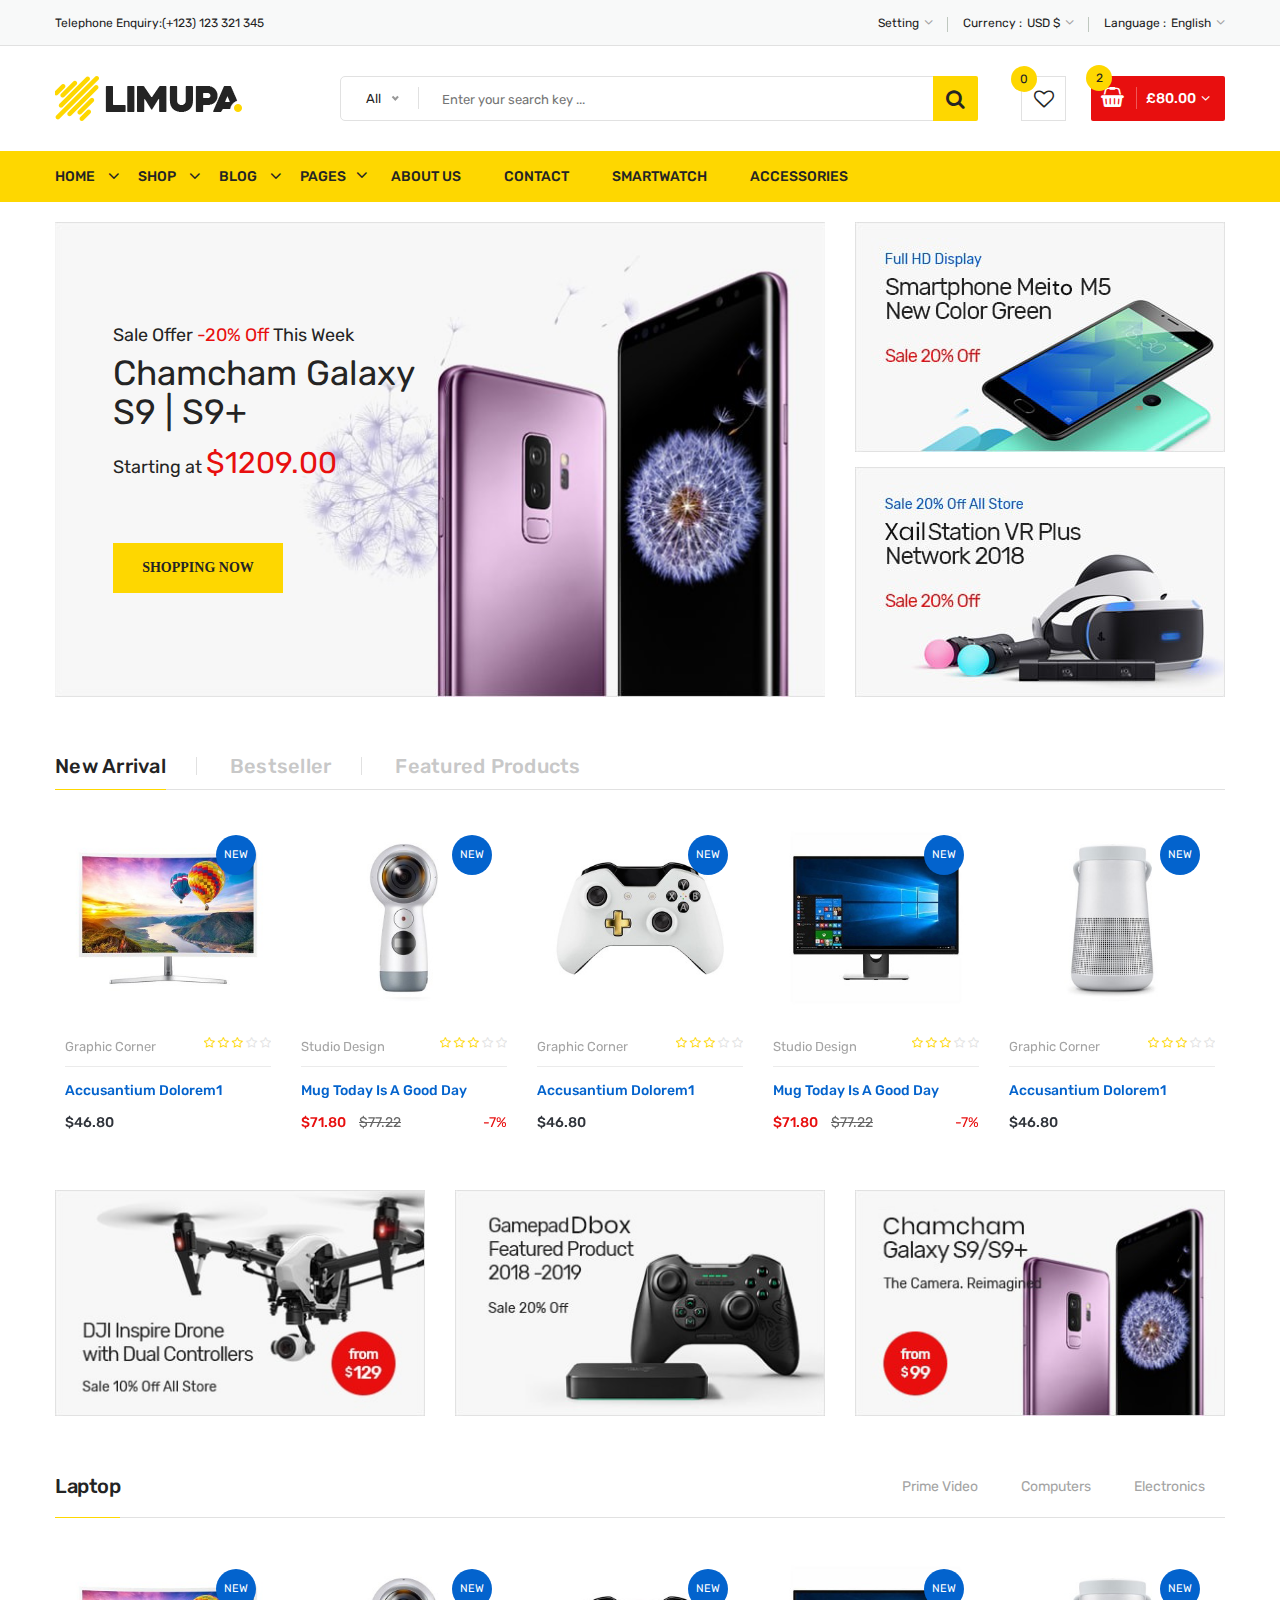
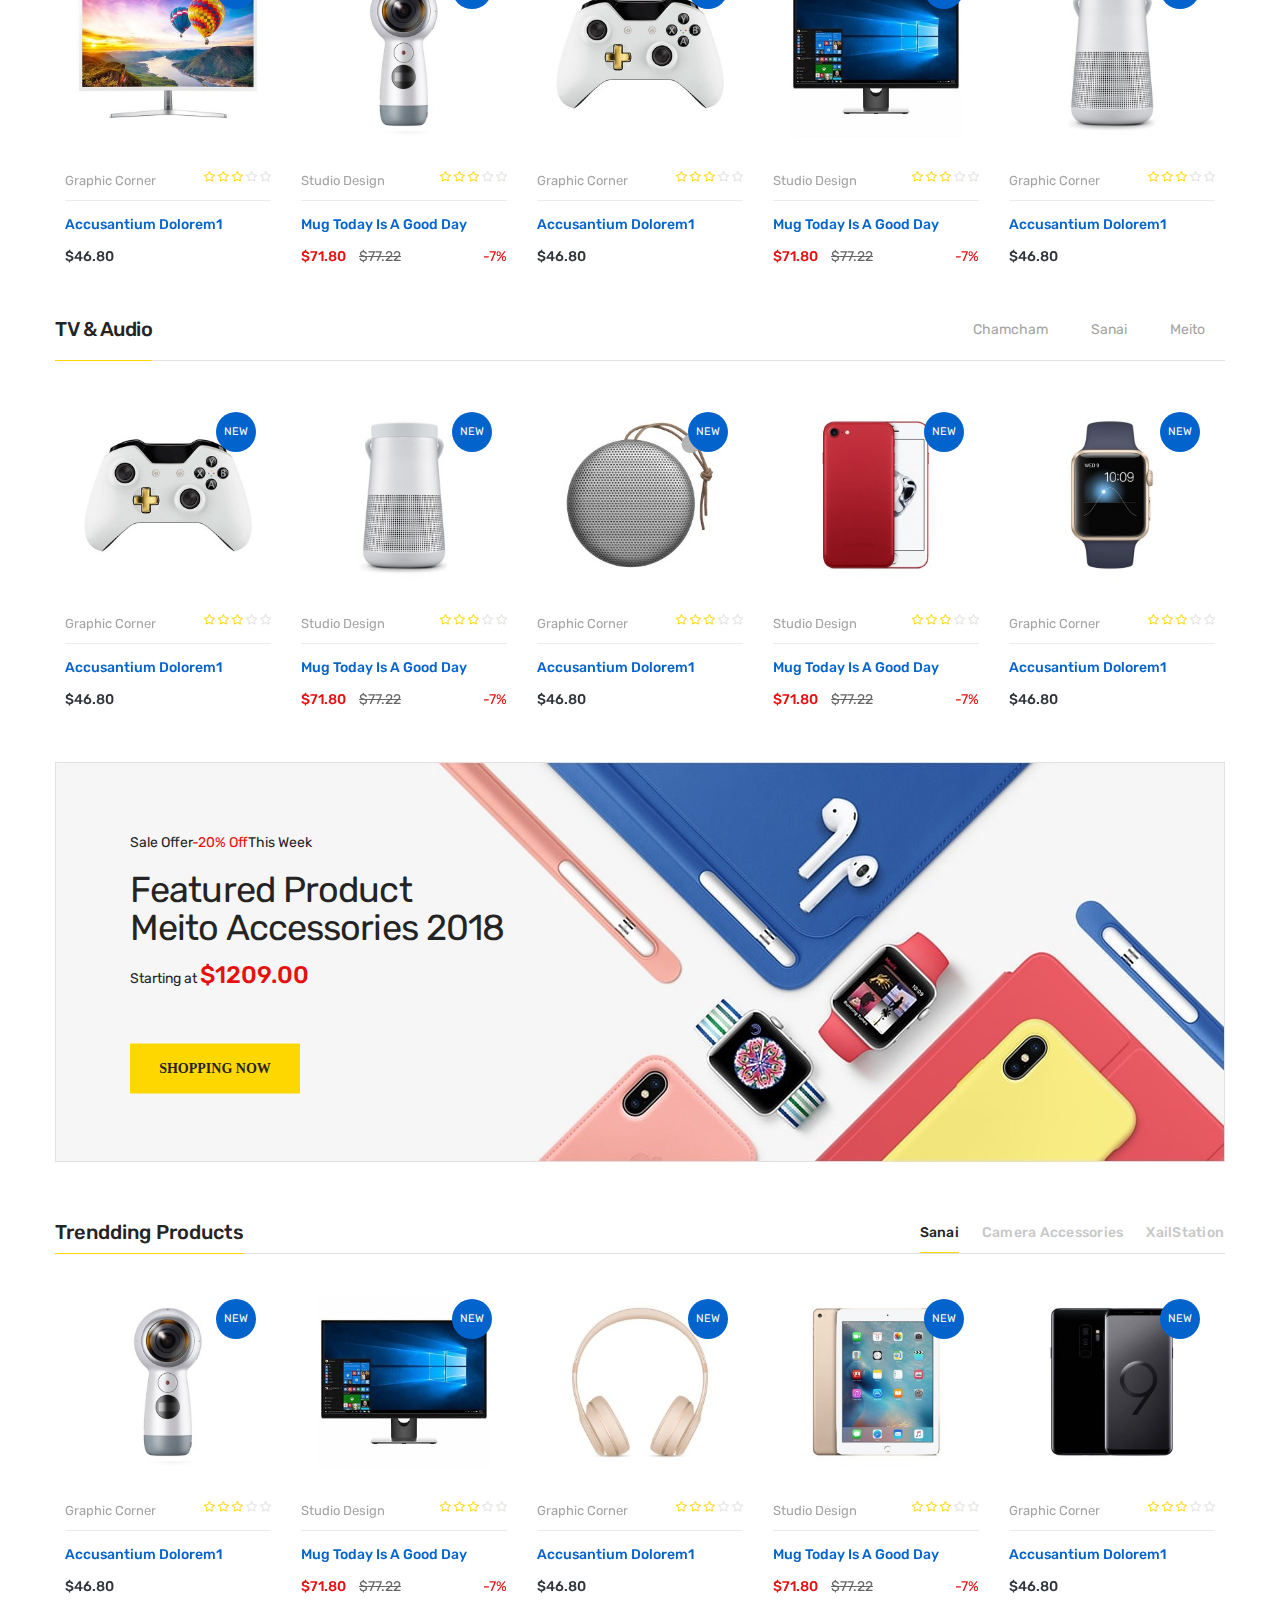
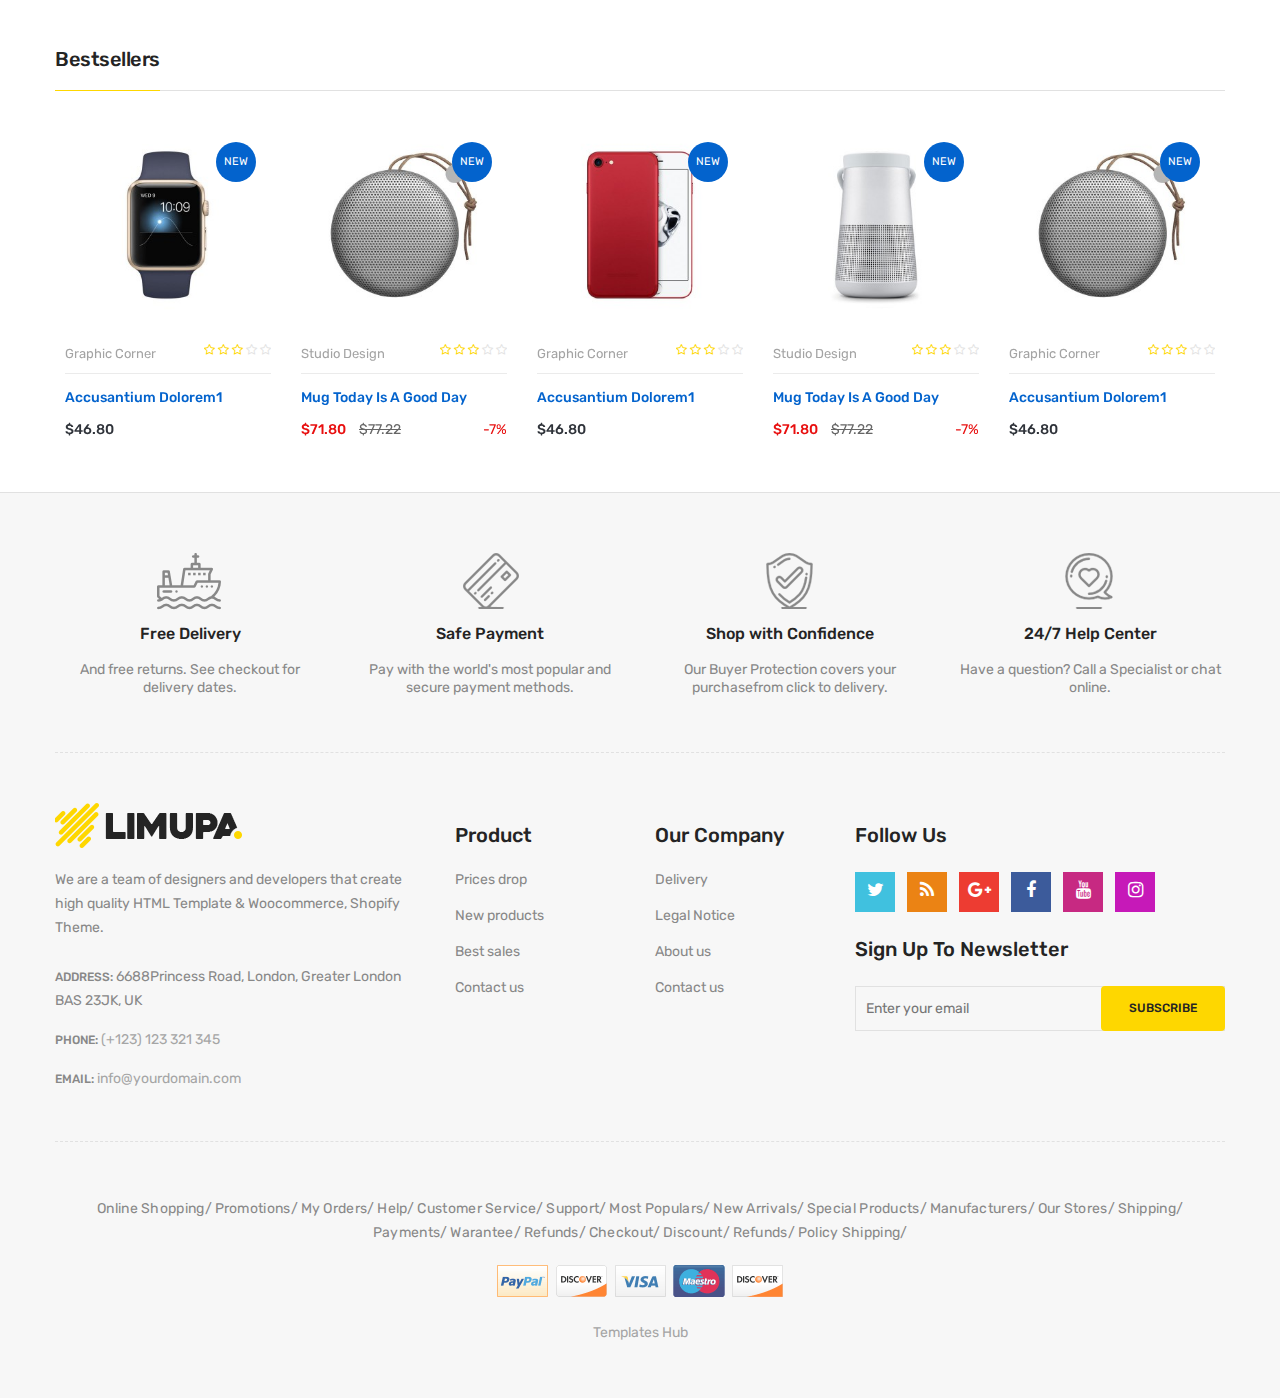
<file: limupa-digital-products-store-ecommerce/index.html>
<!doctype html>
<html class="no-js" lang="zxx">
    
<!-- index28:48-->
<head>
        <meta charset="utf-8">
        <meta http-equiv="x-ua-compatible" content="ie=edge">
        <title>Home Version One || limupa - Digital Products Store eCommerce Bootstrap 4 Template</title>
        <meta name="description" content="">
        <meta name="viewport" content="width=device-width, initial-scale=1">
        <!-- Favicon -->
        <link rel="shortcut icon" type="image/x-icon" href="images/favicon.png">
        <!-- Material Design Iconic Font-V2.2.0 -->
        <link rel="stylesheet" href="css/material-design-iconic-font.min.css">
        <!-- Font Awesome -->
        <link rel="stylesheet" href="css/font-awesome.min.css">
        <!-- Font Awesome Stars-->
        <link rel="stylesheet" href="css/fontawesome-stars.css">
        <!-- Meanmenu CSS -->
        <link rel="stylesheet" href="css/meanmenu.css">
        <!-- owl carousel CSS -->
        <link rel="stylesheet" href="css/owl.carousel.min.css">
        <!-- Slick Carousel CSS -->
        <link rel="stylesheet" href="css/slick.css">
        <!-- Animate CSS -->
        <link rel="stylesheet" href="css/animate.css">
        <!-- Jquery-ui CSS -->
        <link rel="stylesheet" href="css/jquery-ui.min.css">
        <!-- Venobox CSS -->
        <link rel="stylesheet" href="css/venobox.css">
        <!-- Nice Select CSS -->
        <link rel="stylesheet" href="css/nice-select.css">
        <!-- Magnific Popup CSS -->
        <link rel="stylesheet" href="css/magnific-popup.css">
        <!-- Bootstrap V4.1.3 Fremwork CSS -->
        <link rel="stylesheet" href="css/bootstrap.min.css">
        <!-- Helper CSS -->
        <link rel="stylesheet" href="css/helper.css">
        <!-- Main Style CSS -->
        <link rel="stylesheet" href="style.css">
        <!-- Responsive CSS -->
        <link rel="stylesheet" href="css/responsive.css">
        <!-- Modernizr js -->
        <script src="js/vendor/modernizr-2.8.3.min.js"></script>
    </head>
    <body>
    <!--[if lt IE 8]>
		<p class="browserupgrade">You are using an <strong>outdated</strong> browser. Please <a href="http://browsehappy.com/">upgrade your browser</a> to improve your experience.</p>
	<![endif]-->
        <!-- Begin Body Wrapper -->
        <div class="body-wrapper">
            <!-- Begin Header Area -->
            <header>
                <!-- Begin Header Top Area -->
                <div class="header-top">
                    <div class="container">
                        <div class="row">
                            <!-- Begin Header Top Left Area -->
                            <div class="col-lg-3 col-md-4">
                                <div class="header-top-left">
                                    <ul class="phone-wrap">
                                        <li><span>Telephone Enquiry:</span><a href="#">(+123) 123 321 345</a></li>
                                    </ul>
                                </div>
                            </div>
                            <!-- Header Top Left Area End Here -->
                            <!-- Begin Header Top Right Area -->
                            <div class="col-lg-9 col-md-8">
                                <div class="header-top-right">
                                    <ul class="ht-menu">
                                        <!-- Begin Setting Area -->
                                        <li>
                                            <div class="ht-setting-trigger"><span>Setting</span></div>
                                            <div class="setting ht-setting">
                                                <ul class="ht-setting-list">
                                                    <li><a href="login-register.html">My Account</a></li>
                                                    <li><a href="checkout.html">Checkout</a></li>
                                                    <li><a href="login-register.html">Sign In</a></li>
                                                </ul>
                                            </div>
                                        </li>
                                        <!-- Setting Area End Here -->
                                        <!-- Begin Currency Area -->
                                        <li>
                                            <span class="currency-selector-wrapper">Currency :</span>
                                            <div class="ht-currency-trigger"><span>USD $</span></div>
                                            <div class="currency ht-currency">
                                                <ul class="ht-setting-list">
                                                    <li><a href="#">EUR €</a></li>
                                                    <li class="active"><a href="#">USD $</a></li>
                                                </ul>
                                            </div>
                                        </li>
                                        <!-- Currency Area End Here -->
                                        <!-- Begin Language Area -->
                                        <li>
                                            <span class="language-selector-wrapper">Language :</span>
                                            <div class="ht-language-trigger"><span>English</span></div>
                                            <div class="language ht-language">
                                                <ul class="ht-setting-list">
                                                    <li class="active"><a href="#"><img src="images/menu/flag-icon/1.jpg" alt="">English</a></li>
                                                    <li><a href="#"><img src="images/menu/flag-icon/2.jpg" alt="">Français</a></li>
                                                </ul>
                                            </div>
                                        </li>
                                        <!-- Language Area End Here -->
                                    </ul>
                                </div>
                            </div>
                            <!-- Header Top Right Area End Here -->
                        </div>
                    </div>
                </div>
                <!-- Header Top Area End Here -->
                <!-- Begin Header Middle Area -->
                <div class="header-middle pl-sm-0 pr-sm-0 pl-xs-0 pr-xs-0">
                    <div class="container">
                        <div class="row">
                            <!-- Begin Header Logo Area -->
                            <div class="col-lg-3">
                                <div class="logo pb-sm-30 pb-xs-30">
                                    <a href="index.html">
                                        <img src="images/menu/logo/1.jpg" alt="">
                                    </a>
                                </div>
                            </div>
                            <!-- Header Logo Area End Here -->
                            <!-- Begin Header Middle Right Area -->
                            <div class="col-lg-9 pl-0 ml-sm-15 ml-xs-15">
                                <!-- Begin Header Middle Searchbox Area -->
                                <form action="#" class="hm-searchbox">
                                    <select class="nice-select select-search-category">
                                        <option value="0">All</option>                         
                                        <option value="10">Laptops</option>                     
                                        <option value="17">- -  Prime Video</option>                    
                                        <option value="20">- - - -  All Videos</option>                     
                                        <option value="21">- - - -  Blouses</option>                        
                                        <option value="22">- - - -  Evening Dresses</option>                
                                        <option value="23">- - - -  Summer Dresses</option>                     
                                        <option value="24">- - - -  T-shirts</option>                       
                                        <option value="25">- - - -  Rent or Buy</option>                        
                                        <option value="26">- - - -  Your Watchlist</option>                     
                                        <option value="27">- - - -  Watch Anywhere</option>                     
                                        <option value="28">- - - -  Getting Started</option>         
                                        <option value="18">- - - -  Computers</option>                      
                                        <option value="29">- - - -  More to Explore</option>         
                                        <option value="30">- - - -  TV &amp; Video</option>                     
                                        <option value="31">- - - -  Audio &amp; Theater</option>               
                                        <option value="32">- - - -  Camera, Photo </option>
                                        <option value="33">- - - -  Cell Phones</option>                        
                                        <option value="34">- - - -  Headphones</option>                     
                                        <option value="35">- - - -  Video Games</option>                        
                                        <option value="36">- - - -  Wireless Speakers</option>            
                                        <option value="19">- - - -  Electronics</option>                        
                                        <option value="37">- - - -  Amazon Home</option>                        
                                        <option value="38">- - - -  Kitchen &amp; Dining</option>           
                                        <option value="39">- - - -  Furniture</option>                      
                                        <option value="40">- - - -  Bed &amp; Bath</option>                     
                                        <option value="41">- - - -  Appliances</option>                 
                                        <option value="11">TV &amp; Audio</option>                  
                                        <option value="42">- -  Chamcham</option>                        
                                        <option value="45">- - - -  Office</option>                     
                                        <option value="47">- - - -  Gaming</option>                 
                                        <option value="48">- - - -  Chromebook</option>                     
                                        <option value="49">- - - -  Refurbished</option>                    
                                        <option value="50">- - - -  Touchscreen</option>                        
                                        <option value="51">- - - -  Ultrabooks</option>                     
                                        <option value="52">- - - -  Blouses</option>                        
                                        <option value="43">- -  Sanai</option>                        
                                        <option value="53">- - - -  Hard Drives</option>                        
                                        <option value="54">- - - -  Graphic Cards</option>                      
                                        <option value="55">- - - -  Processors (CPU)</option>  
                                        <option value="56">- - - -  Memory</option>                     
                                        <option value="57">- - - -  Motherboards</option>                       
                                        <option value="58">- - - -  Fans &amp; Cooling</option> 
                                        <option value="59">- - - -  CD/DVD Drives</option>                      
                                        <option value="44">- -  Meito</option>                        
                                        <option value="60">- - - -  Sound Cards</option>                        
                                        <option value="61">- - - -  Cases &amp; Towers</option>   
                                        <option value="62">- - - -  Casual Dresses</option>                     
                                        <option value="63">- - - -  Evening Dresses</option>       
                                        <option value="64">- - - -  T-shirts</option>                       
                                        <option value="65">- - - -  Tops</option>                                 
                                        <option value="12">Smartphone</option>                  
                                        <option value="66">- -  Camera Accessories</option>                     
                                        <option value="68">- - - -  Octa Core</option>                      
                                        <option value="69">- - - -  Quad Core</option>                  
                                        <option value="70">- - - -  Dual Core</option>                      
                                        <option value="71">- - - -  7.0 Screen</option>                     
                                        <option value="72">- - - -  9.0 Screen</option>                     
                                        <option value="73">- - - -  Bags &amp; Cases</option>                   
                                        <option value="67">- -  XailStation</option>                     
                                        <option value="74">- - - -  Batteries</option>                      
                                        <option value="75">- - - -  Microphones</option>                        
                                        <option value="76">- - - -  Stabilizers</option>                        
                                        <option value="77">- - - -  Video Tapes</option>                        
                                        <option value="78">- - - -  Memory Card Readers</option> 
                                        <option value="79">- - - -  Tripods</option>           
                                        <option value="13">Cameras</option>                          
                                        <option value="14">headphone</option>                                
                                        <option value="15">Smartwatch</option>                           
                                        <option value="16">Accessories</option>
                                    </select>
                                    <input type="text" placeholder="Enter your search key ...">
                                    <button class="li-btn" type="submit"><i class="fa fa-search"></i></button>
                                </form>
                                <!-- Header Middle Searchbox Area End Here -->
                                <!-- Begin Header Middle Right Area -->
                                <div class="header-middle-right">
                                    <ul class="hm-menu">
                                        <!-- Begin Header Middle Wishlist Area -->
                                        <li class="hm-wishlist">
                                            <a href="wishlist.html">
                                                <span class="cart-item-count wishlist-item-count">0</span>
                                                <i class="fa fa-heart-o"></i>
                                            </a>
                                        </li>
                                        <!-- Header Middle Wishlist Area End Here -->
                                        <!-- Begin Header Mini Cart Area -->
                                        <li class="hm-minicart">
                                            <div class="hm-minicart-trigger">
                                                <span class="item-icon"></span>
                                                <span class="item-text">£80.00
                                                    <span class="cart-item-count">2</span>
                                                </span>
                                            </div>
                                            <span></span>
                                            <div class="minicart">
                                                <ul class="minicart-product-list">
                                                    <li>
                                                        <a href="single-product.html" class="minicart-product-image">
                                                            <img src="images/product/small-size/5.jpg" alt="cart products">
                                                        </a>
                                                        <div class="minicart-product-details">
                                                            <h6><a href="single-product.html">Aenean eu tristique</a></h6>
                                                            <span>£40 x 1</span>
                                                        </div>
                                                        <button class="close" title="Remove">
                                                            <i class="fa fa-close"></i>
                                                        </button>
                                                    </li>
                                                    <li>
                                                        <a href="single-product.html" class="minicart-product-image">
                                                            <img src="images/product/small-size/6.jpg" alt="cart products">
                                                        </a>
                                                        <div class="minicart-product-details">
                                                            <h6><a href="single-product.html">Aenean eu tristique</a></h6>
                                                            <span>£40 x 1</span>
                                                        </div>
                                                        <button class="close" title="Remove">
                                                            <i class="fa fa-close"></i>
                                                        </button>
                                                    </li>
                                                </ul>
                                                <p class="minicart-total">SUBTOTAL: <span>£80.00</span></p>
                                                <div class="minicart-button">
                                                    <a href="shopping-cart.html" class="li-button li-button-fullwidth li-button-dark">
                                                        <span>View Full Cart</span>
                                                    </a>
                                                    <a href="checkout.html" class="li-button li-button-fullwidth">
                                                        <span>Checkout</span>
                                                    </a>
                                                </div>
                                            </div>
                                        </li>
                                        <!-- Header Mini Cart Area End Here -->
                                    </ul>
                                </div>
                                <!-- Header Middle Right Area End Here -->
                            </div>
                            <!-- Header Middle Right Area End Here -->
                        </div>
                    </div>
                </div>
                <!-- Header Middle Area End Here -->
                <!-- Begin Header Bottom Area -->
                <div class="header-bottom header-sticky d-none d-lg-block d-xl-block">
                    <div class="container">
                        <div class="row">
                            <div class="col-lg-12">
                                <!-- Begin Header Bottom Menu Area -->
                                <div class="hb-menu">
                                    <nav>
                                        <ul>
                                            <li class="dropdown-holder"><a href="index.html">Home</a>
                                                <ul class="hb-dropdown">
                                                    <li class="active"><a href="index.html">Home One</a></li>
                                                    <li><a href="index-2.html">Home Two</a></li>
                                                    <li><a href="index-3.html">Home Three</a></li>
                                                    <li><a href="index-4.html">Home Four</a></li>
                                                </ul>
                                            </li>
                                            <li class="megamenu-holder"><a href="shop-left-sidebar.html">Shop</a>
                                                <ul class="megamenu hb-megamenu">
                                                    <li><a href="shop-left-sidebar.html">Shop Page Layout</a>
                                                        <ul>
                                                            <li><a href="shop-3-column.html">Shop 3 Column</a></li>
                                                            <li><a href="shop-4-column.html">Shop 4 Column</a></li>
                                                            <li><a href="shop-left-sidebar.html">Shop Left Sidebar</a></li>
                                                            <li><a href="shop-right-sidebar.html">Shop Right Sidebar</a></li>
                                                            <li><a href="shop-list.html">Shop List</a></li>
                                                            <li><a href="shop-list-left-sidebar.html">Shop List Left Sidebar</a></li>
                                                            <li><a href="shop-list-right-sidebar.html">Shop List Right Sidebar</a></li>
                                                        </ul>
                                                    </li>
                                                    <li><a href="single-product-gallery-left.html">Single Product Style</a>
                                                        <ul>
                                                            <li><a href="single-product-carousel.html">Single Product Carousel</a></li>
                                                            <li><a href="single-product-gallery-left.html">Single Product Gallery Left</a></li>
                                                            <li><a href="single-product-gallery-right.html">Single Product Gallery Right</a></li>
                                                            <li><a href="single-product-tab-style-top.html">Single Product Tab Style Top</a></li>
                                                            <li><a href="single-product-tab-style-left.html">Single Product Tab Style Left</a></li>
                                                            <li><a href="single-product-tab-style-right.html">Single Product Tab Style Right</a></li>
                                                        </ul>
                                                    </li>
                                                    <li><a href="single-product.html">Single Products</a>
                                                        <ul>
                                                            <li><a href="single-product.html">Single Product</a></li>
                                                            <li><a href="single-product-sale.html">Single Product Sale</a></li>
                                                            <li><a href="single-product-group.html">Single Product Group</a></li>
                                                            <li><a href="single-product-normal.html">Single Product Normal</a></li>
                                                            <li><a href="single-product-affiliate.html">Single Product Affiliate</a></li>
                                                        </ul>
                                                    </li>
                                                </ul>
                                            </li>
                                            <li class="dropdown-holder"><a href="blog-left-sidebar.html">Blog</a>
                                                <ul class="hb-dropdown">
                                                    <li class="sub-dropdown-holder"><a href="blog-left-sidebar.html">Blog Grid View</a>
                                                        <ul class="hb-dropdown hb-sub-dropdown">
                                                            <li><a href="blog-2-column.html">Blog 2 Column</a></li>
                                                            <li><a href="blog-3-column.html">Blog 3 Column</a></li>
                                                            <li><a href="blog-left-sidebar.html">Grid Left Sidebar</a></li>
                                                            <li><a href="blog-right-sidebar.html">Grid Right Sidebar</a></li>
                                                        </ul>
                                                    </li>
                                                    <li class="sub-dropdown-holder"><a href="blog-list-left-sidebar.html">Blog List View</a>
                                                        <ul class="hb-dropdown hb-sub-dropdown">
                                                            <li><a href="blog-list.html">Blog List</a></li>
                                                            <li><a href="blog-list-left-sidebar.html">List Left Sidebar</a></li>
                                                            <li><a href="blog-list-right-sidebar.html">List Right Sidebar</a></li>
                                                        </ul>
                                                    </li>
                                                    <li class="sub-dropdown-holder"><a href="blog-details-left-sidebar.html">Blog Details</a>
                                                        <ul class="hb-dropdown hb-sub-dropdown">
                                                            <li><a href="blog-details-left-sidebar.html">Left Sidebar</a></li>
                                                            <li><a href="blog-details-right-sidebar.html">Right Sidebar</a></li>
                                                        </ul>
                                                    </li>
                                                    <li class="sub-dropdown-holder"><a href="blog-gallery-format.html">Blog Format</a>
                                                        <ul class="hb-dropdown hb-sub-dropdown">
                                                            <li><a href="blog-audio-format.html">Blog Audio Format</a></li>
                                                            <li><a href="blog-video-format.html">Blog Video Format</a></li>
                                                            <li><a href="blog-gallery-format.html">Blog Gallery Format</a></li>
                                                        </ul>
                                                    </li>
                                                </ul>
                                            </li>
                                            <li class="megamenu-static-holder"><a href="index.html">Pages</a>
                                                <ul class="megamenu hb-megamenu">
                                                    <li><a href="blog-left-sidebar.html">Blog Layouts</a>
                                                        <ul>
                                                            <li><a href="blog-2-column.html">Blog 2 Column</a></li>
                                                            <li><a href="blog-3-column.html">Blog 3 Column</a></li>
                                                            <li><a href="blog-left-sidebar.html">Grid Left Sidebar</a></li>
                                                            <li><a href="blog-right-sidebar.html">Grid Right Sidebar</a></li>
                                                            <li><a href="blog-list.html">Blog List</a></li>
                                                            <li><a href="blog-list-left-sidebar.html">List Left Sidebar</a></li>
                                                            <li><a href="blog-list-right-sidebar.html">List Right Sidebar</a></li>
                                                        </ul>
                                                    </li>
                                                    <li><a href="blog-details-left-sidebar.html">Blog Details Pages</a>
                                                        <ul>
                                                            <li><a href="blog-details-left-sidebar.html">Left Sidebar</a></li>
                                                            <li><a href="blog-details-right-sidebar.html">Right Sidebar</a></li>
                                                            <li><a href="blog-audio-format.html">Blog Audio Format</a></li>
                                                            <li><a href="blog-video-format.html">Blog Video Format</a></li>
                                                            <li><a href="blog-gallery-format.html">Blog Gallery Format</a></li>
                                                        </ul>
                                                    </li>
                                                    <li><a href="index.html">Other Pages</a>
                                                        <ul>
                                                            <li><a href="login-register.html">My Account</a></li>
                                                            <li><a href="checkout.html">Checkout</a></li>
                                                            <li><a href="compare.html">Compare</a></li>
                                                            <li><a href="wishlist.html">Wishlist</a></li>
                                                            <li><a href="shopping-cart.html">Shopping Cart</a></li>
                                                        </ul>
                                                    </li>
                                                    <li><a href="index.html">Other Pages 2</a>
                                                        <ul>
                                                            <li><a href="contact.html">Contact</a></li>
                                                            <li><a href="about-us.html">About Us</a></li>
                                                            <li><a href="faq.html">FAQ</a></li>
                                                            <li><a href="404.html">404 Error</a></li>
                                                        </ul>
                                                    </li>
                                                </ul>
                                            </li>
                                            <li><a href="about-us.html">About Us</a></li>
                                            <li><a href="contact.html">Contact</a></li>
                                            <li><a href="shop-left-sidebar.html">Smartwatch</a></li>
                                            <li><a href="shop-left-sidebar.html">Accessories</a></li>
                                        </ul>
                                    </nav>
                                </div>
                                <!-- Header Bottom Menu Area End Here -->
                            </div>
                        </div>
                    </div>
                </div>
                <!-- Header Bottom Area End Here -->
                <!-- Begin Mobile Menu Area -->
                <div class="mobile-menu-area d-lg-none d-xl-none col-12">
                    <div class="container"> 
                        <div class="row">
                            <div class="mobile-menu">
                            </div>
                        </div>
                    </div>
                </div>
                <!-- Mobile Menu Area End Here -->
            </header>
            <!-- Header Area End Here -->
            <!-- Begin Slider With Banner Area -->
            <div class="slider-with-banner">
                <div class="container">
                    <div class="row">
                        <!-- Begin Slider Area -->
                        <div class="col-lg-8 col-md-8">
                            <div class="slider-area">
                                <div class="slider-active owl-carousel">
                                    <!-- Begin Single Slide Area -->
                                    <div class="single-slide align-center-left  animation-style-01 bg-1">
                                        <div class="slider-progress"></div>
                                        <div class="slider-content">
                                            <h5>Sale Offer <span>-20% Off</span> This Week</h5>
                                            <h2>Chamcham Galaxy S9 | S9+</h2>
                                            <h3>Starting at <span>$1209.00</span></h3>
                                            <div class="default-btn slide-btn">
                                                <a class="links" href="shop-left-sidebar.html">Shopping Now</a>
                                            </div>
                                        </div>
                                    </div>
                                    <!-- Single Slide Area End Here -->
                                    <!-- Begin Single Slide Area -->
                                    <div class="single-slide align-center-left animation-style-02 bg-2">
                                        <div class="slider-progress"></div>
                                        <div class="slider-content">
                                            <h5>Sale Offer <span>Black Friday</span> This Week</h5>
                                            <h2>Work Desk Surface Studio 2018</h2>
                                            <h3>Starting at <span>$824.00</span></h3>
                                            <div class="default-btn slide-btn">
                                                <a class="links" href="shop-left-sidebar.html">Shopping Now</a>
                                            </div>
                                        </div>
                                    </div>
                                    <!-- Single Slide Area End Here -->
                                    <!-- Begin Single Slide Area -->
                                    <div class="single-slide align-center-left animation-style-01 bg-3">
                                        <div class="slider-progress"></div>
                                        <div class="slider-content">
                                            <h5>Sale Offer <span>-10% Off</span> This Week</h5>
                                            <h2>Phantom 4 Pro+ Obsidian</h2>
                                            <h3>Starting at <span>$1849.00</span></h3>
                                            <div class="default-btn slide-btn">
                                                <a class="links" href="shop-left-sidebar.html">Shopping Now</a>
                                            </div>
                                        </div>
                                    </div>
                                    <!-- Single Slide Area End Here -->
                                </div>
                            </div>
                        </div>
                        <!-- Slider Area End Here -->
                        <!-- Begin Li Banner Area -->
                        <div class="col-lg-4 col-md-4 text-center pt-xs-30">
                            <div class="li-banner">
                                <a href="#">
                                    <img src="images/banner/1_1.jpg" alt="">
                                </a>
                            </div>
                            <div class="li-banner mt-15 mt-sm-30 mt-xs-30">
                                <a href="#">
                                    <img src="images/banner/1_2.jpg" alt="">
                                </a>
                            </div>
                        </div>
                        <!-- Li Banner Area End Here -->
                    </div>
                </div>
            </div>
            <!-- Slider With Banner Area End Here -->
            <!-- Begin Product Area -->
            <div class="product-area pt-60 pb-50">
                <div class="container">
                    <div class="row">
                        <div class="col-lg-12">
                            <div class="li-product-tab">
                                <ul class="nav li-product-menu">
                                   <li><a class="active" data-toggle="tab" href="#li-new-product"><span>New Arrival</span></a></li>
                                   <li><a data-toggle="tab" href="#li-bestseller-product"><span>Bestseller</span></a></li>
                                   <li><a data-toggle="tab" href="#li-featured-product"><span>Featured Products</span></a></li>
                                </ul>               
                            </div>
                            <!-- Begin Li's Tab Menu Content Area -->
                        </div>
                    </div>
                    <div class="tab-content">
                        <div id="li-new-product" class="tab-pane active show" role="tabpanel">
                            <div class="row">
                                <div class="product-active owl-carousel">
                                    <div class="col-lg-12">
                                        <!-- single-product-wrap start -->
                                        <div class="single-product-wrap">
                                            <div class="product-image">
                                                <a href="single-product.html">
                                                    <img src="images/product/large-size/1.jpg" alt="Li's Product Image">
                                                </a>
                                                <span class="sticker">New</span>
                                            </div>
                                            <div class="product_desc">
                                                <div class="product_desc_info">
                                                    <div class="product-review">
                                                        <h5 class="manufacturer">
                                                            <a href="shop-left-sidebar.html">Graphic Corner</a>
                                                        </h5>
                                                        <div class="rating-box">
                                                            <ul class="rating">
                                                                <li><i class="fa fa-star-o"></i></li>
                                                                <li><i class="fa fa-star-o"></i></li>
                                                                <li><i class="fa fa-star-o"></i></li>
                                                                <li class="no-star"><i class="fa fa-star-o"></i></li>
                                                                <li class="no-star"><i class="fa fa-star-o"></i></li>
                                                            </ul>
                                                        </div>
                                                    </div>
                                                    <h4><a class="product_name" href="single-product.html">Accusantium dolorem1</a></h4>
                                                    <div class="price-box">
                                                        <span class="new-price">$46.80</span>
                                                    </div>
                                                </div>
                                                <div class="add-actions">
                                                    <ul class="add-actions-link">
                                                        <li class="add-cart active"><a href="#">Add to cart</a></li>
                                                        <li><a class="links-details" href="wishlist.html"><i class="fa fa-heart-o"></i></a></li>
                                                        <li><a href="#" title="quick view" class="quick-view-btn" data-toggle="modal" data-target="#exampleModalCenter"><i class="fa fa-eye"></i></a></li>
                                                    </ul>
                                                </div>
                                            </div>
                                        </div>
                                        <!-- single-product-wrap end -->
                                    </div>
                                    <div class="col-lg-12">
                                        <!-- single-product-wrap start -->
                                        <div class="single-product-wrap">
                                            <div class="product-image">
                                                <a href="single-product.html">
                                                    <img src="images/product/large-size/2.jpg" alt="Li's Product Image">
                                                </a>
                                                <span class="sticker">New</span>
                                            </div>
                                            <div class="product_desc">
                                                <div class="product_desc_info">
                                                    <div class="product-review">
                                                        <h5 class="manufacturer">
                                                            <a href="shop-left-sidebar.html">Studio Design</a>
                                                        </h5>
                                                        <div class="rating-box">
                                                            <ul class="rating">
                                                                <li><i class="fa fa-star-o"></i></li>
                                                                <li><i class="fa fa-star-o"></i></li>
                                                                <li><i class="fa fa-star-o"></i></li>
                                                                <li class="no-star"><i class="fa fa-star-o"></i></li>
                                                                <li class="no-star"><i class="fa fa-star-o"></i></li>
                                                            </ul>
                                                        </div>
                                                    </div>
                                                    <h4><a class="product_name" href="single-product.html">Mug Today is a good day</a></h4>
                                                    <div class="price-box">
                                                        <span class="new-price new-price-2">$71.80</span>
                                                        <span class="old-price">$77.22</span>
                                                        <span class="discount-percentage">-7%</span>
                                                    </div>
                                                </div>
                                                <div class="add-actions">
                                                    <ul class="add-actions-link">
                                                        <li class="add-cart active"><a href="#">Add to cart</a></li>
                                                        <li><a class="links-details" href="wishlist.html"><i class="fa fa-heart-o"></i></a></li>
                                                        <li><a href="#" title="quick view" class="quick-view-btn" data-toggle="modal" data-target="#exampleModalCenter"><i class="fa fa-eye"></i></a></li>
                                                    </ul>
                                                </div>
                                            </div>
                                        </div>
                                        <!-- single-product-wrap end -->
                                    </div>
                                    <div class="col-lg-12">
                                        <!-- single-product-wrap start -->
                                        <div class="single-product-wrap">
                                            <div class="product-image">
                                                <a href="single-product.html">
                                                    <img src="images/product/large-size/3.jpg" alt="Li's Product Image">
                                                </a>
                                                <span class="sticker">New</span>
                                            </div>
                                            <div class="product_desc">
                                                <div class="product_desc_info">
                                                    <div class="product-review">
                                                        <h5 class="manufacturer">
                                                            <a href="shop-left-sidebar.html">Graphic Corner</a>
                                                        </h5>
                                                        <div class="rating-box">
                                                            <ul class="rating">
                                                                <li><i class="fa fa-star-o"></i></li>
                                                                <li><i class="fa fa-star-o"></i></li>
                                                                <li><i class="fa fa-star-o"></i></li>
                                                                <li class="no-star"><i class="fa fa-star-o"></i></li>
                                                                <li class="no-star"><i class="fa fa-star-o"></i></li>
                                                            </ul>
                                                        </div>
                                                    </div>
                                                    <h4><a class="product_name" href="single-product.html">Accusantium dolorem1</a></h4>
                                                    <div class="price-box">
                                                        <span class="new-price">$46.80</span>
                                                    </div>
                                                </div>
                                                <div class="add-actions">
                                                    <ul class="add-actions-link">
                                                        <li class="add-cart active"><a href="#">Add to cart</a></li>
                                                        <li><a class="links-details" href="wishlist.html"><i class="fa fa-heart-o"></i></a></li>
                                                        <li><a href="#" title="quick view" class="quick-view-btn" data-toggle="modal" data-target="#exampleModalCenter"><i class="fa fa-eye"></i></a></li>
                                                    </ul>
                                                </div>
                                            </div>
                                        </div>
                                        <!-- single-product-wrap end -->
                                    </div>
                                    <div class="col-lg-12">
                                        <!-- single-product-wrap start -->
                                        <div class="single-product-wrap">
                                            <div class="product-image">
                                                <a href="single-product.html">
                                                    <img src="images/product/large-size/4.jpg" alt="Li's Product Image">
                                                </a>
                                                <span class="sticker">New</span>
                                            </div>
                                            <div class="product_desc">
                                                <div class="product_desc_info">
                                                    <div class="product-review">
                                                        <h5 class="manufacturer">
                                                            <a href="shop-left-sidebar.html">Studio Design</a>
                                                        </h5>
                                                        <div class="rating-box">
                                                            <ul class="rating">
                                                                <li><i class="fa fa-star-o"></i></li>
                                                                <li><i class="fa fa-star-o"></i></li>
                                                                <li><i class="fa fa-star-o"></i></li>
                                                                <li class="no-star"><i class="fa fa-star-o"></i></li>
                                                                <li class="no-star"><i class="fa fa-star-o"></i></li>
                                                            </ul>
                                                        </div>
                                                    </div>
                                                    <h4><a class="product_name" href="single-product.html">Mug Today is a good day</a></h4>
                                                    <div class="price-box">
                                                        <span class="new-price new-price-2">$71.80</span>
                                                        <span class="old-price">$77.22</span>
                                                        <span class="discount-percentage">-7%</span>
                                                    </div>
                                                </div>
                                                <div class="add-actions">
                                                    <ul class="add-actions-link">
                                                        <li class="add-cart active"><a href="#">Add to cart</a></li>
                                                        <li><a class="links-details" href="wishlist.html"><i class="fa fa-heart-o"></i></a></li>
                                                        <li><a href="#" title="quick view" class="quick-view-btn" data-toggle="modal" data-target="#exampleModalCenter"><i class="fa fa-eye"></i></a></li>
                                                    </ul>
                                                </div>
                                            </div>
                                        </div>
                                        <!-- single-product-wrap end -->
                                    </div>
                                    <div class="col-lg-12">
                                        <!-- single-product-wrap start -->
                                        <div class="single-product-wrap">
                                            <div class="product-image">
                                                <a href="single-product.html">
                                                    <img src="images/product/large-size/5.jpg" alt="Li's Product Image">
                                                </a>
                                                <span class="sticker">New</span>
                                            </div>
                                            <div class="product_desc">
                                                <div class="product_desc_info">
                                                    <div class="product-review">
                                                        <h5 class="manufacturer">
                                                            <a href="shop-left-sidebar.html">Graphic Corner</a>
                                                        </h5>
                                                        <div class="rating-box">
                                                            <ul class="rating">
                                                                <li><i class="fa fa-star-o"></i></li>
                                                                <li><i class="fa fa-star-o"></i></li>
                                                                <li><i class="fa fa-star-o"></i></li>
                                                                <li class="no-star"><i class="fa fa-star-o"></i></li>
                                                                <li class="no-star"><i class="fa fa-star-o"></i></li>
                                                            </ul>
                                                        </div>
                                                    </div>
                                                    <h4><a class="product_name" href="single-product.html">Accusantium dolorem1</a></h4>
                                                    <div class="price-box">
                                                        <span class="new-price">$46.80</span>
                                                    </div>
                                                </div>
                                                <div class="add-actions">
                                                    <ul class="add-actions-link">
                                                        <li class="add-cart active"><a href="#">Add to cart</a></li>
                                                        <li><a class="links-details" href="wishlist.html"><i class="fa fa-heart-o"></i></a></li>
                                                        <li><a href="#" title="quick view" class="quick-view-btn" data-toggle="modal" data-target="#exampleModalCenter"><i class="fa fa-eye"></i></a></li>
                                                    </ul>
                                                </div>
                                            </div>
                                        </div>
                                        <!-- single-product-wrap end -->
                                    </div>
                                    <div class="col-lg-12">
                                        <!-- single-product-wrap start -->
                                        <div class="single-product-wrap">
                                            <div class="product-image">
                                                <a href="single-product.html">
                                                    <img src="images/product/large-size/6.jpg" alt="Li's Product Image">
                                                </a>
                                                <span class="sticker">New</span>
                                            </div>
                                            <div class="product_desc">
                                                <div class="product_desc_info">
                                                    <div class="product-review">
                                                        <h5 class="manufacturer">
                                                            <a href="shop-left-sidebar.html">Studio Design</a>
                                                        </h5>
                                                        <div class="rating-box">
                                                            <ul class="rating">
                                                                <li><i class="fa fa-star-o"></i></li>
                                                                <li><i class="fa fa-star-o"></i></li>
                                                                <li><i class="fa fa-star-o"></i></li>
                                                                <li class="no-star"><i class="fa fa-star-o"></i></li>
                                                                <li class="no-star"><i class="fa fa-star-o"></i></li>
                                                            </ul>
                                                        </div>
                                                    </div>
                                                    <h4><a class="product_name" href="single-product.html">Mug Today is a good day</a></h4>
                                                    <div class="price-box">
                                                        <span class="new-price new-price-2">$71.80</span>
                                                        <span class="old-price">$77.22</span>
                                                        <span class="discount-percentage">-7%</span>
                                                    </div>
                                                </div>
                                                <div class="add-actions">
                                                    <ul class="add-actions-link">
                                                        <li class="add-cart active"><a href="#">Add to cart</a></li>
                                                        <li><a class="links-details" href="wishlist.html"><i class="fa fa-heart-o"></i></a></li>
                                                        <li><a href="#" title="quick view" class="quick-view-btn" data-toggle="modal" data-target="#exampleModalCenter"><i class="fa fa-eye"></i></a></li>
                                                    </ul>
                                                </div>
                                            </div>
                                        </div>
                                        <!-- single-product-wrap end -->
                                    </div>
                                </div>
                            </div>
                        </div>
                        <div id="li-bestseller-product" class="tab-pane" role="tabpanel">
                            <div class="row">
                                <div class="product-active owl-carousel">
                                    <div class="col-lg-12">
                                        <!-- single-product-wrap start -->
                                        <div class="single-product-wrap">
                                            <div class="product-image">
                                                <a href="single-product.html">
                                                    <img src="images/product/large-size/12.jpg" alt="Li's Product Image">
                                                </a>
                                                <span class="sticker">New</span>
                                            </div>
                                            <div class="product_desc">
                                                <div class="product_desc_info">
                                                    <div class="product-review">
                                                        <h5 class="manufacturer">
                                                            <a href="shop-left-sidebar.html">Graphic Corner</a>
                                                        </h5>
                                                        <div class="rating-box">
                                                            <ul class="rating">
                                                                <li><i class="fa fa-star-o"></i></li>
                                                                <li><i class="fa fa-star-o"></i></li>
                                                                <li><i class="fa fa-star-o"></i></li>
                                                                <li class="no-star"><i class="fa fa-star-o"></i></li>
                                                                <li class="no-star"><i class="fa fa-star-o"></i></li>
                                                            </ul>
                                                        </div>
                                                    </div>
                                                    <h4><a class="product_name" href="single-product.html">Accusantium dolorem1</a></h4>
                                                    <div class="price-box">
                                                        <span class="new-price">$46.80</span>
                                                    </div>
                                                </div>
                                                <div class="add-actions">
                                                    <ul class="add-actions-link">
                                                        <li class="add-cart active"><a href="#">Add to cart</a></li>
                                                        <li><a class="links-details" href="wishlist.html"><i class="fa fa-heart-o"></i></a></li>
                                                        <li><a href="#" title="quick view" class="quick-view-btn" data-toggle="modal" data-target="#exampleModalCenter"><i class="fa fa-eye"></i></a></li>
                                                    </ul>
                                                </div>
                                            </div>
                                        </div>
                                        <!-- single-product-wrap end -->
                                    </div>
                                    <div class="col-lg-12">
                                        <!-- single-product-wrap start -->
                                        <div class="single-product-wrap">
                                            <div class="product-image">
                                                <a href="single-product.html">
                                                    <img src="images/product/large-size/11.jpg" alt="Li's Product Image">
                                                </a>
                                                <span class="sticker">New</span>
                                            </div>
                                            <div class="product_desc">
                                                <div class="product_desc_info">
                                                    <div class="product-review">
                                                        <h5 class="manufacturer">
                                                            <a href="shop-left-sidebar.html">Studio Design</a>
                                                        </h5>
                                                        <div class="rating-box">
                                                            <ul class="rating">
                                                                <li><i class="fa fa-star-o"></i></li>
                                                                <li><i class="fa fa-star-o"></i></li>
                                                                <li><i class="fa fa-star-o"></i></li>
                                                                <li class="no-star"><i class="fa fa-star-o"></i></li>
                                                                <li class="no-star"><i class="fa fa-star-o"></i></li>
                                                            </ul>
                                                        </div>
                                                    </div>
                                                    <h4><a class="product_name" href="single-product.html">Mug Today is a good day</a></h4>
                                                    <div class="price-box">
                                                        <span class="new-price new-price-2">$71.80</span>
                                                        <span class="old-price">$77.22</span>
                                                        <span class="discount-percentage">-7%</span>
                                                    </div>
                                                </div>
                                                <div class="add-actions">
                                                    <ul class="add-actions-link">
                                                        <li class="add-cart active"><a href="#">Add to cart</a></li>
                                                        <li><a class="links-details" href="wishlist.html"><i class="fa fa-heart-o"></i></a></li>
                                                        <li><a href="#" title="quick view" class="quick-view-btn" data-toggle="modal" data-target="#exampleModalCenter"><i class="fa fa-eye"></i></a></li>
                                                    </ul>
                                                </div>
                                            </div>
                                        </div>
                                        <!-- single-product-wrap end -->
                                    </div>
                                    <div class="col-lg-12">
                                        <!-- single-product-wrap start -->
                                        <div class="single-product-wrap">
                                            <div class="product-image">
                                                <a href="single-product.html">
                                                    <img src="images/product/large-size/10.jpg" alt="Li's Product Image">
                                                </a>
                                                <span class="sticker">New</span>
                                            </div>
                                            <div class="product_desc">
                                                <div class="product_desc_info">
                                                    <div class="product-review">
                                                        <h5 class="manufacturer">
                                                            <a href="shop-left-sidebar.html">Graphic Corner</a>
                                                        </h5>
                                                        <div class="rating-box">
                                                            <ul class="rating">
                                                                <li><i class="fa fa-star-o"></i></li>
                                                                <li><i class="fa fa-star-o"></i></li>
                                                                <li><i class="fa fa-star-o"></i></li>
                                                                <li class="no-star"><i class="fa fa-star-o"></i></li>
                                                                <li class="no-star"><i class="fa fa-star-o"></i></li>
                                                            </ul>
                                                        </div>
                                                    </div>
                                                    <h4><a class="product_name" href="single-product.html">Accusantium dolorem1</a></h4>
                                                    <div class="price-box">
                                                        <span class="new-price">$46.80</span>
                                                    </div>
                                                </div>
                                                <div class="add-actions">
                                                    <ul class="add-actions-link">
                                                        <li class="add-cart active"><a href="#">Add to cart</a></li>
                                                        <li><a class="links-details" href="wishlist.html"><i class="fa fa-heart-o"></i></a></li>
                                                        <li><a href="#" title="quick view" class="quick-view-btn" data-toggle="modal" data-target="#exampleModalCenter"><i class="fa fa-eye"></i></a></li>
                                                    </ul>
                                                </div>
                                            </div>
                                        </div>
                                        <!-- single-product-wrap end -->
                                    </div>
                                    <div class="col-lg-12">
                                        <!-- single-product-wrap start -->
                                        <div class="single-product-wrap">
                                            <div class="product-image">
                                                <a href="single-product.html">
                                                    <img src="images/product/large-size/9.jpg" alt="Li's Product Image">
                                                </a>
                                                <span class="sticker">New</span>
                                            </div>
                                            <div class="product_desc">
                                                <div class="product_desc_info">
                                                    <div class="product-review">
                                                        <h5 class="manufacturer">
                                                            <a href="shop-left-sidebar.html">Studio Design</a>
                                                        </h5>
                                                        <div class="rating-box">
                                                            <ul class="rating">
                                                                <li><i class="fa fa-star-o"></i></li>
                                                                <li><i class="fa fa-star-o"></i></li>
                                                                <li><i class="fa fa-star-o"></i></li>
                                                                <li class="no-star"><i class="fa fa-star-o"></i></li>
                                                                <li class="no-star"><i class="fa fa-star-o"></i></li>
                                                            </ul>
                                                        </div>
                                                    </div>
                                                    <h4><a class="product_name" href="single-product.html">Mug Today is a good day</a></h4>
                                                    <div class="price-box">
                                                        <span class="new-price new-price-2">$71.80</span>
                                                        <span class="old-price">$77.22</span>
                                                        <span class="discount-percentage">-7%</span>
                                                    </div>
                                                </div>
                                                <div class="add-actions">
                                                    <ul class="add-actions-link">
                                                        <li class="add-cart active"><a href="#">Add to cart</a></li>
                                                        <li><a class="links-details" href="wishlist.html"><i class="fa fa-heart-o"></i></a></li>
                                                        <li><a href="#" title="quick view" class="quick-view-btn" data-toggle="modal" data-target="#exampleModalCenter"><i class="fa fa-eye"></i></a></li>
                                                    </ul>
                                                </div>
                                            </div>
                                        </div>
                                        <!-- single-product-wrap end -->
                                    </div>
                                    <div class="col-lg-12">
                                        <!-- single-product-wrap start -->
                                        <div class="single-product-wrap">
                                            <div class="product-image">
                                                <a href="single-product.html">
                                                    <img src="images/product/large-size/8.jpg" alt="Li's Product Image">
                                                </a>
                                                <span class="sticker">New</span>
                                            </div>
                                            <div class="product_desc">
                                                <div class="product_desc_info">
                                                    <div class="product-review">
                                                        <h5 class="manufacturer">
                                                            <a href="shop-left-sidebar.html">Graphic Corner</a>
                                                        </h5>
                                                        <div class="rating-box">
                                                            <ul class="rating">
                                                                <li><i class="fa fa-star-o"></i></li>
                                                                <li><i class="fa fa-star-o"></i></li>
                                                                <li><i class="fa fa-star-o"></i></li>
                                                                <li class="no-star"><i class="fa fa-star-o"></i></li>
                                                                <li class="no-star"><i class="fa fa-star-o"></i></li>
                                                            </ul>
                                                        </div>
                                                    </div>
                                                    <h4><a class="product_name" href="single-product.html">Accusantium dolorem1</a></h4>
                                                    <div class="price-box">
                                                        <span class="new-price">$46.80</span>
                                                    </div>
                                                </div>
                                                <div class="add-actions">
                                                    <ul class="add-actions-link">
                                                        <li class="add-cart active"><a href="#">Add to cart</a></li>
                                                        <li><a class="links-details" href="wishlist.html"><i class="fa fa-heart-o"></i></a></li>
                                                        <li><a href="#" title="quick view" class="quick-view-btn" data-toggle="modal" data-target="#exampleModalCenter"><i class="fa fa-eye"></i></a></li>
                                                    </ul>
                                                </div>
                                            </div>
                                        </div>
                                        <!-- single-product-wrap end -->
                                    </div>
                                    <div class="col-lg-12">
                                        <!-- single-product-wrap start -->
                                        <div class="single-product-wrap">
                                            <div class="product-image">
                                                <a href="single-product.html">
                                                    <img src="images/product/large-size/7.jpg" alt="Li's Product Image">
                                                </a>
                                                <span class="sticker">New</span>
                                            </div>
                                            <div class="product_desc">
                                                <div class="product_desc_info">
                                                    <div class="product-review">
                                                        <h5 class="manufacturer">
                                                            <a href="shop-left-sidebar.html">Studio Design</a>
                                                        </h5>
                                                        <div class="rating-box">
                                                            <ul class="rating">
                                                                <li><i class="fa fa-star-o"></i></li>
                                                                <li><i class="fa fa-star-o"></i></li>
                                                                <li><i class="fa fa-star-o"></i></li>
                                                                <li class="no-star"><i class="fa fa-star-o"></i></li>
                                                                <li class="no-star"><i class="fa fa-star-o"></i></li>
                                                            </ul>
                                                        </div>
                                                    </div>
                                                    <h4><a class="product_name" href="single-product.html">Mug Today is a good day</a></h4>
                                                    <div class="price-box">
                                                        <span class="new-price new-price-2">$71.80</span>
                                                        <span class="old-price">$77.22</span>
                                                        <span class="discount-percentage">-7%</span>
                                                    </div>
                                                </div>
                                                <div class="add-actions">
                                                    <ul class="add-actions-link">
                                                        <li class="add-cart active"><a href="#">Add to cart</a></li>
                                                        <li><a class="links-details" href="wishlist.html"><i class="fa fa-heart-o"></i></a></li>
                                                        <li><a href="#" title="quick view" class="quick-view-btn" data-toggle="modal" data-target="#exampleModalCenter"><i class="fa fa-eye"></i></a></li>
                                                    </ul>
                                                </div>
                                            </div>
                                        </div>
                                        <!-- single-product-wrap end -->
                                    </div>
                                </div>
                            </div>
                        </div>
                        <div id="li-featured-product" class="tab-pane" role="tabpanel">
                            <div class="row">
                                <div class="product-active owl-carousel">
                                    <div class="col-lg-12">
                                        <!-- single-product-wrap start -->
                                        <div class="single-product-wrap">
                                            <div class="product-image">
                                                <a href="single-product.html">
                                                    <img src="images/product/large-size/3.jpg" alt="Li's Product Image">
                                                </a>
                                                <span class="sticker">New</span>
                                            </div>
                                            <div class="product_desc">
                                                <div class="product_desc_info">
                                                    <div class="product-review">
                                                        <h5 class="manufacturer">
                                                            <a href="shop-left-sidebar.html">Graphic Corner</a>
                                                        </h5>
                                                        <div class="rating-box">
                                                            <ul class="rating">
                                                                <li><i class="fa fa-star-o"></i></li>
                                                                <li><i class="fa fa-star-o"></i></li>
                                                                <li><i class="fa fa-star-o"></i></li>
                                                                <li class="no-star"><i class="fa fa-star-o"></i></li>
                                                                <li class="no-star"><i class="fa fa-star-o"></i></li>
                                                            </ul>
                                                        </div>
                                                    </div>
                                                    <h4><a class="product_name" href="single-product.html">Accusantium dolorem1</a></h4>
                                                    <div class="price-box">
                                                        <span class="new-price">$46.80</span>
                                                    </div>
                                                </div>
                                                <div class="add-actions">
                                                    <ul class="add-actions-link">
                                                        <li class="add-cart active"><a href="#">Add to cart</a></li>
                                                        <li><a class="links-details" href="wishlist.html"><i class="fa fa-heart-o"></i></a></li>
                                                        <li><a href="#" title="quick view" class="quick-view-btn" data-toggle="modal" data-target="#exampleModalCenter"><i class="fa fa-eye"></i></a></li>
                                                    </ul>
                                                </div>
                                            </div>
                                        </div>
                                        <!-- single-product-wrap end -->
                                    </div>
                                    <div class="col-lg-12">
                                        <!-- single-product-wrap start -->
                                        <div class="single-product-wrap">
                                            <div class="product-image">
                                                <a href="single-product.html">
                                                    <img src="images/product/large-size/5.jpg" alt="Li's Product Image">
                                                </a>
                                                <span class="sticker">New</span>
                                            </div>
                                            <div class="product_desc">
                                                <div class="product_desc_info">
                                                    <div class="product-review">
                                                        <h5 class="manufacturer">
                                                            <a href="shop-left-sidebar.html">Studio Design</a>
                                                        </h5>
                                                        <div class="rating-box">
                                                            <ul class="rating">
                                                                <li><i class="fa fa-star-o"></i></li>
                                                                <li><i class="fa fa-star-o"></i></li>
                                                                <li><i class="fa fa-star-o"></i></li>
                                                                <li class="no-star"><i class="fa fa-star-o"></i></li>
                                                                <li class="no-star"><i class="fa fa-star-o"></i></li>
                                                            </ul>
                                                        </div>
                                                    </div>
                                                    <h4><a class="product_name" href="single-product.html">Mug Today is a good day</a></h4>
                                                    <div class="price-box">
                                                        <span class="new-price new-price-2">$71.80</span>
                                                        <span class="old-price">$77.22</span>
                                                        <span class="discount-percentage">-7%</span>
                                                    </div>
                                                </div>
                                                <div class="add-actions">
                                                    <ul class="add-actions-link">
                                                        <li class="add-cart active"><a href="#">Add to cart</a></li>
                                                        <li><a class="links-details" href="wishlist.html"><i class="fa fa-heart-o"></i></a></li>
                                                        <li><a href="#" title="quick view" class="quick-view-btn" data-toggle="modal" data-target="#exampleModalCenter"><i class="fa fa-eye"></i></a></li>
                                                    </ul>
                                                </div>
                                            </div>
                                        </div>
                                        <!-- single-product-wrap end -->
                                    </div>
                                    <div class="col-lg-12">
                                        <!-- single-product-wrap start -->
                                        <div class="single-product-wrap">
                                            <div class="product-image">
                                                <a href="single-product.html">
                                                    <img src="images/product/large-size/7.jpg" alt="Li's Product Image">
                                                </a>
                                                <span class="sticker">New</span>
                                            </div>
                                            <div class="product_desc">
                                                <div class="product_desc_info">
                                                    <div class="product-review">
                                                        <h5 class="manufacturer">
                                                            <a href="shop-left-sidebar.html">Graphic Corner</a>
                                                        </h5>
                                                        <div class="rating-box">
                                                            <ul class="rating">
                                                                <li><i class="fa fa-star-o"></i></li>
                                                                <li><i class="fa fa-star-o"></i></li>
                                                                <li><i class="fa fa-star-o"></i></li>
                                                                <li class="no-star"><i class="fa fa-star-o"></i></li>
                                                                <li class="no-star"><i class="fa fa-star-o"></i></li>
                                                            </ul>
                                                        </div>
                                                    </div>
                                                    <h4><a class="product_name" href="single-product.html">Accusantium dolorem1</a></h4>
                                                    <div class="price-box">
                                                        <span class="new-price">$46.80</span>
                                                    </div>
                                                </div>
                                                <div class="add-actions">
                                                    <ul class="add-actions-link">
                                                        <li class="add-cart active"><a href="#">Add to cart</a></li>
                                                        <li><a class="links-details" href="wishlist.html"><i class="fa fa-heart-o"></i></a></li>
                                                        <li><a href="#" title="quick view" class="quick-view-btn" data-toggle="modal" data-target="#exampleModalCenter"><i class="fa fa-eye"></i></a></li>
                                                    </ul>
                                                </div>
                                            </div>
                                        </div>
                                        <!-- single-product-wrap end -->
                                    </div>
                                    <div class="col-lg-12">
                                        <!-- single-product-wrap start -->
                                        <div class="single-product-wrap">
                                            <div class="product-image">
                                                <a href="single-product.html">
                                                    <img src="images/product/large-size/9.jpg" alt="Li's Product Image">
                                                </a>
                                                <span class="sticker">New</span>
                                            </div>
                                            <div class="product_desc">
                                                <div class="product_desc_info">
                                                    <div class="product-review">
                                                        <h5 class="manufacturer">
                                                            <a href="shop-left-sidebar.html">Studio Design</a>
                                                        </h5>
                                                        <div class="rating-box">
                                                            <ul class="rating">
                                                                <li><i class="fa fa-star-o"></i></li>
                                                                <li><i class="fa fa-star-o"></i></li>
                                                                <li><i class="fa fa-star-o"></i></li>
                                                                <li class="no-star"><i class="fa fa-star-o"></i></li>
                                                                <li class="no-star"><i class="fa fa-star-o"></i></li>
                                                            </ul>
                                                        </div>
                                                    </div>
                                                    <h4><a class="product_name" href="single-product.html">Mug Today is a good day</a></h4>
                                                    <div class="price-box">
                                                        <span class="new-price new-price-2">$71.80</span>
                                                        <span class="old-price">$77.22</span>
                                                        <span class="discount-percentage">-7%</span>
                                                    </div>
                                                </div>
                                                <div class="add-actions">
                                                    <ul class="add-actions-link">
                                                        <li class="add-cart active"><a href="#">Add to cart</a></li>
                                                        <li><a class="links-details" href="wishlist.html"><i class="fa fa-heart-o"></i></a></li>
                                                        <li><a href="#" title="quick view" class="quick-view-btn" data-toggle="modal" data-target="#exampleModalCenter"><i class="fa fa-eye"></i></a></li>
                                                    </ul>
                                                </div>
                                            </div>
                                        </div>
                                        <!-- single-product-wrap end -->
                                    </div>
                                    <div class="col-lg-12">
                                        <!-- single-product-wrap start -->
                                        <div class="single-product-wrap">
                                            <div class="product-image">
                                                <a href="single-product.html">
                                                    <img src="images/product/large-size/11.jpg" alt="Li's Product Image">
                                                </a>
                                                <span class="sticker">New</span>
                                            </div>
                                            <div class="product_desc">
                                                <div class="product_desc_info">
                                                    <div class="product-review">
                                                        <h5 class="manufacturer">
                                                            <a href="shop-left-sidebar.html">Graphic Corner</a>
                                                        </h5>
                                                        <div class="rating-box">
                                                            <ul class="rating">
                                                                <li><i class="fa fa-star-o"></i></li>
                                                                <li><i class="fa fa-star-o"></i></li>
                                                                <li><i class="fa fa-star-o"></i></li>
                                                                <li class="no-star"><i class="fa fa-star-o"></i></li>
                                                                <li class="no-star"><i class="fa fa-star-o"></i></li>
                                                            </ul>
                                                        </div>
                                                    </div>
                                                    <h4><a class="product_name" href="single-product.html">Accusantium dolorem1</a></h4>
                                                    <div class="price-box">
                                                        <span class="new-price">$46.80</span>
                                                    </div>
                                                </div>
                                                <div class="add-actions">
                                                    <ul class="add-actions-link">
                                                        <li class="add-cart active"><a href="#">Add to cart</a></li>
                                                        <li><a class="links-details" href="wishlist.html"><i class="fa fa-heart-o"></i></a></li>
                                                        <li><a href="#" title="quick view" class="quick-view-btn" data-toggle="modal" data-target="#exampleModalCenter"><i class="fa fa-eye"></i></a></li>
                                                    </ul>
                                                </div>
                                            </div>
                                        </div>
                                        <!-- single-product-wrap end -->
                                    </div>
                                    <div class="col-lg-12">
                                        <!-- single-product-wrap start -->
                                        <div class="single-product-wrap">
                                            <div class="product-image">
                                                <a href="single-product.html">
                                                    <img src="images/product/large-size/12.jpg" alt="Li's Product Image">
                                                </a>
                                                <span class="sticker">New</span>
                                            </div>
                                            <div class="product_desc">
                                                <div class="product_desc_info">
                                                    <div class="product-review">
                                                        <h5 class="manufacturer">
                                                            <a href="shop-left-sidebar.html">Studio Design</a>
                                                        </h5>
                                                        <div class="rating-box">
                                                            <ul class="rating">
                                                                <li><i class="fa fa-star-o"></i></li>
                                                                <li><i class="fa fa-star-o"></i></li>
                                                                <li><i class="fa fa-star-o"></i></li>
                                                                <li class="no-star"><i class="fa fa-star-o"></i></li>
                                                                <li class="no-star"><i class="fa fa-star-o"></i></li>
                                                            </ul>
                                                        </div>
                                                    </div>
                                                    <h4><a class="product_name" href="single-product.html">Mug Today is a good day</a></h4>
                                                    <div class="price-box">
                                                        <span class="new-price new-price-2">$71.80</span>
                                                        <span class="old-price">$77.22</span>
                                                        <span class="discount-percentage">-7%</span>
                                                    </div>
                                                </div>
                                                <div class="add-actions">
                                                    <ul class="add-actions-link">
                                                        <li class="add-cart active"><a href="#">Add to cart</a></li>
                                                        <li><a class="links-details" href="wishlist.html"><i class="fa fa-heart-o"></i></a></li>
                                                        <li><a href="#" title="quick view" class="quick-view-btn" data-toggle="modal" data-target="#exampleModalCenter"><i class="fa fa-eye"></i></a></li>
                                                    </ul>
                                                </div>
                                            </div>
                                        </div>
                                        <!-- single-product-wrap end -->
                                    </div>
                                </div>
                            </div>
                        </div>
                    </div>
                </div>
            </div>
            <!-- Product Area End Here -->
            <!-- Begin Li's Static Banner Area -->
            <div class="li-static-banner">
                <div class="container">
                    <div class="row">
                        <!-- Begin Single Banner Area -->
                        <div class="col-lg-4 col-md-4 text-center">
                            <div class="single-banner">
                                <a href="#">
                                    <img src="images/banner/1_3.jpg" alt="Li's Static Banner">
                                </a>
                            </div>
                        </div>
                        <!-- Single Banner Area End Here -->
                        <!-- Begin Single Banner Area -->
                        <div class="col-lg-4 col-md-4 text-center pt-xs-30">
                            <div class="single-banner">
                                <a href="#">
                                    <img src="images/banner/1_4.jpg" alt="Li's Static Banner">
                                </a>
                            </div>
                        </div>
                        <!-- Single Banner Area End Here -->
                        <!-- Begin Single Banner Area -->
                        <div class="col-lg-4 col-md-4 text-center pt-xs-30">
                            <div class="single-banner">
                                <a href="#">
                                    <img src="images/banner/1_5.jpg" alt="Li's Static Banner">
                                </a>
                            </div>
                        </div>
                        <!-- Single Banner Area End Here -->
                    </div>
                </div>
            </div>
            <!-- Li's Static Banner Area End Here -->
            <!-- Begin Li's Laptop Product Area -->
            <section class="product-area li-laptop-product pt-60 pb-45">
                <div class="container">
                    <div class="row">
                        <!-- Begin Li's Section Area -->
                        <div class="col-lg-12">
                            <div class="li-section-title">
                                <h2>
                                    <span>Laptop</span>
                                </h2>
                                <ul class="li-sub-category-list">
                                    <li class="active"><a href="shop-left-sidebar.html">Prime Video</a></li>
                                    <li><a href="shop-left-sidebar.html">Computers</a></li>
                                    <li><a href="shop-left-sidebar.html">Electronics</a></li>
                                </ul>
                            </div>
                            <div class="row">
                                <div class="product-active owl-carousel">
                                    <div class="col-lg-12">
                                        <!-- single-product-wrap start -->
                                        <div class="single-product-wrap">
                                            <div class="product-image">
                                                <a href="single-product.html">
                                                    <img src="images/product/large-size/1.jpg" alt="Li's Product Image">
                                                </a>
                                                <span class="sticker">New</span>
                                            </div>
                                            <div class="product_desc">
                                                <div class="product_desc_info">
                                                    <div class="product-review">
                                                        <h5 class="manufacturer">
                                                            <a href="shop-left-sidebar.html">Graphic Corner</a>
                                                        </h5>
                                                        <div class="rating-box">
                                                            <ul class="rating">
                                                                <li><i class="fa fa-star-o"></i></li>
                                                                <li><i class="fa fa-star-o"></i></li>
                                                                <li><i class="fa fa-star-o"></i></li>
                                                                <li class="no-star"><i class="fa fa-star-o"></i></li>
                                                                <li class="no-star"><i class="fa fa-star-o"></i></li>
                                                            </ul>
                                                        </div>
                                                    </div>
                                                    <h4><a class="product_name" href="single-product.html">Accusantium dolorem1</a></h4>
                                                    <div class="price-box">
                                                        <span class="new-price">$46.80</span>
                                                    </div>
                                                </div>
                                                <div class="add-actions">
                                                    <ul class="add-actions-link">
                                                        <li class="add-cart active"><a href="#">Add to cart</a></li>
                                                        <li><a class="links-details" href="wishlist.html"><i class="fa fa-heart-o"></i></a></li>
                                                        <li><a href="#" title="quick view" class="quick-view-btn" data-toggle="modal" data-target="#exampleModalCenter"><i class="fa fa-eye"></i></a></li>
                                                    </ul>
                                                </div>
                                            </div>
                                        </div>
                                        <!-- single-product-wrap end -->
                                    </div>
                                    <div class="col-lg-12">
                                        <!-- single-product-wrap start -->
                                        <div class="single-product-wrap">
                                            <div class="product-image">
                                                <a href="single-product.html">
                                                    <img src="images/product/large-size/2.jpg" alt="Li's Product Image">
                                                </a>
                                                <span class="sticker">New</span>
                                            </div>
                                            <div class="product_desc">
                                                <div class="product_desc_info">
                                                    <div class="product-review">
                                                        <h5 class="manufacturer">
                                                            <a href="shop-left-sidebar.html">Studio Design</a>
                                                        </h5>
                                                        <div class="rating-box">
                                                            <ul class="rating">
                                                                <li><i class="fa fa-star-o"></i></li>
                                                                <li><i class="fa fa-star-o"></i></li>
                                                                <li><i class="fa fa-star-o"></i></li>
                                                                <li class="no-star"><i class="fa fa-star-o"></i></li>
                                                                <li class="no-star"><i class="fa fa-star-o"></i></li>
                                                            </ul>
                                                        </div>
                                                    </div>
                                                    <h4><a class="product_name" href="single-product.html">Mug Today is a good day</a></h4>
                                                    <div class="price-box">
                                                        <span class="new-price new-price-2">$71.80</span>
                                                        <span class="old-price">$77.22</span>
                                                        <span class="discount-percentage">-7%</span>
                                                    </div>
                                                </div>
                                                <div class="add-actions">
                                                    <ul class="add-actions-link">
                                                        <li class="add-cart active"><a href="#">Add to cart</a></li>
                                                        <li><a class="links-details" href="wishlist.html"><i class="fa fa-heart-o"></i></a></li>
                                                        <li><a href="#" title="quick view" class="quick-view-btn" data-toggle="modal" data-target="#exampleModalCenter"><i class="fa fa-eye"></i></a></li>
                                                    </ul>
                                                </div>
                                            </div>
                                        </div>
                                        <!-- single-product-wrap end -->
                                    </div>
                                    <div class="col-lg-12">
                                        <!-- single-product-wrap start -->
                                        <div class="single-product-wrap">
                                            <div class="product-image">
                                                <a href="single-product.html">
                                                    <img src="images/product/large-size/3.jpg" alt="Li's Product Image">
                                                </a>
                                                <span class="sticker">New</span>
                                            </div>
                                            <div class="product_desc">
                                                <div class="product_desc_info">
                                                    <div class="product-review">
                                                        <h5 class="manufacturer">
                                                            <a href="shop-left-sidebar.html">Graphic Corner</a>
                                                        </h5>
                                                        <div class="rating-box">
                                                            <ul class="rating">
                                                                <li><i class="fa fa-star-o"></i></li>
                                                                <li><i class="fa fa-star-o"></i></li>
                                                                <li><i class="fa fa-star-o"></i></li>
                                                                <li class="no-star"><i class="fa fa-star-o"></i></li>
                                                                <li class="no-star"><i class="fa fa-star-o"></i></li>
                                                            </ul>
                                                        </div>
                                                    </div>
                                                    <h4><a class="product_name" href="single-product.html">Accusantium dolorem1</a></h4>
                                                    <div class="price-box">
                                                        <span class="new-price">$46.80</span>
                                                    </div>
                                                </div>
                                                <div class="add-actions">
                                                    <ul class="add-actions-link">
                                                        <li class="add-cart active"><a href="#">Add to cart</a></li>
                                                        <li><a class="links-details" href="wishlist.html"><i class="fa fa-heart-o"></i></a></li>
                                                        <li><a href="#" title="quick view" class="quick-view-btn" data-toggle="modal" data-target="#exampleModalCenter"><i class="fa fa-eye"></i></a></li>
                                                    </ul>
                                                </div>
                                            </div>
                                        </div>
                                        <!-- single-product-wrap end -->
                                    </div>
                                    <div class="col-lg-12">
                                        <!-- single-product-wrap start -->
                                        <div class="single-product-wrap">
                                            <div class="product-image">
                                                <a href="single-product.html">
                                                    <img src="images/product/large-size/4.jpg" alt="Li's Product Image">
                                                </a>
                                                <span class="sticker">New</span>
                                            </div>
                                            <div class="product_desc">
                                                <div class="product_desc_info">
                                                    <div class="product-review">
                                                        <h5 class="manufacturer">
                                                            <a href="shop-left-sidebar.html">Studio Design</a>
                                                        </h5>
                                                        <div class="rating-box">
                                                            <ul class="rating">
                                                                <li><i class="fa fa-star-o"></i></li>
                                                                <li><i class="fa fa-star-o"></i></li>
                                                                <li><i class="fa fa-star-o"></i></li>
                                                                <li class="no-star"><i class="fa fa-star-o"></i></li>
                                                                <li class="no-star"><i class="fa fa-star-o"></i></li>
                                                            </ul>
                                                        </div>
                                                    </div>
                                                    <h4><a class="product_name" href="single-product.html">Mug Today is a good day</a></h4>
                                                    <div class="price-box">
                                                        <span class="new-price new-price-2">$71.80</span>
                                                        <span class="old-price">$77.22</span>
                                                        <span class="discount-percentage">-7%</span>
                                                    </div>
                                                </div>
                                                <div class="add-actions">
                                                    <ul class="add-actions-link">
                                                        <li class="add-cart active"><a href="#">Add to cart</a></li>
                                                        <li><a class="links-details" href="wishlist.html"><i class="fa fa-heart-o"></i></a></li>
                                                        <li><a href="#" title="quick view" class="quick-view-btn" data-toggle="modal" data-target="#exampleModalCenter"><i class="fa fa-eye"></i></a></li>
                                                    </ul>
                                                </div>
                                            </div>
                                        </div>
                                        <!-- single-product-wrap end -->
                                    </div>
                                    <div class="col-lg-12">
                                        <!-- single-product-wrap start -->
                                        <div class="single-product-wrap">
                                            <div class="product-image">
                                                <a href="single-product.html">
                                                    <img src="images/product/large-size/5.jpg" alt="Li's Product Image">
                                                </a>
                                                <span class="sticker">New</span>
                                            </div>
                                            <div class="product_desc">
                                                <div class="product_desc_info">
                                                    <div class="product-review">
                                                        <h5 class="manufacturer">
                                                            <a href="shop-left-sidebar.html">Graphic Corner</a>
                                                        </h5>
                                                        <div class="rating-box">
                                                            <ul class="rating">
                                                                <li><i class="fa fa-star-o"></i></li>
                                                                <li><i class="fa fa-star-o"></i></li>
                                                                <li><i class="fa fa-star-o"></i></li>
                                                                <li class="no-star"><i class="fa fa-star-o"></i></li>
                                                                <li class="no-star"><i class="fa fa-star-o"></i></li>
                                                            </ul>
                                                        </div>
                                                    </div>
                                                    <h4><a class="product_name" href="single-product.html">Accusantium dolorem1</a></h4>
                                                    <div class="price-box">
                                                        <span class="new-price">$46.80</span>
                                                    </div>
                                                </div>
                                                <div class="add-actions">
                                                    <ul class="add-actions-link">
                                                        <li class="add-cart active"><a href="#">Add to cart</a></li>
                                                        <li><a class="links-details" href="wishlist.html"><i class="fa fa-heart-o"></i></a></li>
                                                        <li><a href="#" title="quick view" class="quick-view-btn" data-toggle="modal" data-target="#exampleModalCenter"><i class="fa fa-eye"></i></a></li>
                                                    </ul>
                                                </div>
                                            </div>
                                        </div>
                                        <!-- single-product-wrap end -->
                                    </div>
                                    <div class="col-lg-12">
                                        <!-- single-product-wrap start -->
                                        <div class="single-product-wrap">
                                            <div class="product-image">
                                                <a href="single-product.html">
                                                    <img src="images/product/large-size/6.jpg" alt="Li's Product Image">
                                                </a>
                                                <span class="sticker">New</span>
                                            </div>
                                            <div class="product_desc">
                                                <div class="product_desc_info">
                                                    <div class="product-review">
                                                        <h5 class="manufacturer">
                                                            <a href="shop-left-sidebar.html">Studio Design</a>
                                                        </h5>
                                                        <div class="rating-box">
                                                            <ul class="rating">
                                                                <li><i class="fa fa-star-o"></i></li>
                                                                <li><i class="fa fa-star-o"></i></li>
                                                                <li><i class="fa fa-star-o"></i></li>
                                                                <li class="no-star"><i class="fa fa-star-o"></i></li>
                                                                <li class="no-star"><i class="fa fa-star-o"></i></li>
                                                            </ul>
                                                        </div>
                                                    </div>
                                                    <h4><a class="product_name" href="single-product.html">Mug Today is a good day</a></h4>
                                                    <div class="price-box">
                                                        <span class="new-price new-price-2">$71.80</span>
                                                        <span class="old-price">$77.22</span>
                                                        <span class="discount-percentage">-7%</span>
                                                    </div>
                                                </div>
                                                <div class="add-actions">
                                                    <ul class="add-actions-link">
                                                        <li class="add-cart active"><a href="#">Add to cart</a></li>
                                                        <li><a class="links-details" href="wishlist.html"><i class="fa fa-heart-o"></i></a></li>
                                                        <li><a href="#" title="quick view" class="quick-view-btn" data-toggle="modal" data-target="#exampleModalCenter"><i class="fa fa-eye"></i></a></li>
                                                    </ul>
                                                </div>
                                            </div>
                                        </div>
                                        <!-- single-product-wrap end -->
                                    </div>
                                </div>
                            </div>
                        </div>
                        <!-- Li's Section Area End Here -->
                    </div>
                </div>
            </section>
            <!-- Li's Laptop Product Area End Here -->
            <!-- Begin Li's TV & Audio Product Area -->
            <section class="product-area li-laptop-product li-tv-audio-product pb-45">
                <div class="container">
                    <div class="row">
                        <!-- Begin Li's Section Area -->
                        <div class="col-lg-12">
                            <div class="li-section-title">
                                <h2>
                                    <span>TV & Audio</span>
                                </h2>
                                <ul class="li-sub-category-list">
                                    <li class="active"><a href="shop-left-sidebar.html">Chamcham</a></li>
                                    <li><a href="shop-left-sidebar.html">Sanai</a></li>
                                    <li><a href="shop-left-sidebar.html">Meito</a></li>
                                </ul>
                            </div>
                            <div class="row">
                                <div class="product-active owl-carousel">
                                    <div class="col-lg-12">
                                        <!-- single-product-wrap start -->
                                        <div class="single-product-wrap">
                                            <div class="product-image">
                                                <a href="single-product.html">
                                                    <img src="images/product/large-size/3.jpg" alt="Li's Product Image">
                                                </a>
                                                <span class="sticker">New</span>
                                            </div>
                                            <div class="product_desc">
                                                <div class="product_desc_info">
                                                    <div class="product-review">
                                                        <h5 class="manufacturer">
                                                            <a href="shop-left-sidebar.html">Graphic Corner</a>
                                                        </h5>
                                                        <div class="rating-box">
                                                            <ul class="rating">
                                                                <li><i class="fa fa-star-o"></i></li>
                                                                <li><i class="fa fa-star-o"></i></li>
                                                                <li><i class="fa fa-star-o"></i></li>
                                                                <li class="no-star"><i class="fa fa-star-o"></i></li>
                                                                <li class="no-star"><i class="fa fa-star-o"></i></li>
                                                            </ul>
                                                        </div>
                                                    </div>
                                                    <h4><a class="product_name" href="single-product.html">Accusantium dolorem1</a></h4>
                                                    <div class="price-box">
                                                        <span class="new-price">$46.80</span>
                                                    </div>
                                                </div>
                                                <div class="add-actions">
                                                    <ul class="add-actions-link">
                                                        <li class="add-cart active"><a href="#">Add to cart</a></li>
                                                        <li><a class="links-details" href="wishlist.html"><i class="fa fa-heart-o"></i></a></li>
                                                        <li><a href="#" title="quick view" class="quick-view-btn" data-toggle="modal" data-target="#exampleModalCenter"><i class="fa fa-eye"></i></a></li>
                                                    </ul>
                                                </div>
                                            </div>
                                        </div>
                                        <!-- single-product-wrap end -->
                                    </div>
                                    <div class="col-lg-12">
                                        <!-- single-product-wrap start -->
                                        <div class="single-product-wrap">
                                            <div class="product-image">
                                                <a href="single-product.html">
                                                    <img src="images/product/large-size/5.jpg" alt="Li's Product Image">
                                                </a>
                                                <span class="sticker">New</span>
                                            </div>
                                            <div class="product_desc">
                                                <div class="product_desc_info">
                                                    <div class="product-review">
                                                        <h5 class="manufacturer">
                                                            <a href="shop-left-sidebar.html">Studio Design</a>
                                                        </h5>
                                                        <div class="rating-box">
                                                            <ul class="rating">
                                                                <li><i class="fa fa-star-o"></i></li>
                                                                <li><i class="fa fa-star-o"></i></li>
                                                                <li><i class="fa fa-star-o"></i></li>
                                                                <li class="no-star"><i class="fa fa-star-o"></i></li>
                                                                <li class="no-star"><i class="fa fa-star-o"></i></li>
                                                            </ul>
                                                        </div>
                                                    </div>
                                                    <h4><a class="product_name" href="single-product.html">Mug Today is a good day</a></h4>
                                                    <div class="price-box">
                                                        <span class="new-price new-price-2">$71.80</span>
                                                        <span class="old-price">$77.22</span>
                                                        <span class="discount-percentage">-7%</span>
                                                    </div>
                                                </div>
                                                <div class="add-actions">
                                                    <ul class="add-actions-link">
                                                        <li class="add-cart active"><a href="#">Add to cart</a></li>
                                                        <li><a class="links-details" href="wishlist.html"><i class="fa fa-heart-o"></i></a></li>
                                                        <li><a href="#" title="quick view" class="quick-view-btn" data-toggle="modal" data-target="#exampleModalCenter"><i class="fa fa-eye"></i></a></li>
                                                    </ul>
                                                </div>
                                            </div>
                                        </div>
                                        <!-- single-product-wrap end -->
                                    </div>
                                    <div class="col-lg-12">
                                        <!-- single-product-wrap start -->
                                        <div class="single-product-wrap">
                                            <div class="product-image">
                                                <a href="single-product.html">
                                                    <img src="images/product/large-size/7.jpg" alt="Li's Product Image">
                                                </a>
                                                <span class="sticker">New</span>
                                            </div>
                                            <div class="product_desc">
                                                <div class="product_desc_info">
                                                    <div class="product-review">
                                                        <h5 class="manufacturer">
                                                            <a href="shop-left-sidebar.html">Graphic Corner</a>
                                                        </h5>
                                                        <div class="rating-box">
                                                            <ul class="rating">
                                                                <li><i class="fa fa-star-o"></i></li>
                                                                <li><i class="fa fa-star-o"></i></li>
                                                                <li><i class="fa fa-star-o"></i></li>
                                                                <li class="no-star"><i class="fa fa-star-o"></i></li>
                                                                <li class="no-star"><i class="fa fa-star-o"></i></li>
                                                            </ul>
                                                        </div>
                                                    </div>
                                                    <h4><a class="product_name" href="single-product.html">Accusantium dolorem1</a></h4>
                                                    <div class="price-box">
                                                        <span class="new-price">$46.80</span>
                                                    </div>
                                                </div>
                                                <div class="add-actions">
                                                    <ul class="add-actions-link">
                                                        <li class="add-cart active"><a href="#">Add to cart</a></li>
                                                        <li><a class="links-details" href="wishlist.html"><i class="fa fa-heart-o"></i></a></li>
                                                        <li><a href="#" title="quick view" class="quick-view-btn" data-toggle="modal" data-target="#exampleModalCenter"><i class="fa fa-eye"></i></a></li>
                                                    </ul>
                                                </div>
                                            </div>
                                        </div>
                                        <!-- single-product-wrap end -->
                                    </div>
                                    <div class="col-lg-12">
                                        <!-- single-product-wrap start -->
                                        <div class="single-product-wrap">
                                            <div class="product-image">
                                                <a href="single-product.html">
                                                    <img src="images/product/large-size/9.jpg" alt="Li's Product Image">
                                                </a>
                                                <span class="sticker">New</span>
                                            </div>
                                            <div class="product_desc">
                                                <div class="product_desc_info">
                                                    <div class="product-review">
                                                        <h5 class="manufacturer">
                                                            <a href="shop-left-sidebar.html">Studio Design</a>
                                                        </h5>
                                                        <div class="rating-box">
                                                            <ul class="rating">
                                                                <li><i class="fa fa-star-o"></i></li>
                                                                <li><i class="fa fa-star-o"></i></li>
                                                                <li><i class="fa fa-star-o"></i></li>
                                                                <li class="no-star"><i class="fa fa-star-o"></i></li>
                                                                <li class="no-star"><i class="fa fa-star-o"></i></li>
                                                            </ul>
                                                        </div>
                                                    </div>
                                                    <h4><a class="product_name" href="single-product.html">Mug Today is a good day</a></h4>
                                                    <div class="price-box">
                                                        <span class="new-price new-price-2">$71.80</span>
                                                        <span class="old-price">$77.22</span>
                                                        <span class="discount-percentage">-7%</span>
                                                    </div>
                                                </div>
                                                <div class="add-actions">
                                                    <ul class="add-actions-link">
                                                        <li class="add-cart active"><a href="#">Add to cart</a></li>
                                                        <li><a class="links-details" href="wishlist.html"><i class="fa fa-heart-o"></i></a></li>
                                                        <li><a href="#" title="quick view" class="quick-view-btn" data-toggle="modal" data-target="#exampleModalCenter"><i class="fa fa-eye"></i></a></li>
                                                    </ul>
                                                </div>
                                            </div>
                                        </div>
                                        <!-- single-product-wrap end -->
                                    </div>
                                    <div class="col-lg-12">
                                        <!-- single-product-wrap start -->
                                        <div class="single-product-wrap">
                                            <div class="product-image">
                                                <a href="single-product.html">
                                                    <img src="images/product/large-size/11.jpg" alt="Li's Product Image">
                                                </a>
                                                <span class="sticker">New</span>
                                            </div>
                                            <div class="product_desc">
                                                <div class="product_desc_info">
                                                    <div class="product-review">
                                                        <h5 class="manufacturer">
                                                            <a href="shop-left-sidebar.html">Graphic Corner</a>
                                                        </h5>
                                                        <div class="rating-box">
                                                            <ul class="rating">
                                                                <li><i class="fa fa-star-o"></i></li>
                                                                <li><i class="fa fa-star-o"></i></li>
                                                                <li><i class="fa fa-star-o"></i></li>
                                                                <li class="no-star"><i class="fa fa-star-o"></i></li>
                                                                <li class="no-star"><i class="fa fa-star-o"></i></li>
                                                            </ul>
                                                        </div>
                                                    </div>
                                                    <h4><a class="product_name" href="single-product.html">Accusantium dolorem1</a></h4>
                                                    <div class="price-box">
                                                        <span class="new-price">$46.80</span>
                                                    </div>
                                                </div>
                                                <div class="add-actions">
                                                    <ul class="add-actions-link">
                                                        <li class="add-cart active"><a href="#">Add to cart</a></li>
                                                        <li><a class="links-details" href="wishlist.html"><i class="fa fa-heart-o"></i></a></li>
                                                        <li><a href="#" title="quick view" class="quick-view-btn" data-toggle="modal" data-target="#exampleModalCenter"><i class="fa fa-eye"></i></a></li>
                                                    </ul>
                                                </div>
                                            </div>
                                        </div>
                                        <!-- single-product-wrap end -->
                                    </div>
                                    <div class="col-lg-12">
                                        <!-- single-product-wrap start -->
                                        <div class="single-product-wrap">
                                            <div class="product-image">
                                                <a href="single-product.html">
                                                    <img src="images/product/large-size/11.jpg" alt="Li's Product Image">
                                                </a>
                                                <span class="sticker">New</span>
                                            </div>
                                            <div class="product_desc">
                                                <div class="product_desc_info">
                                                    <div class="product-review">
                                                        <h5 class="manufacturer">
                                                            <a href="shop-left-sidebar.html">Studio Design</a>
                                                        </h5>
                                                        <div class="rating-box">
                                                            <ul class="rating">
                                                                <li><i class="fa fa-star-o"></i></li>
                                                                <li><i class="fa fa-star-o"></i></li>
                                                                <li><i class="fa fa-star-o"></i></li>
                                                                <li class="no-star"><i class="fa fa-star-o"></i></li>
                                                                <li class="no-star"><i class="fa fa-star-o"></i></li>
                                                            </ul>
                                                        </div>
                                                    </div>
                                                    <h4><a class="product_name" href="single-product.html">Mug Today is a good day</a></h4>
                                                    <div class="price-box">
                                                        <span class="new-price new-price-2">$71.80</span>
                                                        <span class="old-price">$77.22</span>
                                                        <span class="discount-percentage">-7%</span>
                                                    </div>
                                                </div>
                                                <div class="add-actions">
                                                    <ul class="add-actions-link">
                                                        <li class="add-cart active"><a href="#">Add to cart</a></li>
                                                        <li><a class="links-details" href="wishlist.html"><i class="fa fa-heart-o"></i></a></li>
                                                        <li><a href="#" title="quick view" class="quick-view-btn" data-toggle="modal" data-target="#exampleModalCenter"><i class="fa fa-eye"></i></a></li>
                                                    </ul>
                                                </div>
                                            </div>
                                        </div>
                                        <!-- single-product-wrap end -->
                                    </div>
                                </div>
                            </div>
                        </div>
                        <!-- Li's Section Area End Here -->
                    </div>
                </div>
            </section>
            <!-- Li's TV & Audio Product Area End Here -->
            <!-- Begin Li's Static Home Area -->
            <div class="li-static-home">
                <div class="container">
                    <div class="row">
                        <div class="col-lg-12">
                            <!-- Begin Li's Static Home Image Area -->
                            <div class="li-static-home-image"></div>
                            <!-- Li's Static Home Image Area End Here -->
                            <!-- Begin Li's Static Home Content Area -->
                            <div class="li-static-home-content">
                                <p>Sale Offer<span>-20% Off</span>This Week</p>
                                <h2>Featured Product</h2>
                                <h2>Meito Accessories 2018</h2>
                                <p class="schedule">
                                    Starting at
                                    <span> $1209.00</span>
                                </p>
                                <div class="default-btn">
                                    <a href="shop-left-sidebar.html" class="links">Shopping Now</a>
                                </div>
                            </div>
                            <!-- Li's Static Home Content Area End Here -->
                        </div>
                    </div>
                </div>
            </div>
            <!-- Li's Static Home Area End Here -->
            <!-- Begin Li's Trending Product Area -->
            <section class="product-area li-trending-product pt-60 pb-45">
                <div class="container">
                    <div class="row">
                        <!-- Begin Li's Tab Menu Area -->
                        <div class="col-lg-12">
                            <div class="li-product-tab li-trending-product-tab">
                                <h2>
                                    <span>Trendding Products</span>
                                </h2>
                                <ul class="nav li-product-menu li-trending-product-menu">
                                   <li><a class="active" data-toggle="tab" href="#home1"><span>Sanai</span></a></li>
                                   <li><a data-toggle="tab" href="#home2"><span>Camera Accessories</span></a></li>
                                   <li><a data-toggle="tab" href="#home3"><span>XailStation</span></a></li>
                                </ul>               
                            </div>
                            <!-- Begin Li's Tab Menu Content Area -->
                            <div class="tab-content li-tab-content li-trending-product-content">
                                <div id="home1" class="tab-pane show fade in active">
                                    <div class="row">
                                        <div class="product-active owl-carousel">
                                            <div class="col-lg-12">
                                                <!-- single-product-wrap start -->
                                                <div class="single-product-wrap">
                                                    <div class="product-image">
                                                        <a href="single-product.html">
                                                            <img src="images/product/large-size/2.jpg" alt="Li's Product Image">
                                                        </a>
                                                        <span class="sticker">New</span>
                                                    </div>
                                                    <div class="product_desc">
                                                        <div class="product_desc_info">
                                                            <div class="product-review">
                                                                <h5 class="manufacturer">
                                                                    <a href="shop-left-sidebar.html">Graphic Corner</a>
                                                                </h5>
                                                                <div class="rating-box">
                                                                    <ul class="rating">
                                                                        <li><i class="fa fa-star-o"></i></li>
                                                                        <li><i class="fa fa-star-o"></i></li>
                                                                        <li><i class="fa fa-star-o"></i></li>
                                                                        <li class="no-star"><i class="fa fa-star-o"></i></li>
                                                                        <li class="no-star"><i class="fa fa-star-o"></i></li>
                                                                    </ul>
                                                                </div>
                                                            </div>
                                                            <h4><a class="product_name" href="single-product.html">Accusantium dolorem1</a></h4>
                                                            <div class="price-box">
                                                                <span class="new-price">$46.80</span>
                                                            </div>
                                                        </div>
                                                        <div class="add-actions">
                                                            <ul class="add-actions-link">
                                                                <li class="add-cart active"><a href="#">Add to cart</a></li>
                                                                <li><a class="links-details" href="wishlist.html"><i class="fa fa-heart-o"></i></a></li>
                                                                <li><a href="#" title="quick view" class="quick-view-btn" data-toggle="modal" data-target="#exampleModalCenter"><i class="fa fa-eye"></i></a></li>
                                                            </ul>
                                                        </div>
                                                    </div>
                                                </div>
                                                <!-- single-product-wrap end -->
                                            </div>
                                            <div class="col-lg-12">
                                                <!-- single-product-wrap start -->
                                                <div class="single-product-wrap">
                                                    <div class="product-image">
                                                        <a href="single-product.html">
                                                            <img src="images/product/large-size/4.jpg" alt="Li's Product Image">
                                                        </a>
                                                        <span class="sticker">New</span>
                                                    </div>
                                                    <div class="product_desc">
                                                        <div class="product_desc_info">
                                                            <div class="product-review">
                                                                <h5 class="manufacturer">
                                                                    <a href="shop-left-sidebar.html">Studio Design</a>
                                                                </h5>
                                                                <div class="rating-box">
                                                                    <ul class="rating">
                                                                        <li><i class="fa fa-star-o"></i></li>
                                                                        <li><i class="fa fa-star-o"></i></li>
                                                                        <li><i class="fa fa-star-o"></i></li>
                                                                        <li class="no-star"><i class="fa fa-star-o"></i></li>
                                                                        <li class="no-star"><i class="fa fa-star-o"></i></li>
                                                                    </ul>
                                                                </div>
                                                            </div>
                                                            <h4><a class="product_name" href="single-product.html">Mug Today is a good day</a></h4>
                                                            <div class="price-box">
                                                                <span class="new-price new-price-2">$71.80</span>
                                                                <span class="old-price">$77.22</span>
                                                                <span class="discount-percentage">-7%</span>
                                                            </div>
                                                        </div>
                                                        <div class="add-actions">
                                                            <ul class="add-actions-link">
                                                                <li class="add-cart active"><a href="#">Add to cart</a></li>
                                                                <li><a class="links-details" href="wishlist.html"><i class="fa fa-heart-o"></i></a></li>
                                                                <li><a href="#" title="quick view" class="quick-view-btn" data-toggle="modal" data-target="#exampleModalCenter"><i class="fa fa-eye"></i></a></li>
                                                            </ul>
                                                        </div>
                                                    </div>
                                                </div>
                                                <!-- single-product-wrap end -->
                                            </div>
                                            <div class="col-lg-12">
                                                <!-- single-product-wrap start -->
                                                <div class="single-product-wrap">
                                                    <div class="product-image">
                                                        <a href="single-product.html">
                                                            <img src="images/product/large-size/6.jpg" alt="Li's Product Image">
                                                        </a>
                                                        <span class="sticker">New</span>
                                                    </div>
                                                    <div class="product_desc">
                                                        <div class="product_desc_info">
                                                            <div class="product-review">
                                                                <h5 class="manufacturer">
                                                                    <a href="shop-left-sidebar.html">Graphic Corner</a>
                                                                </h5>
                                                                <div class="rating-box">
                                                                    <ul class="rating">
                                                                        <li><i class="fa fa-star-o"></i></li>
                                                                        <li><i class="fa fa-star-o"></i></li>
                                                                        <li><i class="fa fa-star-o"></i></li>
                                                                        <li class="no-star"><i class="fa fa-star-o"></i></li>
                                                                        <li class="no-star"><i class="fa fa-star-o"></i></li>
                                                                    </ul>
                                                                </div>
                                                            </div>
                                                            <h4><a class="product_name" href="single-product.html">Accusantium dolorem1</a></h4>
                                                            <div class="price-box">
                                                                <span class="new-price">$46.80</span>
                                                            </div>
                                                        </div>
                                                        <div class="add-actions">
                                                            <ul class="add-actions-link">
                                                                <li class="add-cart active"><a href="#">Add to cart</a></li>
                                                                <li><a class="links-details" href="wishlist.html"><i class="fa fa-heart-o"></i></a></li>
                                                                <li><a href="#" title="quick view" class="quick-view-btn" data-toggle="modal" data-target="#exampleModalCenter"><i class="fa fa-eye"></i></a></li>
                                                            </ul>
                                                        </div>
                                                    </div>
                                                </div>
                                                <!-- single-product-wrap end -->
                                            </div>
                                            <div class="col-lg-12">
                                                <!-- single-product-wrap start -->
                                                <div class="single-product-wrap">
                                                    <div class="product-image">
                                                        <a href="single-product.html">
                                                            <img src="images/product/large-size/8.jpg" alt="Li's Product Image">
                                                        </a>
                                                        <span class="sticker">New</span>
                                                    </div>
                                                    <div class="product_desc">
                                                        <div class="product_desc_info">
                                                            <div class="product-review">
                                                                <h5 class="manufacturer">
                                                                    <a href="shop-left-sidebar.html">Studio Design</a>
                                                                </h5>
                                                                <div class="rating-box">
                                                                    <ul class="rating">
                                                                        <li><i class="fa fa-star-o"></i></li>
                                                                        <li><i class="fa fa-star-o"></i></li>
                                                                        <li><i class="fa fa-star-o"></i></li>
                                                                        <li class="no-star"><i class="fa fa-star-o"></i></li>
                                                                        <li class="no-star"><i class="fa fa-star-o"></i></li>
                                                                    </ul>
                                                                </div>
                                                            </div>
                                                            <h4><a class="product_name" href="single-product.html">Mug Today is a good day</a></h4>
                                                            <div class="price-box">
                                                                <span class="new-price new-price-2">$71.80</span>
                                                                <span class="old-price">$77.22</span>
                                                                <span class="discount-percentage">-7%</span>
                                                            </div>
                                                        </div>
                                                        <div class="add-actions">
                                                            <ul class="add-actions-link">
                                                                <li class="add-cart active"><a href="#">Add to cart</a></li>
                                                                <li><a class="links-details" href="wishlist.html"><i class="fa fa-heart-o"></i></a></li>
                                                                <li><a href="#" title="quick view" class="quick-view-btn" data-toggle="modal" data-target="#exampleModalCenter"><i class="fa fa-eye"></i></a></li>
                                                            </ul>
                                                        </div>
                                                    </div>
                                                </div>
                                                <!-- single-product-wrap end -->
                                            </div>
                                            <div class="col-lg-12">
                                                <!-- single-product-wrap start -->
                                                <div class="single-product-wrap">
                                                    <div class="product-image">
                                                        <a href="single-product.html">
                                                            <img src="images/product/large-size/10.jpg" alt="Li's Product Image">
                                                        </a>
                                                        <span class="sticker">New</span>
                                                    </div>
                                                    <div class="product_desc">
                                                        <div class="product_desc_info">
                                                            <div class="product-review">
                                                                <h5 class="manufacturer">
                                                                    <a href="shop-left-sidebar.html">Graphic Corner</a>
                                                                </h5>
                                                                <div class="rating-box">
                                                                    <ul class="rating">
                                                                        <li><i class="fa fa-star-o"></i></li>
                                                                        <li><i class="fa fa-star-o"></i></li>
                                                                        <li><i class="fa fa-star-o"></i></li>
                                                                        <li class="no-star"><i class="fa fa-star-o"></i></li>
                                                                        <li class="no-star"><i class="fa fa-star-o"></i></li>
                                                                    </ul>
                                                                </div>
                                                            </div>
                                                            <h4><a class="product_name" href="single-product.html">Accusantium dolorem1</a></h4>
                                                            <div class="price-box">
                                                                <span class="new-price">$46.80</span>
                                                            </div>
                                                        </div>
                                                        <div class="add-actions">
                                                            <ul class="add-actions-link">
                                                                <li class="add-cart active"><a href="#">Add to cart</a></li>
                                                                <li><a class="links-details" href="wishlist.html"><i class="fa fa-heart-o"></i></a></li>
                                                                <li><a href="#" title="quick view" class="quick-view-btn" data-toggle="modal" data-target="#exampleModalCenter"><i class="fa fa-eye"></i></a></li>
                                                            </ul>
                                                        </div>
                                                    </div>
                                                </div>
                                                <!-- single-product-wrap end -->
                                            </div>
                                            <div class="col-lg-12">
                                                <!-- single-product-wrap start -->
                                                <div class="single-product-wrap">
                                                    <div class="product-image">
                                                        <a href="single-product.html">
                                                            <img src="images/product/large-size/12.jpg" alt="Li's Product Image">
                                                        </a>
                                                        <span class="sticker">New</span>
                                                    </div>
                                                    <div class="product_desc">
                                                        <div class="product_desc_info">
                                                            <div class="product-review">
                                                                <h5 class="manufacturer">
                                                                    <a href="shop-left-sidebar.html">Studio Design</a>
                                                                </h5>
                                                                <div class="rating-box">
                                                                    <ul class="rating">
                                                                        <li><i class="fa fa-star-o"></i></li>
                                                                        <li><i class="fa fa-star-o"></i></li>
                                                                        <li><i class="fa fa-star-o"></i></li>
                                                                        <li class="no-star"><i class="fa fa-star-o"></i></li>
                                                                        <li class="no-star"><i class="fa fa-star-o"></i></li>
                                                                    </ul>
                                                                </div>
                                                            </div>
                                                            <h4><a class="product_name" href="single-product.html">Mug Today is a good day</a></h4>
                                                            <div class="price-box">
                                                                <span class="new-price new-price-2">$71.80</span>
                                                                <span class="old-price">$77.22</span>
                                                                <span class="discount-percentage">-7%</span>
                                                            </div>
                                                        </div>
                                                        <div class="add-actions">
                                                            <ul class="add-actions-link">
                                                                <li class="add-cart active"><a href="#">Add to cart</a></li>
                                                                <li><a class="links-details" href="wishlist.html"><i class="fa fa-heart-o"></i></a></li>
                                                                <li><a href="#" title="quick view" class="quick-view-btn" data-toggle="modal" data-target="#exampleModalCenter"><i class="fa fa-eye"></i></a></li>
                                                            </ul>
                                                        </div>
                                                    </div>
                                                </div>
                                                <!-- single-product-wrap end -->
                                            </div>
                                        </div>
                                    </div>
                                </div>
                                <div id="home2" class="tab-pane fade">
                                    <div class="row">
                                        <div class="product-active owl-carousel">
                                            <div class="col-lg-12">
                                                <!-- single-product-wrap start -->
                                                <div class="single-product-wrap">
                                                    <div class="product-image">
                                                        <a href="single-product.html">
                                                            <img src="images/product/large-size/11.jpg" alt="Li's Product Image">
                                                        </a>
                                                        <span class="sticker">New</span>
                                                    </div>
                                                    <div class="product_desc">
                                                        <div class="product_desc_info">
                                                            <div class="product-review">
                                                                <h5 class="manufacturer">
                                                                    <a href="shop-left-sidebar.html">Graphic Corner</a>
                                                                </h5>
                                                                <div class="rating-box">
                                                                    <ul class="rating">
                                                                        <li><i class="fa fa-star-o"></i></li>
                                                                        <li><i class="fa fa-star-o"></i></li>
                                                                        <li><i class="fa fa-star-o"></i></li>
                                                                        <li class="no-star"><i class="fa fa-star-o"></i></li>
                                                                        <li class="no-star"><i class="fa fa-star-o"></i></li>
                                                                    </ul>
                                                                </div>
                                                            </div>
                                                            <h4><a class="product_name" href="single-product.html">Accusantium dolorem1</a></h4>
                                                            <div class="price-box">
                                                                <span class="new-price">$46.80</span>
                                                            </div>
                                                        </div>
                                                        <div class="add-actions">
                                                            <ul class="add-actions-link">
                                                                <li class="add-cart active"><a href="#">Add to cart</a></li>
                                                                <li><a class="links-details" href="wishlist.html"><i class="fa fa-heart-o"></i></a></li>
                                                                <li><a href="#" title="quick view" class="quick-view-btn" data-toggle="modal" data-target="#exampleModalCenter"><i class="fa fa-eye"></i></a></li>
                                                            </ul>
                                                        </div>
                                                    </div>
                                                </div>
                                                <!-- single-product-wrap end -->
                                            </div>
                                            <div class="col-lg-12">
                                                <!-- single-product-wrap start -->
                                                <div class="single-product-wrap">
                                                    <div class="product-image">
                                                        <a href="single-product.html">
                                                            <img src="images/product/large-size/7.jpg" alt="Li's Product Image">
                                                        </a>
                                                        <span class="sticker">New</span>
                                                    </div>
                                                    <div class="product_desc">
                                                        <div class="product_desc_info">
                                                            <div class="product-review">
                                                                <h5 class="manufacturer">
                                                                    <a href="shop-left-sidebar.html">Studio Design</a>
                                                                </h5>
                                                                <div class="rating-box">
                                                                    <ul class="rating">
                                                                        <li><i class="fa fa-star-o"></i></li>
                                                                        <li><i class="fa fa-star-o"></i></li>
                                                                        <li><i class="fa fa-star-o"></i></li>
                                                                        <li class="no-star"><i class="fa fa-star-o"></i></li>
                                                                        <li class="no-star"><i class="fa fa-star-o"></i></li>
                                                                    </ul>
                                                                </div>
                                                            </div>
                                                            <h4><a class="product_name" href="single-product.html">Mug Today is a good day</a></h4>
                                                            <div class="price-box">
                                                                <span class="new-price new-price-2">$71.80</span>
                                                                <span class="old-price">$77.22</span>
                                                                <span class="discount-percentage">-7%</span>
                                                            </div>
                                                        </div>
                                                        <div class="add-actions">
                                                            <ul class="add-actions-link">
                                                                <li class="add-cart active"><a href="#">Add to cart</a></li>
                                                                <li><a class="links-details" href="wishlist.html"><i class="fa fa-heart-o"></i></a></li>
                                                                <li><a href="#" title="quick view" class="quick-view-btn" data-toggle="modal" data-target="#exampleModalCenter"><i class="fa fa-eye"></i></a></li>
                                                            </ul>
                                                        </div>
                                                    </div>
                                                </div>
                                                <!-- single-product-wrap end -->
                                            </div>
                                            <div class="col-lg-12">
                                                <!-- single-product-wrap start -->
                                                <div class="single-product-wrap">
                                                    <div class="product-image">
                                                        <a href="single-product.html">
                                                            <img src="images/product/large-size/9.jpg" alt="Li's Product Image">
                                                        </a>
                                                        <span class="sticker">New</span>
                                                    </div>
                                                    <div class="product_desc">
                                                        <div class="product_desc_info">
                                                            <div class="product-review">
                                                                <h5 class="manufacturer">
                                                                    <a href="shop-left-sidebar.html">Graphic Corner</a>
                                                                </h5>
                                                                <div class="rating-box">
                                                                    <ul class="rating">
                                                                        <li><i class="fa fa-star-o"></i></li>
                                                                        <li><i class="fa fa-star-o"></i></li>
                                                                        <li><i class="fa fa-star-o"></i></li>
                                                                        <li class="no-star"><i class="fa fa-star-o"></i></li>
                                                                        <li class="no-star"><i class="fa fa-star-o"></i></li>
                                                                    </ul>
                                                                </div>
                                                            </div>
                                                            <h4><a class="product_name" href="single-product.html">Accusantium dolorem1</a></h4>
                                                            <div class="price-box">
                                                                <span class="new-price">$46.80</span>
                                                            </div>
                                                        </div>
                                                        <div class="add-actions">
                                                            <ul class="add-actions-link">
                                                                <li class="add-cart active"><a href="#">Add to cart</a></li>
                                                                <li><a class="links-details" href="wishlist.html"><i class="fa fa-heart-o"></i></a></li>
                                                                <li><a href="#" title="quick view" class="quick-view-btn" data-toggle="modal" data-target="#exampleModalCenter"><i class="fa fa-eye"></i></a></li>
                                                            </ul>
                                                        </div>
                                                    </div>
                                                </div>
                                                <!-- single-product-wrap end -->
                                            </div>
                                            <div class="col-lg-12">
                                                <!-- single-product-wrap start -->
                                                <div class="single-product-wrap">
                                                    <div class="product-image">
                                                        <a href="single-product.html">
                                                            <img src="images/product/large-size/5.jpg" alt="Li's Product Image">
                                                        </a>
                                                        <span class="sticker">New</span>
                                                    </div>
                                                    <div class="product_desc">
                                                        <div class="product_desc_info">
                                                            <div class="product-review">
                                                                <h5 class="manufacturer">
                                                                    <a href="shop-left-sidebar.html">Studio Design</a>
                                                                </h5>
                                                                <div class="rating-box">
                                                                    <ul class="rating">
                                                                        <li><i class="fa fa-star-o"></i></li>
                                                                        <li><i class="fa fa-star-o"></i></li>
                                                                        <li><i class="fa fa-star-o"></i></li>
                                                                        <li class="no-star"><i class="fa fa-star-o"></i></li>
                                                                        <li class="no-star"><i class="fa fa-star-o"></i></li>
                                                                    </ul>
                                                                </div>
                                                            </div>
                                                            <h4><a class="product_name" href="single-product.html">Mug Today is a good day</a></h4>
                                                            <div class="price-box">
                                                                <span class="new-price new-price-2">$71.80</span>
                                                                <span class="old-price">$77.22</span>
                                                                <span class="discount-percentage">-7%</span>
                                                            </div>
                                                        </div>
                                                        <div class="add-actions">
                                                            <ul class="add-actions-link">
                                                                <li class="add-cart active"><a href="#">Add to cart</a></li>
                                                                <li><a class="links-details" href="wishlist.html"><i class="fa fa-heart-o"></i></a></li>
                                                                <li><a href="#" title="quick view" class="quick-view-btn" data-toggle="modal" data-target="#exampleModalCenter"><i class="fa fa-eye"></i></a></li>
                                                            </ul>
                                                        </div>
                                                    </div>
                                                </div>
                                                <!-- single-product-wrap end -->
                                            </div>
                                            <div class="col-lg-12">
                                                <!-- single-product-wrap start -->
                                                <div class="single-product-wrap">
                                                    <div class="product-image">
                                                        <a href="single-product.html">
                                                            <img src="images/product/large-size/7.jpg" alt="Li's Product Image">
                                                        </a>
                                                        <span class="sticker">New</span>
                                                    </div>
                                                    <div class="product_desc">
                                                        <div class="product_desc_info">
                                                            <div class="product-review">
                                                                <h5 class="manufacturer">
                                                                    <a href="shop-left-sidebar.html">Graphic Corner</a>
                                                                </h5>
                                                                <div class="rating-box">
                                                                    <ul class="rating">
                                                                        <li><i class="fa fa-star-o"></i></li>
                                                                        <li><i class="fa fa-star-o"></i></li>
                                                                        <li><i class="fa fa-star-o"></i></li>
                                                                        <li class="no-star"><i class="fa fa-star-o"></i></li>
                                                                        <li class="no-star"><i class="fa fa-star-o"></i></li>
                                                                    </ul>
                                                                </div>
                                                            </div>
                                                            <h4><a class="product_name" href="single-product.html">Accusantium dolorem1</a></h4>
                                                            <div class="price-box">
                                                                <span class="new-price">$46.80</span>
                                                            </div>
                                                        </div>
                                                        <div class="add-actions">
                                                            <ul class="add-actions-link">
                                                                <li class="add-cart active"><a href="#">Add to cart</a></li>
                                                                <li><a class="links-details" href="wishlist.html"><i class="fa fa-heart-o"></i></a></li>
                                                                <li><a href="#" title="quick view" class="quick-view-btn" data-toggle="modal" data-target="#exampleModalCenter"><i class="fa fa-eye"></i></a></li>
                                                            </ul>
                                                        </div>
                                                    </div>
                                                </div>
                                                <!-- single-product-wrap end -->
                                            </div>
                                            <div class="col-lg-12">
                                                <!-- single-product-wrap start -->
                                                <div class="single-product-wrap">
                                                    <div class="product-image">
                                                        <a href="single-product.html">
                                                            <img src="images/product/large-size/5.jpg" alt="Li's Product Image">
                                                        </a>
                                                        <span class="sticker">New</span>
                                                    </div>
                                                    <div class="product_desc">
                                                        <div class="product_desc_info">
                                                            <div class="product-review">
                                                                <h5 class="manufacturer">
                                                                    <a href="shop-left-sidebar.html">Studio Design</a>
                                                                </h5>
                                                                <div class="rating-box">
                                                                    <ul class="rating">
                                                                        <li><i class="fa fa-star-o"></i></li>
                                                                        <li><i class="fa fa-star-o"></i></li>
                                                                        <li><i class="fa fa-star-o"></i></li>
                                                                        <li class="no-star"><i class="fa fa-star-o"></i></li>
                                                                        <li class="no-star"><i class="fa fa-star-o"></i></li>
                                                                    </ul>
                                                                </div>
                                                            </div>
                                                            <h4><a class="product_name" href="single-product.html">Mug Today is a good day</a></h4>
                                                            <div class="price-box">
                                                                <span class="new-price new-price-2">$71.80</span>
                                                                <span class="old-price">$77.22</span>
                                                                <span class="discount-percentage">-7%</span>
                                                            </div>
                                                        </div>
                                                        <div class="add-actions">
                                                            <ul class="add-actions-link">
                                                                <li class="add-cart active"><a href="#">Add to cart</a></li>
                                                                <li><a class="links-details" href="wishlist.html"><i class="fa fa-heart-o"></i></a></li>
                                                                <li><a href="#" title="quick view" class="quick-view-btn" data-toggle="modal" data-target="#exampleModalCenter"><i class="fa fa-eye"></i></a></li>
                                                            </ul>
                                                        </div>
                                                    </div>
                                                </div>
                                                <!-- single-product-wrap end -->
                                            </div>
                                        </div>
                                    </div>
                                </div>
                                <div id="home3" class="tab-pane fade">
                                    <div class="row">
                                        <div class="product-active owl-carousel">
                                            <div class="col-lg-12">
                                                <!-- single-product-wrap start -->
                                                <div class="single-product-wrap">
                                                    <div class="product-image">
                                                        <a href="single-product.html">
                                                            <img src="images/product/large-size/3.jpg" alt="Li's Product Image">
                                                        </a>
                                                        <span class="sticker">New</span>
                                                    </div>
                                                    <div class="product_desc">
                                                        <div class="product_desc_info">
                                                            <div class="product-review">
                                                                <h5 class="manufacturer">
                                                                    <a href="shop-left-sidebar.html">Graphic Corner</a>
                                                                </h5>
                                                                <div class="rating-box">
                                                                    <ul class="rating">
                                                                        <li><i class="fa fa-star-o"></i></li>
                                                                        <li><i class="fa fa-star-o"></i></li>
                                                                        <li><i class="fa fa-star-o"></i></li>
                                                                        <li class="no-star"><i class="fa fa-star-o"></i></li>
                                                                        <li class="no-star"><i class="fa fa-star-o"></i></li>
                                                                    </ul>
                                                                </div>
                                                            </div>
                                                            <h4><a class="product_name" href="single-product.html">Accusantium dolorem1</a></h4>
                                                            <div class="price-box">
                                                                <span class="new-price">$46.80</span>
                                                            </div>
                                                        </div>
                                                        <div class="add-actions">
                                                            <ul class="add-actions-link">
                                                                <li class="add-cart active"><a href="#">Add to cart</a></li>
                                                                <li><a class="links-details" href="wishlist.html"><i class="fa fa-heart-o"></i></a></li>
                                                                <li><a href="#" title="quick view" class="quick-view-btn" data-toggle="modal" data-target="#exampleModalCenter"><i class="fa fa-eye"></i></a></li>
                                                            </ul>
                                                        </div>
                                                    </div>
                                                </div>
                                                <!-- single-product-wrap end -->
                                            </div>
                                            <div class="col-lg-12">
                                                <!-- single-product-wrap start -->
                                                <div class="single-product-wrap">
                                                    <div class="product-image">
                                                        <a href="single-product.html">
                                                            <img src="images/product/large-size/7.jpg" alt="Li's Product Image">
                                                        </a>
                                                        <span class="sticker">New</span>
                                                    </div>
                                                    <div class="product_desc">
                                                        <div class="product_desc_info">
                                                            <div class="product-review">
                                                                <h5 class="manufacturer">
                                                                    <a href="shop-left-sidebar.html">Studio Design</a>
                                                                </h5>
                                                                <div class="rating-box">
                                                                    <ul class="rating">
                                                                        <li><i class="fa fa-star-o"></i></li>
                                                                        <li><i class="fa fa-star-o"></i></li>
                                                                        <li><i class="fa fa-star-o"></i></li>
                                                                        <li class="no-star"><i class="fa fa-star-o"></i></li>
                                                                        <li class="no-star"><i class="fa fa-star-o"></i></li>
                                                                    </ul>
                                                                </div>
                                                            </div>
                                                            <h4><a class="product_name" href="single-product.html">Mug Today is a good day</a></h4>
                                                            <div class="price-box">
                                                                <span class="new-price new-price-2">$71.80</span>
                                                                <span class="old-price">$77.22</span>
                                                                <span class="discount-percentage">-7%</span>
                                                            </div>
                                                        </div>
                                                        <div class="add-actions">
                                                            <ul class="add-actions-link">
                                                                <li class="add-cart active"><a href="#">Add to cart</a></li>
                                                                <li><a class="links-details" href="wishlist.html"><i class="fa fa-heart-o"></i></a></li>
                                                                <li><a href="#" title="quick view" class="quick-view-btn" data-toggle="modal" data-target="#exampleModalCenter"><i class="fa fa-eye"></i></a></li>
                                                            </ul>
                                                        </div>
                                                    </div>
                                                </div>
                                                <!-- single-product-wrap end -->
                                            </div>
                                            <div class="col-lg-12">
                                                <!-- single-product-wrap start -->
                                                <div class="single-product-wrap">
                                                    <div class="product-image">
                                                        <a href="single-product.html">
                                                            <img src="images/product/large-size/9.jpg" alt="Li's Product Image">
                                                        </a>
                                                        <span class="sticker">New</span>
                                                    </div>
                                                    <div class="product_desc">
                                                        <div class="product_desc_info">
                                                            <div class="product-review">
                                                                <h5 class="manufacturer">
                                                                    <a href="shop-left-sidebar.html">Graphic Corner</a>
                                                                </h5>
                                                                <div class="rating-box">
                                                                    <ul class="rating">
                                                                        <li><i class="fa fa-star-o"></i></li>
                                                                        <li><i class="fa fa-star-o"></i></li>
                                                                        <li><i class="fa fa-star-o"></i></li>
                                                                        <li class="no-star"><i class="fa fa-star-o"></i></li>
                                                                        <li class="no-star"><i class="fa fa-star-o"></i></li>
                                                                    </ul>
                                                                </div>
                                                            </div>
                                                            <h4><a class="product_name" href="single-product.html">Accusantium dolorem1</a></h4>
                                                            <div class="price-box">
                                                                <span class="new-price">$46.80</span>
                                                            </div>
                                                        </div>
                                                        <div class="add-actions">
                                                            <ul class="add-actions-link">
                                                                <li class="add-cart active"><a href="#">Add to cart</a></li>
                                                                <li><a class="links-details" href="wishlist.html"><i class="fa fa-heart-o"></i></a></li>
                                                                <li><a href="#" title="quick view" class="quick-view-btn" data-toggle="modal" data-target="#exampleModalCenter"><i class="fa fa-eye"></i></a></li>
                                                            </ul>
                                                        </div>
                                                    </div>
                                                </div>
                                                <!-- single-product-wrap end -->
                                            </div>
                                            <div class="col-lg-12">
                                                <!-- single-product-wrap start -->
                                                <div class="single-product-wrap">
                                                    <div class="product-image">
                                                        <a href="single-product.html">
                                                            <img src="images/product/large-size/1.jpg" alt="Li's Product Image">
                                                        </a>
                                                        <span class="sticker">New</span>
                                                    </div>
                                                    <div class="product_desc">
                                                        <div class="product_desc_info">
                                                            <div class="product-review">
                                                                <h5 class="manufacturer">
                                                                    <a href="shop-left-sidebar.html">Studio Design</a>
                                                                </h5>
                                                                <div class="rating-box">
                                                                    <ul class="rating">
                                                                        <li><i class="fa fa-star-o"></i></li>
                                                                        <li><i class="fa fa-star-o"></i></li>
                                                                        <li><i class="fa fa-star-o"></i></li>
                                                                        <li class="no-star"><i class="fa fa-star-o"></i></li>
                                                                        <li class="no-star"><i class="fa fa-star-o"></i></li>
                                                                    </ul>
                                                                </div>
                                                            </div>
                                                            <h4><a class="product_name" href="single-product.html">Mug Today is a good day</a></h4>
                                                            <div class="price-box">
                                                                <span class="new-price new-price-2">$71.80</span>
                                                                <span class="old-price">$77.22</span>
                                                                <span class="discount-percentage">-7%</span>
                                                            </div>
                                                        </div>
                                                        <div class="add-actions">
                                                            <ul class="add-actions-link">
                                                                <li class="add-cart active"><a href="#">Add to cart</a></li>
                                                                <li><a class="links-details" href="wishlist.html"><i class="fa fa-heart-o"></i></a></li>
                                                                <li><a href="#" title="quick view" class="quick-view-btn" data-toggle="modal" data-target="#exampleModalCenter"><i class="fa fa-eye"></i></a></li>
                                                            </ul>
                                                        </div>
                                                    </div>
                                                </div>
                                                <!-- single-product-wrap end -->
                                            </div>
                                            <div class="col-lg-12">
                                                <!-- single-product-wrap start -->
                                                <div class="single-product-wrap">
                                                    <div class="product-image">
                                                        <a href="single-product.html">
                                                            <img src="images/product/large-size/11.jpg" alt="Li's Product Image">
                                                        </a>
                                                        <span class="sticker">New</span>
                                                    </div>
                                                    <div class="product_desc">
                                                        <div class="product_desc_info">
                                                            <div class="product-review">
                                                                <h5 class="manufacturer">
                                                                    <a href="shop-left-sidebar.html">Graphic Corner</a>
                                                                </h5>
                                                                <div class="rating-box">
                                                                    <ul class="rating">
                                                                        <li><i class="fa fa-star-o"></i></li>
                                                                        <li><i class="fa fa-star-o"></i></li>
                                                                        <li><i class="fa fa-star-o"></i></li>
                                                                        <li class="no-star"><i class="fa fa-star-o"></i></li>
                                                                        <li class="no-star"><i class="fa fa-star-o"></i></li>
                                                                    </ul>
                                                                </div>
                                                            </div>
                                                            <h4><a class="product_name" href="single-product.html">Accusantium dolorem1</a></h4>
                                                            <div class="price-box">
                                                                <span class="new-price">$46.80</span>
                                                            </div>
                                                        </div>
                                                        <div class="add-actions">
                                                            <ul class="add-actions-link">
                                                                <li class="add-cart active"><a href="#">Add to cart</a></li>
                                                                <li><a class="links-details" href="wishlist.html"><i class="fa fa-heart-o"></i></a></li>
                                                                <li><a href="#" title="quick view" class="quick-view-btn" data-toggle="modal" data-target="#exampleModalCenter"><i class="fa fa-eye"></i></a></li>
                                                            </ul>
                                                        </div>
                                                    </div>
                                                </div>
                                                <!-- single-product-wrap end -->
                                            </div>
                                            <div class="col-lg-12">
                                                <!-- single-product-wrap start -->
                                                <div class="single-product-wrap">
                                                    <div class="product-image">
                                                        <a href="single-product.html">
                                                            <img src="images/product/large-size/9.jpg" alt="Li's Product Image">
                                                        </a>
                                                        <span class="sticker">New</span>
                                                    </div>
                                                    <div class="product_desc">
                                                        <div class="product_desc_info">
                                                            <div class="product-review">
                                                                <h5 class="manufacturer">
                                                                    <a href="shop-left-sidebar.html">Studio Design</a>
                                                                </h5>
                                                                <div class="rating-box">
                                                                    <ul class="rating">
                                                                        <li><i class="fa fa-star-o"></i></li>
                                                                        <li><i class="fa fa-star-o"></i></li>
                                                                        <li><i class="fa fa-star-o"></i></li>
                                                                        <li class="no-star"><i class="fa fa-star-o"></i></li>
                                                                        <li class="no-star"><i class="fa fa-star-o"></i></li>
                                                                    </ul>
                                                                </div>
                                                            </div>
                                                            <h4><a class="product_name" href="single-product.html">Mug Today is a good day</a></h4>
                                                            <div class="price-box">
                                                                <span class="new-price new-price-2">$71.80</span>
                                                                <span class="old-price">$77.22</span>
                                                                <span class="discount-percentage">-7%</span>
                                                            </div>
                                                        </div>
                                                        <div class="add-actions">
                                                            <ul class="add-actions-link">
                                                                <li class="add-cart active"><a href="#">Add to cart</a></li>
                                                                <li><a class="links-details" href="wishlist.html"><i class="fa fa-heart-o"></i></a></li>
                                                                <li><a href="#" title="quick view" class="quick-view-btn" data-toggle="modal" data-target="#exampleModalCenter"><i class="fa fa-eye"></i></a></li>
                                                            </ul>
                                                        </div>
                                                    </div>
                                                </div>
                                                <!-- single-product-wrap end -->
                                            </div>
                                        </div>
                                    </div>
                                </div>
                            </div>
                            <!-- Tab Menu Content Area End Here -->
                        </div>
                        <!-- Tab Menu Area End Here -->
                    </div>
                </div>
            </section>
            <!-- Li's Trending Product Area End Here -->
            <!-- Begin Li's Trendding Products Area -->
            <section class="product-area li-laptop-product li-trendding-products best-sellers pb-45">
                <div class="container">
                    <div class="row">
                        <!-- Begin Li's Section Area -->
                        <div class="col-lg-12">
                            <div class="li-section-title">
                                <h2>
                                    <span>Bestsellers</span>
                                </h2>
                            </div>
                            <div class="row">
                                <div class="product-active owl-carousel">
                                    <div class="col-lg-12">
                                        <!-- single-product-wrap start -->
                                        <div class="single-product-wrap">
                                            <div class="product-image">
                                                <a href="single-product.html">
                                                    <img src="images/product/large-size/11.jpg" alt="Li's Product Image">
                                                </a>
                                                <span class="sticker">New</span>
                                            </div>
                                            <div class="product_desc">
                                                <div class="product_desc_info">
                                                    <div class="product-review">
                                                        <h5 class="manufacturer">
                                                            <a href="shop-left-sidebar.html">Graphic Corner</a>
                                                        </h5>
                                                        <div class="rating-box">
                                                            <ul class="rating">
                                                                <li><i class="fa fa-star-o"></i></li>
                                                                <li><i class="fa fa-star-o"></i></li>
                                                                <li><i class="fa fa-star-o"></i></li>
                                                                <li class="no-star"><i class="fa fa-star-o"></i></li>
                                                                <li class="no-star"><i class="fa fa-star-o"></i></li>
                                                            </ul>
                                                        </div>
                                                    </div>
                                                    <h4><a class="product_name" href="single-product.html">Accusantium dolorem1</a></h4>
                                                    <div class="price-box">
                                                        <span class="new-price">$46.80</span>
                                                    </div>
                                                </div>
                                                <div class="add-actions">
                                                    <ul class="add-actions-link">
                                                        <li class="add-cart active"><a href="#">Add to cart</a></li>
                                                        <li><a class="links-details" href="wishlist.html"><i class="fa fa-heart-o"></i></a></li>
                                                        <li><a href="#" title="quick view" class="quick-view-btn" data-toggle="modal" data-target="#exampleModalCenter"><i class="fa fa-eye"></i></a></li>
                                                    </ul>
                                                </div>
                                            </div>
                                        </div>
                                        <!-- single-product-wrap end -->
                                    </div>
                                    <div class="col-lg-12">
                                        <!-- single-product-wrap start -->
                                        <div class="single-product-wrap">
                                            <div class="product-image">
                                                <a href="single-product.html">
                                                    <img src="images/product/large-size/7.jpg" alt="Li's Product Image">
                                                </a>
                                                <span class="sticker">New</span>
                                            </div>
                                            <div class="product_desc">
                                                <div class="product_desc_info">
                                                    <div class="product-review">
                                                        <h5 class="manufacturer">
                                                            <a href="shop-left-sidebar.html">Studio Design</a>
                                                        </h5>
                                                        <div class="rating-box">
                                                            <ul class="rating">
                                                                <li><i class="fa fa-star-o"></i></li>
                                                                <li><i class="fa fa-star-o"></i></li>
                                                                <li><i class="fa fa-star-o"></i></li>
                                                                <li class="no-star"><i class="fa fa-star-o"></i></li>
                                                                <li class="no-star"><i class="fa fa-star-o"></i></li>
                                                            </ul>
                                                        </div>
                                                    </div>
                                                    <h4><a class="product_name" href="single-product.html">Mug Today is a good day</a></h4>
                                                    <div class="price-box">
                                                        <span class="new-price new-price-2">$71.80</span>
                                                        <span class="old-price">$77.22</span>
                                                        <span class="discount-percentage">-7%</span>
                                                    </div>
                                                </div>
                                                <div class="add-actions">
                                                    <ul class="add-actions-link">
                                                        <li class="add-cart active"><a href="#">Add to cart</a></li>
                                                        <li><a class="links-details" href="wishlist.html"><i class="fa fa-heart-o"></i></a></li>
                                                        <li><a href="#" title="quick view" class="quick-view-btn" data-toggle="modal" data-target="#exampleModalCenter"><i class="fa fa-eye"></i></a></li>
                                                    </ul>
                                                </div>
                                            </div>
                                        </div>
                                        <!-- single-product-wrap end -->
                                    </div>
                                    <div class="col-lg-12">
                                        <!-- single-product-wrap start -->
                                        <div class="single-product-wrap">
                                            <div class="product-image">
                                                <a href="single-product.html">
                                                    <img src="images/product/large-size/9.jpg" alt="Li's Product Image">
                                                </a>
                                                <span class="sticker">New</span>
                                            </div>
                                            <div class="product_desc">
                                                <div class="product_desc_info">
                                                    <div class="product-review">
                                                        <h5 class="manufacturer">
                                                            <a href="shop-left-sidebar.html">Graphic Corner</a>
                                                        </h5>
                                                        <div class="rating-box">
                                                            <ul class="rating">
                                                                <li><i class="fa fa-star-o"></i></li>
                                                                <li><i class="fa fa-star-o"></i></li>
                                                                <li><i class="fa fa-star-o"></i></li>
                                                                <li class="no-star"><i class="fa fa-star-o"></i></li>
                                                                <li class="no-star"><i class="fa fa-star-o"></i></li>
                                                            </ul>
                                                        </div>
                                                    </div>
                                                    <h4><a class="product_name" href="single-product.html">Accusantium dolorem1</a></h4>
                                                    <div class="price-box">
                                                        <span class="new-price">$46.80</span>
                                                    </div>
                                                </div>
                                                <div class="add-actions">
                                                    <ul class="add-actions-link">
                                                        <li class="add-cart active"><a href="#">Add to cart</a></li>
                                                        <li><a class="links-details" href="wishlist.html"><i class="fa fa-heart-o"></i></a></li>
                                                        <li><a href="#" title="quick view" class="quick-view-btn" data-toggle="modal" data-target="#exampleModalCenter"><i class="fa fa-eye"></i></a></li>
                                                    </ul>
                                                </div>
                                            </div>
                                        </div>
                                        <!-- single-product-wrap end -->
                                    </div>
                                    <div class="col-lg-12">
                                        <!-- single-product-wrap start -->
                                        <div class="single-product-wrap">
                                            <div class="product-image">
                                                <a href="single-product.html">
                                                    <img src="images/product/large-size/5.jpg" alt="Li's Product Image">
                                                </a>
                                                <span class="sticker">New</span>
                                            </div>
                                            <div class="product_desc">
                                                <div class="product_desc_info">
                                                    <div class="product-review">
                                                        <h5 class="manufacturer">
                                                            <a href="shop-left-sidebar.html">Studio Design</a>
                                                        </h5>
                                                        <div class="rating-box">
                                                            <ul class="rating">
                                                                <li><i class="fa fa-star-o"></i></li>
                                                                <li><i class="fa fa-star-o"></i></li>
                                                                <li><i class="fa fa-star-o"></i></li>
                                                                <li class="no-star"><i class="fa fa-star-o"></i></li>
                                                                <li class="no-star"><i class="fa fa-star-o"></i></li>
                                                            </ul>
                                                        </div>
                                                    </div>
                                                    <h4><a class="product_name" href="single-product.html">Mug Today is a good day</a></h4>
                                                    <div class="price-box">
                                                        <span class="new-price new-price-2">$71.80</span>
                                                        <span class="old-price">$77.22</span>
                                                        <span class="discount-percentage">-7%</span>
                                                    </div>
                                                </div>
                                                <div class="add-actions">
                                                    <ul class="add-actions-link">
                                                        <li class="add-cart active"><a href="#">Add to cart</a></li>
                                                        <li><a class="links-details" href="wishlist.html"><i class="fa fa-heart-o"></i></a></li>
                                                        <li><a href="#" title="quick view" class="quick-view-btn" data-toggle="modal" data-target="#exampleModalCenter"><i class="fa fa-eye"></i></a></li>
                                                    </ul>
                                                </div>
                                            </div>
                                        </div>
                                        <!-- single-product-wrap end -->
                                    </div>
                                    <div class="col-lg-12">
                                        <!-- single-product-wrap start -->
                                        <div class="single-product-wrap">
                                            <div class="product-image">
                                                <a href="single-product.html">
                                                    <img src="images/product/large-size/7.jpg" alt="Li's Product Image">
                                                </a>
                                                <span class="sticker">New</span>
                                            </div>
                                            <div class="product_desc">
                                                <div class="product_desc_info">
                                                    <div class="product-review">
                                                        <h5 class="manufacturer">
                                                            <a href="shop-left-sidebar.html">Graphic Corner</a>
                                                        </h5>
                                                        <div class="rating-box">
                                                            <ul class="rating">
                                                                <li><i class="fa fa-star-o"></i></li>
                                                                <li><i class="fa fa-star-o"></i></li>
                                                                <li><i class="fa fa-star-o"></i></li>
                                                                <li class="no-star"><i class="fa fa-star-o"></i></li>
                                                                <li class="no-star"><i class="fa fa-star-o"></i></li>
                                                            </ul>
                                                        </div>
                                                    </div>
                                                    <h4><a class="product_name" href="single-product.html">Accusantium dolorem1</a></h4>
                                                    <div class="price-box">
                                                        <span class="new-price">$46.80</span>
                                                    </div>
                                                </div>
                                                <div class="add-actions">
                                                    <ul class="add-actions-link">
                                                        <li class="add-cart active"><a href="#">Add to cart</a></li>
                                                        <li><a class="links-details" href="wishlist.html"><i class="fa fa-heart-o"></i></a></li>
                                                        <li><a href="#" title="quick view" class="quick-view-btn" data-toggle="modal" data-target="#exampleModalCenter"><i class="fa fa-eye"></i></a></li>
                                                    </ul>
                                                </div>
                                            </div>
                                        </div>
                                        <!-- single-product-wrap end -->
                                    </div>
                                    <div class="col-lg-12">
                                        <!-- single-product-wrap start -->
                                        <div class="single-product-wrap">
                                            <div class="product-image">
                                                <a href="single-product.html">
                                                    <img src="images/product/large-size/5.jpg" alt="Li's Product Image">
                                                </a>
                                                <span class="sticker">New</span>
                                            </div>
                                            <div class="product_desc">
                                                <div class="product_desc_info">
                                                    <div class="product-review">
                                                        <h5 class="manufacturer">
                                                            <a href="shop-left-sidebar.html">Studio Design</a>
                                                        </h5>
                                                        <div class="rating-box">
                                                            <ul class="rating">
                                                                <li><i class="fa fa-star-o"></i></li>
                                                                <li><i class="fa fa-star-o"></i></li>
                                                                <li><i class="fa fa-star-o"></i></li>
                                                                <li class="no-star"><i class="fa fa-star-o"></i></li>
                                                                <li class="no-star"><i class="fa fa-star-o"></i></li>
                                                            </ul>
                                                        </div>
                                                    </div>
                                                    <h4><a class="product_name" href="single-product.html">Mug Today is a good day</a></h4>
                                                    <div class="price-box">
                                                        <span class="new-price new-price-2">$71.80</span>
                                                        <span class="old-price">$77.22</span>
                                                        <span class="discount-percentage">-7%</span>
                                                    </div>
                                                </div>
                                                <div class="add-actions">
                                                    <ul class="add-actions-link">
                                                        <li class="add-cart active"><a href="#">Add to cart</a></li>
                                                        <li><a class="links-details" href="wishlist.html"><i class="fa fa-heart-o"></i></a></li>
                                                        <li><a href="#" title="quick view" class="quick-view-btn" data-toggle="modal" data-target="#exampleModalCenter"><i class="fa fa-eye"></i></a></li>
                                                    </ul>
                                                </div>
                                            </div>
                                        </div>
                                        <!-- single-product-wrap end -->
                                    </div>
                                </div>
                            </div>
                        </div>
                        <!-- Li's Section Area End Here -->
                    </div>
                </div>
            </section>
            <!-- Li's Trendding Products Area End Here -->
            <!-- Begin Footer Area -->
            <div class="footer">
                <!-- Begin Footer Static Top Area -->
                <div class="footer-static-top">
                    <div class="container">
                        <!-- Begin Footer Shipping Area -->
                        <div class="footer-shipping pt-60 pb-55 pb-xs-25">
                            <div class="row">
                                <!-- Begin Li's Shipping Inner Box Area -->
                                <div class="col-lg-3 col-md-6 col-sm-6 pb-sm-55 pb-xs-55">
                                    <div class="li-shipping-inner-box">
                                        <div class="shipping-icon">
                                            <img src="images/shipping-icon/1.png" alt="Shipping Icon">
                                        </div>
                                        <div class="shipping-text">
                                            <h2>Free Delivery</h2>
                                            <p>And free returns. See checkout for delivery dates.</p>
                                        </div>
                                    </div>
                                </div>
                                <!-- Li's Shipping Inner Box Area End Here -->
                                <!-- Begin Li's Shipping Inner Box Area -->
                                <div class="col-lg-3 col-md-6 col-sm-6 pb-sm-55 pb-xs-55">
                                    <div class="li-shipping-inner-box">
                                        <div class="shipping-icon">
                                            <img src="images/shipping-icon/2.png" alt="Shipping Icon">
                                        </div>
                                        <div class="shipping-text">
                                            <h2>Safe Payment</h2>
                                            <p>Pay with the world's most popular and secure payment methods.</p>
                                        </div>
                                    </div>
                                </div>
                                <!-- Li's Shipping Inner Box Area End Here -->
                                <!-- Begin Li's Shipping Inner Box Area -->
                                <div class="col-lg-3 col-md-6 col-sm-6 pb-xs-30">
                                    <div class="li-shipping-inner-box">
                                        <div class="shipping-icon">
                                            <img src="images/shipping-icon/3.png" alt="Shipping Icon">
                                        </div>
                                        <div class="shipping-text">
                                            <h2>Shop with Confidence</h2>
                                            <p>Our Buyer Protection covers your purchasefrom click to delivery.</p>
                                        </div>
                                    </div>
                                </div>
                                <!-- Li's Shipping Inner Box Area End Here -->
                                <!-- Begin Li's Shipping Inner Box Area -->
                                <div class="col-lg-3 col-md-6 col-sm-6 pb-xs-30">
                                    <div class="li-shipping-inner-box">
                                        <div class="shipping-icon">
                                            <img src="images/shipping-icon/4.png" alt="Shipping Icon">
                                        </div>
                                        <div class="shipping-text">
                                            <h2>24/7 Help Center</h2>
                                            <p>Have a question? Call a Specialist or chat online.</p>
                                        </div>
                                    </div>
                                </div>
                                <!-- Li's Shipping Inner Box Area End Here -->
                            </div>
                        </div>
                        <!-- Footer Shipping Area End Here -->
                    </div>
                </div>
                <!-- Footer Static Top Area End Here -->
                <!-- Begin Footer Static Middle Area -->
                <div class="footer-static-middle">
                    <div class="container">
                        <div class="footer-logo-wrap pt-50 pb-35">
                            <div class="row">
                                <!-- Begin Footer Logo Area -->
                                <div class="col-lg-4 col-md-6">
                                    <div class="footer-logo">
                                        <img src="images/menu/logo/1.jpg" alt="Footer Logo">
                                        <p class="info">
                                            We are a team of designers and developers that create high quality HTML Template & Woocommerce, Shopify Theme.
                                        </p>
                                    </div>
                                    <ul class="des">
                                        <li>
                                            <span>Address: </span>
                                            6688Princess Road, London, Greater London BAS 23JK, UK
                                        </li>
                                        <li>
                                            <span>Phone: </span>
                                            <a href="#">(+123) 123 321 345</a>
                                        </li>
                                        <li>
                                            <span>Email: </span>
                                            <a href="mailto://info@yourdomain.com">info@yourdomain.com</a>
                                        </li>
                                    </ul>
                                </div>
                                <!-- Footer Logo Area End Here -->
                                <!-- Begin Footer Block Area -->
                                <div class="col-lg-2 col-md-3 col-sm-6">
                                    <div class="footer-block">
                                        <h3 class="footer-block-title">Product</h3>
                                        <ul>
                                            <li><a href="#">Prices drop</a></li>
                                            <li><a href="#">New products</a></li>
                                            <li><a href="#">Best sales</a></li>
                                            <li><a href="#">Contact us</a></li>
                                        </ul>
                                    </div>
                                </div>
                                <!-- Footer Block Area End Here -->
                                <!-- Begin Footer Block Area -->
                                <div class="col-lg-2 col-md-3 col-sm-6">
                                    <div class="footer-block">
                                        <h3 class="footer-block-title">Our company</h3>
                                        <ul>
                                            <li><a href="#">Delivery</a></li>
                                            <li><a href="#">Legal Notice</a></li>
                                            <li><a href="#">About us</a></li>
                                            <li><a href="#">Contact us</a></li>
                                        </ul>
                                    </div>
                                </div>
                                <!-- Footer Block Area End Here -->
                                <!-- Begin Footer Block Area -->
                                <div class="col-lg-4">
                                    <div class="footer-block">
                                        <h3 class="footer-block-title">Follow Us</h3>
                                        <ul class="social-link">
                                            <li class="twitter">
                                                <a href="https://twitter.com/" data-toggle="tooltip" target="_blank" title="Twitter">
                                                    <i class="fa fa-twitter"></i>
                                                </a>
                                            </li>
                                            <li class="rss">
                                                <a href="https://rss.com/" data-toggle="tooltip" target="_blank" title="RSS">
                                                    <i class="fa fa-rss"></i>
                                                </a>
                                            </li>
                                            <li class="google-plus">
                                                <a href="https://www.plus.google.com/discover" data-toggle="tooltip" target="_blank" title="Google Plus">
                                                    <i class="fa fa-google-plus"></i>
                                                </a>
                                            </li>
                                            <li class="facebook">
                                                <a href="https://www.facebook.com/" data-toggle="tooltip" target="_blank" title="Facebook">
                                                    <i class="fa fa-facebook"></i>
                                                </a>
                                            </li>
                                            <li class="youtube">
                                                <a href="https://www.youtube.com/" data-toggle="tooltip" target="_blank" title="Youtube">
                                                    <i class="fa fa-youtube"></i>
                                                </a>
                                            </li>
                                            <li class="instagram">
                                                <a href="https://www.instagram.com/" data-toggle="tooltip" target="_blank" title="Instagram">
                                                    <i class="fa fa-instagram"></i>
                                                </a>
                                            </li>
                                        </ul>
                                    </div>
                                    <!-- Begin Footer Newsletter Area -->
                                    <div class="footer-newsletter">
                                        <h4>Sign up to newsletter</h4>
                                        <form action="#" method="post" id="mc-embedded-subscribe-form" name="mc-embedded-subscribe-form" class="footer-subscribe-form validate" target="_blank" novalidate>
                                           <div id="mc_embed_signup_scroll">
                                              <div id="mc-form" class="mc-form subscribe-form form-group" >
                                                <input id="mc-email" type="email" autocomplete="off" placeholder="Enter your email" />
                                                <button  class="btn" id="mc-submit">Subscribe</button>
                                              </div>
                                           </div>
                                        </form>
                                    </div>
                                    <!-- Footer Newsletter Area End Here -->
                                </div>
                                <!-- Footer Block Area End Here -->
                            </div>
                        </div>
                    </div>
                </div>
                <!-- Footer Static Middle Area End Here -->
                <!-- Begin Footer Static Bottom Area -->
                <div class="footer-static-bottom pt-55 pb-55">
                    <div class="container">
                        <div class="row">
                            <div class="col-lg-12">
                                <!-- Begin Footer Links Area -->
                                <div class="footer-links">
                                    <ul>
                                        <li><a href="#">Online Shopping</a></li>
                                        <li><a href="#">Promotions</a></li>
                                        <li><a href="#">My Orders</a></li>
                                        <li><a href="#">Help</a></li>
                                        <li><a href="#">Customer Service</a></li>
                                        <li><a href="#">Support</a></li>
                                        <li><a href="#">Most Populars</a></li>
                                        <li><a href="#">New Arrivals</a></li>
                                        <li><a href="#">Special Products</a></li>
                                        <li><a href="#">Manufacturers</a></li>
                                        <li><a href="#">Our Stores</a></li>
                                        <li><a href="#">Shipping</a></li>
                                        <li><a href="#">Payments</a></li>
                                        <li><a href="#">Warantee</a></li>
                                        <li><a href="#">Refunds</a></li>
                                        <li><a href="#">Checkout</a></li>
                                        <li><a href="#">Discount</a></li>
                                        <li><a href="#">Refunds</a></li>
                                        <li><a href="#">Policy Shipping</a></li>
                                    </ul>
                                </div>
                                <!-- Footer Links Area End Here -->
                                <!-- Begin Footer Payment Area -->
                                <div class="copyright text-center">
                                    <a href="#">
                                        <img src="images/payment/1.png" alt="">
                                    </a>
                                </div>
                                <!-- Footer Payment Area End Here -->
                                <!-- Begin Copyright Area -->
                                <div class="copyright text-center pt-25">
                                    <span><a target="_blank" href="https://www.templateshub.net">Templates Hub</a></span>
                                </div>
                                <!-- Copyright Area End Here -->
                            </div>
                        </div>
                    </div>
                </div>
                <!-- Footer Static Bottom Area End Here -->
            </div>
            <!-- Footer Area End Here -->
            <!-- Begin Quick View | Modal Area -->
            <div class="modal fade modal-wrapper" id="exampleModalCenter" >
                <div class="modal-dialog modal-dialog-centered" role="document">
                    <div class="modal-content">
                        <div class="modal-body">
                            <button type="button" class="close" data-dismiss="modal" aria-label="Close">
                                <span aria-hidden="true">&times;</span>
                            </button>
                            <div class="modal-inner-area row">
                                <div class="col-lg-5 col-md-6 col-sm-6">
                                   <!-- Product Details Left -->
                                    <div class="product-details-left">
                                        <div class="product-details-images slider-navigation-1">
                                            <div class="lg-image">
                                                <img src="images/product/large-size/1.jpg" alt="product image">
                                            </div>
                                            <div class="lg-image">
                                                <img src="images/product/large-size/2.jpg" alt="product image">
                                            </div>
                                            <div class="lg-image">
                                                <img src="images/product/large-size/3.jpg" alt="product image">
                                            </div>
                                            <div class="lg-image">
                                                <img src="images/product/large-size/4.jpg" alt="product image">
                                            </div>
                                            <div class="lg-image">
                                                <img src="images/product/large-size/5.jpg" alt="product image">
                                            </div>
                                            <div class="lg-image">
                                                <img src="images/product/large-size/6.jpg" alt="product image">
                                            </div>
                                        </div>
                                        <div class="product-details-thumbs slider-thumbs-1">                                        
                                            <div class="sm-image"><img src="images/product/small-size/1.jpg" alt="product image thumb"></div>
                                            <div class="sm-image"><img src="images/product/small-size/2.jpg" alt="product image thumb"></div>
                                            <div class="sm-image"><img src="images/product/small-size/3.jpg" alt="product image thumb"></div>
                                            <div class="sm-image"><img src="images/product/small-size/4.jpg" alt="product image thumb"></div>
                                            <div class="sm-image"><img src="images/product/small-size/5.jpg" alt="product image thumb"></div>
                                            <div class="sm-image"><img src="images/product/small-size/6.jpg" alt="product image thumb"></div>
                                        </div>
                                    </div>
                                    <!--// Product Details Left -->
                                </div>

                                <div class="col-lg-7 col-md-6 col-sm-6">
                                    <div class="product-details-view-content pt-60">
                                        <div class="product-info">
                                            <h2>Today is a good day Framed poster</h2>
                                            <span class="product-details-ref">Reference: demo_15</span>
                                            <div class="rating-box pt-20">
                                                <ul class="rating rating-with-review-item">
                                                    <li><i class="fa fa-star-o"></i></li>
                                                    <li><i class="fa fa-star-o"></i></li>
                                                    <li><i class="fa fa-star-o"></i></li>
                                                    <li class="no-star"><i class="fa fa-star-o"></i></li>
                                                    <li class="no-star"><i class="fa fa-star-o"></i></li>
                                                    <li class="review-item"><a href="#">Read Review</a></li>
                                                    <li class="review-item"><a href="#">Write Review</a></li>
                                                </ul>
                                            </div>
                                            <div class="price-box pt-20">
                                                <span class="new-price new-price-2">$57.98</span>
                                            </div>
                                            <div class="product-desc">
                                                <p>
                                                    <span>100% cotton double printed dress. Black and white striped top and orange high waisted skater skirt bottom. Lorem ipsum dolor sit amet, consectetur adipisicing elit. quibusdam corporis, earum facilis et nostrum dolorum accusamus similique eveniet quia pariatur.
                                                    </span>
                                                </p>
                                            </div>
                                            <div class="product-variants">
                                                <div class="produt-variants-size">
                                                    <label>Dimension</label>
                                                    <select class="nice-select">
                                                        <option value="1" title="S" selected="selected">40x60cm</option>
                                                        <option value="2" title="M">60x90cm</option>
                                                        <option value="3" title="L">80x120cm</option>
                                                    </select>
                                                </div>
                                            </div>
                                            <div class="single-add-to-cart">
                                                <form action="#" class="cart-quantity">
                                                    <div class="quantity">
                                                        <label>Quantity</label>
                                                        <div class="cart-plus-minus">
                                                            <input class="cart-plus-minus-box" value="1" type="text">
                                                            <div class="dec qtybutton"><i class="fa fa-angle-down"></i></div>
                                                            <div class="inc qtybutton"><i class="fa fa-angle-up"></i></div>
                                                        </div>
                                                    </div>
                                                    <button class="add-to-cart" type="submit">Add to cart</button>
                                                </form>
                                            </div>
                                            <div class="product-additional-info pt-25">
                                                <a class="wishlist-btn" href="wishlist.html"><i class="fa fa-heart-o"></i>Add to wishlist</a>
                                                <div class="product-social-sharing pt-25">
                                                    <ul>
                                                        <li class="facebook"><a href="#"><i class="fa fa-facebook"></i>Facebook</a></li>
                                                        <li class="twitter"><a href="#"><i class="fa fa-twitter"></i>Twitter</a></li>
                                                        <li class="google-plus"><a href="#"><i class="fa fa-google-plus"></i>Google +</a></li>
                                                        <li class="instagram"><a href="#"><i class="fa fa-instagram"></i>Instagram</a></li>
                                                    </ul>
                                                </div>
                                            </div>
                                        </div>
                                    </div>
                                </div>
                            </div>
                        </div>
                    </div>
                </div>
            </div>   
            <!-- Quick View | Modal Area End Here -->
        </div>
        <!-- Body Wrapper End Here -->
        <!-- jQuery-V1.12.4 -->
        <script src="js/vendor/jquery-1.12.4.min.js"></script>
        <!-- Popper js -->
        <script src="js/vendor/popper.min.js"></script>
        <!-- Bootstrap V4.1.3 Fremwork js -->
        <script src="js/bootstrap.min.js"></script>
        <!-- Ajax Mail js -->
        <script src="js/ajax-mail.js"></script>
        <!-- Meanmenu js -->
        <script src="js/jquery.meanmenu.min.js"></script>
        <!-- Wow.min js -->
        <script src="js/wow.min.js"></script>
        <!-- Slick Carousel js -->
        <script src="js/slick.min.js"></script>
        <!-- Owl Carousel-2 js -->
        <script src="js/owl.carousel.min.js"></script>
        <!-- Magnific popup js -->
        <script src="js/jquery.magnific-popup.min.js"></script>
        <!-- Isotope js -->
        <script src="js/isotope.pkgd.min.js"></script>
        <!-- Imagesloaded js -->
        <script src="js/imagesloaded.pkgd.min.js"></script>
        <!-- Mixitup js -->
        <script src="js/jquery.mixitup.min.js"></script>
        <!-- Countdown -->
        <script src="js/jquery.countdown.min.js"></script>
        <!-- Counterup -->
        <script src="js/jquery.counterup.min.js"></script>
        <!-- Waypoints -->
        <script src="js/waypoints.min.js"></script>
        <!-- Barrating -->
        <script src="js/jquery.barrating.min.js"></script>
        <!-- Jquery-ui -->
        <script src="js/jquery-ui.min.js"></script>
        <!-- Venobox -->
        <script src="js/venobox.min.js"></script>
        <!-- Nice Select js -->
        <script src="js/jquery.nice-select.min.js"></script>
        <!-- ScrollUp js -->
        <script src="js/scrollUp.min.js"></script>
        <!-- Main/Activator js -->
        <script src="js/main.js"></script>
    </body>

<!-- index30:23-->
</html>
</file>
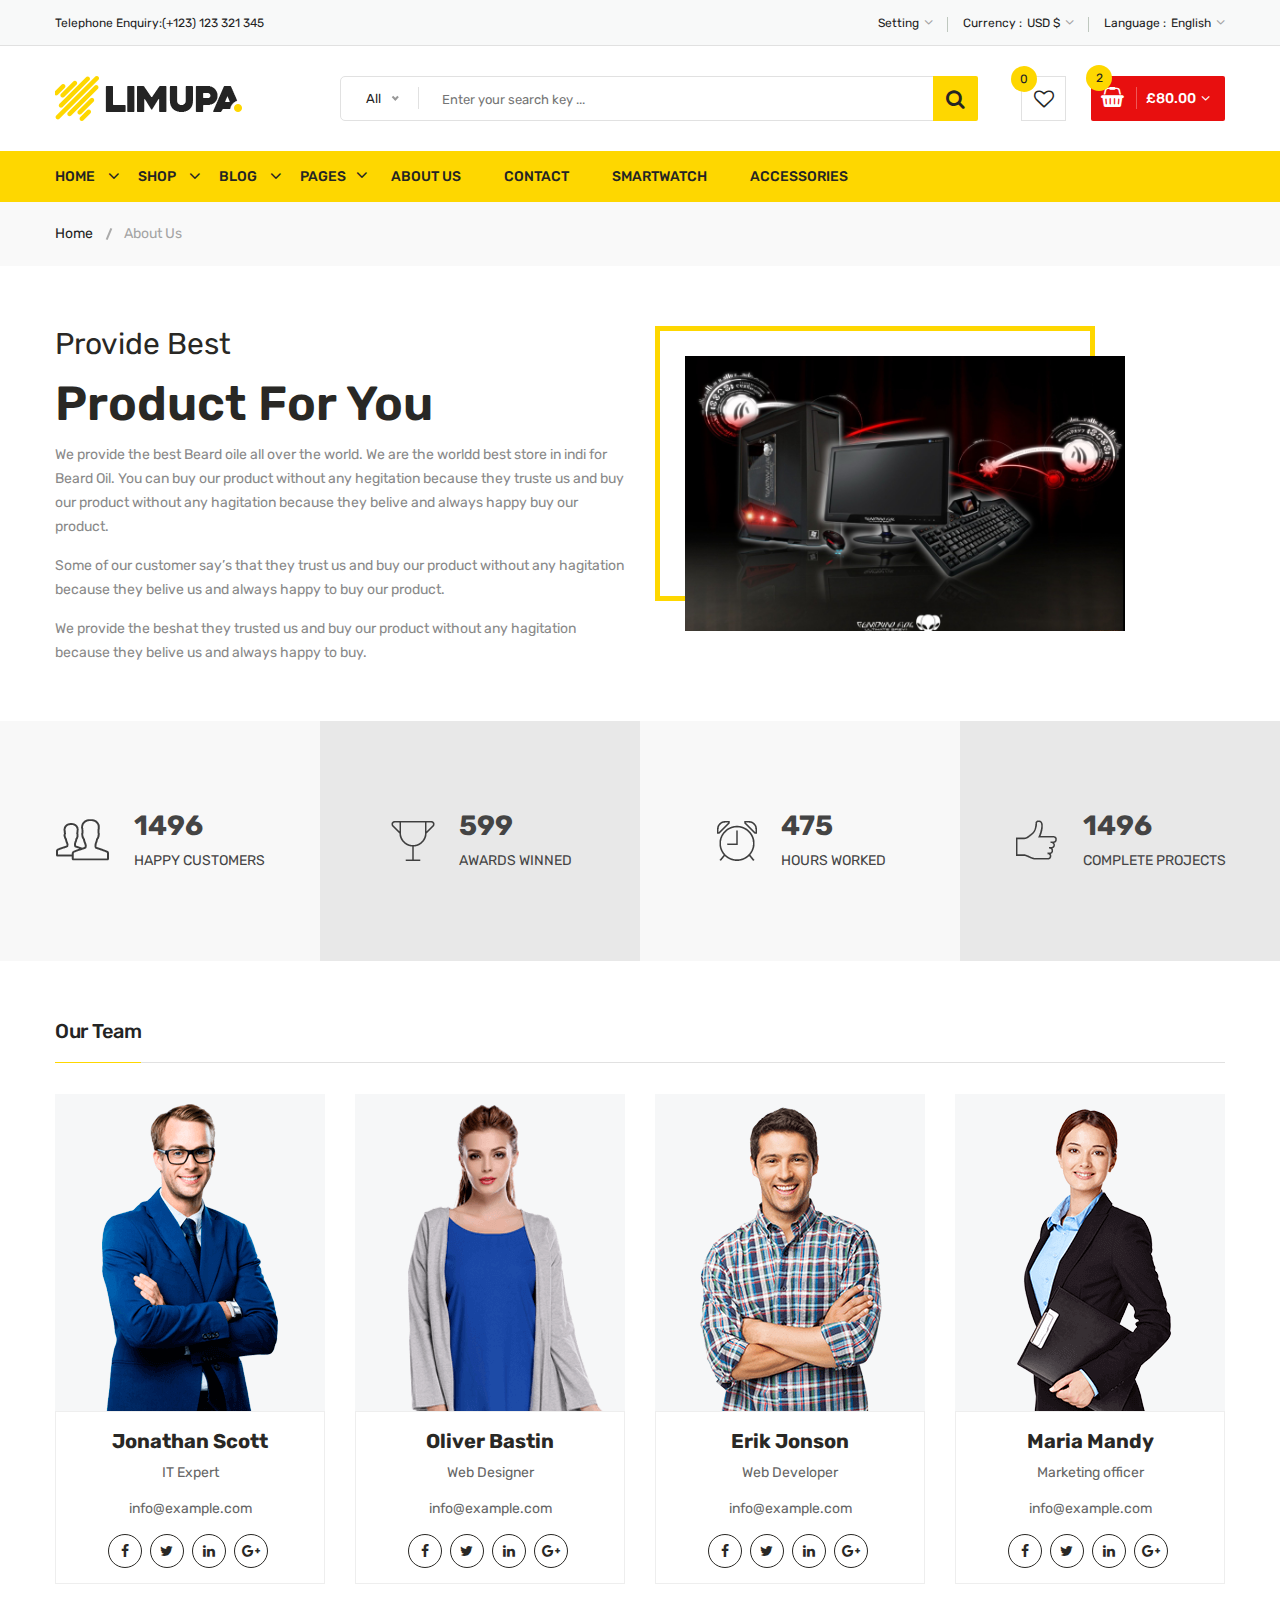
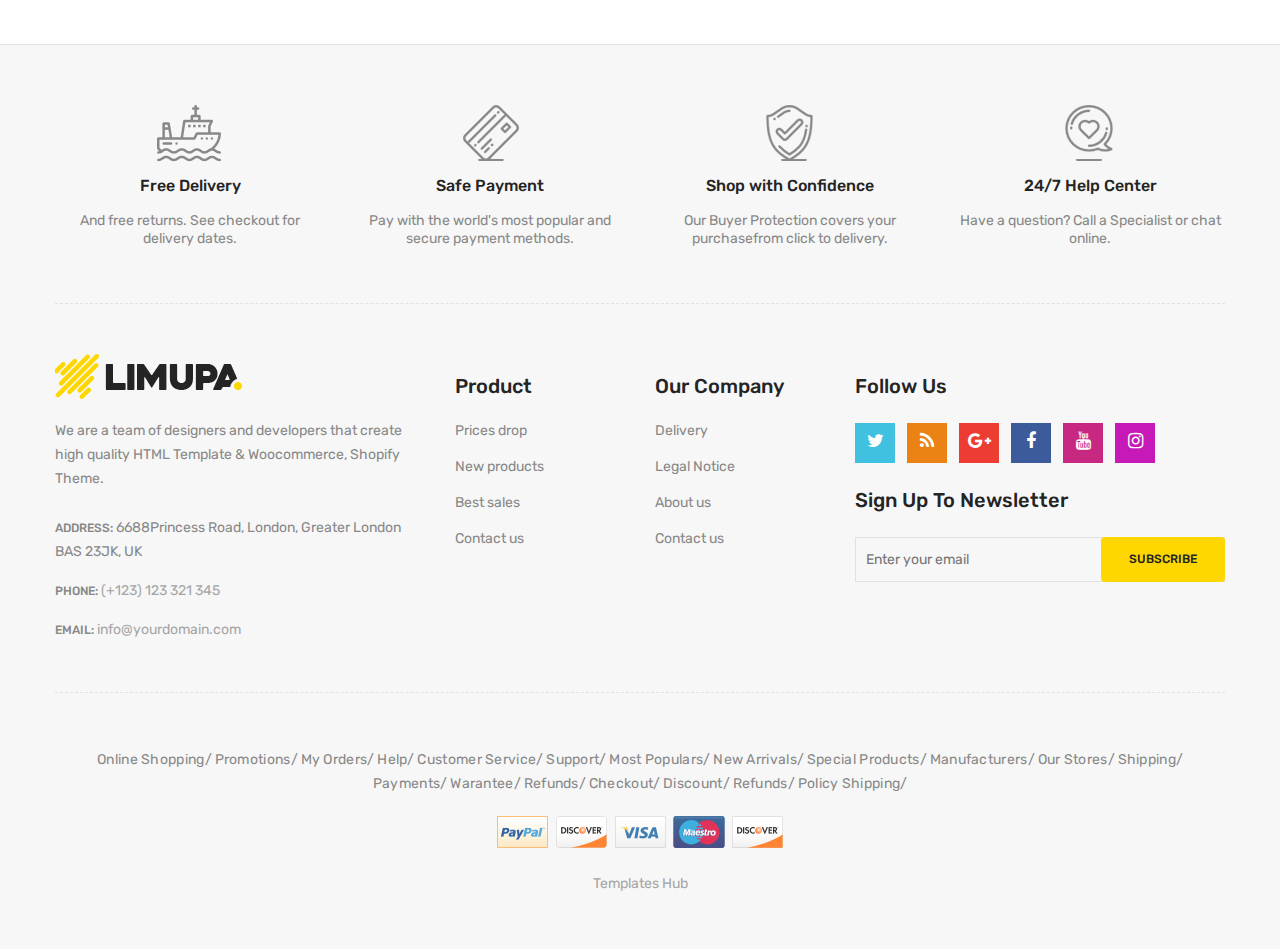
<file: limupa-digital-products-store-ecommerce/about-us.html>
<!doctype html>
<html class="no-js" lang="zxx">
    
<!-- about-us32:04-->
<head>
        <meta charset="utf-8">
        <meta http-equiv="x-ua-compatible" content="ie=edge">
        <title>About Us || limupa - Digital Products Store eCommerce Bootstrap 4 Template</title>
        <meta name="description" content="">
        <meta name="viewport" content="width=device-width, initial-scale=1">
        <!-- Favicon -->
        <link rel="shortcut icon" type="image/x-icon" href="images/favicon.png">
        <!-- Material Design Iconic Font-V2.2.0 -->
        <link rel="stylesheet" href="css/material-design-iconic-font.min.css">
        <!-- Font Awesome -->
        <link rel="stylesheet" href="css/font-awesome.min.css">
        <!-- Font Awesome Stars-->
        <link rel="stylesheet" href="css/fontawesome-stars.css">
        <!-- Meanmenu CSS -->
        <link rel="stylesheet" href="css/meanmenu.css">
        <!-- owl carousel CSS -->
        <link rel="stylesheet" href="css/owl.carousel.min.css">
        <!-- Slick Carousel CSS -->
        <link rel="stylesheet" href="css/slick.css">
        <!-- Animate CSS -->
        <link rel="stylesheet" href="css/animate.css">
        <!-- Jquery-ui CSS -->
        <link rel="stylesheet" href="css/jquery-ui.min.css">
        <!-- Venobox CSS -->
        <link rel="stylesheet" href="css/venobox.css">
        <!-- Nice Select CSS -->
        <link rel="stylesheet" href="css/nice-select.css">
        <!-- Magnific Popup CSS -->
        <link rel="stylesheet" href="css/magnific-popup.css">
        <!-- Bootstrap V4.1.3 Fremwork CSS -->
        <link rel="stylesheet" href="css/bootstrap.min.css">
        <!-- Helper CSS -->
        <link rel="stylesheet" href="css/helper.css">
        <!-- Main Style CSS -->
        <link rel="stylesheet" href="style.css">
        <!-- Responsive CSS -->
        <link rel="stylesheet" href="css/responsive.css">
        <!-- Modernizr js -->
        <script src="js/vendor/modernizr-2.8.3.min.js"></script>
    </head>
    <body>
    <!--[if lt IE 8]>
		<p class="browserupgrade">You are using an <strong>outdated</strong> browser. Please <a href="http://browsehappy.com/">upgrade your browser</a> to improve your experience.</p>
	<![endif]-->
        <!-- Begin Body Wrapper -->
        <div class="body-wrapper">
            <!-- Begin Header Area -->
            <header>
                <!-- Begin Header Top Area -->
                <div class="header-top">
                    <div class="container">
                        <div class="row">
                            <!-- Begin Header Top Left Area -->
                            <div class="col-lg-3 col-md-4">
                                <div class="header-top-left">
                                    <ul class="phone-wrap">
                                        <li><span>Telephone Enquiry:</span><a href="#">(+123) 123 321 345</a></li>
                                    </ul>
                                </div>
                            </div>
                            <!-- Header Top Left Area End Here -->
                            <!-- Begin Header Top Right Area -->
                            <div class="col-lg-9 col-md-8">
                                <div class="header-top-right">
                                    <ul class="ht-menu">
                                        <!-- Begin Setting Area -->
                                        <li>
                                            <div class="ht-setting-trigger"><span>Setting</span></div>
                                            <div class="setting ht-setting">
                                                <ul class="ht-setting-list">
                                                    <li><a href="login-register.html">My Account</a></li>
                                                    <li><a href="checkout.html">Checkout</a></li>
                                                    <li><a href="login-register.html">Sign In</a></li>
                                                </ul>
                                            </div>
                                        </li>
                                        <!-- Setting Area End Here -->
                                        <!-- Begin Currency Area -->
                                        <li>
                                            <span class="currency-selector-wrapper">Currency :</span>
                                            <div class="ht-currency-trigger"><span>USD $</span></div>
                                            <div class="currency ht-currency">
                                                <ul class="ht-setting-list">
                                                    <li><a href="#">EUR €</a></li>
                                                    <li class="active"><a href="#">USD $</a></li>
                                                </ul>
                                            </div>
                                        </li>
                                        <!-- Currency Area End Here -->
                                        <!-- Begin Language Area -->
                                        <li>
                                            <span class="language-selector-wrapper">Language :</span>
                                            <div class="ht-language-trigger"><span>English</span></div>
                                            <div class="language ht-language">
                                                <ul class="ht-setting-list">
                                                    <li class="active"><a href="#"><img src="images/menu/flag-icon/1.jpg" alt="">English</a></li>
                                                    <li><a href="#"><img src="images/menu/flag-icon/2.jpg" alt="">Français</a></li>
                                                </ul>
                                            </div>
                                        </li>
                                        <!-- Language Area End Here -->
                                    </ul>
                                </div>
                            </div>
                            <!-- Header Top Right Area End Here -->
                        </div>
                    </div>
                </div>
                <!-- Header Top Area End Here -->
                <!-- Begin Header Middle Area -->
                <div class="header-middle pl-sm-0 pr-sm-0 pl-xs-0 pr-xs-0">
                    <div class="container">
                        <div class="row">
                            <!-- Begin Header Logo Area -->
                            <div class="col-lg-3">
                                <div class="logo pb-sm-30 pb-xs-30">
                                    <a href="index.html">
                                        <img src="images/menu/logo/1.jpg" alt="">
                                    </a>
                                </div>
                            </div>
                            <!-- Header Logo Area End Here -->
                            <!-- Begin Header Middle Right Area -->
                            <div class="col-lg-9 pl-0 ml-sm-15 ml-xs-15">
                                <!-- Begin Header Middle Searchbox Area -->
                                <form action="#" class="hm-searchbox">
                                    <select class="nice-select select-search-category">
                                        <option value="0">All</option>                         
                                        <option value="10">Laptops</option>                     
                                        <option value="17">- -  Prime Video</option>                    
                                        <option value="20">- - - -  All Videos</option>                     
                                        <option value="21">- - - -  Blouses</option>                        
                                        <option value="22">- - - -  Evening Dresses</option>                
                                        <option value="23">- - - -  Summer Dresses</option>                     
                                        <option value="24">- - - -  T-shirts</option>                       
                                        <option value="25">- - - -  Rent or Buy</option>                        
                                        <option value="26">- - - -  Your Watchlist</option>                     
                                        <option value="27">- - - -  Watch Anywhere</option>                     
                                        <option value="28">- - - -  Getting Started</option>         
                                        <option value="18">- - - -  Computers</option>                      
                                        <option value="29">- - - -  More to Explore</option>         
                                        <option value="30">- - - -  TV &amp; Video</option>                     
                                        <option value="31">- - - -  Audio &amp; Theater</option>               
                                        <option value="32">- - - -  Camera, Photo </option>
                                        <option value="33">- - - -  Cell Phones</option>                        
                                        <option value="34">- - - -  Headphones</option>                     
                                        <option value="35">- - - -  Video Games</option>                        
                                        <option value="36">- - - -  Wireless Speakers</option>            
                                        <option value="19">- - - -  Electronics</option>                        
                                        <option value="37">- - - -  Amazon Home</option>                        
                                        <option value="38">- - - -  Kitchen &amp; Dining</option>           
                                        <option value="39">- - - -  Furniture</option>                      
                                        <option value="40">- - - -  Bed &amp; Bath</option>                     
                                        <option value="41">- - - -  Appliances</option>                 
                                        <option value="11">TV &amp; Audio</option>                  
                                        <option value="42">- -  SamSung</option>                        
                                        <option value="45">- - - -  Office</option>                     
                                        <option value="47">- - - -  Gaming</option>                 
                                        <option value="48">- - - -  Chromebook</option>                     
                                        <option value="49">- - - -  Refurbished</option>                    
                                        <option value="50">- - - -  Touchscreen</option>                        
                                        <option value="51">- - - -  Ultrabooks</option>                     
                                        <option value="52">- - - -  Blouses</option>                        
                                        <option value="43">- -  Toshiba</option>                        
                                        <option value="53">- - - -  Hard Drives</option>                        
                                        <option value="54">- - - -  Graphic Cards</option>                      
                                        <option value="55">- - - -  Processors (CPU)</option>  
                                        <option value="56">- - - -  Memory</option>                     
                                        <option value="57">- - - -  Motherboards</option>                       
                                        <option value="58">- - - -  Fans &amp; Cooling</option> 
                                        <option value="59">- - - -  CD/DVD Drives</option>                      
                                        <option value="44">- -  Sony Bravia</option>                        
                                        <option value="60">- - - -  Sound Cards</option>                        
                                        <option value="61">- - - -  Cases &amp; Towers</option>   
                                        <option value="62">- - - -  Casual Dresses</option>                     
                                        <option value="63">- - - -  Evening Dresses</option>       
                                        <option value="64">- - - -  T-shirts</option>                       
                                        <option value="65">- - - -  Tops</option>                                 
                                        <option value="12">Smartphone</option>                  
                                        <option value="66">- -  Camera Accessories</option>                     
                                        <option value="68">- - - -  Octa Core</option>                      
                                        <option value="69">- - - -  Quad Core</option>                  
                                        <option value="70">- - - -  Dual Core</option>                      
                                        <option value="71">- - - -  7.0 Screen</option>                     
                                        <option value="72">- - - -  9.0 Screen</option>                     
                                        <option value="73">- - - -  Bags &amp; Cases</option>                   
                                        <option value="67">- -  Camcorders</option>                     
                                        <option value="74">- - - -  Batteries</option>                      
                                        <option value="75">- - - -  Microphones</option>                        
                                        <option value="76">- - - -  Stabilizers</option>                        
                                        <option value="77">- - - -  Video Tapes</option>                        
                                        <option value="78">- - - -  Memory Card Readers</option> 
                                        <option value="79">- - - -  Tripods</option>           
                                        <option value="13">Cameras</option>                          
                                        <option value="14">headphone</option>                                
                                        <option value="15">Smartwatch</option>                           
                                        <option value="16">Accessories</option>
                                    </select>
                                    <input type="text" placeholder="Enter your search key ...">
                                    <button class="li-btn" type="submit"><i class="fa fa-search"></i></button>
                                </form>
                                <!-- Header Middle Searchbox Area End Here -->
                                <!-- Begin Header Middle Right Area -->
                                <div class="header-middle-right">
                                    <ul class="hm-menu">
                                        <!-- Begin Header Middle Wishlist Area -->
                                        <li class="hm-wishlist">
                                            <a href="wishlist.html">
                                                <span class="cart-item-count wishlist-item-count">0</span>
                                                <i class="fa fa-heart-o"></i>
                                            </a>
                                        </li>
                                        <!-- Header Middle Wishlist Area End Here -->
                                        <!-- Begin Header Mini Cart Area -->
                                        <li class="hm-minicart">
                                            <div class="hm-minicart-trigger">
                                                <span class="item-icon"></span>
                                                <span class="item-text">£80.00
                                                    <span class="cart-item-count">2</span>
                                                </span>
                                            </div>
                                            <span></span>
                                            <div class="minicart">
                                                <ul class="minicart-product-list">
                                                    <li>
                                                        <a href="single-product.html" class="minicart-product-image">
                                                            <img src="images/product/small-size/5.jpg" alt="cart products">
                                                        </a>
                                                        <div class="minicart-product-details">
                                                            <h6><a href="single-product.html">Aenean eu tristique</a></h6>
                                                            <span>£40 x 1</span>
                                                        </div>
                                                        <button class="close" title="Remove">
                                                            <i class="fa fa-close"></i>
                                                        </button>
                                                    </li>
                                                    <li>
                                                        <a href="single-product.html" class="minicart-product-image">
                                                            <img src="images/product/small-size/6.jpg" alt="cart products">
                                                        </a>
                                                        <div class="minicart-product-details">
                                                            <h6><a href="single-product.html">Aenean eu tristique</a></h6>
                                                            <span>£40 x 1</span>
                                                        </div>
                                                        <button class="close" title="Remove">
                                                            <i class="fa fa-close"></i>
                                                        </button>
                                                    </li>
                                                </ul>
                                                <p class="minicart-total">SUBTOTAL: <span>£80.00</span></p>
                                                <div class="minicart-button">
                                                    <a href="shopping-cart.html" class="li-button li-button-fullwidth li-button-dark">
                                                        <span>View Full Cart</span>
                                                    </a>
                                                    <a href="checkout.html" class="li-button li-button-fullwidth">
                                                        <span>Checkout</span>
                                                    </a>
                                                </div>
                                            </div>
                                        </li>
                                        <!-- Header Mini Cart Area End Here -->
                                    </ul>
                                </div>
                                <!-- Header Middle Right Area End Here -->
                            </div>
                            <!-- Header Middle Right Area End Here -->
                        </div>
                    </div>
                </div>
                <!-- Header Middle Area End Here -->
                <!-- Begin Header Bottom Area -->
                <div class="header-bottom mb-0 header-sticky stick d-none d-lg-block d-xl-block">
                    <div class="container">
                        <div class="row">
                            <div class="col-lg-12">
                                <!-- Begin Header Bottom Menu Area -->
                                <div class="hb-menu">
                                    <nav>
                                        <ul>
                                            <li class="dropdown-holder"><a href="index.html">Home</a>
                                                <ul class="hb-dropdown">
                                                    <li><a href="index.html">Home One</a></li>
                                                    <li><a href="index-2.html">Home Two</a></li>
                                                    <li><a href="index-3.html">Home Three</a></li>
                                                    <li><a href="index-4.html">Home Four</a></li>
                                                </ul>
                                            </li>
                                            <li class="catmenu-dropdown megamenu-holder"><a href="shop-left-sidebar.html">Shop</a>
                                                <ul class="megamenu hb-megamenu">
                                                    <li><a href="shop-left-sidebar.html">Shop Page Layout</a>
                                                        <ul>
                                                            <li><a href="shop-3-column.html">Shop 3 Column</a></li>
                                                            <li><a href="shop-4-column.html">Shop 4 Column</a></li>
                                                            <li><a href="shop-left-sidebar.html">Shop Left Sidebar</a></li>
                                                            <li><a href="shop-right-sidebar.html">Shop Right Sidebar</a></li>
                                                            <li><a href="shop-list.html">Shop List</a></li>
                                                            <li><a href="shop-list-left-sidebar.html">Shop List Left Sidebar</a></li>
                                                            <li><a href="shop-list-right-sidebar.html">Shop List Right Sidebar</a></li>
                                                        </ul>
                                                    </li>
                                                    <li><a href="single-product-gallery-left.html">Single Product Style</a>
                                                        <ul>
                                                            <li><a href="single-product-carousel.html">Single Product Carousel</a></li>
                                                            <li><a href="single-product-gallery-left.html">Single Product Gallery Left</a></li>
                                                            <li><a href="single-product-gallery-right.html">Single Product Gallery Right</a></li>
                                                            <li><a href="single-product-tab-style-top.html">Single Product Tab Style Top</a></li>
                                                            <li><a href="single-product-tab-style-left.html">Single Product Tab Style Left</a></li>
                                                            <li><a href="single-product-tab-style-right.html">Single Product Tab Style Right</a></li>
                                                        </ul>
                                                    </li>
                                                    <li><a href="single-product.html">Single Products</a>
                                                        <ul>
                                                            <li><a href="single-product.html">Single Product</a></li>
                                                            <li><a href="single-product-sale.html">Single Product Sale</a></li>
                                                            <li><a href="single-product-group.html">Single Product Group</a></li>
                                                            <li><a href="single-product-normal.html">Single Product Normal</a></li>
                                                            <li><a href="single-product-affiliate.html">Single Product Affiliate</a></li>
                                                        </ul>
                                                    </li>
                                                </ul>
                                            </li>
                                            <li class="dropdown-holder"><a href="blog-left-sidebar.html">Blog</a>
                                                <ul class="hb-dropdown">
                                                    <li class="sub-dropdown-holder"><a href="blog-left-sidebar.html">Blog Grid View</a>
                                                        <ul class="hb-dropdown hb-sub-dropdown">
                                                            <li><a href="blog-2-column.html">Blog 2 Column</a></li>
                                                            <li><a href="blog-3-column.html">Blog 3 Column</a></li>
                                                            <li><a href="blog-left-sidebar.html">Grid Left Sidebar</a></li>
                                                            <li><a href="blog-right-sidebar.html">Grid Right Sidebar</a></li>
                                                        </ul>
                                                    </li>
                                                    <li class="sub-dropdown-holder"><a href="blog-list-left-sidebar.html">Blog List View</a>
                                                        <ul class="hb-dropdown hb-sub-dropdown">
                                                            <li><a href="blog-list.html">Blog List</a></li>
                                                            <li><a href="blog-list-left-sidebar.html">List Left Sidebar</a></li>
                                                            <li><a href="blog-list-right-sidebar.html">List Right Sidebar</a></li>
                                                        </ul>
                                                    </li>
                                                    <li class="sub-dropdown-holder"><a href="blog-details-left-sidebar.html">Blog Details</a>
                                                        <ul class="hb-dropdown hb-sub-dropdown">
                                                            <li><a href="blog-details-left-sidebar.html">Left Sidebar</a></li>
                                                            <li><a href="blog-details-right-sidebar.html">Right Sidebar</a></li>
                                                        </ul>
                                                    </li>
                                                    <li class="sub-dropdown-holder"><a href="blog-gallery-format.html">Blog Format</a>
                                                        <ul class="hb-dropdown hb-sub-dropdown">
                                                            <li><a href="blog-audio-format.html">Blog Audio Format</a></li>
                                                            <li><a href="blog-video-format.html">Blog Video Format</a></li>
                                                            <li><a href="blog-gallery-format.html">Blog Gallery Format</a></li>
                                                        </ul>
                                                    </li>
                                                </ul>
                                            </li>
                                            <li class="catmenu-dropdown megamenu-static-holder"><a href="index.html">Pages</a>
                                                <ul class="megamenu hb-megamenu">
                                                    <li><a href="blog-left-sidebar.html">Blog Layouts</a>
                                                        <ul>
                                                            <li><a href="blog-2-column.html">Blog 2 Column</a></li>
                                                            <li><a href="blog-3-column.html">Blog 3 Column</a></li>
                                                            <li><a href="blog-left-sidebar.html">Grid Left Sidebar</a></li>
                                                            <li><a href="blog-right-sidebar.html">Grid Right Sidebar</a></li>
                                                            <li><a href="blog-list.html">Blog List</a></li>
                                                            <li><a href="blog-list-left-sidebar.html">List Left Sidebar</a></li>
                                                            <li><a href="blog-list-right-sidebar.html">List Right Sidebar</a></li>
                                                        </ul>
                                                    </li>
                                                    <li><a href="blog-details-left-sidebar.html">Blog Details Pages</a>
                                                        <ul>
                                                            <li><a href="blog-details-left-sidebar.html">Left Sidebar</a></li>
                                                            <li><a href="blog-details-right-sidebar.html">Right Sidebar</a></li>
                                                            <li><a href="blog-audio-format.html">Blog Audio Format</a></li>
                                                            <li><a href="blog-video-format.html">Blog Video Format</a></li>
                                                            <li><a href="blog-gallery-format.html">Blog Gallery Format</a></li>
                                                        </ul>
                                                    </li>
                                                    <li><a href="index.html">Other Pages</a>
                                                        <ul>
                                                            <li><a href="login-register.html">My Account</a></li>
                                                            <li><a href="checkout.html">Checkout</a></li>
                                                            <li><a href="compare.html">Compare</a></li>
                                                            <li><a href="wishlist.html">Wishlist</a></li>
                                                            <li><a href="shopping-cart.html">Shopping Cart</a></li>
                                                        </ul>
                                                    </li>
                                                    <li><a href="index.html">Other Pages 2</a>
                                                        <ul>
                                                            <li><a href="contact.html">Contact</a></li>
                                                            <li class="active"><a href="about-us.html">About Us</a></li>
                                                            <li><a href="faq.html">FAQ</a></li>
                                                            <li><a href="404.html">404 Error</a></li>
                                                        </ul>
                                                    </li>
                                                </ul>
                                            </li>
                                            <li><a href="about-us.html">About Us</a></li>
                                            <li><a href="contact.html">Contact</a></li>
                                            <li><a href="shop-left-sidebar.html">Smartwatch</a></li>
                                            <li><a href="shop-left-sidebar.html">Accessories</a></li>
                                        </ul>
                                    </nav>
                                </div>
                                <!-- Header Bottom Menu Area End Here -->
                            </div>
                        </div>
                    </div>
                </div>
                <!-- Header Bottom Area End Here -->
                <!-- Begin Mobile Menu Area -->
                <div class="mobile-menu-area d-lg-none d-xl-none col-12">
                    <div class="container"> 
                        <div class="row">
                            <div class="mobile-menu">
                            </div>
                        </div>
                    </div>
                </div>
                <!-- Mobile Menu Area End Here -->
            </header>
            <!-- Header Area End Here -->
            <!-- Begin Li's Breadcrumb Area -->
            <div class="breadcrumb-area">
                <div class="container">
                    <div class="breadcrumb-content">
                        <ul>
                            <li><a href="index.html">Home</a></li>
                            <li class="active">About Us</li>
                        </ul>
                    </div>
                </div>
            </div>
            <!-- Li's Breadcrumb Area End Here -->
            <!-- about wrapper start -->
            <div class="about-us-wrapper pt-60 pb-40">
                <div class="container">
                    <div class="row">
                        <!-- About Text Start -->
                        <div class="col-lg-6 order-last order-lg-first">
                            <div class="about-text-wrap">
                                <h2><span>Provide Best</span>Product For You</h2>
                                <p>We provide the best Beard oile all over the world. We are the worldd best store in indi for Beard Oil. You can buy our product without any hegitation because they truste us and buy our product without any hagitation because they belive and always happy buy our product.</p>
                                <p>Some of our customer say’s that they trust us and buy our product without any hagitation because they belive us and always happy to buy our product.</p>
                                <p>We provide the beshat they trusted us and buy our product without any hagitation because they belive us and always happy to buy.</p>
                            </div>
                        </div>
                        <!-- About Text End -->
                        <!-- About Image Start -->
                        <div class="col-lg-5 col-md-10">
                            <div class="about-image-wrap">
                                <img class="img-full" src="images/product/large-size/13.jpg" alt="About Us" />
                            </div>
                        </div>
                        <!-- About Image End -->
                    </div>
                </div>
            </div>
            <!-- about wrapper end -->
            <!-- Begin Counterup Area -->
            <div class="counterup-area">
                <div class="container-fluid p-0">
                    <div class="row no-gutters">
                        <div class="col-lg-3 col-md-6">
                            <!-- Begin Limupa Counter Area -->
                            <div class="limupa-counter white-smoke-bg">
                                <div class="container">
                                    <div class="counter-img">
                                        <img src="images/about-us/icon/1.png" alt="">
                                    </div>
                                    <div class="counter-info">
                                        <div class="counter-number">
                                            <h3 class="counter">2169</h3>
                                        </div>
                                        <div class="counter-text">
                                            <span>HAPPY CUSTOMERS</span>
                                        </div>
                                    </div>
                                </div>
                            </div>
                            <!-- limupa Counter Area End Here -->
                        </div>
                        <div class="col-lg-3 col-md-6">
                            <!-- Begin limupa Counter Area -->
                            <div class="limupa-counter gray-bg">
                                <div class="counter-img">
                                    <img src="images/about-us/icon/2.png" alt="">
                                </div>
                                <div class="counter-info">
                                    <div class="counter-number">
                                        <h3 class="counter">869</h3>
                                    </div>
                                    <div class="counter-text">
                                        <span>AWARDS WINNED</span>
                                    </div>
                                </div>
                            </div>
                            <!-- limupa Counter Area End Here -->
                        </div>
                        <div class="col-lg-3 col-md-6">
                            <!-- Begin limupa Counter Area -->
                            <div class="limupa-counter white-smoke-bg">
                                <div class="counter-img">
                                    <img src="images/about-us/icon/3.png" alt="">
                                </div>
                                <div class="counter-info">
                                    <div class="counter-number">
                                        <h3 class="counter">689</h3>
                                    </div>
                                    <div class="counter-text">
                                        <span>HOURS WORKED</span>
                                    </div>
                                </div>
                            </div>
                            <!-- limupa Counter Area End Here -->
                        </div>
                        <div class="col-lg-3 col-md-6">
                            <!-- Begin limupa Counter Area -->
                            <div class="limupa-counter gray-bg">
                                <div class="counter-img">
                                    <img src="images/about-us/icon/4.png" alt="">
                                </div>
                                <div class="counter-info">
                                    <div class="counter-number">
                                        <h3 class="counter">2169</h3>
                                    </div>
                                    <div class="counter-text">
                                        <span>COMPLETE PROJECTS</span>
                                    </div>
                                </div>
                            </div>
                            <!-- limupa Counter Area End Here -->
                        </div>
                    </div>
                </div>
            </div>
            <!-- Counterup Area End Here -->
            <!-- team area wrapper start -->
            <div class="team-area pt-60 pt-sm-44">
                <div class="container">
                    <div class="row">
                        <div class="col-12">
                            <div class="li-section-title capitalize mb-25">
                                <h2><span>our team</span></h2>
                            </div>
                        </div>
                    </div> <!-- section title end -->
                    <div class="row">
                        <div class="col-lg-3 col-md-6 col-sm-6">
                            <div class="team-member mb-60 mb-sm-30 mb-xs-30">
                                <div class="team-thumb">
                                    <img src="images/team/1.png" alt="Our Team Member">
                                </div>
                                <div class="team-content text-center">
                                    <h3>Jonathan Scott</h3>
                                    <p>IT Expert</p>
                                    <a href="#">info@example.com</a>
                                    <div class="team-social">
                                        <a href="#"><i class="fa fa-facebook"></i></a>
                                        <a href="#"><i class="fa fa-twitter"></i></a>
                                        <a href="#"><i class="fa fa-linkedin"></i></a>
                                        <a href="#"><i class="fa fa-google-plus"></i></a>
                                    </div>
                                </div>
                            </div>
                        </div> <!-- end single team member -->
                        <div class="col-lg-3 col-md-6 col-sm-6">
                            <div class="team-member mb-60 mb-sm-30 mb-xs-30">
                                <div class="team-thumb">
                                    <img src="images/team/2.png" alt="Our Team Member">
                                </div>
                                <div class="team-content text-center">
                                    <h3>Oliver Bastin</h3>
                                    <p>Web Designer</p>
                                    <a href="#">info@example.com</a>
                                    <div class="team-social">
                                        <a href="#"><i class="fa fa-facebook"></i></a>
                                        <a href="#"><i class="fa fa-twitter"></i></a>
                                        <a href="#"><i class="fa fa-linkedin"></i></a>
                                        <a href="#"><i class="fa fa-google-plus"></i></a>
                                    </div>
                                </div>
                            </div>
                        </div> <!-- end single team member -->
                        <div class="col-lg-3 col-md-6 col-sm-6">
                            <div class="team-member mb-30 mb-sm-60">
                                <div class="team-thumb">
                                    <img src="images/team/3.png" alt="Our Team Member">
                                </div>
                                <div class="team-content text-center">
                                    <h3>Erik Jonson</h3>
                                    <p>Web Developer</p>
                                    <a href="#">info@example.com</a>
                                    <div class="team-social">
                                        <a href="#"><i class="fa fa-facebook"></i></a>
                                        <a href="#"><i class="fa fa-twitter"></i></a>
                                        <a href="#"><i class="fa fa-linkedin"></i></a>
                                        <a href="#"><i class="fa fa-google-plus"></i></a>
                                    </div>
                                </div>
                            </div>
                        </div> <!-- end single team member -->
                        <div class="col-lg-3 col-md-6 col-sm-6">
                            <div class="team-member mb-30 mb-sm-60 mb-xs-60">
                                <div class="team-thumb">
                                    <img src="images/team/4.png" alt="Our Team Member">
                                </div>
                                <div class="team-content text-center">
                                    <h3>Maria Mandy</h3>
                                    <p>Marketing officer</p>
                                    <a href="#">info@example.com</a>
                                    <div class="team-social">
                                        <a href="#"><i class="fa fa-facebook"></i></a>
                                        <a href="#"><i class="fa fa-twitter"></i></a>
                                        <a href="#"><i class="fa fa-linkedin"></i></a>
                                        <a href="#"><i class="fa fa-google-plus"></i></a>
                                    </div>
                                </div>
                            </div>
                        </div> <!-- end single team member -->
                    </div>
                </div>
            </div>
            <!-- team area wrapper end -->
            <!-- Begin Footer Area -->
            <div class="footer">
                <!-- Begin Footer Static Top Area -->
                <div class="footer-static-top">
                    <div class="container">
                        <!-- Begin Footer Shipping Area -->
                        <div class="footer-shipping pt-60 pb-55 pb-xs-25">
                            <div class="row">
                                <!-- Begin Li's Shipping Inner Box Area -->
                                <div class="col-lg-3 col-md-6 col-sm-6 pb-sm-55 pb-xs-55">
                                    <div class="li-shipping-inner-box">
                                        <div class="shipping-icon">
                                            <img src="images/shipping-icon/1.png" alt="Shipping Icon">
                                        </div>
                                        <div class="shipping-text">
                                            <h2>Free Delivery</h2>
                                            <p>And free returns. See checkout for delivery dates.</p>
                                        </div>
                                    </div>
                                </div>
                                <!-- Li's Shipping Inner Box Area End Here -->
                                <!-- Begin Li's Shipping Inner Box Area -->
                                <div class="col-lg-3 col-md-6 col-sm-6 pb-sm-55 pb-xs-55">
                                    <div class="li-shipping-inner-box">
                                        <div class="shipping-icon">
                                            <img src="images/shipping-icon/2.png" alt="Shipping Icon">
                                        </div>
                                        <div class="shipping-text">
                                            <h2>Safe Payment</h2>
                                            <p>Pay with the world's most popular and secure payment methods.</p>
                                        </div>
                                    </div>
                                </div>
                                <!-- Li's Shipping Inner Box Area End Here -->
                                <!-- Begin Li's Shipping Inner Box Area -->
                                <div class="col-lg-3 col-md-6 col-sm-6 pb-xs-30">
                                    <div class="li-shipping-inner-box">
                                        <div class="shipping-icon">
                                            <img src="images/shipping-icon/3.png" alt="Shipping Icon">
                                        </div>
                                        <div class="shipping-text">
                                            <h2>Shop with Confidence</h2>
                                            <p>Our Buyer Protection covers your purchasefrom click to delivery.</p>
                                        </div>
                                    </div>
                                </div>
                                <!-- Li's Shipping Inner Box Area End Here -->
                                <!-- Begin Li's Shipping Inner Box Area -->
                                <div class="col-lg-3 col-md-6 col-sm-6 pb-xs-30">
                                    <div class="li-shipping-inner-box">
                                        <div class="shipping-icon">
                                            <img src="images/shipping-icon/4.png" alt="Shipping Icon">
                                        </div>
                                        <div class="shipping-text">
                                            <h2>24/7 Help Center</h2>
                                            <p>Have a question? Call a Specialist or chat online.</p>
                                        </div>
                                    </div>
                                </div>
                                <!-- Li's Shipping Inner Box Area End Here -->
                            </div>
                        </div>
                        <!-- Footer Shipping Area End Here -->
                    </div>
                </div>
                <!-- Footer Static Top Area End Here -->
                <!-- Begin Footer Static Middle Area -->
                <div class="footer-static-middle">
                    <div class="container">
                        <div class="footer-logo-wrap pt-50 pb-35">
                            <div class="row">
                                <!-- Begin Footer Logo Area -->
                                <div class="col-lg-4 col-md-6">
                                    <div class="footer-logo">
                                        <img src="images/menu/logo/1.jpg" alt="Footer Logo">
                                        <p class="info">
                                            We are a team of designers and developers that create high quality HTML Template & Woocommerce, Shopify Theme.
                                        </p>
                                    </div>
                                    <ul class="des">
                                        <li>
                                            <span>Address: </span>
                                            6688Princess Road, London, Greater London BAS 23JK, UK
                                        </li>
                                        <li>
                                            <span>Phone: </span>
                                            <a href="#">(+123) 123 321 345</a>
                                        </li>
                                        <li>
                                            <span>Email: </span>
                                            <a href="mailto://info@yourdomain.com">info@yourdomain.com</a>
                                        </li>
                                    </ul>
                                </div>
                                <!-- Footer Logo Area End Here -->
                                <!-- Begin Footer Block Area -->
                                <div class="col-lg-2 col-md-3 col-sm-6">
                                    <div class="footer-block">
                                        <h3 class="footer-block-title">Product</h3>
                                        <ul>
                                            <li><a href="#">Prices drop</a></li>
                                            <li><a href="#">New products</a></li>
                                            <li><a href="#">Best sales</a></li>
                                            <li><a href="#">Contact us</a></li>
                                        </ul>
                                    </div>
                                </div>
                                <!-- Footer Block Area End Here -->
                                <!-- Begin Footer Block Area -->
                                <div class="col-lg-2 col-md-3 col-sm-6">
                                    <div class="footer-block">
                                        <h3 class="footer-block-title">Our company</h3>
                                        <ul>
                                            <li><a href="#">Delivery</a></li>
                                            <li><a href="#">Legal Notice</a></li>
                                            <li><a href="#">About us</a></li>
                                            <li><a href="#">Contact us</a></li>
                                        </ul>
                                    </div>
                                </div>
                                <!-- Footer Block Area End Here -->
                                <!-- Begin Footer Block Area -->
                                <div class="col-lg-4">
                                    <div class="footer-block">
                                        <h3 class="footer-block-title">Follow Us</h3>
                                        <ul class="social-link">
                                            <li class="twitter">
                                                <a href="https://twitter.com/" data-toggle="tooltip" target="_blank" title="Twitter">
                                                    <i class="fa fa-twitter"></i>
                                                </a>
                                            </li>
                                            <li class="rss">
                                                <a href="https://rss.com/" data-toggle="tooltip" target="_blank" title="RSS">
                                                    <i class="fa fa-rss"></i>
                                                </a>
                                            </li>
                                            <li class="google-plus">
                                                <a href="https://www.plus.google.com/discover" data-toggle="tooltip" target="_blank" title="Google Plus">
                                                    <i class="fa fa-google-plus"></i>
                                                </a>
                                            </li>
                                            <li class="facebook">
                                                <a href="https://www.facebook.com/" data-toggle="tooltip" target="_blank" title="Facebook">
                                                    <i class="fa fa-facebook"></i>
                                                </a>
                                            </li>
                                            <li class="youtube">
                                                <a href="https://www.youtube.com/" data-toggle="tooltip" target="_blank" title="Youtube">
                                                    <i class="fa fa-youtube"></i>
                                                </a>
                                            </li>
                                            <li class="instagram">
                                                <a href="https://www.instagram.com/" data-toggle="tooltip" target="_blank" title="Instagram">
                                                    <i class="fa fa-instagram"></i>
                                                </a>
                                            </li>
                                        </ul>
                                    </div>
                                    <!-- Begin Footer Newsletter Area -->
                                    <div class="footer-newsletter">
                                        <h4>Sign up to newsletter</h4>
                                        <form action="#" method="post" id="mc-embedded-subscribe-form" name="mc-embedded-subscribe-form" class="footer-subscribe-form validate" target="_blank" novalidate>
                                           <div id="mc_embed_signup_scroll">
                                              <div id="mc-form" class="mc-form subscribe-form form-group" >
                                                <input id="mc-email" type="email" autocomplete="off" placeholder="Enter your email" />
                                                <button  class="btn" id="mc-submit">Subscribe</button>
                                              </div>
                                           </div>
                                        </form>
                                    </div>
                                    <!-- Footer Newsletter Area End Here -->
                                </div>
                                <!-- Footer Block Area End Here -->
                            </div>
                        </div>
                    </div>
                </div>
                <!-- Footer Static Middle Area End Here -->
                <!-- Begin Footer Static Bottom Area -->
                <div class="footer-static-bottom pt-55 pb-55">
                    <div class="container">
                        <div class="row">
                            <div class="col-lg-12">
                                <!-- Begin Footer Links Area -->
                                <div class="footer-links">
                                    <ul>
                                        <li><a href="#">Online Shopping</a></li>
                                        <li><a href="#">Promotions</a></li>
                                        <li><a href="#">My Orders</a></li>
                                        <li><a href="#">Help</a></li>
                                        <li><a href="#">Customer Service</a></li>
                                        <li><a href="#">Support</a></li>
                                        <li><a href="#">Most Populars</a></li>
                                        <li><a href="#">New Arrivals</a></li>
                                        <li><a href="#">Special Products</a></li>
                                        <li><a href="#">Manufacturers</a></li>
                                        <li><a href="#">Our Stores</a></li>
                                        <li><a href="#">Shipping</a></li>
                                        <li><a href="#">Payments</a></li>
                                        <li><a href="#">Warantee</a></li>
                                        <li><a href="#">Refunds</a></li>
                                        <li><a href="#">Checkout</a></li>
                                        <li><a href="#">Discount</a></li>
                                        <li><a href="#">Refunds</a></li>
                                        <li><a href="#">Policy Shipping</a></li>
                                    </ul>
                                </div>
                                <!-- Footer Links Area End Here -->
                                <!-- Begin Footer Payment Area -->
                                <div class="copyright text-center">
                                    <a href="#">
                                        <img src="images/payment/1.png" alt="">
                                    </a>
                                </div>
                                <!-- Footer Payment Area End Here -->
                                <!-- Begin Copyright Area -->
                                <div class="copyright text-center pt-25">
                                    <span><a target="_blank" href="https://www.templateshub.net">Templates Hub</a></span>
                                </div>
                                <!-- Copyright Area End Here -->
                            </div>
                        </div>
                    </div>
                </div>
                <!-- Footer Static Bottom Area End Here -->
            </div>
            <!-- Footer Area End Here -->
        </div>
        <!-- Body Wrapper End Here -->
        <!-- jQuery-V1.12.4 -->
        <script src="js/vendor/jquery-1.12.4.min.js"></script>
        <!-- Popper js -->
        <script src="js/vendor/popper.min.js"></script>
        <!-- Bootstrap V4.1.3 Fremwork js -->
        <script src="js/bootstrap.min.js"></script>
        <!-- Ajax Mail js -->
        <script src="js/ajax-mail.js"></script>
        <!-- Meanmenu js -->
        <script src="js/jquery.meanmenu.min.js"></script>
        <!-- Wow.min js -->
        <script src="js/wow.min.js"></script>
        <!-- Slick Carousel js -->
        <script src="js/slick.min.js"></script>
        <!-- Owl Carousel-2 js -->
        <script src="js/owl.carousel.min.js"></script>
        <!-- Magnific popup js -->
        <script src="js/jquery.magnific-popup.min.js"></script>
        <!-- Isotope js -->
        <script src="js/isotope.pkgd.min.js"></script>
        <!-- Imagesloaded js -->
        <script src="js/imagesloaded.pkgd.min.js"></script>
        <!-- Mixitup js -->
        <script src="js/jquery.mixitup.min.js"></script>
        <!-- Countdown -->
        <script src="js/jquery.countdown.min.js"></script>
        <!-- Counterup -->
        <script src="js/jquery.counterup.min.js"></script>
        <!-- Waypoints -->
        <script src="js/waypoints.min.js"></script>
        <!-- Barrating -->
        <script src="js/jquery.barrating.min.js"></script>
        <!-- Jquery-ui -->
        <script src="js/jquery-ui.min.js"></script>
        <!-- Venobox -->
        <script src="js/venobox.min.js"></script>
        <!-- Nice Select js -->
        <script src="js/jquery.nice-select.min.js"></script>
        <!-- ScrollUp js -->
        <script src="js/scrollUp.min.js"></script>
        <!-- Main/Activator js -->
        <script src="js/main.js"></script>
    </body>

<!-- about-us32:14-->
</html>
</file>
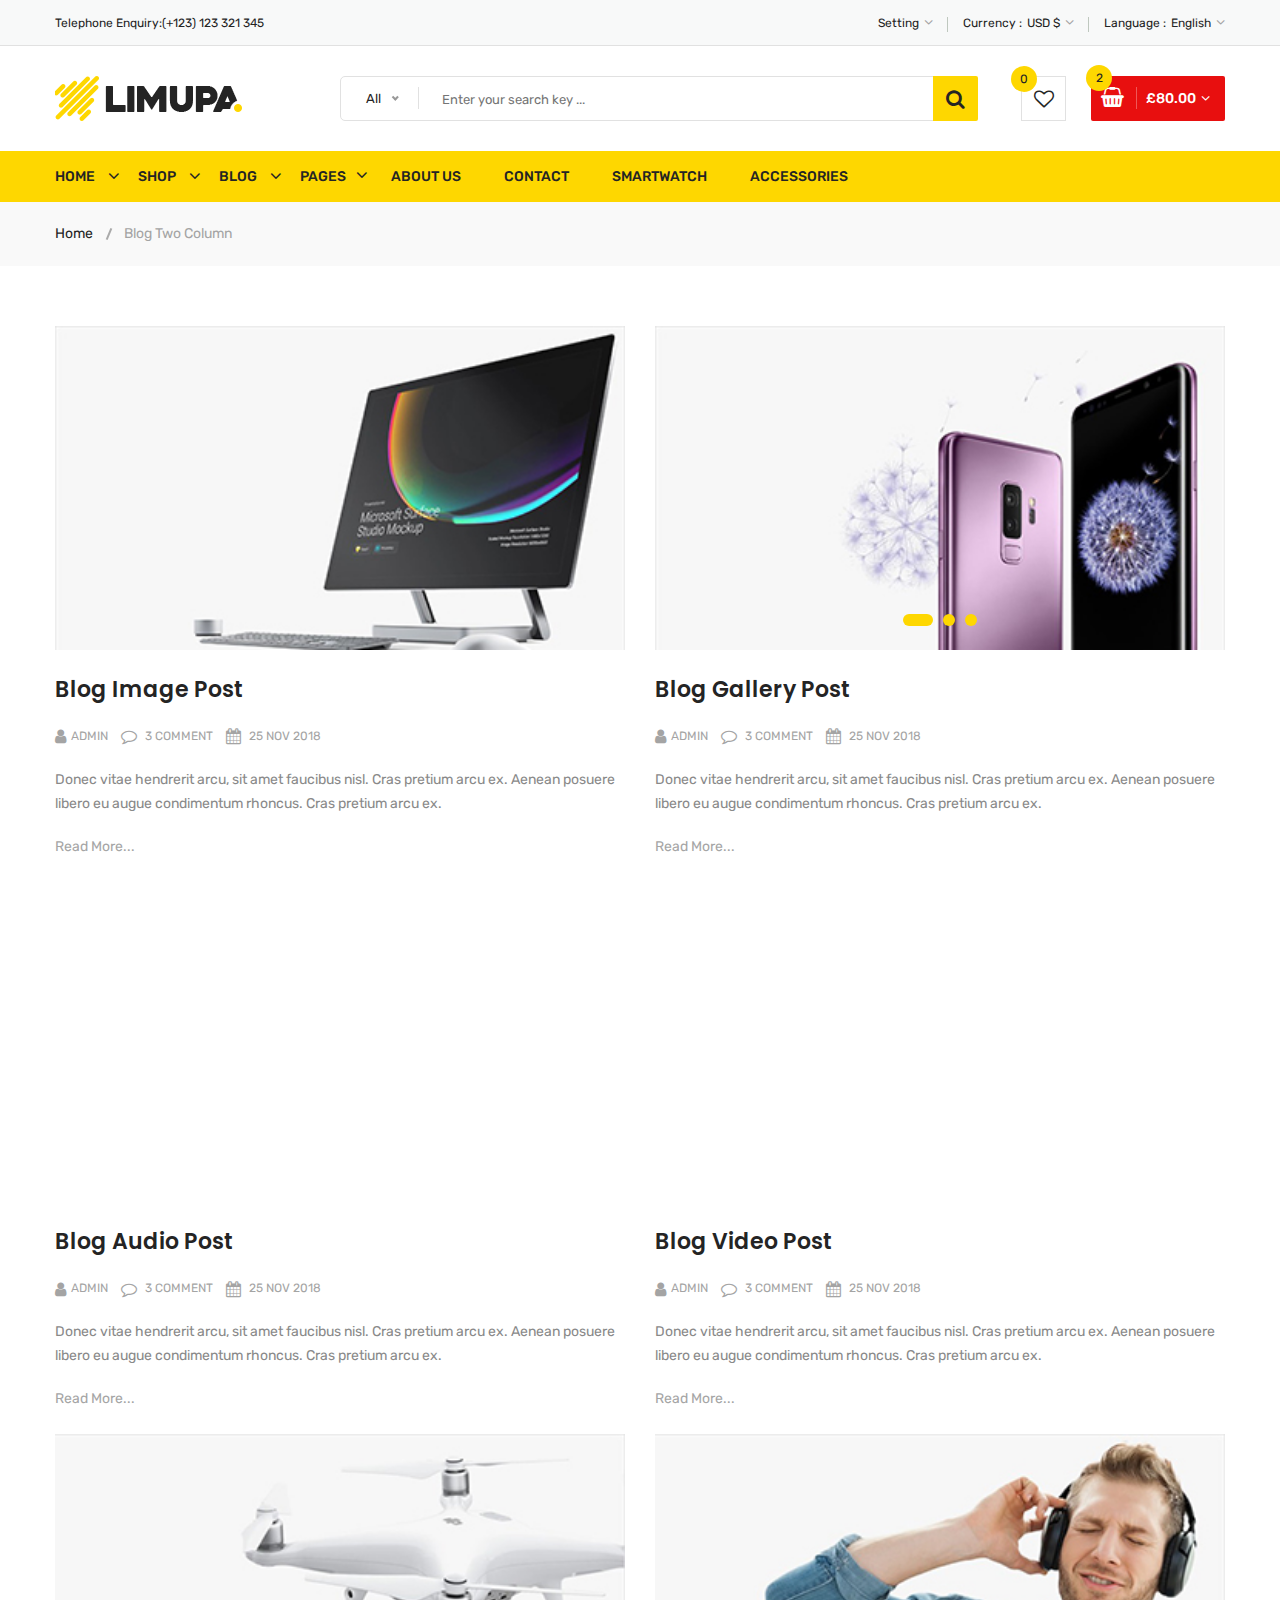
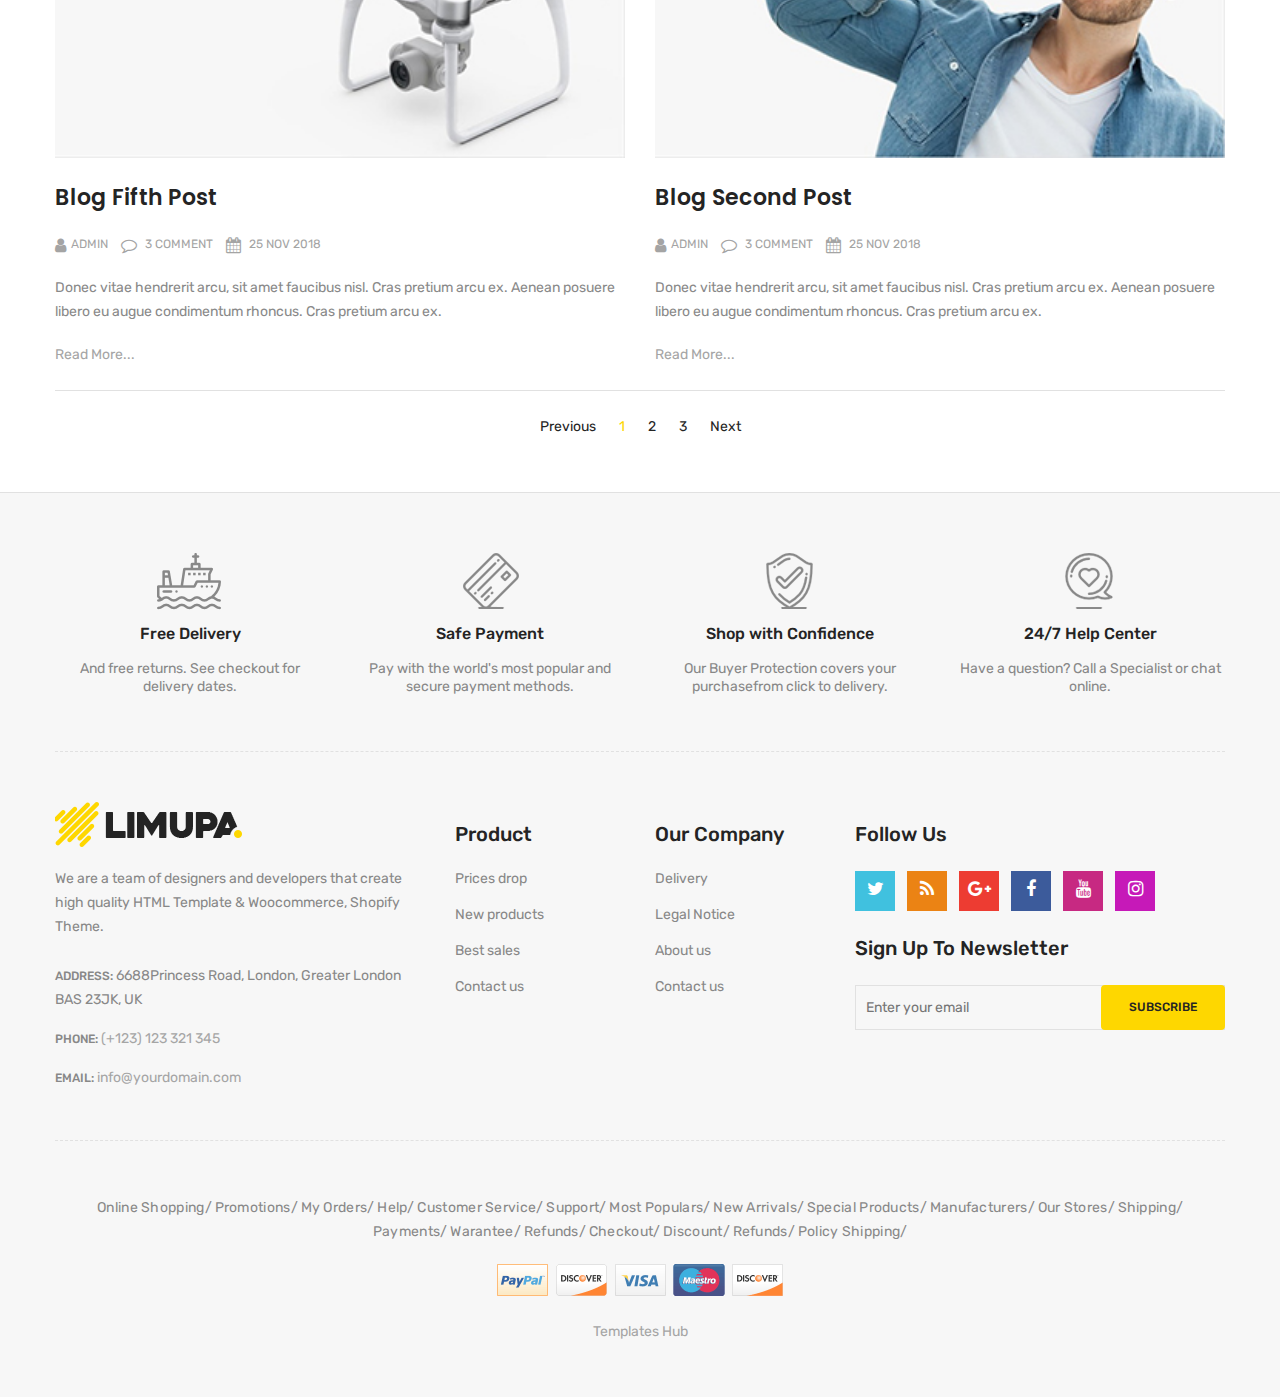
<file: limupa-digital-products-store-ecommerce/blog-2-column.html>
<!doctype html>
<html class="no-js" lang="zxx">
    
<!-- blog-2-column31:55-->
<head>
        <meta charset="utf-8">
        <meta http-equiv="x-ua-compatible" content="ie=edge">
        <title>Blog 2 Column || limupa - Digital Products Store eCommerce Bootstrap 4 Template</title>
        <meta name="description" content="">
        <meta name="viewport" content="width=device-width, initial-scale=1">
        <!-- Favicon -->
        <link rel="shortcut icon" type="image/x-icon" href="images/favicon.png">
        <!-- Material Design Iconic Font-V2.2.0 -->
        <link rel="stylesheet" href="css/material-design-iconic-font.min.css">
        <!-- Font Awesome -->
        <link rel="stylesheet" href="css/font-awesome.min.css">
        <!-- Font Awesome Stars-->
        <link rel="stylesheet" href="css/fontawesome-stars.css">
        <!-- Meanmenu CSS -->
        <link rel="stylesheet" href="css/meanmenu.css">
        <!-- owl carousel CSS -->
        <link rel="stylesheet" href="css/owl.carousel.min.css">
        <!-- Slick Carousel CSS -->
        <link rel="stylesheet" href="css/slick.css">
        <!-- Animate CSS -->
        <link rel="stylesheet" href="css/animate.css">
        <!-- Jquery-ui CSS -->
        <link rel="stylesheet" href="css/jquery-ui.min.css">
        <!-- Venobox CSS -->
        <link rel="stylesheet" href="css/venobox.css">
        <!-- Nice Select CSS -->
        <link rel="stylesheet" href="css/nice-select.css">
        <!-- Magnific Popup CSS -->
        <link rel="stylesheet" href="css/magnific-popup.css">
        <!-- Bootstrap V4.1.3 Fremwork CSS -->
        <link rel="stylesheet" href="css/bootstrap.min.css">
        <!-- Helper CSS -->
        <link rel="stylesheet" href="css/helper.css">
        <!-- Main Style CSS -->
        <link rel="stylesheet" href="style.css">
        <!-- Responsive CSS -->
        <link rel="stylesheet" href="css/responsive.css">
        <!-- Modernizr js -->
        <script src="js/vendor/modernizr-2.8.3.min.js"></script>
    </head>
    <body>
    <!--[if lt IE 8]>
		<p class="browserupgrade">You are using an <strong>outdated</strong> browser. Please <a href="http://browsehappy.com/">upgrade your browser</a> to improve your experience.</p>
	<![endif]-->
        <!-- Begin Body Wrapper -->
        <div class="body-wrapper">
            <!-- Begin Header Area -->
            <header>
                <!-- Begin Header Top Area -->
                <div class="header-top">
                    <div class="container">
                        <div class="row">
                            <!-- Begin Header Top Left Area -->
                            <div class="col-lg-3 col-md-4">
                                <div class="header-top-left">
                                    <ul class="phone-wrap">
                                        <li><span>Telephone Enquiry:</span><a href="#">(+123) 123 321 345</a></li>
                                    </ul>
                                </div>
                            </div>
                            <!-- Header Top Left Area End Here -->
                            <!-- Begin Header Top Right Area -->
                            <div class="col-lg-9 col-md-8">
                                <div class="header-top-right">
                                    <ul class="ht-menu">
                                        <!-- Begin Setting Area -->
                                        <li>
                                            <div class="ht-setting-trigger"><span>Setting</span></div>
                                            <div class="setting ht-setting">
                                                <ul class="ht-setting-list">
                                                    <li><a href="login-register.html">My Account</a></li>
                                                    <li><a href="checkout.html">Checkout</a></li>
                                                    <li><a href="login-register.html">Sign In</a></li>
                                                </ul>
                                            </div>
                                        </li>
                                        <!-- Setting Area End Here -->
                                        <!-- Begin Currency Area -->
                                        <li>
                                            <span class="currency-selector-wrapper">Currency :</span>
                                            <div class="ht-currency-trigger"><span>USD $</span></div>
                                            <div class="currency ht-currency">
                                                <ul class="ht-setting-list">
                                                    <li><a href="#">EUR €</a></li>
                                                    <li class="active"><a href="#">USD $</a></li>
                                                </ul>
                                            </div>
                                        </li>
                                        <!-- Currency Area End Here -->
                                        <!-- Begin Language Area -->
                                        <li>
                                            <span class="language-selector-wrapper">Language :</span>
                                            <div class="ht-language-trigger"><span>English</span></div>
                                            <div class="language ht-language">
                                                <ul class="ht-setting-list">
                                                    <li class="active"><a href="#"><img src="images/menu/flag-icon/1.jpg" alt="">English</a></li>
                                                    <li><a href="#"><img src="images/menu/flag-icon/2.jpg" alt="">Français</a></li>
                                                </ul>
                                            </div>
                                        </li>
                                        <!-- Language Area End Here -->
                                    </ul>
                                </div>
                            </div>
                            <!-- Header Top Right Area End Here -->
                        </div>
                    </div>
                </div>
                <!-- Header Top Area End Here -->
                <!-- Begin Header Middle Area -->
                <div class="header-middle pl-sm-0 pr-sm-0 pl-xs-0 pr-xs-0">
                    <div class="container">
                        <div class="row">
                            <!-- Begin Header Logo Area -->
                            <div class="col-lg-3">
                                <div class="logo pb-sm-30 pb-xs-30">
                                    <a href="index.html">
                                        <img src="images/menu/logo/1.jpg" alt="">
                                    </a>
                                </div>
                            </div>
                            <!-- Header Logo Area End Here -->
                            <!-- Begin Header Middle Right Area -->
                            <div class="col-lg-9 pl-0 ml-sm-15 ml-xs-15">
                                <!-- Begin Header Middle Searchbox Area -->
                                <form action="#" class="hm-searchbox">
                                    <select class="nice-select select-search-category">
                                        <option value="0">All</option>                         
                                        <option value="10">Laptops</option>                     
                                        <option value="17">- -  Prime Video</option>                    
                                        <option value="20">- - - -  All Videos</option>                     
                                        <option value="21">- - - -  Blouses</option>                        
                                        <option value="22">- - - -  Evening Dresses</option>                
                                        <option value="23">- - - -  Summer Dresses</option>                     
                                        <option value="24">- - - -  T-shirts</option>                       
                                        <option value="25">- - - -  Rent or Buy</option>                        
                                        <option value="26">- - - -  Your Watchlist</option>                     
                                        <option value="27">- - - -  Watch Anywhere</option>                     
                                        <option value="28">- - - -  Getting Started</option>         
                                        <option value="18">- - - -  Computers</option>                      
                                        <option value="29">- - - -  More to Explore</option>         
                                        <option value="30">- - - -  TV &amp; Video</option>                     
                                        <option value="31">- - - -  Audio &amp; Theater</option>               
                                        <option value="32">- - - -  Camera, Photo </option>
                                        <option value="33">- - - -  Cell Phones</option>                        
                                        <option value="34">- - - -  Headphones</option>                     
                                        <option value="35">- - - -  Video Games</option>                        
                                        <option value="36">- - - -  Wireless Speakers</option>            
                                        <option value="19">- - - -  Electronics</option>                        
                                        <option value="37">- - - -  Amazon Home</option>                        
                                        <option value="38">- - - -  Kitchen &amp; Dining</option>           
                                        <option value="39">- - - -  Furniture</option>                      
                                        <option value="40">- - - -  Bed &amp; Bath</option>                     
                                        <option value="41">- - - -  Appliances</option>                 
                                        <option value="11">TV &amp; Audio</option>                  
                                        <option value="42">- -  SamSung</option>                        
                                        <option value="45">- - - -  Office</option>                     
                                        <option value="47">- - - -  Gaming</option>                 
                                        <option value="48">- - - -  Chromebook</option>                     
                                        <option value="49">- - - -  Refurbished</option>                    
                                        <option value="50">- - - -  Touchscreen</option>                        
                                        <option value="51">- - - -  Ultrabooks</option>                     
                                        <option value="52">- - - -  Blouses</option>                        
                                        <option value="43">- -  Toshiba</option>                        
                                        <option value="53">- - - -  Hard Drives</option>                        
                                        <option value="54">- - - -  Graphic Cards</option>                      
                                        <option value="55">- - - -  Processors (CPU)</option>  
                                        <option value="56">- - - -  Memory</option>                     
                                        <option value="57">- - - -  Motherboards</option>                       
                                        <option value="58">- - - -  Fans &amp; Cooling</option> 
                                        <option value="59">- - - -  CD/DVD Drives</option>                      
                                        <option value="44">- -  Sony Bravia</option>                        
                                        <option value="60">- - - -  Sound Cards</option>                        
                                        <option value="61">- - - -  Cases &amp; Towers</option>   
                                        <option value="62">- - - -  Casual Dresses</option>                     
                                        <option value="63">- - - -  Evening Dresses</option>       
                                        <option value="64">- - - -  T-shirts</option>                       
                                        <option value="65">- - - -  Tops</option>                                 
                                        <option value="12">Smartphone</option>                  
                                        <option value="66">- -  Camera Accessories</option>                     
                                        <option value="68">- - - -  Octa Core</option>                      
                                        <option value="69">- - - -  Quad Core</option>                  
                                        <option value="70">- - - -  Dual Core</option>                      
                                        <option value="71">- - - -  7.0 Screen</option>                     
                                        <option value="72">- - - -  9.0 Screen</option>                     
                                        <option value="73">- - - -  Bags &amp; Cases</option>                   
                                        <option value="67">- -  Camcorders</option>                     
                                        <option value="74">- - - -  Batteries</option>                      
                                        <option value="75">- - - -  Microphones</option>                        
                                        <option value="76">- - - -  Stabilizers</option>                        
                                        <option value="77">- - - -  Video Tapes</option>                        
                                        <option value="78">- - - -  Memory Card Readers</option> 
                                        <option value="79">- - - -  Tripods</option>           
                                        <option value="13">Cameras</option>                          
                                        <option value="14">headphone</option>                                
                                        <option value="15">Smartwatch</option>                           
                                        <option value="16">Accessories</option>
                                    </select>
                                    <input type="text" placeholder="Enter your search key ...">
                                    <button class="li-btn" type="submit"><i class="fa fa-search"></i></button>
                                </form>
                                <!-- Header Middle Searchbox Area End Here -->
                                <!-- Begin Header Middle Right Area -->
                                <div class="header-middle-right">
                                    <ul class="hm-menu">
                                        <!-- Begin Header Middle Wishlist Area -->
                                        <li class="hm-wishlist">
                                            <a href="wishlist.html">
                                                <span class="cart-item-count wishlist-item-count">0</span>
                                                <i class="fa fa-heart-o"></i>
                                            </a>
                                        </li>
                                        <!-- Header Middle Wishlist Area End Here -->
                                        <!-- Begin Header Mini Cart Area -->
                                        <li class="hm-minicart">
                                            <div class="hm-minicart-trigger">
                                                <span class="item-icon"></span>
                                                <span class="item-text">£80.00
                                                    <span class="cart-item-count">2</span>
                                                </span>
                                            </div>
                                            <span></span>
                                            <div class="minicart">
                                                <ul class="minicart-product-list">
                                                    <li>
                                                        <a href="single-product.html" class="minicart-product-image">
                                                            <img src="images/product/small-size/5.jpg" alt="cart products">
                                                        </a>
                                                        <div class="minicart-product-details">
                                                            <h6><a href="single-product.html">Aenean eu tristique</a></h6>
                                                            <span>£40 x 1</span>
                                                        </div>
                                                        <button class="close" title="Remove">
                                                            <i class="fa fa-close"></i>
                                                        </button>
                                                    </li>
                                                    <li>
                                                        <a href="single-product.html" class="minicart-product-image">
                                                            <img src="images/product/small-size/6.jpg" alt="cart products">
                                                        </a>
                                                        <div class="minicart-product-details">
                                                            <h6><a href="single-product.html">Aenean eu tristique</a></h6>
                                                            <span>£40 x 1</span>
                                                        </div>
                                                        <button class="close" title="Remove">
                                                            <i class="fa fa-close"></i>
                                                        </button>
                                                    </li>
                                                </ul>
                                                <p class="minicart-total">SUBTOTAL: <span>£80.00</span></p>
                                                <div class="minicart-button">
                                                    <a href="shopping-cart.html" class="li-button li-button-fullwidth li-button-dark">
                                                        <span>View Full Cart</span>
                                                    </a>
                                                    <a href="checkout.html" class="li-button li-button-fullwidth">
                                                        <span>Checkout</span>
                                                    </a>
                                                </div>
                                            </div>
                                        </li>
                                        <!-- Header Mini Cart Area End Here -->
                                    </ul>
                                </div>
                                <!-- Header Middle Right Area End Here -->
                            </div>
                            <!-- Header Middle Right Area End Here -->
                        </div>
                    </div>
                </div>
                <!-- Header Middle Area End Here -->
                <!-- Begin Header Bottom Area -->
                <div class="header-bottom mb-0 header-sticky stick d-none d-lg-block d-xl-block">
                    <div class="container">
                        <div class="row">
                            <div class="col-lg-12">
                                <!-- Begin Header Bottom Menu Area -->
                                <div class="hb-menu">
                                    <nav>
                                        <ul>
                                            <li class="dropdown-holder"><a href="index.html">Home</a>
                                                <ul class="hb-dropdown">
                                                    <li><a href="index.html">Home One</a></li>
                                                    <li><a href="index-2.html">Home Two</a></li>
                                                    <li><a href="index-3.html">Home Three</a></li>
                                                    <li><a href="index-4.html">Home Four</a></li>
                                                </ul>
                                            </li>
                                            <li class="catmenu-dropdown megamenu-holder"><a href="shop-left-sidebar.html">Shop</a>
                                                <ul class="megamenu hb-megamenu">
                                                    <li><a href="shop-left-sidebar.html">Shop Page Layout</a>
                                                        <ul>
                                                            <li><a href="shop-3-column.html">Shop 3 Column</a></li>
                                                            <li><a href="shop-4-column.html">Shop 4 Column</a></li>
                                                            <li><a href="shop-left-sidebar.html">Shop Left Sidebar</a></li>
                                                            <li><a href="shop-right-sidebar.html">Shop Right Sidebar</a></li>
                                                            <li><a href="shop-list.html">Shop List</a></li>
                                                            <li><a href="shop-list-left-sidebar.html">Shop List Left Sidebar</a></li>
                                                            <li><a href="shop-list-right-sidebar.html">Shop List Right Sidebar</a></li>
                                                        </ul>
                                                    </li>
                                                    <li><a href="single-product-gallery-left.html">Single Product Style</a>
                                                        <ul>
                                                            <li><a href="single-product-carousel.html">Single Product Carousel</a></li>
                                                            <li><a href="single-product-gallery-left.html">Single Product Gallery Left</a></li>
                                                            <li><a href="single-product-gallery-right.html">Single Product Gallery Right</a></li>
                                                            <li><a href="single-product-tab-style-top.html">Single Product Tab Style Top</a></li>
                                                            <li><a href="single-product-tab-style-left.html">Single Product Tab Style Left</a></li>
                                                            <li><a href="single-product-tab-style-right.html">Single Product Tab Style Right</a></li>
                                                        </ul>
                                                    </li>
                                                    <li><a href="single-product.html">Single Products</a>
                                                        <ul>
                                                            <li><a href="single-product.html">Single Product</a></li>
                                                            <li><a href="single-product-sale.html">Single Product Sale</a></li>
                                                            <li><a href="single-product-group.html">Single Product Group</a></li>
                                                            <li><a href="single-product-normal.html">Single Product Normal</a></li>
                                                            <li><a href="single-product-affiliate.html">Single Product Affiliate</a></li>
                                                        </ul>
                                                    </li>
                                                </ul>
                                            </li>
                                            <li class="dropdown-holder"><a href="blog-left-sidebar.html">Blog</a>
                                                <ul class="hb-dropdown">
                                                    <li class="sub-dropdown-holder"><a href="blog-left-sidebar.html">Blog Grid View</a>
                                                        <ul class="hb-dropdown hb-sub-dropdown">
                                                            <li><a href="blog-2-column.html">Blog 2 Column</a></li>
                                                            <li><a href="blog-3-column.html">Blog 3 Column</a></li>
                                                            <li><a href="blog-left-sidebar.html">Grid Left Sidebar</a></li>
                                                            <li><a href="blog-right-sidebar.html">Grid Right Sidebar</a></li>
                                                        </ul>
                                                    </li>
                                                    <li class="sub-dropdown-holder"><a href="blog-list-left-sidebar.html">Blog List View</a>
                                                        <ul class="hb-dropdown hb-sub-dropdown">
                                                            <li><a href="blog-list.html">Blog List</a></li>
                                                            <li><a href="blog-list-left-sidebar.html">List Left Sidebar</a></li>
                                                            <li><a href="blog-list-right-sidebar.html">List Right Sidebar</a></li>
                                                        </ul>
                                                    </li>
                                                    <li class="sub-dropdown-holder"><a href="blog-details-left-sidebar.html">Blog Details</a>
                                                        <ul class="hb-dropdown hb-sub-dropdown">
                                                            <li><a href="blog-details-left-sidebar.html">Left Sidebar</a></li>
                                                            <li><a href="blog-details-right-sidebar.html">Right Sidebar</a></li>
                                                        </ul>
                                                    </li>
                                                    <li class="sub-dropdown-holder"><a href="blog-gallery-format.html">Blog Format</a>
                                                        <ul class="hb-dropdown hb-sub-dropdown">
                                                            <li><a href="blog-audio-format.html">Blog Audio Format</a></li>
                                                            <li><a href="blog-video-format.html">Blog Video Format</a></li>
                                                            <li><a href="blog-gallery-format.html">Blog Gallery Format</a></li>
                                                        </ul>
                                                    </li>
                                                </ul>
                                            </li>
                                            <li class="catmenu-dropdown megamenu-static-holder"><a href="index.html">Pages</a>
                                                <ul class="megamenu hb-megamenu">
                                                    <li><a href="blog-left-sidebar.html">Blog Layouts</a>
                                                        <ul>
                                                            <li class="active"><a href="blog-2-column.html">Blog 2 Column</a></li>
                                                            <li><a href="blog-3-column.html">Blog 3 Column</a></li>
                                                            <li><a href="blog-left-sidebar.html">Grid Left Sidebar</a></li>
                                                            <li><a href="blog-right-sidebar.html">Grid Right Sidebar</a></li>
                                                            <li><a href="blog-list.html">Blog List</a></li>
                                                            <li><a href="blog-list-left-sidebar.html">List Left Sidebar</a></li>
                                                            <li><a href="blog-list-right-sidebar.html">List Right Sidebar</a></li>
                                                        </ul>
                                                    </li>
                                                    <li><a href="blog-details-left-sidebar.html">Blog Details Pages</a>
                                                        <ul>
                                                            <li><a href="blog-details-left-sidebar.html">Left Sidebar</a></li>
                                                            <li><a href="blog-details-right-sidebar.html">Right Sidebar</a></li>
                                                            <li><a href="blog-audio-format.html">Blog Audio Format</a></li>
                                                            <li><a href="blog-video-format.html">Blog Video Format</a></li>
                                                            <li><a href="blog-gallery-format.html">Blog Gallery Format</a></li>
                                                        </ul>
                                                    </li>
                                                    <li><a href="index.html">Other Pages</a>
                                                        <ul>
                                                            <li><a href="login-register.html">My Account</a></li>
                                                            <li><a href="checkout.html">Checkout</a></li>
                                                            <li><a href="compare.html">Compare</a></li>
                                                            <li><a href="wishlist.html">Wishlist</a></li>
                                                            <li><a href="shopping-cart.html">Shopping Cart</a></li>
                                                        </ul>
                                                    </li>
                                                    <li><a href="index.html">Other Pages 2</a>
                                                        <ul>
                                                            <li><a href="contact.html">Contact</a></li>
                                                            <li><a href="about-us.html">About Us</a></li>
                                                            <li><a href="faq.html">FAQ</a></li>
                                                            <li><a href="404.html">404 Error</a></li>
                                                        </ul>
                                                    </li>
                                                </ul>
                                            </li>
                                            <li><a href="about-us.html">About Us</a></li>
                                            <li><a href="contact.html">Contact</a></li>
                                            <li><a href="shop-left-sidebar.html">Smartwatch</a></li>
                                            <li><a href="shop-left-sidebar.html">Accessories</a></li>
                                        </ul>
                                    </nav>
                                </div>
                                <!-- Header Bottom Menu Area End Here -->
                            </div>
                        </div>
                    </div>
                </div>
                <!-- Header Bottom Area End Here -->
                <!-- Begin Mobile Menu Area -->
                <div class="mobile-menu-area d-lg-none d-xl-none col-12">
                    <div class="container"> 
                        <div class="row">
                            <div class="mobile-menu">
                            </div>
                        </div>
                    </div>
                </div>
                <!-- Mobile Menu Area End Here -->
            </header>
            <!-- Header Area End Here -->
            <!-- Begin Li's Breadcrumb Area -->
            <div class="breadcrumb-area">
                <div class="container">
                    <div class="breadcrumb-content">
                        <ul>
                            <li><a href="index.html">Home</a></li>
                            <li class="active">Blog Two Column</li>
                        </ul>
                    </div>
                </div>
            </div>
            <!-- Li's Breadcrumb Area End Here -->
            <!-- Begin Li's Main Blog Page Area -->
            <div class="li-main-blog-page pt-60 pb-55">
                <div class="container">
                    <div class="row">
                        <!-- Begin Li's Main Content Area -->
                        <div class="col-lg-12">
                            <div class="row li-main-content">
                                <div class="col-lg-6 col-md-6">
                                    <div class="li-blog-single-item pb-25">
                                        <div class="li-blog-banner">
                                            <a href="blog-details-left-sidebar.html"><img class="img-full" src="images/blog-banner/2.jpg" alt=""></a>
                                        </div>
                                        <div class="li-blog-content">
                                            <div class="li-blog-details">
                                                <h3 class="li-blog-heading pt-25"><a href="blog-details-left-sidebar.html">blog image post</a></h3>
                                                <div class="li-blog-meta">
                                                    <a class="author" href="#"><i class="fa fa-user"></i>Admin</a>
                                                    <a class="comment" href="#"><i class="fa fa-comment-o"></i> 3 comment</a>
                                                    <a class="post-time" href="#"><i class="fa fa-calendar"></i> 25 nov 2018</a>
                                                </div>
                                                <p>Donec vitae hendrerit arcu, sit amet faucibus nisl. Cras pretium arcu ex. Aenean posuere libero eu augue condimentum rhoncus. Cras pretium arcu ex.</p>
                                                <a class="read-more" href="blog-details-left-sidebar.html">Read More...</a>
                                            </div>
                                        </div>
                                    </div>
                                </div>
                                <div class="col-lg-6 col-md-6">
                                    <div class="li-blog-single-item pb-25">
                                        <div class="li-blog-gallery-slider slick-dot-style">
                                            <div class="li-blog-banner">
                                                <a href="blog-details-left-sidebar.html"><img class="img-full" src="images/blog-banner/1.jpg" alt=""></a>
                                            </div>
                                            <div class="li-blog-banner">
                                                <a href="blog-details-left-sidebar.html"><img class="img-full" src="images/blog-banner/2.jpg" alt=""></a>
                                            </div>
                                            <div class="li-blog-banner">
                                                <a href="blog-details-left-sidebar.html"><img class="img-full" src="images/blog-banner/3.jpg" alt=""></a>
                                            </div>
                                        </div>
                                        <div class="li-blog-content">
                                            <div class="li-blog-details">
                                                <h3 class="li-blog-heading pt-25"><a href="blog-details-left-sidebar.html">blog gallery post</a></h3>
                                                <div class="li-blog-meta">
                                                    <a class="author" href="#"><i class="fa fa-user"></i>Admin</a>
                                                    <a class="comment" href="#"><i class="fa fa-comment-o"></i> 3 comment</a>
                                                    <a class="post-time" href="#"><i class="fa fa-calendar"></i> 25 nov 2018</a>
                                                </div>
                                                <p>Donec vitae hendrerit arcu, sit amet faucibus nisl. Cras pretium arcu ex. Aenean posuere libero eu augue condimentum rhoncus. Cras pretium arcu ex.</p>
                                                <a class="read-more" href="blog-details-left-sidebar.html">Read More...</a>
                                            </div>
                                        </div>
                                    </div>
                                </div>
                                <div class="col-lg-6 col-md-6">
                                    <div class="li-blog-single-item pb-25">
                                        <div class="li-blog-banner embed-responsive embed-responsive-16by9">
                                            <iframe src="https://w.soundcloud.com/player/?url=https%3A//api.soundcloud.com/tracks/300107209&amp;color=%23ff5500&amp;auto_play=false&amp;hide_related=false&amp;show_comments=true&amp;show_user=true&amp;show_reposts=false&amp;show_teaser=true&amp;visual=true"></iframe>
                                        </div>
                                        <div class="li-blog-content">
                                            <div class="li-blog-details">
                                                <h3 class="li-blog-heading pt-25"><a href="blog-details-left-sidebar.html">blog audio post</a></h3>
                                                <div class="li-blog-meta">
                                                    <a class="author" href="#"><i class="fa fa-user"></i>Admin</a>
                                                    <a class="comment" href="#"><i class="fa fa-comment-o"></i> 3 comment</a>
                                                    <a class="post-time" href="#"><i class="fa fa-calendar"></i> 25 nov 2018</a>
                                                </div>
                                                <p>Donec vitae hendrerit arcu, sit amet faucibus nisl. Cras pretium arcu ex. Aenean posuere libero eu augue condimentum rhoncus. Cras pretium arcu ex.</p>
                                                <a class="read-more" href="blog-details-left-sidebar.html">Read More...</a>
                                            </div>
                                        </div>
                                    </div>
                                </div>
                                <div class="col-lg-6 col-md-6">
                                    <div class="li-blog-single-item pb-25">
                                        <div class="li-blog-banner embed-responsive embed-responsive-16by9">
                                            <iframe src="https://www.youtube.com/embed/DR2c266yWEA" allow="autoplay; encrypted-media" allowfullscreen></iframe>
                                        </div>
                                        <div class="li-blog-content">
                                            <div class="li-blog-details">
                                                <h3 class="li-blog-heading pt-25"><a href="blog-details-left-sidebar.html">blog video post</a></h3>
                                                <div class="li-blog-meta">
                                                    <a class="author" href="#"><i class="fa fa-user"></i>Admin</a>
                                                    <a class="comment" href="#"><i class="fa fa-comment-o"></i> 3 comment</a>
                                                    <a class="post-time" href="#"><i class="fa fa-calendar"></i> 25 nov 2018</a>
                                                </div>
                                                <p>Donec vitae hendrerit arcu, sit amet faucibus nisl. Cras pretium arcu ex. Aenean posuere libero eu augue condimentum rhoncus. Cras pretium arcu ex.</p>
                                                <a class="read-more" href="blog-details-left-sidebar.html">Read More...</a>
                                            </div>
                                        </div>
                                    </div>
                                </div>
                                <div class="col-lg-6 col-md-6">
                                    <div class="li-blog-single-item pb-25">
                                        <div class="li-blog-banner">
                                            <a href="blog-details-left-sidebar.html"><img class="img-full" src="images/blog-banner/5.jpg" alt=""></a>
                                        </div>
                                        <div class="li-blog-content">
                                            <div class="li-blog-details">
                                                <h3 class="li-blog-heading pt-25"><a href="blog-details-left-sidebar.html">blog fifth post</a></h3>
                                                <div class="li-blog-meta">
                                                    <a class="author" href="#"><i class="fa fa-user"></i>Admin</a>
                                                    <a class="comment" href="#"><i class="fa fa-comment-o"></i> 3 comment</a>
                                                    <a class="post-time" href="#"><i class="fa fa-calendar"></i> 25 nov 2018</a>
                                                </div>
                                                <p>Donec vitae hendrerit arcu, sit amet faucibus nisl. Cras pretium arcu ex. Aenean posuere libero eu augue condimentum rhoncus. Cras pretium arcu ex.</p>
                                                <a class="read-more" href="blog-details-left-sidebar.html">Read More...</a>
                                            </div>
                                        </div>
                                    </div>
                                </div>
                                <div class="col-lg-6 col-md-6">
                                    <div class="li-blog-single-item mb-25">
                                        <div class="li-blog-banner">
                                            <a href="blog-details-left-sidebar.html"><img class="img-full" src="images/blog-banner/6.jpg" alt=""></a>
                                        </div>
                                        <div class="li-blog-content">
                                            <div class="li-blog-details">
                                                <h3 class="li-blog-heading pt-25"><a href="blog-details-left-sidebar.html">blog second post</a></h3>
                                                <div class="li-blog-meta">
                                                    <a class="author" href="#"><i class="fa fa-user"></i>Admin</a>
                                                    <a class="comment" href="#"><i class="fa fa-comment-o"></i> 3 comment</a>
                                                    <a class="post-time" href="#"><i class="fa fa-calendar"></i> 25 nov 2018</a>
                                                </div>
                                                <p>Donec vitae hendrerit arcu, sit amet faucibus nisl. Cras pretium arcu ex. Aenean posuere libero eu augue condimentum rhoncus. Cras pretium arcu ex.</p>
                                                <a class="read-more" href="blog-details-left-sidebar.html">Read More...</a>
                                            </div>
                                        </div>
                                    </div>
                                </div>
                                <!-- Begin Li's Pagination Area -->
                                <div class="col-lg-12">
                                    <div class="li-paginatoin-area text-center pt-25">
                                        <div class="row">
                                            <div class="col-lg-12">
                                                <ul class="li-pagination-box">
                                                    <li><a class="Previous" href="#">Previous</a></li>
                                                    <li class="active"><a href="#">1</a></li>
                                                    <li><a href="#">2</a></li>
                                                    <li><a href="#">3</a></li>
                                                    <li><a class="Next" href="#">Next</a></li>
                                                </ul>
                                            </div>
                                        </div>
                                    </div>
                                </div>
                                <!-- Li's Pagination End Here Area -->
                            </div>
                        </div>
                        <!-- Li's Main Content Area End Here -->
                    </div>
                </div>
            </div>
            <!-- Li's Main Blog Page Area End Here -->
            <!-- Begin Footer Area -->
            <div class="footer">
                <!-- Begin Footer Static Top Area -->
                <div class="footer-static-top">
                    <div class="container">
                        <!-- Begin Footer Shipping Area -->
                        <div class="footer-shipping pt-60 pb-55 pb-xs-25">
                            <div class="row">
                                <!-- Begin Li's Shipping Inner Box Area -->
                                <div class="col-lg-3 col-md-6 col-sm-6 pb-sm-55 pb-xs-55">
                                    <div class="li-shipping-inner-box">
                                        <div class="shipping-icon">
                                            <img src="images/shipping-icon/1.png" alt="Shipping Icon">
                                        </div>
                                        <div class="shipping-text">
                                            <h2>Free Delivery</h2>
                                            <p>And free returns. See checkout for delivery dates.</p>
                                        </div>
                                    </div>
                                </div>
                                <!-- Li's Shipping Inner Box Area End Here -->
                                <!-- Begin Li's Shipping Inner Box Area -->
                                <div class="col-lg-3 col-md-6 col-sm-6 pb-sm-55 pb-xs-55">
                                    <div class="li-shipping-inner-box">
                                        <div class="shipping-icon">
                                            <img src="images/shipping-icon/2.png" alt="Shipping Icon">
                                        </div>
                                        <div class="shipping-text">
                                            <h2>Safe Payment</h2>
                                            <p>Pay with the world's most popular and secure payment methods.</p>
                                        </div>
                                    </div>
                                </div>
                                <!-- Li's Shipping Inner Box Area End Here -->
                                <!-- Begin Li's Shipping Inner Box Area -->
                                <div class="col-lg-3 col-md-6 col-sm-6 pb-xs-30">
                                    <div class="li-shipping-inner-box">
                                        <div class="shipping-icon">
                                            <img src="images/shipping-icon/3.png" alt="Shipping Icon">
                                        </div>
                                        <div class="shipping-text">
                                            <h2>Shop with Confidence</h2>
                                            <p>Our Buyer Protection covers your purchasefrom click to delivery.</p>
                                        </div>
                                    </div>
                                </div>
                                <!-- Li's Shipping Inner Box Area End Here -->
                                <!-- Begin Li's Shipping Inner Box Area -->
                                <div class="col-lg-3 col-md-6 col-sm-6 pb-xs-30">
                                    <div class="li-shipping-inner-box">
                                        <div class="shipping-icon">
                                            <img src="images/shipping-icon/4.png" alt="Shipping Icon">
                                        </div>
                                        <div class="shipping-text">
                                            <h2>24/7 Help Center</h2>
                                            <p>Have a question? Call a Specialist or chat online.</p>
                                        </div>
                                    </div>
                                </div>
                                <!-- Li's Shipping Inner Box Area End Here -->
                            </div>
                        </div>
                        <!-- Footer Shipping Area End Here -->
                    </div>
                </div>
                <!-- Footer Static Top Area End Here -->
                <!-- Begin Footer Static Middle Area -->
                <div class="footer-static-middle">
                    <div class="container">
                        <div class="footer-logo-wrap pt-50 pb-35">
                            <div class="row">
                                <!-- Begin Footer Logo Area -->
                                <div class="col-lg-4 col-md-6">
                                    <div class="footer-logo">
                                        <img src="images/menu/logo/1.jpg" alt="Footer Logo">
                                        <p class="info">
                                            We are a team of designers and developers that create high quality HTML Template & Woocommerce, Shopify Theme.
                                        </p>
                                    </div>
                                    <ul class="des">
                                        <li>
                                            <span>Address: </span>
                                            6688Princess Road, London, Greater London BAS 23JK, UK
                                        </li>
                                        <li>
                                            <span>Phone: </span>
                                            <a href="#">(+123) 123 321 345</a>
                                        </li>
                                        <li>
                                            <span>Email: </span>
                                            <a href="mailto://info@yourdomain.com">info@yourdomain.com</a>
                                        </li>
                                    </ul>
                                </div>
                                <!-- Footer Logo Area End Here -->
                                <!-- Begin Footer Block Area -->
                                <div class="col-lg-2 col-md-3 col-sm-6">
                                    <div class="footer-block">
                                        <h3 class="footer-block-title">Product</h3>
                                        <ul>
                                            <li><a href="#">Prices drop</a></li>
                                            <li><a href="#">New products</a></li>
                                            <li><a href="#">Best sales</a></li>
                                            <li><a href="#">Contact us</a></li>
                                        </ul>
                                    </div>
                                </div>
                                <!-- Footer Block Area End Here -->
                                <!-- Begin Footer Block Area -->
                                <div class="col-lg-2 col-md-3 col-sm-6">
                                    <div class="footer-block">
                                        <h3 class="footer-block-title">Our company</h3>
                                        <ul>
                                            <li><a href="#">Delivery</a></li>
                                            <li><a href="#">Legal Notice</a></li>
                                            <li><a href="#">About us</a></li>
                                            <li><a href="#">Contact us</a></li>
                                        </ul>
                                    </div>
                                </div>
                                <!-- Footer Block Area End Here -->
                                <!-- Begin Footer Block Area -->
                                <div class="col-lg-4">
                                    <div class="footer-block">
                                        <h3 class="footer-block-title">Follow Us</h3>
                                        <ul class="social-link">
                                            <li class="twitter">
                                                <a href="https://twitter.com/" data-toggle="tooltip" target="_blank" title="Twitter">
                                                    <i class="fa fa-twitter"></i>
                                                </a>
                                            </li>
                                            <li class="rss">
                                                <a href="https://rss.com/" data-toggle="tooltip" target="_blank" title="RSS">
                                                    <i class="fa fa-rss"></i>
                                                </a>
                                            </li>
                                            <li class="google-plus">
                                                <a href="https://www.plus.google.com/discover" data-toggle="tooltip" target="_blank" title="Google Plus">
                                                    <i class="fa fa-google-plus"></i>
                                                </a>
                                            </li>
                                            <li class="facebook">
                                                <a href="https://www.facebook.com/" data-toggle="tooltip" target="_blank" title="Facebook">
                                                    <i class="fa fa-facebook"></i>
                                                </a>
                                            </li>
                                            <li class="youtube">
                                                <a href="https://www.youtube.com/" data-toggle="tooltip" target="_blank" title="Youtube">
                                                    <i class="fa fa-youtube"></i>
                                                </a>
                                            </li>
                                            <li class="instagram">
                                                <a href="https://www.instagram.com/" data-toggle="tooltip" target="_blank" title="Instagram">
                                                    <i class="fa fa-instagram"></i>
                                                </a>
                                            </li>
                                        </ul>
                                    </div>
                                    <!-- Begin Footer Newsletter Area -->
                                    <div class="footer-newsletter">
                                        <h4>Sign up to newsletter</h4>
                                        <form action="#" method="post" id="mc-embedded-subscribe-form" name="mc-embedded-subscribe-form" class="footer-subscribe-form validate" target="_blank" novalidate>
                                           <div id="mc_embed_signup_scroll">
                                              <div id="mc-form" class="mc-form subscribe-form form-group" >
                                                <input id="mc-email" type="email" autocomplete="off" placeholder="Enter your email" />
                                                <button  class="btn" id="mc-submit">Subscribe</button>
                                              </div>
                                           </div>
                                        </form>
                                    </div>
                                    <!-- Footer Newsletter Area End Here -->
                                </div>
                                <!-- Footer Block Area End Here -->
                            </div>
                        </div>
                    </div>
                </div>
                <!-- Footer Static Middle Area End Here -->
                <!-- Begin Footer Static Bottom Area -->
                <div class="footer-static-bottom pt-55 pb-55">
                    <div class="container">
                        <div class="row">
                            <div class="col-lg-12">
                                <!-- Begin Footer Links Area -->
                                <div class="footer-links">
                                    <ul>
                                        <li><a href="#">Online Shopping</a></li>
                                        <li><a href="#">Promotions</a></li>
                                        <li><a href="#">My Orders</a></li>
                                        <li><a href="#">Help</a></li>
                                        <li><a href="#">Customer Service</a></li>
                                        <li><a href="#">Support</a></li>
                                        <li><a href="#">Most Populars</a></li>
                                        <li><a href="#">New Arrivals</a></li>
                                        <li><a href="#">Special Products</a></li>
                                        <li><a href="#">Manufacturers</a></li>
                                        <li><a href="#">Our Stores</a></li>
                                        <li><a href="#">Shipping</a></li>
                                        <li><a href="#">Payments</a></li>
                                        <li><a href="#">Warantee</a></li>
                                        <li><a href="#">Refunds</a></li>
                                        <li><a href="#">Checkout</a></li>
                                        <li><a href="#">Discount</a></li>
                                        <li><a href="#">Refunds</a></li>
                                        <li><a href="#">Policy Shipping</a></li>
                                    </ul>
                                </div>
                                <!-- Footer Links Area End Here -->
                                <!-- Begin Footer Payment Area -->
                                <div class="copyright text-center">
                                    <a href="#">
                                        <img src="images/payment/1.png" alt="">
                                    </a>
                                </div>
                                <!-- Footer Payment Area End Here -->
                                <!-- Begin Copyright Area -->
                                <div class="copyright text-center pt-25">
                                    <span><a target="_blank" href="https://www.templateshub.net">Templates Hub</a></span>
                                </div>
                                <!-- Copyright Area End Here -->
                            </div>
                        </div>
                    </div>
                </div>
                <!-- Footer Static Bottom Area End Here -->
            </div>
            <!-- Footer Area End Here -->
        </div>
        <!-- Body Wrapper End Here -->
        <!-- jQuery-V1.12.4 -->
        <script src="js/vendor/jquery-1.12.4.min.js"></script>
        <!-- Popper js -->
        <script src="js/vendor/popper.min.js"></script>
        <!-- Bootstrap V4.1.3 Fremwork js -->
        <script src="js/bootstrap.min.js"></script>
        <!-- Ajax Mail js -->
        <script src="js/ajax-mail.js"></script>
        <!-- Meanmenu js -->
        <script src="js/jquery.meanmenu.min.js"></script>
        <!-- Wow.min js -->
        <script src="js/wow.min.js"></script>
        <!-- Slick Carousel js -->
        <script src="js/slick.min.js"></script>
        <!-- Owl Carousel-2 js -->
        <script src="js/owl.carousel.min.js"></script>
        <!-- Magnific popup js -->
        <script src="js/jquery.magnific-popup.min.js"></script>
        <!-- Isotope js -->
        <script src="js/isotope.pkgd.min.js"></script>
        <!-- Imagesloaded js -->
        <script src="js/imagesloaded.pkgd.min.js"></script>
        <!-- Mixitup js -->
        <script src="js/jquery.mixitup.min.js"></script>
        <!-- Countdown -->
        <script src="js/jquery.countdown.min.js"></script>
        <!-- Counterup -->
        <script src="js/jquery.counterup.min.js"></script>
        <!-- Waypoints -->
        <script src="js/waypoints.min.js"></script>
        <!-- Barrating -->
        <script src="js/jquery.barrating.min.js"></script>
        <!-- Jquery-ui -->
        <script src="js/jquery-ui.min.js"></script>
        <!-- Venobox -->
        <script src="js/venobox.min.js"></script>
        <!-- Nice Select js -->
        <script src="js/jquery.nice-select.min.js"></script>
        <!-- ScrollUp js -->
        <script src="js/scrollUp.min.js"></script>
        <!-- Main/Activator js -->
        <script src="js/main.js"></script>
    </body>

<!-- blog-2-column31:55-->
</html>
</file>
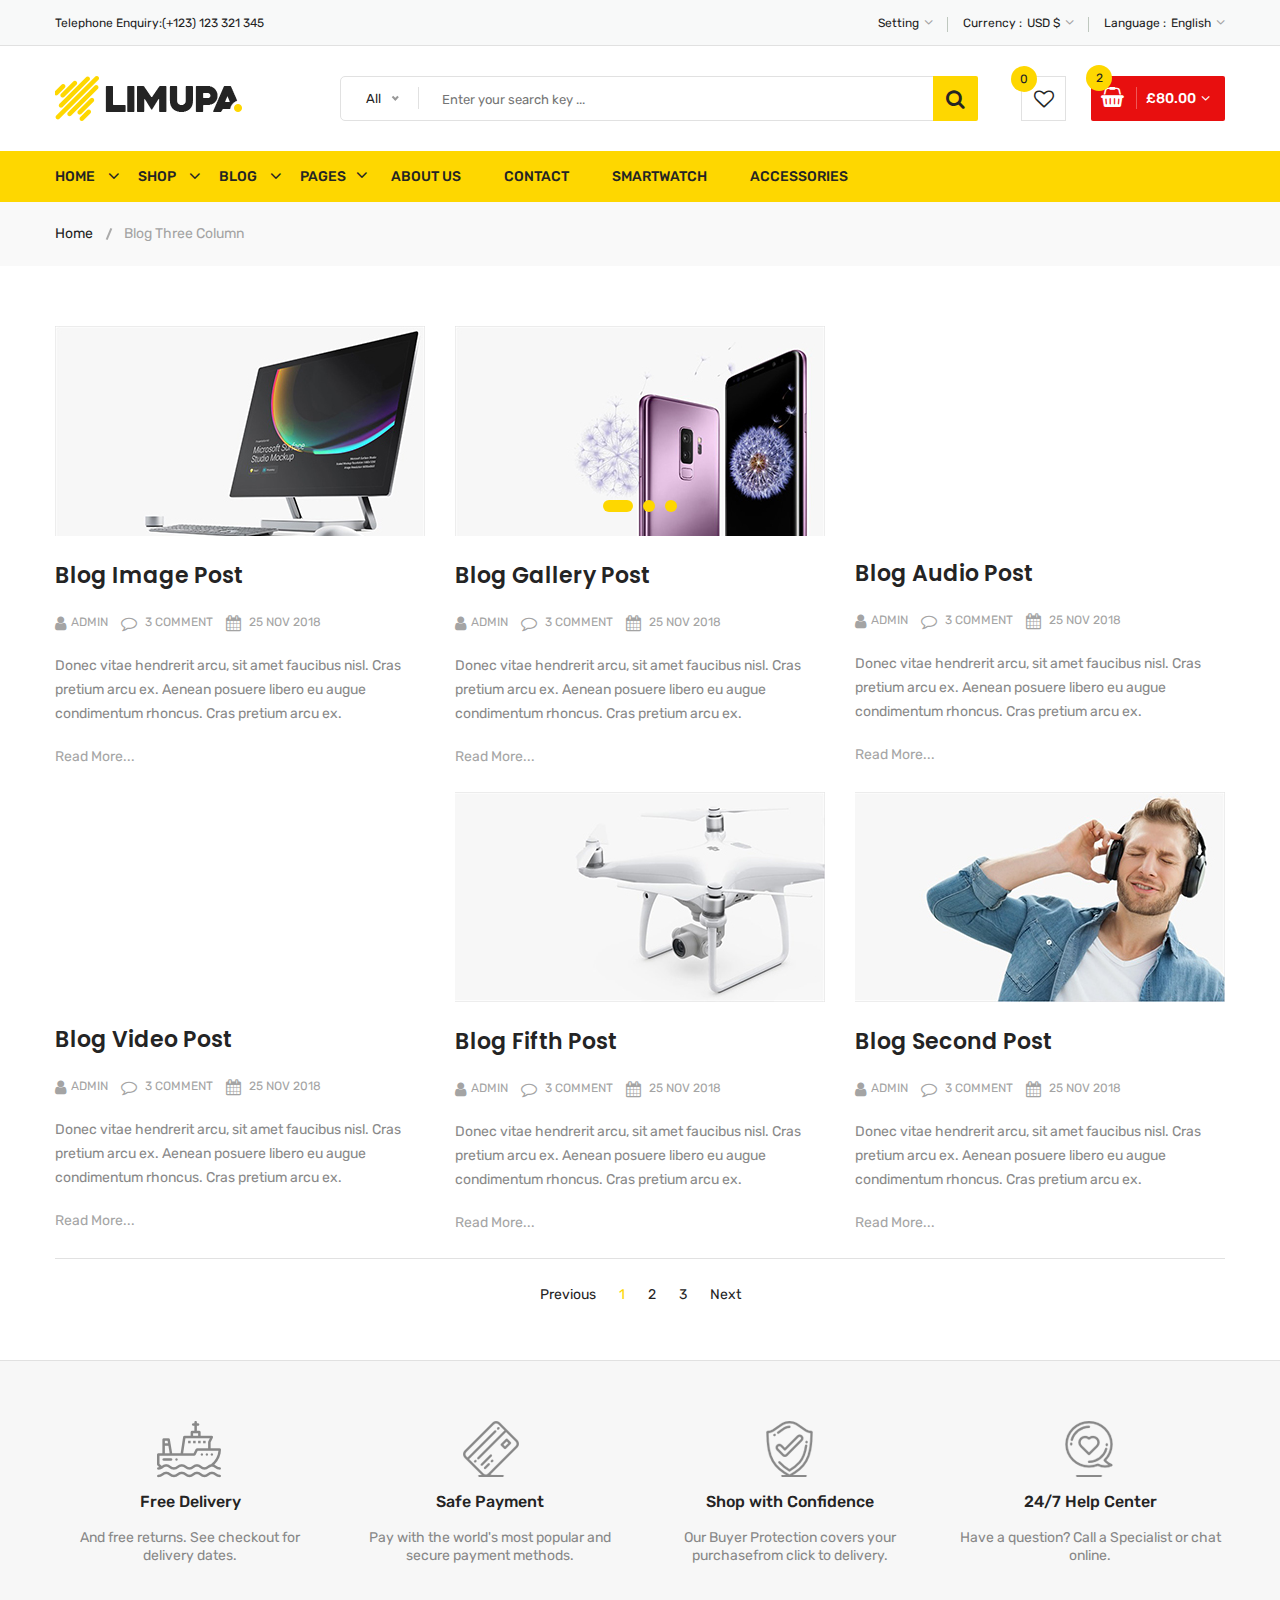
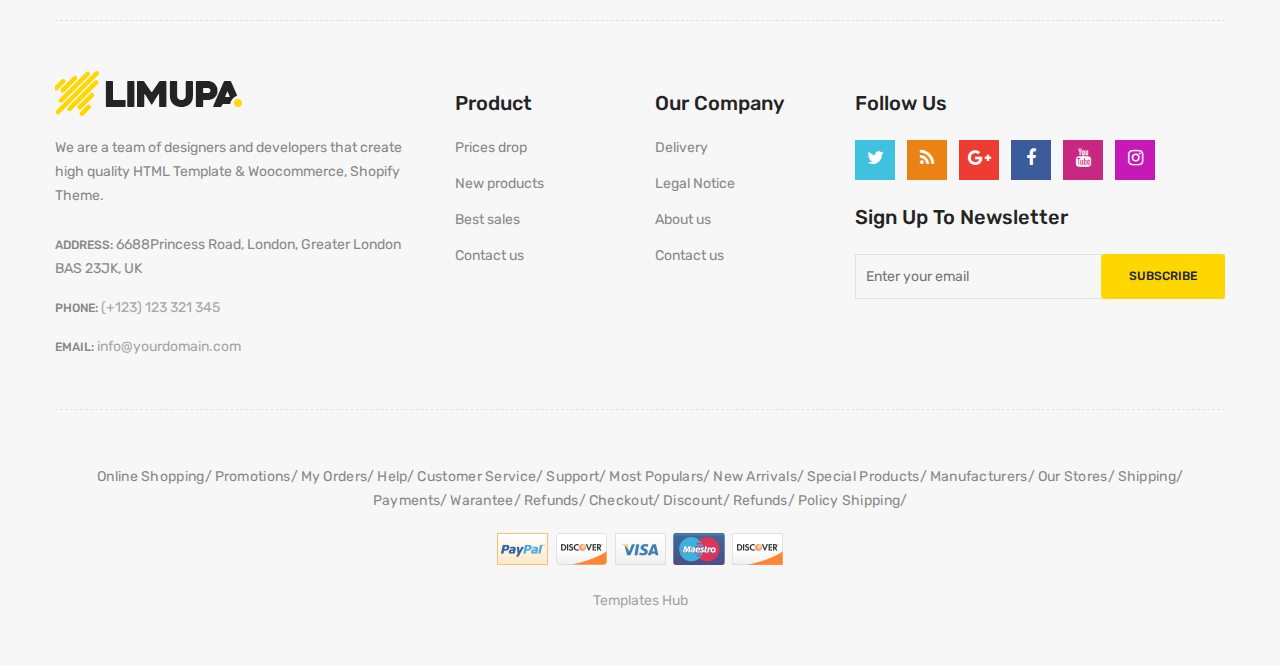
<file: limupa-digital-products-store-ecommerce/blog-3-column.html>
<!doctype html>
<html class="no-js" lang="zxx">
    
<!-- blog-3-column31:55-->
<head>
        <meta charset="utf-8">
        <meta http-equiv="x-ua-compatible" content="ie=edge">
        <title>Blog 3 Column || limupa - Digital Products Store eCommerce Bootstrap 4 Template</title>
        <meta name="description" content="">
        <meta name="viewport" content="width=device-width, initial-scale=1">
        <!-- Favicon -->
        <link rel="shortcut icon" type="image/x-icon" href="images/favicon.png">
        <!-- Material Design Iconic Font-V2.2.0 -->
        <link rel="stylesheet" href="css/material-design-iconic-font.min.css">
        <!-- Font Awesome -->
        <link rel="stylesheet" href="css/font-awesome.min.css">
        <!-- Font Awesome Stars-->
        <link rel="stylesheet" href="css/fontawesome-stars.css">
        <!-- Meanmenu CSS -->
        <link rel="stylesheet" href="css/meanmenu.css">
        <!-- owl carousel CSS -->
        <link rel="stylesheet" href="css/owl.carousel.min.css">
        <!-- Slick Carousel CSS -->
        <link rel="stylesheet" href="css/slick.css">
        <!-- Animate CSS -->
        <link rel="stylesheet" href="css/animate.css">
        <!-- Jquery-ui CSS -->
        <link rel="stylesheet" href="css/jquery-ui.min.css">
        <!-- Venobox CSS -->
        <link rel="stylesheet" href="css/venobox.css">
        <!-- Nice Select CSS -->
        <link rel="stylesheet" href="css/nice-select.css">
        <!-- Magnific Popup CSS -->
        <link rel="stylesheet" href="css/magnific-popup.css">
        <!-- Bootstrap V4.1.3 Fremwork CSS -->
        <link rel="stylesheet" href="css/bootstrap.min.css">
        <!-- Helper CSS -->
        <link rel="stylesheet" href="css/helper.css">
        <!-- Main Style CSS -->
        <link rel="stylesheet" href="style.css">
        <!-- Responsive CSS -->
        <link rel="stylesheet" href="css/responsive.css">
        <!-- Modernizr js -->
        <script src="js/vendor/modernizr-2.8.3.min.js"></script>
    </head>
    <body>
    <!--[if lt IE 8]>
		<p class="browserupgrade">You are using an <strong>outdated</strong> browser. Please <a href="http://browsehappy.com/">upgrade your browser</a> to improve your experience.</p>
	<![endif]-->
        <!-- Begin Body Wrapper -->
        <div class="body-wrapper">
            <!-- Begin Header Area -->
            <header>
                <!-- Begin Header Top Area -->
                <div class="header-top">
                    <div class="container">
                        <div class="row">
                            <!-- Begin Header Top Left Area -->
                            <div class="col-lg-3 col-md-4">
                                <div class="header-top-left">
                                    <ul class="phone-wrap">
                                        <li><span>Telephone Enquiry:</span><a href="#">(+123) 123 321 345</a></li>
                                    </ul>
                                </div>
                            </div>
                            <!-- Header Top Left Area End Here -->
                            <!-- Begin Header Top Right Area -->
                            <div class="col-lg-9 col-md-8">
                                <div class="header-top-right">
                                    <ul class="ht-menu">
                                        <!-- Begin Setting Area -->
                                        <li>
                                            <div class="ht-setting-trigger"><span>Setting</span></div>
                                            <div class="setting ht-setting">
                                                <ul class="ht-setting-list">
                                                    <li><a href="login-register.html">My Account</a></li>
                                                    <li><a href="checkout.html">Checkout</a></li>
                                                    <li><a href="login-register.html">Sign In</a></li>
                                                </ul>
                                            </div>
                                        </li>
                                        <!-- Setting Area End Here -->
                                        <!-- Begin Currency Area -->
                                        <li>
                                            <span class="currency-selector-wrapper">Currency :</span>
                                            <div class="ht-currency-trigger"><span>USD $</span></div>
                                            <div class="currency ht-currency">
                                                <ul class="ht-setting-list">
                                                    <li><a href="#">EUR €</a></li>
                                                    <li class="active"><a href="#">USD $</a></li>
                                                </ul>
                                            </div>
                                        </li>
                                        <!-- Currency Area End Here -->
                                        <!-- Begin Language Area -->
                                        <li>
                                            <span class="language-selector-wrapper">Language :</span>
                                            <div class="ht-language-trigger"><span>English</span></div>
                                            <div class="language ht-language">
                                                <ul class="ht-setting-list">
                                                    <li class="active"><a href="#"><img src="images/menu/flag-icon/1.jpg" alt="">English</a></li>
                                                    <li><a href="#"><img src="images/menu/flag-icon/2.jpg" alt="">Français</a></li>
                                                </ul>
                                            </div>
                                        </li>
                                        <!-- Language Area End Here -->
                                    </ul>
                                </div>
                            </div>
                            <!-- Header Top Right Area End Here -->
                        </div>
                    </div>
                </div>
                <!-- Header Top Area End Here -->
                <!-- Begin Header Middle Area -->
                <div class="header-middle pl-sm-0 pr-sm-0 pl-xs-0 pr-xs-0">
                    <div class="container">
                        <div class="row">
                            <!-- Begin Header Logo Area -->
                            <div class="col-lg-3">
                                <div class="logo pb-sm-30 pb-xs-30">
                                    <a href="index.html">
                                        <img src="images/menu/logo/1.jpg" alt="">
                                    </a>
                                </div>
                            </div>
                            <!-- Header Logo Area End Here -->
                            <!-- Begin Header Middle Right Area -->
                            <div class="col-lg-9 pl-0 ml-sm-15 ml-xs-15">
                                <!-- Begin Header Middle Searchbox Area -->
                                <form action="#" class="hm-searchbox">
                                    <select class="nice-select select-search-category">
                                        <option value="0">All</option>                         
                                        <option value="10">Laptops</option>                     
                                        <option value="17">- -  Prime Video</option>                    
                                        <option value="20">- - - -  All Videos</option>                     
                                        <option value="21">- - - -  Blouses</option>                        
                                        <option value="22">- - - -  Evening Dresses</option>                
                                        <option value="23">- - - -  Summer Dresses</option>                     
                                        <option value="24">- - - -  T-shirts</option>                       
                                        <option value="25">- - - -  Rent or Buy</option>                        
                                        <option value="26">- - - -  Your Watchlist</option>                     
                                        <option value="27">- - - -  Watch Anywhere</option>                     
                                        <option value="28">- - - -  Getting Started</option>         
                                        <option value="18">- - - -  Computers</option>                      
                                        <option value="29">- - - -  More to Explore</option>         
                                        <option value="30">- - - -  TV &amp; Video</option>                     
                                        <option value="31">- - - -  Audio &amp; Theater</option>               
                                        <option value="32">- - - -  Camera, Photo </option>
                                        <option value="33">- - - -  Cell Phones</option>                        
                                        <option value="34">- - - -  Headphones</option>                     
                                        <option value="35">- - - -  Video Games</option>                        
                                        <option value="36">- - - -  Wireless Speakers</option>            
                                        <option value="19">- - - -  Electronics</option>                        
                                        <option value="37">- - - -  Amazon Home</option>                        
                                        <option value="38">- - - -  Kitchen &amp; Dining</option>           
                                        <option value="39">- - - -  Furniture</option>                      
                                        <option value="40">- - - -  Bed &amp; Bath</option>                     
                                        <option value="41">- - - -  Appliances</option>                 
                                        <option value="11">TV &amp; Audio</option>                  
                                        <option value="42">- -  SamSung</option>                        
                                        <option value="45">- - - -  Office</option>                     
                                        <option value="47">- - - -  Gaming</option>                 
                                        <option value="48">- - - -  Chromebook</option>                     
                                        <option value="49">- - - -  Refurbished</option>                    
                                        <option value="50">- - - -  Touchscreen</option>                        
                                        <option value="51">- - - -  Ultrabooks</option>                     
                                        <option value="52">- - - -  Blouses</option>                        
                                        <option value="43">- -  Toshiba</option>                        
                                        <option value="53">- - - -  Hard Drives</option>                        
                                        <option value="54">- - - -  Graphic Cards</option>                      
                                        <option value="55">- - - -  Processors (CPU)</option>  
                                        <option value="56">- - - -  Memory</option>                     
                                        <option value="57">- - - -  Motherboards</option>                       
                                        <option value="58">- - - -  Fans &amp; Cooling</option> 
                                        <option value="59">- - - -  CD/DVD Drives</option>                      
                                        <option value="44">- -  Sony Bravia</option>                        
                                        <option value="60">- - - -  Sound Cards</option>                        
                                        <option value="61">- - - -  Cases &amp; Towers</option>   
                                        <option value="62">- - - -  Casual Dresses</option>                     
                                        <option value="63">- - - -  Evening Dresses</option>       
                                        <option value="64">- - - -  T-shirts</option>                       
                                        <option value="65">- - - -  Tops</option>                                 
                                        <option value="12">Smartphone</option>                  
                                        <option value="66">- -  Camera Accessories</option>                     
                                        <option value="68">- - - -  Octa Core</option>                      
                                        <option value="69">- - - -  Quad Core</option>                  
                                        <option value="70">- - - -  Dual Core</option>                      
                                        <option value="71">- - - -  7.0 Screen</option>                     
                                        <option value="72">- - - -  9.0 Screen</option>                     
                                        <option value="73">- - - -  Bags &amp; Cases</option>                   
                                        <option value="67">- -  Camcorders</option>                     
                                        <option value="74">- - - -  Batteries</option>                      
                                        <option value="75">- - - -  Microphones</option>                        
                                        <option value="76">- - - -  Stabilizers</option>                        
                                        <option value="77">- - - -  Video Tapes</option>                        
                                        <option value="78">- - - -  Memory Card Readers</option> 
                                        <option value="79">- - - -  Tripods</option>           
                                        <option value="13">Cameras</option>                          
                                        <option value="14">headphone</option>                                
                                        <option value="15">Smartwatch</option>                           
                                        <option value="16">Accessories</option>
                                    </select>
                                    <input type="text" placeholder="Enter your search key ...">
                                    <button class="li-btn" type="submit"><i class="fa fa-search"></i></button>
                                </form>
                                <!-- Header Middle Searchbox Area End Here -->
                                <!-- Begin Header Middle Right Area -->
                                <div class="header-middle-right">
                                    <ul class="hm-menu">
                                        <!-- Begin Header Middle Wishlist Area -->
                                        <li class="hm-wishlist">
                                            <a href="wishlist.html">
                                                <span class="cart-item-count wishlist-item-count">0</span>
                                                <i class="fa fa-heart-o"></i>
                                            </a>
                                        </li>
                                        <!-- Header Middle Wishlist Area End Here -->
                                        <!-- Begin Header Mini Cart Area -->
                                        <li class="hm-minicart">
                                            <div class="hm-minicart-trigger">
                                                <span class="item-icon"></span>
                                                <span class="item-text">£80.00
                                                    <span class="cart-item-count">2</span>
                                                </span>
                                            </div>
                                            <span></span>
                                            <div class="minicart">
                                                <ul class="minicart-product-list">
                                                    <li>
                                                        <a href="single-product.html" class="minicart-product-image">
                                                            <img src="images/product/small-size/5.jpg" alt="cart products">
                                                        </a>
                                                        <div class="minicart-product-details">
                                                            <h6><a href="single-product.html">Aenean eu tristique</a></h6>
                                                            <span>£40 x 1</span>
                                                        </div>
                                                        <button class="close" title="Remove">
                                                            <i class="fa fa-close"></i>
                                                        </button>
                                                    </li>
                                                    <li>
                                                        <a href="single-product.html" class="minicart-product-image">
                                                            <img src="images/product/small-size/6.jpg" alt="cart products">
                                                        </a>
                                                        <div class="minicart-product-details">
                                                            <h6><a href="single-product.html">Aenean eu tristique</a></h6>
                                                            <span>£40 x 1</span>
                                                        </div>
                                                        <button class="close" title="Remove">
                                                            <i class="fa fa-close"></i>
                                                        </button>
                                                    </li>
                                                </ul>
                                                <p class="minicart-total">SUBTOTAL: <span>£80.00</span></p>
                                                <div class="minicart-button">
                                                    <a href="shopping-cart.html" class="li-button li-button-fullwidth li-button-dark">
                                                        <span>View Full Cart</span>
                                                    </a>
                                                    <a href="checkout.html" class="li-button li-button-fullwidth">
                                                        <span>Checkout</span>
                                                    </a>
                                                </div>
                                            </div>
                                        </li>
                                        <!-- Header Mini Cart Area End Here -->
                                    </ul>
                                </div>
                                <!-- Header Middle Right Area End Here -->
                            </div>
                            <!-- Header Middle Right Area End Here -->
                        </div>
                    </div>
                </div>
                <!-- Header Middle Area End Here -->
                <!-- Begin Header Bottom Area -->
                <div class="header-bottom mb-0 header-sticky stick d-none d-lg-block d-xl-block">
                    <div class="container">
                        <div class="row">
                            <div class="col-lg-12">
                                <!-- Begin Header Bottom Menu Area -->
                                <div class="hb-menu">
                                    <nav>
                                        <ul>
                                            <li class="dropdown-holder"><a href="index.html">Home</a>
                                                <ul class="hb-dropdown">
                                                    <li><a href="index.html">Home One</a></li>
                                                    <li><a href="index-2.html">Home Two</a></li>
                                                    <li><a href="index-3.html">Home Three</a></li>
                                                    <li><a href="index-4.html">Home Four</a></li>
                                                </ul>
                                            </li>
                                            <li class="catmenu-dropdown megamenu-holder"><a href="shop-left-sidebar.html">Shop</a>
                                                <ul class="megamenu hb-megamenu">
                                                    <li><a href="shop-left-sidebar.html">Shop Page Layout</a>
                                                        <ul>
                                                            <li><a href="shop-3-column.html">Shop 3 Column</a></li>
                                                            <li><a href="shop-4-column.html">Shop 4 Column</a></li>
                                                            <li><a href="shop-left-sidebar.html">Shop Left Sidebar</a></li>
                                                            <li><a href="shop-right-sidebar.html">Shop Right Sidebar</a></li>
                                                            <li><a href="shop-list.html">Shop List</a></li>
                                                            <li><a href="shop-list-left-sidebar.html">Shop List Left Sidebar</a></li>
                                                            <li><a href="shop-list-right-sidebar.html">Shop List Right Sidebar</a></li>
                                                        </ul>
                                                    </li>
                                                    <li><a href="single-product-gallery-left.html">Single Product Style</a>
                                                        <ul>
                                                            <li><a href="single-product-carousel.html">Single Product Carousel</a></li>
                                                            <li><a href="single-product-gallery-left.html">Single Product Gallery Left</a></li>
                                                            <li><a href="single-product-gallery-right.html">Single Product Gallery Right</a></li>
                                                            <li><a href="single-product-tab-style-top.html">Single Product Tab Style Top</a></li>
                                                            <li><a href="single-product-tab-style-left.html">Single Product Tab Style Left</a></li>
                                                            <li><a href="single-product-tab-style-right.html">Single Product Tab Style Right</a></li>
                                                        </ul>
                                                    </li>
                                                    <li><a href="single-product.html">Single Products</a>
                                                        <ul>
                                                            <li><a href="single-product.html">Single Product</a></li>
                                                            <li><a href="single-product-sale.html">Single Product Sale</a></li>
                                                            <li><a href="single-product-group.html">Single Product Group</a></li>
                                                            <li><a href="single-product-normal.html">Single Product Normal</a></li>
                                                            <li><a href="single-product-affiliate.html">Single Product Affiliate</a></li>
                                                        </ul>
                                                    </li>
                                                </ul>
                                            </li>
                                            <li class="dropdown-holder"><a href="blog-left-sidebar.html">Blog</a>
                                                <ul class="hb-dropdown">
                                                    <li class="sub-dropdown-holder"><a href="blog-left-sidebar.html">Blog Grid View</a>
                                                        <ul class="hb-dropdown hb-sub-dropdown">
                                                            <li><a href="blog-2-column.html">Blog 2 Column</a></li>
                                                            <li><a href="blog-3-column.html">Blog 3 Column</a></li>
                                                            <li><a href="blog-left-sidebar.html">Grid Left Sidebar</a></li>
                                                            <li><a href="blog-right-sidebar.html">Grid Right Sidebar</a></li>
                                                        </ul>
                                                    </li>
                                                    <li class="sub-dropdown-holder"><a href="blog-list-left-sidebar.html">Blog List View</a>
                                                        <ul class="hb-dropdown hb-sub-dropdown">
                                                            <li><a href="blog-list.html">Blog List</a></li>
                                                            <li><a href="blog-list-left-sidebar.html">List Left Sidebar</a></li>
                                                            <li><a href="blog-list-right-sidebar.html">List Right Sidebar</a></li>
                                                        </ul>
                                                    </li>
                                                    <li class="sub-dropdown-holder"><a href="blog-details-left-sidebar.html">Blog Details</a>
                                                        <ul class="hb-dropdown hb-sub-dropdown">
                                                            <li><a href="blog-details-left-sidebar.html">Left Sidebar</a></li>
                                                            <li><a href="blog-details-right-sidebar.html">Right Sidebar</a></li>
                                                        </ul>
                                                    </li>
                                                    <li class="sub-dropdown-holder"><a href="blog-gallery-format.html">Blog Format</a>
                                                        <ul class="hb-dropdown hb-sub-dropdown">
                                                            <li><a href="blog-audio-format.html">Blog Audio Format</a></li>
                                                            <li><a href="blog-video-format.html">Blog Video Format</a></li>
                                                            <li><a href="blog-gallery-format.html">Blog Gallery Format</a></li>
                                                        </ul>
                                                    </li>
                                                </ul>
                                            </li>
                                            <li class="catmenu-dropdown megamenu-static-holder"><a href="index.html">Pages</a>
                                                <ul class="megamenu hb-megamenu">
                                                    <li><a href="blog-left-sidebar.html">Blog Layouts</a>
                                                        <ul>
                                                            <li><a href="blog-2-column.html">Blog 2 Column</a></li>
                                                            <li class="active"><a href="blog-3-column.html">Blog 3 Column</a></li>
                                                            <li><a href="blog-left-sidebar.html">Grid Left Sidebar</a></li>
                                                            <li><a href="blog-right-sidebar.html">Grid Right Sidebar</a></li>
                                                            <li><a href="blog-list.html">Blog List</a></li>
                                                            <li><a href="blog-list-left-sidebar.html">List Left Sidebar</a></li>
                                                            <li><a href="blog-list-right-sidebar.html">List Right Sidebar</a></li>
                                                        </ul>
                                                    </li>
                                                    <li><a href="blog-details-left-sidebar.html">Blog Details Pages</a>
                                                        <ul>
                                                            <li><a href="blog-details-left-sidebar.html">Left Sidebar</a></li>
                                                            <li><a href="blog-details-right-sidebar.html">Right Sidebar</a></li>
                                                            <li><a href="blog-audio-format.html">Blog Audio Format</a></li>
                                                            <li><a href="blog-video-format.html">Blog Video Format</a></li>
                                                            <li><a href="blog-gallery-format.html">Blog Gallery Format</a></li>
                                                        </ul>
                                                    </li>
                                                    <li><a href="index.html">Other Pages</a>
                                                        <ul>
                                                            <li><a href="login-register.html">My Account</a></li>
                                                            <li><a href="checkout.html">Checkout</a></li>
                                                            <li><a href="compare.html">Compare</a></li>
                                                            <li><a href="wishlist.html">Wishlist</a></li>
                                                            <li><a href="shopping-cart.html">Shopping Cart</a></li>
                                                        </ul>
                                                    </li>
                                                    <li><a href="index.html">Other Pages 2</a>
                                                        <ul>
                                                            <li><a href="contact.html">Contact</a></li>
                                                            <li><a href="about-us.html">About Us</a></li>
                                                            <li><a href="faq.html">FAQ</a></li>
                                                            <li><a href="404.html">404 Error</a></li>
                                                        </ul>
                                                    </li>
                                                </ul>
                                            </li>
                                            <li><a href="about-us.html">About Us</a></li>
                                            <li><a href="contact.html">Contact</a></li>
                                            <li><a href="shop-left-sidebar.html">Smartwatch</a></li>
                                            <li><a href="shop-left-sidebar.html">Accessories</a></li>
                                        </ul>
                                    </nav>
                                </div>
                                <!-- Header Bottom Menu Area End Here -->
                            </div>
                        </div>
                    </div>
                </div>
                <!-- Header Bottom Area End Here -->
                <!-- Begin Mobile Menu Area -->
                <div class="mobile-menu-area d-lg-none d-xl-none col-12">
                    <div class="container"> 
                        <div class="row">
                            <div class="mobile-menu">
                            </div>
                        </div>
                    </div>
                </div>
                <!-- Mobile Menu Area End Here -->
            </header>
            <!-- Header Area End Here -->
            <!-- Begin Li's Breadcrumb Area -->
            <div class="breadcrumb-area">
                <div class="container">
                    <div class="breadcrumb-content">
                        <ul>
                            <li><a href="index.html">Home</a></li>
                            <li class="active">Blog Three Column</li>
                        </ul>
                    </div>
                </div>
            </div>
            <!-- Li's Breadcrumb Area End Here -->
            <!-- Begin Li's Main Blog Page Area -->
            <div class="li-main-blog-page pt-60 pb-55">
                <div class="container">
                    <div class="row">
                        <!-- Begin Li's Main Content Area -->
                        <div class="col-lg-12">
                            <div class="row li-main-content">
                                <div class="col-lg-4 col-md-6">
                                    <div class="li-blog-single-item pb-25">
                                        <div class="li-blog-banner">
                                            <a href="blog-details-left-sidebar.html"><img class="img-full" src="images/blog-banner/2.jpg" alt=""></a>
                                        </div>
                                        <div class="li-blog-content">
                                            <div class="li-blog-details">
                                                <h3 class="li-blog-heading pt-25"><a href="blog-details-left-sidebar.html">blog image post</a></h3>
                                                <div class="li-blog-meta">
                                                    <a class="author" href="#"><i class="fa fa-user"></i>Admin</a>
                                                    <a class="comment" href="#"><i class="fa fa-comment-o"></i> 3 comment</a>
                                                    <a class="post-time" href="#"><i class="fa fa-calendar"></i> 25 nov 2018</a>
                                                </div>
                                                <p>Donec vitae hendrerit arcu, sit amet faucibus nisl. Cras pretium arcu ex. Aenean posuere libero eu augue condimentum rhoncus. Cras pretium arcu ex.</p>
                                                <a class="read-more" href="blog-details-left-sidebar.html">Read More...</a>
                                            </div>
                                        </div>
                                    </div>
                                </div>
                                <div class="col-lg-4 col-md-6">
                                    <div class="li-blog-single-item pb-25">
                                        <div class="li-blog-gallery-slider slick-dot-style">
                                            <div class="li-blog-banner">
                                                <a href="blog-details-left-sidebar.html"><img class="img-full" src="images/blog-banner/1.jpg" alt=""></a>
                                            </div>
                                            <div class="li-blog-banner">
                                                <a href="blog-details-left-sidebar.html"><img class="img-full" src="images/blog-banner/2.jpg" alt=""></a>
                                            </div>
                                            <div class="li-blog-banner">
                                                <a href="blog-details-left-sidebar.html"><img class="img-full" src="images/blog-banner/3.jpg" alt=""></a>
                                            </div>
                                        </div>
                                        <div class="li-blog-content">
                                            <div class="li-blog-details">
                                                <h3 class="li-blog-heading pt-25"><a href="blog-details-left-sidebar.html">blog gallery post</a></h3>
                                                <div class="li-blog-meta">
                                                    <a class="author" href="#"><i class="fa fa-user"></i>Admin</a>
                                                    <a class="comment" href="#"><i class="fa fa-comment-o"></i> 3 comment</a>
                                                    <a class="post-time" href="#"><i class="fa fa-calendar"></i> 25 nov 2018</a>
                                                </div>
                                                <p>Donec vitae hendrerit arcu, sit amet faucibus nisl. Cras pretium arcu ex. Aenean posuere libero eu augue condimentum rhoncus. Cras pretium arcu ex.</p>
                                                <a class="read-more" href="blog-details-left-sidebar.html">Read More...</a>
                                            </div>
                                        </div>
                                    </div>
                                </div>
                                <div class="col-lg-4 col-md-6">
                                    <div class="li-blog-single-item pb-25">
                                        <div class="li-blog-banner embed-responsive embed-responsive-16by9">
                                            <iframe src="https://w.soundcloud.com/player/?url=https%3A//api.soundcloud.com/tracks/300107209&amp;color=%23ff5500&amp;auto_play=false&amp;hide_related=false&amp;show_comments=true&amp;show_user=true&amp;show_reposts=false&amp;show_teaser=true&amp;visual=true"></iframe>
                                        </div>
                                        <div class="li-blog-content">
                                            <div class="li-blog-details">
                                                <h3 class="li-blog-heading pt-25"><a href="blog-details-left-sidebar.html">blog audio post</a></h3>
                                                <div class="li-blog-meta">
                                                    <a class="author" href="#"><i class="fa fa-user"></i>Admin</a>
                                                    <a class="comment" href="#"><i class="fa fa-comment-o"></i> 3 comment</a>
                                                    <a class="post-time" href="#"><i class="fa fa-calendar"></i> 25 nov 2018</a>
                                                </div>
                                                <p>Donec vitae hendrerit arcu, sit amet faucibus nisl. Cras pretium arcu ex. Aenean posuere libero eu augue condimentum rhoncus. Cras pretium arcu ex.</p>
                                                <a class="read-more" href="blog-details-left-sidebar.html">Read More...</a>
                                            </div>
                                        </div>
                                    </div>
                                </div>
                                <div class="col-lg-4 col-md-6">
                                    <div class="li-blog-single-item pb-25">
                                        <div class="li-blog-banner embed-responsive embed-responsive-16by9">
                                            <iframe src="https://www.youtube.com/embed/DR2c266yWEA" allow="autoplay; encrypted-media" allowfullscreen></iframe>
                                        </div>
                                        <div class="li-blog-content">
                                            <div class="li-blog-details">
                                                <h3 class="li-blog-heading pt-25"><a href="blog-details-left-sidebar.html">blog video post</a></h3>
                                                <div class="li-blog-meta">
                                                    <a class="author" href="#"><i class="fa fa-user"></i>Admin</a>
                                                    <a class="comment" href="#"><i class="fa fa-comment-o"></i> 3 comment</a>
                                                    <a class="post-time" href="#"><i class="fa fa-calendar"></i> 25 nov 2018</a>
                                                </div>
                                                <p>Donec vitae hendrerit arcu, sit amet faucibus nisl. Cras pretium arcu ex. Aenean posuere libero eu augue condimentum rhoncus. Cras pretium arcu ex.</p>
                                                <a class="read-more" href="blog-details-left-sidebar.html">Read More...</a>
                                            </div>
                                        </div>
                                    </div>
                                </div>
                                <div class="col-lg-4 col-md-6">
                                    <div class="li-blog-single-item pb-25">
                                        <div class="li-blog-banner">
                                            <a href="blog-details-left-sidebar.html"><img class="img-full" src="images/blog-banner/5.jpg" alt=""></a>
                                        </div>
                                        <div class="li-blog-content">
                                            <div class="li-blog-details">
                                                <h3 class="li-blog-heading pt-25"><a href="blog-details-left-sidebar.html">blog fifth post</a></h3>
                                                <div class="li-blog-meta">
                                                    <a class="author" href="#"><i class="fa fa-user"></i>Admin</a>
                                                    <a class="comment" href="#"><i class="fa fa-comment-o"></i> 3 comment</a>
                                                    <a class="post-time" href="#"><i class="fa fa-calendar"></i> 25 nov 2018</a>
                                                </div>
                                                <p>Donec vitae hendrerit arcu, sit amet faucibus nisl. Cras pretium arcu ex. Aenean posuere libero eu augue condimentum rhoncus. Cras pretium arcu ex.</p>
                                                <a class="read-more" href="blog-details-left-sidebar.html">Read More...</a>
                                            </div>
                                        </div>
                                    </div>
                                </div>
                                <div class="col-lg-4 col-md-6">
                                    <div class="li-blog-single-item pb-25">
                                        <div class="li-blog-banner">
                                            <a href="blog-details-left-sidebar.html"><img class="img-full" src="images/blog-banner/6.jpg" alt=""></a>
                                        </div>
                                        <div class="li-blog-content">
                                            <div class="li-blog-details">
                                                <h3 class="li-blog-heading pt-25"><a href="blog-details-left-sidebar.html">blog second post</a></h3>
                                                <div class="li-blog-meta">
                                                    <a class="author" href="#"><i class="fa fa-user"></i>Admin</a>
                                                    <a class="comment" href="#"><i class="fa fa-comment-o"></i> 3 comment</a>
                                                    <a class="post-time" href="#"><i class="fa fa-calendar"></i> 25 nov 2018</a>
                                                </div>
                                                <p>Donec vitae hendrerit arcu, sit amet faucibus nisl. Cras pretium arcu ex. Aenean posuere libero eu augue condimentum rhoncus. Cras pretium arcu ex.</p>
                                                <a class="read-more" href="blog-details-left-sidebar.html">Read More...</a>
                                            </div>
                                        </div>
                                    </div>
                                </div>
                                <!-- Begin Li's Pagination Area -->
                                <div class="col-lg-12">
                                    <div class="li-paginatoin-area text-center pt-25">
                                        <div class="row">
                                            <div class="col-lg-12">
                                                <ul class="li-pagination-box">
                                                    <li><a class="Previous" href="#">Previous</a></li>
                                                    <li class="active"><a href="#">1</a></li>
                                                    <li><a href="#">2</a></li>
                                                    <li><a href="#">3</a></li>
                                                    <li><a class="Next" href="#">Next</a></li>
                                                </ul>
                                            </div>
                                        </div>
                                    </div>
                                </div>
                                <!-- Li's Pagination End Here Area -->
                            </div>
                        </div>
                        <!-- Li's Main Content Area End Here -->
                    </div>
                </div>
            </div>
            <!-- Li's Main Blog Page Area End Here -->
            <!-- Begin Footer Area -->
            <div class="footer">
                <!-- Begin Footer Static Top Area -->
                <div class="footer-static-top">
                    <div class="container">
                        <!-- Begin Footer Shipping Area -->
                        <div class="footer-shipping pt-60 pb-55 pb-xs-25">
                            <div class="row">
                                <!-- Begin Li's Shipping Inner Box Area -->
                                <div class="col-lg-3 col-md-6 col-sm-6 pb-sm-55 pb-xs-55">
                                    <div class="li-shipping-inner-box">
                                        <div class="shipping-icon">
                                            <img src="images/shipping-icon/1.png" alt="Shipping Icon">
                                        </div>
                                        <div class="shipping-text">
                                            <h2>Free Delivery</h2>
                                            <p>And free returns. See checkout for delivery dates.</p>
                                        </div>
                                    </div>
                                </div>
                                <!-- Li's Shipping Inner Box Area End Here -->
                                <!-- Begin Li's Shipping Inner Box Area -->
                                <div class="col-lg-3 col-md-6 col-sm-6 pb-sm-55 pb-xs-55">
                                    <div class="li-shipping-inner-box">
                                        <div class="shipping-icon">
                                            <img src="images/shipping-icon/2.png" alt="Shipping Icon">
                                        </div>
                                        <div class="shipping-text">
                                            <h2>Safe Payment</h2>
                                            <p>Pay with the world's most popular and secure payment methods.</p>
                                        </div>
                                    </div>
                                </div>
                                <!-- Li's Shipping Inner Box Area End Here -->
                                <!-- Begin Li's Shipping Inner Box Area -->
                                <div class="col-lg-3 col-md-6 col-sm-6 pb-xs-30">
                                    <div class="li-shipping-inner-box">
                                        <div class="shipping-icon">
                                            <img src="images/shipping-icon/3.png" alt="Shipping Icon">
                                        </div>
                                        <div class="shipping-text">
                                            <h2>Shop with Confidence</h2>
                                            <p>Our Buyer Protection covers your purchasefrom click to delivery.</p>
                                        </div>
                                    </div>
                                </div>
                                <!-- Li's Shipping Inner Box Area End Here -->
                                <!-- Begin Li's Shipping Inner Box Area -->
                                <div class="col-lg-3 col-md-6 col-sm-6 pb-xs-30">
                                    <div class="li-shipping-inner-box">
                                        <div class="shipping-icon">
                                            <img src="images/shipping-icon/4.png" alt="Shipping Icon">
                                        </div>
                                        <div class="shipping-text">
                                            <h2>24/7 Help Center</h2>
                                            <p>Have a question? Call a Specialist or chat online.</p>
                                        </div>
                                    </div>
                                </div>
                                <!-- Li's Shipping Inner Box Area End Here -->
                            </div>
                        </div>
                        <!-- Footer Shipping Area End Here -->
                    </div>
                </div>
                <!-- Footer Static Top Area End Here -->
                <!-- Begin Footer Static Middle Area -->
                <div class="footer-static-middle">
                    <div class="container">
                        <div class="footer-logo-wrap pt-50 pb-35">
                            <div class="row">
                                <!-- Begin Footer Logo Area -->
                                <div class="col-lg-4 col-md-6">
                                    <div class="footer-logo">
                                        <img src="images/menu/logo/1.jpg" alt="Footer Logo">
                                        <p class="info">
                                            We are a team of designers and developers that create high quality HTML Template & Woocommerce, Shopify Theme.
                                        </p>
                                    </div>
                                    <ul class="des">
                                        <li>
                                            <span>Address: </span>
                                            6688Princess Road, London, Greater London BAS 23JK, UK
                                        </li>
                                        <li>
                                            <span>Phone: </span>
                                            <a href="#">(+123) 123 321 345</a>
                                        </li>
                                        <li>
                                            <span>Email: </span>
                                            <a href="mailto://info@yourdomain.com">info@yourdomain.com</a>
                                        </li>
                                    </ul>
                                </div>
                                <!-- Footer Logo Area End Here -->
                                <!-- Begin Footer Block Area -->
                                <div class="col-lg-2 col-md-3 col-sm-6">
                                    <div class="footer-block">
                                        <h3 class="footer-block-title">Product</h3>
                                        <ul>
                                            <li><a href="#">Prices drop</a></li>
                                            <li><a href="#">New products</a></li>
                                            <li><a href="#">Best sales</a></li>
                                            <li><a href="#">Contact us</a></li>
                                        </ul>
                                    </div>
                                </div>
                                <!-- Footer Block Area End Here -->
                                <!-- Begin Footer Block Area -->
                                <div class="col-lg-2 col-md-3 col-sm-6">
                                    <div class="footer-block">
                                        <h3 class="footer-block-title">Our company</h3>
                                        <ul>
                                            <li><a href="#">Delivery</a></li>
                                            <li><a href="#">Legal Notice</a></li>
                                            <li><a href="#">About us</a></li>
                                            <li><a href="#">Contact us</a></li>
                                        </ul>
                                    </div>
                                </div>
                                <!-- Footer Block Area End Here -->
                                <!-- Begin Footer Block Area -->
                                <div class="col-lg-4">
                                    <div class="footer-block">
                                        <h3 class="footer-block-title">Follow Us</h3>
                                        <ul class="social-link">
                                            <li class="twitter">
                                                <a href="https://twitter.com/" data-toggle="tooltip" target="_blank" title="Twitter">
                                                    <i class="fa fa-twitter"></i>
                                                </a>
                                            </li>
                                            <li class="rss">
                                                <a href="https://rss.com/" data-toggle="tooltip" target="_blank" title="RSS">
                                                    <i class="fa fa-rss"></i>
                                                </a>
                                            </li>
                                            <li class="google-plus">
                                                <a href="https://www.plus.google.com/discover" data-toggle="tooltip" target="_blank" title="Google Plus">
                                                    <i class="fa fa-google-plus"></i>
                                                </a>
                                            </li>
                                            <li class="facebook">
                                                <a href="https://www.facebook.com/" data-toggle="tooltip" target="_blank" title="Facebook">
                                                    <i class="fa fa-facebook"></i>
                                                </a>
                                            </li>
                                            <li class="youtube">
                                                <a href="https://www.youtube.com/" data-toggle="tooltip" target="_blank" title="Youtube">
                                                    <i class="fa fa-youtube"></i>
                                                </a>
                                            </li>
                                            <li class="instagram">
                                                <a href="https://www.instagram.com/" data-toggle="tooltip" target="_blank" title="Instagram">
                                                    <i class="fa fa-instagram"></i>
                                                </a>
                                            </li>
                                        </ul>
                                    </div>
                                    <!-- Begin Footer Newsletter Area -->
                                    <div class="footer-newsletter">
                                        <h4>Sign up to newsletter</h4>
                                        <form action="#" method="post" id="mc-embedded-subscribe-form" name="mc-embedded-subscribe-form" class="footer-subscribe-form validate" target="_blank" novalidate>
                                           <div id="mc_embed_signup_scroll">
                                              <div id="mc-form" class="mc-form subscribe-form form-group" >
                                                <input id="mc-email" type="email" autocomplete="off" placeholder="Enter your email" />
                                                <button  class="btn" id="mc-submit">Subscribe</button>
                                              </div>
                                           </div>
                                        </form>
                                    </div>
                                    <!-- Footer Newsletter Area End Here -->
                                </div>
                                <!-- Footer Block Area End Here -->
                            </div>
                        </div>
                    </div>
                </div>
                <!-- Footer Static Middle Area End Here -->
                <!-- Begin Footer Static Bottom Area -->
                <div class="footer-static-bottom pt-55 pb-55">
                    <div class="container">
                        <div class="row">
                            <div class="col-lg-12">
                                <!-- Begin Footer Links Area -->
                                <div class="footer-links">
                                    <ul>
                                        <li><a href="#">Online Shopping</a></li>
                                        <li><a href="#">Promotions</a></li>
                                        <li><a href="#">My Orders</a></li>
                                        <li><a href="#">Help</a></li>
                                        <li><a href="#">Customer Service</a></li>
                                        <li><a href="#">Support</a></li>
                                        <li><a href="#">Most Populars</a></li>
                                        <li><a href="#">New Arrivals</a></li>
                                        <li><a href="#">Special Products</a></li>
                                        <li><a href="#">Manufacturers</a></li>
                                        <li><a href="#">Our Stores</a></li>
                                        <li><a href="#">Shipping</a></li>
                                        <li><a href="#">Payments</a></li>
                                        <li><a href="#">Warantee</a></li>
                                        <li><a href="#">Refunds</a></li>
                                        <li><a href="#">Checkout</a></li>
                                        <li><a href="#">Discount</a></li>
                                        <li><a href="#">Refunds</a></li>
                                        <li><a href="#">Policy Shipping</a></li>
                                    </ul>
                                </div>
                                <!-- Footer Links Area End Here -->
                                <!-- Begin Footer Payment Area -->
                                <div class="copyright text-center">
                                    <a href="#">
                                        <img src="images/payment/1.png" alt="">
                                    </a>
                                </div>
                                <!-- Footer Payment Area End Here -->
                                <!-- Begin Copyright Area -->
                                <div class="copyright text-center pt-25">
                                    <span><a target="_blank" href="https://www.templateshub.net">Templates Hub</a></span>
                                </div>
                                <!-- Copyright Area End Here -->
                            </div>
                        </div>
                    </div>
                </div>
                <!-- Footer Static Bottom Area End Here -->
            </div>
            <!-- Footer Area End Here -->
        </div>
        <!-- Body Wrapper End Here -->
        <!-- jQuery-V1.12.4 -->
        <script src="js/vendor/jquery-1.12.4.min.js"></script>
        <!-- Popper js -->
        <script src="js/vendor/popper.min.js"></script>
        <!-- Bootstrap V4.1.3 Fremwork js -->
        <script src="js/bootstrap.min.js"></script>
        <!-- Ajax Mail js -->
        <script src="js/ajax-mail.js"></script>
        <!-- Meanmenu js -->
        <script src="js/jquery.meanmenu.min.js"></script>
        <!-- Wow.min js -->
        <script src="js/wow.min.js"></script>
        <!-- Slick Carousel js -->
        <script src="js/slick.min.js"></script>
        <!-- Owl Carousel-2 js -->
        <script src="js/owl.carousel.min.js"></script>
        <!-- Magnific popup js -->
        <script src="js/jquery.magnific-popup.min.js"></script>
        <!-- Isotope js -->
        <script src="js/isotope.pkgd.min.js"></script>
        <!-- Imagesloaded js -->
        <script src="js/imagesloaded.pkgd.min.js"></script>
        <!-- Mixitup js -->
        <script src="js/jquery.mixitup.min.js"></script>
        <!-- Countdown -->
        <script src="js/jquery.countdown.min.js"></script>
        <!-- Counterup -->
        <script src="js/jquery.counterup.min.js"></script>
        <!-- Waypoints -->
        <script src="js/waypoints.min.js"></script>
        <!-- Barrating -->
        <script src="js/jquery.barrating.min.js"></script>
        <!-- Jquery-ui -->
        <script src="js/jquery-ui.min.js"></script>
        <!-- Venobox -->
        <script src="js/venobox.min.js"></script>
        <!-- Nice Select js -->
        <script src="js/jquery.nice-select.min.js"></script>
        <!-- ScrollUp js -->
        <script src="js/scrollUp.min.js"></script>
        <!-- Main/Activator js -->
        <script src="js/main.js"></script>
    </body>

<!-- blog-3-column31:55-->
</html>
</file>
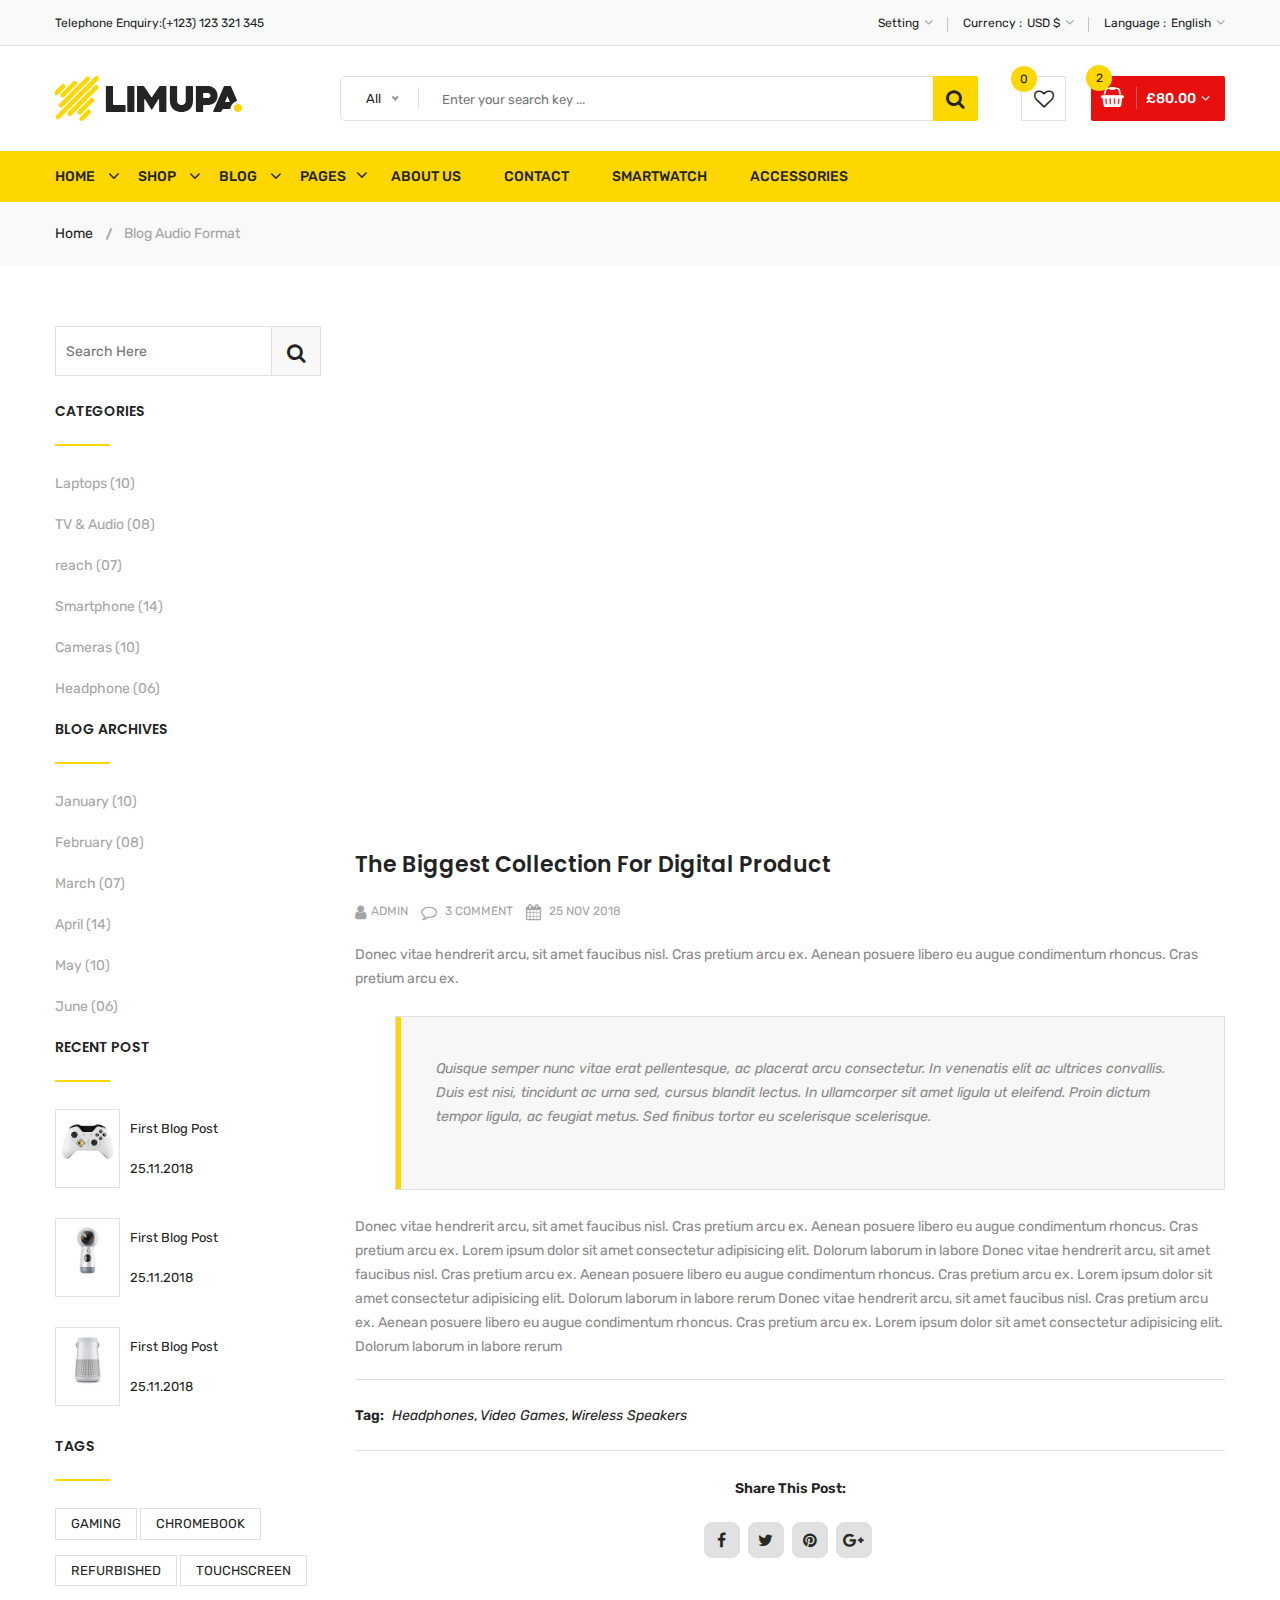
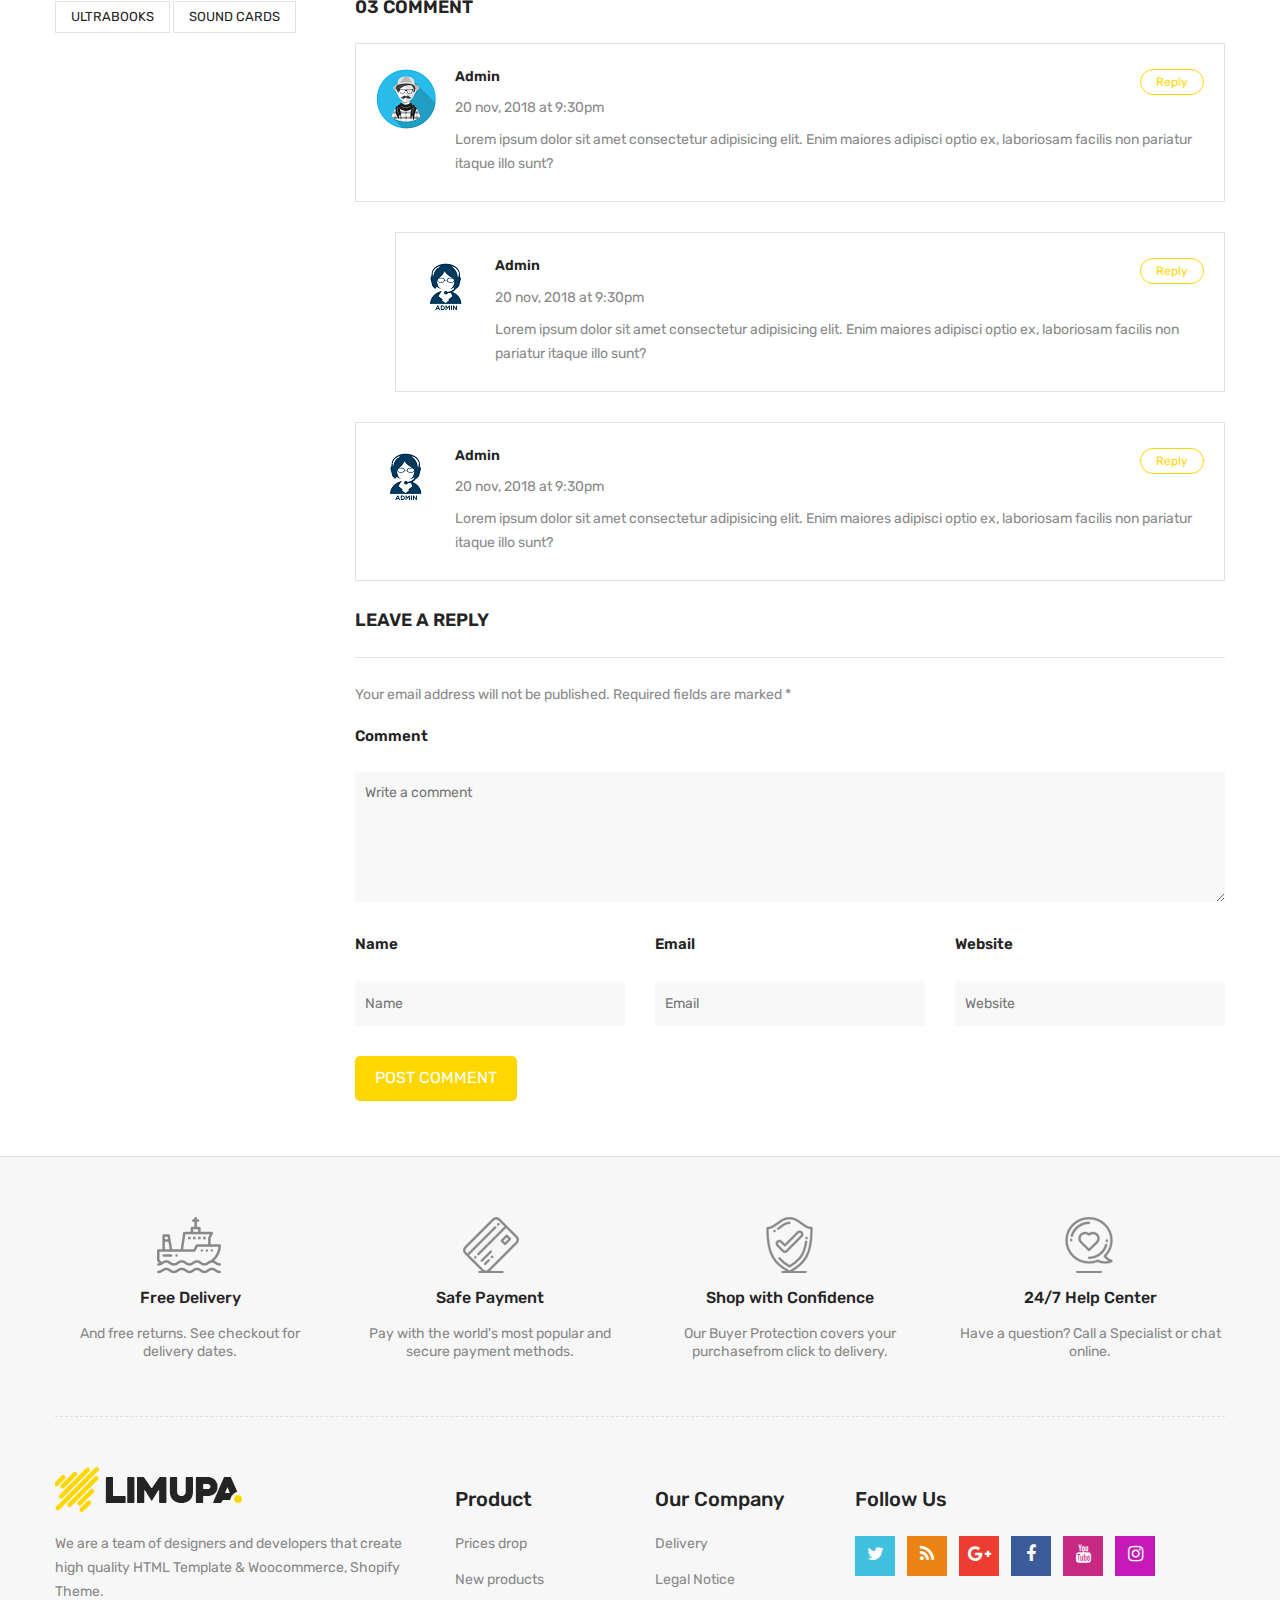
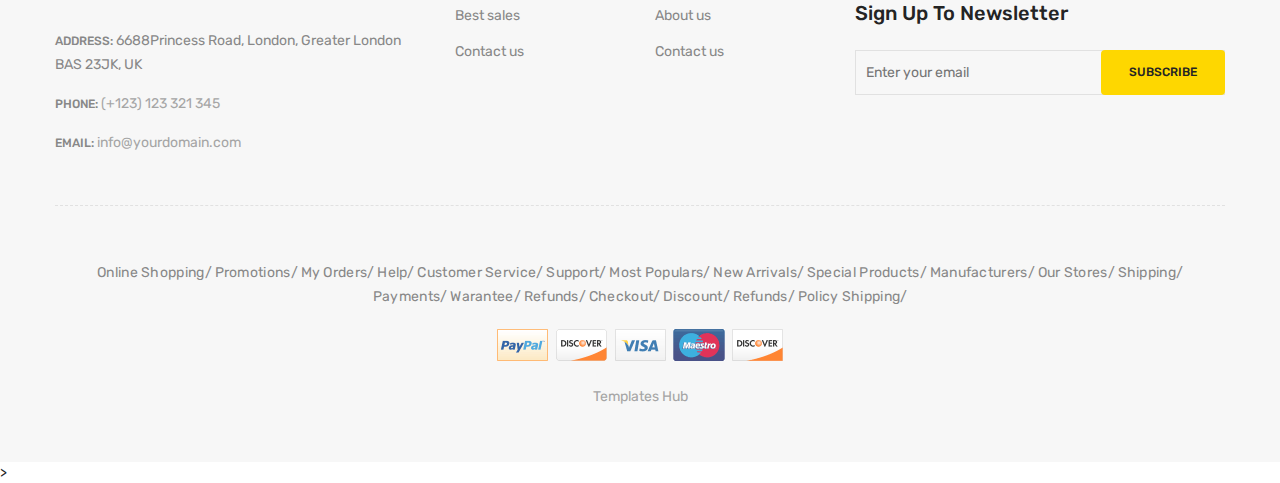
<file: limupa-digital-products-store-ecommerce/blog-audio-format.html>
<!doctype html>
<html class="no-js" lang="zxx">
    
<!-- blog-audio-format32:03-->
<head>
        <meta charset="utf-8">
        <meta http-equiv="x-ua-compatible" content="ie=edge">
        <title>Blog Audio Format || limupa - Digital Products Store eCommerce Bootstrap 4 Template</title>
        <meta name="description" content="">
        <meta name="viewport" content="width=device-width, initial-scale=1">
        <!-- Favicon -->
        <link rel="shortcut icon" type="image/x-icon" href="images/favicon.png">
        <!-- Material Design Iconic Font-V2.2.0 -->
        <link rel="stylesheet" href="css/material-design-iconic-font.min.css">
        <!-- Font Awesome -->
        <link rel="stylesheet" href="css/font-awesome.min.css">
        <!-- Font Awesome Stars-->
        <link rel="stylesheet" href="css/fontawesome-stars.css">
        <!-- Meanmenu CSS -->
        <link rel="stylesheet" href="css/meanmenu.css">
        <!-- owl carousel CSS -->
        <link rel="stylesheet" href="css/owl.carousel.min.css">
        <!-- Slick Carousel CSS -->
        <link rel="stylesheet" href="css/slick.css">
        <!-- Animate CSS -->
        <link rel="stylesheet" href="css/animate.css">
        <!-- Jquery-ui CSS -->
        <link rel="stylesheet" href="css/jquery-ui.min.css">
        <!-- Venobox CSS -->
        <link rel="stylesheet" href="css/venobox.css">
        <!-- Nice Select CSS -->
        <link rel="stylesheet" href="css/nice-select.css">
        <!-- Magnific Popup CSS -->
        <link rel="stylesheet" href="css/magnific-popup.css">
        <!-- Bootstrap V4.1.3 Fremwork CSS -->
        <link rel="stylesheet" href="css/bootstrap.min.css">
        <!-- Helper CSS -->
        <link rel="stylesheet" href="css/helper.css">
        <!-- Main Style CSS -->
        <link rel="stylesheet" href="style.css">
        <!-- Responsive CSS -->
        <link rel="stylesheet" href="css/responsive.css">
        <!-- Modernizr js -->
        <script src="js/vendor/modernizr-2.8.3.min.js"></script>
    </head>
    <body>
    <!--[if lt IE 8]>
		<p class="browserupgrade">You are using an <strong>outdated</strong> browser. Please <a href="http://browsehappy.com/">upgrade your browser</a> to improve your experience.</p>
	<![endif]-->
        <!-- Begin Body Wrapper -->
        <div class="body-wrapper">
            <!-- Begin Header Area -->
            <header>
                <!-- Begin Header Top Area -->
                <div class="header-top">
                    <div class="container">
                        <div class="row">
                            <!-- Begin Header Top Left Area -->
                            <div class="col-lg-3 col-md-4">
                                <div class="header-top-left">
                                    <ul class="phone-wrap">
                                        <li><span>Telephone Enquiry:</span><a href="#">(+123) 123 321 345</a></li>
                                    </ul>
                                </div>
                            </div>
                            <!-- Header Top Left Area End Here -->
                            <!-- Begin Header Top Right Area -->
                            <div class="col-lg-9 col-md-8">
                                <div class="header-top-right">
                                    <ul class="ht-menu">
                                        <!-- Begin Setting Area -->
                                        <li>
                                            <div class="ht-setting-trigger"><span>Setting</span></div>
                                            <div class="setting ht-setting">
                                                <ul class="ht-setting-list">
                                                    <li><a href="login-register.html">My Account</a></li>
                                                    <li><a href="checkout.html">Checkout</a></li>
                                                    <li><a href="login-register.html">Sign In</a></li>
                                                </ul>
                                            </div>
                                        </li>
                                        <!-- Setting Area End Here -->
                                        <!-- Begin Currency Area -->
                                        <li>
                                            <span class="currency-selector-wrapper">Currency :</span>
                                            <div class="ht-currency-trigger"><span>USD $</span></div>
                                            <div class="currency ht-currency">
                                                <ul class="ht-setting-list">
                                                    <li><a href="#">EUR €</a></li>
                                                    <li class="active"><a href="#">USD $</a></li>
                                                </ul>
                                            </div>
                                        </li>
                                        <!-- Currency Area End Here -->
                                        <!-- Begin Language Area -->
                                        <li>
                                            <span class="language-selector-wrapper">Language :</span>
                                            <div class="ht-language-trigger"><span>English</span></div>
                                            <div class="language ht-language">
                                                <ul class="ht-setting-list">
                                                    <li class="active"><a href="#"><img src="images/menu/flag-icon/1.jpg" alt="">English</a></li>
                                                    <li><a href="#"><img src="images/menu/flag-icon/2.jpg" alt="">Français</a></li>
                                                </ul>
                                            </div>
                                        </li>
                                        <!-- Language Area End Here -->
                                    </ul>
                                </div>
                            </div>
                            <!-- Header Top Right Area End Here -->
                        </div>
                    </div>
                </div>
                <!-- Header Top Area End Here -->
                <!-- Begin Header Middle Area -->
                <div class="header-middle pl-sm-0 pr-sm-0 pl-xs-0 pr-xs-0">
                    <div class="container">
                        <div class="row">
                            <!-- Begin Header Logo Area -->
                            <div class="col-lg-3">
                                <div class="logo pb-sm-30 pb-xs-30">
                                    <a href="index.html">
                                        <img src="images/menu/logo/1.jpg" alt="">
                                    </a>
                                </div>
                            </div>
                            <!-- Header Logo Area End Here -->
                            <!-- Begin Header Middle Right Area -->
                            <div class="col-lg-9 pl-0 ml-sm-15 ml-xs-15">
                                <!-- Begin Header Middle Searchbox Area -->
                                <form action="#" class="hm-searchbox">
                                    <select class="nice-select select-search-category">
                                        <option value="0">All</option>                         
                                        <option value="10">Laptops</option>                     
                                        <option value="17">- -  Prime Video</option>                    
                                        <option value="20">- - - -  All Videos</option>                     
                                        <option value="21">- - - -  Blouses</option>                        
                                        <option value="22">- - - -  Evening Dresses</option>                
                                        <option value="23">- - - -  Summer Dresses</option>                     
                                        <option value="24">- - - -  T-shirts</option>                       
                                        <option value="25">- - - -  Rent or Buy</option>                        
                                        <option value="26">- - - -  Your Watchlist</option>                     
                                        <option value="27">- - - -  Watch Anywhere</option>                     
                                        <option value="28">- - - -  Getting Started</option>         
                                        <option value="18">- - - -  Computers</option>                      
                                        <option value="29">- - - -  More to Explore</option>         
                                        <option value="30">- - - -  TV &amp; Video</option>                     
                                        <option value="31">- - - -  Audio &amp; Theater</option>               
                                        <option value="32">- - - -  Camera, Photo </option>
                                        <option value="33">- - - -  Cell Phones</option>                        
                                        <option value="34">- - - -  Headphones</option>                     
                                        <option value="35">- - - -  Video Games</option>                        
                                        <option value="36">- - - -  Wireless Speakers</option>            
                                        <option value="19">- - - -  Electronics</option>                        
                                        <option value="37">- - - -  Amazon Home</option>                        
                                        <option value="38">- - - -  Kitchen &amp; Dining</option>           
                                        <option value="39">- - - -  Furniture</option>                      
                                        <option value="40">- - - -  Bed &amp; Bath</option>                     
                                        <option value="41">- - - -  Appliances</option>                 
                                        <option value="11">TV &amp; Audio</option>                  
                                        <option value="42">- -  SamSung</option>                        
                                        <option value="45">- - - -  Office</option>                     
                                        <option value="47">- - - -  Gaming</option>                 
                                        <option value="48">- - - -  Chromebook</option>                     
                                        <option value="49">- - - -  Refurbished</option>                    
                                        <option value="50">- - - -  Touchscreen</option>                        
                                        <option value="51">- - - -  Ultrabooks</option>                     
                                        <option value="52">- - - -  Blouses</option>                        
                                        <option value="43">- -  Toshiba</option>                        
                                        <option value="53">- - - -  Hard Drives</option>                        
                                        <option value="54">- - - -  Graphic Cards</option>                      
                                        <option value="55">- - - -  Processors (CPU)</option>  
                                        <option value="56">- - - -  Memory</option>                     
                                        <option value="57">- - - -  Motherboards</option>                       
                                        <option value="58">- - - -  Fans &amp; Cooling</option> 
                                        <option value="59">- - - -  CD/DVD Drives</option>                      
                                        <option value="44">- -  Sony Bravia</option>                        
                                        <option value="60">- - - -  Sound Cards</option>                        
                                        <option value="61">- - - -  Cases &amp; Towers</option>   
                                        <option value="62">- - - -  Casual Dresses</option>                     
                                        <option value="63">- - - -  Evening Dresses</option>       
                                        <option value="64">- - - -  T-shirts</option>                       
                                        <option value="65">- - - -  Tops</option>                                 
                                        <option value="12">Smartphone</option>                  
                                        <option value="66">- -  Camera Accessories</option>                     
                                        <option value="68">- - - -  Octa Core</option>                      
                                        <option value="69">- - - -  Quad Core</option>                  
                                        <option value="70">- - - -  Dual Core</option>                      
                                        <option value="71">- - - -  7.0 Screen</option>                     
                                        <option value="72">- - - -  9.0 Screen</option>                     
                                        <option value="73">- - - -  Bags &amp; Cases</option>                   
                                        <option value="67">- -  Camcorders</option>                     
                                        <option value="74">- - - -  Batteries</option>                      
                                        <option value="75">- - - -  Microphones</option>                        
                                        <option value="76">- - - -  Stabilizers</option>                        
                                        <option value="77">- - - -  Video Tapes</option>                        
                                        <option value="78">- - - -  Memory Card Readers</option> 
                                        <option value="79">- - - -  Tripods</option>           
                                        <option value="13">Cameras</option>                          
                                        <option value="14">headphone</option>                                
                                        <option value="15">Smartwatch</option>                           
                                        <option value="16">Accessories</option>
                                    </select>
                                    <input type="text" placeholder="Enter your search key ...">
                                    <button class="li-btn" type="submit"><i class="fa fa-search"></i></button>
                                </form>
                                <!-- Header Middle Searchbox Area End Here -->
                                <!-- Begin Header Middle Right Area -->
                                <div class="header-middle-right">
                                    <ul class="hm-menu">
                                        <!-- Begin Header Middle Wishlist Area -->
                                        <li class="hm-wishlist">
                                            <a href="wishlist.html">
                                                <span class="cart-item-count wishlist-item-count">0</span>
                                                <i class="fa fa-heart-o"></i>
                                            </a>
                                        </li>
                                        <!-- Header Middle Wishlist Area End Here -->
                                        <!-- Begin Header Mini Cart Area -->
                                        <li class="hm-minicart">
                                            <div class="hm-minicart-trigger">
                                                <span class="item-icon"></span>
                                                <span class="item-text">£80.00
                                                    <span class="cart-item-count">2</span>
                                                </span>
                                            </div>
                                            <span></span>
                                            <div class="minicart">
                                                <ul class="minicart-product-list">
                                                    <li>
                                                        <a href="single-product.html" class="minicart-product-image">
                                                            <img src="images/product/small-size/5.jpg" alt="cart products">
                                                        </a>
                                                        <div class="minicart-product-details">
                                                            <h6><a href="single-product.html">Aenean eu tristique</a></h6>
                                                            <span>£40 x 1</span>
                                                        </div>
                                                        <button class="close" title="Remove">
                                                            <i class="fa fa-close"></i>
                                                        </button>
                                                    </li>
                                                    <li>
                                                        <a href="single-product.html" class="minicart-product-image">
                                                            <img src="images/product/small-size/6.jpg" alt="cart products">
                                                        </a>
                                                        <div class="minicart-product-details">
                                                            <h6><a href="single-product.html">Aenean eu tristique</a></h6>
                                                            <span>£40 x 1</span>
                                                        </div>
                                                        <button class="close" title="Remove">
                                                            <i class="fa fa-close"></i>
                                                        </button>
                                                    </li>
                                                </ul>
                                                <p class="minicart-total">SUBTOTAL: <span>£80.00</span></p>
                                                <div class="minicart-button">
                                                    <a href="shopping-cart.html" class="li-button li-button-fullwidth li-button-dark">
                                                        <span>View Full Cart</span>
                                                    </a>
                                                    <a href="checkout.html" class="li-button li-button-fullwidth">
                                                        <span>Checkout</span>
                                                    </a>
                                                </div>
                                            </div>
                                        </li>
                                        <!-- Header Mini Cart Area End Here -->
                                    </ul>
                                </div>
                                <!-- Header Middle Right Area End Here -->
                            </div>
                            <!-- Header Middle Right Area End Here -->
                        </div>
                    </div>
                </div>
                <!-- Header Middle Area End Here -->
                <!-- Begin Header Bottom Area -->
                <div class="header-bottom mb-0 header-sticky stick d-none d-lg-block d-xl-block">
                    <div class="container">
                        <div class="row">
                            <div class="col-lg-12">
                                <!-- Begin Header Bottom Menu Area -->
                                <div class="hb-menu">
                                    <nav>
                                        <ul>
                                            <li class="dropdown-holder"><a href="index.html">Home</a>
                                                <ul class="hb-dropdown">
                                                    <li><a href="index.html">Home One</a></li>
                                                    <li><a href="index-2.html">Home Two</a></li>
                                                    <li><a href="index-3.html">Home Three</a></li>
                                                    <li><a href="index-4.html">Home Four</a></li>
                                                </ul>
                                            </li>
                                            <li class="catmenu-dropdown megamenu-holder"><a href="shop-left-sidebar.html">Shop</a>
                                                <ul class="megamenu hb-megamenu">
                                                    <li><a href="shop-left-sidebar.html">Shop Page Layout</a>
                                                        <ul>
                                                            <li><a href="shop-3-column.html">Shop 3 Column</a></li>
                                                            <li><a href="shop-4-column.html">Shop 4 Column</a></li>
                                                            <li><a href="shop-left-sidebar.html">Shop Left Sidebar</a></li>
                                                            <li><a href="shop-right-sidebar.html">Shop Right Sidebar</a></li>
                                                            <li><a href="shop-list.html">Shop List</a></li>
                                                            <li><a href="shop-list-left-sidebar.html">Shop List Left Sidebar</a></li>
                                                            <li><a href="shop-list-right-sidebar.html">Shop List Right Sidebar</a></li>
                                                        </ul>
                                                    </li>
                                                    <li><a href="single-product-gallery-left.html">Single Product Style</a>
                                                        <ul>
                                                            <li><a href="single-product-carousel.html">Single Product Carousel</a></li>
                                                            <li><a href="single-product-gallery-left.html">Single Product Gallery Left</a></li>
                                                            <li><a href="single-product-gallery-right.html">Single Product Gallery Right</a></li>
                                                            <li><a href="single-product-tab-style-top.html">Single Product Tab Style Top</a></li>
                                                            <li><a href="single-product-tab-style-left.html">Single Product Tab Style Left</a></li>
                                                            <li><a href="single-product-tab-style-right.html">Single Product Tab Style Right</a></li>
                                                        </ul>
                                                    </li>
                                                    <li><a href="single-product.html">Single Products</a>
                                                        <ul>
                                                            <li><a href="single-product.html">Single Product</a></li>
                                                            <li><a href="single-product-sale.html">Single Product Sale</a></li>
                                                            <li><a href="single-product-group.html">Single Product Group</a></li>
                                                            <li><a href="single-product-normal.html">Single Product Normal</a></li>
                                                            <li><a href="single-product-affiliate.html">Single Product Affiliate</a></li>
                                                        </ul>
                                                    </li>
                                                </ul>
                                            </li>
                                            <li class="dropdown-holder"><a href="blog-left-sidebar.html">Blog</a>
                                                <ul class="hb-dropdown">
                                                    <li class="sub-dropdown-holder"><a href="blog-left-sidebar.html">Blog Grid View</a>
                                                        <ul class="hb-dropdown hb-sub-dropdown">
                                                            <li><a href="blog-2-column.html">Blog 2 Column</a></li>
                                                            <li><a href="blog-3-column.html">Blog 3 Column</a></li>
                                                            <li><a href="blog-left-sidebar.html">Grid Left Sidebar</a></li>
                                                            <li><a href="blog-right-sidebar.html">Grid Right Sidebar</a></li>
                                                        </ul>
                                                    </li>
                                                    <li class="sub-dropdown-holder"><a href="blog-list-left-sidebar.html">Blog List View</a>
                                                        <ul class="hb-dropdown hb-sub-dropdown">
                                                            <li><a href="blog-list.html">Blog List</a></li>
                                                            <li><a href="blog-list-left-sidebar.html">List Left Sidebar</a></li>
                                                            <li><a href="blog-list-right-sidebar.html">List Right Sidebar</a></li>
                                                        </ul>
                                                    </li>
                                                    <li class="sub-dropdown-holder"><a href="blog-details-left-sidebar.html">Blog Details</a>
                                                        <ul class="hb-dropdown hb-sub-dropdown">
                                                            <li><a href="blog-details-left-sidebar.html">Left Sidebar</a></li>
                                                            <li><a href="blog-details-right-sidebar.html">Right Sidebar</a></li>
                                                        </ul>
                                                    </li>
                                                    <li class="sub-dropdown-holder"><a href="blog-gallery-format.html">Blog Format</a>
                                                        <ul class="hb-dropdown hb-sub-dropdown">
                                                            <li><a href="blog-audio-format.html">Blog Audio Format</a></li>
                                                            <li><a href="blog-video-format.html">Blog Video Format</a></li>
                                                            <li><a href="blog-gallery-format.html">Blog Gallery Format</a></li>
                                                        </ul>
                                                    </li>
                                                </ul>
                                            </li>
                                            <li class="catmenu-dropdown megamenu-static-holder"><a href="index.html">Pages</a>
                                                <ul class="megamenu hb-megamenu">
                                                    <li><a href="blog-left-sidebar.html">Blog Layouts</a>
                                                        <ul>
                                                            <li><a href="blog-2-column.html">Blog 2 Column</a></li>
                                                            <li><a href="blog-3-column.html">Blog 3 Column</a></li>
                                                            <li><a href="blog-left-sidebar.html">Grid Left Sidebar</a></li>
                                                            <li><a href="blog-right-sidebar.html">Grid Right Sidebar</a></li>
                                                            <li><a href="blog-list.html">Blog List</a></li>
                                                            <li><a href="blog-list-left-sidebar.html">List Left Sidebar</a></li>
                                                            <li><a href="blog-list-right-sidebar.html">List Right Sidebar</a></li>
                                                        </ul>
                                                    </li>
                                                    <li><a href="blog-details-left-sidebar.html">Blog Details Pages</a>
                                                        <ul>
                                                            <li><a href="blog-details-left-sidebar.html">Left Sidebar</a></li>
                                                            <li><a href="blog-details-right-sidebar.html">Right Sidebar</a></li>
                                                            <li class="active"><a href="blog-audio-format.html">Blog Audio Format</a></li>
                                                            <li><a href="blog-video-format.html">Blog Video Format</a></li>
                                                            <li><a href="blog-gallery-format.html">Blog Gallery Format</a></li>
                                                        </ul>
                                                    </li>
                                                    <li><a href="index.html">Other Pages</a>
                                                        <ul>
                                                            <li><a href="login-register.html">My Account</a></li>
                                                            <li><a href="checkout.html">Checkout</a></li>
                                                            <li><a href="compare.html">Compare</a></li>
                                                            <li><a href="wishlist.html">Wishlist</a></li>
                                                            <li><a href="shopping-cart.html">Shopping Cart</a></li>
                                                        </ul>
                                                    </li>
                                                    <li><a href="index.html">Other Pages 2</a>
                                                        <ul>
                                                            <li><a href="contact.html">Contact</a></li>
                                                            <li><a href="about-us.html">About Us</a></li>
                                                            <li><a href="faq.html">FAQ</a></li>
                                                            <li><a href="404.html">404 Error</a></li>
                                                        </ul>
                                                    </li>
                                                </ul>
                                            </li>
                                            <li><a href="about-us.html">About Us</a></li>
                                            <li><a href="contact.html">Contact</a></li>
                                            <li><a href="shop-left-sidebar.html">Smartwatch</a></li>
                                            <li><a href="shop-left-sidebar.html">Accessories</a></li>
                                        </ul>
                                    </nav>
                                </div>
                                <!-- Header Bottom Menu Area End Here -->
                            </div>
                        </div>
                    </div>
                </div>
                <!-- Header Bottom Area End Here -->
                <!-- Begin Mobile Menu Area -->
                <div class="mobile-menu-area d-lg-none d-xl-none col-12">
                    <div class="container"> 
                        <div class="row">
                            <div class="mobile-menu">
                            </div>
                        </div>
                    </div>
                </div>
                <!-- Mobile Menu Area End Here -->
            </header>
            <!-- Header Area End Here -->
            <!-- Begin Li's Breadcrumb Area -->
            <div class="breadcrumb-area">
                <div class="container">
                    <div class="breadcrumb-content">
                        <ul>
                            <li><a href="index.html">Home</a></li>
                            <li class="active">Blog Audio Format</li>
                        </ul>
                    </div>
                </div>
            </div>
            <!-- Li's Breadcrumb Area End Here -->
            <!-- Begin Li's Main Blog Page Area -->
            <div class="li-main-blog-page pt-60 pb-55">
                <div class="container">
                    <div class="row">
                        <!-- Begin Li's Blog Sidebar Area -->
                        <div class="col-lg-3 order-lg-1 order-2">
                            <div class="li-blog-sidebar-wrapper">
                                <div class="li-blog-sidebar">
                                    <div class="li-sidebar-search-form">
                                        <form action="#">
                                            <input type="text" class="li-search-field" placeholder="search here">
                                            <button type="submit" class="li-search-btn"><i class="fa fa-search"></i></button>
                                        </form>
                                    </div>
                                </div>
                                <div class="li-blog-sidebar pt-25">
                                    <h4 class="li-blog-sidebar-title">Categories</h4>
                                    <ul class="li-blog-archive">
                                        <li><a href="#">Laptops (10)</a></li>
                                        <li><a href="#">TV & Audio (08)</a></li>
                                        <li><a href="#">reach (07)</a></li>
                                        <li><a href="#">Smartphone (14)</a></li>
                                        <li><a href="#">Cameras (10)</a></li>
                                        <li><a href="#">Headphone (06)</a></li>
                                    </ul>
                                </div>
                                <div class="li-blog-sidebar">
                                    <h4 class="li-blog-sidebar-title">Blog Archives</h4>
                                    <ul class="li-blog-archive">
                                        <li><a href="#">January (10)</a></li>
                                        <li><a href="#">February (08)</a></li>
                                        <li><a href="#">March (07)</a></li>
                                        <li><a href="#">April (14)</a></li>
                                        <li><a href="#">May (10)</a></li>
                                        <li><a href="#">June (06)</a></li>
                                    </ul>
                                </div>
                                <div class="li-blog-sidebar">
                                    <h4 class="li-blog-sidebar-title">Recent Post</h4>
                                    <div class="li-recent-post pb-30">
                                        <div class="li-recent-post-thumb">
                                            <a href="blog-details.html">
                                                <img class="img-full" src="images/product/small-size/3.jpg" alt="Li's Product Image">
                                            </a>
                                        </div>
                                        <div class="li-recent-post-des">
                                            <span><a href="blog-details.html">First Blog Post</a></span>
                                            <span class="li-post-date">25.11.2018</span>
                                        </div>
                                    </div>
                                    <div class="li-recent-post pb-30">
                                        <div class="li-recent-post-thumb">
                                            <a href="blog-details.html">
                                                <img class="img-full" src="images/product/small-size/2.jpg" alt="Li's Product Image">
                                            </a>
                                        </div>
                                        <div class="li-recent-post-des">
                                            <span><a href="blog-details.html">First Blog Post</a></span>
                                            <span class="li-post-date">25.11.2018</span>
                                        </div>
                                    </div>
                                    <div class="li-recent-post pb-30">
                                        <div class="li-recent-post-thumb">
                                            <a href="blog-details.html">
                                                <img class="img-full" src="images/product/small-size/5.jpg" alt="Li's Product Image">
                                            </a>
                                        </div>
                                        <div class="li-recent-post-des">
                                            <span><a href="blog-details.html">First Blog Post</a></span>
                                            <span class="li-post-date">25.11.2018</span>
                                        </div>
                                    </div>
                                </div>
                                <div class="li-blog-sidebar">
                                    <h4 class="li-blog-sidebar-title">Tags</h4>
                                    <ul class="li-blog-tags">
                                        <li><a href="#">Gaming</a></li>
                                        <li><a href="#">Chromebook</a></li>
                                        <li><a href="#">Refurbished</a></li>
                                        <li><a href="#">Touchscreen</a></li>
                                        <li><a href="#">Ultrabooks</a></li>
                                        <li><a href="#">Sound Cards</a></li>  
                                    </ul>
                                </div>
                            </div>
                        </div>
                        <!-- Li's Blog Sidebar Area End Here -->
                        <!-- Begin Li's Main Content Area -->
                        <div class="col-lg-9 order-lg-2 order-1">
                            <div class="row li-main-content">
                                <div class="col-lg-12">
                                    <div class="li-blog-single-item pb-40">
                                        <div class="li-blog-banner embed-responsive embed-responsive-16by9">
                                            <iframe src="https://w.soundcloud.com/player/?url=https%3A//api.soundcloud.com/tracks/300107209&amp;color=%23ff5500&amp;auto_play=false&amp;hide_related=false&amp;show_comments=true&amp;show_user=true&amp;show_reposts=false&amp;show_teaser=true&amp;visual=true"></iframe>
                                        </div>
                                        <div class="li-blog-content">
                                            <div class="li-blog-details">
                                                <h3 class="li-blog-heading pt-35"><a href="blog-details.html">The Biggest Collection For Digital Product</a></h3>
                                                <div class="li-blog-meta">
                                                    <a class="author" href="#"><i class="fa fa-user"></i>Admin</a>
                                                    <a class="comment" href="#"><i class="fa fa-comment-o"></i> 3 comment</a>
                                                    <a class="post-time" href="#"><i class="fa fa-calendar"></i> 25 nov 2018</a>
                                                </div>
                                                <p>Donec vitae hendrerit arcu, sit amet faucibus nisl. Cras pretium arcu ex. Aenean posuere libero eu augue condimentum rhoncus. Cras pretium arcu ex.</p>
                                                <!-- Begin Blog Blockquote Area -->
                                                <div class="li-blog-blockquote">
                                                    <blockquote>
                                                        <p>Quisque semper nunc vitae erat pellentesque, ac placerat arcu consectetur. In venenatis elit ac ultrices convallis. Duis est nisi, tincidunt ac urna sed, cursus blandit lectus. In ullamcorper sit amet ligula ut eleifend. Proin dictum tempor ligula, ac feugiat metus. Sed finibus tortor eu scelerisque scelerisque.</p>
                                                    </blockquote>
                                                </div>
                                                <!-- Blog Blockquote Area End Here -->
                                                <p>Donec vitae hendrerit arcu, sit amet faucibus nisl. Cras pretium arcu ex. Aenean posuere libero eu augue condimentum rhoncus. Cras pretium arcu ex. Lorem ipsum dolor sit amet consectetur adipisicing elit. Dolorum laborum in labore Donec vitae hendrerit arcu, sit amet faucibus nisl. Cras pretium arcu ex. Aenean posuere libero eu augue condimentum rhoncus. Cras pretium arcu ex. Lorem ipsum dolor sit amet consectetur adipisicing elit. Dolorum laborum in labore rerum Donec vitae hendrerit arcu, sit amet faucibus nisl. Cras pretium arcu ex. Aenean posuere libero eu augue condimentum rhoncus. Cras pretium arcu ex. Lorem ipsum dolor sit amet consectetur adipisicing elit. Dolorum laborum in labore rerum </p>
                                                <div class="li-tag-line">
                                                    <h4>tag:</h4>
                                                    <a href="#">Headphones</a>,
                                                    <a href="#">Video Games</a>,
                                                    <a href="#">Wireless Speakers</a>
                                                </div>
                                                <div class="li-blog-sharing text-center pt-30">
                                                    <h4>share this post:</h4>
                                                    <a href="#"><i class="fa fa-facebook"></i></a>
                                                    <a href="#"><i class="fa fa-twitter"></i></a>
                                                    <a href="#"><i class="fa fa-pinterest"></i></a>
                                                    <a href="#"><i class="fa fa-google-plus"></i></a>
                                                </div>
                                            </div>
                                        </div>
                                    </div>
                                    <!-- Begin Li's Blog Comment Section -->
                                    <div class="li-comment-section">
                                        <h3>03 comment</h3>
                                        <ul>
                                            <li>
                                                <div class="author-avatar pt-15">
                                                    <img src="images/product-details/user.png" alt="User">
                                                </div>
                                                <div class="comment-body pl-15">
                                                        <span class="reply-btn pt-15 pt-xs-5"><a href="#">reply</a></span>
                                                    <h5 class="comment-author pt-15">admin</h5>
                                                    <div class="comment-post-date">
                                                        20 nov, 2018 at 9:30pm
                                                    </div>
                                                    <p>Lorem ipsum dolor sit amet consectetur adipisicing elit. Enim maiores adipisci optio ex, laboriosam facilis non pariatur itaque illo sunt?</p>
                                                </div>
                                            </li>
                                            <li class="comment-children">
                                                <div class="author-avatar pt-15">
                                                    <img src="images/product-details/admin.png" alt="Admin">
                                                </div>
                                                <div class="comment-body pl-15">
                                                        <span class="reply-btn pt-15 pt-xs-5"><a href="#">reply</a></span>
                                                    <h5 class="comment-author pt-15">admin</h5>
                                                    <div class="comment-post-date">
                                                        20 nov, 2018 at 9:30pm
                                                    </div>
                                                    <p>Lorem ipsum dolor sit amet consectetur adipisicing elit. Enim maiores adipisci optio ex, laboriosam facilis non pariatur itaque illo sunt?</p>
                                                </div>
                                            </li>
                                            <li>
                                                <div class="author-avatar pt-15">
                                                    <img src="images/product-details/admin.png" alt="Admin">
                                                </div>
                                                <div class="comment-body pl-15">
                                                    <span class="reply-btn pt-15 pt-xs-5"><a href="#">reply</a></span>
                                                    <h5 class="comment-author pt-15">admin</h5>
                                                    <div class="comment-post-date">
                                                        20 nov, 2018 at 9:30pm
                                                    </div>
                                                    <p>Lorem ipsum dolor sit amet consectetur adipisicing elit. Enim maiores adipisci optio ex, laboriosam facilis non pariatur itaque illo sunt?</p>
                                                </div>
                                            </li>
                                        </ul>
                                    </div>
                                    <!-- Li's Blog Comment Section End Here -->
                                    <!-- Begin Blog comment Box Area -->
                                    <div class="li-blog-comment-wrapper">
                                        <h3>leave a reply</h3>
                                        <p>Your email address will not be published. Required fields are marked *</p>
                                        <form action="#">
                                            <div class="comment-post-box">
                                                <div class="row">
                                                    <div class="col-lg-12">
                                                        <label>comment</label>
                                                        <textarea name="commnet" placeholder="Write a comment"></textarea>
                                                    </div>
                                                    <div class="col-lg-4 col-md-4 col-sm-4 mt-5 mb-sm-20 mb-xs-20">
                                                        <label>Name</label>
                                                        <input type="text" class="coment-field" placeholder="Name">
                                                    </div>
                                                    <div class="col-lg-4 col-md-4 col-sm-4 mt-5 mb-sm-20 mb-xs-20">
                                                        <label>Email</label>
                                                        <input type="text" class="coment-field" placeholder="Email">
                                                    </div>
                                                    <div class="col-lg-4 col-md-4 col-sm-4 mt-5 mb-sm-20">
                                                        <label>Website</label>
                                                        <input type="text" class="coment-field" placeholder="Website">
                                                    </div>
                                                    <div class="col-lg-12">
                                                        <div class="coment-btn pt-30 pb-sm-30 f-left">
                                                            <input class="li-btn-2" type="submit" name="submit" value="post comment">
                                                        </div>
                                                    </div>
                                                </div>
                                            </div>
                                        </form>
                                    </div>
                                    <!-- Blog comment Box Area End Here -->
                                </div>
                            </div>
                        </div>
                        <!-- Li's Main Content Area End Here -->
                    </div>
                </div>
            </div>
            <!-- Li's Main Blog Page Area End Here -->
            <!-- Begin Footer Area -->
            <div class="footer">
                <!-- Begin Footer Static Top Area -->
                <div class="footer-static-top">
                    <div class="container">
                        <!-- Begin Footer Shipping Area -->
                        <div class="footer-shipping pt-60 pb-55 pb-xs-25">
                            <div class="row">
                                <!-- Begin Li's Shipping Inner Box Area -->
                                <div class="col-lg-3 col-md-6 col-sm-6 pb-sm-55 pb-xs-55">
                                    <div class="li-shipping-inner-box">
                                        <div class="shipping-icon">
                                            <img src="images/shipping-icon/1.png" alt="Shipping Icon">
                                        </div>
                                        <div class="shipping-text">
                                            <h2>Free Delivery</h2>
                                            <p>And free returns. See checkout for delivery dates.</p>
                                        </div>
                                    </div>
                                </div>
                                <!-- Li's Shipping Inner Box Area End Here -->
                                <!-- Begin Li's Shipping Inner Box Area -->
                                <div class="col-lg-3 col-md-6 col-sm-6 pb-sm-55 pb-xs-55">
                                    <div class="li-shipping-inner-box">
                                        <div class="shipping-icon">
                                            <img src="images/shipping-icon/2.png" alt="Shipping Icon">
                                        </div>
                                        <div class="shipping-text">
                                            <h2>Safe Payment</h2>
                                            <p>Pay with the world's most popular and secure payment methods.</p>
                                        </div>
                                    </div>
                                </div>
                                <!-- Li's Shipping Inner Box Area End Here -->
                                <!-- Begin Li's Shipping Inner Box Area -->
                                <div class="col-lg-3 col-md-6 col-sm-6 pb-xs-30">
                                    <div class="li-shipping-inner-box">
                                        <div class="shipping-icon">
                                            <img src="images/shipping-icon/3.png" alt="Shipping Icon">
                                        </div>
                                        <div class="shipping-text">
                                            <h2>Shop with Confidence</h2>
                                            <p>Our Buyer Protection covers your purchasefrom click to delivery.</p>
                                        </div>
                                    </div>
                                </div>
                                <!-- Li's Shipping Inner Box Area End Here -->
                                <!-- Begin Li's Shipping Inner Box Area -->
                                <div class="col-lg-3 col-md-6 col-sm-6 pb-xs-30">
                                    <div class="li-shipping-inner-box">
                                        <div class="shipping-icon">
                                            <img src="images/shipping-icon/4.png" alt="Shipping Icon">
                                        </div>
                                        <div class="shipping-text">
                                            <h2>24/7 Help Center</h2>
                                            <p>Have a question? Call a Specialist or chat online.</p>
                                        </div>
                                    </div>
                                </div>
                                <!-- Li's Shipping Inner Box Area End Here -->
                            </div>
                        </div>
                        <!-- Footer Shipping Area End Here -->
                    </div>
                </div>
                <!-- Footer Static Top Area End Here -->
                <!-- Begin Footer Static Middle Area -->
                <div class="footer-static-middle">
                    <div class="container">
                        <div class="footer-logo-wrap pt-50 pb-35">
                            <div class="row">
                                <!-- Begin Footer Logo Area -->
                                <div class="col-lg-4 col-md-6">
                                    <div class="footer-logo">
                                        <img src="images/menu/logo/1.jpg" alt="Footer Logo">
                                        <p class="info">
                                            We are a team of designers and developers that create high quality HTML Template & Woocommerce, Shopify Theme.
                                        </p>
                                    </div>
                                    <ul class="des">
                                        <li>
                                            <span>Address: </span>
                                            6688Princess Road, London, Greater London BAS 23JK, UK
                                        </li>
                                        <li>
                                            <span>Phone: </span>
                                            <a href="#">(+123) 123 321 345</a>
                                        </li>
                                        <li>
                                            <span>Email: </span>
                                            <a href="mailto://info@yourdomain.com">info@yourdomain.com</a>
                                        </li>
                                    </ul>
                                </div>
                                <!-- Footer Logo Area End Here -->
                                <!-- Begin Footer Block Area -->
                                <div class="col-lg-2 col-md-3 col-sm-6">
                                    <div class="footer-block">
                                        <h3 class="footer-block-title">Product</h3>
                                        <ul>
                                            <li><a href="#">Prices drop</a></li>
                                            <li><a href="#">New products</a></li>
                                            <li><a href="#">Best sales</a></li>
                                            <li><a href="#">Contact us</a></li>
                                        </ul>
                                    </div>
                                </div>
                                <!-- Footer Block Area End Here -->
                                <!-- Begin Footer Block Area -->
                                <div class="col-lg-2 col-md-3 col-sm-6">
                                    <div class="footer-block">
                                        <h3 class="footer-block-title">Our company</h3>
                                        <ul>
                                            <li><a href="#">Delivery</a></li>
                                            <li><a href="#">Legal Notice</a></li>
                                            <li><a href="#">About us</a></li>
                                            <li><a href="#">Contact us</a></li>
                                        </ul>
                                    </div>
                                </div>
                                <!-- Footer Block Area End Here -->
                                <!-- Begin Footer Block Area -->
                                <div class="col-lg-4">
                                    <div class="footer-block">
                                        <h3 class="footer-block-title">Follow Us</h3>
                                        <ul class="social-link">
                                            <li class="twitter">
                                                <a href="https://twitter.com/" data-toggle="tooltip" target="_blank" title="Twitter">
                                                    <i class="fa fa-twitter"></i>
                                                </a>
                                            </li>
                                            <li class="rss">
                                                <a href="https://rss.com/" data-toggle="tooltip" target="_blank" title="RSS">
                                                    <i class="fa fa-rss"></i>
                                                </a>
                                            </li>
                                            <li class="google-plus">
                                                <a href="https://www.plus.google.com/discover" data-toggle="tooltip" target="_blank" title="Google Plus">
                                                    <i class="fa fa-google-plus"></i>
                                                </a>
                                            </li>
                                            <li class="facebook">
                                                <a href="https://www.facebook.com/" data-toggle="tooltip" target="_blank" title="Facebook">
                                                    <i class="fa fa-facebook"></i>
                                                </a>
                                            </li>
                                            <li class="youtube">
                                                <a href="https://www.youtube.com/" data-toggle="tooltip" target="_blank" title="Youtube">
                                                    <i class="fa fa-youtube"></i>
                                                </a>
                                            </li>
                                            <li class="instagram">
                                                <a href="https://www.instagram.com/" data-toggle="tooltip" target="_blank" title="Instagram">
                                                    <i class="fa fa-instagram"></i>
                                                </a>
                                            </li>
                                        </ul>
                                    </div>
                                    <!-- Begin Footer Newsletter Area -->
                                    <div class="footer-newsletter">
                                        <h4>Sign up to newsletter</h4>
                                        <form action="#" method="post" id="mc-embedded-subscribe-form" name="mc-embedded-subscribe-form" class="footer-subscribe-form validate" target="_blank" novalidate>
                                           <div id="mc_embed_signup_scroll">
                                              <div id="mc-form" class="mc-form subscribe-form form-group" >
                                                <input id="mc-email" type="email" autocomplete="off" placeholder="Enter your email" />
                                                <button  class="btn" id="mc-submit">Subscribe</button>
                                              </div>
                                           </div>
                                        </form>
                                    </div>
                                    <!-- Footer Newsletter Area End Here -->
                                </div>
                                <!-- Footer Block Area End Here -->
                            </div>
                        </div>
                    </div>
                </div>
                <!-- Footer Static Middle Area End Here -->
                <!-- Begin Footer Static Bottom Area -->
                <div class="footer-static-bottom pt-55 pb-55">
                    <div class="container">
                        <div class="row">
                            <div class="col-lg-12">
                                <!-- Begin Footer Links Area -->
                                <div class="footer-links">
                                    <ul>
                                        <li><a href="#">Online Shopping</a></li>
                                        <li><a href="#">Promotions</a></li>
                                        <li><a href="#">My Orders</a></li>
                                        <li><a href="#">Help</a></li>
                                        <li><a href="#">Customer Service</a></li>
                                        <li><a href="#">Support</a></li>
                                        <li><a href="#">Most Populars</a></li>
                                        <li><a href="#">New Arrivals</a></li>
                                        <li><a href="#">Special Products</a></li>
                                        <li><a href="#">Manufacturers</a></li>
                                        <li><a href="#">Our Stores</a></li>
                                        <li><a href="#">Shipping</a></li>
                                        <li><a href="#">Payments</a></li>
                                        <li><a href="#">Warantee</a></li>
                                        <li><a href="#">Refunds</a></li>
                                        <li><a href="#">Checkout</a></li>
                                        <li><a href="#">Discount</a></li>
                                        <li><a href="#">Refunds</a></li>
                                        <li><a href="#">Policy Shipping</a></li>
                                    </ul>
                                </div>
                                <!-- Footer Links Area End Here -->
                                <!-- Begin Footer Payment Area -->
                                <div class="copyright text-center">
                                    <a href="#">
                                        <img src="images/payment/1.png" alt="">
                                    </a>
                                </div>
                                <!-- Footer Payment Area End Here -->
                                <!-- Begin Copyright Area -->
                                <div class="copyright text-center pt-25">
                                    <span><a target="_blank" href="https://www.templateshub.net">Templates Hub</a></span>
                                </div>
                                <!-- Copyright Area End Here -->
                            </div>
                        </div>
                    </div>
                </div>
                <!-- Footer Static Bottom Area End Here -->
            </div>
            <!-- Footer Area End Here -->>
        </div>
        <!-- Body Wrapper End Here -->
        <!-- jQuery-V1.12.4 -->
        <script src="js/vendor/jquery-1.12.4.min.js"></script>
        <!-- Popper js -->
        <script src="js/vendor/popper.min.js"></script>
        <!-- Bootstrap V4.1.3 Fremwork js -->
        <script src="js/bootstrap.min.js"></script>
        <!-- Ajax Mail js -->
        <script src="js/ajax-mail.js"></script>
        <!-- Meanmenu js -->
        <script src="js/jquery.meanmenu.min.js"></script>
        <!-- Wow.min js -->
        <script src="js/wow.min.js"></script>
        <!-- Slick Carousel js -->
        <script src="js/slick.min.js"></script>
        <!-- Owl Carousel-2 js -->
        <script src="js/owl.carousel.min.js"></script>
        <!-- Magnific popup js -->
        <script src="js/jquery.magnific-popup.min.js"></script>
        <!-- Isotope js -->
        <script src="js/isotope.pkgd.min.js"></script>
        <!-- Imagesloaded js -->
        <script src="js/imagesloaded.pkgd.min.js"></script>
        <!-- Mixitup js -->
        <script src="js/jquery.mixitup.min.js"></script>
        <!-- Countdown -->
        <script src="js/jquery.countdown.min.js"></script>
        <!-- Counterup -->
        <script src="js/jquery.counterup.min.js"></script>
        <!-- Waypoints -->
        <script src="js/waypoints.min.js"></script>
        <!-- Barrating -->
        <script src="js/jquery.barrating.min.js"></script>
        <!-- Jquery-ui -->
        <script src="js/jquery-ui.min.js"></script>
        <!-- Venobox -->
        <script src="js/venobox.min.js"></script>
        <!-- Nice Select js -->
        <script src="js/jquery.nice-select.min.js"></script>
        <!-- ScrollUp js -->
        <script src="js/scrollUp.min.js"></script>
        <!-- Main/Activator js -->
        <script src="js/main.js"></script>
    </body>

<!-- blog-audio-format32:03-->
</html>
</file>
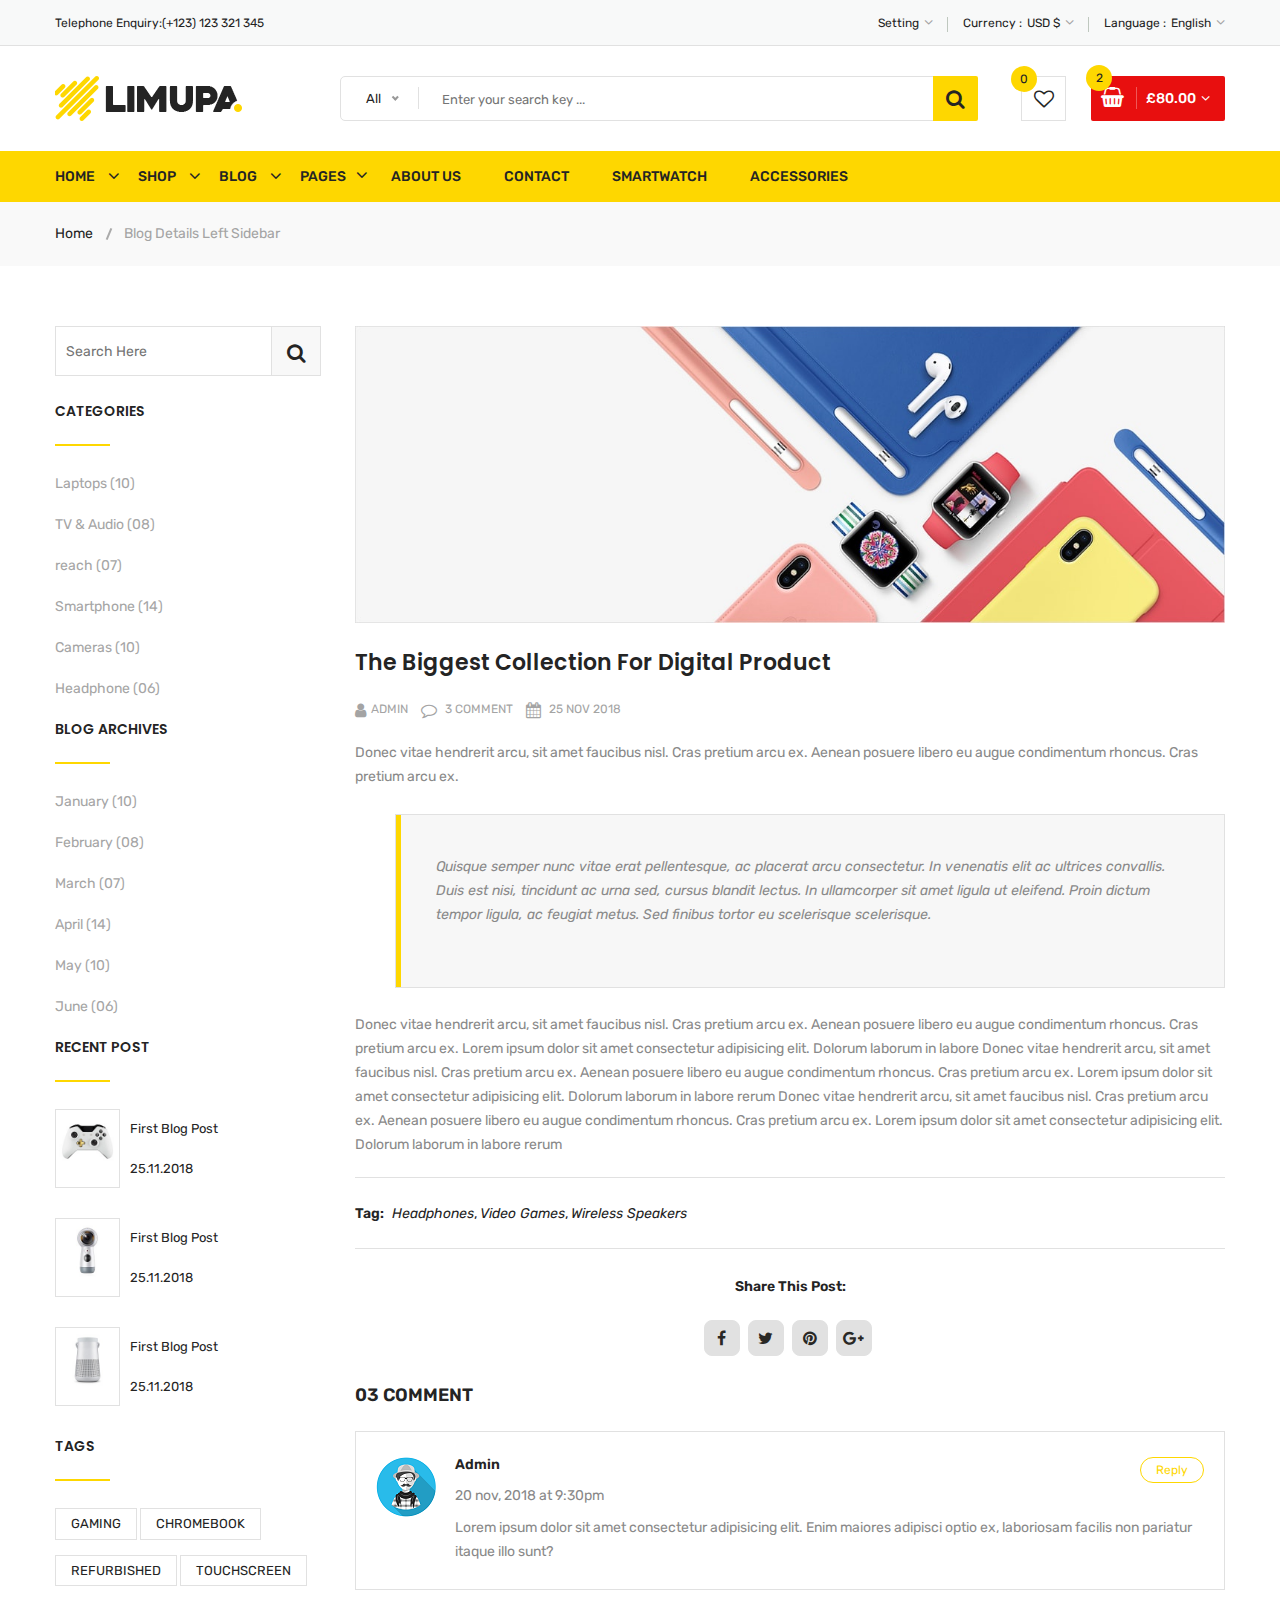
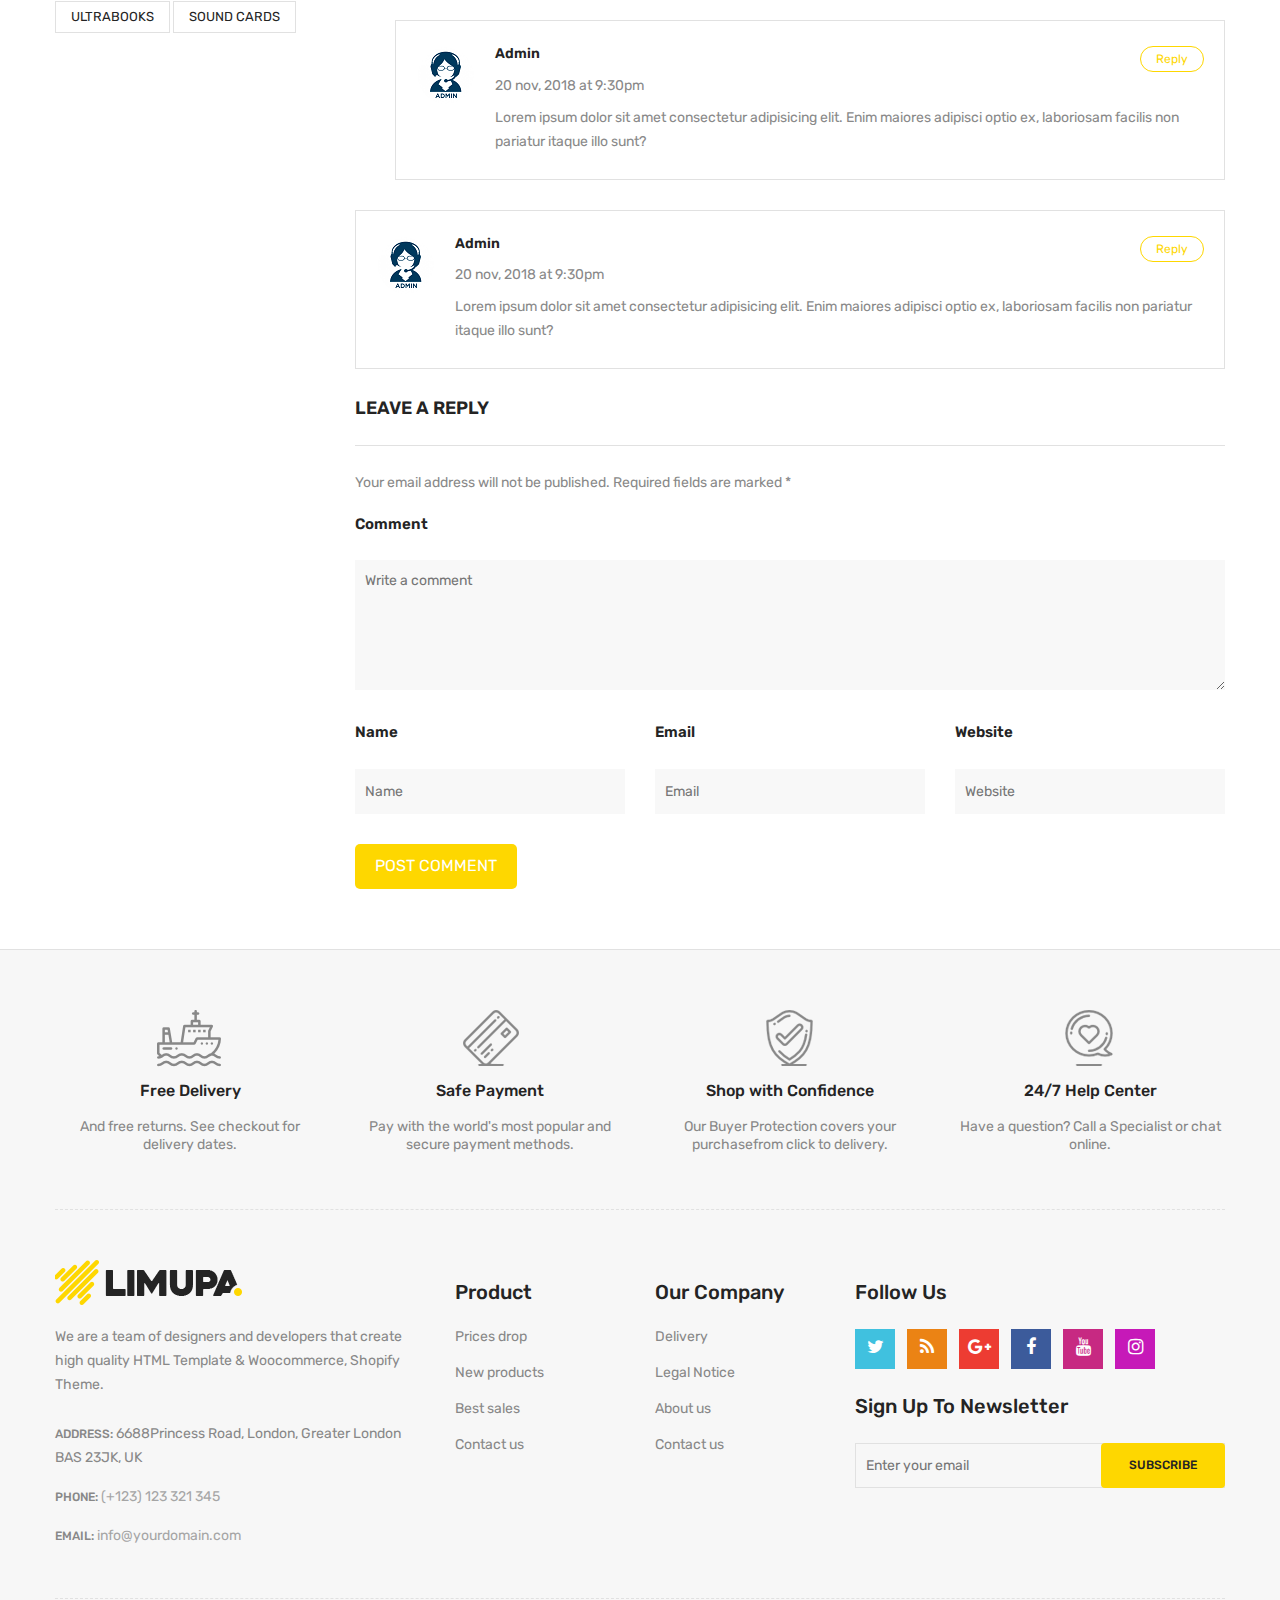
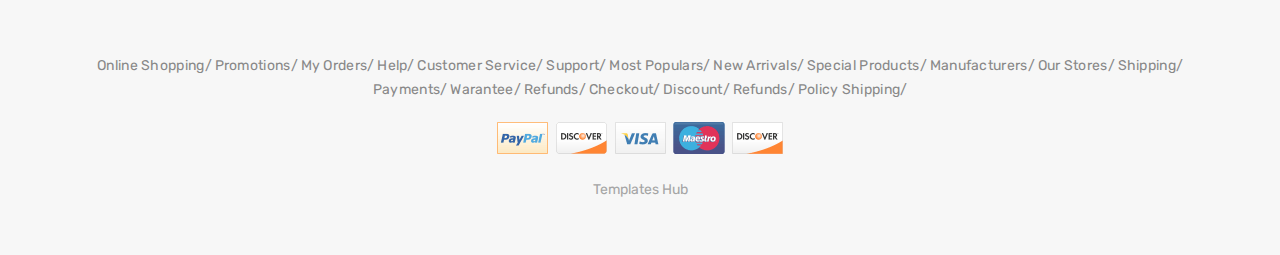
<file: limupa-digital-products-store-ecommerce/blog-details-left-sidebar.html>
<!doctype html>
<html class="no-js" lang="zxx">
    
<!-- blog-details-left-sidebar31:56-->
<head>
        <meta charset="utf-8">
        <meta http-equiv="x-ua-compatible" content="ie=edge">
        <title>Blog Details Left Sidebar || limupa - Digital Products Store eCommerce Bootstrap 4 Template</title>
        <meta name="description" content="">
        <meta name="viewport" content="width=device-width, initial-scale=1">
        <!-- Favicon -->
        <link rel="shortcut icon" type="image/x-icon" href="images/favicon.png">
        <!-- Material Design Iconic Font-V2.2.0 -->
        <link rel="stylesheet" href="css/material-design-iconic-font.min.css">
        <!-- Font Awesome -->
        <link rel="stylesheet" href="css/font-awesome.min.css">
        <!-- Font Awesome Stars-->
        <link rel="stylesheet" href="css/fontawesome-stars.css">
        <!-- Meanmenu CSS -->
        <link rel="stylesheet" href="css/meanmenu.css">
        <!-- owl carousel CSS -->
        <link rel="stylesheet" href="css/owl.carousel.min.css">
        <!-- Slick Carousel CSS -->
        <link rel="stylesheet" href="css/slick.css">
        <!-- Animate CSS -->
        <link rel="stylesheet" href="css/animate.css">
        <!-- Jquery-ui CSS -->
        <link rel="stylesheet" href="css/jquery-ui.min.css">
        <!-- Venobox CSS -->
        <link rel="stylesheet" href="css/venobox.css">
        <!-- Nice Select CSS -->
        <link rel="stylesheet" href="css/nice-select.css">
        <!-- Magnific Popup CSS -->
        <link rel="stylesheet" href="css/magnific-popup.css">
        <!-- Bootstrap V4.1.3 Fremwork CSS -->
        <link rel="stylesheet" href="css/bootstrap.min.css">
        <!-- Helper CSS -->
        <link rel="stylesheet" href="css/helper.css">
        <!-- Main Style CSS -->
        <link rel="stylesheet" href="style.css">
        <!-- Responsive CSS -->
        <link rel="stylesheet" href="css/responsive.css">
        <!-- Modernizr js -->
        <script src="js/vendor/modernizr-2.8.3.min.js"></script>
    </head>
    <body>
    <!--[if lt IE 8]>
		<p class="browserupgrade">You are using an <strong>outdated</strong> browser. Please <a href="http://browsehappy.com/">upgrade your browser</a> to improve your experience.</p>
	<![endif]-->
        <!-- Begin Body Wrapper -->
        <div class="body-wrapper">
            <!-- Begin Header Area -->
            <header>
                <!-- Begin Header Top Area -->
                <div class="header-top">
                    <div class="container">
                        <div class="row">
                            <!-- Begin Header Top Left Area -->
                            <div class="col-lg-3 col-md-4">
                                <div class="header-top-left">
                                    <ul class="phone-wrap">
                                        <li><span>Telephone Enquiry:</span><a href="#">(+123) 123 321 345</a></li>
                                    </ul>
                                </div>
                            </div>
                            <!-- Header Top Left Area End Here -->
                            <!-- Begin Header Top Right Area -->
                            <div class="col-lg-9 col-md-8">
                                <div class="header-top-right">
                                    <ul class="ht-menu">
                                        <!-- Begin Setting Area -->
                                        <li>
                                            <div class="ht-setting-trigger"><span>Setting</span></div>
                                            <div class="setting ht-setting">
                                                <ul class="ht-setting-list">
                                                    <li><a href="login-register.html">My Account</a></li>
                                                    <li><a href="checkout.html">Checkout</a></li>
                                                    <li><a href="login-register.html">Sign In</a></li>
                                                </ul>
                                            </div>
                                        </li>
                                        <!-- Setting Area End Here -->
                                        <!-- Begin Currency Area -->
                                        <li>
                                            <span class="currency-selector-wrapper">Currency :</span>
                                            <div class="ht-currency-trigger"><span>USD $</span></div>
                                            <div class="currency ht-currency">
                                                <ul class="ht-setting-list">
                                                    <li><a href="#">EUR €</a></li>
                                                    <li class="active"><a href="#">USD $</a></li>
                                                </ul>
                                            </div>
                                        </li>
                                        <!-- Currency Area End Here -->
                                        <!-- Begin Language Area -->
                                        <li>
                                            <span class="language-selector-wrapper">Language :</span>
                                            <div class="ht-language-trigger"><span>English</span></div>
                                            <div class="language ht-language">
                                                <ul class="ht-setting-list">
                                                    <li class="active"><a href="#"><img src="images/menu/flag-icon/1.jpg" alt="">English</a></li>
                                                    <li><a href="#"><img src="images/menu/flag-icon/2.jpg" alt="">Français</a></li>
                                                </ul>
                                            </div>
                                        </li>
                                        <!-- Language Area End Here -->
                                    </ul>
                                </div>
                            </div>
                            <!-- Header Top Right Area End Here -->
                        </div>
                    </div>
                </div>
                <!-- Header Top Area End Here -->
                <!-- Begin Header Middle Area -->
                <div class="header-middle pl-sm-0 pr-sm-0 pl-xs-0 pr-xs-0">
                    <div class="container">
                        <div class="row">
                            <!-- Begin Header Logo Area -->
                            <div class="col-lg-3">
                                <div class="logo pb-sm-30 pb-xs-30">
                                    <a href="index.html">
                                        <img src="images/menu/logo/1.jpg" alt="">
                                    </a>
                                </div>
                            </div>
                            <!-- Header Logo Area End Here -->
                            <!-- Begin Header Middle Right Area -->
                            <div class="col-lg-9 pl-0 ml-sm-15 ml-xs-15">
                                <!-- Begin Header Middle Searchbox Area -->
                                <form action="#" class="hm-searchbox">
                                    <select class="nice-select select-search-category">
                                        <option value="0">All</option>                         
                                        <option value="10">Laptops</option>                     
                                        <option value="17">- -  Prime Video</option>                    
                                        <option value="20">- - - -  All Videos</option>                     
                                        <option value="21">- - - -  Blouses</option>                        
                                        <option value="22">- - - -  Evening Dresses</option>                
                                        <option value="23">- - - -  Summer Dresses</option>                     
                                        <option value="24">- - - -  T-shirts</option>                       
                                        <option value="25">- - - -  Rent or Buy</option>                        
                                        <option value="26">- - - -  Your Watchlist</option>                     
                                        <option value="27">- - - -  Watch Anywhere</option>                     
                                        <option value="28">- - - -  Getting Started</option>         
                                        <option value="18">- - - -  Computers</option>                      
                                        <option value="29">- - - -  More to Explore</option>         
                                        <option value="30">- - - -  TV &amp; Video</option>                     
                                        <option value="31">- - - -  Audio &amp; Theater</option>               
                                        <option value="32">- - - -  Camera, Photo </option>
                                        <option value="33">- - - -  Cell Phones</option>                        
                                        <option value="34">- - - -  Headphones</option>                     
                                        <option value="35">- - - -  Video Games</option>                        
                                        <option value="36">- - - -  Wireless Speakers</option>            
                                        <option value="19">- - - -  Electronics</option>                        
                                        <option value="37">- - - -  Amazon Home</option>                        
                                        <option value="38">- - - -  Kitchen &amp; Dining</option>           
                                        <option value="39">- - - -  Furniture</option>                      
                                        <option value="40">- - - -  Bed &amp; Bath</option>                     
                                        <option value="41">- - - -  Appliances</option>                 
                                        <option value="11">TV &amp; Audio</option>                  
                                        <option value="42">- -  SamSung</option>                        
                                        <option value="45">- - - -  Office</option>                     
                                        <option value="47">- - - -  Gaming</option>                 
                                        <option value="48">- - - -  Chromebook</option>                     
                                        <option value="49">- - - -  Refurbished</option>                    
                                        <option value="50">- - - -  Touchscreen</option>                        
                                        <option value="51">- - - -  Ultrabooks</option>                     
                                        <option value="52">- - - -  Blouses</option>                        
                                        <option value="43">- -  Toshiba</option>                        
                                        <option value="53">- - - -  Hard Drives</option>                        
                                        <option value="54">- - - -  Graphic Cards</option>                      
                                        <option value="55">- - - -  Processors (CPU)</option>  
                                        <option value="56">- - - -  Memory</option>                     
                                        <option value="57">- - - -  Motherboards</option>                       
                                        <option value="58">- - - -  Fans &amp; Cooling</option> 
                                        <option value="59">- - - -  CD/DVD Drives</option>                      
                                        <option value="44">- -  Sony Bravia</option>                        
                                        <option value="60">- - - -  Sound Cards</option>                        
                                        <option value="61">- - - -  Cases &amp; Towers</option>   
                                        <option value="62">- - - -  Casual Dresses</option>                     
                                        <option value="63">- - - -  Evening Dresses</option>       
                                        <option value="64">- - - -  T-shirts</option>                       
                                        <option value="65">- - - -  Tops</option>                                 
                                        <option value="12">Smartphone</option>                  
                                        <option value="66">- -  Camera Accessories</option>                     
                                        <option value="68">- - - -  Octa Core</option>                      
                                        <option value="69">- - - -  Quad Core</option>                  
                                        <option value="70">- - - -  Dual Core</option>                      
                                        <option value="71">- - - -  7.0 Screen</option>                     
                                        <option value="72">- - - -  9.0 Screen</option>                     
                                        <option value="73">- - - -  Bags &amp; Cases</option>                   
                                        <option value="67">- -  Camcorders</option>                     
                                        <option value="74">- - - -  Batteries</option>                      
                                        <option value="75">- - - -  Microphones</option>                        
                                        <option value="76">- - - -  Stabilizers</option>                        
                                        <option value="77">- - - -  Video Tapes</option>                        
                                        <option value="78">- - - -  Memory Card Readers</option> 
                                        <option value="79">- - - -  Tripods</option>           
                                        <option value="13">Cameras</option>                          
                                        <option value="14">headphone</option>                                
                                        <option value="15">Smartwatch</option>                           
                                        <option value="16">Accessories</option>
                                    </select>
                                    <input type="text" placeholder="Enter your search key ...">
                                    <button class="li-btn" type="submit"><i class="fa fa-search"></i></button>
                                </form>
                                <!-- Header Middle Searchbox Area End Here -->
                                <!-- Begin Header Middle Right Area -->
                                <div class="header-middle-right">
                                    <ul class="hm-menu">
                                        <!-- Begin Header Middle Wishlist Area -->
                                        <li class="hm-wishlist">
                                            <a href="wishlist.html">
                                                <span class="cart-item-count wishlist-item-count">0</span>
                                                <i class="fa fa-heart-o"></i>
                                            </a>
                                        </li>
                                        <!-- Header Middle Wishlist Area End Here -->
                                        <!-- Begin Header Mini Cart Area -->
                                        <li class="hm-minicart">
                                            <div class="hm-minicart-trigger">
                                                <span class="item-icon"></span>
                                                <span class="item-text">£80.00
                                                    <span class="cart-item-count">2</span>
                                                </span>
                                            </div>
                                            <span></span>
                                            <div class="minicart">
                                                <ul class="minicart-product-list">
                                                    <li>
                                                        <a href="single-product.html" class="minicart-product-image">
                                                            <img src="images/product/small-size/5.jpg" alt="cart products">
                                                        </a>
                                                        <div class="minicart-product-details">
                                                            <h6><a href="single-product.html">Aenean eu tristique</a></h6>
                                                            <span>£40 x 1</span>
                                                        </div>
                                                        <button class="close" title="Remove">
                                                            <i class="fa fa-close"></i>
                                                        </button>
                                                    </li>
                                                    <li>
                                                        <a href="single-product.html" class="minicart-product-image">
                                                            <img src="images/product/small-size/6.jpg" alt="cart products">
                                                        </a>
                                                        <div class="minicart-product-details">
                                                            <h6><a href="single-product.html">Aenean eu tristique</a></h6>
                                                            <span>£40 x 1</span>
                                                        </div>
                                                        <button class="close" title="Remove">
                                                            <i class="fa fa-close"></i>
                                                        </button>
                                                    </li>
                                                </ul>
                                                <p class="minicart-total">SUBTOTAL: <span>£80.00</span></p>
                                                <div class="minicart-button">
                                                    <a href="shopping-cart.html" class="li-button li-button-fullwidth li-button-dark">
                                                        <span>View Full Cart</span>
                                                    </a>
                                                    <a href="checkout.html" class="li-button li-button-fullwidth">
                                                        <span>Checkout</span>
                                                    </a>
                                                </div>
                                            </div>
                                        </li>
                                        <!-- Header Mini Cart Area End Here -->
                                    </ul>
                                </div>
                                <!-- Header Middle Right Area End Here -->
                            </div>
                            <!-- Header Middle Right Area End Here -->
                        </div>
                    </div>
                </div>
                <!-- Header Middle Area End Here -->
                <!-- Begin Header Bottom Area -->
                <div class="header-bottom mb-0 header-sticky stick d-none d-lg-block d-xl-block">
                    <div class="container">
                        <div class="row">
                            <div class="col-lg-12">
                                <!-- Begin Header Bottom Menu Area -->
                                <div class="hb-menu">
                                    <nav>
                                        <ul>
                                            <li class="dropdown-holder"><a href="index.html">Home</a>
                                                <ul class="hb-dropdown">
                                                    <li><a href="index.html">Home One</a></li>
                                                    <li><a href="index-2.html">Home Two</a></li>
                                                    <li><a href="index-3.html">Home Three</a></li>
                                                    <li><a href="index-4.html">Home Four</a></li>
                                                </ul>
                                            </li>
                                            <li class="catmenu-dropdown megamenu-holder"><a href="shop-left-sidebar.html">Shop</a>
                                                <ul class="megamenu hb-megamenu">
                                                    <li><a href="shop-left-sidebar.html">Shop Page Layout</a>
                                                        <ul>
                                                            <li><a href="shop-3-column.html">Shop 3 Column</a></li>
                                                            <li><a href="shop-4-column.html">Shop 4 Column</a></li>
                                                            <li><a href="shop-left-sidebar.html">Shop Left Sidebar</a></li>
                                                            <li><a href="shop-right-sidebar.html">Shop Right Sidebar</a></li>
                                                            <li><a href="shop-list.html">Shop List</a></li>
                                                            <li><a href="shop-list-left-sidebar.html">Shop List Left Sidebar</a></li>
                                                            <li><a href="shop-list-right-sidebar.html">Shop List Right Sidebar</a></li>
                                                        </ul>
                                                    </li>
                                                    <li><a href="single-product-gallery-left.html">Single Product Style</a>
                                                        <ul>
                                                            <li><a href="single-product-carousel.html">Single Product Carousel</a></li>
                                                            <li><a href="single-product-gallery-left.html">Single Product Gallery Left</a></li>
                                                            <li><a href="single-product-gallery-right.html">Single Product Gallery Right</a></li>
                                                            <li><a href="single-product-tab-style-top.html">Single Product Tab Style Top</a></li>
                                                            <li><a href="single-product-tab-style-left.html">Single Product Tab Style Left</a></li>
                                                            <li><a href="single-product-tab-style-right.html">Single Product Tab Style Right</a></li>
                                                        </ul>
                                                    </li>
                                                    <li><a href="single-product.html">Single Products</a>
                                                        <ul>
                                                            <li><a href="single-product.html">Single Product</a></li>
                                                            <li><a href="single-product-sale.html">Single Product Sale</a></li>
                                                            <li><a href="single-product-group.html">Single Product Group</a></li>
                                                            <li><a href="single-product-normal.html">Single Product Normal</a></li>
                                                            <li><a href="single-product-affiliate.html">Single Product Affiliate</a></li>
                                                        </ul>
                                                    </li>
                                                </ul>
                                            </li>
                                            <li class="dropdown-holder"><a href="blog-left-sidebar.html">Blog</a>
                                                <ul class="hb-dropdown">
                                                    <li class="sub-dropdown-holder"><a href="blog-left-sidebar.html">Blog Grid View</a>
                                                        <ul class="hb-dropdown hb-sub-dropdown">
                                                            <li><a href="blog-2-column.html">Blog 2 Column</a></li>
                                                            <li><a href="blog-3-column.html">Blog 3 Column</a></li>
                                                            <li><a href="blog-left-sidebar.html">Grid Left Sidebar</a></li>
                                                            <li><a href="blog-right-sidebar.html">Grid Right Sidebar</a></li>
                                                        </ul>
                                                    </li>
                                                    <li class="sub-dropdown-holder"><a href="blog-list-left-sidebar.html">Blog List View</a>
                                                        <ul class="hb-dropdown hb-sub-dropdown">
                                                            <li><a href="blog-list.html">Blog List</a></li>
                                                            <li><a href="blog-list-left-sidebar.html">List Left Sidebar</a></li>
                                                            <li><a href="blog-list-right-sidebar.html">List Right Sidebar</a></li>
                                                        </ul>
                                                    </li>
                                                    <li class="sub-dropdown-holder"><a href="blog-details-left-sidebar.html">Blog Details</a>
                                                        <ul class="hb-dropdown hb-sub-dropdown">
                                                            <li><a href="blog-details-left-sidebar.html">Left Sidebar</a></li>
                                                            <li><a href="blog-details-right-sidebar.html">Right Sidebar</a></li>
                                                        </ul>
                                                    </li>
                                                    <li class="sub-dropdown-holder"><a href="blog-gallery-format.html">Blog Format</a>
                                                        <ul class="hb-dropdown hb-sub-dropdown">
                                                            <li><a href="blog-audio-format.html">Blog Audio Format</a></li>
                                                            <li><a href="blog-video-format.html">Blog Video Format</a></li>
                                                            <li><a href="blog-gallery-format.html">Blog Gallery Format</a></li>
                                                        </ul>
                                                    </li>
                                                </ul>
                                            </li>
                                            <li class="catmenu-dropdown megamenu-static-holder"><a href="index.html">Pages</a>
                                                <ul class="megamenu hb-megamenu">
                                                    <li><a href="blog-left-sidebar.html">Blog Layouts</a>
                                                        <ul>
                                                            <li><a href="blog-2-column.html">Blog 2 Column</a></li>
                                                            <li><a href="blog-3-column.html">Blog 3 Column</a></li>
                                                            <li><a href="blog-left-sidebar.html">Grid Left Sidebar</a></li>
                                                            <li><a href="blog-right-sidebar.html">Grid Right Sidebar</a></li>
                                                            <li><a href="blog-list.html">Blog List</a></li>
                                                            <li><a href="blog-list-left-sidebar.html">List Left Sidebar</a></li>
                                                            <li><a href="blog-list-right-sidebar.html">List Right Sidebar</a></li>
                                                        </ul>
                                                    </li>
                                                    <li><a href="blog-details-left-sidebar.html">Blog Details Pages</a>
                                                        <ul>
                                                            <li class="active"><a href="blog-details-left-sidebar.html">Left Sidebar</a></li>
                                                            <li><a href="blog-details-right-sidebar.html">Right Sidebar</a></li>
                                                            <li><a href="blog-audio-format.html">Blog Audio Format</a></li>
                                                            <li><a href="blog-video-format.html">Blog Video Format</a></li>
                                                            <li><a href="blog-gallery-format.html">Blog Gallery Format</a></li>
                                                        </ul>
                                                    </li>
                                                    <li><a href="index.html">Other Pages</a>
                                                        <ul>
                                                            <li><a href="login-register.html">My Account</a></li>
                                                            <li><a href="checkout.html">Checkout</a></li>
                                                            <li><a href="compare.html">Compare</a></li>
                                                            <li><a href="wishlist.html">Wishlist</a></li>
                                                            <li><a href="shopping-cart.html">Shopping Cart</a></li>
                                                        </ul>
                                                    </li>
                                                    <li><a href="index.html">Other Pages 2</a>
                                                        <ul>
                                                            <li><a href="contact.html">Contact</a></li>
                                                            <li><a href="about-us.html">About Us</a></li>
                                                            <li><a href="faq.html">FAQ</a></li>
                                                            <li><a href="404.html">404 Error</a></li>
                                                        </ul>
                                                    </li>
                                                </ul>
                                            </li>
                                            <li><a href="about-us.html">About Us</a></li>
                                            <li><a href="contact.html">Contact</a></li>
                                            <li><a href="shop-left-sidebar.html">Smartwatch</a></li>
                                            <li><a href="shop-left-sidebar.html">Accessories</a></li>
                                        </ul>
                                    </nav>
                                </div>
                                <!-- Header Bottom Menu Area End Here -->
                            </div>
                        </div>
                    </div>
                </div>
                <!-- Header Bottom Area End Here -->
                <!-- Begin Mobile Menu Area -->
                <div class="mobile-menu-area d-lg-none d-xl-none col-12">
                    <div class="container"> 
                        <div class="row">
                            <div class="mobile-menu">
                            </div>
                        </div>
                    </div>
                </div>
                <!-- Mobile Menu Area End Here -->
            </header>
            <!-- Header Area End Here -->
            <!-- Begin Li's Breadcrumb Area -->
            <div class="breadcrumb-area">
                <div class="container">
                    <div class="breadcrumb-content">
                        <ul>
                            <li><a href="index.html">Home</a></li>
                            <li class="active">Blog Details Left Sidebar</li>
                        </ul>
                    </div>
                </div>
            </div>
            <!-- Li's Breadcrumb Area End Here -->
            <!-- Begin Li's Main Blog Page Area -->
            <div class="li-main-blog-page li-main-blog-details-page pt-60 pb-60 pb-sm-45 pb-xs-45">
                <div class="container">
                    <div class="row">
                        <!-- Begin Li's Blog Sidebar Area -->
                        <div class="col-lg-3 order-lg-1 order-2">
                            <div class="li-blog-sidebar-wrapper">
                                <div class="li-blog-sidebar">
                                    <div class="li-sidebar-search-form">
                                        <form action="#">
                                            <input type="text" class="li-search-field" placeholder="search here">
                                            <button type="submit" class="li-search-btn"><i class="fa fa-search"></i></button>
                                        </form>
                                    </div>
                                </div>
                                <div class="li-blog-sidebar pt-25">
                                    <h4 class="li-blog-sidebar-title">Categories</h4>
                                    <ul class="li-blog-archive">
                                        <li><a href="#">Laptops (10)</a></li>
                                        <li><a href="#">TV & Audio (08)</a></li>
                                        <li><a href="#">reach (07)</a></li>
                                        <li><a href="#">Smartphone (14)</a></li>
                                        <li><a href="#">Cameras (10)</a></li>
                                        <li><a href="#">Headphone (06)</a></li>
                                    </ul>
                                </div>
                                <div class="li-blog-sidebar">
                                    <h4 class="li-blog-sidebar-title">Blog Archives</h4>
                                    <ul class="li-blog-archive">
                                        <li><a href="#">January (10)</a></li>
                                        <li><a href="#">February (08)</a></li>
                                        <li><a href="#">March (07)</a></li>
                                        <li><a href="#">April (14)</a></li>
                                        <li><a href="#">May (10)</a></li>
                                        <li><a href="#">June (06)</a></li>
                                    </ul>
                                </div>
                                <div class="li-blog-sidebar">
                                    <h4 class="li-blog-sidebar-title">Recent Post</h4>
                                    <div class="li-recent-post pb-30">
                                        <div class="li-recent-post-thumb">
                                            <a href="blog-details.html">
                                                <img class="img-full" src="images/product/small-size/3.jpg" alt="Li's Product Image">
                                            </a>
                                        </div>
                                        <div class="li-recent-post-des">
                                            <span><a href="blog-details.html">First Blog Post</a></span>
                                            <span class="li-post-date">25.11.2018</span>
                                        </div>
                                    </div>
                                    <div class="li-recent-post pb-30">
                                        <div class="li-recent-post-thumb">
                                            <a href="blog-details.html">
                                                <img class="img-full" src="images/product/small-size/2.jpg" alt="Li's Product Image">
                                            </a>
                                        </div>
                                        <div class="li-recent-post-des">
                                            <span><a href="blog-details.html">First Blog Post</a></span>
                                            <span class="li-post-date">25.11.2018</span>
                                        </div>
                                    </div>
                                    <div class="li-recent-post pb-30">
                                        <div class="li-recent-post-thumb">
                                            <a href="blog-details.html">
                                                <img class="img-full" src="images/product/small-size/5.jpg" alt="Li's Product Image">
                                            </a>
                                        </div>
                                        <div class="li-recent-post-des">
                                            <span><a href="blog-details.html">First Blog Post</a></span>
                                            <span class="li-post-date">25.11.2018</span>
                                        </div>
                                    </div>
                                </div>
                                <div class="li-blog-sidebar">
                                    <h4 class="li-blog-sidebar-title">Tags</h4>
                                    <ul class="li-blog-tags">
                                        <li><a href="#">Gaming</a></li>
                                        <li><a href="#">Chromebook</a></li>
                                        <li><a href="#">Refurbished</a></li>
                                        <li><a href="#">Touchscreen</a></li>
                                        <li><a href="#">Ultrabooks</a></li>
                                        <li><a href="#">Sound Cards</a></li>  
                                    </ul>
                                </div>
                            </div>
                        </div>
                        <!-- Li's Blog Sidebar Area End Here -->
                        <!-- Begin Li's Main Content Area -->
                        <div class="col-lg-9 order-lg-2 order-1">
                            <div class="row li-main-content">
                                <div class="col-lg-12">
                                    <div class="li-blog-single-item pb-30">
                                        <div class="li-blog-banner">
                                            <a href="blog-details.html"><img class="img-full" src="images/blog-banner/bg-banner.jpg" alt=""></a>
                                        </div>
                                        <div class="li-blog-content">
                                            <div class="li-blog-details">
                                                <h3 class="li-blog-heading pt-25"><a href="#">The Biggest Collection For Digital Product</a></h3>
                                                <div class="li-blog-meta">
                                                    <a class="author" href="#"><i class="fa fa-user"></i>Admin</a>
                                                    <a class="comment" href="#"><i class="fa fa-comment-o"></i> 3 comment</a>
                                                    <a class="post-time" href="#"><i class="fa fa-calendar"></i> 25 nov 2018</a>
                                                </div>
                                                <p>Donec vitae hendrerit arcu, sit amet faucibus nisl. Cras pretium arcu ex. Aenean posuere libero eu augue condimentum rhoncus. Cras pretium arcu ex.</p>
                                                <!-- Begin Blog Blockquote Area -->
                                                <div class="li-blog-blockquote">
                                                    <blockquote>
                                                        <p>Quisque semper nunc vitae erat pellentesque, ac placerat arcu consectetur. In venenatis elit ac ultrices convallis. Duis est nisi, tincidunt ac urna sed, cursus blandit lectus. In ullamcorper sit amet ligula ut eleifend. Proin dictum tempor ligula, ac feugiat metus. Sed finibus tortor eu scelerisque scelerisque.</p>
                                                    </blockquote>
                                                </div>
                                                <!-- Blog Blockquote Area End Here -->
                                                <p>Donec vitae hendrerit arcu, sit amet faucibus nisl. Cras pretium arcu ex. Aenean posuere libero eu augue condimentum rhoncus. Cras pretium arcu ex. Lorem ipsum dolor sit amet consectetur adipisicing elit. Dolorum laborum in labore Donec vitae hendrerit arcu, sit amet faucibus nisl. Cras pretium arcu ex. Aenean posuere libero eu augue condimentum rhoncus. Cras pretium arcu ex. Lorem ipsum dolor sit amet consectetur adipisicing elit. Dolorum laborum in labore rerum Donec vitae hendrerit arcu, sit amet faucibus nisl. Cras pretium arcu ex. Aenean posuere libero eu augue condimentum rhoncus. Cras pretium arcu ex. Lorem ipsum dolor sit amet consectetur adipisicing elit. Dolorum laborum in labore rerum </p>
                                                <div class="li-tag-line">
                                                    <h4>tag:</h4>
                                                    <a href="#">Headphones</a>,
                                                    <a href="#">Video Games</a>,
                                                    <a href="#">Wireless Speakers</a>
                                                </div>
                                                <div class="li-blog-sharing text-center pt-30">
                                                    <h4>share this post:</h4>
                                                    <a href="#"><i class="fa fa-facebook"></i></a>
                                                    <a href="#"><i class="fa fa-twitter"></i></a>
                                                    <a href="#"><i class="fa fa-pinterest"></i></a>
                                                    <a href="#"><i class="fa fa-google-plus"></i></a>
                                                </div>
                                            </div>
                                        </div>
                                    </div>
                                    <!-- Begin Li's Blog Comment Section -->
                                    <div class="li-comment-section">
                                        <h3>03 comment</h3>
                                        <ul>
                                            <li>
                                                <div class="author-avatar pt-15">
                                                    <img src="images/product-details/user.png" alt="User">
                                                </div>
                                                <div class="comment-body pl-15">
                                                        <span class="reply-btn pt-15 pt-xs-5"><a href="#">reply</a></span>
                                                    <h5 class="comment-author pt-15">admin</h5>
                                                    <div class="comment-post-date">
                                                        20 nov, 2018 at 9:30pm
                                                    </div>
                                                    <p>Lorem ipsum dolor sit amet consectetur adipisicing elit. Enim maiores adipisci optio ex, laboriosam facilis non pariatur itaque illo sunt?</p>
                                                </div>
                                            </li>
                                            <li class="comment-children">
                                                <div class="author-avatar pt-15">
                                                    <img src="images/product-details/admin.png" alt="Admin">
                                                </div>
                                                <div class="comment-body pl-15">
                                                        <span class="reply-btn pt-15 pt-xs-5"><a href="#">reply</a></span>
                                                    <h5 class="comment-author pt-15">admin</h5>
                                                    <div class="comment-post-date">
                                                        20 nov, 2018 at 9:30pm
                                                    </div>
                                                    <p>Lorem ipsum dolor sit amet consectetur adipisicing elit. Enim maiores adipisci optio ex, laboriosam facilis non pariatur itaque illo sunt?</p>
                                                </div>
                                            </li>
                                            <li>
                                                <div class="author-avatar pt-15">
                                                    <img src="images/product-details/admin.png" alt="Admin">
                                                </div>
                                                <div class="comment-body pl-15">
                                                    <span class="reply-btn pt-15 pt-xs-5"><a href="#">reply</a></span>
                                                    <h5 class="comment-author pt-15">admin</h5>
                                                    <div class="comment-post-date">
                                                        20 nov, 2018 at 9:30pm
                                                    </div>
                                                    <p>Lorem ipsum dolor sit amet consectetur adipisicing elit. Enim maiores adipisci optio ex, laboriosam facilis non pariatur itaque illo sunt?</p>
                                                </div>
                                            </li>
                                        </ul>
                                    </div>
                                    <!-- Li's Blog Comment Section End Here -->
                                    <!-- Begin Blog comment Box Area -->
                                    <div class="li-blog-comment-wrapper">
                                        <h3>leave a reply</h3>
                                        <p>Your email address will not be published. Required fields are marked *</p>
                                        <form action="#">
                                            <div class="comment-post-box">
                                                <div class="row">
                                                    <div class="col-lg-12">
                                                        <label>comment</label>
                                                        <textarea name="commnet" placeholder="Write a comment"></textarea>
                                                    </div>
                                                    <div class="col-lg-4 col-md-4 col-sm-4 mt-5 mb-sm-20 mb-xs-20">
                                                        <label>Name</label>
                                                        <input type="text" class="coment-field" placeholder="Name">
                                                    </div>
                                                    <div class="col-lg-4 col-md-4 col-sm-4 mt-5 mb-sm-20 mb-xs-20">
                                                        <label>Email</label>
                                                        <input type="text" class="coment-field" placeholder="Email">
                                                    </div>
                                                    <div class="col-lg-4 col-md-4 col-sm-4 mt-5 mb-sm-20">
                                                        <label>Website</label>
                                                        <input type="text" class="coment-field" placeholder="Website">
                                                    </div>
                                                    <div class="col-lg-12">
                                                        <div class="coment-btn pt-30 pb-sm-30 pb-xs-30 f-left">
                                                            <input class="li-btn-2" type="submit" name="submit" value="post comment">
                                                        </div>
                                                    </div>
                                                </div>
                                            </div>
                                        </form>
                                    </div>
                                    <!-- Blog comment Box Area End Here -->
                                </div>
                            </div>
                        </div>
                        <!-- Li's Main Content Area End Here -->
                    </div>
                </div>
            </div>
            <!-- Li's Main Blog Page Area End Here -->
            <!-- Begin Footer Area -->
            <div class="footer">
                <!-- Begin Footer Static Top Area -->
                <div class="footer-static-top">
                    <div class="container">
                        <!-- Begin Footer Shipping Area -->
                        <div class="footer-shipping pt-60 pb-55 pb-xs-25">
                            <div class="row">
                                <!-- Begin Li's Shipping Inner Box Area -->
                                <div class="col-lg-3 col-md-6 col-sm-6 pb-sm-55 pb-xs-55">
                                    <div class="li-shipping-inner-box">
                                        <div class="shipping-icon">
                                            <img src="images/shipping-icon/1.png" alt="Shipping Icon">
                                        </div>
                                        <div class="shipping-text">
                                            <h2>Free Delivery</h2>
                                            <p>And free returns. See checkout for delivery dates.</p>
                                        </div>
                                    </div>
                                </div>
                                <!-- Li's Shipping Inner Box Area End Here -->
                                <!-- Begin Li's Shipping Inner Box Area -->
                                <div class="col-lg-3 col-md-6 col-sm-6 pb-sm-55 pb-xs-55">
                                    <div class="li-shipping-inner-box">
                                        <div class="shipping-icon">
                                            <img src="images/shipping-icon/2.png" alt="Shipping Icon">
                                        </div>
                                        <div class="shipping-text">
                                            <h2>Safe Payment</h2>
                                            <p>Pay with the world's most popular and secure payment methods.</p>
                                        </div>
                                    </div>
                                </div>
                                <!-- Li's Shipping Inner Box Area End Here -->
                                <!-- Begin Li's Shipping Inner Box Area -->
                                <div class="col-lg-3 col-md-6 col-sm-6 pb-xs-30">
                                    <div class="li-shipping-inner-box">
                                        <div class="shipping-icon">
                                            <img src="images/shipping-icon/3.png" alt="Shipping Icon">
                                        </div>
                                        <div class="shipping-text">
                                            <h2>Shop with Confidence</h2>
                                            <p>Our Buyer Protection covers your purchasefrom click to delivery.</p>
                                        </div>
                                    </div>
                                </div>
                                <!-- Li's Shipping Inner Box Area End Here -->
                                <!-- Begin Li's Shipping Inner Box Area -->
                                <div class="col-lg-3 col-md-6 col-sm-6 pb-xs-30">
                                    <div class="li-shipping-inner-box">
                                        <div class="shipping-icon">
                                            <img src="images/shipping-icon/4.png" alt="Shipping Icon">
                                        </div>
                                        <div class="shipping-text">
                                            <h2>24/7 Help Center</h2>
                                            <p>Have a question? Call a Specialist or chat online.</p>
                                        </div>
                                    </div>
                                </div>
                                <!-- Li's Shipping Inner Box Area End Here -->
                            </div>
                        </div>
                        <!-- Footer Shipping Area End Here -->
                    </div>
                </div>
                <!-- Footer Static Top Area End Here -->
                <!-- Begin Footer Static Middle Area -->
                <div class="footer-static-middle">
                    <div class="container">
                        <div class="footer-logo-wrap pt-50 pb-35">
                            <div class="row">
                                <!-- Begin Footer Logo Area -->
                                <div class="col-lg-4 col-md-6">
                                    <div class="footer-logo">
                                        <img src="images/menu/logo/1.jpg" alt="Footer Logo">
                                        <p class="info">
                                            We are a team of designers and developers that create high quality HTML Template & Woocommerce, Shopify Theme.
                                        </p>
                                    </div>
                                    <ul class="des">
                                        <li>
                                            <span>Address: </span>
                                            6688Princess Road, London, Greater London BAS 23JK, UK
                                        </li>
                                        <li>
                                            <span>Phone: </span>
                                            <a href="#">(+123) 123 321 345</a>
                                        </li>
                                        <li>
                                            <span>Email: </span>
                                            <a href="mailto://info@yourdomain.com">info@yourdomain.com</a>
                                        </li>
                                    </ul>
                                </div>
                                <!-- Footer Logo Area End Here -->
                                <!-- Begin Footer Block Area -->
                                <div class="col-lg-2 col-md-3 col-sm-6">
                                    <div class="footer-block">
                                        <h3 class="footer-block-title">Product</h3>
                                        <ul>
                                            <li><a href="#">Prices drop</a></li>
                                            <li><a href="#">New products</a></li>
                                            <li><a href="#">Best sales</a></li>
                                            <li><a href="#">Contact us</a></li>
                                        </ul>
                                    </div>
                                </div>
                                <!-- Footer Block Area End Here -->
                                <!-- Begin Footer Block Area -->
                                <div class="col-lg-2 col-md-3 col-sm-6">
                                    <div class="footer-block">
                                        <h3 class="footer-block-title">Our company</h3>
                                        <ul>
                                            <li><a href="#">Delivery</a></li>
                                            <li><a href="#">Legal Notice</a></li>
                                            <li><a href="#">About us</a></li>
                                            <li><a href="#">Contact us</a></li>
                                        </ul>
                                    </div>
                                </div>
                                <!-- Footer Block Area End Here -->
                                <!-- Begin Footer Block Area -->
                                <div class="col-lg-4">
                                    <div class="footer-block">
                                        <h3 class="footer-block-title">Follow Us</h3>
                                        <ul class="social-link">
                                            <li class="twitter">
                                                <a href="https://twitter.com/" data-toggle="tooltip" target="_blank" title="Twitter">
                                                    <i class="fa fa-twitter"></i>
                                                </a>
                                            </li>
                                            <li class="rss">
                                                <a href="https://rss.com/" data-toggle="tooltip" target="_blank" title="RSS">
                                                    <i class="fa fa-rss"></i>
                                                </a>
                                            </li>
                                            <li class="google-plus">
                                                <a href="https://www.plus.google.com/discover" data-toggle="tooltip" target="_blank" title="Google Plus">
                                                    <i class="fa fa-google-plus"></i>
                                                </a>
                                            </li>
                                            <li class="facebook">
                                                <a href="https://www.facebook.com/" data-toggle="tooltip" target="_blank" title="Facebook">
                                                    <i class="fa fa-facebook"></i>
                                                </a>
                                            </li>
                                            <li class="youtube">
                                                <a href="https://www.youtube.com/" data-toggle="tooltip" target="_blank" title="Youtube">
                                                    <i class="fa fa-youtube"></i>
                                                </a>
                                            </li>
                                            <li class="instagram">
                                                <a href="https://www.instagram.com/" data-toggle="tooltip" target="_blank" title="Instagram">
                                                    <i class="fa fa-instagram"></i>
                                                </a>
                                            </li>
                                        </ul>
                                    </div>
                                    <!-- Begin Footer Newsletter Area -->
                                    <div class="footer-newsletter">
                                        <h4>Sign up to newsletter</h4>
                                        <form action="#" method="post" id="mc-embedded-subscribe-form" name="mc-embedded-subscribe-form" class="footer-subscribe-form validate" target="_blank" novalidate>
                                           <div id="mc_embed_signup_scroll">
                                              <div id="mc-form" class="mc-form subscribe-form form-group" >
                                                <input id="mc-email" type="email" autocomplete="off" placeholder="Enter your email" />
                                                <button  class="btn" id="mc-submit">Subscribe</button>
                                              </div>
                                           </div>
                                        </form>
                                    </div>
                                    <!-- Footer Newsletter Area End Here -->
                                </div>
                                <!-- Footer Block Area End Here -->
                            </div>
                        </div>
                    </div>
                </div>
                <!-- Footer Static Middle Area End Here -->
                <!-- Begin Footer Static Bottom Area -->
                <div class="footer-static-bottom pt-55 pb-55">
                    <div class="container">
                        <div class="row">
                            <div class="col-lg-12">
                                <!-- Begin Footer Links Area -->
                                <div class="footer-links">
                                    <ul>
                                        <li><a href="#">Online Shopping</a></li>
                                        <li><a href="#">Promotions</a></li>
                                        <li><a href="#">My Orders</a></li>
                                        <li><a href="#">Help</a></li>
                                        <li><a href="#">Customer Service</a></li>
                                        <li><a href="#">Support</a></li>
                                        <li><a href="#">Most Populars</a></li>
                                        <li><a href="#">New Arrivals</a></li>
                                        <li><a href="#">Special Products</a></li>
                                        <li><a href="#">Manufacturers</a></li>
                                        <li><a href="#">Our Stores</a></li>
                                        <li><a href="#">Shipping</a></li>
                                        <li><a href="#">Payments</a></li>
                                        <li><a href="#">Warantee</a></li>
                                        <li><a href="#">Refunds</a></li>
                                        <li><a href="#">Checkout</a></li>
                                        <li><a href="#">Discount</a></li>
                                        <li><a href="#">Refunds</a></li>
                                        <li><a href="#">Policy Shipping</a></li>
                                    </ul>
                                </div>
                                <!-- Footer Links Area End Here -->
                                <!-- Begin Footer Payment Area -->
                                <div class="copyright text-center">
                                    <a href="#">
                                        <img src="images/payment/1.png" alt="">
                                    </a>
                                </div>
                                <!-- Footer Payment Area End Here -->
                                <!-- Begin Copyright Area -->
                                <div class="copyright text-center pt-25">
                                    <span><a target="_blank" href="https://www.templateshub.net">Templates Hub</a></span>
                                </div>
                                <!-- Copyright Area End Here -->
                            </div>
                        </div>
                    </div>
                </div>
                <!-- Footer Static Bottom Area End Here -->
            </div>
            <!-- Footer Area End Here -->
        </div>
        <!-- Body Wrapper End Here -->
        <!-- jQuery-V1.12.4 -->
        <script src="js/vendor/jquery-1.12.4.min.js"></script>
        <!-- Popper js -->
        <script src="js/vendor/popper.min.js"></script>
        <!-- Bootstrap V4.1.3 Fremwork js -->
        <script src="js/bootstrap.min.js"></script>
        <!-- Ajax Mail js -->
        <script src="js/ajax-mail.js"></script>
        <!-- Meanmenu js -->
        <script src="js/jquery.meanmenu.min.js"></script>
        <!-- Wow.min js -->
        <script src="js/wow.min.js"></script>
        <!-- Slick Carousel js -->
        <script src="js/slick.min.js"></script>
        <!-- Owl Carousel-2 js -->
        <script src="js/owl.carousel.min.js"></script>
        <!-- Magnific popup js -->
        <script src="js/jquery.magnific-popup.min.js"></script>
        <!-- Isotope js -->
        <script src="js/isotope.pkgd.min.js"></script>
        <!-- Imagesloaded js -->
        <script src="js/imagesloaded.pkgd.min.js"></script>
        <!-- Mixitup js -->
        <script src="js/jquery.mixitup.min.js"></script>
        <!-- Countdown -->
        <script src="js/jquery.countdown.min.js"></script>
        <!-- Counterup -->
        <script src="js/jquery.counterup.min.js"></script>
        <!-- Waypoints -->
        <script src="js/waypoints.min.js"></script>
        <!-- Barrating -->
        <script src="js/jquery.barrating.min.js"></script>
        <!-- Jquery-ui -->
        <script src="js/jquery-ui.min.js"></script>
        <!-- Venobox -->
        <script src="js/venobox.min.js"></script>
        <!-- Nice Select js -->
        <script src="js/jquery.nice-select.min.js"></script>
        <!-- ScrollUp js -->
        <script src="js/scrollUp.min.js"></script>
        <!-- Main/Activator js -->
        <script src="js/main.js"></script>
    </body>

<!-- blog-details-left-sidebar32:00-->
</html>
</file>
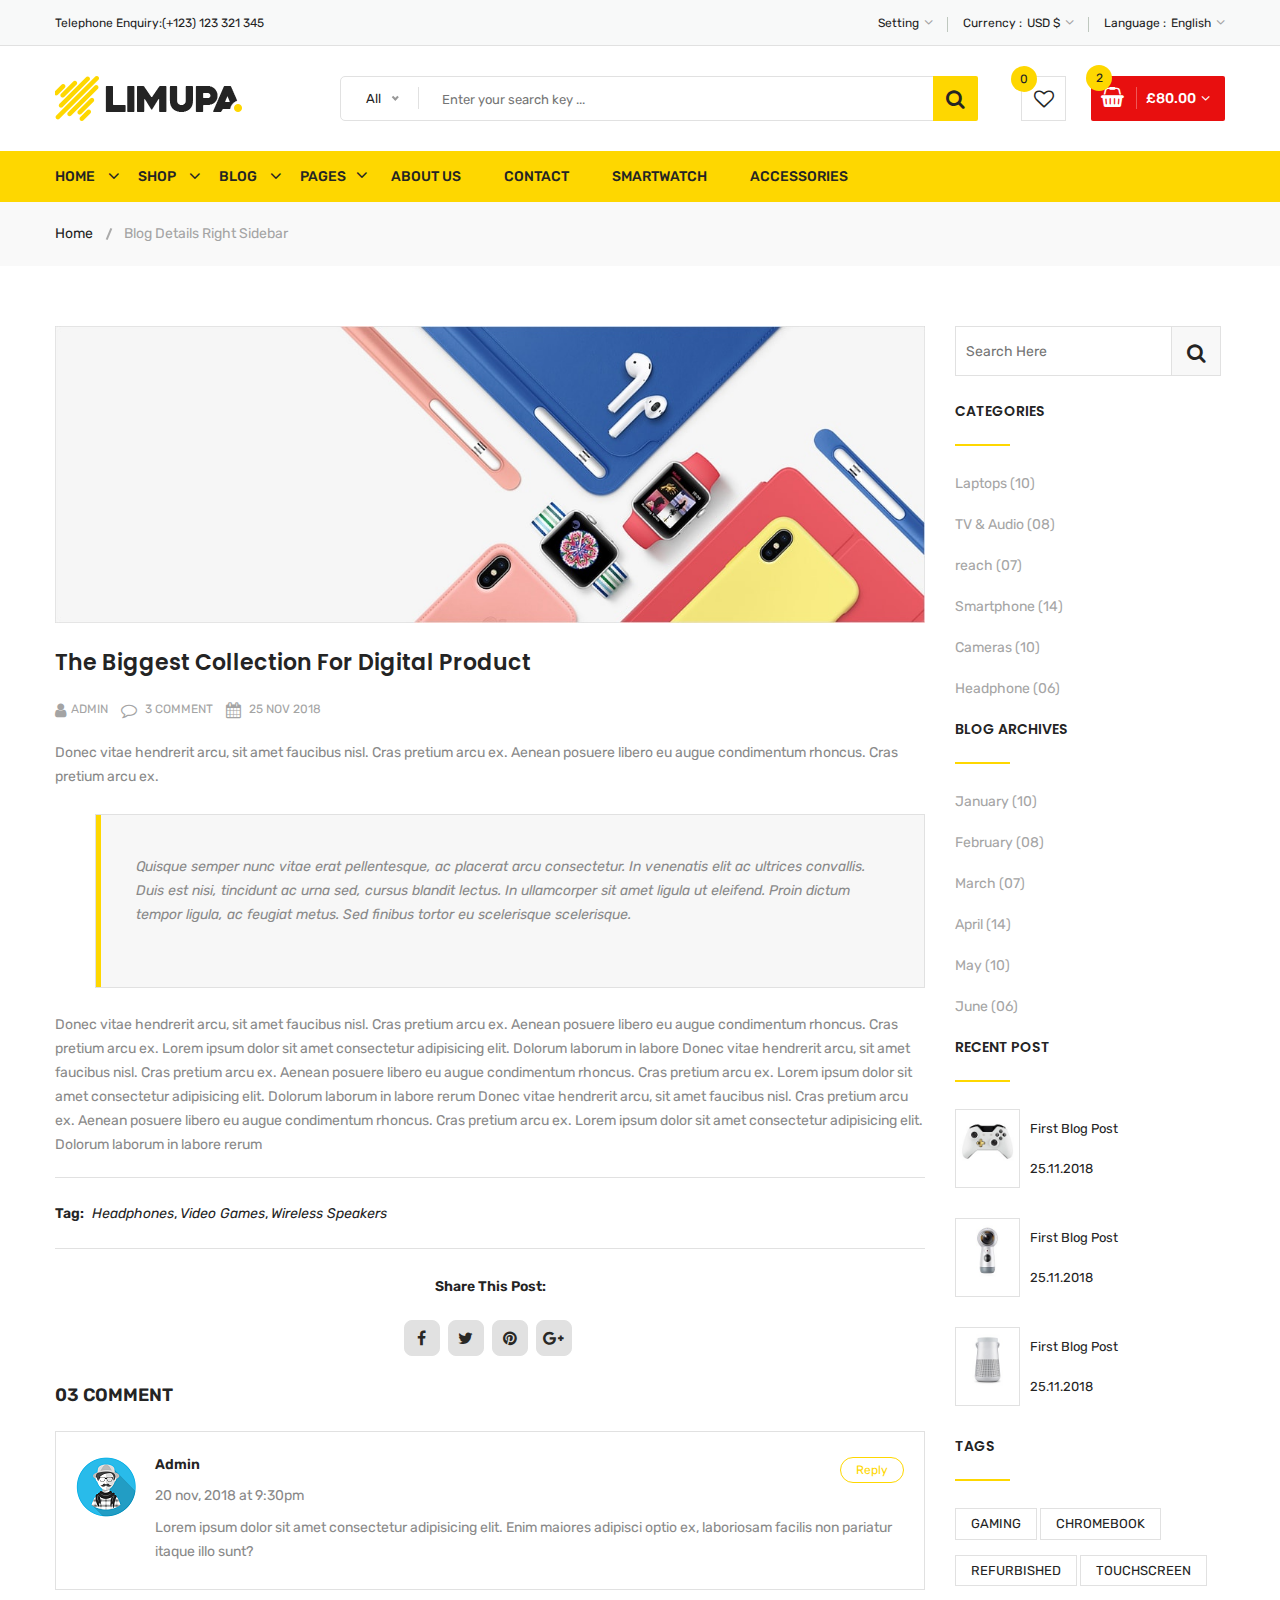
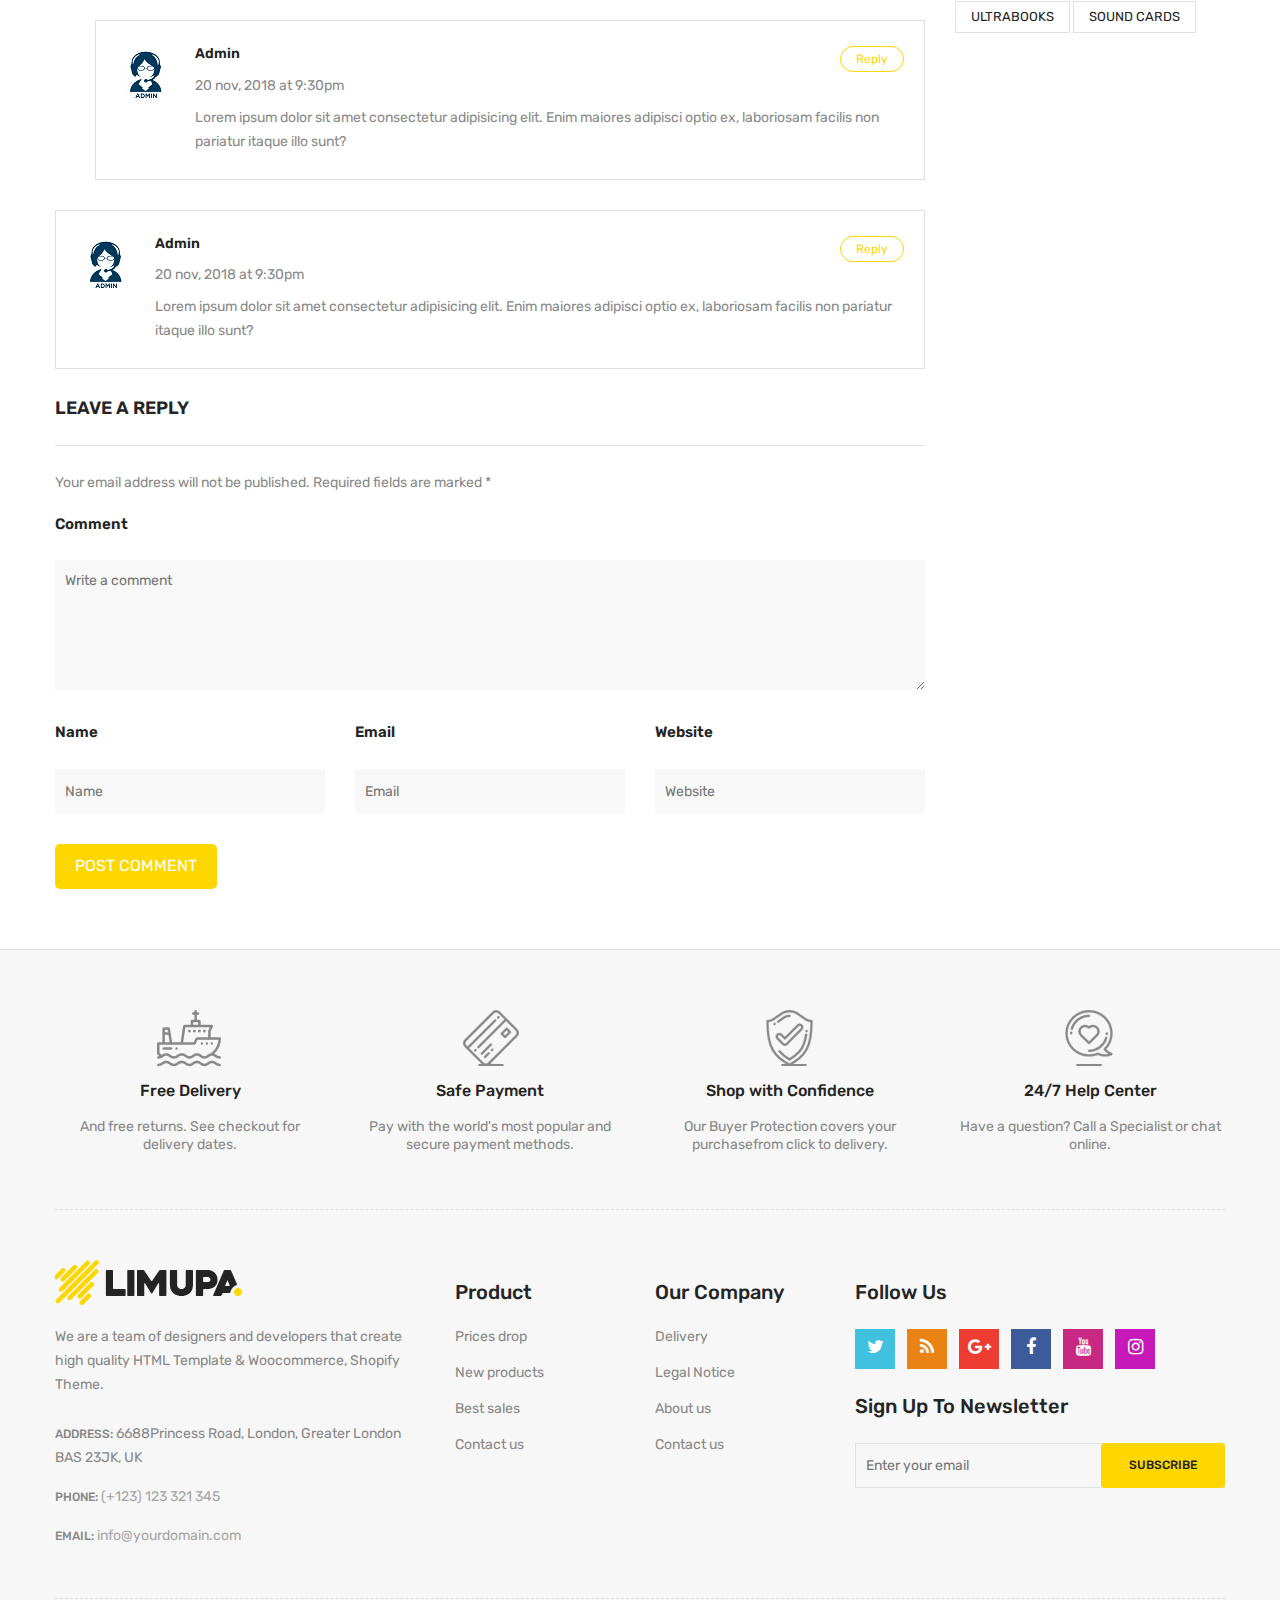
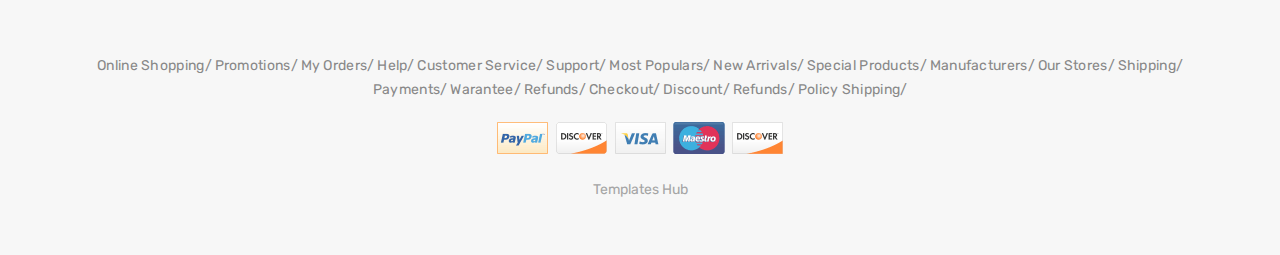
<file: limupa-digital-products-store-ecommerce/blog-details-right-sidebar.html>
<!doctype html>
<html class="no-js" lang="zxx">
    
<!-- blog-details-right-sidebar32:00-->
<head>
        <meta charset="utf-8">
        <meta http-equiv="x-ua-compatible" content="ie=edge">
        <title>Blog Details Right Sidebar || limupa - Digital Products Store eCommerce Bootstrap 4 Template</title>
        <meta name="description" content="">
        <meta name="viewport" content="width=device-width, initial-scale=1">
        <!-- Favicon -->
        <link rel="shortcut icon" type="image/x-icon" href="images/favicon.png">
        <!-- Material Design Iconic Font-V2.2.0 -->
        <link rel="stylesheet" href="css/material-design-iconic-font.min.css">
        <!-- Font Awesome -->
        <link rel="stylesheet" href="css/font-awesome.min.css">
        <!-- Font Awesome Stars-->
        <link rel="stylesheet" href="css/fontawesome-stars.css">
        <!-- Meanmenu CSS -->
        <link rel="stylesheet" href="css/meanmenu.css">
        <!-- owl carousel CSS -->
        <link rel="stylesheet" href="css/owl.carousel.min.css">
        <!-- Slick Carousel CSS -->
        <link rel="stylesheet" href="css/slick.css">
        <!-- Animate CSS -->
        <link rel="stylesheet" href="css/animate.css">
        <!-- Jquery-ui CSS -->
        <link rel="stylesheet" href="css/jquery-ui.min.css">
        <!-- Venobox CSS -->
        <link rel="stylesheet" href="css/venobox.css">
        <!-- Nice Select CSS -->
        <link rel="stylesheet" href="css/nice-select.css">
        <!-- Magnific Popup CSS -->
        <link rel="stylesheet" href="css/magnific-popup.css">
        <!-- Bootstrap V4.1.3 Fremwork CSS -->
        <link rel="stylesheet" href="css/bootstrap.min.css">
        <!-- Helper CSS -->
        <link rel="stylesheet" href="css/helper.css">
        <!-- Main Style CSS -->
        <link rel="stylesheet" href="style.css">
        <!-- Responsive CSS -->
        <link rel="stylesheet" href="css/responsive.css">
        <!-- Modernizr js -->
        <script src="js/vendor/modernizr-2.8.3.min.js"></script>
    </head>
    <body>
    <!--[if lt IE 8]>
		<p class="browserupgrade">You are using an <strong>outdated</strong> browser. Please <a href="http://browsehappy.com/">upgrade your browser</a> to improve your experience.</p>
	<![endif]-->
        <!-- Begin Body Wrapper -->
        <div class="body-wrapper">
            <!-- Begin Header Area -->
            <header>
                <!-- Begin Header Top Area -->
                <div class="header-top">
                    <div class="container">
                        <div class="row">
                            <!-- Begin Header Top Left Area -->
                            <div class="col-lg-3 col-md-4">
                                <div class="header-top-left">
                                    <ul class="phone-wrap">
                                        <li><span>Telephone Enquiry:</span><a href="#">(+123) 123 321 345</a></li>
                                    </ul>
                                </div>
                            </div>
                            <!-- Header Top Left Area End Here -->
                            <!-- Begin Header Top Right Area -->
                            <div class="col-lg-9 col-md-8">
                                <div class="header-top-right">
                                    <ul class="ht-menu">
                                        <!-- Begin Setting Area -->
                                        <li>
                                            <div class="ht-setting-trigger"><span>Setting</span></div>
                                            <div class="setting ht-setting">
                                                <ul class="ht-setting-list">
                                                    <li><a href="login-register.html">My Account</a></li>
                                                    <li><a href="checkout.html">Checkout</a></li>
                                                    <li><a href="login-register.html">Sign In</a></li>
                                                </ul>
                                            </div>
                                        </li>
                                        <!-- Setting Area End Here -->
                                        <!-- Begin Currency Area -->
                                        <li>
                                            <span class="currency-selector-wrapper">Currency :</span>
                                            <div class="ht-currency-trigger"><span>USD $</span></div>
                                            <div class="currency ht-currency">
                                                <ul class="ht-setting-list">
                                                    <li><a href="#">EUR €</a></li>
                                                    <li class="active"><a href="#">USD $</a></li>
                                                </ul>
                                            </div>
                                        </li>
                                        <!-- Currency Area End Here -->
                                        <!-- Begin Language Area -->
                                        <li>
                                            <span class="language-selector-wrapper">Language :</span>
                                            <div class="ht-language-trigger"><span>English</span></div>
                                            <div class="language ht-language">
                                                <ul class="ht-setting-list">
                                                    <li class="active"><a href="#"><img src="images/menu/flag-icon/1.jpg" alt="">English</a></li>
                                                    <li><a href="#"><img src="images/menu/flag-icon/2.jpg" alt="">Français</a></li>
                                                </ul>
                                            </div>
                                        </li>
                                        <!-- Language Area End Here -->
                                    </ul>
                                </div>
                            </div>
                            <!-- Header Top Right Area End Here -->
                        </div>
                    </div>
                </div>
                <!-- Header Top Area End Here -->
                <!-- Begin Header Middle Area -->
                <div class="header-middle pl-sm-0 pr-sm-0 pl-xs-0 pr-xs-0">
                    <div class="container">
                        <div class="row">
                            <!-- Begin Header Logo Area -->
                            <div class="col-lg-3">
                                <div class="logo pb-sm-30 pb-xs-30">
                                    <a href="index.html">
                                        <img src="images/menu/logo/1.jpg" alt="">
                                    </a>
                                </div>
                            </div>
                            <!-- Header Logo Area End Here -->
                            <!-- Begin Header Middle Right Area -->
                            <div class="col-lg-9 pl-0 ml-sm-15 ml-xs-15">
                                <!-- Begin Header Middle Searchbox Area -->
                                <form action="#" class="hm-searchbox">
                                    <select class="nice-select select-search-category">
                                        <option value="0">All</option>                         
                                        <option value="10">Laptops</option>                     
                                        <option value="17">- -  Prime Video</option>                    
                                        <option value="20">- - - -  All Videos</option>                     
                                        <option value="21">- - - -  Blouses</option>                        
                                        <option value="22">- - - -  Evening Dresses</option>                
                                        <option value="23">- - - -  Summer Dresses</option>                     
                                        <option value="24">- - - -  T-shirts</option>                       
                                        <option value="25">- - - -  Rent or Buy</option>                        
                                        <option value="26">- - - -  Your Watchlist</option>                     
                                        <option value="27">- - - -  Watch Anywhere</option>                     
                                        <option value="28">- - - -  Getting Started</option>         
                                        <option value="18">- - - -  Computers</option>                      
                                        <option value="29">- - - -  More to Explore</option>         
                                        <option value="30">- - - -  TV &amp; Video</option>                     
                                        <option value="31">- - - -  Audio &amp; Theater</option>               
                                        <option value="32">- - - -  Camera, Photo </option>
                                        <option value="33">- - - -  Cell Phones</option>                        
                                        <option value="34">- - - -  Headphones</option>                     
                                        <option value="35">- - - -  Video Games</option>                        
                                        <option value="36">- - - -  Wireless Speakers</option>            
                                        <option value="19">- - - -  Electronics</option>                        
                                        <option value="37">- - - -  Amazon Home</option>                        
                                        <option value="38">- - - -  Kitchen &amp; Dining</option>           
                                        <option value="39">- - - -  Furniture</option>                      
                                        <option value="40">- - - -  Bed &amp; Bath</option>                     
                                        <option value="41">- - - -  Appliances</option>                 
                                        <option value="11">TV &amp; Audio</option>                  
                                        <option value="42">- -  SamSung</option>                        
                                        <option value="45">- - - -  Office</option>                     
                                        <option value="47">- - - -  Gaming</option>                 
                                        <option value="48">- - - -  Chromebook</option>                     
                                        <option value="49">- - - -  Refurbished</option>                    
                                        <option value="50">- - - -  Touchscreen</option>                        
                                        <option value="51">- - - -  Ultrabooks</option>                     
                                        <option value="52">- - - -  Blouses</option>                        
                                        <option value="43">- -  Toshiba</option>                        
                                        <option value="53">- - - -  Hard Drives</option>                        
                                        <option value="54">- - - -  Graphic Cards</option>                      
                                        <option value="55">- - - -  Processors (CPU)</option>  
                                        <option value="56">- - - -  Memory</option>                     
                                        <option value="57">- - - -  Motherboards</option>                       
                                        <option value="58">- - - -  Fans &amp; Cooling</option> 
                                        <option value="59">- - - -  CD/DVD Drives</option>                      
                                        <option value="44">- -  Sony Bravia</option>                        
                                        <option value="60">- - - -  Sound Cards</option>                        
                                        <option value="61">- - - -  Cases &amp; Towers</option>   
                                        <option value="62">- - - -  Casual Dresses</option>                     
                                        <option value="63">- - - -  Evening Dresses</option>       
                                        <option value="64">- - - -  T-shirts</option>                       
                                        <option value="65">- - - -  Tops</option>                                 
                                        <option value="12">Smartphone</option>                  
                                        <option value="66">- -  Camera Accessories</option>                     
                                        <option value="68">- - - -  Octa Core</option>                      
                                        <option value="69">- - - -  Quad Core</option>                  
                                        <option value="70">- - - -  Dual Core</option>                      
                                        <option value="71">- - - -  7.0 Screen</option>                     
                                        <option value="72">- - - -  9.0 Screen</option>                     
                                        <option value="73">- - - -  Bags &amp; Cases</option>                   
                                        <option value="67">- -  Camcorders</option>                     
                                        <option value="74">- - - -  Batteries</option>                      
                                        <option value="75">- - - -  Microphones</option>                        
                                        <option value="76">- - - -  Stabilizers</option>                        
                                        <option value="77">- - - -  Video Tapes</option>                        
                                        <option value="78">- - - -  Memory Card Readers</option> 
                                        <option value="79">- - - -  Tripods</option>           
                                        <option value="13">Cameras</option>                          
                                        <option value="14">headphone</option>                                
                                        <option value="15">Smartwatch</option>                           
                                        <option value="16">Accessories</option>
                                    </select>
                                    <input type="text" placeholder="Enter your search key ...">
                                    <button class="li-btn" type="submit"><i class="fa fa-search"></i></button>
                                </form>
                                <!-- Header Middle Searchbox Area End Here -->
                                <!-- Begin Header Middle Right Area -->
                                <div class="header-middle-right">
                                    <ul class="hm-menu">
                                        <!-- Begin Header Middle Wishlist Area -->
                                        <li class="hm-wishlist">
                                            <a href="wishlist.html">
                                                <span class="cart-item-count wishlist-item-count">0</span>
                                                <i class="fa fa-heart-o"></i>
                                            </a>
                                        </li>
                                        <!-- Header Middle Wishlist Area End Here -->
                                        <!-- Begin Header Mini Cart Area -->
                                        <li class="hm-minicart">
                                            <div class="hm-minicart-trigger">
                                                <span class="item-icon"></span>
                                                <span class="item-text">£80.00
                                                    <span class="cart-item-count">2</span>
                                                </span>
                                            </div>
                                            <span></span>
                                            <div class="minicart">
                                                <ul class="minicart-product-list">
                                                    <li>
                                                        <a href="single-product.html" class="minicart-product-image">
                                                            <img src="images/product/small-size/5.jpg" alt="cart products">
                                                        </a>
                                                        <div class="minicart-product-details">
                                                            <h6><a href="single-product.html">Aenean eu tristique</a></h6>
                                                            <span>£40 x 1</span>
                                                        </div>
                                                        <button class="close" title="Remove">
                                                            <i class="fa fa-close"></i>
                                                        </button>
                                                    </li>
                                                    <li>
                                                        <a href="single-product.html" class="minicart-product-image">
                                                            <img src="images/product/small-size/6.jpg" alt="cart products">
                                                        </a>
                                                        <div class="minicart-product-details">
                                                            <h6><a href="single-product.html">Aenean eu tristique</a></h6>
                                                            <span>£40 x 1</span>
                                                        </div>
                                                        <button class="close" title="Remove">
                                                            <i class="fa fa-close"></i>
                                                        </button>
                                                    </li>
                                                </ul>
                                                <p class="minicart-total">SUBTOTAL: <span>£80.00</span></p>
                                                <div class="minicart-button">
                                                    <a href="shopping-cart.html" class="li-button li-button-fullwidth li-button-dark">
                                                        <span>View Full Cart</span>
                                                    </a>
                                                    <a href="checkout.html" class="li-button li-button-fullwidth">
                                                        <span>Checkout</span>
                                                    </a>
                                                </div>
                                            </div>
                                        </li>
                                        <!-- Header Mini Cart Area End Here -->
                                    </ul>
                                </div>
                                <!-- Header Middle Right Area End Here -->
                            </div>
                            <!-- Header Middle Right Area End Here -->
                        </div>
                    </div>
                </div>
                <!-- Header Middle Area End Here -->
                <!-- Begin Header Bottom Area -->
                <div class="header-bottom mb-0 header-sticky stick d-none d-lg-block d-xl-block">
                    <div class="container">
                        <div class="row">
                            <div class="col-lg-12">
                                <!-- Begin Header Bottom Menu Area -->
                                <div class="hb-menu">
                                    <nav>
                                        <ul>
                                            <li class="dropdown-holder"><a href="index.html">Home</a>
                                                <ul class="hb-dropdown">
                                                    <li><a href="index.html">Home One</a></li>
                                                    <li><a href="index-2.html">Home Two</a></li>
                                                    <li><a href="index-3.html">Home Three</a></li>
                                                    <li><a href="index-4.html">Home Four</a></li>
                                                </ul>
                                            </li>
                                            <li class="catmenu-dropdown megamenu-holder"><a href="shop-left-sidebar.html">Shop</a>
                                                <ul class="megamenu hb-megamenu">
                                                    <li><a href="shop-left-sidebar.html">Shop Page Layout</a>
                                                        <ul>
                                                            <li><a href="shop-3-column.html">Shop 3 Column</a></li>
                                                            <li><a href="shop-4-column.html">Shop 4 Column</a></li>
                                                            <li><a href="shop-left-sidebar.html">Shop Left Sidebar</a></li>
                                                            <li><a href="shop-right-sidebar.html">Shop Right Sidebar</a></li>
                                                            <li><a href="shop-list.html">Shop List</a></li>
                                                            <li><a href="shop-list-left-sidebar.html">Shop List Left Sidebar</a></li>
                                                            <li><a href="shop-list-right-sidebar.html">Shop List Right Sidebar</a></li>
                                                        </ul>
                                                    </li>
                                                    <li><a href="single-product-gallery-left.html">Single Product Style</a>
                                                        <ul>
                                                            <li><a href="single-product-carousel.html">Single Product Carousel</a></li>
                                                            <li><a href="single-product-gallery-left.html">Single Product Gallery Left</a></li>
                                                            <li><a href="single-product-gallery-right.html">Single Product Gallery Right</a></li>
                                                            <li><a href="single-product-tab-style-top.html">Single Product Tab Style Top</a></li>
                                                            <li><a href="single-product-tab-style-left.html">Single Product Tab Style Left</a></li>
                                                            <li><a href="single-product-tab-style-right.html">Single Product Tab Style Right</a></li>
                                                        </ul>
                                                    </li>
                                                    <li><a href="single-product.html">Single Products</a>
                                                        <ul>
                                                            <li><a href="single-product.html">Single Product</a></li>
                                                            <li><a href="single-product-sale.html">Single Product Sale</a></li>
                                                            <li><a href="single-product-group.html">Single Product Group</a></li>
                                                            <li><a href="single-product-normal.html">Single Product Normal</a></li>
                                                            <li><a href="single-product-affiliate.html">Single Product Affiliate</a></li>
                                                        </ul>
                                                    </li>
                                                </ul>
                                            </li>
                                            <li class="dropdown-holder"><a href="blog-left-sidebar.html">Blog</a>
                                                <ul class="hb-dropdown">
                                                    <li class="sub-dropdown-holder"><a href="blog-left-sidebar.html">Blog Grid View</a>
                                                        <ul class="hb-dropdown hb-sub-dropdown">
                                                            <li><a href="blog-2-column.html">Blog 2 Column</a></li>
                                                            <li><a href="blog-3-column.html">Blog 3 Column</a></li>
                                                            <li><a href="blog-left-sidebar.html">Grid Left Sidebar</a></li>
                                                            <li><a href="blog-right-sidebar.html">Grid Right Sidebar</a></li>
                                                        </ul>
                                                    </li>
                                                    <li class="sub-dropdown-holder"><a href="blog-list-left-sidebar.html">Blog List View</a>
                                                        <ul class="hb-dropdown hb-sub-dropdown">
                                                            <li><a href="blog-list.html">Blog List</a></li>
                                                            <li><a href="blog-list-left-sidebar.html">List Left Sidebar</a></li>
                                                            <li><a href="blog-list-right-sidebar.html">List Right Sidebar</a></li>
                                                        </ul>
                                                    </li>
                                                    <li class="sub-dropdown-holder"><a href="blog-details-left-sidebar.html">Blog Details</a>
                                                        <ul class="hb-dropdown hb-sub-dropdown">
                                                            <li><a href="blog-details-left-sidebar.html">Left Sidebar</a></li>
                                                            <li><a href="blog-details-right-sidebar.html">Right Sidebar</a></li>
                                                        </ul>
                                                    </li>
                                                    <li class="sub-dropdown-holder"><a href="blog-gallery-format.html">Blog Format</a>
                                                        <ul class="hb-dropdown hb-sub-dropdown">
                                                            <li><a href="blog-audio-format.html">Blog Audio Format</a></li>
                                                            <li><a href="blog-video-format.html">Blog Video Format</a></li>
                                                            <li><a href="blog-gallery-format.html">Blog Gallery Format</a></li>
                                                        </ul>
                                                    </li>
                                                </ul>
                                            </li>
                                            <li class="catmenu-dropdown megamenu-static-holder"><a href="index.html">Pages</a>
                                                <ul class="megamenu hb-megamenu">
                                                    <li><a href="blog-left-sidebar.html">Blog Layouts</a>
                                                        <ul>
                                                            <li><a href="blog-2-column.html">Blog 2 Column</a></li>
                                                            <li><a href="blog-3-column.html">Blog 3 Column</a></li>
                                                            <li><a href="blog-left-sidebar.html">Grid Left Sidebar</a></li>
                                                            <li><a href="blog-right-sidebar.html">Grid Right Sidebar</a></li>
                                                            <li><a href="blog-list.html">Blog List</a></li>
                                                            <li><a href="blog-list-left-sidebar.html">List Left Sidebar</a></li>
                                                            <li><a href="blog-list-right-sidebar.html">List Right Sidebar</a></li>
                                                        </ul>
                                                    </li>
                                                    <li><a href="blog-details-left-sidebar.html">Blog Details Pages</a>
                                                        <ul>
                                                            <li><a href="blog-details-left-sidebar.html">Left Sidebar</a></li>
                                                            <li class="active"><a href="blog-details-right-sidebar.html">Right Sidebar</a></li>
                                                            <li><a href="blog-audio-format.html">Blog Audio Format</a></li>
                                                            <li><a href="blog-video-format.html">Blog Video Format</a></li>
                                                            <li><a href="blog-gallery-format.html">Blog Gallery Format</a></li>
                                                        </ul>
                                                    </li>
                                                    <li><a href="index.html">Other Pages</a>
                                                        <ul>
                                                            <li><a href="login-register.html">My Account</a></li>
                                                            <li><a href="checkout.html">Checkout</a></li>
                                                            <li><a href="compare.html">Compare</a></li>
                                                            <li><a href="wishlist.html">Wishlist</a></li>
                                                            <li><a href="shopping-cart.html">Shopping Cart</a></li>
                                                        </ul>
                                                    </li>
                                                    <li><a href="index.html">Other Pages 2</a>
                                                        <ul>
                                                            <li><a href="contact.html">Contact</a></li>
                                                            <li><a href="about-us.html">About Us</a></li>
                                                            <li><a href="faq.html">FAQ</a></li>
                                                            <li><a href="404.html">404 Error</a></li>
                                                        </ul>
                                                    </li>
                                                </ul>
                                            </li>
                                            <li><a href="about-us.html">About Us</a></li>
                                            <li><a href="contact.html">Contact</a></li>
                                            <li><a href="shop-left-sidebar.html">Smartwatch</a></li>
                                            <li><a href="shop-left-sidebar.html">Accessories</a></li>
                                        </ul>
                                    </nav>
                                </div>
                                <!-- Header Bottom Menu Area End Here -->
                            </div>
                        </div>
                    </div>
                </div>
                <!-- Header Bottom Area End Here -->
                <!-- Begin Mobile Menu Area -->
                <div class="mobile-menu-area d-lg-none d-xl-none col-12">
                    <div class="container"> 
                        <div class="row">
                            <div class="mobile-menu">
                            </div>
                        </div>
                    </div>
                </div>
                <!-- Mobile Menu Area End Here -->
            </header>
            <!-- Header Area End Here -->
            <!-- Begin Li's Breadcrumb Area -->
            <div class="breadcrumb-area">
                <div class="container">
                    <div class="breadcrumb-content">
                        <ul>
                            <li><a href="index.html">Home</a></li>
                            <li class="active">Blog Details Right Sidebar</li>
                        </ul>
                    </div>
                </div>
            </div>
            <!-- Li's Breadcrumb Area End Here -->
            <!-- Begin Li's Main Blog Page Area -->
            <div class="li-main-blog-page li-main-blog-details-page pt-60 pb-60 pb-sm-45 pb-xs-45">
                <div class="container">
                    <div class="row">
                        <!-- Begin Li's Blog Sidebar Area -->
                        <div class="col-lg-3 order-lg-2 order-2">
                            <div class="li-blog-sidebar-wrapper">
                                <div class="li-blog-sidebar">
                                    <div class="li-sidebar-search-form">
                                        <form action="#">
                                            <input type="text" class="li-search-field" placeholder="search here">
                                            <button type="submit" class="li-search-btn"><i class="fa fa-search"></i></button>
                                        </form>
                                    </div>
                                </div>
                                <div class="li-blog-sidebar pt-25">
                                    <h4 class="li-blog-sidebar-title">Categories</h4>
                                    <ul class="li-blog-archive">
                                        <li><a href="#">Laptops (10)</a></li>
                                        <li><a href="#">TV & Audio (08)</a></li>
                                        <li><a href="#">reach (07)</a></li>
                                        <li><a href="#">Smartphone (14)</a></li>
                                        <li><a href="#">Cameras (10)</a></li>
                                        <li><a href="#">Headphone (06)</a></li>
                                    </ul>
                                </div>
                                <div class="li-blog-sidebar">
                                    <h4 class="li-blog-sidebar-title">Blog Archives</h4>
                                    <ul class="li-blog-archive">
                                        <li><a href="#">January (10)</a></li>
                                        <li><a href="#">February (08)</a></li>
                                        <li><a href="#">March (07)</a></li>
                                        <li><a href="#">April (14)</a></li>
                                        <li><a href="#">May (10)</a></li>
                                        <li><a href="#">June (06)</a></li>
                                    </ul>
                                </div>
                                <div class="li-blog-sidebar">
                                    <h4 class="li-blog-sidebar-title">Recent Post</h4>
                                    <div class="li-recent-post pb-30">
                                        <div class="li-recent-post-thumb">
                                            <a href="blog-details.html">
                                                <img class="img-full" src="images/product/small-size/3.jpg" alt="Li's Product Image">
                                            </a>
                                        </div>
                                        <div class="li-recent-post-des">
                                            <span><a href="blog-details.html">First Blog Post</a></span>
                                            <span class="li-post-date">25.11.2018</span>
                                        </div>
                                    </div>
                                    <div class="li-recent-post pb-30">
                                        <div class="li-recent-post-thumb">
                                            <a href="blog-details.html">
                                                <img class="img-full" src="images/product/small-size/2.jpg" alt="Li's Product Image">
                                            </a>
                                        </div>
                                        <div class="li-recent-post-des">
                                            <span><a href="blog-details.html">First Blog Post</a></span>
                                            <span class="li-post-date">25.11.2018</span>
                                        </div>
                                    </div>
                                    <div class="li-recent-post pb-30">
                                        <div class="li-recent-post-thumb">
                                            <a href="blog-details.html">
                                                <img class="img-full" src="images/product/small-size/5.jpg" alt="Li's Product Image">
                                            </a>
                                        </div>
                                        <div class="li-recent-post-des">
                                            <span><a href="blog-details.html">First Blog Post</a></span>
                                            <span class="li-post-date">25.11.2018</span>
                                        </div>
                                    </div>
                                </div>
                                <div class="li-blog-sidebar">
                                    <h4 class="li-blog-sidebar-title">Tags</h4>
                                    <ul class="li-blog-tags">
                                        <li><a href="#">Gaming</a></li>
                                        <li><a href="#">Chromebook</a></li>
                                        <li><a href="#">Refurbished</a></li>
                                        <li><a href="#">Touchscreen</a></li>
                                        <li><a href="#">Ultrabooks</a></li>
                                        <li><a href="#">Sound Cards</a></li>  
                                    </ul>
                                </div>
                            </div>
                        </div>
                        <!-- Li's Blog Sidebar Area End Here -->
                        <!-- Begin Li's Main Content Area -->
                        <div class="col-lg-9 order-lg-1 order-1">
                            <div class="row li-main-content">
                                <div class="col-lg-12">
                                    <div class="li-blog-single-item pb-30">
                                        <div class="li-blog-banner">
                                            <a href="blog-details.html"><img class="img-full" src="images/blog-banner/bg-banner.jpg" alt=""></a>
                                        </div>
                                        <div class="li-blog-content">
                                            <div class="li-blog-details">
                                                <h3 class="li-blog-heading pt-25"><a href="#">The Biggest Collection For Digital Product</a></h3>
                                                <div class="li-blog-meta">
                                                    <a class="author" href="#"><i class="fa fa-user"></i>Admin</a>
                                                    <a class="comment" href="#"><i class="fa fa-comment-o"></i> 3 comment</a>
                                                    <a class="post-time" href="#"><i class="fa fa-calendar"></i> 25 nov 2018</a>
                                                </div>
                                                <p>Donec vitae hendrerit arcu, sit amet faucibus nisl. Cras pretium arcu ex. Aenean posuere libero eu augue condimentum rhoncus. Cras pretium arcu ex.</p>
                                                <!-- Begin Blog Blockquote Area -->
                                                <div class="li-blog-blockquote">
                                                    <blockquote>
                                                        <p>Quisque semper nunc vitae erat pellentesque, ac placerat arcu consectetur. In venenatis elit ac ultrices convallis. Duis est nisi, tincidunt ac urna sed, cursus blandit lectus. In ullamcorper sit amet ligula ut eleifend. Proin dictum tempor ligula, ac feugiat metus. Sed finibus tortor eu scelerisque scelerisque.</p>
                                                    </blockquote>
                                                </div>
                                                <!-- Blog Blockquote Area End Here -->
                                                <p>Donec vitae hendrerit arcu, sit amet faucibus nisl. Cras pretium arcu ex. Aenean posuere libero eu augue condimentum rhoncus. Cras pretium arcu ex. Lorem ipsum dolor sit amet consectetur adipisicing elit. Dolorum laborum in labore Donec vitae hendrerit arcu, sit amet faucibus nisl. Cras pretium arcu ex. Aenean posuere libero eu augue condimentum rhoncus. Cras pretium arcu ex. Lorem ipsum dolor sit amet consectetur adipisicing elit. Dolorum laborum in labore rerum Donec vitae hendrerit arcu, sit amet faucibus nisl. Cras pretium arcu ex. Aenean posuere libero eu augue condimentum rhoncus. Cras pretium arcu ex. Lorem ipsum dolor sit amet consectetur adipisicing elit. Dolorum laborum in labore rerum </p>
                                                <div class="li-tag-line">
                                                    <h4>tag:</h4>
                                                    <a href="#">Headphones</a>,
                                                    <a href="#">Video Games</a>,
                                                    <a href="#">Wireless Speakers</a>
                                                </div>
                                                <div class="li-blog-sharing text-center pt-30">
                                                    <h4>share this post:</h4>
                                                    <a href="#"><i class="fa fa-facebook"></i></a>
                                                    <a href="#"><i class="fa fa-twitter"></i></a>
                                                    <a href="#"><i class="fa fa-pinterest"></i></a>
                                                    <a href="#"><i class="fa fa-google-plus"></i></a>
                                                </div>
                                            </div>
                                        </div>
                                    </div>
                                    <!-- Begin Li's Blog Comment Section -->
                                    <div class="li-comment-section">
                                        <h3>03 comment</h3>
                                        <ul>
                                            <li>
                                                <div class="author-avatar pt-15">
                                                    <img src="images/product-details/user.png" alt="User">
                                                </div>
                                                <div class="comment-body pl-15">
                                                        <span class="reply-btn pt-15 pt-xs-5"><a href="#">reply</a></span>
                                                    <h5 class="comment-author pt-15">admin</h5>
                                                    <div class="comment-post-date">
                                                        20 nov, 2018 at 9:30pm
                                                    </div>
                                                    <p>Lorem ipsum dolor sit amet consectetur adipisicing elit. Enim maiores adipisci optio ex, laboriosam facilis non pariatur itaque illo sunt?</p>
                                                </div>
                                            </li>
                                            <li class="comment-children">
                                                <div class="author-avatar pt-15">
                                                    <img src="images/product-details/admin.png" alt="Admin">
                                                </div>
                                                <div class="comment-body pl-15">
                                                        <span class="reply-btn pt-15 pt-xs-5"><a href="#">reply</a></span>
                                                    <h5 class="comment-author pt-15">admin</h5>
                                                    <div class="comment-post-date">
                                                        20 nov, 2018 at 9:30pm
                                                    </div>
                                                    <p>Lorem ipsum dolor sit amet consectetur adipisicing elit. Enim maiores adipisci optio ex, laboriosam facilis non pariatur itaque illo sunt?</p>
                                                </div>
                                            </li>
                                            <li>
                                                <div class="author-avatar pt-15">
                                                    <img src="images/product-details/admin.png" alt="Admin">
                                                </div>
                                                <div class="comment-body pl-15">
                                                    <span class="reply-btn pt-15 pt-xs-5"><a href="#">reply</a></span>
                                                    <h5 class="comment-author pt-15">admin</h5>
                                                    <div class="comment-post-date">
                                                        20 nov, 2018 at 9:30pm
                                                    </div>
                                                    <p>Lorem ipsum dolor sit amet consectetur adipisicing elit. Enim maiores adipisci optio ex, laboriosam facilis non pariatur itaque illo sunt?</p>
                                                </div>
                                            </li>
                                        </ul>
                                    </div>
                                    <!-- Li's Blog Comment Section End Here -->
                                    <!-- Begin Blog comment Box Area -->
                                    <div class="li-blog-comment-wrapper">
                                        <h3>leave a reply</h3>
                                        <p>Your email address will not be published. Required fields are marked *</p>
                                        <form action="#">
                                            <div class="comment-post-box">
                                                <div class="row">
                                                    <div class="col-lg-12">
                                                        <label>comment</label>
                                                        <textarea name="commnet" placeholder="Write a comment"></textarea>
                                                    </div>
                                                    <div class="col-lg-4 col-md-4 col-sm-4 mt-5 mb-sm-20 mb-xs-20">
                                                        <label>Name</label>
                                                        <input type="text" class="coment-field" placeholder="Name">
                                                    </div>
                                                    <div class="col-lg-4 col-md-4 col-sm-4 mt-5 mb-sm-20 mb-xs-20">
                                                        <label>Email</label>
                                                        <input type="text" class="coment-field" placeholder="Email">
                                                    </div>
                                                    <div class="col-lg-4 col-md-4 col-sm-4 mt-5 mb-sm-20">
                                                        <label>Website</label>
                                                        <input type="text" class="coment-field" placeholder="Website">
                                                    </div>
                                                    <div class="col-lg-12">
                                                        <div class="coment-btn pt-30 pb-xs-30 pb-sm-30 f-left">
                                                            <input class="li-btn-2" type="submit" name="submit" value="post comment">
                                                        </div>
                                                    </div>
                                                </div>
                                            </div>
                                        </form>
                                    </div>
                                    <!-- Blog comment Box Area End Here -->
                                </div>
                            </div>
                        </div>
                        <!-- Li's Main Content Area End Here -->
                    </div>
                </div>
            </div>
            <!-- Li's Main Blog Page Area End Here -->
            <!-- Begin Footer Area -->
            <div class="footer">
                <!-- Begin Footer Static Top Area -->
                <div class="footer-static-top">
                    <div class="container">
                        <!-- Begin Footer Shipping Area -->
                        <div class="footer-shipping pt-60 pb-55 pb-xs-25">
                            <div class="row">
                                <!-- Begin Li's Shipping Inner Box Area -->
                                <div class="col-lg-3 col-md-6 col-sm-6 pb-sm-55 pb-xs-55">
                                    <div class="li-shipping-inner-box">
                                        <div class="shipping-icon">
                                            <img src="images/shipping-icon/1.png" alt="Shipping Icon">
                                        </div>
                                        <div class="shipping-text">
                                            <h2>Free Delivery</h2>
                                            <p>And free returns. See checkout for delivery dates.</p>
                                        </div>
                                    </div>
                                </div>
                                <!-- Li's Shipping Inner Box Area End Here -->
                                <!-- Begin Li's Shipping Inner Box Area -->
                                <div class="col-lg-3 col-md-6 col-sm-6 pb-sm-55 pb-xs-55">
                                    <div class="li-shipping-inner-box">
                                        <div class="shipping-icon">
                                            <img src="images/shipping-icon/2.png" alt="Shipping Icon">
                                        </div>
                                        <div class="shipping-text">
                                            <h2>Safe Payment</h2>
                                            <p>Pay with the world's most popular and secure payment methods.</p>
                                        </div>
                                    </div>
                                </div>
                                <!-- Li's Shipping Inner Box Area End Here -->
                                <!-- Begin Li's Shipping Inner Box Area -->
                                <div class="col-lg-3 col-md-6 col-sm-6 pb-xs-30">
                                    <div class="li-shipping-inner-box">
                                        <div class="shipping-icon">
                                            <img src="images/shipping-icon/3.png" alt="Shipping Icon">
                                        </div>
                                        <div class="shipping-text">
                                            <h2>Shop with Confidence</h2>
                                            <p>Our Buyer Protection covers your purchasefrom click to delivery.</p>
                                        </div>
                                    </div>
                                </div>
                                <!-- Li's Shipping Inner Box Area End Here -->
                                <!-- Begin Li's Shipping Inner Box Area -->
                                <div class="col-lg-3 col-md-6 col-sm-6 pb-xs-30">
                                    <div class="li-shipping-inner-box">
                                        <div class="shipping-icon">
                                            <img src="images/shipping-icon/4.png" alt="Shipping Icon">
                                        </div>
                                        <div class="shipping-text">
                                            <h2>24/7 Help Center</h2>
                                            <p>Have a question? Call a Specialist or chat online.</p>
                                        </div>
                                    </div>
                                </div>
                                <!-- Li's Shipping Inner Box Area End Here -->
                            </div>
                        </div>
                        <!-- Footer Shipping Area End Here -->
                    </div>
                </div>
                <!-- Footer Static Top Area End Here -->
                <!-- Begin Footer Static Middle Area -->
                <div class="footer-static-middle">
                    <div class="container">
                        <div class="footer-logo-wrap pt-50 pb-35">
                            <div class="row">
                                <!-- Begin Footer Logo Area -->
                                <div class="col-lg-4 col-md-6">
                                    <div class="footer-logo">
                                        <img src="images/menu/logo/1.jpg" alt="Footer Logo">
                                        <p class="info">
                                            We are a team of designers and developers that create high quality HTML Template & Woocommerce, Shopify Theme.
                                        </p>
                                    </div>
                                    <ul class="des">
                                        <li>
                                            <span>Address: </span>
                                            6688Princess Road, London, Greater London BAS 23JK, UK
                                        </li>
                                        <li>
                                            <span>Phone: </span>
                                            <a href="#">(+123) 123 321 345</a>
                                        </li>
                                        <li>
                                            <span>Email: </span>
                                            <a href="mailto://info@yourdomain.com">info@yourdomain.com</a>
                                        </li>
                                    </ul>
                                </div>
                                <!-- Footer Logo Area End Here -->
                                <!-- Begin Footer Block Area -->
                                <div class="col-lg-2 col-md-3 col-sm-6">
                                    <div class="footer-block">
                                        <h3 class="footer-block-title">Product</h3>
                                        <ul>
                                            <li><a href="#">Prices drop</a></li>
                                            <li><a href="#">New products</a></li>
                                            <li><a href="#">Best sales</a></li>
                                            <li><a href="#">Contact us</a></li>
                                        </ul>
                                    </div>
                                </div>
                                <!-- Footer Block Area End Here -->
                                <!-- Begin Footer Block Area -->
                                <div class="col-lg-2 col-md-3 col-sm-6">
                                    <div class="footer-block">
                                        <h3 class="footer-block-title">Our company</h3>
                                        <ul>
                                            <li><a href="#">Delivery</a></li>
                                            <li><a href="#">Legal Notice</a></li>
                                            <li><a href="#">About us</a></li>
                                            <li><a href="#">Contact us</a></li>
                                        </ul>
                                    </div>
                                </div>
                                <!-- Footer Block Area End Here -->
                                <!-- Begin Footer Block Area -->
                                <div class="col-lg-4">
                                    <div class="footer-block">
                                        <h3 class="footer-block-title">Follow Us</h3>
                                        <ul class="social-link">
                                            <li class="twitter">
                                                <a href="https://twitter.com/" data-toggle="tooltip" target="_blank" title="Twitter">
                                                    <i class="fa fa-twitter"></i>
                                                </a>
                                            </li>
                                            <li class="rss">
                                                <a href="https://rss.com/" data-toggle="tooltip" target="_blank" title="RSS">
                                                    <i class="fa fa-rss"></i>
                                                </a>
                                            </li>
                                            <li class="google-plus">
                                                <a href="https://www.plus.google.com/discover" data-toggle="tooltip" target="_blank" title="Google Plus">
                                                    <i class="fa fa-google-plus"></i>
                                                </a>
                                            </li>
                                            <li class="facebook">
                                                <a href="https://www.facebook.com/" data-toggle="tooltip" target="_blank" title="Facebook">
                                                    <i class="fa fa-facebook"></i>
                                                </a>
                                            </li>
                                            <li class="youtube">
                                                <a href="https://www.youtube.com/" data-toggle="tooltip" target="_blank" title="Youtube">
                                                    <i class="fa fa-youtube"></i>
                                                </a>
                                            </li>
                                            <li class="instagram">
                                                <a href="https://www.instagram.com/" data-toggle="tooltip" target="_blank" title="Instagram">
                                                    <i class="fa fa-instagram"></i>
                                                </a>
                                            </li>
                                        </ul>
                                    </div>
                                    <!-- Begin Footer Newsletter Area -->
                                    <div class="footer-newsletter">
                                        <h4>Sign up to newsletter</h4>
                                        <form action="#" method="post" id="mc-embedded-subscribe-form" name="mc-embedded-subscribe-form" class="footer-subscribe-form validate" target="_blank" novalidate>
                                           <div id="mc_embed_signup_scroll">
                                              <div id="mc-form" class="mc-form subscribe-form form-group" >
                                                <input id="mc-email" type="email" autocomplete="off" placeholder="Enter your email" />
                                                <button  class="btn" id="mc-submit">Subscribe</button>
                                              </div>
                                           </div>
                                        </form>
                                    </div>
                                    <!-- Footer Newsletter Area End Here -->
                                </div>
                                <!-- Footer Block Area End Here -->
                            </div>
                        </div>
                    </div>
                </div>
                <!-- Footer Static Middle Area End Here -->
                <!-- Begin Footer Static Bottom Area -->
                <div class="footer-static-bottom pt-55 pb-55">
                    <div class="container">
                        <div class="row">
                            <div class="col-lg-12">
                                <!-- Begin Footer Links Area -->
                                <div class="footer-links">
                                    <ul>
                                        <li><a href="#">Online Shopping</a></li>
                                        <li><a href="#">Promotions</a></li>
                                        <li><a href="#">My Orders</a></li>
                                        <li><a href="#">Help</a></li>
                                        <li><a href="#">Customer Service</a></li>
                                        <li><a href="#">Support</a></li>
                                        <li><a href="#">Most Populars</a></li>
                                        <li><a href="#">New Arrivals</a></li>
                                        <li><a href="#">Special Products</a></li>
                                        <li><a href="#">Manufacturers</a></li>
                                        <li><a href="#">Our Stores</a></li>
                                        <li><a href="#">Shipping</a></li>
                                        <li><a href="#">Payments</a></li>
                                        <li><a href="#">Warantee</a></li>
                                        <li><a href="#">Refunds</a></li>
                                        <li><a href="#">Checkout</a></li>
                                        <li><a href="#">Discount</a></li>
                                        <li><a href="#">Refunds</a></li>
                                        <li><a href="#">Policy Shipping</a></li>
                                    </ul>
                                </div>
                                <!-- Footer Links Area End Here -->
                                <!-- Begin Footer Payment Area -->
                                <div class="copyright text-center">
                                    <a href="#">
                                        <img src="images/payment/1.png" alt="">
                                    </a>
                                </div>
                                <!-- Footer Payment Area End Here -->
                                <!-- Begin Copyright Area -->
                                <div class="copyright text-center pt-25">
                                    <span><a target="_blank" href="https://www.templateshub.net">Templates Hub</a></span>
                                </div>
                                <!-- Copyright Area End Here -->
                            </div>
                        </div>
                    </div>
                </div>
                <!-- Footer Static Bottom Area End Here -->
            </div>
            <!-- Footer Area End Here -->
        </div>
        <!-- Body Wrapper End Here -->
        <!-- jQuery-V1.12.4 -->
        <script src="js/vendor/jquery-1.12.4.min.js"></script>
        <!-- Popper js -->
        <script src="js/vendor/popper.min.js"></script>
        <!-- Bootstrap V4.1.3 Fremwork js -->
        <script src="js/bootstrap.min.js"></script>
        <!-- Ajax Mail js -->
        <script src="js/ajax-mail.js"></script>
        <!-- Meanmenu js -->
        <script src="js/jquery.meanmenu.min.js"></script>
        <!-- Wow.min js -->
        <script src="js/wow.min.js"></script>
        <!-- Slick Carousel js -->
        <script src="js/slick.min.js"></script>
        <!-- Owl Carousel-2 js -->
        <script src="js/owl.carousel.min.js"></script>
        <!-- Magnific popup js -->
        <script src="js/jquery.magnific-popup.min.js"></script>
        <!-- Isotope js -->
        <script src="js/isotope.pkgd.min.js"></script>
        <!-- Imagesloaded js -->
        <script src="js/imagesloaded.pkgd.min.js"></script>
        <!-- Mixitup js -->
        <script src="js/jquery.mixitup.min.js"></script>
        <!-- Countdown -->
        <script src="js/jquery.countdown.min.js"></script>
        <!-- Counterup -->
        <script src="js/jquery.counterup.min.js"></script>
        <!-- Waypoints -->
        <script src="js/waypoints.min.js"></script>
        <!-- Barrating -->
        <script src="js/jquery.barrating.min.js"></script>
        <!-- Jquery-ui -->
        <script src="js/jquery-ui.min.js"></script>
        <!-- Venobox -->
        <script src="js/venobox.min.js"></script>
        <!-- Nice Select js -->
        <script src="js/jquery.nice-select.min.js"></script>
        <!-- ScrollUp js -->
        <script src="js/scrollUp.min.js"></script>
        <!-- Main/Activator js -->
        <script src="js/main.js"></script>
    </body>

<!-- blog-details-right-sidebar32:00-->
</html>
</file>
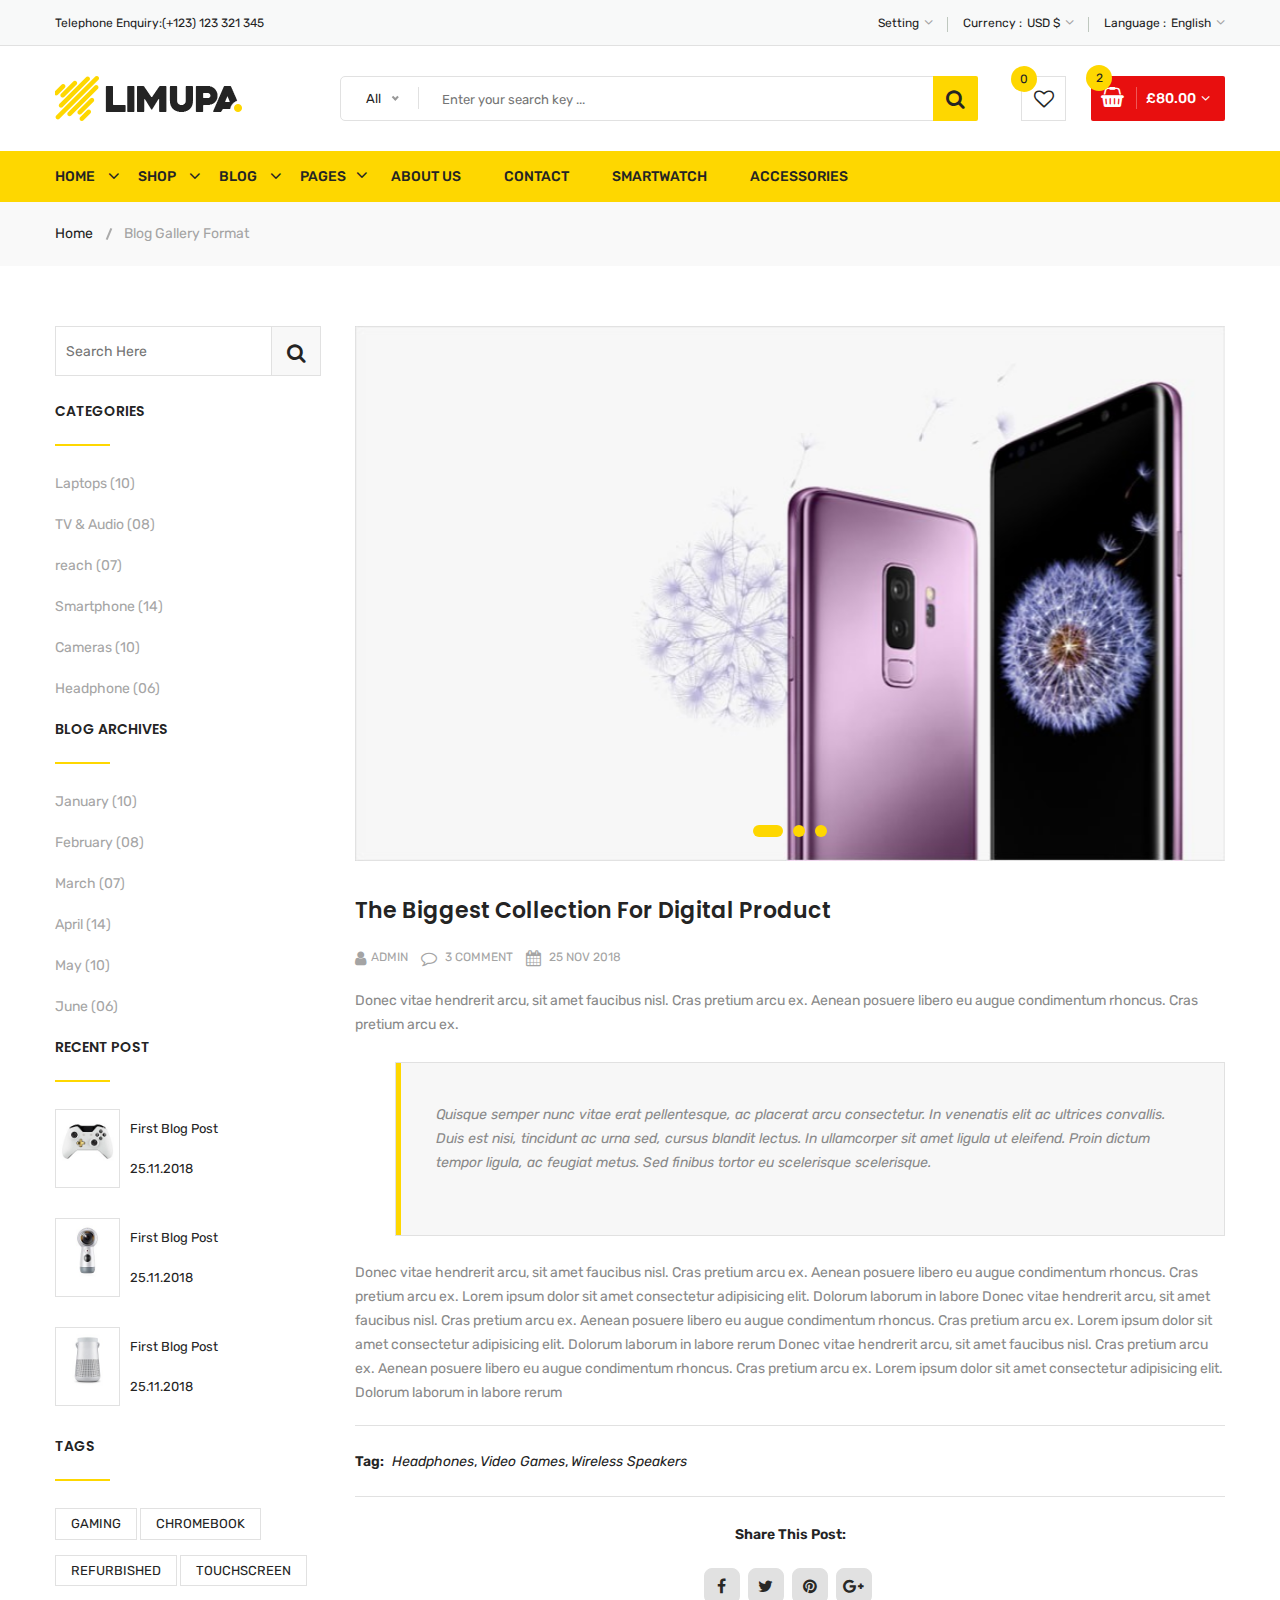
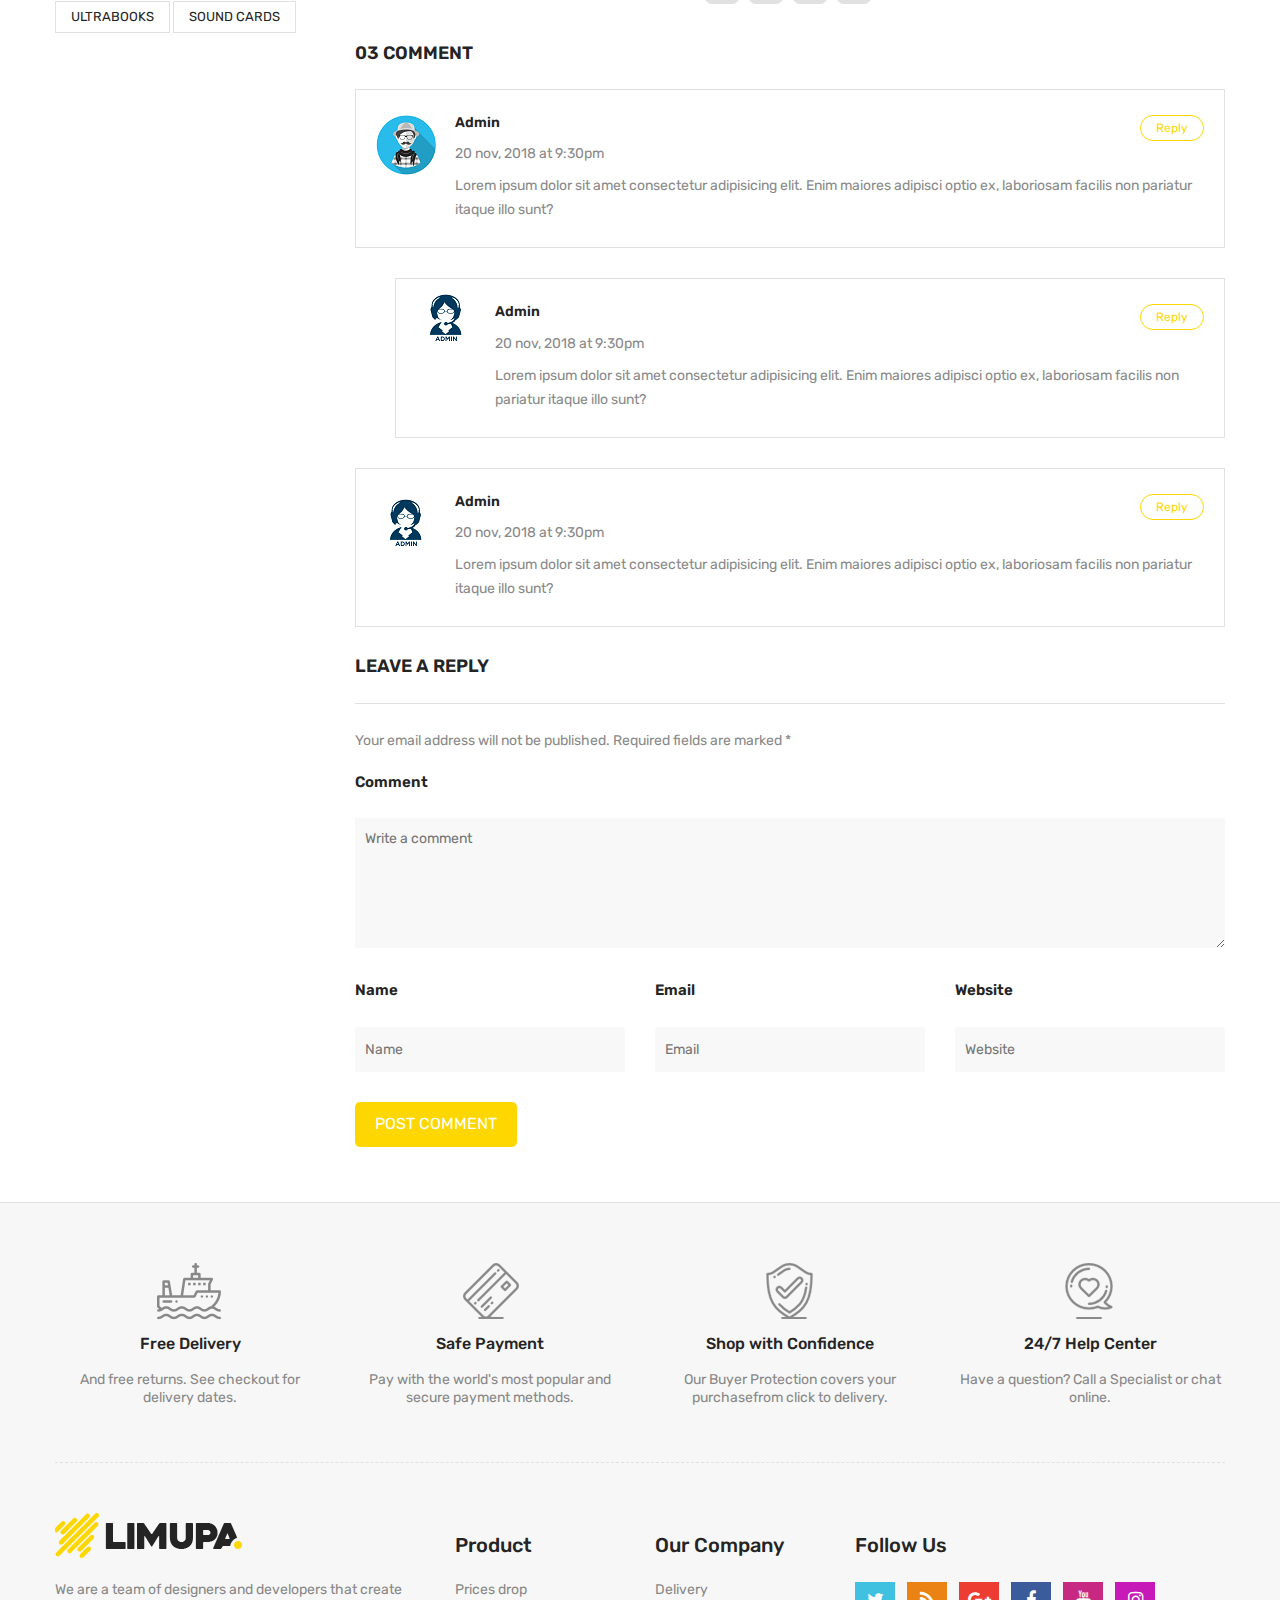
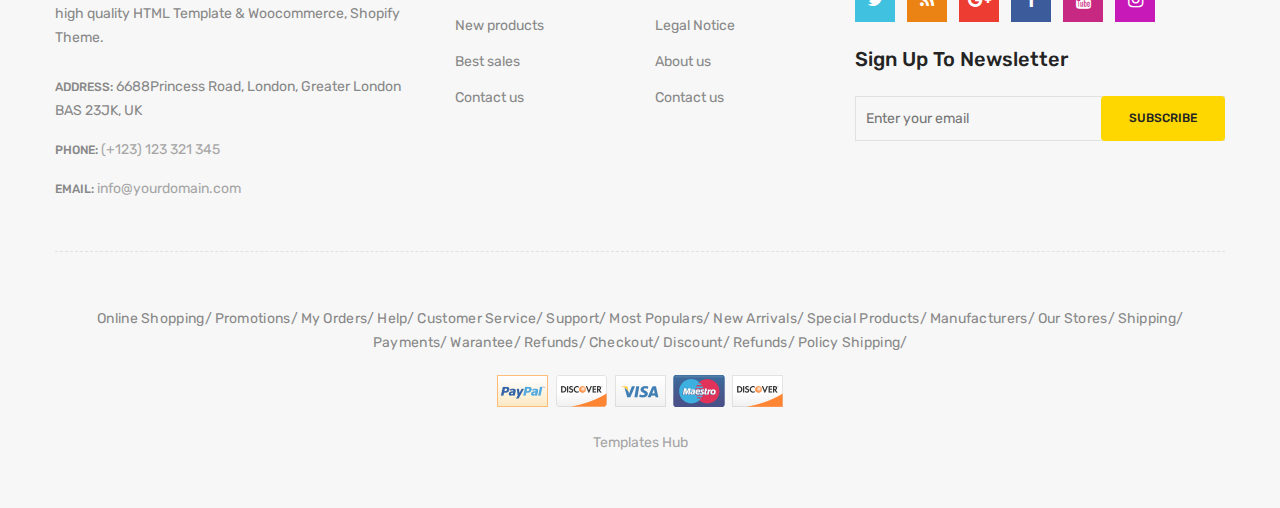
<file: limupa-digital-products-store-ecommerce/blog-gallery-format.html>
<!doctype html>
<html class="no-js" lang="zxx">
    
<!-- blog-gallery-format32:00-->
<head>
        <meta charset="utf-8">
        <meta http-equiv="x-ua-compatible" content="ie=edge">
        <title>Blog Gallery Format || limupa - Digital Products Store eCommerce Bootstrap 4 Template</title>
        <meta name="description" content="">
        <meta name="viewport" content="width=device-width, initial-scale=1">
        <!-- Favicon -->
        <link rel="shortcut icon" type="image/x-icon" href="images/favicon.png">
        <!-- Material Design Iconic Font-V2.2.0 -->
        <link rel="stylesheet" href="css/material-design-iconic-font.min.css">
        <!-- Font Awesome -->
        <link rel="stylesheet" href="css/font-awesome.min.css">
        <!-- Font Awesome Stars-->
        <link rel="stylesheet" href="css/fontawesome-stars.css">
        <!-- Meanmenu CSS -->
        <link rel="stylesheet" href="css/meanmenu.css">
        <!-- owl carousel CSS -->
        <link rel="stylesheet" href="css/owl.carousel.min.css">
        <!-- Slick Carousel CSS -->
        <link rel="stylesheet" href="css/slick.css">
        <!-- Animate CSS -->
        <link rel="stylesheet" href="css/animate.css">
        <!-- Jquery-ui CSS -->
        <link rel="stylesheet" href="css/jquery-ui.min.css">
        <!-- Venobox CSS -->
        <link rel="stylesheet" href="css/venobox.css">
        <!-- Nice Select CSS -->
        <link rel="stylesheet" href="css/nice-select.css">
        <!-- Magnific Popup CSS -->
        <link rel="stylesheet" href="css/magnific-popup.css">
        <!-- Bootstrap V4.1.3 Fremwork CSS -->
        <link rel="stylesheet" href="css/bootstrap.min.css">
        <!-- Helper CSS -->
        <link rel="stylesheet" href="css/helper.css">
        <!-- Main Style CSS -->
        <link rel="stylesheet" href="style.css">
        <!-- Responsive CSS -->
        <link rel="stylesheet" href="css/responsive.css">
        <!-- Modernizr js -->
        <script src="js/vendor/modernizr-2.8.3.min.js"></script>
    </head>
    <body>
    <!--[if lt IE 8]>
		<p class="browserupgrade">You are using an <strong>outdated</strong> browser. Please <a href="http://browsehappy.com/">upgrade your browser</a> to improve your experience.</p>
	<![endif]-->
        <!-- Begin Body Wrapper -->
        <div class="body-wrapper">
            <!-- Begin Header Area -->
            <header>
                <!-- Begin Header Top Area -->
                <div class="header-top">
                    <div class="container">
                        <div class="row">
                            <!-- Begin Header Top Left Area -->
                            <div class="col-lg-3 col-md-4">
                                <div class="header-top-left">
                                    <ul class="phone-wrap">
                                        <li><span>Telephone Enquiry:</span><a href="#">(+123) 123 321 345</a></li>
                                    </ul>
                                </div>
                            </div>
                            <!-- Header Top Left Area End Here -->
                            <!-- Begin Header Top Right Area -->
                            <div class="col-lg-9 col-md-8">
                                <div class="header-top-right">
                                    <ul class="ht-menu">
                                        <!-- Begin Setting Area -->
                                        <li>
                                            <div class="ht-setting-trigger"><span>Setting</span></div>
                                            <div class="setting ht-setting">
                                                <ul class="ht-setting-list">
                                                    <li><a href="login-register.html">My Account</a></li>
                                                    <li><a href="checkout.html">Checkout</a></li>
                                                    <li><a href="login-register.html">Sign In</a></li>
                                                </ul>
                                            </div>
                                        </li>
                                        <!-- Setting Area End Here -->
                                        <!-- Begin Currency Area -->
                                        <li>
                                            <span class="currency-selector-wrapper">Currency :</span>
                                            <div class="ht-currency-trigger"><span>USD $</span></div>
                                            <div class="currency ht-currency">
                                                <ul class="ht-setting-list">
                                                    <li><a href="#">EUR €</a></li>
                                                    <li class="active"><a href="#">USD $</a></li>
                                                </ul>
                                            </div>
                                        </li>
                                        <!-- Currency Area End Here -->
                                        <!-- Begin Language Area -->
                                        <li>
                                            <span class="language-selector-wrapper">Language :</span>
                                            <div class="ht-language-trigger"><span>English</span></div>
                                            <div class="language ht-language">
                                                <ul class="ht-setting-list">
                                                    <li class="active"><a href="#"><img src="images/menu/flag-icon/1.jpg" alt="">English</a></li>
                                                    <li><a href="#"><img src="images/menu/flag-icon/2.jpg" alt="">Français</a></li>
                                                </ul>
                                            </div>
                                        </li>
                                        <!-- Language Area End Here -->
                                    </ul>
                                </div>
                            </div>
                            <!-- Header Top Right Area End Here -->
                        </div>
                    </div>
                </div>
                <!-- Header Top Area End Here -->
                <!-- Begin Header Middle Area -->
                <div class="header-middle pl-sm-0 pr-sm-0 pl-xs-0 pr-xs-0">
                    <div class="container">
                        <div class="row">
                            <!-- Begin Header Logo Area -->
                            <div class="col-lg-3">
                                <div class="logo pb-sm-30 pb-xs-30">
                                    <a href="index.html">
                                        <img src="images/menu/logo/1.jpg" alt="">
                                    </a>
                                </div>
                            </div>
                            <!-- Header Logo Area End Here -->
                            <!-- Begin Header Middle Right Area -->
                            <div class="col-lg-9 pl-0 ml-sm-15 ml-xs-15">
                                <!-- Begin Header Middle Searchbox Area -->
                                <form action="#" class="hm-searchbox">
                                    <select class="nice-select select-search-category">
                                        <option value="0">All</option>                         
                                        <option value="10">Laptops</option>                     
                                        <option value="17">- -  Prime Video</option>                    
                                        <option value="20">- - - -  All Videos</option>                     
                                        <option value="21">- - - -  Blouses</option>                        
                                        <option value="22">- - - -  Evening Dresses</option>                
                                        <option value="23">- - - -  Summer Dresses</option>                     
                                        <option value="24">- - - -  T-shirts</option>                       
                                        <option value="25">- - - -  Rent or Buy</option>                        
                                        <option value="26">- - - -  Your Watchlist</option>                     
                                        <option value="27">- - - -  Watch Anywhere</option>                     
                                        <option value="28">- - - -  Getting Started</option>         
                                        <option value="18">- - - -  Computers</option>                      
                                        <option value="29">- - - -  More to Explore</option>         
                                        <option value="30">- - - -  TV &amp; Video</option>                     
                                        <option value="31">- - - -  Audio &amp; Theater</option>               
                                        <option value="32">- - - -  Camera, Photo </option>
                                        <option value="33">- - - -  Cell Phones</option>                        
                                        <option value="34">- - - -  Headphones</option>                     
                                        <option value="35">- - - -  Video Games</option>                        
                                        <option value="36">- - - -  Wireless Speakers</option>            
                                        <option value="19">- - - -  Electronics</option>                        
                                        <option value="37">- - - -  Amazon Home</option>                        
                                        <option value="38">- - - -  Kitchen &amp; Dining</option>           
                                        <option value="39">- - - -  Furniture</option>                      
                                        <option value="40">- - - -  Bed &amp; Bath</option>                     
                                        <option value="41">- - - -  Appliances</option>                 
                                        <option value="11">TV &amp; Audio</option>                  
                                        <option value="42">- -  SamSung</option>                        
                                        <option value="45">- - - -  Office</option>                     
                                        <option value="47">- - - -  Gaming</option>                 
                                        <option value="48">- - - -  Chromebook</option>                     
                                        <option value="49">- - - -  Refurbished</option>                    
                                        <option value="50">- - - -  Touchscreen</option>                        
                                        <option value="51">- - - -  Ultrabooks</option>                     
                                        <option value="52">- - - -  Blouses</option>                        
                                        <option value="43">- -  Toshiba</option>                        
                                        <option value="53">- - - -  Hard Drives</option>                        
                                        <option value="54">- - - -  Graphic Cards</option>                      
                                        <option value="55">- - - -  Processors (CPU)</option>  
                                        <option value="56">- - - -  Memory</option>                     
                                        <option value="57">- - - -  Motherboards</option>                       
                                        <option value="58">- - - -  Fans &amp; Cooling</option> 
                                        <option value="59">- - - -  CD/DVD Drives</option>                      
                                        <option value="44">- -  Sony Bravia</option>                        
                                        <option value="60">- - - -  Sound Cards</option>                        
                                        <option value="61">- - - -  Cases &amp; Towers</option>   
                                        <option value="62">- - - -  Casual Dresses</option>                     
                                        <option value="63">- - - -  Evening Dresses</option>       
                                        <option value="64">- - - -  T-shirts</option>                       
                                        <option value="65">- - - -  Tops</option>                                 
                                        <option value="12">Smartphone</option>                  
                                        <option value="66">- -  Camera Accessories</option>                     
                                        <option value="68">- - - -  Octa Core</option>                      
                                        <option value="69">- - - -  Quad Core</option>                  
                                        <option value="70">- - - -  Dual Core</option>                      
                                        <option value="71">- - - -  7.0 Screen</option>                     
                                        <option value="72">- - - -  9.0 Screen</option>                     
                                        <option value="73">- - - -  Bags &amp; Cases</option>                   
                                        <option value="67">- -  Camcorders</option>                     
                                        <option value="74">- - - -  Batteries</option>                      
                                        <option value="75">- - - -  Microphones</option>                        
                                        <option value="76">- - - -  Stabilizers</option>                        
                                        <option value="77">- - - -  Video Tapes</option>                        
                                        <option value="78">- - - -  Memory Card Readers</option> 
                                        <option value="79">- - - -  Tripods</option>           
                                        <option value="13">Cameras</option>                          
                                        <option value="14">headphone</option>                                
                                        <option value="15">Smartwatch</option>                           
                                        <option value="16">Accessories</option>
                                    </select>
                                    <input type="text" placeholder="Enter your search key ...">
                                    <button class="li-btn" type="submit"><i class="fa fa-search"></i></button>
                                </form>
                                <!-- Header Middle Searchbox Area End Here -->
                                <!-- Begin Header Middle Right Area -->
                                <div class="header-middle-right">
                                    <ul class="hm-menu">
                                        <!-- Begin Header Middle Wishlist Area -->
                                        <li class="hm-wishlist">
                                            <a href="wishlist.html">
                                                <span class="cart-item-count wishlist-item-count">0</span>
                                                <i class="fa fa-heart-o"></i>
                                            </a>
                                        </li>
                                        <!-- Header Middle Wishlist Area End Here -->
                                        <!-- Begin Header Mini Cart Area -->
                                        <li class="hm-minicart">
                                            <div class="hm-minicart-trigger">
                                                <span class="item-icon"></span>
                                                <span class="item-text">£80.00
                                                    <span class="cart-item-count">2</span>
                                                </span>
                                            </div>
                                            <span></span>
                                            <div class="minicart">
                                                <ul class="minicart-product-list">
                                                    <li>
                                                        <a href="single-product.html" class="minicart-product-image">
                                                            <img src="images/product/small-size/5.jpg" alt="cart products">
                                                        </a>
                                                        <div class="minicart-product-details">
                                                            <h6><a href="single-product.html">Aenean eu tristique</a></h6>
                                                            <span>£40 x 1</span>
                                                        </div>
                                                        <button class="close" title="Remove">
                                                            <i class="fa fa-close"></i>
                                                        </button>
                                                    </li>
                                                    <li>
                                                        <a href="single-product.html" class="minicart-product-image">
                                                            <img src="images/product/small-size/6.jpg" alt="cart products">
                                                        </a>
                                                        <div class="minicart-product-details">
                                                            <h6><a href="single-product.html">Aenean eu tristique</a></h6>
                                                            <span>£40 x 1</span>
                                                        </div>
                                                        <button class="close" title="Remove">
                                                            <i class="fa fa-close"></i>
                                                        </button>
                                                    </li>
                                                </ul>
                                                <p class="minicart-total">SUBTOTAL: <span>£80.00</span></p>
                                                <div class="minicart-button">
                                                    <a href="shopping-cart.html" class="li-button li-button-fullwidth li-button-dark">
                                                        <span>View Full Cart</span>
                                                    </a>
                                                    <a href="checkout.html" class="li-button li-button-fullwidth">
                                                        <span>Checkout</span>
                                                    </a>
                                                </div>
                                            </div>
                                        </li>
                                        <!-- Header Mini Cart Area End Here -->
                                    </ul>
                                </div>
                                <!-- Header Middle Right Area End Here -->
                            </div>
                            <!-- Header Middle Right Area End Here -->
                        </div>
                    </div>
                </div>
                <!-- Header Middle Area End Here -->
                <!-- Begin Header Bottom Area -->
                <div class="header-bottom mb-0 header-sticky stick d-none d-lg-block d-xl-block">
                    <div class="container">
                        <div class="row">
                            <div class="col-lg-12">
                                <!-- Begin Header Bottom Menu Area -->
                                <div class="hb-menu">
                                    <nav>
                                        <ul>
                                            <li class="dropdown-holder"><a href="index.html">Home</a>
                                                <ul class="hb-dropdown">
                                                    <li><a href="index.html">Home One</a></li>
                                                    <li><a href="index-2.html">Home Two</a></li>
                                                    <li><a href="index-3.html">Home Three</a></li>
                                                    <li><a href="index-4.html">Home Four</a></li>
                                                </ul>
                                            </li>
                                            <li class="catmenu-dropdown megamenu-holder"><a href="shop-left-sidebar.html">Shop</a>
                                                <ul class="megamenu hb-megamenu">
                                                    <li><a href="shop-left-sidebar.html">Shop Page Layout</a>
                                                        <ul>
                                                            <li><a href="shop-3-column.html">Shop 3 Column</a></li>
                                                            <li><a href="shop-4-column.html">Shop 4 Column</a></li>
                                                            <li><a href="shop-left-sidebar.html">Shop Left Sidebar</a></li>
                                                            <li><a href="shop-right-sidebar.html">Shop Right Sidebar</a></li>
                                                            <li><a href="shop-list.html">Shop List</a></li>
                                                            <li><a href="shop-list-left-sidebar.html">Shop List Left Sidebar</a></li>
                                                            <li><a href="shop-list-right-sidebar.html">Shop List Right Sidebar</a></li>
                                                        </ul>
                                                    </li>
                                                    <li><a href="single-product-gallery-left.html">Single Product Style</a>
                                                        <ul>
                                                            <li><a href="single-product-carousel.html">Single Product Carousel</a></li>
                                                            <li><a href="single-product-gallery-left.html">Single Product Gallery Left</a></li>
                                                            <li><a href="single-product-gallery-right.html">Single Product Gallery Right</a></li>
                                                            <li><a href="single-product-tab-style-top.html">Single Product Tab Style Top</a></li>
                                                            <li><a href="single-product-tab-style-left.html">Single Product Tab Style Left</a></li>
                                                            <li><a href="single-product-tab-style-right.html">Single Product Tab Style Right</a></li>
                                                        </ul>
                                                    </li>
                                                    <li><a href="single-product.html">Single Products</a>
                                                        <ul>
                                                            <li><a href="single-product.html">Single Product</a></li>
                                                            <li><a href="single-product-sale.html">Single Product Sale</a></li>
                                                            <li><a href="single-product-group.html">Single Product Group</a></li>
                                                            <li><a href="single-product-normal.html">Single Product Normal</a></li>
                                                            <li><a href="single-product-affiliate.html">Single Product Affiliate</a></li>
                                                        </ul>
                                                    </li>
                                                </ul>
                                            </li>
                                            <li class="dropdown-holder"><a href="blog-left-sidebar.html">Blog</a>
                                                <ul class="hb-dropdown">
                                                    <li class="sub-dropdown-holder"><a href="blog-left-sidebar.html">Blog Grid View</a>
                                                        <ul class="hb-dropdown hb-sub-dropdown">
                                                            <li><a href="blog-2-column.html">Blog 2 Column</a></li>
                                                            <li><a href="blog-3-column.html">Blog 3 Column</a></li>
                                                            <li><a href="blog-left-sidebar.html">Grid Left Sidebar</a></li>
                                                            <li><a href="blog-right-sidebar.html">Grid Right Sidebar</a></li>
                                                        </ul>
                                                    </li>
                                                    <li class="sub-dropdown-holder"><a href="blog-list-left-sidebar.html">Blog List View</a>
                                                        <ul class="hb-dropdown hb-sub-dropdown">
                                                            <li><a href="blog-list.html">Blog List</a></li>
                                                            <li><a href="blog-list-left-sidebar.html">List Left Sidebar</a></li>
                                                            <li><a href="blog-list-right-sidebar.html">List Right Sidebar</a></li>
                                                        </ul>
                                                    </li>
                                                    <li class="sub-dropdown-holder"><a href="blog-details-left-sidebar.html">Blog Details</a>
                                                        <ul class="hb-dropdown hb-sub-dropdown">
                                                            <li><a href="blog-details-left-sidebar.html">Left Sidebar</a></li>
                                                            <li><a href="blog-details-right-sidebar.html">Right Sidebar</a></li>
                                                        </ul>
                                                    </li>
                                                    <li class="sub-dropdown-holder"><a href="blog-gallery-format.html">Blog Format</a>
                                                        <ul class="hb-dropdown hb-sub-dropdown">
                                                            <li><a href="blog-audio-format.html">Blog Audio Format</a></li>
                                                            <li><a href="blog-video-format.html">Blog Video Format</a></li>
                                                            <li><a href="blog-gallery-format.html">Blog Gallery Format</a></li>
                                                        </ul>
                                                    </li>
                                                </ul>
                                            </li>
                                            <li class="catmenu-dropdown megamenu-static-holder"><a href="index.html">Pages</a>
                                                <ul class="megamenu hb-megamenu">
                                                    <li><a href="blog-left-sidebar.html">Blog Layouts</a>
                                                        <ul>
                                                            <li><a href="blog-2-column.html">Blog 2 Column</a></li>
                                                            <li><a href="blog-3-column.html">Blog 3 Column</a></li>
                                                            <li><a href="blog-left-sidebar.html">Grid Left Sidebar</a></li>
                                                            <li><a href="blog-right-sidebar.html">Grid Right Sidebar</a></li>
                                                            <li><a href="blog-list.html">Blog List</a></li>
                                                            <li><a href="blog-list-left-sidebar.html">List Left Sidebar</a></li>
                                                            <li><a href="blog-list-right-sidebar.html">List Right Sidebar</a></li>
                                                        </ul>
                                                    </li>
                                                    <li><a href="blog-details-left-sidebar.html">Blog Details Pages</a>
                                                        <ul>
                                                            <li><a href="blog-details-left-sidebar.html">Left Sidebar</a></li>
                                                            <li><a href="blog-details-right-sidebar.html">Right Sidebar</a></li>
                                                            <li><a href="blog-audio-format.html">Blog Audio Format</a></li>
                                                            <li><a href="blog-video-format.html">Blog Video Format</a></li>
                                                            <li class="active"><a href="blog-gallery-format.html">Blog Gallery Format</a></li>
                                                        </ul>
                                                    </li>
                                                    <li><a href="index.html">Other Pages</a>
                                                        <ul>
                                                            <li><a href="login-register.html">My Account</a></li>
                                                            <li><a href="checkout.html">Checkout</a></li>
                                                            <li><a href="compare.html">Compare</a></li>
                                                            <li><a href="wishlist.html">Wishlist</a></li>
                                                            <li><a href="shopping-cart.html">Shopping Cart</a></li>
                                                        </ul>
                                                    </li>
                                                    <li><a href="index.html">Other Pages 2</a>
                                                        <ul>
                                                            <li><a href="contact.html">Contact</a></li>
                                                            <li><a href="about-us.html">About Us</a></li>
                                                            <li><a href="faq.html">FAQ</a></li>
                                                            <li><a href="404.html">404 Error</a></li>
                                                        </ul>
                                                    </li>
                                                </ul>
                                            </li>
                                            <li><a href="about-us.html">About Us</a></li>
                                            <li><a href="contact.html">Contact</a></li>
                                            <li><a href="shop-left-sidebar.html">Smartwatch</a></li>
                                            <li><a href="shop-left-sidebar.html">Accessories</a></li>
                                        </ul>
                                    </nav>
                                </div>
                                <!-- Header Bottom Menu Area End Here -->
                            </div>
                        </div>
                    </div>
                </div>
                <!-- Header Bottom Area End Here -->
                <!-- Begin Mobile Menu Area -->
                <div class="mobile-menu-area d-lg-none d-xl-none col-12">
                    <div class="container"> 
                        <div class="row">
                            <div class="mobile-menu">
                            </div>
                        </div>
                    </div>
                </div>
                <!-- Mobile Menu Area End Here -->
            </header>
            <!-- Header Area End Here -->
            <!-- Begin Li's Breadcrumb Area -->
            <div class="breadcrumb-area">
                <div class="container">
                    <div class="breadcrumb-content">
                        <ul>
                            <li><a href="index.html">Home</a></li>
                            <li class="active">Blog Gallery Format</li>
                        </ul>
                    </div>
                </div>
            </div>
            <!-- Li's Breadcrumb Area End Here -->
            <!-- Begin Li's Main Blog Page Area -->
            <div class="li-main-blog-page pt-60 pb-55">
                <div class="container">
                    <div class="row">
                        <!-- Begin Li's Blog Sidebar Area -->
                        <div class="col-lg-3 order-lg-1 order-2">
                            <div class="li-blog-sidebar-wrapper">
                                <div class="li-blog-sidebar">
                                    <div class="li-sidebar-search-form">
                                        <form action="#">
                                            <input type="text" class="li-search-field" placeholder="search here">
                                            <button type="submit" class="li-search-btn"><i class="fa fa-search"></i></button>
                                        </form>
                                    </div>
                                </div>
                                <div class="li-blog-sidebar pt-25">
                                    <h4 class="li-blog-sidebar-title">Categories</h4>
                                    <ul class="li-blog-archive">
                                        <li><a href="#">Laptops (10)</a></li>
                                        <li><a href="#">TV & Audio (08)</a></li>
                                        <li><a href="#">reach (07)</a></li>
                                        <li><a href="#">Smartphone (14)</a></li>
                                        <li><a href="#">Cameras (10)</a></li>
                                        <li><a href="#">Headphone (06)</a></li>
                                    </ul>
                                </div>
                                <div class="li-blog-sidebar">
                                    <h4 class="li-blog-sidebar-title">Blog Archives</h4>
                                    <ul class="li-blog-archive">
                                        <li><a href="#">January (10)</a></li>
                                        <li><a href="#">February (08)</a></li>
                                        <li><a href="#">March (07)</a></li>
                                        <li><a href="#">April (14)</a></li>
                                        <li><a href="#">May (10)</a></li>
                                        <li><a href="#">June (06)</a></li>
                                    </ul>
                                </div>
                                <div class="li-blog-sidebar">
                                    <h4 class="li-blog-sidebar-title">Recent Post</h4>
                                    <div class="li-recent-post pb-30">
                                        <div class="li-recent-post-thumb">
                                            <a href="blog-details.html">
                                                <img class="img-full" src="images/product/small-size/3.jpg" alt="Li's Product Image">
                                            </a>
                                        </div>
                                        <div class="li-recent-post-des">
                                            <span><a href="blog-details.html">First Blog Post</a></span>
                                            <span class="li-post-date">25.11.2018</span>
                                        </div>
                                    </div>
                                    <div class="li-recent-post pb-30">
                                        <div class="li-recent-post-thumb">
                                            <a href="blog-details.html">
                                                <img class="img-full" src="images/product/small-size/2.jpg" alt="Li's Product Image">
                                            </a>
                                        </div>
                                        <div class="li-recent-post-des">
                                            <span><a href="blog-details.html">First Blog Post</a></span>
                                            <span class="li-post-date">25.11.2018</span>
                                        </div>
                                    </div>
                                    <div class="li-recent-post pb-30">
                                        <div class="li-recent-post-thumb">
                                            <a href="blog-details.html">
                                                <img class="img-full" src="images/product/small-size/5.jpg" alt="Li's Product Image">
                                            </a>
                                        </div>
                                        <div class="li-recent-post-des">
                                            <span><a href="blog-details.html">First Blog Post</a></span>
                                            <span class="li-post-date">25.11.2018</span>
                                        </div>
                                    </div>
                                </div>
                                <div class="li-blog-sidebar">
                                    <h4 class="li-blog-sidebar-title">Tags</h4>
                                    <ul class="li-blog-tags">
                                        <li><a href="#">Gaming</a></li>
                                        <li><a href="#">Chromebook</a></li>
                                        <li><a href="#">Refurbished</a></li>
                                        <li><a href="#">Touchscreen</a></li>
                                        <li><a href="#">Ultrabooks</a></li>
                                        <li><a href="#">Sound Cards</a></li>  
                                    </ul>
                                </div>
                            </div>
                        </div>
                        <!-- Li's Blog Sidebar Area End Here -->
                        <!-- Begin Li's Main Content Area -->
                        <div class="col-lg-9 order-lg-2 order-1">
                            <div class="row li-main-content">
                                <div class="col-lg-12">
                                    <div class="li-blog-single-item pb-40">
                                        <div class="li-blog-gallery-slider slick-dot-style">
                                            <div class="li-blog-banner">
                                                <a href="blog-details.html"><img class="img-full" src="images/blog-banner/large-size/1.jpg" alt="Product Image"></a>
                                            </div>
                                            <div class="li-blog-banner">
                                                <a href="blog-details.html"><img class="img-full" src="images/blog-banner/large-size/2.jpg" alt="Product Image"></a>
                                            </div>
                                            <div class="li-blog-banner">
                                                <a href="blog-details.html"><img class="img-full" src="images/blog-banner/large-size/3.jpg" alt="Product Image"></a>
                                            </div>
                                        </div>
                                        <div class="li-blog-content">
                                            <div class="li-blog-details">
                                                <h3 class="li-blog-heading pt-35"><a href="blog-details.html">The Biggest Collection For Digital Product</a></h3>
                                                <div class="li-blog-meta">
                                                    <a class="author" href="#"><i class="fa fa-user"></i>Admin</a>
                                                    <a class="comment" href="#"><i class="fa fa-comment-o"></i> 3 comment</a>
                                                    <a class="post-time" href="#"><i class="fa fa-calendar"></i> 25 nov 2018</a>
                                                </div>
                                                <p>Donec vitae hendrerit arcu, sit amet faucibus nisl. Cras pretium arcu ex. Aenean posuere libero eu augue condimentum rhoncus. Cras pretium arcu ex.</p>
                                                <!-- Begin Blog Blockquote Area -->
                                                <div class="li-blog-blockquote">
                                                    <blockquote>
                                                        <p>Quisque semper nunc vitae erat pellentesque, ac placerat arcu consectetur. In venenatis elit ac ultrices convallis. Duis est nisi, tincidunt ac urna sed, cursus blandit lectus. In ullamcorper sit amet ligula ut eleifend. Proin dictum tempor ligula, ac feugiat metus. Sed finibus tortor eu scelerisque scelerisque.</p>
                                                    </blockquote>
                                                </div>
                                                <!-- Blog Blockquote Area End Here -->
                                                <p>Donec vitae hendrerit arcu, sit amet faucibus nisl. Cras pretium arcu ex. Aenean posuere libero eu augue condimentum rhoncus. Cras pretium arcu ex. Lorem ipsum dolor sit amet consectetur adipisicing elit. Dolorum laborum in labore Donec vitae hendrerit arcu, sit amet faucibus nisl. Cras pretium arcu ex. Aenean posuere libero eu augue condimentum rhoncus. Cras pretium arcu ex. Lorem ipsum dolor sit amet consectetur adipisicing elit. Dolorum laborum in labore rerum Donec vitae hendrerit arcu, sit amet faucibus nisl. Cras pretium arcu ex. Aenean posuere libero eu augue condimentum rhoncus. Cras pretium arcu ex. Lorem ipsum dolor sit amet consectetur adipisicing elit. Dolorum laborum in labore rerum </p>
                                                <div class="li-tag-line">
                                                    <h4>tag:</h4>
                                                    <a href="#">Headphones</a>,
                                                    <a href="#">Video Games</a>,
                                                    <a href="#">Wireless Speakers</a>
                                                </div>
                                                <div class="li-blog-sharing text-center pt-30">
                                                    <h4>share this post:</h4>
                                                    <a href="#"><i class="fa fa-facebook"></i></a>
                                                    <a href="#"><i class="fa fa-twitter"></i></a>
                                                    <a href="#"><i class="fa fa-pinterest"></i></a>
                                                    <a href="#"><i class="fa fa-google-plus"></i></a>
                                                </div>
                                            </div>
                                        </div>
                                    </div>
                                    <!-- Begin Li's Blog Comment Section -->
                                    <div class="li-comment-section">
                                        <h3>03 comment</h3>
                                        <ul>
                                            <li>
                                                <div class="author-avatar pt-15">
                                                    <img src="images/product-details/user.png" alt="User">
                                                </div>
                                                <div class="comment-body pl-15">
                                                        <span class="reply-btn pt-15 pt-xs-5"><a href="#">reply</a></span>
                                                    <h5 class="comment-author pt-15">admin</h5>
                                                    <div class="comment-post-date">
                                                        20 nov, 2018 at 9:30pm
                                                    </div>
                                                    <p>Lorem ipsum dolor sit amet consectetur adipisicing elit. Enim maiores adipisci optio ex, laboriosam facilis non pariatur itaque illo sunt?</p>
                                                </div>
                                            </li>
                                            <li class="comment-children">
                                                <div class="author-avatar pt-15tar">
                                                    <img src="images/product-details/admin.png" alt="Admin">
                                                </div>
                                                <div class="comment-body pl-15">
                                                        <span class="reply-btn pt-15 pt-xs-5"><a href="#">reply</a></span>
                                                    <h5 class="comment-author pt-15">admin</h5>
                                                    <div class="comment-post-date">
                                                        20 nov, 2018 at 9:30pm
                                                    </div>
                                                    <p>Lorem ipsum dolor sit amet consectetur adipisicing elit. Enim maiores adipisci optio ex, laboriosam facilis non pariatur itaque illo sunt?</p>
                                                </div>
                                            </li>
                                            <li>
                                                <div class="author-avatar pt-15">
                                                    <img src="images/product-details/admin.png" alt="Admin">
                                                </div>
                                                <div class="comment-body pl-15">
                                                    <span class="reply-btn pt-15 pt-xs-5"><a href="#">reply</a></span>
                                                    <h5 class="comment-author pt-15">admin</h5>
                                                    <div class="comment-post-date">
                                                        20 nov, 2018 at 9:30pm
                                                    </div>
                                                    <p>Lorem ipsum dolor sit amet consectetur adipisicing elit. Enim maiores adipisci optio ex, laboriosam facilis non pariatur itaque illo sunt?</p>
                                                </div>
                                            </li>
                                        </ul>
                                    </div>
                                    <!-- Li's Blog Comment Section End Here -->
                                    <!-- Begin Blog comment Box Area -->
                                    <div class="li-blog-comment-wrapper">
                                        <h3>leave a reply</h3>
                                        <p>Your email address will not be published. Required fields are marked *</p>
                                        <form action="#">
                                            <div class="comment-post-box">
                                                <div class="row">
                                                    <div class="col-lg-12">
                                                        <label>comment</label>
                                                        <textarea name="commnet" placeholder="Write a comment"></textarea>
                                                    </div>
                                                    <div class="col-lg-4 col-md-4 col-sm-4 mt-5 mb-sm-20 mb-xs-20">
                                                        <label>Name</label>
                                                        <input type="text" class="coment-field" placeholder="Name">
                                                    </div>
                                                    <div class="col-lg-4 col-md-4 col-sm-4 mt-5 mb-sm-20 mb-xs-20">
                                                        <label>Email</label>
                                                        <input type="text" class="coment-field" placeholder="Email">
                                                    </div>
                                                    <div class="col-lg-4 col-md-4 col-sm-4 mt-5 mb-sm-20">
                                                        <label>Website</label>
                                                        <input type="text" class="coment-field" placeholder="Website">
                                                    </div>
                                                    <div class="col-lg-12">
                                                        <div class="coment-btn pt-30 pb-sm-30 f-left">
                                                            <input class="li-btn-2" type="submit" name="submit" value="post comment">
                                                        </div>
                                                    </div>
                                                </div>
                                            </div>
                                        </form>
                                    </div>
                                    <!-- Blog comment Box Area End Here -->
                                </div>
                            </div>
                        </div>
                        <!-- Li's Main Content Area End Here -->
                    </div>
                </div>
            </div>
            <!-- Li's Main Blog Page Area End Here -->
            <!-- Begin Footer Area -->
            <div class="footer">
                <!-- Begin Footer Static Top Area -->
                <div class="footer-static-top">
                    <div class="container">
                        <!-- Begin Footer Shipping Area -->
                        <div class="footer-shipping pt-60 pb-55 pb-xs-25">
                            <div class="row">
                                <!-- Begin Li's Shipping Inner Box Area -->
                                <div class="col-lg-3 col-md-6 col-sm-6 pb-sm-55 pb-xs-55">
                                    <div class="li-shipping-inner-box">
                                        <div class="shipping-icon">
                                            <img src="images/shipping-icon/1.png" alt="Shipping Icon">
                                        </div>
                                        <div class="shipping-text">
                                            <h2>Free Delivery</h2>
                                            <p>And free returns. See checkout for delivery dates.</p>
                                        </div>
                                    </div>
                                </div>
                                <!-- Li's Shipping Inner Box Area End Here -->
                                <!-- Begin Li's Shipping Inner Box Area -->
                                <div class="col-lg-3 col-md-6 col-sm-6 pb-sm-55 pb-xs-55">
                                    <div class="li-shipping-inner-box">
                                        <div class="shipping-icon">
                                            <img src="images/shipping-icon/2.png" alt="Shipping Icon">
                                        </div>
                                        <div class="shipping-text">
                                            <h2>Safe Payment</h2>
                                            <p>Pay with the world's most popular and secure payment methods.</p>
                                        </div>
                                    </div>
                                </div>
                                <!-- Li's Shipping Inner Box Area End Here -->
                                <!-- Begin Li's Shipping Inner Box Area -->
                                <div class="col-lg-3 col-md-6 col-sm-6 pb-xs-30">
                                    <div class="li-shipping-inner-box">
                                        <div class="shipping-icon">
                                            <img src="images/shipping-icon/3.png" alt="Shipping Icon">
                                        </div>
                                        <div class="shipping-text">
                                            <h2>Shop with Confidence</h2>
                                            <p>Our Buyer Protection covers your purchasefrom click to delivery.</p>
                                        </div>
                                    </div>
                                </div>
                                <!-- Li's Shipping Inner Box Area End Here -->
                                <!-- Begin Li's Shipping Inner Box Area -->
                                <div class="col-lg-3 col-md-6 col-sm-6 pb-xs-30">
                                    <div class="li-shipping-inner-box">
                                        <div class="shipping-icon">
                                            <img src="images/shipping-icon/4.png" alt="Shipping Icon">
                                        </div>
                                        <div class="shipping-text">
                                            <h2>24/7 Help Center</h2>
                                            <p>Have a question? Call a Specialist or chat online.</p>
                                        </div>
                                    </div>
                                </div>
                                <!-- Li's Shipping Inner Box Area End Here -->
                            </div>
                        </div>
                        <!-- Footer Shipping Area End Here -->
                    </div>
                </div>
                <!-- Footer Static Top Area End Here -->
                <!-- Begin Footer Static Middle Area -->
                <div class="footer-static-middle">
                    <div class="container">
                        <div class="footer-logo-wrap pt-50 pb-35">
                            <div class="row">
                                <!-- Begin Footer Logo Area -->
                                <div class="col-lg-4 col-md-6">
                                    <div class="footer-logo">
                                        <img src="images/menu/logo/1.jpg" alt="Footer Logo">
                                        <p class="info">
                                            We are a team of designers and developers that create high quality HTML Template & Woocommerce, Shopify Theme.
                                        </p>
                                    </div>
                                    <ul class="des">
                                        <li>
                                            <span>Address: </span>
                                            6688Princess Road, London, Greater London BAS 23JK, UK
                                        </li>
                                        <li>
                                            <span>Phone: </span>
                                            <a href="#">(+123) 123 321 345</a>
                                        </li>
                                        <li>
                                            <span>Email: </span>
                                            <a href="mailto://info@yourdomain.com">info@yourdomain.com</a>
                                        </li>
                                    </ul>
                                </div>
                                <!-- Footer Logo Area End Here -->
                                <!-- Begin Footer Block Area -->
                                <div class="col-lg-2 col-md-3 col-sm-6">
                                    <div class="footer-block">
                                        <h3 class="footer-block-title">Product</h3>
                                        <ul>
                                            <li><a href="#">Prices drop</a></li>
                                            <li><a href="#">New products</a></li>
                                            <li><a href="#">Best sales</a></li>
                                            <li><a href="#">Contact us</a></li>
                                        </ul>
                                    </div>
                                </div>
                                <!-- Footer Block Area End Here -->
                                <!-- Begin Footer Block Area -->
                                <div class="col-lg-2 col-md-3 col-sm-6">
                                    <div class="footer-block">
                                        <h3 class="footer-block-title">Our company</h3>
                                        <ul>
                                            <li><a href="#">Delivery</a></li>
                                            <li><a href="#">Legal Notice</a></li>
                                            <li><a href="#">About us</a></li>
                                            <li><a href="#">Contact us</a></li>
                                        </ul>
                                    </div>
                                </div>
                                <!-- Footer Block Area End Here -->
                                <!-- Begin Footer Block Area -->
                                <div class="col-lg-4">
                                    <div class="footer-block">
                                        <h3 class="footer-block-title">Follow Us</h3>
                                        <ul class="social-link">
                                            <li class="twitter">
                                                <a href="https://twitter.com/" data-toggle="tooltip" target="_blank" title="Twitter">
                                                    <i class="fa fa-twitter"></i>
                                                </a>
                                            </li>
                                            <li class="rss">
                                                <a href="https://rss.com/" data-toggle="tooltip" target="_blank" title="RSS">
                                                    <i class="fa fa-rss"></i>
                                                </a>
                                            </li>
                                            <li class="google-plus">
                                                <a href="https://www.plus.google.com/discover" data-toggle="tooltip" target="_blank" title="Google Plus">
                                                    <i class="fa fa-google-plus"></i>
                                                </a>
                                            </li>
                                            <li class="facebook">
                                                <a href="https://www.facebook.com/" data-toggle="tooltip" target="_blank" title="Facebook">
                                                    <i class="fa fa-facebook"></i>
                                                </a>
                                            </li>
                                            <li class="youtube">
                                                <a href="https://www.youtube.com/" data-toggle="tooltip" target="_blank" title="Youtube">
                                                    <i class="fa fa-youtube"></i>
                                                </a>
                                            </li>
                                            <li class="instagram">
                                                <a href="https://www.instagram.com/" data-toggle="tooltip" target="_blank" title="Instagram">
                                                    <i class="fa fa-instagram"></i>
                                                </a>
                                            </li>
                                        </ul>
                                    </div>
                                    <!-- Begin Footer Newsletter Area -->
                                    <div class="footer-newsletter">
                                        <h4>Sign up to newsletter</h4>
                                        <form action="#" method="post" id="mc-embedded-subscribe-form" name="mc-embedded-subscribe-form" class="footer-subscribe-form validate" target="_blank" novalidate>
                                           <div id="mc_embed_signup_scroll">
                                              <div id="mc-form" class="mc-form subscribe-form form-group" >
                                                <input id="mc-email" type="email" autocomplete="off" placeholder="Enter your email" />
                                                <button  class="btn" id="mc-submit">Subscribe</button>
                                              </div>
                                           </div>
                                        </form>
                                    </div>
                                    <!-- Footer Newsletter Area End Here -->
                                </div>
                                <!-- Footer Block Area End Here -->
                            </div>
                        </div>
                    </div>
                </div>
                <!-- Footer Static Middle Area End Here -->
                <!-- Begin Footer Static Bottom Area -->
                <div class="footer-static-bottom pt-55 pb-55">
                    <div class="container">
                        <div class="row">
                            <div class="col-lg-12">
                                <!-- Begin Footer Links Area -->
                                <div class="footer-links">
                                    <ul>
                                        <li><a href="#">Online Shopping</a></li>
                                        <li><a href="#">Promotions</a></li>
                                        <li><a href="#">My Orders</a></li>
                                        <li><a href="#">Help</a></li>
                                        <li><a href="#">Customer Service</a></li>
                                        <li><a href="#">Support</a></li>
                                        <li><a href="#">Most Populars</a></li>
                                        <li><a href="#">New Arrivals</a></li>
                                        <li><a href="#">Special Products</a></li>
                                        <li><a href="#">Manufacturers</a></li>
                                        <li><a href="#">Our Stores</a></li>
                                        <li><a href="#">Shipping</a></li>
                                        <li><a href="#">Payments</a></li>
                                        <li><a href="#">Warantee</a></li>
                                        <li><a href="#">Refunds</a></li>
                                        <li><a href="#">Checkout</a></li>
                                        <li><a href="#">Discount</a></li>
                                        <li><a href="#">Refunds</a></li>
                                        <li><a href="#">Policy Shipping</a></li>
                                    </ul>
                                </div>
                                <!-- Footer Links Area End Here -->
                                <!-- Begin Footer Payment Area -->
                                <div class="copyright text-center">
                                    <a href="#">
                                        <img src="images/payment/1.png" alt="">
                                    </a>
                                </div>
                                <!-- Footer Payment Area End Here -->
                                <!-- Begin Copyright Area -->
                                <div class="copyright text-center pt-25">
                                    <span><a target="_blank" href="https://www.templateshub.net">Templates Hub</a></span>
                                </div>
                                <!-- Copyright Area End Here -->
                            </div>
                        </div>
                    </div>
                </div>
                <!-- Footer Static Bottom Area End Here -->
            </div>
            <!-- Footer Area End Here -->
        </div>
        <!-- Body Wrapper End Here -->
        <!-- jQuery-V1.12.4 -->
        <script src="js/vendor/jquery-1.12.4.min.js"></script>
        <!-- Popper js -->
        <script src="js/vendor/popper.min.js"></script>
        <!-- Bootstrap V4.1.3 Fremwork js -->
        <script src="js/bootstrap.min.js"></script>
        <!-- Ajax Mail js -->
        <script src="js/ajax-mail.js"></script>
        <!-- Meanmenu js -->
        <script src="js/jquery.meanmenu.min.js"></script>
        <!-- Wow.min js -->
        <script src="js/wow.min.js"></script>
        <!-- Slick Carousel js -->
        <script src="js/slick.min.js"></script>
        <!-- Owl Carousel-2 js -->
        <script src="js/owl.carousel.min.js"></script>
        <!-- Magnific popup js -->
        <script src="js/jquery.magnific-popup.min.js"></script>
        <!-- Isotope js -->
        <script src="js/isotope.pkgd.min.js"></script>
        <!-- Imagesloaded js -->
        <script src="js/imagesloaded.pkgd.min.js"></script>
        <!-- Mixitup js -->
        <script src="js/jquery.mixitup.min.js"></script>
        <!-- Countdown -->
        <script src="js/jquery.countdown.min.js"></script>
        <!-- Counterup -->
        <script src="js/jquery.counterup.min.js"></script>
        <!-- Waypoints -->
        <script src="js/waypoints.min.js"></script>
        <!-- Barrating -->
        <script src="js/jquery.barrating.min.js"></script>
        <!-- Jquery-ui -->
        <script src="js/jquery-ui.min.js"></script>
        <!-- Venobox -->
        <script src="js/venobox.min.js"></script>
        <!-- Nice Select js -->
        <script src="js/jquery.nice-select.min.js"></script>
        <!-- ScrollUp js -->
        <script src="js/scrollUp.min.js"></script>
        <!-- Main/Activator js -->
        <script src="js/main.js"></script>
    </body>

<!-- blog-gallery-format32:03-->
</html>
</file>
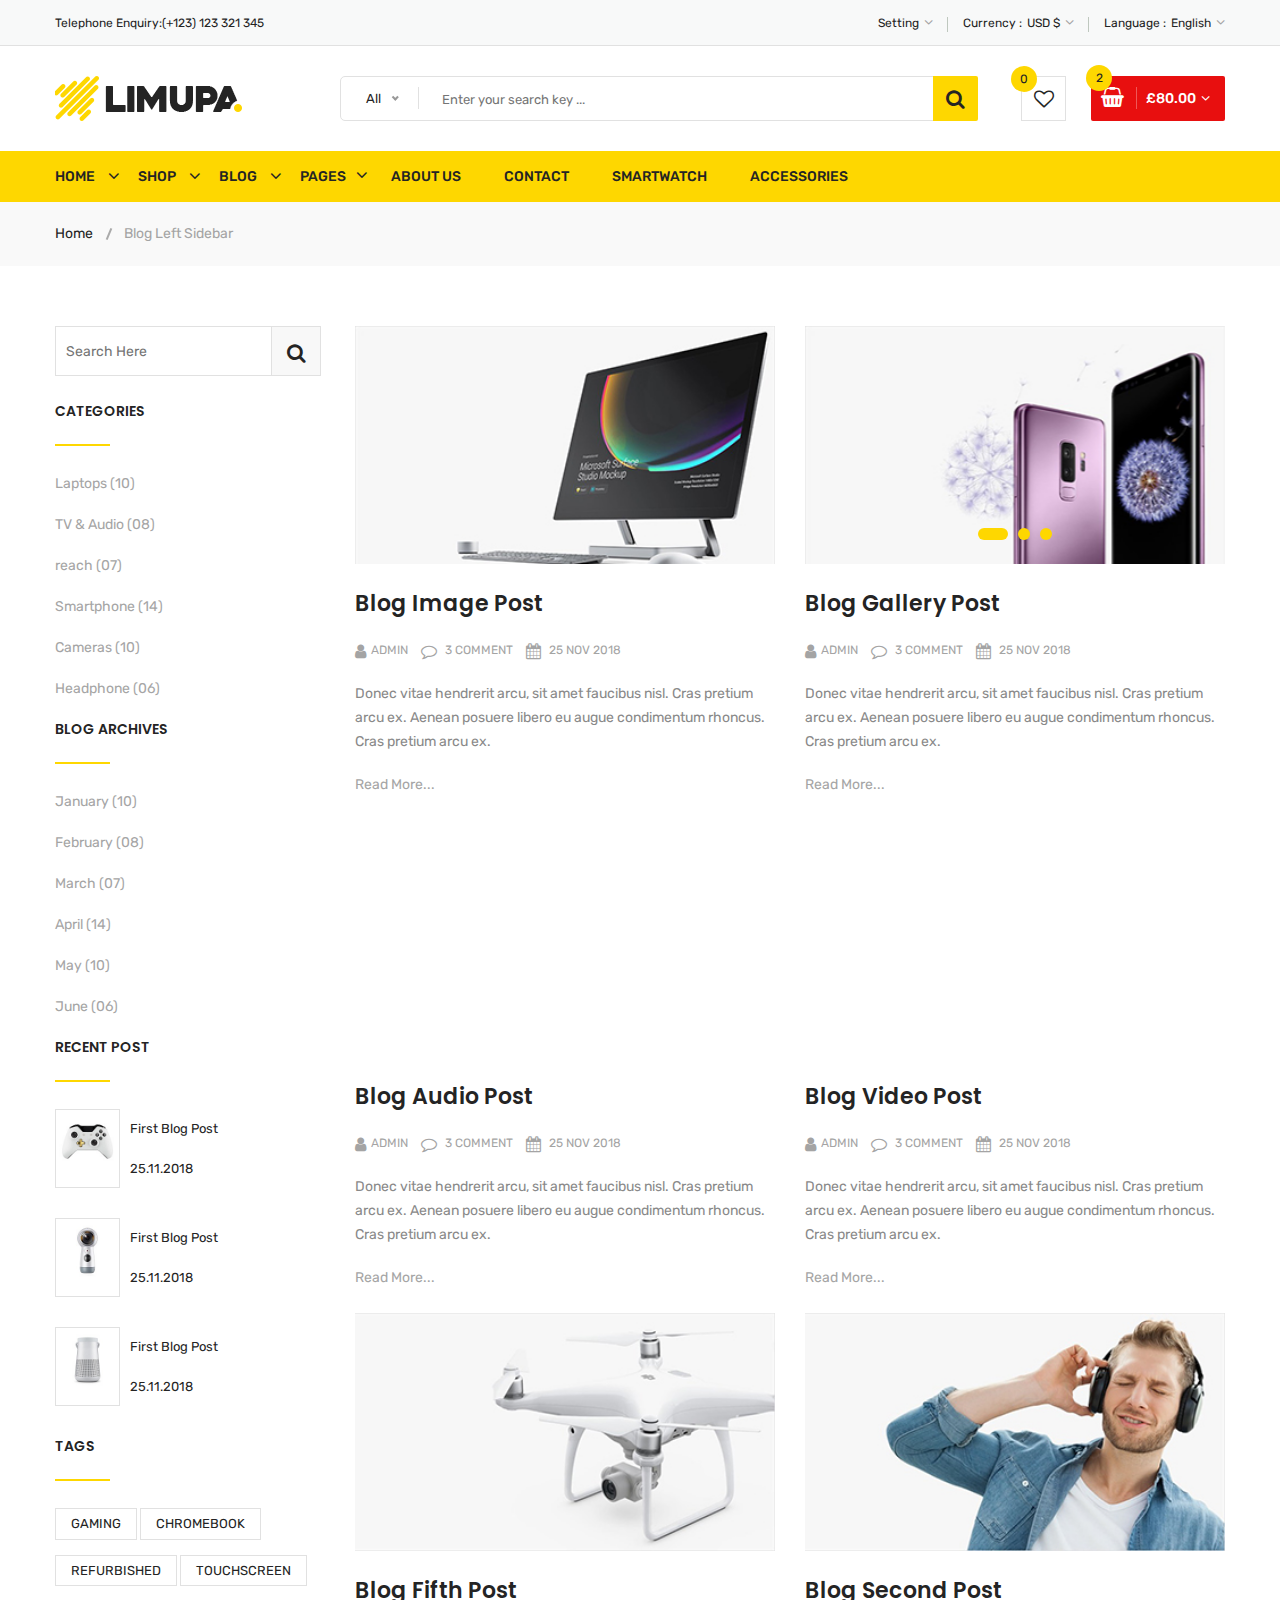
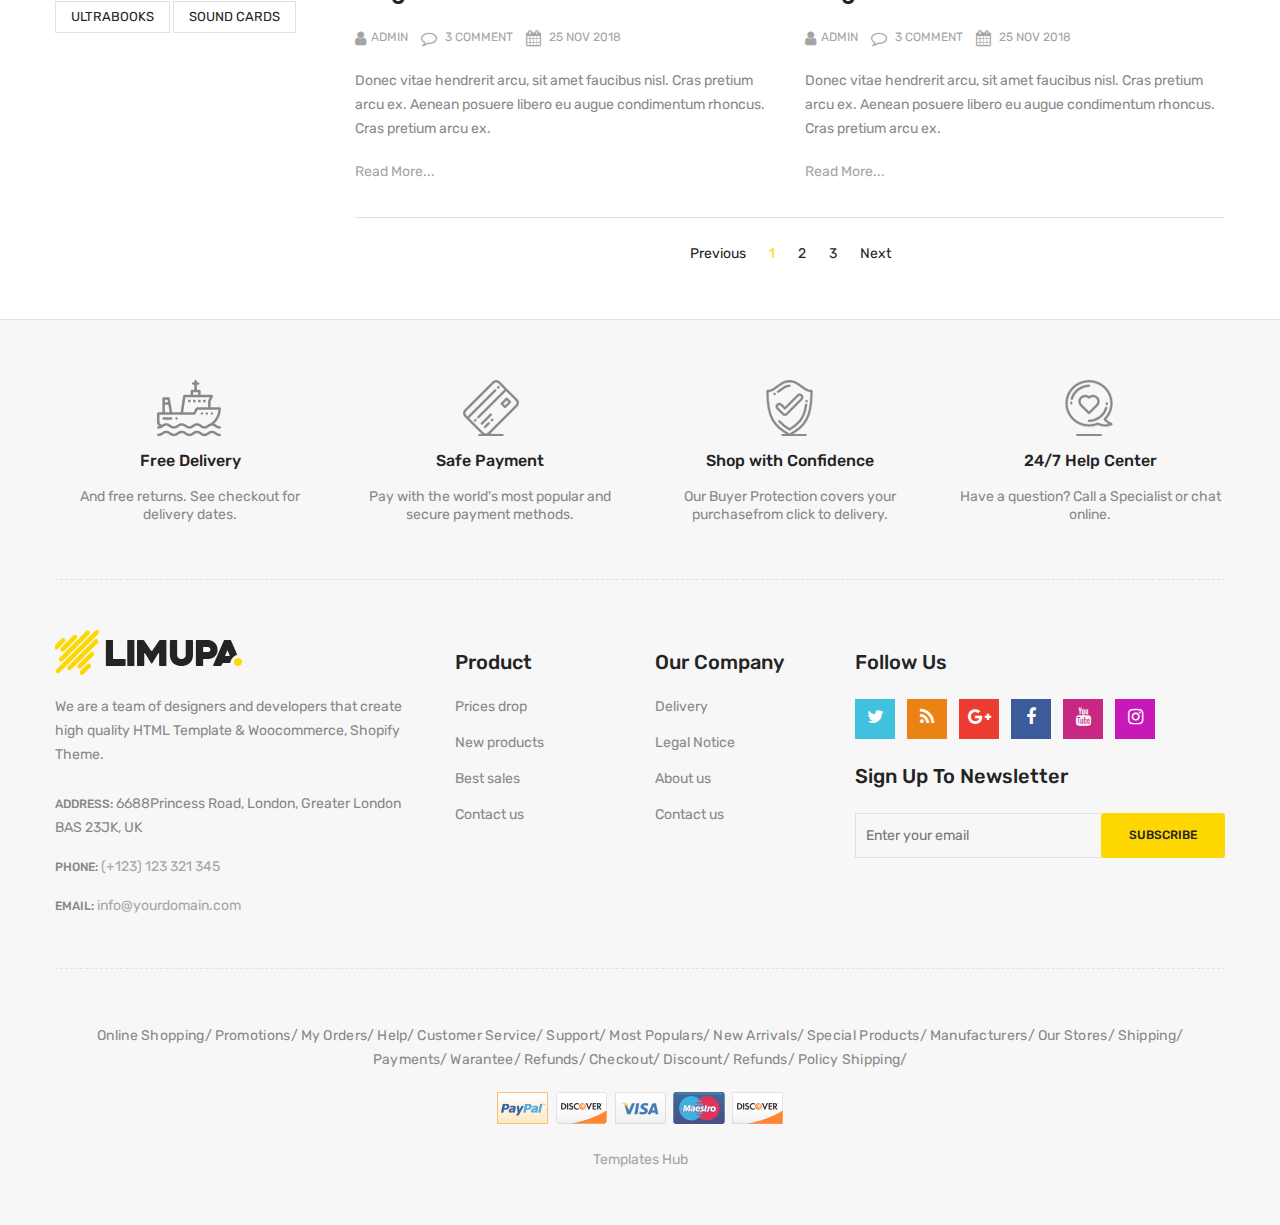
<file: limupa-digital-products-store-ecommerce/blog-left-sidebar.html>
<!doctype html>
<html class="no-js" lang="zxx">
    
<!-- blog-left-sidebar31:50-->
<head>
        <meta charset="utf-8">
        <meta http-equiv="x-ua-compatible" content="ie=edge">
        <title>Blog Left Sidebar || limupa - Digital Products Store eCommerce Bootstrap 4 Template</title>
        <meta name="description" content="">
        <meta name="viewport" content="width=device-width, initial-scale=1">
        <!-- Favicon -->
        <link rel="shortcut icon" type="image/x-icon" href="images/favicon.png">
        <!-- Material Design Iconic Font-V2.2.0 -->
        <link rel="stylesheet" href="css/material-design-iconic-font.min.css">
        <!-- Font Awesome -->
        <link rel="stylesheet" href="css/font-awesome.min.css">
        <!-- Font Awesome Stars-->
        <link rel="stylesheet" href="css/fontawesome-stars.css">
        <!-- Meanmenu CSS -->
        <link rel="stylesheet" href="css/meanmenu.css">
        <!-- owl carousel CSS -->
        <link rel="stylesheet" href="css/owl.carousel.min.css">
        <!-- Slick Carousel CSS -->
        <link rel="stylesheet" href="css/slick.css">
        <!-- Animate CSS -->
        <link rel="stylesheet" href="css/animate.css">
        <!-- Jquery-ui CSS -->
        <link rel="stylesheet" href="css/jquery-ui.min.css">
        <!-- Venobox CSS -->
        <link rel="stylesheet" href="css/venobox.css">
        <!-- Nice Select CSS -->
        <link rel="stylesheet" href="css/nice-select.css">
        <!-- Magnific Popup CSS -->
        <link rel="stylesheet" href="css/magnific-popup.css">
        <!-- Bootstrap V4.1.3 Fremwork CSS -->
        <link rel="stylesheet" href="css/bootstrap.min.css">
        <!-- Helper CSS -->
        <link rel="stylesheet" href="css/helper.css">
        <!-- Main Style CSS -->
        <link rel="stylesheet" href="style.css">
        <!-- Responsive CSS -->
        <link rel="stylesheet" href="css/responsive.css">
        <!-- Modernizr js -->
        <script src="js/vendor/modernizr-2.8.3.min.js"></script>
    </head>
    <body>
    <!--[if lt IE 8]>
		<p class="browserupgrade">You are using an <strong>outdated</strong> browser. Please <a href="http://browsehappy.com/">upgrade your browser</a> to improve your experience.</p>
	<![endif]-->
        <!-- Begin Body Wrapper -->
        <div class="body-wrapper">
            <!-- Begin Header Area -->
            <header>
                <!-- Begin Header Top Area -->
                <div class="header-top">
                    <div class="container">
                        <div class="row">
                            <!-- Begin Header Top Left Area -->
                            <div class="col-lg-3 col-md-4">
                                <div class="header-top-left">
                                    <ul class="phone-wrap">
                                        <li><span>Telephone Enquiry:</span><a href="#">(+123) 123 321 345</a></li>
                                    </ul>
                                </div>
                            </div>
                            <!-- Header Top Left Area End Here -->
                            <!-- Begin Header Top Right Area -->
                            <div class="col-lg-9 col-md-8">
                                <div class="header-top-right">
                                    <ul class="ht-menu">
                                        <!-- Begin Setting Area -->
                                        <li>
                                            <div class="ht-setting-trigger"><span>Setting</span></div>
                                            <div class="setting ht-setting">
                                                <ul class="ht-setting-list">
                                                    <li><a href="login-register.html">My Account</a></li>
                                                    <li><a href="checkout.html">Checkout</a></li>
                                                    <li><a href="login-register.html">Sign In</a></li>
                                                </ul>
                                            </div>
                                        </li>
                                        <!-- Setting Area End Here -->
                                        <!-- Begin Currency Area -->
                                        <li>
                                            <span class="currency-selector-wrapper">Currency :</span>
                                            <div class="ht-currency-trigger"><span>USD $</span></div>
                                            <div class="currency ht-currency">
                                                <ul class="ht-setting-list">
                                                    <li><a href="#">EUR €</a></li>
                                                    <li class="active"><a href="#">USD $</a></li>
                                                </ul>
                                            </div>
                                        </li>
                                        <!-- Currency Area End Here -->
                                        <!-- Begin Language Area -->
                                        <li>
                                            <span class="language-selector-wrapper">Language :</span>
                                            <div class="ht-language-trigger"><span>English</span></div>
                                            <div class="language ht-language">
                                                <ul class="ht-setting-list">
                                                    <li class="active"><a href="#"><img src="images/menu/flag-icon/1.jpg" alt="">English</a></li>
                                                    <li><a href="#"><img src="images/menu/flag-icon/2.jpg" alt="">Français</a></li>
                                                </ul>
                                            </div>
                                        </li>
                                        <!-- Language Area End Here -->
                                    </ul>
                                </div>
                            </div>
                            <!-- Header Top Right Area End Here -->
                        </div>
                    </div>
                </div>
                <!-- Header Top Area End Here -->
                <!-- Begin Header Middle Area -->
                <div class="header-middle pl-sm-0 pr-sm-0 pl-xs-0 pr-xs-0">
                    <div class="container">
                        <div class="row">
                            <!-- Begin Header Logo Area -->
                            <div class="col-lg-3">
                                <div class="logo pb-sm-30 pb-xs-30">
                                    <a href="index.html">
                                        <img src="images/menu/logo/1.jpg" alt="">
                                    </a>
                                </div>
                            </div>
                            <!-- Header Logo Area End Here -->
                            <!-- Begin Header Middle Right Area -->
                            <div class="col-lg-9 pl-0 ml-sm-15 ml-xs-15">
                                <!-- Begin Header Middle Searchbox Area -->
                                <form action="#" class="hm-searchbox">
                                    <select class="nice-select select-search-category">
                                        <option value="0">All</option>                         
                                        <option value="10">Laptops</option>                     
                                        <option value="17">- -  Prime Video</option>                    
                                        <option value="20">- - - -  All Videos</option>                     
                                        <option value="21">- - - -  Blouses</option>                        
                                        <option value="22">- - - -  Evening Dresses</option>                
                                        <option value="23">- - - -  Summer Dresses</option>                     
                                        <option value="24">- - - -  T-shirts</option>                       
                                        <option value="25">- - - -  Rent or Buy</option>                        
                                        <option value="26">- - - -  Your Watchlist</option>                     
                                        <option value="27">- - - -  Watch Anywhere</option>                     
                                        <option value="28">- - - -  Getting Started</option>         
                                        <option value="18">- - - -  Computers</option>                      
                                        <option value="29">- - - -  More to Explore</option>         
                                        <option value="30">- - - -  TV &amp; Video</option>                     
                                        <option value="31">- - - -  Audio &amp; Theater</option>               
                                        <option value="32">- - - -  Camera, Photo </option>
                                        <option value="33">- - - -  Cell Phones</option>                        
                                        <option value="34">- - - -  Headphones</option>                     
                                        <option value="35">- - - -  Video Games</option>                        
                                        <option value="36">- - - -  Wireless Speakers</option>            
                                        <option value="19">- - - -  Electronics</option>                        
                                        <option value="37">- - - -  Amazon Home</option>                        
                                        <option value="38">- - - -  Kitchen &amp; Dining</option>           
                                        <option value="39">- - - -  Furniture</option>                      
                                        <option value="40">- - - -  Bed &amp; Bath</option>                     
                                        <option value="41">- - - -  Appliances</option>                 
                                        <option value="11">TV &amp; Audio</option>                  
                                        <option value="42">- -  SamSung</option>                        
                                        <option value="45">- - - -  Office</option>                     
                                        <option value="47">- - - -  Gaming</option>                 
                                        <option value="48">- - - -  Chromebook</option>                     
                                        <option value="49">- - - -  Refurbished</option>                    
                                        <option value="50">- - - -  Touchscreen</option>                        
                                        <option value="51">- - - -  Ultrabooks</option>                     
                                        <option value="52">- - - -  Blouses</option>                        
                                        <option value="43">- -  Toshiba</option>                        
                                        <option value="53">- - - -  Hard Drives</option>                        
                                        <option value="54">- - - -  Graphic Cards</option>                      
                                        <option value="55">- - - -  Processors (CPU)</option>  
                                        <option value="56">- - - -  Memory</option>                     
                                        <option value="57">- - - -  Motherboards</option>                       
                                        <option value="58">- - - -  Fans &amp; Cooling</option> 
                                        <option value="59">- - - -  CD/DVD Drives</option>                      
                                        <option value="44">- -  Sony Bravia</option>                        
                                        <option value="60">- - - -  Sound Cards</option>                        
                                        <option value="61">- - - -  Cases &amp; Towers</option>   
                                        <option value="62">- - - -  Casual Dresses</option>                     
                                        <option value="63">- - - -  Evening Dresses</option>       
                                        <option value="64">- - - -  T-shirts</option>                       
                                        <option value="65">- - - -  Tops</option>                                 
                                        <option value="12">Smartphone</option>                  
                                        <option value="66">- -  Camera Accessories</option>                     
                                        <option value="68">- - - -  Octa Core</option>                      
                                        <option value="69">- - - -  Quad Core</option>                  
                                        <option value="70">- - - -  Dual Core</option>                      
                                        <option value="71">- - - -  7.0 Screen</option>                     
                                        <option value="72">- - - -  9.0 Screen</option>                     
                                        <option value="73">- - - -  Bags &amp; Cases</option>                   
                                        <option value="67">- -  Camcorders</option>                     
                                        <option value="74">- - - -  Batteries</option>                      
                                        <option value="75">- - - -  Microphones</option>                        
                                        <option value="76">- - - -  Stabilizers</option>                        
                                        <option value="77">- - - -  Video Tapes</option>                        
                                        <option value="78">- - - -  Memory Card Readers</option> 
                                        <option value="79">- - - -  Tripods</option>           
                                        <option value="13">Cameras</option>                          
                                        <option value="14">headphone</option>                                
                                        <option value="15">Smartwatch</option>                           
                                        <option value="16">Accessories</option>
                                    </select>
                                    <input type="text" placeholder="Enter your search key ...">
                                    <button class="li-btn" type="submit"><i class="fa fa-search"></i></button>
                                </form>
                                <!-- Header Middle Searchbox Area End Here -->
                                <!-- Begin Header Middle Right Area -->
                                <div class="header-middle-right">
                                    <ul class="hm-menu">
                                        <!-- Begin Header Middle Wishlist Area -->
                                        <li class="hm-wishlist">
                                            <a href="wishlist.html">
                                                <span class="cart-item-count wishlist-item-count">0</span>
                                                <i class="fa fa-heart-o"></i>
                                            </a>
                                        </li>
                                        <!-- Header Middle Wishlist Area End Here -->
                                        <!-- Begin Header Mini Cart Area -->
                                        <li class="hm-minicart">
                                            <div class="hm-minicart-trigger">
                                                <span class="item-icon"></span>
                                                <span class="item-text">£80.00
                                                    <span class="cart-item-count">2</span>
                                                </span>
                                            </div>
                                            <span></span>
                                            <div class="minicart">
                                                <ul class="minicart-product-list">
                                                    <li>
                                                        <a href="single-product.html" class="minicart-product-image">
                                                            <img src="images/product/small-size/5.jpg" alt="cart products">
                                                        </a>
                                                        <div class="minicart-product-details">
                                                            <h6><a href="single-product.html">Aenean eu tristique</a></h6>
                                                            <span>£40 x 1</span>
                                                        </div>
                                                        <button class="close" title="Remove">
                                                            <i class="fa fa-close"></i>
                                                        </button>
                                                    </li>
                                                    <li>
                                                        <a href="single-product.html" class="minicart-product-image">
                                                            <img src="images/product/small-size/6.jpg" alt="cart products">
                                                        </a>
                                                        <div class="minicart-product-details">
                                                            <h6><a href="single-product.html">Aenean eu tristique</a></h6>
                                                            <span>£40 x 1</span>
                                                        </div>
                                                        <button class="close" title="Remove">
                                                            <i class="fa fa-close"></i>
                                                        </button>
                                                    </li>
                                                </ul>
                                                <p class="minicart-total">SUBTOTAL: <span>£80.00</span></p>
                                                <div class="minicart-button">
                                                    <a href="shopping-cart.html" class="li-button li-button-fullwidth li-button-dark">
                                                        <span>View Full Cart</span>
                                                    </a>
                                                    <a href="checkout.html" class="li-button li-button-fullwidth">
                                                        <span>Checkout</span>
                                                    </a>
                                                </div>
                                            </div>
                                        </li>
                                        <!-- Header Mini Cart Area End Here -->
                                    </ul>
                                </div>
                                <!-- Header Middle Right Area End Here -->
                            </div>
                            <!-- Header Middle Right Area End Here -->
                        </div>
                    </div>
                </div>
                <!-- Header Middle Area End Here -->
                <!-- Begin Header Bottom Area -->
                <div class="header-bottom mb-0 header-sticky stick d-none d-lg-block d-xl-block">
                    <div class="container">
                        <div class="row">
                            <div class="col-lg-12">
                                <!-- Begin Header Bottom Menu Area -->
                                <div class="hb-menu">
                                    <nav>
                                        <ul>
                                            <li class="dropdown-holder"><a href="index.html">Home</a>
                                                <ul class="hb-dropdown">
                                                    <li><a href="index.html">Home One</a></li>
                                                    <li><a href="index-2.html">Home Two</a></li>
                                                    <li><a href="index-3.html">Home Three</a></li>
                                                    <li><a href="index-4.html">Home Four</a></li>
                                                </ul>
                                            </li>
                                            <li class="catmenu-dropdown megamenu-holder"><a href="shop-left-sidebar.html">Shop</a>
                                                <ul class="megamenu hb-megamenu">
                                                    <li><a href="shop-left-sidebar.html">Shop Page Layout</a>
                                                        <ul>
                                                            <li><a href="shop-3-column.html">Shop 3 Column</a></li>
                                                            <li><a href="shop-4-column.html">Shop 4 Column</a></li>
                                                            <li><a href="shop-left-sidebar.html">Shop Left Sidebar</a></li>
                                                            <li><a href="shop-right-sidebar.html">Shop Right Sidebar</a></li>
                                                            <li><a href="shop-list.html">Shop List</a></li>
                                                            <li><a href="shop-list-left-sidebar.html">Shop List Left Sidebar</a></li>
                                                            <li><a href="shop-list-right-sidebar.html">Shop List Right Sidebar</a></li>
                                                        </ul>
                                                    </li>
                                                    <li><a href="single-product-gallery-left.html">Single Product Style</a>
                                                        <ul>
                                                            <li><a href="single-product-carousel.html">Single Product Carousel</a></li>
                                                            <li><a href="single-product-gallery-left.html">Single Product Gallery Left</a></li>
                                                            <li><a href="single-product-gallery-right.html">Single Product Gallery Right</a></li>
                                                            <li><a href="single-product-tab-style-top.html">Single Product Tab Style Top</a></li>
                                                            <li><a href="single-product-tab-style-left.html">Single Product Tab Style Left</a></li>
                                                            <li><a href="single-product-tab-style-right.html">Single Product Tab Style Right</a></li>
                                                        </ul>
                                                    </li>
                                                    <li><a href="single-product.html">Single Products</a>
                                                        <ul>
                                                            <li><a href="single-product.html">Single Product</a></li>
                                                            <li><a href="single-product-sale.html">Single Product Sale</a></li>
                                                            <li><a href="single-product-group.html">Single Product Group</a></li>
                                                            <li><a href="single-product-normal.html">Single Product Normal</a></li>
                                                            <li><a href="single-product-affiliate.html">Single Product Affiliate</a></li>
                                                        </ul>
                                                    </li>
                                                </ul>
                                            </li>
                                            <li class="dropdown-holder"><a href="blog-left-sidebar.html">Blog</a>
                                                <ul class="hb-dropdown">
                                                    <li class="sub-dropdown-holder"><a href="blog-left-sidebar.html">Blog Grid View</a>
                                                        <ul class="hb-dropdown hb-sub-dropdown">
                                                            <li><a href="blog-2-column.html">Blog 2 Column</a></li>
                                                            <li><a href="blog-3-column.html">Blog 3 Column</a></li>
                                                            <li><a href="blog-left-sidebar.html">Grid Left Sidebar</a></li>
                                                            <li><a href="blog-right-sidebar.html">Grid Right Sidebar</a></li>
                                                        </ul>
                                                    </li>
                                                    <li class="sub-dropdown-holder"><a href="blog-list-left-sidebar.html">Blog List View</a>
                                                        <ul class="hb-dropdown hb-sub-dropdown">
                                                            <li><a href="blog-list.html">Blog List</a></li>
                                                            <li><a href="blog-list-left-sidebar.html">List Left Sidebar</a></li>
                                                            <li><a href="blog-list-right-sidebar.html">List Right Sidebar</a></li>
                                                        </ul>
                                                    </li>
                                                    <li class="sub-dropdown-holder"><a href="blog-details-left-sidebar.html">Blog Details</a>
                                                        <ul class="hb-dropdown hb-sub-dropdown">
                                                            <li><a href="blog-details-left-sidebar.html">Left Sidebar</a></li>
                                                            <li><a href="blog-details-right-sidebar.html">Right Sidebar</a></li>
                                                        </ul>
                                                    </li>
                                                    <li class="sub-dropdown-holder"><a href="blog-gallery-format.html">Blog Format</a>
                                                        <ul class="hb-dropdown hb-sub-dropdown">
                                                            <li><a href="blog-audio-format.html">Blog Audio Format</a></li>
                                                            <li><a href="blog-video-format.html">Blog Video Format</a></li>
                                                            <li><a href="blog-gallery-format.html">Blog Gallery Format</a></li>
                                                        </ul>
                                                    </li>
                                                </ul>
                                            </li>
                                            <li class="catmenu-dropdown megamenu-static-holder"><a href="index.html">Pages</a>
                                                <ul class="megamenu hb-megamenu">
                                                    <li><a href="blog-left-sidebar.html">Blog Layouts</a>
                                                        <ul>
                                                            <li><a href="blog-2-column.html">Blog 2 Column</a></li>
                                                            <li><a href="blog-3-column.html">Blog 3 Column</a></li>
                                                            <li class="active"><a href="blog-left-sidebar.html">Grid Left Sidebar</a></li>
                                                            <li><a href="blog-right-sidebar.html">Grid Right Sidebar</a></li>
                                                            <li><a href="blog-list.html">Blog List</a></li>
                                                            <li><a href="blog-list-left-sidebar.html">List Left Sidebar</a></li>
                                                            <li><a href="blog-list-right-sidebar.html">List Right Sidebar</a></li>
                                                        </ul>
                                                    </li>
                                                    <li><a href="blog-details-left-sidebar.html">Blog Details Pages</a>
                                                        <ul>
                                                            <li><a href="blog-details-left-sidebar.html">Left Sidebar</a></li>
                                                            <li><a href="blog-details-right-sidebar.html">Right Sidebar</a></li>
                                                            <li><a href="blog-audio-format.html">Blog Audio Format</a></li>
                                                            <li><a href="blog-video-format.html">Blog Video Format</a></li>
                                                            <li><a href="blog-gallery-format.html">Blog Gallery Format</a></li>
                                                        </ul>
                                                    </li>
                                                    <li><a href="index.html">Other Pages</a>
                                                        <ul>
                                                            <li><a href="login-register.html">My Account</a></li>
                                                            <li><a href="checkout.html">Checkout</a></li>
                                                            <li><a href="compare.html">Compare</a></li>
                                                            <li><a href="wishlist.html">Wishlist</a></li>
                                                            <li><a href="shopping-cart.html">Shopping Cart</a></li>
                                                        </ul>
                                                    </li>
                                                    <li><a href="index.html">Other Pages 2</a>
                                                        <ul>
                                                            <li><a href="contact.html">Contact</a></li>
                                                            <li><a href="about-us.html">About Us</a></li>
                                                            <li><a href="faq.html">FAQ</a></li>
                                                            <li><a href="404.html">404 Error</a></li>
                                                        </ul>
                                                    </li>
                                                </ul>
                                            </li>
                                            <li><a href="about-us.html">About Us</a></li>
                                            <li><a href="contact.html">Contact</a></li>
                                            <li><a href="shop-left-sidebar.html">Smartwatch</a></li>
                                            <li><a href="shop-left-sidebar.html">Accessories</a></li>
                                        </ul>
                                    </nav>
                                </div>
                                <!-- Header Bottom Menu Area End Here -->
                            </div>
                        </div>
                    </div>
                </div>
                <!-- Header Bottom Area End Here -->
                <!-- Begin Mobile Menu Area -->
                <div class="mobile-menu-area d-lg-none d-xl-none col-12">
                    <div class="container"> 
                        <div class="row">
                            <div class="mobile-menu">
                            </div>
                        </div>
                    </div>
                </div>
                <!-- Mobile Menu Area End Here -->
            </header>
            <!-- Header Area End Here -->
            <!-- Begin Li's Breadcrumb Area -->
            <div class="breadcrumb-area">
                <div class="container">
                    <div class="breadcrumb-content">
                        <ul>
                            <li><a href="index.html">Home</a></li>
                            <li class="active">Blog Left Sidebar</li>
                        </ul>
                    </div>
                </div>
            </div>
            <!-- Li's Breadcrumb Area End Here -->
            <!-- Begin Li's Main Blog Page Area -->
            <div class="li-main-blog-page pt-60 pb-55">
                <div class="container">
                    <div class="row">
                        <!-- Begin Li's Blog Sidebar Area -->
                        <div class="col-lg-3 order-lg-1 order-2">
                            <div class="li-blog-sidebar-wrapper">
                                <div class="li-blog-sidebar">
                                    <div class="li-sidebar-search-form">
                                        <form action="#">
                                            <input type="text" class="li-search-field" placeholder="search here">
                                            <button type="submit" class="li-search-btn"><i class="fa fa-search"></i></button>
                                        </form>
                                    </div>
                                </div>
                                <div class="li-blog-sidebar pt-25">
                                    <h4 class="li-blog-sidebar-title">Categories</h4>
                                    <ul class="li-blog-archive">
                                        <li><a href="#">Laptops (10)</a></li>
                                        <li><a href="#">TV & Audio (08)</a></li>
                                        <li><a href="#">reach (07)</a></li>
                                        <li><a href="#">Smartphone (14)</a></li>
                                        <li><a href="#">Cameras (10)</a></li>
                                        <li><a href="#">Headphone (06)</a></li>
                                    </ul>
                                </div>
                                <div class="li-blog-sidebar">
                                    <h4 class="li-blog-sidebar-title">Blog Archives</h4>
                                    <ul class="li-blog-archive">
                                        <li><a href="#">January (10)</a></li>
                                        <li><a href="#">February (08)</a></li>
                                        <li><a href="#">March (07)</a></li>
                                        <li><a href="#">April (14)</a></li>
                                        <li><a href="#">May (10)</a></li>
                                        <li><a href="#">June (06)</a></li>
                                    </ul>
                                </div>
                                <div class="li-blog-sidebar">
                                    <h4 class="li-blog-sidebar-title">Recent Post</h4>
                                    <div class="li-recent-post pb-30">
                                        <div class="li-recent-post-thumb">
                                            <a href="blog-details-left-sidebar.html">
                                                <img class="img-full" src="images/product/small-size/3.jpg" alt="Li's Product Image">
                                            </a>
                                        </div>
                                        <div class="li-recent-post-des">
                                            <span><a href="blog-details-left-sidebar.html">First Blog Post</a></span>
                                            <span class="li-post-date">25.11.2018</span>
                                        </div>
                                    </div>
                                    <div class="li-recent-post pb-30">
                                        <div class="li-recent-post-thumb">
                                            <a href="blog-details-left-sidebar.html">
                                                <img class="img-full" src="images/product/small-size/2.jpg" alt="Li's Product Image">
                                            </a>
                                        </div>
                                        <div class="li-recent-post-des">
                                            <span><a href="blog-details-left-sidebar.html">First Blog Post</a></span>
                                            <span class="li-post-date">25.11.2018</span>
                                        </div>
                                    </div>
                                    <div class="li-recent-post pb-30">
                                        <div class="li-recent-post-thumb">
                                            <a href="blog-details-left-sidebar.html">
                                                <img class="img-full" src="images/product/small-size/5.jpg" alt="Li's Product Image">
                                            </a>
                                        </div>
                                        <div class="li-recent-post-des">
                                            <span><a href="blog-details-left-sidebar.html">First Blog Post</a></span>
                                            <span class="li-post-date">25.11.2018</span>
                                        </div>
                                    </div>
                                </div>
                                <div class="li-blog-sidebar">
                                    <h4 class="li-blog-sidebar-title">Tags</h4>
                                    <ul class="li-blog-tags">
                                        <li><a href="#">Gaming</a></li>
                                        <li><a href="#">Chromebook</a></li>
                                        <li><a href="#">Refurbished</a></li>
                                        <li><a href="#">Touchscreen</a></li>
                                        <li><a href="#">Ultrabooks</a></li>
                                        <li><a href="#">Sound Cards</a></li>  
                                    </ul>
                                </div>
                            </div>
                        </div>
                        <!-- Li's Blog Sidebar Area End Here -->
                        <!-- Begin Li's Main Content Area -->
                        <div class="col-lg-9 order-lg-2 order-1">
                            <div class="row li-main-content">
                                <div class="col-lg-6 col-md-6">
                                    <div class="li-blog-single-item pb-25">
                                        <div class="li-blog-banner">
                                            <a href="blog-details-left-sidebar.html"><img class="img-full" src="images/blog-banner/2.jpg" alt=""></a>
                                        </div>
                                        <div class="li-blog-content">
                                            <div class="li-blog-details">
                                                <h3 class="li-blog-heading pt-25"><a href="blog-details-left-sidebar.html">blog image post</a></h3>
                                                <div class="li-blog-meta">
                                                    <a class="author" href="#"><i class="fa fa-user"></i>Admin</a>
                                                    <a class="comment" href="#"><i class="fa fa-comment-o"></i> 3 comment</a>
                                                    <a class="post-time" href="#"><i class="fa fa-calendar"></i> 25 nov 2018</a>
                                                </div>
                                                <p>Donec vitae hendrerit arcu, sit amet faucibus nisl. Cras pretium arcu ex. Aenean posuere libero eu augue condimentum rhoncus. Cras pretium arcu ex.</p>
                                                <a class="read-more" href="blog-details-left-sidebar.html">Read More...</a>
                                            </div>
                                        </div>
                                    </div>
                                </div>
                                <div class="col-lg-6 col-md-6">
                                    <div class="li-blog-single-item pb-25">
                                        <div class="li-blog-gallery-slider slick-dot-style">
                                            <div class="li-blog-banner">
                                                <a href="blog-details-left-sidebar.html"><img class="img-full" src="images/blog-banner/1.jpg" alt=""></a>
                                            </div>
                                            <div class="li-blog-banner">
                                                <a href="blog-details-left-sidebar.html"><img class="img-full" src="images/blog-banner/2.jpg" alt=""></a>
                                            </div>
                                            <div class="li-blog-banner">
                                                <a href="blog-details-left-sidebar.html"><img class="img-full" src="images/blog-banner/3.jpg" alt=""></a>
                                            </div>
                                        </div>
                                        <div class="li-blog-content">
                                            <div class="li-blog-details">
                                                <h3 class="li-blog-heading pt-25"><a href="blog-details-left-sidebar.html">blog gallery post</a></h3>
                                                <div class="li-blog-meta">
                                                    <a class="author" href="#"><i class="fa fa-user"></i>Admin</a>
                                                    <a class="comment" href="#"><i class="fa fa-comment-o"></i> 3 comment</a>
                                                    <a class="post-time" href="#"><i class="fa fa-calendar"></i> 25 nov 2018</a>
                                                </div>
                                                <p>Donec vitae hendrerit arcu, sit amet faucibus nisl. Cras pretium arcu ex. Aenean posuere libero eu augue condimentum rhoncus. Cras pretium arcu ex.</p>
                                                <a class="read-more" href="blog-details-left-sidebar.html">Read More...</a>
                                            </div>
                                        </div>
                                    </div>
                                </div>
                                <div class="col-lg-6 col-md-6">
                                    <div class="li-blog-single-item pb-25">
                                        <div class="li-blog-banner embed-responsive embed-responsive-16by9">
                                            <iframe src="https://w.soundcloud.com/player/?url=https%3A//api.soundcloud.com/tracks/300107209&amp;color=%23ff5500&amp;auto_play=false&amp;hide_related=false&amp;show_comments=true&amp;show_user=true&amp;show_reposts=false&amp;show_teaser=true&amp;visual=true"></iframe>
                                        </div>
                                        <div class="li-blog-content">
                                            <div class="li-blog-details">
                                                <h3 class="li-blog-heading pt-25"><a href="blog-details-left-sidebar.html">blog audio post</a></h3>
                                                <div class="li-blog-meta">
                                                    <a class="author" href="#"><i class="fa fa-user"></i>Admin</a>
                                                    <a class="comment" href="#"><i class="fa fa-comment-o"></i> 3 comment</a>
                                                    <a class="post-time" href="#"><i class="fa fa-calendar"></i> 25 nov 2018</a>
                                                </div>
                                                <p>Donec vitae hendrerit arcu, sit amet faucibus nisl. Cras pretium arcu ex. Aenean posuere libero eu augue condimentum rhoncus. Cras pretium arcu ex.</p>
                                                <a class="read-more" href="blog-details-left-sidebar.html">Read More...</a>
                                            </div>
                                        </div>
                                    </div>
                                </div>
                                <div class="col-lg-6 col-md-6">
                                    <div class="li-blog-single-item pb-25">
                                        <div class="li-blog-banner embed-responsive embed-responsive-16by9">
                                            <iframe src="https://www.youtube.com/embed/DR2c266yWEA" allow="autoplay; encrypted-media" allowfullscreen></iframe>
                                        </div>
                                        <div class="li-blog-content">
                                            <div class="li-blog-details">
                                                <h3 class="li-blog-heading pt-25"><a href="blog-details-left-sidebar.html">blog video post</a></h3>
                                                <div class="li-blog-meta">
                                                    <a class="author" href="#"><i class="fa fa-user"></i>Admin</a>
                                                    <a class="comment" href="#"><i class="fa fa-comment-o"></i> 3 comment</a>
                                                    <a class="post-time" href="#"><i class="fa fa-calendar"></i> 25 nov 2018</a>
                                                </div>
                                                <p>Donec vitae hendrerit arcu, sit amet faucibus nisl. Cras pretium arcu ex. Aenean posuere libero eu augue condimentum rhoncus. Cras pretium arcu ex.</p>
                                                <a class="read-more" href="blog-details-left-sidebar.html">Read More...</a>
                                            </div>
                                        </div>
                                    </div>
                                </div>
                                <div class="col-lg-6 col-md-6">
                                    <div class="li-blog-single-item pb-25">
                                        <div class="li-blog-banner">
                                            <a href="blog-details-left-sidebar.html"><img class="img-full" src="images/blog-banner/5.jpg" alt=""></a>
                                        </div>
                                        <div class="li-blog-content">
                                            <div class="li-blog-details">
                                                <h3 class="li-blog-heading pt-25"><a href="blog-details-left-sidebar.html">blog fifth post</a></h3>
                                                <div class="li-blog-meta">
                                                    <a class="author" href="#"><i class="fa fa-user"></i>Admin</a>
                                                    <a class="comment" href="#"><i class="fa fa-comment-o"></i> 3 comment</a>
                                                    <a class="post-time" href="#"><i class="fa fa-calendar"></i> 25 nov 2018</a>
                                                </div>
                                                <p>Donec vitae hendrerit arcu, sit amet faucibus nisl. Cras pretium arcu ex. Aenean posuere libero eu augue condimentum rhoncus. Cras pretium arcu ex.</p>
                                                <a class="read-more" href="blog-details-left-sidebar.html">Read More...</a>
                                            </div>
                                        </div>
                                    </div>
                                </div>
                                <div class="col-lg-6 col-md-6">
                                    <div class="li-blog-single-item pb-35">
                                        <div class="li-blog-banner">
                                            <a href="blog-details-left-sidebar.html"><img class="img-full" src="images/blog-banner/6.jpg" alt=""></a>
                                        </div>
                                        <div class="li-blog-content">
                                            <div class="li-blog-details">
                                                <h3 class="li-blog-heading pt-25"><a href="blog-details-left-sidebar.html">blog second post</a></h3>
                                                <div class="li-blog-meta">
                                                    <a class="author" href="#"><i class="fa fa-user"></i>Admin</a>
                                                    <a class="comment" href="#"><i class="fa fa-comment-o"></i> 3 comment</a>
                                                    <a class="post-time" href="#"><i class="fa fa-calendar"></i> 25 nov 2018</a>
                                                </div>
                                                <p>Donec vitae hendrerit arcu, sit amet faucibus nisl. Cras pretium arcu ex. Aenean posuere libero eu augue condimentum rhoncus. Cras pretium arcu ex.</p>
                                                <a class="read-more" href="blog-details-left-sidebar.html">Read More...</a>
                                            </div>
                                        </div>
                                    </div>
                                </div>
                                <!-- Begin Li's Pagination Area -->
                                <div class="col-lg-12">
                                    <div class="li-paginatoin-area text-center pt-25">
                                        <div class="row">
                                            <div class="col-lg-12">
                                                <ul class="li-pagination-box">
                                                    <li><a class="Previous" href="#">Previous</a></li>
                                                    <li class="active"><a href="#">1</a></li>
                                                    <li><a href="#">2</a></li>
                                                    <li><a href="#">3</a></li>
                                                    <li><a class="Next" href="#">Next</a></li>
                                                </ul>
                                            </div>
                                        </div>
                                    </div>
                                </div>
                                <!-- Li's Pagination End Here Area -->
                            </div>
                        </div>
                        <!-- Li's Main Content Area End Here -->
                    </div>
                </div>
            </div>
            <!-- Li's Main Blog Page Area End Here -->
            <!-- Begin Footer Area -->
            <div class="footer">
                <!-- Begin Footer Static Top Area -->
                <div class="footer-static-top">
                    <div class="container">
                        <!-- Begin Footer Shipping Area -->
                        <div class="footer-shipping pt-60 pb-55 pb-xs-25">
                            <div class="row">
                                <!-- Begin Li's Shipping Inner Box Area -->
                                <div class="col-lg-3 col-md-6 col-sm-6 pb-sm-55 pb-xs-55">
                                    <div class="li-shipping-inner-box">
                                        <div class="shipping-icon">
                                            <img src="images/shipping-icon/1.png" alt="Shipping Icon">
                                        </div>
                                        <div class="shipping-text">
                                            <h2>Free Delivery</h2>
                                            <p>And free returns. See checkout for delivery dates.</p>
                                        </div>
                                    </div>
                                </div>
                                <!-- Li's Shipping Inner Box Area End Here -->
                                <!-- Begin Li's Shipping Inner Box Area -->
                                <div class="col-lg-3 col-md-6 col-sm-6 pb-sm-55 pb-xs-55">
                                    <div class="li-shipping-inner-box">
                                        <div class="shipping-icon">
                                            <img src="images/shipping-icon/2.png" alt="Shipping Icon">
                                        </div>
                                        <div class="shipping-text">
                                            <h2>Safe Payment</h2>
                                            <p>Pay with the world's most popular and secure payment methods.</p>
                                        </div>
                                    </div>
                                </div>
                                <!-- Li's Shipping Inner Box Area End Here -->
                                <!-- Begin Li's Shipping Inner Box Area -->
                                <div class="col-lg-3 col-md-6 col-sm-6 pb-xs-30">
                                    <div class="li-shipping-inner-box">
                                        <div class="shipping-icon">
                                            <img src="images/shipping-icon/3.png" alt="Shipping Icon">
                                        </div>
                                        <div class="shipping-text">
                                            <h2>Shop with Confidence</h2>
                                            <p>Our Buyer Protection covers your purchasefrom click to delivery.</p>
                                        </div>
                                    </div>
                                </div>
                                <!-- Li's Shipping Inner Box Area End Here -->
                                <!-- Begin Li's Shipping Inner Box Area -->
                                <div class="col-lg-3 col-md-6 col-sm-6 pb-xs-30">
                                    <div class="li-shipping-inner-box">
                                        <div class="shipping-icon">
                                            <img src="images/shipping-icon/4.png" alt="Shipping Icon">
                                        </div>
                                        <div class="shipping-text">
                                            <h2>24/7 Help Center</h2>
                                            <p>Have a question? Call a Specialist or chat online.</p>
                                        </div>
                                    </div>
                                </div>
                                <!-- Li's Shipping Inner Box Area End Here -->
                            </div>
                        </div>
                        <!-- Footer Shipping Area End Here -->
                    </div>
                </div>
                <!-- Footer Static Top Area End Here -->
                <!-- Begin Footer Static Middle Area -->
                <div class="footer-static-middle">
                    <div class="container">
                        <div class="footer-logo-wrap pt-50 pb-35">
                            <div class="row">
                                <!-- Begin Footer Logo Area -->
                                <div class="col-lg-4 col-md-6">
                                    <div class="footer-logo">
                                        <img src="images/menu/logo/1.jpg" alt="Footer Logo">
                                        <p class="info">
                                            We are a team of designers and developers that create high quality HTML Template & Woocommerce, Shopify Theme.
                                        </p>
                                    </div>
                                    <ul class="des">
                                        <li>
                                            <span>Address: </span>
                                            6688Princess Road, London, Greater London BAS 23JK, UK
                                        </li>
                                        <li>
                                            <span>Phone: </span>
                                            <a href="#">(+123) 123 321 345</a>
                                        </li>
                                        <li>
                                            <span>Email: </span>
                                            <a href="mailto://info@yourdomain.com">info@yourdomain.com</a>
                                        </li>
                                    </ul>
                                </div>
                                <!-- Footer Logo Area End Here -->
                                <!-- Begin Footer Block Area -->
                                <div class="col-lg-2 col-md-3 col-sm-6">
                                    <div class="footer-block">
                                        <h3 class="footer-block-title">Product</h3>
                                        <ul>
                                            <li><a href="#">Prices drop</a></li>
                                            <li><a href="#">New products</a></li>
                                            <li><a href="#">Best sales</a></li>
                                            <li><a href="#">Contact us</a></li>
                                        </ul>
                                    </div>
                                </div>
                                <!-- Footer Block Area End Here -->
                                <!-- Begin Footer Block Area -->
                                <div class="col-lg-2 col-md-3 col-sm-6">
                                    <div class="footer-block">
                                        <h3 class="footer-block-title">Our company</h3>
                                        <ul>
                                            <li><a href="#">Delivery</a></li>
                                            <li><a href="#">Legal Notice</a></li>
                                            <li><a href="#">About us</a></li>
                                            <li><a href="#">Contact us</a></li>
                                        </ul>
                                    </div>
                                </div>
                                <!-- Footer Block Area End Here -->
                                <!-- Begin Footer Block Area -->
                                <div class="col-lg-4">
                                    <div class="footer-block">
                                        <h3 class="footer-block-title">Follow Us</h3>
                                        <ul class="social-link">
                                            <li class="twitter">
                                                <a href="https://twitter.com/" data-toggle="tooltip" target="_blank" title="Twitter">
                                                    <i class="fa fa-twitter"></i>
                                                </a>
                                            </li>
                                            <li class="rss">
                                                <a href="https://rss.com/" data-toggle="tooltip" target="_blank" title="RSS">
                                                    <i class="fa fa-rss"></i>
                                                </a>
                                            </li>
                                            <li class="google-plus">
                                                <a href="https://www.plus.google.com/discover" data-toggle="tooltip" target="_blank" title="Google Plus">
                                                    <i class="fa fa-google-plus"></i>
                                                </a>
                                            </li>
                                            <li class="facebook">
                                                <a href="https://www.facebook.com/" data-toggle="tooltip" target="_blank" title="Facebook">
                                                    <i class="fa fa-facebook"></i>
                                                </a>
                                            </li>
                                            <li class="youtube">
                                                <a href="https://www.youtube.com/" data-toggle="tooltip" target="_blank" title="Youtube">
                                                    <i class="fa fa-youtube"></i>
                                                </a>
                                            </li>
                                            <li class="instagram">
                                                <a href="https://www.instagram.com/" data-toggle="tooltip" target="_blank" title="Instagram">
                                                    <i class="fa fa-instagram"></i>
                                                </a>
                                            </li>
                                        </ul>
                                    </div>
                                    <!-- Begin Footer Newsletter Area -->
                                    <div class="footer-newsletter">
                                        <h4>Sign up to newsletter</h4>
                                        <form action="#" method="post" id="mc-embedded-subscribe-form" name="mc-embedded-subscribe-form" class="footer-subscribe-form validate" target="_blank" novalidate>
                                           <div id="mc_embed_signup_scroll">
                                              <div id="mc-form" class="mc-form subscribe-form form-group" >
                                                <input id="mc-email" type="email" autocomplete="off" placeholder="Enter your email" />
                                                <button  class="btn" id="mc-submit">Subscribe</button>
                                              </div>
                                           </div>
                                        </form>
                                    </div>
                                    <!-- Footer Newsletter Area End Here -->
                                </div>
                                <!-- Footer Block Area End Here -->
                            </div>
                        </div>
                    </div>
                </div>
                <!-- Footer Static Middle Area End Here -->
                <!-- Begin Footer Static Bottom Area -->
                <div class="footer-static-bottom pt-55 pb-55">
                    <div class="container">
                        <div class="row">
                            <div class="col-lg-12">
                                <!-- Begin Footer Links Area -->
                                <div class="footer-links">
                                    <ul>
                                        <li><a href="#">Online Shopping</a></li>
                                        <li><a href="#">Promotions</a></li>
                                        <li><a href="#">My Orders</a></li>
                                        <li><a href="#">Help</a></li>
                                        <li><a href="#">Customer Service</a></li>
                                        <li><a href="#">Support</a></li>
                                        <li><a href="#">Most Populars</a></li>
                                        <li><a href="#">New Arrivals</a></li>
                                        <li><a href="#">Special Products</a></li>
                                        <li><a href="#">Manufacturers</a></li>
                                        <li><a href="#">Our Stores</a></li>
                                        <li><a href="#">Shipping</a></li>
                                        <li><a href="#">Payments</a></li>
                                        <li><a href="#">Warantee</a></li>
                                        <li><a href="#">Refunds</a></li>
                                        <li><a href="#">Checkout</a></li>
                                        <li><a href="#">Discount</a></li>
                                        <li><a href="#">Refunds</a></li>
                                        <li><a href="#">Policy Shipping</a></li>
                                    </ul>
                                </div>
                                <!-- Footer Links Area End Here -->
                                <!-- Begin Footer Payment Area -->
                                <div class="copyright text-center">
                                    <a href="#">
                                        <img src="images/payment/1.png" alt="">
                                    </a>
                                </div>
                                <!-- Footer Payment Area End Here -->
                                <!-- Begin Copyright Area -->
                                <div class="copyright text-center pt-25">
                                    <span><a target="_blank" href="https://www.templateshub.net">Templates Hub</a></span>
                                </div>
                                <!-- Copyright Area End Here -->
                            </div>
                        </div>
                    </div>
                </div>
                <!-- Footer Static Bottom Area End Here -->
            </div>
            <!-- Footer Area End Here -->
        </div>
        <!-- Body Wrapper End Here -->
        <!-- jQuery-V1.12.4 -->
        <script src="js/vendor/jquery-1.12.4.min.js"></script>
        <!-- Popper js -->
        <script src="js/vendor/popper.min.js"></script>
        <!-- Bootstrap V4.1.3 Fremwork js -->
        <script src="js/bootstrap.min.js"></script>
        <!-- Ajax Mail js -->
        <script src="js/ajax-mail.js"></script>
        <!-- Meanmenu js -->
        <script src="js/jquery.meanmenu.min.js"></script>
        <!-- Wow.min js -->
        <script src="js/wow.min.js"></script>
        <!-- Slick Carousel js -->
        <script src="js/slick.min.js"></script>
        <!-- Owl Carousel-2 js -->
        <script src="js/owl.carousel.min.js"></script>
        <!-- Magnific popup js -->
        <script src="js/jquery.magnific-popup.min.js"></script>
        <!-- Isotope js -->
        <script src="js/isotope.pkgd.min.js"></script>
        <!-- Imagesloaded js -->
        <script src="js/imagesloaded.pkgd.min.js"></script>
        <!-- Mixitup js -->
        <script src="js/jquery.mixitup.min.js"></script>
        <!-- Countdown -->
        <script src="js/jquery.countdown.min.js"></script>
        <!-- Counterup -->
        <script src="js/jquery.counterup.min.js"></script>
        <!-- Waypoints -->
        <script src="js/waypoints.min.js"></script>
        <!-- Barrating -->
        <script src="js/jquery.barrating.min.js"></script>
        <!-- Jquery-ui -->
        <script src="js/jquery-ui.min.js"></script>
        <!-- Venobox -->
        <script src="js/venobox.min.js"></script>
        <!-- Nice Select js -->
        <script src="js/jquery.nice-select.min.js"></script>
        <!-- ScrollUp js -->
        <script src="js/scrollUp.min.js"></script>
        <!-- Main/Activator js -->
        <script src="js/main.js"></script>
    </body>

<!-- blog-left-sidebar31:55-->
</html>
</file>
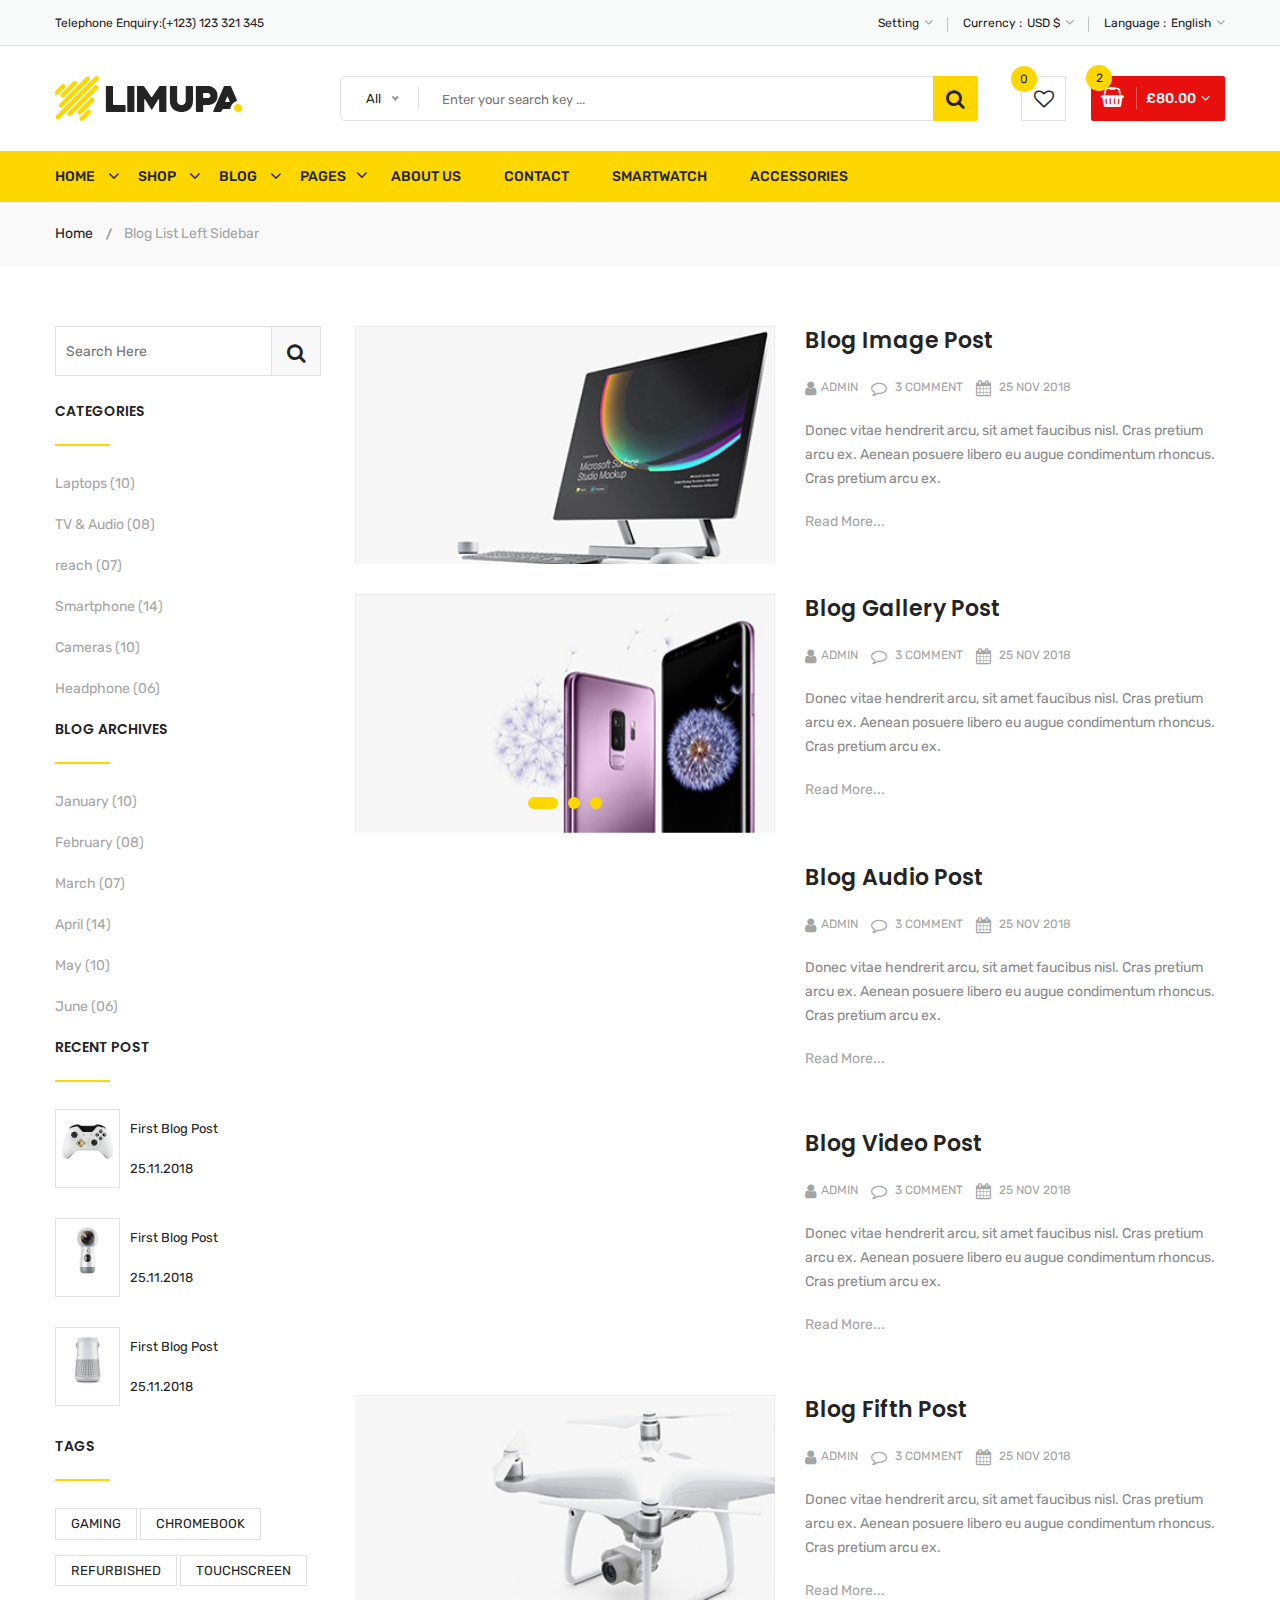
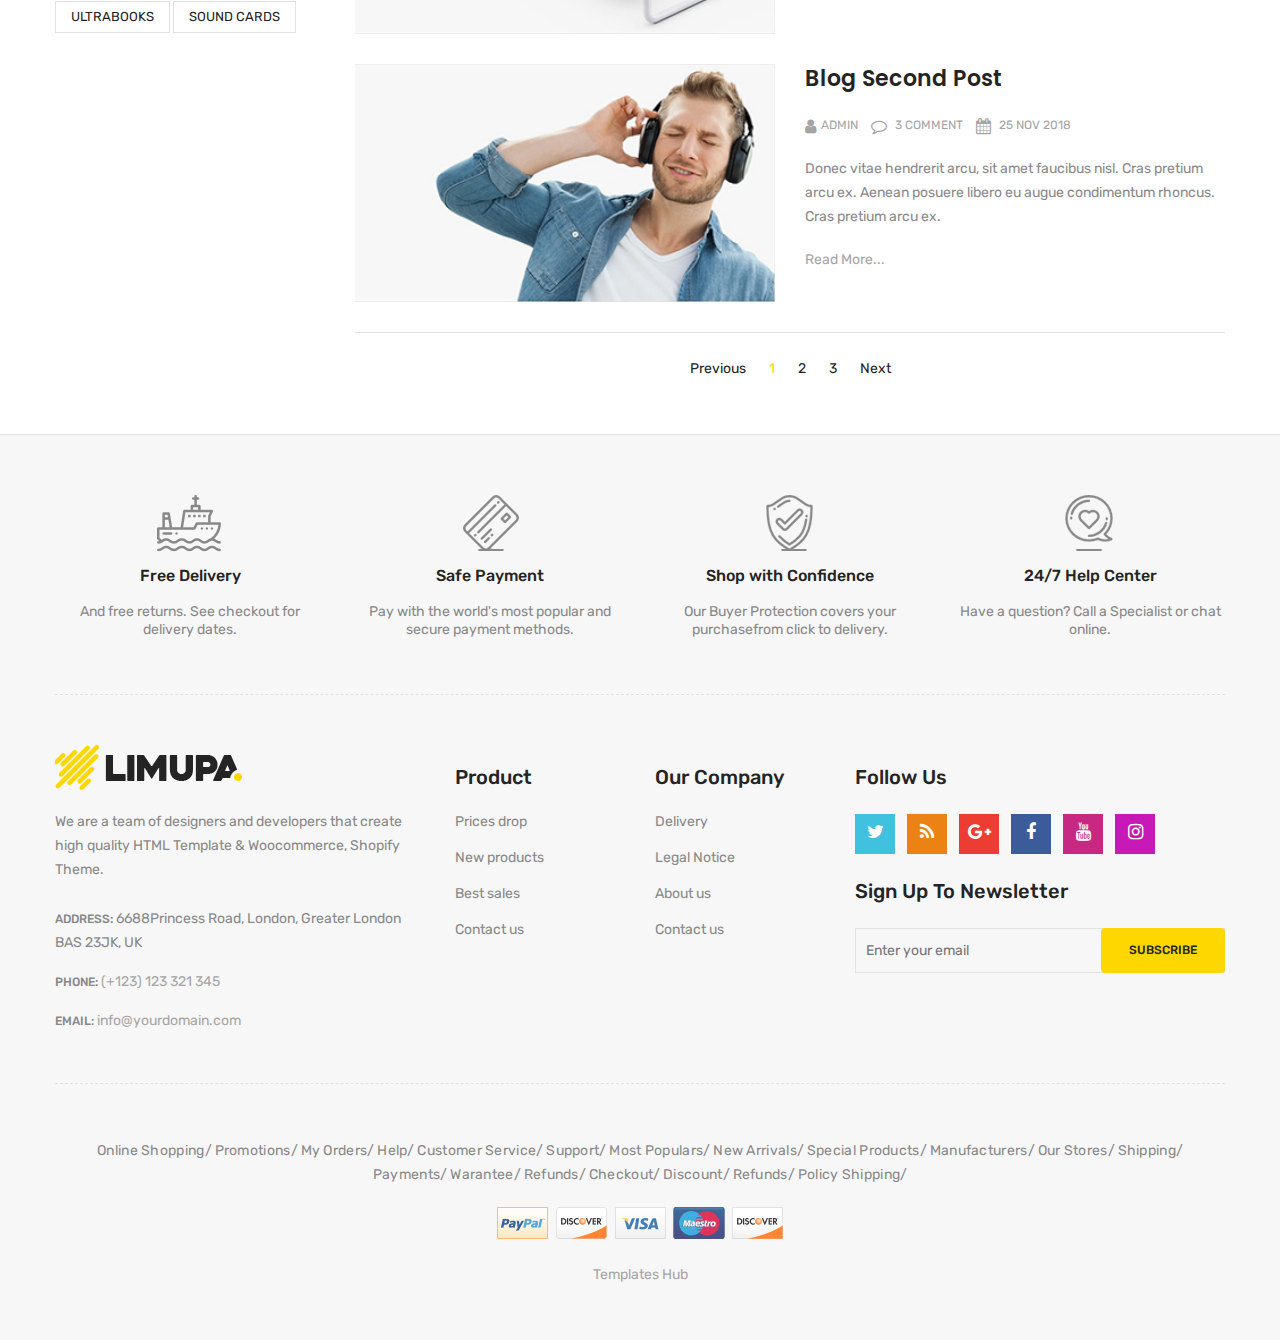
<file: limupa-digital-products-store-ecommerce/blog-list-left-sidebar.html>
<!doctype html>
<html class="no-js" lang="zxx">
    
<!-- blog-list-left-sidebar31:55-->
<head>
        <meta charset="utf-8">
        <meta http-equiv="x-ua-compatible" content="ie=edge">
        <title>Blog List Left Sidebar || limupa - Digital Products Store eCommerce Bootstrap 4 Template</title>
        <meta name="description" content="">
        <meta name="viewport" content="width=device-width, initial-scale=1">
        <!-- Favicon -->
        <link rel="shortcut icon" type="image/x-icon" href="images/favicon.png">
        <!-- Material Design Iconic Font-V2.2.0 -->
        <link rel="stylesheet" href="css/material-design-iconic-font.min.css">
        <!-- Font Awesome -->
        <link rel="stylesheet" href="css/font-awesome.min.css">
        <!-- Font Awesome Stars-->
        <link rel="stylesheet" href="css/fontawesome-stars.css">
        <!-- Meanmenu CSS -->
        <link rel="stylesheet" href="css/meanmenu.css">
        <!-- owl carousel CSS -->
        <link rel="stylesheet" href="css/owl.carousel.min.css">
        <!-- Slick Carousel CSS -->
        <link rel="stylesheet" href="css/slick.css">
        <!-- Animate CSS -->
        <link rel="stylesheet" href="css/animate.css">
        <!-- Jquery-ui CSS -->
        <link rel="stylesheet" href="css/jquery-ui.min.css">
        <!-- Venobox CSS -->
        <link rel="stylesheet" href="css/venobox.css">
        <!-- Nice Select CSS -->
        <link rel="stylesheet" href="css/nice-select.css">
        <!-- Magnific Popup CSS -->
        <link rel="stylesheet" href="css/magnific-popup.css">
        <!-- Bootstrap V4.1.3 Fremwork CSS -->
        <link rel="stylesheet" href="css/bootstrap.min.css">
        <!-- Helper CSS -->
        <link rel="stylesheet" href="css/helper.css">
        <!-- Main Style CSS -->
        <link rel="stylesheet" href="style.css">
        <!-- Responsive CSS -->
        <link rel="stylesheet" href="css/responsive.css">
        <!-- Modernizr js -->
        <script src="js/vendor/modernizr-2.8.3.min.js"></script>
    </head>
    <body>
    <!--[if lt IE 8]>
		<p class="browserupgrade">You are using an <strong>outdated</strong> browser. Please <a href="http://browsehappy.com/">upgrade your browser</a> to improve your experience.</p>
	<![endif]-->
        <!-- Begin Body Wrapper -->
        <div class="body-wrapper">
            <!-- Begin Header Area -->
            <header>
                <!-- Begin Header Top Area -->
                <div class="header-top">
                    <div class="container">
                        <div class="row">
                            <!-- Begin Header Top Left Area -->
                            <div class="col-lg-3 col-md-4">
                                <div class="header-top-left">
                                    <ul class="phone-wrap">
                                        <li><span>Telephone Enquiry:</span><a href="#">(+123) 123 321 345</a></li>
                                    </ul>
                                </div>
                            </div>
                            <!-- Header Top Left Area End Here -->
                            <!-- Begin Header Top Right Area -->
                            <div class="col-lg-9 col-md-8">
                                <div class="header-top-right">
                                    <ul class="ht-menu">
                                        <!-- Begin Setting Area -->
                                        <li>
                                            <div class="ht-setting-trigger"><span>Setting</span></div>
                                            <div class="setting ht-setting">
                                                <ul class="ht-setting-list">
                                                    <li><a href="login-register.html">My Account</a></li>
                                                    <li><a href="checkout.html">Checkout</a></li>
                                                    <li><a href="login-register.html">Sign In</a></li>
                                                </ul>
                                            </div>
                                        </li>
                                        <!-- Setting Area End Here -->
                                        <!-- Begin Currency Area -->
                                        <li>
                                            <span class="currency-selector-wrapper">Currency :</span>
                                            <div class="ht-currency-trigger"><span>USD $</span></div>
                                            <div class="currency ht-currency">
                                                <ul class="ht-setting-list">
                                                    <li><a href="#">EUR €</a></li>
                                                    <li class="active"><a href="#">USD $</a></li>
                                                </ul>
                                            </div>
                                        </li>
                                        <!-- Currency Area End Here -->
                                        <!-- Begin Language Area -->
                                        <li>
                                            <span class="language-selector-wrapper">Language :</span>
                                            <div class="ht-language-trigger"><span>English</span></div>
                                            <div class="language ht-language">
                                                <ul class="ht-setting-list">
                                                    <li class="active"><a href="#"><img src="images/menu/flag-icon/1.jpg" alt="">English</a></li>
                                                    <li><a href="#"><img src="images/menu/flag-icon/2.jpg" alt="">Français</a></li>
                                                </ul>
                                            </div>
                                        </li>
                                        <!-- Language Area End Here -->
                                    </ul>
                                </div>
                            </div>
                            <!-- Header Top Right Area End Here -->
                        </div>
                    </div>
                </div>
                <!-- Header Top Area End Here -->
                <!-- Begin Header Middle Area -->
                <div class="header-middle pl-sm-0 pr-sm-0 pl-xs-0 pr-xs-0">
                    <div class="container">
                        <div class="row">
                            <!-- Begin Header Logo Area -->
                            <div class="col-lg-3">
                                <div class="logo pb-sm-30 pb-xs-30">
                                    <a href="index.html">
                                        <img src="images/menu/logo/1.jpg" alt="">
                                    </a>
                                </div>
                            </div>
                            <!-- Header Logo Area End Here -->
                            <!-- Begin Header Middle Right Area -->
                            <div class="col-lg-9 pl-0 ml-sm-15 ml-xs-15">
                                <!-- Begin Header Middle Searchbox Area -->
                                <form action="#" class="hm-searchbox">
                                    <select class="nice-select select-search-category">
                                        <option value="0">All</option>                         
                                        <option value="10">Laptops</option>                     
                                        <option value="17">- -  Prime Video</option>                    
                                        <option value="20">- - - -  All Videos</option>                     
                                        <option value="21">- - - -  Blouses</option>                        
                                        <option value="22">- - - -  Evening Dresses</option>                
                                        <option value="23">- - - -  Summer Dresses</option>                     
                                        <option value="24">- - - -  T-shirts</option>                       
                                        <option value="25">- - - -  Rent or Buy</option>                        
                                        <option value="26">- - - -  Your Watchlist</option>                     
                                        <option value="27">- - - -  Watch Anywhere</option>                     
                                        <option value="28">- - - -  Getting Started</option>         
                                        <option value="18">- - - -  Computers</option>                      
                                        <option value="29">- - - -  More to Explore</option>         
                                        <option value="30">- - - -  TV &amp; Video</option>                     
                                        <option value="31">- - - -  Audio &amp; Theater</option>               
                                        <option value="32">- - - -  Camera, Photo </option>
                                        <option value="33">- - - -  Cell Phones</option>                        
                                        <option value="34">- - - -  Headphones</option>                     
                                        <option value="35">- - - -  Video Games</option>                        
                                        <option value="36">- - - -  Wireless Speakers</option>            
                                        <option value="19">- - - -  Electronics</option>                        
                                        <option value="37">- - - -  Amazon Home</option>                        
                                        <option value="38">- - - -  Kitchen &amp; Dining</option>           
                                        <option value="39">- - - -  Furniture</option>                      
                                        <option value="40">- - - -  Bed &amp; Bath</option>                     
                                        <option value="41">- - - -  Appliances</option>                 
                                        <option value="11">TV &amp; Audio</option>                  
                                        <option value="42">- -  SamSung</option>                        
                                        <option value="45">- - - -  Office</option>                     
                                        <option value="47">- - - -  Gaming</option>                 
                                        <option value="48">- - - -  Chromebook</option>                     
                                        <option value="49">- - - -  Refurbished</option>                    
                                        <option value="50">- - - -  Touchscreen</option>                        
                                        <option value="51">- - - -  Ultrabooks</option>                     
                                        <option value="52">- - - -  Blouses</option>                        
                                        <option value="43">- -  Toshiba</option>                        
                                        <option value="53">- - - -  Hard Drives</option>                        
                                        <option value="54">- - - -  Graphic Cards</option>                      
                                        <option value="55">- - - -  Processors (CPU)</option>  
                                        <option value="56">- - - -  Memory</option>                     
                                        <option value="57">- - - -  Motherboards</option>                       
                                        <option value="58">- - - -  Fans &amp; Cooling</option> 
                                        <option value="59">- - - -  CD/DVD Drives</option>                      
                                        <option value="44">- -  Sony Bravia</option>                        
                                        <option value="60">- - - -  Sound Cards</option>                        
                                        <option value="61">- - - -  Cases &amp; Towers</option>   
                                        <option value="62">- - - -  Casual Dresses</option>                     
                                        <option value="63">- - - -  Evening Dresses</option>       
                                        <option value="64">- - - -  T-shirts</option>                       
                                        <option value="65">- - - -  Tops</option>                                 
                                        <option value="12">Smartphone</option>                  
                                        <option value="66">- -  Camera Accessories</option>                     
                                        <option value="68">- - - -  Octa Core</option>                      
                                        <option value="69">- - - -  Quad Core</option>                  
                                        <option value="70">- - - -  Dual Core</option>                      
                                        <option value="71">- - - -  7.0 Screen</option>                     
                                        <option value="72">- - - -  9.0 Screen</option>                     
                                        <option value="73">- - - -  Bags &amp; Cases</option>                   
                                        <option value="67">- -  Camcorders</option>                     
                                        <option value="74">- - - -  Batteries</option>                      
                                        <option value="75">- - - -  Microphones</option>                        
                                        <option value="76">- - - -  Stabilizers</option>                        
                                        <option value="77">- - - -  Video Tapes</option>                        
                                        <option value="78">- - - -  Memory Card Readers</option> 
                                        <option value="79">- - - -  Tripods</option>           
                                        <option value="13">Cameras</option>                          
                                        <option value="14">headphone</option>                                
                                        <option value="15">Smartwatch</option>                           
                                        <option value="16">Accessories</option>
                                    </select>
                                    <input type="text" placeholder="Enter your search key ...">
                                    <button class="li-btn" type="submit"><i class="fa fa-search"></i></button>
                                </form>
                                <!-- Header Middle Searchbox Area End Here -->
                                <!-- Begin Header Middle Right Area -->
                                <div class="header-middle-right">
                                    <ul class="hm-menu">
                                        <!-- Begin Header Middle Wishlist Area -->
                                        <li class="hm-wishlist">
                                            <a href="wishlist.html">
                                                <span class="cart-item-count wishlist-item-count">0</span>
                                                <i class="fa fa-heart-o"></i>
                                            </a>
                                        </li>
                                        <!-- Header Middle Wishlist Area End Here -->
                                        <!-- Begin Header Mini Cart Area -->
                                        <li class="hm-minicart">
                                            <div class="hm-minicart-trigger">
                                                <span class="item-icon"></span>
                                                <span class="item-text">£80.00
                                                    <span class="cart-item-count">2</span>
                                                </span>
                                            </div>
                                            <span></span>
                                            <div class="minicart">
                                                <ul class="minicart-product-list">
                                                    <li>
                                                        <a href="single-product.html" class="minicart-product-image">
                                                            <img src="images/product/small-size/5.jpg" alt="cart products">
                                                        </a>
                                                        <div class="minicart-product-details">
                                                            <h6><a href="single-product.html">Aenean eu tristique</a></h6>
                                                            <span>£40 x 1</span>
                                                        </div>
                                                        <button class="close" title="Remove">
                                                            <i class="fa fa-close"></i>
                                                        </button>
                                                    </li>
                                                    <li>
                                                        <a href="single-product.html" class="minicart-product-image">
                                                            <img src="images/product/small-size/6.jpg" alt="cart products">
                                                        </a>
                                                        <div class="minicart-product-details">
                                                            <h6><a href="single-product.html">Aenean eu tristique</a></h6>
                                                            <span>£40 x 1</span>
                                                        </div>
                                                        <button class="close" title="Remove">
                                                            <i class="fa fa-close"></i>
                                                        </button>
                                                    </li>
                                                </ul>
                                                <p class="minicart-total">SUBTOTAL: <span>£80.00</span></p>
                                                <div class="minicart-button">
                                                    <a href="shopping-cart.html" class="li-button li-button-fullwidth li-button-dark">
                                                        <span>View Full Cart</span>
                                                    </a>
                                                    <a href="checkout.html" class="li-button li-button-fullwidth">
                                                        <span>Checkout</span>
                                                    </a>
                                                </div>
                                            </div>
                                        </li>
                                        <!-- Header Mini Cart Area End Here -->
                                    </ul>
                                </div>
                                <!-- Header Middle Right Area End Here -->
                            </div>
                            <!-- Header Middle Right Area End Here -->
                        </div>
                    </div>
                </div>
                <!-- Header Middle Area End Here -->
                <!-- Begin Header Bottom Area -->
                <div class="header-bottom mb-0 header-sticky stick d-none d-lg-block d-xl-block">
                    <div class="container">
                        <div class="row">
                            <div class="col-lg-12">
                                <!-- Begin Header Bottom Menu Area -->
                                <div class="hb-menu">
                                    <nav>
                                        <ul>
                                            <li class="dropdown-holder"><a href="index.html">Home</a>
                                                <ul class="hb-dropdown">
                                                    <li><a href="index.html">Home One</a></li>
                                                    <li><a href="index-2.html">Home Two</a></li>
                                                    <li><a href="index-3.html">Home Three</a></li>
                                                    <li><a href="index-4.html">Home Four</a></li>
                                                </ul>
                                            </li>
                                            <li class="catmenu-dropdown megamenu-holder"><a href="shop-left-sidebar.html">Shop</a>
                                                <ul class="megamenu hb-megamenu">
                                                    <li><a href="shop-left-sidebar.html">Shop Page Layout</a>
                                                        <ul>
                                                            <li><a href="shop-3-column.html">Shop 3 Column</a></li>
                                                            <li><a href="shop-4-column.html">Shop 4 Column</a></li>
                                                            <li><a href="shop-left-sidebar.html">Shop Left Sidebar</a></li>
                                                            <li><a href="shop-right-sidebar.html">Shop Right Sidebar</a></li>
                                                            <li><a href="shop-list.html">Shop List</a></li>
                                                            <li><a href="shop-list-left-sidebar.html">Shop List Left Sidebar</a></li>
                                                            <li><a href="shop-list-right-sidebar.html">Shop List Right Sidebar</a></li>
                                                        </ul>
                                                    </li>
                                                    <li><a href="single-product-gallery-left.html">Single Product Style</a>
                                                        <ul>
                                                            <li><a href="single-product-carousel.html">Single Product Carousel</a></li>
                                                            <li><a href="single-product-gallery-left.html">Single Product Gallery Left</a></li>
                                                            <li><a href="single-product-gallery-right.html">Single Product Gallery Right</a></li>
                                                            <li><a href="single-product-tab-style-top.html">Single Product Tab Style Top</a></li>
                                                            <li><a href="single-product-tab-style-left.html">Single Product Tab Style Left</a></li>
                                                            <li><a href="single-product-tab-style-right.html">Single Product Tab Style Right</a></li>
                                                        </ul>
                                                    </li>
                                                    <li><a href="single-product.html">Single Products</a>
                                                        <ul>
                                                            <li><a href="single-product.html">Single Product</a></li>
                                                            <li><a href="single-product-sale.html">Single Product Sale</a></li>
                                                            <li><a href="single-product-group.html">Single Product Group</a></li>
                                                            <li><a href="single-product-normal.html">Single Product Normal</a></li>
                                                            <li><a href="single-product-affiliate.html">Single Product Affiliate</a></li>
                                                        </ul>
                                                    </li>
                                                </ul>
                                            </li>
                                            <li class="dropdown-holder"><a href="blog-left-sidebar.html">Blog</a>
                                                <ul class="hb-dropdown">
                                                    <li class="sub-dropdown-holder"><a href="blog-left-sidebar.html">Blog Grid View</a>
                                                        <ul class="hb-dropdown hb-sub-dropdown">
                                                            <li><a href="blog-2-column.html">Blog 2 Column</a></li>
                                                            <li><a href="blog-3-column.html">Blog 3 Column</a></li>
                                                            <li><a href="blog-left-sidebar.html">Grid Left Sidebar</a></li>
                                                            <li><a href="blog-right-sidebar.html">Grid Right Sidebar</a></li>
                                                        </ul>
                                                    </li>
                                                    <li class="sub-dropdown-holder"><a href="blog-list-left-sidebar.html">Blog List View</a>
                                                        <ul class="hb-dropdown hb-sub-dropdown">
                                                            <li><a href="blog-list.html">Blog List</a></li>
                                                            <li><a href="blog-list-left-sidebar.html">List Left Sidebar</a></li>
                                                            <li><a href="blog-list-right-sidebar.html">List Right Sidebar</a></li>
                                                        </ul>
                                                    </li>
                                                    <li class="sub-dropdown-holder"><a href="blog-details-left-sidebar.html">Blog Details</a>
                                                        <ul class="hb-dropdown hb-sub-dropdown">
                                                            <li><a href="blog-details-left-sidebar.html">Left Sidebar</a></li>
                                                            <li><a href="blog-details-right-sidebar.html">Right Sidebar</a></li>
                                                        </ul>
                                                    </li>
                                                    <li class="sub-dropdown-holder"><a href="blog-gallery-format.html">Blog Format</a>
                                                        <ul class="hb-dropdown hb-sub-dropdown">
                                                            <li><a href="blog-audio-format.html">Blog Audio Format</a></li>
                                                            <li><a href="blog-video-format.html">Blog Video Format</a></li>
                                                            <li><a href="blog-gallery-format.html">Blog Gallery Format</a></li>
                                                        </ul>
                                                    </li>
                                                </ul>
                                            </li>
                                            <li class="catmenu-dropdown megamenu-static-holder"><a href="index.html">Pages</a>
                                                <ul class="megamenu hb-megamenu">
                                                    <li><a href="blog-left-sidebar.html">Blog Layouts</a>
                                                        <ul>
                                                            <li><a href="blog-2-column.html">Blog 2 Column</a></li>
                                                            <li><a href="blog-3-column.html">Blog 3 Column</a></li>
                                                            <li><a href="blog-left-sidebar.html">Grid Left Sidebar</a></li>
                                                            <li><a href="blog-right-sidebar.html">Grid Right Sidebar</a></li>
                                                            <li><a href="blog-list.html">Blog List</a></li>
                                                            <li class="active"><a href="blog-list-left-sidebar.html">List Left Sidebar</a></li>
                                                            <li><a href="blog-list-right-sidebar.html">List Right Sidebar</a></li>
                                                        </ul>
                                                    </li>
                                                    <li><a href="blog-details-left-sidebar.html">Blog Details Pages</a>
                                                        <ul>
                                                            <li><a href="blog-details-left-sidebar.html">Left Sidebar</a></li>
                                                            <li><a href="blog-details-right-sidebar.html">Right Sidebar</a></li>
                                                            <li><a href="blog-audio-format.html">Blog Audio Format</a></li>
                                                            <li><a href="blog-video-format.html">Blog Video Format</a></li>
                                                            <li><a href="blog-gallery-format.html">Blog Gallery Format</a></li>
                                                        </ul>
                                                    </li>
                                                    <li><a href="index.html">Other Pages</a>
                                                        <ul>
                                                            <li><a href="login-register.html">My Account</a></li>
                                                            <li><a href="checkout.html">Checkout</a></li>
                                                            <li><a href="compare.html">Compare</a></li>
                                                            <li><a href="wishlist.html">Wishlist</a></li>
                                                            <li><a href="shopping-cart.html">Shopping Cart</a></li>
                                                        </ul>
                                                    </li>
                                                    <li><a href="index.html">Other Pages 2</a>
                                                        <ul>
                                                            <li><a href="contact.html">Contact</a></li>
                                                            <li><a href="about-us.html">About Us</a></li>
                                                            <li><a href="faq.html">FAQ</a></li>
                                                            <li><a href="404.html">404 Error</a></li>
                                                        </ul>
                                                    </li>
                                                </ul>
                                            </li>
                                            <li><a href="about-us.html">About Us</a></li>
                                            <li><a href="contact.html">Contact</a></li>
                                            <li><a href="shop-left-sidebar.html">Smartwatch</a></li>
                                            <li><a href="shop-left-sidebar.html">Accessories</a></li>
                                        </ul>
                                    </nav>
                                </div>
                                <!-- Header Bottom Menu Area End Here -->
                            </div>
                        </div>
                    </div>
                </div>
                <!-- Header Bottom Area End Here -->
                <!-- Begin Mobile Menu Area -->
                <div class="mobile-menu-area d-lg-none d-xl-none col-12">
                    <div class="container"> 
                        <div class="row">
                            <div class="mobile-menu">
                            </div>
                        </div>
                    </div>
                </div>
                <!-- Mobile Menu Area End Here -->
            </header>
            <!-- Header Area End Here -->
            <!-- Begin Li's Breadcrumb Area -->
            <div class="breadcrumb-area">
                <div class="container">
                    <div class="breadcrumb-content">
                        <ul>
                            <li><a href="index.html">Home</a></li>
                            <li class="active">Blog List Left Sidebar</li>
                        </ul>
                    </div>
                </div>
            </div>
            <!-- Li's Breadcrumb Area End Here -->
            <!-- Begin Li's Main Blog Page Area -->
            <div class="li-main-blog-page pt-60 pb-55">
                <div class="container">
                    <div class="row">
                        <!-- Begin Li's Blog Sidebar Area -->
                        <div class="col-lg-3 order-lg-1 order-2">
                            <div class="li-blog-sidebar-wrapper">
                                <div class="li-blog-sidebar">
                                    <div class="li-sidebar-search-form pt-xs-30 pt-sm-30">
                                        <form action="#">
                                            <input type="text" class="li-search-field" placeholder="search here">
                                            <button type="submit" class="li-search-btn"><i class="fa fa-search"></i></button>
                                        </form>
                                    </div>
                                </div>
                                <div class="li-blog-sidebar pt-25">
                                    <h4 class="li-blog-sidebar-title">Categories</h4>
                                    <ul class="li-blog-archive">
                                        <li><a href="#">Laptops (10)</a></li>
                                        <li><a href="#">TV & Audio (08)</a></li>
                                        <li><a href="#">reach (07)</a></li>
                                        <li><a href="#">Smartphone (14)</a></li>
                                        <li><a href="#">Cameras (10)</a></li>
                                        <li><a href="#">Headphone (06)</a></li>
                                    </ul>
                                </div>
                                <div class="li-blog-sidebar">
                                    <h4 class="li-blog-sidebar-title">Blog Archives</h4>
                                    <ul class="li-blog-archive">
                                        <li><a href="#">January (10)</a></li>
                                        <li><a href="#">February (08)</a></li>
                                        <li><a href="#">March (07)</a></li>
                                        <li><a href="#">April (14)</a></li>
                                        <li><a href="#">May (10)</a></li>
                                        <li><a href="#">June (06)</a></li>
                                    </ul>
                                </div>
                                <div class="li-blog-sidebar">
                                    <h4 class="li-blog-sidebar-title">Recent Post</h4>
                                    <div class="li-recent-post pb-30">
                                        <div class="li-recent-post-thumb">
                                            <a href="blog-details-left-sidebar.html">
                                                <img class="img-full" src="images/product/small-size/3.jpg" alt="Li's Product Image">
                                            </a>
                                        </div>
                                        <div class="li-recent-post-des">
                                            <span><a href="blog-details-left-sidebar.html">First Blog Post</a></span>
                                            <span class="li-post-date">25.11.2018</span>
                                        </div>
                                    </div>
                                    <div class="li-recent-post pb-30">
                                        <div class="li-recent-post-thumb">
                                            <a href="blog-details-left-sidebar.html">
                                                <img class="img-full" src="images/product/small-size/2.jpg" alt="Li's Product Image">
                                            </a>
                                        </div>
                                        <div class="li-recent-post-des">
                                            <span><a href="blog-details-left-sidebar.html">First Blog Post</a></span>
                                            <span class="li-post-date">25.11.2018</span>
                                        </div>
                                    </div>
                                    <div class="li-recent-post pb-30">
                                        <div class="li-recent-post-thumb">
                                            <a href="blog-details-left-sidebar.html">
                                                <img class="img-full" src="images/product/small-size/5.jpg" alt="Li's Product Image">
                                            </a>
                                        </div>
                                        <div class="li-recent-post-des">
                                            <span><a href="blog-details-left-sidebar.html">First Blog Post</a></span>
                                            <span class="li-post-date">25.11.2018</span>
                                        </div>
                                    </div>
                                </div>
                                <div class="li-blog-sidebar">
                                    <h4 class="li-blog-sidebar-title">Tags</h4>
                                    <ul class="li-blog-tags">
                                        <li><a href="#">Gaming</a></li>
                                        <li><a href="#">Chromebook</a></li>
                                        <li><a href="#">Refurbished</a></li>
                                        <li><a href="#">Touchscreen</a></li>
                                        <li><a href="#">Ultrabooks</a></li>
                                        <li><a href="#">Sound Cards</a></li>  
                                    </ul>
                                </div>
                            </div>
                        </div>
                        <!-- Li's Blog Sidebar Area End Here -->
                        <!-- Begin Li's Main Content Area -->
                        <div class="col-lg-9 order-lg-2 order-1">
                            <div class="row li-main-content">
                                <div class="col-lg-12">
                                    <div class="li-blog-single-item mb-30">
                                        <div class="row">
                                            <div class="col-lg-6">
                                                <div class="li-blog-banner">
                                                    <a href="blog-details-left-sidebar.html"><img class="img-full" src="images/blog-banner/2.jpg" alt=""></a>
                                                </div>
                                            </div>
                                            <div class="col-lg-6">
                                                <div class="li-blog-content">
                                                    <div class="li-blog-details">
                                                        <h3 class="li-blog-heading pt-xs-25 pt-sm-25"><a href="blog-details-left-sidebar.html">blog image post</a></h3>
                                                        <div class="li-blog-meta">
                                                            <a class="author" href="#"><i class="fa fa-user"></i>Admin</a>
                                                            <a class="comment" href="#"><i class="fa fa-comment-o"></i> 3 comment</a>
                                                            <a class="post-time" href="#"><i class="fa fa-calendar"></i> 25 nov 2018</a>
                                                        </div>
                                                        <p>Donec vitae hendrerit arcu, sit amet faucibus nisl. Cras pretium arcu ex. Aenean posuere libero eu augue condimentum rhoncus. Cras pretium arcu ex.</p>
                                                        <a class="read-more" href="blog-details-left-sidebar.html">Read More...</a>
                                                    </div>
                                                </div>
                                            </div>
                                        </div>
                                    </div>
                                </div>
                                <div class="col-lg-12">
                                    <div class="li-blog-single-item mb-30">
                                        <div class="row">
                                            <div class="col-lg-6">
                                                <div class="li-blog-gallery-slider slick-dot-style">
                                                    <div class="li-blog-banner">
                                                        <a href="blog-details-left-sidebar.html"><img class="img-full" src="images/blog-banner/1.jpg" alt=""></a>
                                                    </div>
                                                    <div class="li-blog-banner">
                                                        <a href="blog-details-left-sidebar.html"><img class="img-full" src="images/blog-banner/2.jpg" alt=""></a>
                                                    </div>
                                                    <div class="li-blog-banner">
                                                        <a href="blog-details-left-sidebar.html"><img class="img-full" src="images/blog-banner/3.jpg" alt=""></a>
                                                    </div>
                                                </div>
                                            </div>
                                            <div class="col-lg-6">
                                                <div class="li-blog-content">
                                                    <div class="li-blog-details">
                                                        <h3 class="li-blog-heading pt-xs-25 pt-sm-25"><a href="blog-details-left-sidebar.html">blog gallery post</a></h3>
                                                        <div class="li-blog-meta">
                                                            <a class="author" href="#"><i class="fa fa-user"></i>Admin</a>
                                                            <a class="comment" href="#"><i class="fa fa-comment-o"></i> 3 comment</a>
                                                            <a class="post-time" href="#"><i class="fa fa-calendar"></i> 25 nov 2018</a>
                                                        </div>
                                                        <p>Donec vitae hendrerit arcu, sit amet faucibus nisl. Cras pretium arcu ex. Aenean posuere libero eu augue condimentum rhoncus. Cras pretium arcu ex.</p>
                                                        <a class="read-more" href="blog-details-left-sidebar.html">Read More...</a>
                                                    </div>
                                                </div>
                                            </div>
                                        </div>
                                    </div>
                                </div>
                                <div class="col-lg-12">
                                    <div class="li-blog-single-item mb-30">
                                        <div class="row">
                                            <div class="col-lg-6">
                                                <div class="li-blog-banner embed-responsive embed-responsive-16by9">
                                                    <iframe src="https://w.soundcloud.com/player/?url=https%3A//api.soundcloud.com/tracks/300107209&amp;color=%23ff5500&amp;auto_play=false&amp;hide_related=false&amp;show_comments=true&amp;show_user=true&amp;show_reposts=false&amp;show_teaser=true&amp;visual=true"></iframe>
                                                </div>
                                            </div>
                                            <div class="col-lg-6">
                                                <div class="li-blog-content">
                                                    <div class="li-blog-details">
                                                        <h3 class="li-blog-heading pt-xs-25 pt-sm-25"><a href="blog-details-left-sidebar.html">blog audio post</a></h3>
                                                        <div class="li-blog-meta">
                                                            <a class="author" href="#"><i class="fa fa-user"></i>Admin</a>
                                                            <a class="comment" href="#"><i class="fa fa-comment-o"></i> 3 comment</a>
                                                            <a class="post-time" href="#"><i class="fa fa-calendar"></i> 25 nov 2018</a>
                                                        </div>
                                                        <p>Donec vitae hendrerit arcu, sit amet faucibus nisl. Cras pretium arcu ex. Aenean posuere libero eu augue condimentum rhoncus. Cras pretium arcu ex.</p>
                                                        <a class="read-more" href="blog-details-left-sidebar.html">Read More...</a>
                                                    </div>
                                                </div>
                                            </div>
                                        </div>
                                    </div>
                                </div>
                                <div class="col-lg-12">
                                    <div class="li-blog-single-item mb-30">
                                        <div class="row">
                                            <div class="col-lg-6">
                                                <div class="li-blog-banner embed-responsive embed-responsive-16by9">
                                                    <iframe src="https://www.youtube.com/embed/DR2c266yWEA" allow="autoplay; encrypted-media" allowfullscreen></iframe>
                                                </div>
                                            </div>
                                            <div class="col-lg-6">
                                                <div class="li-blog-content">
                                                    <div class="li-blog-details">
                                                        <h3 class="li-blog-heading pt-xs-25 pt-sm-25"><a href="blog-details-left-sidebar.html">blog video post</a></h3>
                                                        <div class="li-blog-meta">
                                                            <a class="author" href="#"><i class="fa fa-user"></i>Admin</a>
                                                            <a class="comment" href="#"><i class="fa fa-comment-o"></i> 3 comment</a>
                                                            <a class="post-time" href="#"><i class="fa fa-calendar"></i> 25 nov 2018</a>
                                                        </div>
                                                        <p>Donec vitae hendrerit arcu, sit amet faucibus nisl. Cras pretium arcu ex. Aenean posuere libero eu augue condimentum rhoncus. Cras pretium arcu ex.</p>
                                                        <a class="read-more" href="blog-details-left-sidebar.html">Read More...</a>
                                                    </div>
                                                </div>
                                            </div>
                                        </div>
                                    </div>
                                </div>
                                <div class="col-lg-12">
                                    <div class="li-blog-single-item mb-30">
                                        <div class="row">
                                            <div class="col-lg-6">
                                                <div class="li-blog-banner">
                                                    <a href="blog-details-left-sidebar.html"><img class="img-full" src="images/blog-banner/5.jpg" alt=""></a>
                                                </div>
                                            </div>
                                            <div class="col-lg-6">
                                                <div class="li-blog-content">
                                                    <div class="li-blog-details">
                                                        <h3 class="li-blog-heading pt-xs-25 pt-sm-25"><a href="blog-details-left-sidebar.html">blog fifth post</a></h3>
                                                        <div class="li-blog-meta">
                                                            <a class="author" href="#"><i class="fa fa-user"></i>Admin</a>
                                                            <a class="comment" href="#"><i class="fa fa-comment-o"></i> 3 comment</a>
                                                            <a class="post-time" href="#"><i class="fa fa-calendar"></i> 25 nov 2018</a>
                                                        </div>
                                                        <p>Donec vitae hendrerit arcu, sit amet faucibus nisl. Cras pretium arcu ex. Aenean posuere libero eu augue condimentum rhoncus. Cras pretium arcu ex.</p>
                                                        <a class="read-more" href="blog-details-left-sidebar.html">Read More...</a>
                                                    </div>
                                                </div>
                                            </div>
                                        </div>
                                    </div>
                                </div>
                                <div class="col-lg-12">
                                    <div class="li-blog-single-item mb-30">
                                        <div class="row">
                                            <div class="col-lg-6">
                                                <div class="li-blog-banner">
                                                    <a href="blog-details-left-sidebar.html"><img class="img-full" src="images/blog-banner/6.jpg" alt=""></a>
                                                </div>
                                            </div>
                                            <div class="col-lg-6">
                                                <div class="li-blog-content">
                                                    <div class="li-blog-details">
                                                        <h3 class="li-blog-heading pt-xs-25 pt-sm-25"><a href="blog-details-left-sidebar.html">blog second post</a></h3>
                                                        <div class="li-blog-meta">
                                                            <a class="author" href="#"><i class="fa fa-user"></i>Admin</a>
                                                            <a class="comment" href="#"><i class="fa fa-comment-o"></i> 3 comment</a>
                                                            <a class="post-time" href="#"><i class="fa fa-calendar"></i> 25 nov 2018</a>
                                                        </div>
                                                        <p>Donec vitae hendrerit arcu, sit amet faucibus nisl. Cras pretium arcu ex. Aenean posuere libero eu augue condimentum rhoncus. Cras pretium arcu ex.</p>
                                                        <a class="read-more" href="blog-details-left-sidebar.html">Read More...</a>
                                                    </div>
                                                </div>
                                            </div>
                                        </div>
                                    </div>
                                </div>
                                <!-- Begin Li's Pagination Area -->
                                <div class="col-lg-12">
                                    <div class="li-paginatoin-area text-center pt-25">
                                        <div class="row">
                                            <div class="col-lg-12">
                                                <ul class="li-pagination-box">
                                                    <li><a class="Previous" href="#">Previous</a></li>
                                                    <li class="active"><a href="#">1</a></li>
                                                    <li><a href="#">2</a></li>
                                                    <li><a href="#">3</a></li>
                                                    <li><a class="Next" href="#">Next</a></li>
                                                </ul>
                                            </div>
                                        </div>
                                    </div>
                                </div>
                                <!-- Li's Pagination End Here Area -->
                            </div>
                        </div>
                        <!-- Li's Main Content Area End Here -->
                    </div>
                </div>
            </div>
            <!-- Li's Main Blog Page Area End Here -->
            <!-- Begin Footer Area -->
            <div class="footer">
                <!-- Begin Footer Static Top Area -->
                <div class="footer-static-top">
                    <div class="container">
                        <!-- Begin Footer Shipping Area -->
                        <div class="footer-shipping pt-60 pb-55 pb-xs-25">
                            <div class="row">
                                <!-- Begin Li's Shipping Inner Box Area -->
                                <div class="col-lg-3 col-md-6 col-sm-6 pb-sm-55 pb-xs-55">
                                    <div class="li-shipping-inner-box">
                                        <div class="shipping-icon">
                                            <img src="images/shipping-icon/1.png" alt="Shipping Icon">
                                        </div>
                                        <div class="shipping-text">
                                            <h2>Free Delivery</h2>
                                            <p>And free returns. See checkout for delivery dates.</p>
                                        </div>
                                    </div>
                                </div>
                                <!-- Li's Shipping Inner Box Area End Here -->
                                <!-- Begin Li's Shipping Inner Box Area -->
                                <div class="col-lg-3 col-md-6 col-sm-6 pb-sm-55 pb-xs-55">
                                    <div class="li-shipping-inner-box">
                                        <div class="shipping-icon">
                                            <img src="images/shipping-icon/2.png" alt="Shipping Icon">
                                        </div>
                                        <div class="shipping-text">
                                            <h2>Safe Payment</h2>
                                            <p>Pay with the world's most popular and secure payment methods.</p>
                                        </div>
                                    </div>
                                </div>
                                <!-- Li's Shipping Inner Box Area End Here -->
                                <!-- Begin Li's Shipping Inner Box Area -->
                                <div class="col-lg-3 col-md-6 col-sm-6 pb-xs-30">
                                    <div class="li-shipping-inner-box">
                                        <div class="shipping-icon">
                                            <img src="images/shipping-icon/3.png" alt="Shipping Icon">
                                        </div>
                                        <div class="shipping-text">
                                            <h2>Shop with Confidence</h2>
                                            <p>Our Buyer Protection covers your purchasefrom click to delivery.</p>
                                        </div>
                                    </div>
                                </div>
                                <!-- Li's Shipping Inner Box Area End Here -->
                                <!-- Begin Li's Shipping Inner Box Area -->
                                <div class="col-lg-3 col-md-6 col-sm-6 pb-xs-30">
                                    <div class="li-shipping-inner-box">
                                        <div class="shipping-icon">
                                            <img src="images/shipping-icon/4.png" alt="Shipping Icon">
                                        </div>
                                        <div class="shipping-text">
                                            <h2>24/7 Help Center</h2>
                                            <p>Have a question? Call a Specialist or chat online.</p>
                                        </div>
                                    </div>
                                </div>
                                <!-- Li's Shipping Inner Box Area End Here -->
                            </div>
                        </div>
                        <!-- Footer Shipping Area End Here -->
                    </div>
                </div>
                <!-- Footer Static Top Area End Here -->
                <!-- Begin Footer Static Middle Area -->
                <div class="footer-static-middle">
                    <div class="container">
                        <div class="footer-logo-wrap pt-50 pb-35">
                            <div class="row">
                                <!-- Begin Footer Logo Area -->
                                <div class="col-lg-4 col-md-6">
                                    <div class="footer-logo">
                                        <img src="images/menu/logo/1.jpg" alt="Footer Logo">
                                        <p class="info">
                                            We are a team of designers and developers that create high quality HTML Template & Woocommerce, Shopify Theme.
                                        </p>
                                    </div>
                                    <ul class="des">
                                        <li>
                                            <span>Address: </span>
                                            6688Princess Road, London, Greater London BAS 23JK, UK
                                        </li>
                                        <li>
                                            <span>Phone: </span>
                                            <a href="#">(+123) 123 321 345</a>
                                        </li>
                                        <li>
                                            <span>Email: </span>
                                            <a href="mailto://info@yourdomain.com">info@yourdomain.com</a>
                                        </li>
                                    </ul>
                                </div>
                                <!-- Footer Logo Area End Here -->
                                <!-- Begin Footer Block Area -->
                                <div class="col-lg-2 col-md-3 col-sm-6">
                                    <div class="footer-block">
                                        <h3 class="footer-block-title">Product</h3>
                                        <ul>
                                            <li><a href="#">Prices drop</a></li>
                                            <li><a href="#">New products</a></li>
                                            <li><a href="#">Best sales</a></li>
                                            <li><a href="#">Contact us</a></li>
                                        </ul>
                                    </div>
                                </div>
                                <!-- Footer Block Area End Here -->
                                <!-- Begin Footer Block Area -->
                                <div class="col-lg-2 col-md-3 col-sm-6">
                                    <div class="footer-block">
                                        <h3 class="footer-block-title">Our company</h3>
                                        <ul>
                                            <li><a href="#">Delivery</a></li>
                                            <li><a href="#">Legal Notice</a></li>
                                            <li><a href="#">About us</a></li>
                                            <li><a href="#">Contact us</a></li>
                                        </ul>
                                    </div>
                                </div>
                                <!-- Footer Block Area End Here -->
                                <!-- Begin Footer Block Area -->
                                <div class="col-lg-4">
                                    <div class="footer-block">
                                        <h3 class="footer-block-title">Follow Us</h3>
                                        <ul class="social-link">
                                            <li class="twitter">
                                                <a href="https://twitter.com/" data-toggle="tooltip" target="_blank" title="Twitter">
                                                    <i class="fa fa-twitter"></i>
                                                </a>
                                            </li>
                                            <li class="rss">
                                                <a href="https://rss.com/" data-toggle="tooltip" target="_blank" title="RSS">
                                                    <i class="fa fa-rss"></i>
                                                </a>
                                            </li>
                                            <li class="google-plus">
                                                <a href="https://www.plus.google.com/discover" data-toggle="tooltip" target="_blank" title="Google Plus">
                                                    <i class="fa fa-google-plus"></i>
                                                </a>
                                            </li>
                                            <li class="facebook">
                                                <a href="https://www.facebook.com/" data-toggle="tooltip" target="_blank" title="Facebook">
                                                    <i class="fa fa-facebook"></i>
                                                </a>
                                            </li>
                                            <li class="youtube">
                                                <a href="https://www.youtube.com/" data-toggle="tooltip" target="_blank" title="Youtube">
                                                    <i class="fa fa-youtube"></i>
                                                </a>
                                            </li>
                                            <li class="instagram">
                                                <a href="https://www.instagram.com/" data-toggle="tooltip" target="_blank" title="Instagram">
                                                    <i class="fa fa-instagram"></i>
                                                </a>
                                            </li>
                                        </ul>
                                    </div>
                                    <!-- Begin Footer Newsletter Area -->
                                    <div class="footer-newsletter">
                                        <h4>Sign up to newsletter</h4>
                                        <form action="#" method="post" id="mc-embedded-subscribe-form" name="mc-embedded-subscribe-form" class="footer-subscribe-form validate" target="_blank" novalidate>
                                           <div id="mc_embed_signup_scroll">
                                              <div id="mc-form" class="mc-form subscribe-form form-group" >
                                                <input id="mc-email" type="email" autocomplete="off" placeholder="Enter your email" />
                                                <button  class="btn" id="mc-submit">Subscribe</button>
                                              </div>
                                           </div>
                                        </form>
                                    </div>
                                    <!-- Footer Newsletter Area End Here -->
                                </div>
                                <!-- Footer Block Area End Here -->
                            </div>
                        </div>
                    </div>
                </div>
                <!-- Footer Static Middle Area End Here -->
                <!-- Begin Footer Static Bottom Area -->
                <div class="footer-static-bottom pt-55 pb-55">
                    <div class="container">
                        <div class="row">
                            <div class="col-lg-12">
                                <!-- Begin Footer Links Area -->
                                <div class="footer-links">
                                    <ul>
                                        <li><a href="#">Online Shopping</a></li>
                                        <li><a href="#">Promotions</a></li>
                                        <li><a href="#">My Orders</a></li>
                                        <li><a href="#">Help</a></li>
                                        <li><a href="#">Customer Service</a></li>
                                        <li><a href="#">Support</a></li>
                                        <li><a href="#">Most Populars</a></li>
                                        <li><a href="#">New Arrivals</a></li>
                                        <li><a href="#">Special Products</a></li>
                                        <li><a href="#">Manufacturers</a></li>
                                        <li><a href="#">Our Stores</a></li>
                                        <li><a href="#">Shipping</a></li>
                                        <li><a href="#">Payments</a></li>
                                        <li><a href="#">Warantee</a></li>
                                        <li><a href="#">Refunds</a></li>
                                        <li><a href="#">Checkout</a></li>
                                        <li><a href="#">Discount</a></li>
                                        <li><a href="#">Refunds</a></li>
                                        <li><a href="#">Policy Shipping</a></li>
                                    </ul>
                                </div>
                                <!-- Footer Links Area End Here -->
                                <!-- Begin Footer Payment Area -->
                                <div class="copyright text-center">
                                    <a href="#">
                                        <img src="images/payment/1.png" alt="">
                                    </a>
                                </div>
                                <!-- Footer Payment Area End Here -->
                                <!-- Begin Copyright Area -->
                                <div class="copyright text-center pt-25">
                                    <span><a target="_blank" href="https://www.templateshub.net">Templates Hub</a></span>
                                </div>
                                <!-- Copyright Area End Here -->
                            </div>
                        </div>
                    </div>
                </div>
                <!-- Footer Static Bottom Area End Here -->
            </div>
            <!-- Footer Area End Here -->
        </div>
        <!-- Body Wrapper End Here -->
        <!-- jQuery-V1.12.4 -->
        <script src="js/vendor/jquery-1.12.4.min.js"></script>
        <!-- Popper js -->
        <script src="js/vendor/popper.min.js"></script>
        <!-- Bootstrap V4.1.3 Fremwork js -->
        <script src="js/bootstrap.min.js"></script>
        <!-- Ajax Mail js -->
        <script src="js/ajax-mail.js"></script>
        <!-- Meanmenu js -->
        <script src="js/jquery.meanmenu.min.js"></script>
        <!-- Wow.min js -->
        <script src="js/wow.min.js"></script>
        <!-- Slick Carousel js -->
        <script src="js/slick.min.js"></script>
        <!-- Owl Carousel-2 js -->
        <script src="js/owl.carousel.min.js"></script>
        <!-- Magnific popup js -->
        <script src="js/jquery.magnific-popup.min.js"></script>
        <!-- Isotope js -->
        <script src="js/isotope.pkgd.min.js"></script>
        <!-- Imagesloaded js -->
        <script src="js/imagesloaded.pkgd.min.js"></script>
        <!-- Mixitup js -->
        <script src="js/jquery.mixitup.min.js"></script>
        <!-- Countdown -->
        <script src="js/jquery.countdown.min.js"></script>
        <!-- Counterup -->
        <script src="js/jquery.counterup.min.js"></script>
        <!-- Waypoints -->
        <script src="js/waypoints.min.js"></script>
        <!-- Barrating -->
        <script src="js/jquery.barrating.min.js"></script>
        <!-- Jquery-ui -->
        <script src="js/jquery-ui.min.js"></script>
        <!-- Venobox -->
        <script src="js/venobox.min.js"></script>
        <!-- Nice Select js -->
        <script src="js/jquery.nice-select.min.js"></script>
        <!-- ScrollUp js -->
        <script src="js/scrollUp.min.js"></script>
        <!-- Main/Activator js -->
        <script src="js/main.js"></script>
    </body>

<!-- blog-list-left-sidebar31:56-->
</html>
</file>
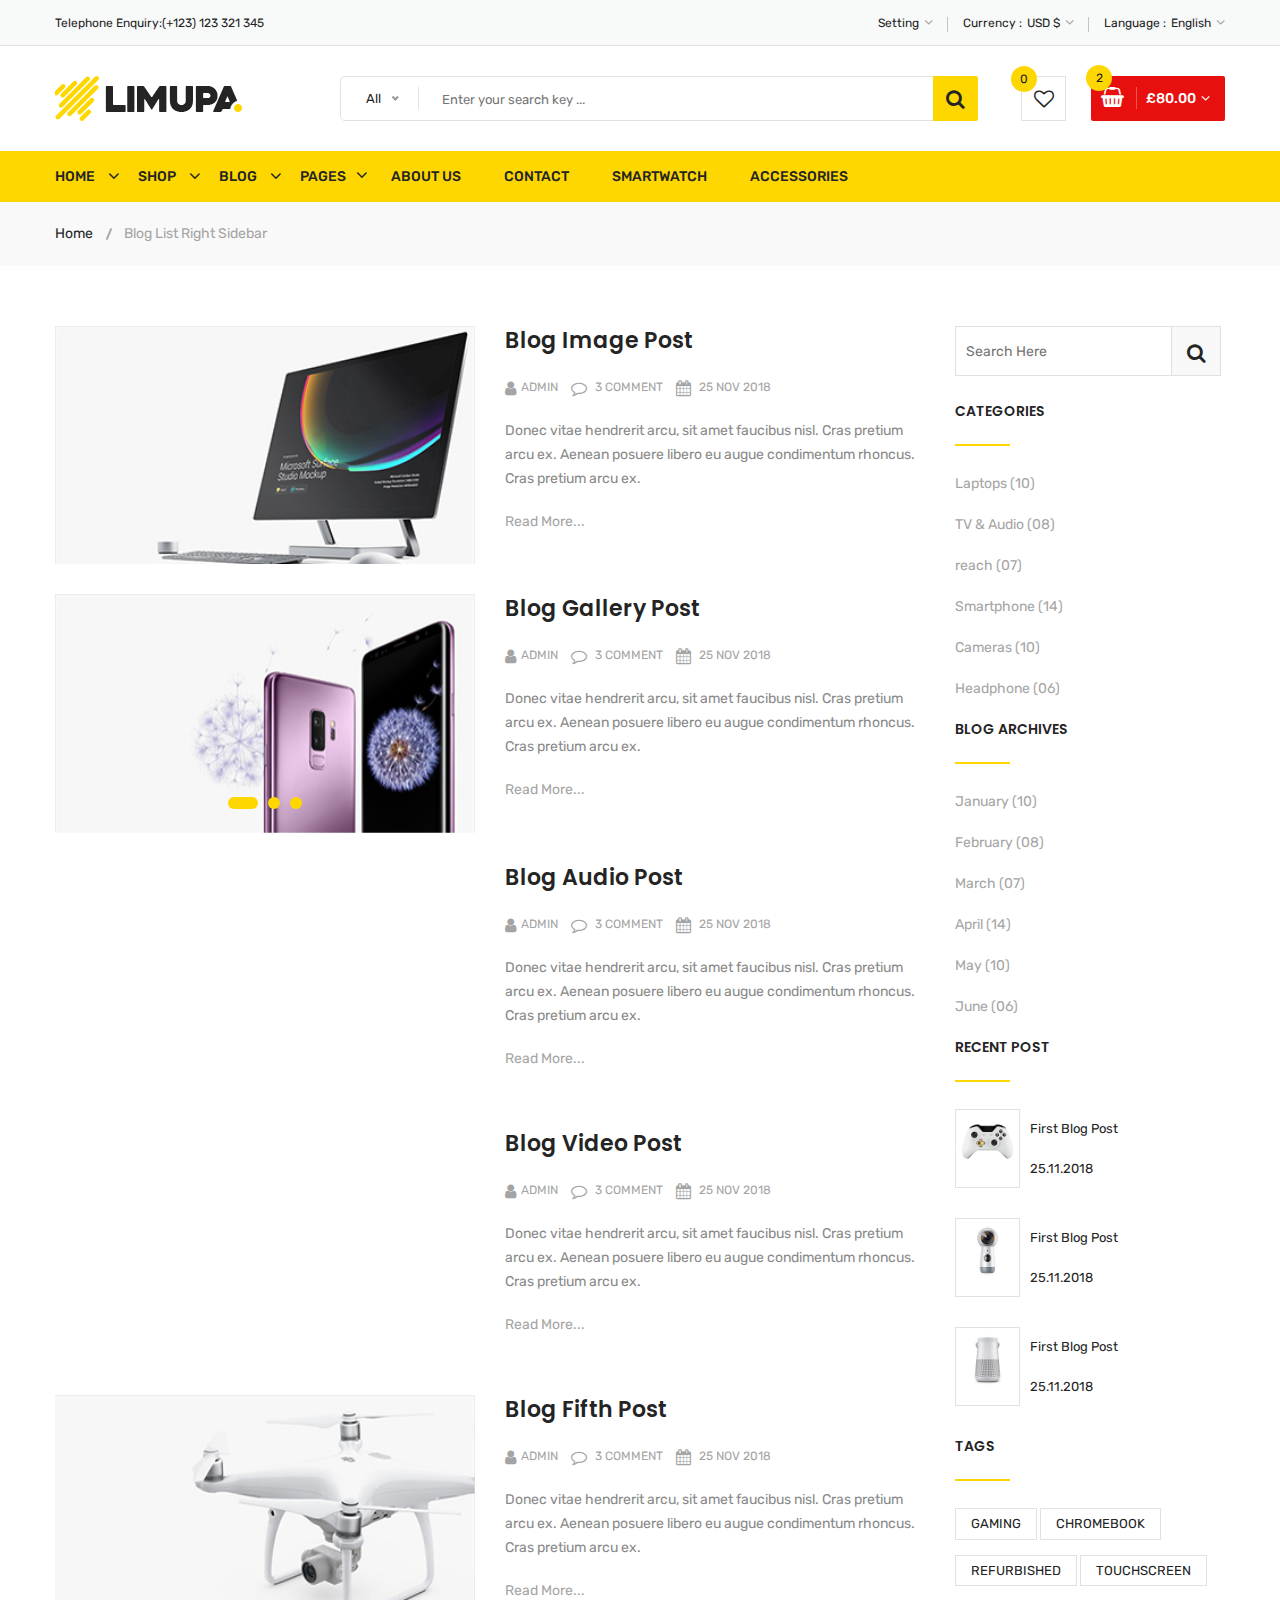
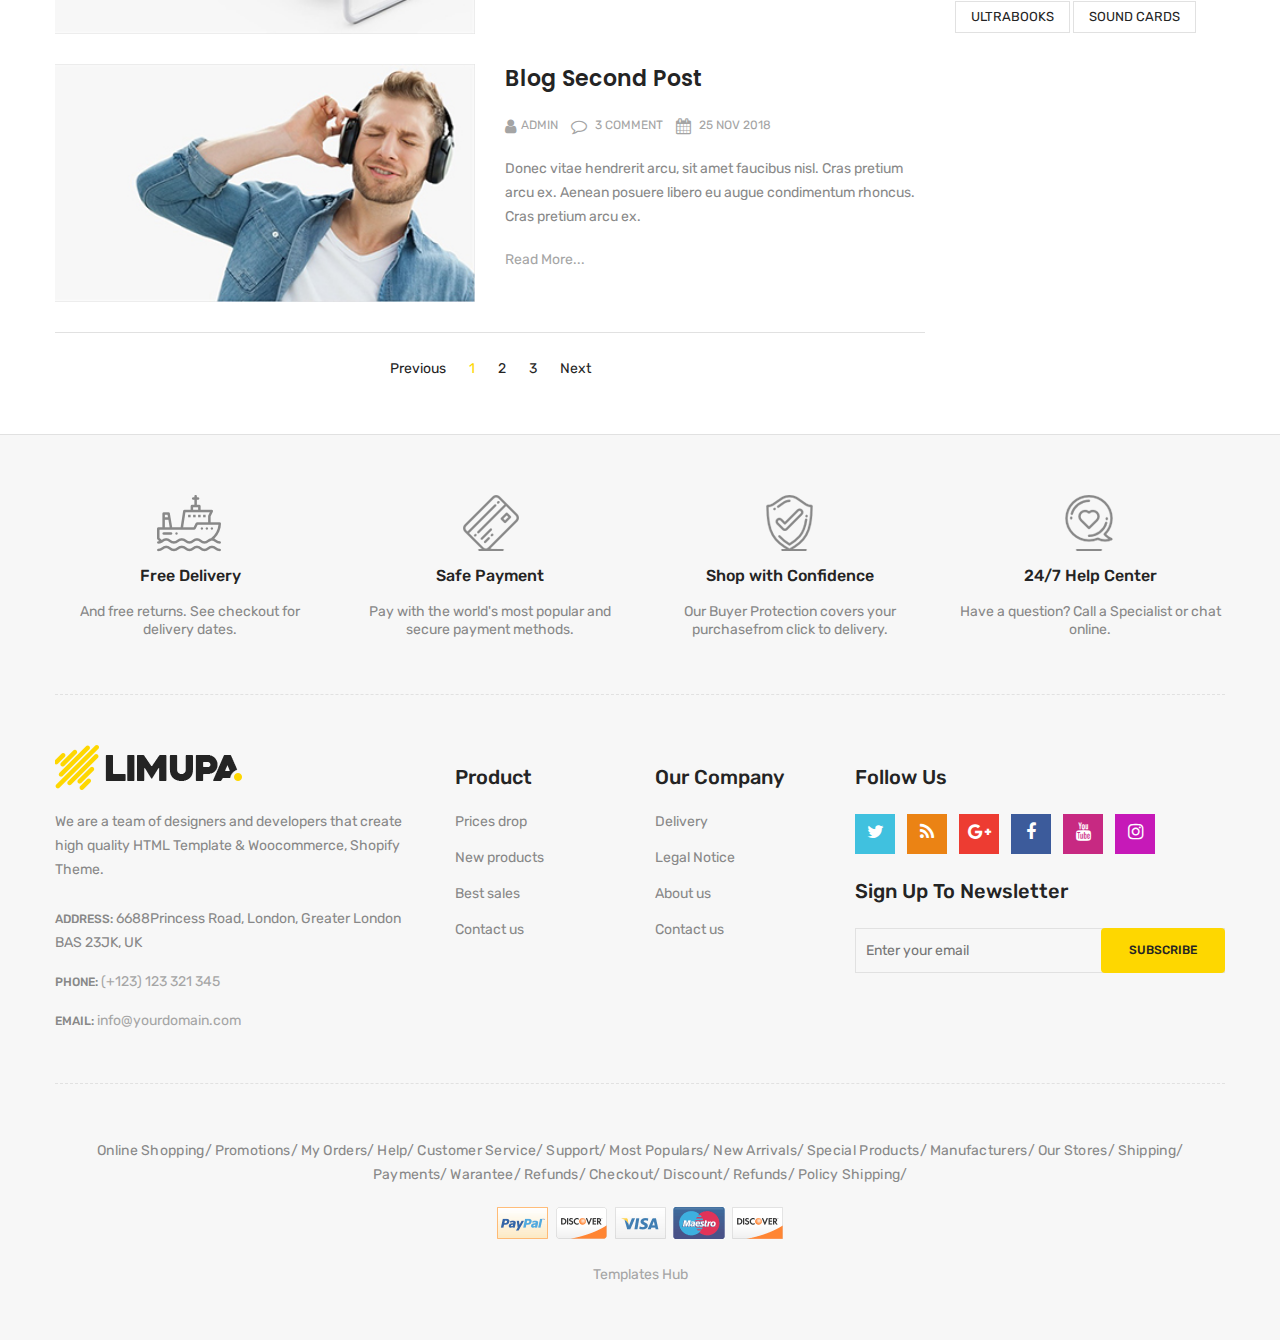
<file: limupa-digital-products-store-ecommerce/blog-list-right-sidebar.html>
<!doctype html>
<html class="no-js" lang="zxx">
    
<!-- blog-list-right-sidebar31:56-->
<head>
        <meta charset="utf-8">
        <meta http-equiv="x-ua-compatible" content="ie=edge">
        <title>Blog List Right Sidebar || limupa - Digital Products Store eCommerce Bootstrap 4 Template</title>
        <meta name="description" content="">
        <meta name="viewport" content="width=device-width, initial-scale=1">
        <!-- Favicon -->
        <link rel="shortcut icon" type="image/x-icon" href="images/favicon.png">
        <!-- Material Design Iconic Font-V2.2.0 -->
        <link rel="stylesheet" href="css/material-design-iconic-font.min.css">
        <!-- Font Awesome -->
        <link rel="stylesheet" href="css/font-awesome.min.css">
        <!-- Font Awesome Stars-->
        <link rel="stylesheet" href="css/fontawesome-stars.css">
        <!-- Meanmenu CSS -->
        <link rel="stylesheet" href="css/meanmenu.css">
        <!-- owl carousel CSS -->
        <link rel="stylesheet" href="css/owl.carousel.min.css">
        <!-- Slick Carousel CSS -->
        <link rel="stylesheet" href="css/slick.css">
        <!-- Animate CSS -->
        <link rel="stylesheet" href="css/animate.css">
        <!-- Jquery-ui CSS -->
        <link rel="stylesheet" href="css/jquery-ui.min.css">
        <!-- Venobox CSS -->
        <link rel="stylesheet" href="css/venobox.css">
        <!-- Nice Select CSS -->
        <link rel="stylesheet" href="css/nice-select.css">
        <!-- Magnific Popup CSS -->
        <link rel="stylesheet" href="css/magnific-popup.css">
        <!-- Bootstrap V4.1.3 Fremwork CSS -->
        <link rel="stylesheet" href="css/bootstrap.min.css">
        <!-- Helper CSS -->
        <link rel="stylesheet" href="css/helper.css">
        <!-- Main Style CSS -->
        <link rel="stylesheet" href="style.css">
        <!-- Responsive CSS -->
        <link rel="stylesheet" href="css/responsive.css">
        <!-- Modernizr js -->
        <script src="js/vendor/modernizr-2.8.3.min.js"></script>
    </head>
    <body>
    <!--[if lt IE 8]>
		<p class="browserupgrade">You are using an <strong>outdated</strong> browser. Please <a href="http://browsehappy.com/">upgrade your browser</a> to improve your experience.</p>
	<![endif]-->
        <!-- Begin Body Wrapper -->
        <div class="body-wrapper">
            <!-- Begin Header Area -->
            <header>
                <!-- Begin Header Top Area -->
                <div class="header-top">
                    <div class="container">
                        <div class="row">
                            <!-- Begin Header Top Left Area -->
                            <div class="col-lg-3 col-md-4">
                                <div class="header-top-left">
                                    <ul class="phone-wrap">
                                        <li><span>Telephone Enquiry:</span><a href="#">(+123) 123 321 345</a></li>
                                    </ul>
                                </div>
                            </div>
                            <!-- Header Top Left Area End Here -->
                            <!-- Begin Header Top Right Area -->
                            <div class="col-lg-9 col-md-8">
                                <div class="header-top-right">
                                    <ul class="ht-menu">
                                        <!-- Begin Setting Area -->
                                        <li>
                                            <div class="ht-setting-trigger"><span>Setting</span></div>
                                            <div class="setting ht-setting">
                                                <ul class="ht-setting-list">
                                                    <li><a href="login-register.html">My Account</a></li>
                                                    <li><a href="checkout.html">Checkout</a></li>
                                                    <li><a href="login-register.html">Sign In</a></li>
                                                </ul>
                                            </div>
                                        </li>
                                        <!-- Setting Area End Here -->
                                        <!-- Begin Currency Area -->
                                        <li>
                                            <span class="currency-selector-wrapper">Currency :</span>
                                            <div class="ht-currency-trigger"><span>USD $</span></div>
                                            <div class="currency ht-currency">
                                                <ul class="ht-setting-list">
                                                    <li><a href="#">EUR €</a></li>
                                                    <li class="active"><a href="#">USD $</a></li>
                                                </ul>
                                            </div>
                                        </li>
                                        <!-- Currency Area End Here -->
                                        <!-- Begin Language Area -->
                                        <li>
                                            <span class="language-selector-wrapper">Language :</span>
                                            <div class="ht-language-trigger"><span>English</span></div>
                                            <div class="language ht-language">
                                                <ul class="ht-setting-list">
                                                    <li class="active"><a href="#"><img src="images/menu/flag-icon/1.jpg" alt="">English</a></li>
                                                    <li><a href="#"><img src="images/menu/flag-icon/2.jpg" alt="">Français</a></li>
                                                </ul>
                                            </div>
                                        </li>
                                        <!-- Language Area End Here -->
                                    </ul>
                                </div>
                            </div>
                            <!-- Header Top Right Area End Here -->
                        </div>
                    </div>
                </div>
                <!-- Header Top Area End Here -->
                <!-- Begin Header Middle Area -->
                <div class="header-middle pl-sm-0 pr-sm-0 pl-xs-0 pr-xs-0">
                    <div class="container">
                        <div class="row">
                            <!-- Begin Header Logo Area -->
                            <div class="col-lg-3">
                                <div class="logo pb-sm-30 pb-xs-30">
                                    <a href="index.html">
                                        <img src="images/menu/logo/1.jpg" alt="">
                                    </a>
                                </div>
                            </div>
                            <!-- Header Logo Area End Here -->
                            <!-- Begin Header Middle Right Area -->
                            <div class="col-lg-9 pl-0 ml-sm-15 ml-xs-15">
                                <!-- Begin Header Middle Searchbox Area -->
                                <form action="#" class="hm-searchbox">
                                    <select class="nice-select select-search-category">
                                        <option value="0">All</option>                         
                                        <option value="10">Laptops</option>                     
                                        <option value="17">- -  Prime Video</option>                    
                                        <option value="20">- - - -  All Videos</option>                     
                                        <option value="21">- - - -  Blouses</option>                        
                                        <option value="22">- - - -  Evening Dresses</option>                
                                        <option value="23">- - - -  Summer Dresses</option>                     
                                        <option value="24">- - - -  T-shirts</option>                       
                                        <option value="25">- - - -  Rent or Buy</option>                        
                                        <option value="26">- - - -  Your Watchlist</option>                     
                                        <option value="27">- - - -  Watch Anywhere</option>                     
                                        <option value="28">- - - -  Getting Started</option>         
                                        <option value="18">- - - -  Computers</option>                      
                                        <option value="29">- - - -  More to Explore</option>         
                                        <option value="30">- - - -  TV &amp; Video</option>                     
                                        <option value="31">- - - -  Audio &amp; Theater</option>               
                                        <option value="32">- - - -  Camera, Photo </option>
                                        <option value="33">- - - -  Cell Phones</option>                        
                                        <option value="34">- - - -  Headphones</option>                     
                                        <option value="35">- - - -  Video Games</option>                        
                                        <option value="36">- - - -  Wireless Speakers</option>            
                                        <option value="19">- - - -  Electronics</option>                        
                                        <option value="37">- - - -  Amazon Home</option>                        
                                        <option value="38">- - - -  Kitchen &amp; Dining</option>           
                                        <option value="39">- - - -  Furniture</option>                      
                                        <option value="40">- - - -  Bed &amp; Bath</option>                     
                                        <option value="41">- - - -  Appliances</option>                 
                                        <option value="11">TV &amp; Audio</option>                  
                                        <option value="42">- -  SamSung</option>                        
                                        <option value="45">- - - -  Office</option>                     
                                        <option value="47">- - - -  Gaming</option>                 
                                        <option value="48">- - - -  Chromebook</option>                     
                                        <option value="49">- - - -  Refurbished</option>                    
                                        <option value="50">- - - -  Touchscreen</option>                        
                                        <option value="51">- - - -  Ultrabooks</option>                     
                                        <option value="52">- - - -  Blouses</option>                        
                                        <option value="43">- -  Toshiba</option>                        
                                        <option value="53">- - - -  Hard Drives</option>                        
                                        <option value="54">- - - -  Graphic Cards</option>                      
                                        <option value="55">- - - -  Processors (CPU)</option>  
                                        <option value="56">- - - -  Memory</option>                     
                                        <option value="57">- - - -  Motherboards</option>                       
                                        <option value="58">- - - -  Fans &amp; Cooling</option> 
                                        <option value="59">- - - -  CD/DVD Drives</option>                      
                                        <option value="44">- -  Sony Bravia</option>                        
                                        <option value="60">- - - -  Sound Cards</option>                        
                                        <option value="61">- - - -  Cases &amp; Towers</option>   
                                        <option value="62">- - - -  Casual Dresses</option>                     
                                        <option value="63">- - - -  Evening Dresses</option>       
                                        <option value="64">- - - -  T-shirts</option>                       
                                        <option value="65">- - - -  Tops</option>                                 
                                        <option value="12">Smartphone</option>                  
                                        <option value="66">- -  Camera Accessories</option>                     
                                        <option value="68">- - - -  Octa Core</option>                      
                                        <option value="69">- - - -  Quad Core</option>                  
                                        <option value="70">- - - -  Dual Core</option>                      
                                        <option value="71">- - - -  7.0 Screen</option>                     
                                        <option value="72">- - - -  9.0 Screen</option>                     
                                        <option value="73">- - - -  Bags &amp; Cases</option>                   
                                        <option value="67">- -  Camcorders</option>                     
                                        <option value="74">- - - -  Batteries</option>                      
                                        <option value="75">- - - -  Microphones</option>                        
                                        <option value="76">- - - -  Stabilizers</option>                        
                                        <option value="77">- - - -  Video Tapes</option>                        
                                        <option value="78">- - - -  Memory Card Readers</option> 
                                        <option value="79">- - - -  Tripods</option>           
                                        <option value="13">Cameras</option>                          
                                        <option value="14">headphone</option>                                
                                        <option value="15">Smartwatch</option>                           
                                        <option value="16">Accessories</option>
                                    </select>
                                    <input type="text" placeholder="Enter your search key ...">
                                    <button class="li-btn" type="submit"><i class="fa fa-search"></i></button>
                                </form>
                                <!-- Header Middle Searchbox Area End Here -->
                                <!-- Begin Header Middle Right Area -->
                                <div class="header-middle-right">
                                    <ul class="hm-menu">
                                        <!-- Begin Header Middle Wishlist Area -->
                                        <li class="hm-wishlist">
                                            <a href="wishlist.html">
                                                <span class="cart-item-count wishlist-item-count">0</span>
                                                <i class="fa fa-heart-o"></i>
                                            </a>
                                        </li>
                                        <!-- Header Middle Wishlist Area End Here -->
                                        <!-- Begin Header Mini Cart Area -->
                                        <li class="hm-minicart">
                                            <div class="hm-minicart-trigger">
                                                <span class="item-icon"></span>
                                                <span class="item-text">£80.00
                                                    <span class="cart-item-count">2</span>
                                                </span>
                                            </div>
                                            <span></span>
                                            <div class="minicart">
                                                <ul class="minicart-product-list">
                                                    <li>
                                                        <a href="single-product.html" class="minicart-product-image">
                                                            <img src="images/product/small-size/5.jpg" alt="cart products">
                                                        </a>
                                                        <div class="minicart-product-details">
                                                            <h6><a href="single-product.html">Aenean eu tristique</a></h6>
                                                            <span>£40 x 1</span>
                                                        </div>
                                                        <button class="close" title="Remove">
                                                            <i class="fa fa-close"></i>
                                                        </button>
                                                    </li>
                                                    <li>
                                                        <a href="single-product.html" class="minicart-product-image">
                                                            <img src="images/product/small-size/6.jpg" alt="cart products">
                                                        </a>
                                                        <div class="minicart-product-details">
                                                            <h6><a href="single-product.html">Aenean eu tristique</a></h6>
                                                            <span>£40 x 1</span>
                                                        </div>
                                                        <button class="close" title="Remove">
                                                            <i class="fa fa-close"></i>
                                                        </button>
                                                    </li>
                                                </ul>
                                                <p class="minicart-total">SUBTOTAL: <span>£80.00</span></p>
                                                <div class="minicart-button">
                                                    <a href="shopping-cart.html" class="li-button li-button-fullwidth li-button-dark">
                                                        <span>View Full Cart</span>
                                                    </a>
                                                    <a href="checkout.html" class="li-button li-button-fullwidth">
                                                        <span>Checkout</span>
                                                    </a>
                                                </div>
                                            </div>
                                        </li>
                                        <!-- Header Mini Cart Area End Here -->
                                    </ul>
                                </div>
                                <!-- Header Middle Right Area End Here -->
                            </div>
                            <!-- Header Middle Right Area End Here -->
                        </div>
                    </div>
                </div>
                <!-- Header Middle Area End Here -->
                <!-- Begin Header Bottom Area -->
                <div class="header-bottom mb-0 header-sticky stick d-none d-lg-block d-xl-block">
                    <div class="container">
                        <div class="row">
                            <div class="col-lg-12">
                                <!-- Begin Header Bottom Menu Area -->
                                <div class="hb-menu">
                                    <nav>
                                        <ul>
                                            <li class="dropdown-holder"><a href="index.html">Home</a>
                                                <ul class="hb-dropdown">
                                                    <li><a href="index.html">Home One</a></li>
                                                    <li><a href="index-2.html">Home Two</a></li>
                                                    <li><a href="index-3.html">Home Three</a></li>
                                                    <li><a href="index-4.html">Home Four</a></li>
                                                </ul>
                                            </li>
                                            <li class="catmenu-dropdown megamenu-holder"><a href="shop-left-sidebar.html">Shop</a>
                                                <ul class="megamenu hb-megamenu">
                                                    <li><a href="shop-left-sidebar.html">Shop Page Layout</a>
                                                        <ul>
                                                            <li><a href="shop-3-column.html">Shop 3 Column</a></li>
                                                            <li><a href="shop-4-column.html">Shop 4 Column</a></li>
                                                            <li><a href="shop-left-sidebar.html">Shop Left Sidebar</a></li>
                                                            <li><a href="shop-right-sidebar.html">Shop Right Sidebar</a></li>
                                                            <li><a href="shop-list.html">Shop List</a></li>
                                                            <li><a href="shop-list-left-sidebar.html">Shop List Left Sidebar</a></li>
                                                            <li><a href="shop-list-right-sidebar.html">Shop List Right Sidebar</a></li>
                                                        </ul>
                                                    </li>
                                                    <li><a href="single-product-gallery-left.html">Single Product Style</a>
                                                        <ul>
                                                            <li><a href="single-product-carousel.html">Single Product Carousel</a></li>
                                                            <li><a href="single-product-gallery-left.html">Single Product Gallery Left</a></li>
                                                            <li><a href="single-product-gallery-right.html">Single Product Gallery Right</a></li>
                                                            <li><a href="single-product-tab-style-top.html">Single Product Tab Style Top</a></li>
                                                            <li><a href="single-product-tab-style-left.html">Single Product Tab Style Left</a></li>
                                                            <li><a href="single-product-tab-style-right.html">Single Product Tab Style Right</a></li>
                                                        </ul>
                                                    </li>
                                                    <li><a href="single-product.html">Single Products</a>
                                                        <ul>
                                                            <li><a href="single-product.html">Single Product</a></li>
                                                            <li><a href="single-product-sale.html">Single Product Sale</a></li>
                                                            <li><a href="single-product-group.html">Single Product Group</a></li>
                                                            <li><a href="single-product-normal.html">Single Product Normal</a></li>
                                                            <li><a href="single-product-affiliate.html">Single Product Affiliate</a></li>
                                                        </ul>
                                                    </li>
                                                </ul>
                                            </li>
                                            <li class="dropdown-holder"><a href="blog-left-sidebar.html">Blog</a>
                                                <ul class="hb-dropdown">
                                                    <li class="sub-dropdown-holder"><a href="blog-left-sidebar.html">Blog Grid View</a>
                                                        <ul class="hb-dropdown hb-sub-dropdown">
                                                            <li><a href="blog-2-column.html">Blog 2 Column</a></li>
                                                            <li><a href="blog-3-column.html">Blog 3 Column</a></li>
                                                            <li><a href="blog-left-sidebar.html">Grid Left Sidebar</a></li>
                                                            <li><a href="blog-right-sidebar.html">Grid Right Sidebar</a></li>
                                                        </ul>
                                                    </li>
                                                    <li class="sub-dropdown-holder"><a href="blog-list-left-sidebar.html">Blog List View</a>
                                                        <ul class="hb-dropdown hb-sub-dropdown">
                                                            <li><a href="blog-list.html">Blog List</a></li>
                                                            <li><a href="blog-list-left-sidebar.html">List Left Sidebar</a></li>
                                                            <li><a href="blog-list-right-sidebar.html">List Right Sidebar</a></li>
                                                        </ul>
                                                    </li>
                                                    <li class="sub-dropdown-holder"><a href="blog-details-left-sidebar.html">Blog Details</a>
                                                        <ul class="hb-dropdown hb-sub-dropdown">
                                                            <li><a href="blog-details-left-sidebar.html">Left Sidebar</a></li>
                                                            <li><a href="blog-details-right-sidebar.html">Right Sidebar</a></li>
                                                        </ul>
                                                    </li>
                                                    <li class="sub-dropdown-holder"><a href="blog-gallery-format.html">Blog Format</a>
                                                        <ul class="hb-dropdown hb-sub-dropdown">
                                                            <li><a href="blog-audio-format.html">Blog Audio Format</a></li>
                                                            <li><a href="blog-video-format.html">Blog Video Format</a></li>
                                                            <li><a href="blog-gallery-format.html">Blog Gallery Format</a></li>
                                                        </ul>
                                                    </li>
                                                </ul>
                                            </li>
                                            <li class="catmenu-dropdown megamenu-static-holder"><a href="index.html">Pages</a>
                                                <ul class="megamenu hb-megamenu">
                                                    <li><a href="blog-left-sidebar.html">Blog Layouts</a>
                                                        <ul>
                                                            <li><a href="blog-2-column.html">Blog 2 Column</a></li>
                                                            <li><a href="blog-3-column.html">Blog 3 Column</a></li>
                                                            <li><a href="blog-left-sidebar.html">Grid Left Sidebar</a></li>
                                                            <li><a href="blog-right-sidebar.html">Grid Right Sidebar</a></li>
                                                            <li><a href="blog-list.html">Blog List</a></li>
                                                            <li><a href="blog-list-left-sidebar.html">List Left Sidebar</a></li>
                                                            <li class="active"><a href="blog-list-right-sidebar.html">List Right Sidebar</a></li>
                                                        </ul>
                                                    </li>
                                                    <li><a href="blog-details-left-sidebar.html">Blog Details Pages</a>
                                                        <ul>
                                                            <li><a href="blog-details-left-sidebar.html">Left Sidebar</a></li>
                                                            <li><a href="blog-details-right-sidebar.html">Right Sidebar</a></li>
                                                            <li><a href="blog-audio-format.html">Blog Audio Format</a></li>
                                                            <li><a href="blog-video-format.html">Blog Video Format</a></li>
                                                            <li><a href="blog-gallery-format.html">Blog Gallery Format</a></li>
                                                        </ul>
                                                    </li>
                                                    <li><a href="index.html">Other Pages</a>
                                                        <ul>
                                                            <li><a href="login-register.html">My Account</a></li>
                                                            <li><a href="checkout.html">Checkout</a></li>
                                                            <li><a href="compare.html">Compare</a></li>
                                                            <li><a href="wishlist.html">Wishlist</a></li>
                                                            <li><a href="shopping-cart.html">Shopping Cart</a></li>
                                                        </ul>
                                                    </li>
                                                    <li><a href="index.html">Other Pages 2</a>
                                                        <ul>
                                                            <li><a href="contact.html">Contact</a></li>
                                                            <li><a href="about-us.html">About Us</a></li>
                                                            <li><a href="faq.html">FAQ</a></li>
                                                            <li><a href="404.html">404 Error</a></li>
                                                        </ul>
                                                    </li>
                                                </ul>
                                            </li>
                                            <li><a href="about-us.html">About Us</a></li>
                                            <li><a href="contact.html">Contact</a></li>
                                            <li><a href="shop-left-sidebar.html">Smartwatch</a></li>
                                            <li><a href="shop-left-sidebar.html">Accessories</a></li>
                                        </ul>
                                    </nav>
                                </div>
                                <!-- Header Bottom Menu Area End Here -->
                            </div>
                        </div>
                    </div>
                </div>
                <!-- Header Bottom Area End Here -->
                <!-- Begin Mobile Menu Area -->
                <div class="mobile-menu-area d-lg-none d-xl-none col-12">
                    <div class="container"> 
                        <div class="row">
                            <div class="mobile-menu">
                            </div>
                        </div>
                    </div>
                </div>
                <!-- Mobile Menu Area End Here -->
            </header>
            <!-- Header Area End Here -->
            <!-- Begin Li's Breadcrumb Area -->
            <div class="breadcrumb-area">
                <div class="container">
                    <div class="breadcrumb-content">
                        <ul>
                            <li><a href="index.html">Home</a></li>
                            <li class="active">Blog List Right Sidebar</li>
                        </ul>
                    </div>
                </div>
            </div>
            <!-- Li's Breadcrumb Area End Here -->
            <!-- Begin Li's Main Blog Page Area -->
            <div class="li-main-blog-page pt-60 pb-55">
                <div class="container">
                    <div class="row">
                        <!-- Begin Li's Main Content Area -->
                        <div class="col-lg-9 order-lg-1 order-1">
                            <div class="row li-main-content">
                                <div class="col-lg-12">
                                    <div class="li-blog-single-item mb-30">
                                        <div class="row">
                                            <div class="col-lg-6">
                                                <div class="li-blog-banner">
                                                    <a href="blog-details-left-sidebar.html"><img class="img-full" src="images/blog-banner/2.jpg" alt=""></a>
                                                </div>
                                            </div>
                                            <div class="col-lg-6">
                                                <div class="li-blog-content">
                                                    <div class="li-blog-details">
                                                        <h3 class="li-blog-heading pt-xs-25 pt-sm-25"><a href="blog-details-left-sidebar.html">blog image post</a></h3>
                                                        <div class="li-blog-meta">
                                                            <a class="author" href="#"><i class="fa fa-user"></i>Admin</a>
                                                            <a class="comment" href="#"><i class="fa fa-comment-o"></i> 3 comment</a>
                                                            <a class="post-time" href="#"><i class="fa fa-calendar"></i> 25 nov 2018</a>
                                                        </div>
                                                        <p>Donec vitae hendrerit arcu, sit amet faucibus nisl. Cras pretium arcu ex. Aenean posuere libero eu augue condimentum rhoncus. Cras pretium arcu ex.</p>
                                                        <a class="read-more" href="blog-details-left-sidebar.html">Read More...</a>
                                                    </div>
                                                </div>
                                            </div>
                                        </div>
                                    </div>
                                </div>
                                <div class="col-lg-12">
                                    <div class="li-blog-single-item mb-30">
                                        <div class="row">
                                            <div class="col-lg-6">
                                                <div class="li-blog-gallery-slider slick-dot-style">
                                                    <div class="li-blog-banner">
                                                        <a href="blog-details-left-sidebar.html"><img class="img-full" src="images/blog-banner/1.jpg" alt=""></a>
                                                    </div>
                                                    <div class="li-blog-banner">
                                                        <a href="blog-details-left-sidebar.html"><img class="img-full" src="images/blog-banner/2.jpg" alt=""></a>
                                                    </div>
                                                    <div class="li-blog-banner">
                                                        <a href="blog-details-left-sidebar.html"><img class="img-full" src="images/blog-banner/3.jpg" alt=""></a>
                                                    </div>
                                                </div>
                                            </div>
                                            <div class="col-lg-6">
                                                <div class="li-blog-content">
                                                    <div class="li-blog-details">
                                                        <h3 class="li-blog-heading pt-xs-25 pt-sm-25"><a href="blog-details-left-sidebar.html">blog gallery post</a></h3>
                                                        <div class="li-blog-meta">
                                                            <a class="author" href="#"><i class="fa fa-user"></i>Admin</a>
                                                            <a class="comment" href="#"><i class="fa fa-comment-o"></i> 3 comment</a>
                                                            <a class="post-time" href="#"><i class="fa fa-calendar"></i> 25 nov 2018</a>
                                                        </div>
                                                        <p>Donec vitae hendrerit arcu, sit amet faucibus nisl. Cras pretium arcu ex. Aenean posuere libero eu augue condimentum rhoncus. Cras pretium arcu ex.</p>
                                                        <a class="read-more" href="blog-details-left-sidebar.html">Read More...</a>
                                                    </div>
                                                </div>
                                            </div>
                                        </div>
                                    </div>
                                </div>
                                <div class="col-lg-12">
                                    <div class="li-blog-single-item mb-30">
                                        <div class="row">
                                            <div class="col-lg-6">
                                                <div class="li-blog-banner embed-responsive embed-responsive-16by9">
                                                    <iframe src="https://w.soundcloud.com/player/?url=https%3A//api.soundcloud.com/tracks/300107209&amp;color=%23ff5500&amp;auto_play=false&amp;hide_related=false&amp;show_comments=true&amp;show_user=true&amp;show_reposts=false&amp;show_teaser=true&amp;visual=true"></iframe>
                                                </div>
                                            </div>
                                            <div class="col-lg-6">
                                                <div class="li-blog-content">
                                                    <div class="li-blog-details">
                                                        <h3 class="li-blog-heading pt-xs-25 pt-sm-25"><a href="blog-details-left-sidebar.html">blog audio post</a></h3>
                                                        <div class="li-blog-meta">
                                                            <a class="author" href="#"><i class="fa fa-user"></i>Admin</a>
                                                            <a class="comment" href="#"><i class="fa fa-comment-o"></i> 3 comment</a>
                                                            <a class="post-time" href="#"><i class="fa fa-calendar"></i> 25 nov 2018</a>
                                                        </div>
                                                        <p>Donec vitae hendrerit arcu, sit amet faucibus nisl. Cras pretium arcu ex. Aenean posuere libero eu augue condimentum rhoncus. Cras pretium arcu ex.</p>
                                                        <a class="read-more" href="blog-details-left-sidebar.html">Read More...</a>
                                                    </div>
                                                </div>
                                            </div>
                                        </div>
                                    </div>
                                </div>
                                <div class="col-lg-12">
                                    <div class="li-blog-single-item mb-30">
                                        <div class="row">
                                            <div class="col-lg-6">
                                                <div class="li-blog-banner embed-responsive embed-responsive-16by9">
                                                    <iframe src="https://www.youtube.com/embed/DR2c266yWEA" allow="autoplay; encrypted-media" allowfullscreen></iframe>
                                                </div>
                                            </div>
                                            <div class="col-lg-6">
                                                <div class="li-blog-content">
                                                    <div class="li-blog-details">
                                                        <h3 class="li-blog-heading pt-xs-25 pt-sm-25"><a href="blog-details-left-sidebar.html">blog video post</a></h3>
                                                        <div class="li-blog-meta">
                                                            <a class="author" href="#"><i class="fa fa-user"></i>Admin</a>
                                                            <a class="comment" href="#"><i class="fa fa-comment-o"></i> 3 comment</a>
                                                            <a class="post-time" href="#"><i class="fa fa-calendar"></i> 25 nov 2018</a>
                                                        </div>
                                                        <p>Donec vitae hendrerit arcu, sit amet faucibus nisl. Cras pretium arcu ex. Aenean posuere libero eu augue condimentum rhoncus. Cras pretium arcu ex.</p>
                                                        <a class="read-more" href="blog-details-left-sidebar.html">Read More...</a>
                                                    </div>
                                                </div>
                                            </div>
                                        </div>
                                    </div>
                                </div>
                                <div class="col-lg-12">
                                    <div class="li-blog-single-item mb-30">
                                        <div class="row">
                                            <div class="col-lg-6">
                                                <div class="li-blog-banner">
                                                    <a href="blog-details-left-sidebar.html"><img class="img-full" src="images/blog-banner/5.jpg" alt=""></a>
                                                </div>
                                            </div>
                                            <div class="col-lg-6">
                                                <div class="li-blog-content">
                                                    <div class="li-blog-details">
                                                        <h3 class="li-blog-heading pt-xs-25 pt-sm-25"><a href="blog-details-left-sidebar.html">blog fifth post</a></h3>
                                                        <div class="li-blog-meta">
                                                            <a class="author" href="#"><i class="fa fa-user"></i>Admin</a>
                                                            <a class="comment" href="#"><i class="fa fa-comment-o"></i> 3 comment</a>
                                                            <a class="post-time" href="#"><i class="fa fa-calendar"></i> 25 nov 2018</a>
                                                        </div>
                                                        <p>Donec vitae hendrerit arcu, sit amet faucibus nisl. Cras pretium arcu ex. Aenean posuere libero eu augue condimentum rhoncus. Cras pretium arcu ex.</p>
                                                        <a class="read-more" href="blog-details-left-sidebar.html">Read More...</a>
                                                    </div>
                                                </div>
                                            </div>
                                        </div>
                                    </div>
                                </div>
                                <div class="col-lg-12">
                                    <div class="li-blog-single-item mb-30">
                                        <div class="row">
                                            <div class="col-lg-6">
                                                <div class="li-blog-banner">
                                                    <a href="blog-details-left-sidebar.html"><img class="img-full" src="images/blog-banner/6.jpg" alt=""></a>
                                                </div>
                                            </div>
                                            <div class="col-lg-6">
                                                <div class="li-blog-content">
                                                    <div class="li-blog-details">
                                                        <h3 class="li-blog-heading pt-xs-25 pt-sm-25"><a href="blog-details-left-sidebar.html">blog second post</a></h3>
                                                        <div class="li-blog-meta">
                                                            <a class="author" href="#"><i class="fa fa-user"></i>Admin</a>
                                                            <a class="comment" href="#"><i class="fa fa-comment-o"></i> 3 comment</a>
                                                            <a class="post-time" href="#"><i class="fa fa-calendar"></i> 25 nov 2018</a>
                                                        </div>
                                                        <p>Donec vitae hendrerit arcu, sit amet faucibus nisl. Cras pretium arcu ex. Aenean posuere libero eu augue condimentum rhoncus. Cras pretium arcu ex.</p>
                                                        <a class="read-more" href="blog-details-left-sidebar.html">Read More...</a>
                                                    </div>
                                                </div>
                                            </div>
                                        </div>
                                    </div>
                                </div>
                                <!-- Begin Li's Pagination Area -->
                                <div class="col-lg-12">
                                    <div class="li-paginatoin-area text-center pt-25">
                                        <div class="row">
                                            <div class="col-lg-12">
                                                <ul class="li-pagination-box">
                                                    <li><a class="Previous" href="#">Previous</a></li>
                                                    <li class="active"><a href="#">1</a></li>
                                                    <li><a href="#">2</a></li>
                                                    <li><a href="#">3</a></li>
                                                    <li><a class="Next" href="#">Next</a></li>
                                                </ul>
                                            </div>
                                        </div>
                                    </div>
                                </div>
                                <!-- Li's Pagination End Here Area -->
                            </div>
                        </div>
                        <!-- Li's Main Content Area End Here -->
                        <!-- Begin Li's Blog Sidebar Area -->
                        <div class="col-lg-3 order-lg-2 order-2">
                            <div class="li-blog-sidebar-wrapper">
                                <div class="li-blog-sidebar">
                                    <div class="li-sidebar-search-form pt-xs-30 pt-sm-30">
                                        <form action="#">
                                            <input type="text" class="li-search-field" placeholder="search here">
                                            <button type="submit" class="li-search-btn"><i class="fa fa-search"></i></button>
                                        </form>
                                    </div>
                                </div>
                                <div class="li-blog-sidebar pt-25">
                                    <h4 class="li-blog-sidebar-title">Categories</h4>
                                    <ul class="li-blog-archive">
                                        <li><a href="#">Laptops (10)</a></li>
                                        <li><a href="#">TV & Audio (08)</a></li>
                                        <li><a href="#">reach (07)</a></li>
                                        <li><a href="#">Smartphone (14)</a></li>
                                        <li><a href="#">Cameras (10)</a></li>
                                        <li><a href="#">Headphone (06)</a></li>
                                    </ul>
                                </div>
                                <div class="li-blog-sidebar">
                                    <h4 class="li-blog-sidebar-title">Blog Archives</h4>
                                    <ul class="li-blog-archive">
                                        <li><a href="#">January (10)</a></li>
                                        <li><a href="#">February (08)</a></li>
                                        <li><a href="#">March (07)</a></li>
                                        <li><a href="#">April (14)</a></li>
                                        <li><a href="#">May (10)</a></li>
                                        <li><a href="#">June (06)</a></li>
                                    </ul>
                                </div>
                                <div class="li-blog-sidebar">
                                    <h4 class="li-blog-sidebar-title">Recent Post</h4>
                                    <div class="li-recent-post pb-30">
                                        <div class="li-recent-post-thumb">
                                            <a href="blog-details-left-sidebar.html">
                                                <img class="img-full" src="images/product/small-size/3.jpg" alt="Li's Product Image">
                                            </a>
                                        </div>
                                        <div class="li-recent-post-des">
                                            <span><a href="blog-details-left-sidebar.html">First Blog Post</a></span>
                                            <span class="li-post-date">25.11.2018</span>
                                        </div>
                                    </div>
                                    <div class="li-recent-post pb-30">
                                        <div class="li-recent-post-thumb">
                                            <a href="blog-details-left-sidebar.html">
                                                <img class="img-full" src="images/product/small-size/2.jpg" alt="Li's Product Image">
                                            </a>
                                        </div>
                                        <div class="li-recent-post-des">
                                            <span><a href="blog-details-left-sidebar.html">First Blog Post</a></span>
                                            <span class="li-post-date">25.11.2018</span>
                                        </div>
                                    </div>
                                    <div class="li-recent-post pb-30">
                                        <div class="li-recent-post-thumb">
                                            <a href="blog-details-left-sidebar.html">
                                                <img class="img-full" src="images/product/small-size/5.jpg" alt="Li's Product Image">
                                            </a>
                                        </div>
                                        <div class="li-recent-post-des">
                                            <span><a href="blog-details-left-sidebar.html">First Blog Post</a></span>
                                            <span class="li-post-date">25.11.2018</span>
                                        </div>
                                    </div>
                                </div>
                                <div class="li-blog-sidebar">
                                    <h4 class="li-blog-sidebar-title">Tags</h4>
                                    <ul class="li-blog-tags pb-xs-15 pb-sm-15">
                                        <li><a href="#">Gaming</a></li>
                                        <li><a href="#">Chromebook</a></li>
                                        <li><a href="#">Refurbished</a></li>
                                        <li><a href="#">Touchscreen</a></li>
                                        <li><a href="#">Ultrabooks</a></li>
                                        <li><a href="#">Sound Cards</a></li>  
                                    </ul>
                                </div>
                            </div>
                        </div>
                        <!-- Li's Blog Sidebar Area End Here -->
                    </div>
                </div>
            </div>
            <!-- Li's Main Blog Page Area End Here -->
            <!-- Begin Footer Area -->
            <div class="footer">
                <!-- Begin Footer Static Top Area -->
                <div class="footer-static-top">
                    <div class="container">
                        <!-- Begin Footer Shipping Area -->
                        <div class="footer-shipping pt-60 pb-55 pb-xs-25">
                            <div class="row">
                                <!-- Begin Li's Shipping Inner Box Area -->
                                <div class="col-lg-3 col-md-6 col-sm-6 pb-sm-55 pb-xs-55">
                                    <div class="li-shipping-inner-box">
                                        <div class="shipping-icon">
                                            <img src="images/shipping-icon/1.png" alt="Shipping Icon">
                                        </div>
                                        <div class="shipping-text">
                                            <h2>Free Delivery</h2>
                                            <p>And free returns. See checkout for delivery dates.</p>
                                        </div>
                                    </div>
                                </div>
                                <!-- Li's Shipping Inner Box Area End Here -->
                                <!-- Begin Li's Shipping Inner Box Area -->
                                <div class="col-lg-3 col-md-6 col-sm-6 pb-sm-55 pb-xs-55">
                                    <div class="li-shipping-inner-box">
                                        <div class="shipping-icon">
                                            <img src="images/shipping-icon/2.png" alt="Shipping Icon">
                                        </div>
                                        <div class="shipping-text">
                                            <h2>Safe Payment</h2>
                                            <p>Pay with the world's most popular and secure payment methods.</p>
                                        </div>
                                    </div>
                                </div>
                                <!-- Li's Shipping Inner Box Area End Here -->
                                <!-- Begin Li's Shipping Inner Box Area -->
                                <div class="col-lg-3 col-md-6 col-sm-6 pb-xs-30">
                                    <div class="li-shipping-inner-box">
                                        <div class="shipping-icon">
                                            <img src="images/shipping-icon/3.png" alt="Shipping Icon">
                                        </div>
                                        <div class="shipping-text">
                                            <h2>Shop with Confidence</h2>
                                            <p>Our Buyer Protection covers your purchasefrom click to delivery.</p>
                                        </div>
                                    </div>
                                </div>
                                <!-- Li's Shipping Inner Box Area End Here -->
                                <!-- Begin Li's Shipping Inner Box Area -->
                                <div class="col-lg-3 col-md-6 col-sm-6 pb-xs-30">
                                    <div class="li-shipping-inner-box">
                                        <div class="shipping-icon">
                                            <img src="images/shipping-icon/4.png" alt="Shipping Icon">
                                        </div>
                                        <div class="shipping-text">
                                            <h2>24/7 Help Center</h2>
                                            <p>Have a question? Call a Specialist or chat online.</p>
                                        </div>
                                    </div>
                                </div>
                                <!-- Li's Shipping Inner Box Area End Here -->
                            </div>
                        </div>
                        <!-- Footer Shipping Area End Here -->
                    </div>
                </div>
                <!-- Footer Static Top Area End Here -->
                <!-- Begin Footer Static Middle Area -->
                <div class="footer-static-middle">
                    <div class="container">
                        <div class="footer-logo-wrap pt-50 pb-35">
                            <div class="row">
                                <!-- Begin Footer Logo Area -->
                                <div class="col-lg-4 col-md-6">
                                    <div class="footer-logo">
                                        <img src="images/menu/logo/1.jpg" alt="Footer Logo">
                                        <p class="info">
                                            We are a team of designers and developers that create high quality HTML Template & Woocommerce, Shopify Theme.
                                        </p>
                                    </div>
                                    <ul class="des">
                                        <li>
                                            <span>Address: </span>
                                            6688Princess Road, London, Greater London BAS 23JK, UK
                                        </li>
                                        <li>
                                            <span>Phone: </span>
                                            <a href="#">(+123) 123 321 345</a>
                                        </li>
                                        <li>
                                            <span>Email: </span>
                                            <a href="mailto://info@yourdomain.com">info@yourdomain.com</a>
                                        </li>
                                    </ul>
                                </div>
                                <!-- Footer Logo Area End Here -->
                                <!-- Begin Footer Block Area -->
                                <div class="col-lg-2 col-md-3 col-sm-6">
                                    <div class="footer-block">
                                        <h3 class="footer-block-title">Product</h3>
                                        <ul>
                                            <li><a href="#">Prices drop</a></li>
                                            <li><a href="#">New products</a></li>
                                            <li><a href="#">Best sales</a></li>
                                            <li><a href="#">Contact us</a></li>
                                        </ul>
                                    </div>
                                </div>
                                <!-- Footer Block Area End Here -->
                                <!-- Begin Footer Block Area -->
                                <div class="col-lg-2 col-md-3 col-sm-6">
                                    <div class="footer-block">
                                        <h3 class="footer-block-title">Our company</h3>
                                        <ul>
                                            <li><a href="#">Delivery</a></li>
                                            <li><a href="#">Legal Notice</a></li>
                                            <li><a href="#">About us</a></li>
                                            <li><a href="#">Contact us</a></li>
                                        </ul>
                                    </div>
                                </div>
                                <!-- Footer Block Area End Here -->
                                <!-- Begin Footer Block Area -->
                                <div class="col-lg-4">
                                    <div class="footer-block">
                                        <h3 class="footer-block-title">Follow Us</h3>
                                        <ul class="social-link">
                                            <li class="twitter">
                                                <a href="https://twitter.com/" data-toggle="tooltip" target="_blank" title="Twitter">
                                                    <i class="fa fa-twitter"></i>
                                                </a>
                                            </li>
                                            <li class="rss">
                                                <a href="https://rss.com/" data-toggle="tooltip" target="_blank" title="RSS">
                                                    <i class="fa fa-rss"></i>
                                                </a>
                                            </li>
                                            <li class="google-plus">
                                                <a href="https://www.plus.google.com/discover" data-toggle="tooltip" target="_blank" title="Google Plus">
                                                    <i class="fa fa-google-plus"></i>
                                                </a>
                                            </li>
                                            <li class="facebook">
                                                <a href="https://www.facebook.com/" data-toggle="tooltip" target="_blank" title="Facebook">
                                                    <i class="fa fa-facebook"></i>
                                                </a>
                                            </li>
                                            <li class="youtube">
                                                <a href="https://www.youtube.com/" data-toggle="tooltip" target="_blank" title="Youtube">
                                                    <i class="fa fa-youtube"></i>
                                                </a>
                                            </li>
                                            <li class="instagram">
                                                <a href="https://www.instagram.com/" data-toggle="tooltip" target="_blank" title="Instagram">
                                                    <i class="fa fa-instagram"></i>
                                                </a>
                                            </li>
                                        </ul>
                                    </div>
                                    <!-- Begin Footer Newsletter Area -->
                                    <div class="footer-newsletter">
                                        <h4>Sign up to newsletter</h4>
                                        <form action="#" method="post" id="mc-embedded-subscribe-form" name="mc-embedded-subscribe-form" class="footer-subscribe-form validate" target="_blank" novalidate>
                                           <div id="mc_embed_signup_scroll">
                                              <div id="mc-form" class="mc-form subscribe-form form-group" >
                                                <input id="mc-email" type="email" autocomplete="off" placeholder="Enter your email" />
                                                <button  class="btn" id="mc-submit">Subscribe</button>
                                              </div>
                                           </div>
                                        </form>
                                    </div>
                                    <!-- Footer Newsletter Area End Here -->
                                </div>
                                <!-- Footer Block Area End Here -->
                            </div>
                        </div>
                    </div>
                </div>
                <!-- Footer Static Middle Area End Here -->
                <!-- Begin Footer Static Bottom Area -->
                <div class="footer-static-bottom pt-55 pb-55">
                    <div class="container">
                        <div class="row">
                            <div class="col-lg-12">
                                <!-- Begin Footer Links Area -->
                                <div class="footer-links">
                                    <ul>
                                        <li><a href="#">Online Shopping</a></li>
                                        <li><a href="#">Promotions</a></li>
                                        <li><a href="#">My Orders</a></li>
                                        <li><a href="#">Help</a></li>
                                        <li><a href="#">Customer Service</a></li>
                                        <li><a href="#">Support</a></li>
                                        <li><a href="#">Most Populars</a></li>
                                        <li><a href="#">New Arrivals</a></li>
                                        <li><a href="#">Special Products</a></li>
                                        <li><a href="#">Manufacturers</a></li>
                                        <li><a href="#">Our Stores</a></li>
                                        <li><a href="#">Shipping</a></li>
                                        <li><a href="#">Payments</a></li>
                                        <li><a href="#">Warantee</a></li>
                                        <li><a href="#">Refunds</a></li>
                                        <li><a href="#">Checkout</a></li>
                                        <li><a href="#">Discount</a></li>
                                        <li><a href="#">Refunds</a></li>
                                        <li><a href="#">Policy Shipping</a></li>
                                    </ul>
                                </div>
                                <!-- Footer Links Area End Here -->
                                <!-- Begin Footer Payment Area -->
                                <div class="copyright text-center">
                                    <a href="#">
                                        <img src="images/payment/1.png" alt="">
                                    </a>
                                </div>
                                <!-- Footer Payment Area End Here -->
                                <!-- Begin Copyright Area -->
                                <div class="copyright text-center pt-25">
                                    <span><a target="_blank" href="https://www.templateshub.net">Templates Hub</a></span>
                                </div>
                                <!-- Copyright Area End Here -->
                            </div>
                        </div>
                    </div>
                </div>
                <!-- Footer Static Bottom Area End Here -->
            </div>
            <!-- Footer Area End Here -->
        </div>
        <!-- Body Wrapper End Here -->
        <!-- jQuery-V1.12.4 -->
        <script src="js/vendor/jquery-1.12.4.min.js"></script>
        <!-- Popper js -->
        <script src="js/vendor/popper.min.js"></script>
        <!-- Bootstrap V4.1.3 Fremwork js -->
        <script src="js/bootstrap.min.js"></script>
        <!-- Ajax Mail js -->
        <script src="js/ajax-mail.js"></script>
        <!-- Meanmenu js -->
        <script src="js/jquery.meanmenu.min.js"></script>
        <!-- Wow.min js -->
        <script src="js/wow.min.js"></script>
        <!-- Slick Carousel js -->
        <script src="js/slick.min.js"></script>
        <!-- Owl Carousel-2 js -->
        <script src="js/owl.carousel.min.js"></script>
        <!-- Magnific popup js -->
        <script src="js/jquery.magnific-popup.min.js"></script>
        <!-- Isotope js -->
        <script src="js/isotope.pkgd.min.js"></script>
        <!-- Imagesloaded js -->
        <script src="js/imagesloaded.pkgd.min.js"></script>
        <!-- Mixitup js -->
        <script src="js/jquery.mixitup.min.js"></script>
        <!-- Countdown -->
        <script src="js/jquery.countdown.min.js"></script>
        <!-- Counterup -->
        <script src="js/jquery.counterup.min.js"></script>
        <!-- Waypoints -->
        <script src="js/waypoints.min.js"></script>
        <!-- Barrating -->
        <script src="js/jquery.barrating.min.js"></script>
        <!-- Jquery-ui -->
        <script src="js/jquery-ui.min.js"></script>
        <!-- Venobox -->
        <script src="js/venobox.min.js"></script>
        <!-- Nice Select js -->
        <script src="js/jquery.nice-select.min.js"></script>
        <!-- ScrollUp js -->
        <script src="js/scrollUp.min.js"></script>
        <!-- Main/Activator js -->
        <script src="js/main.js"></script>
    </body>

<!-- blog-list-right-sidebar31:56-->
</html>
</file>
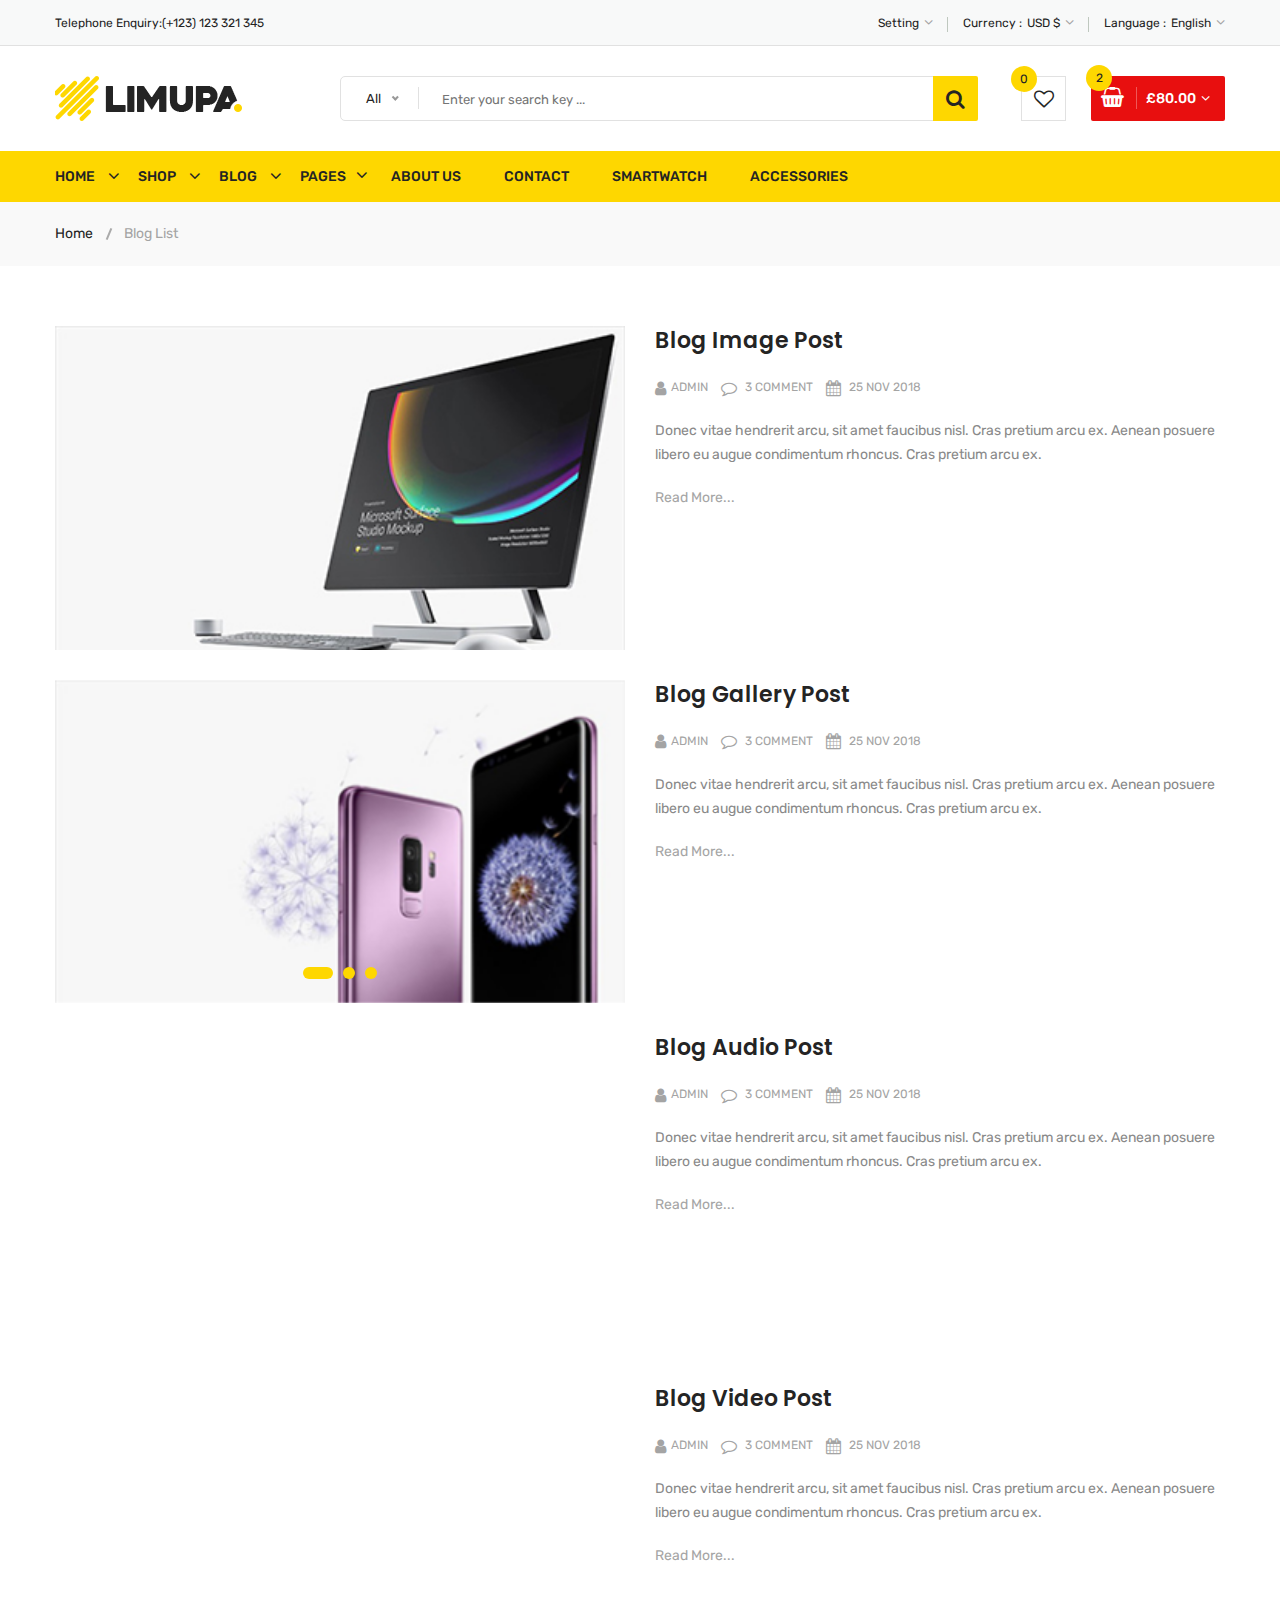
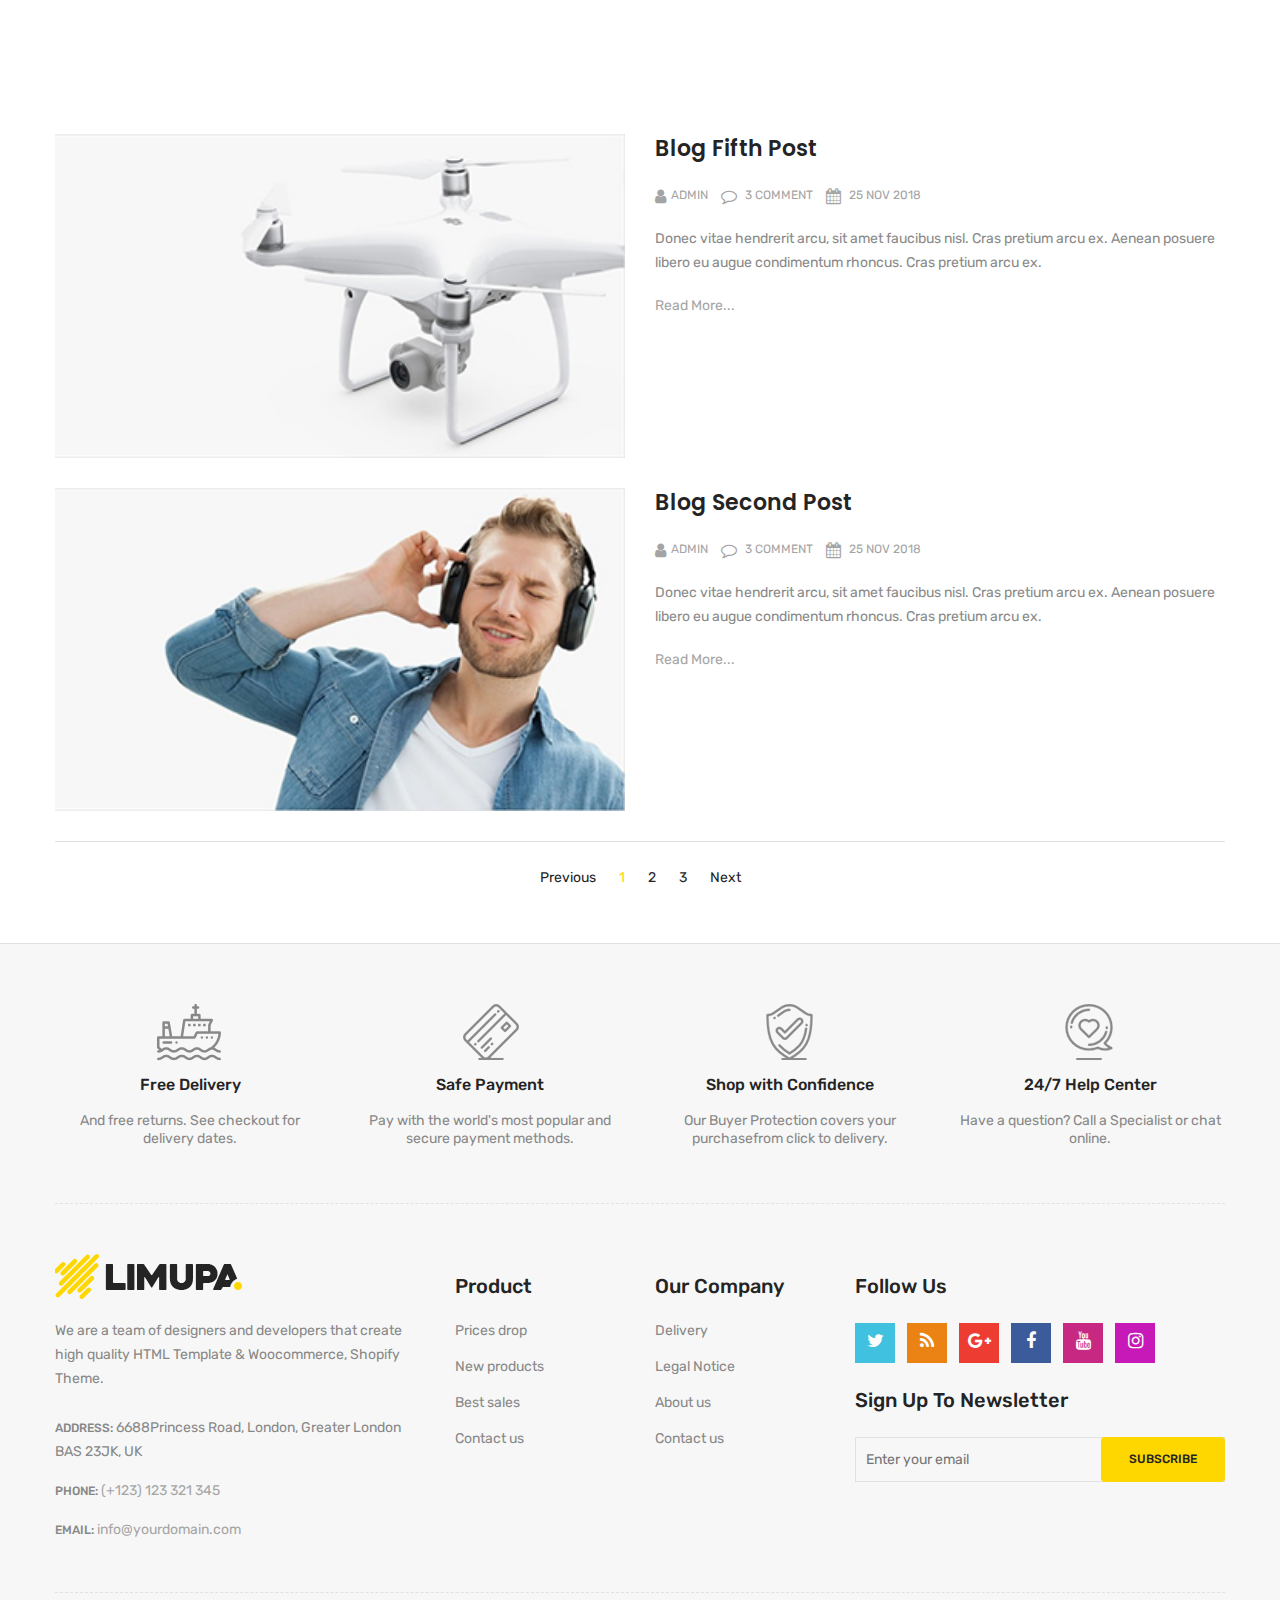
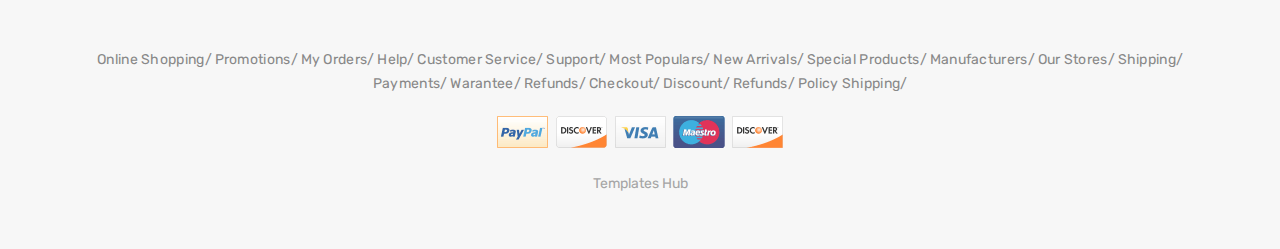
<file: limupa-digital-products-store-ecommerce/blog-list.html>
<!doctype html>
<html class="no-js" lang="zxx">
    
<!-- blog-list31:56-->
<head>
        <meta charset="utf-8">
        <meta http-equiv="x-ua-compatible" content="ie=edge">
        <title>Blog List || limupa - Digital Products Store eCommerce Bootstrap 4 Template</title>
        <meta name="description" content="">
        <meta name="viewport" content="width=device-width, initial-scale=1">
        <!-- Favicon -->
        <link rel="shortcut icon" type="image/x-icon" href="images/favicon.png">
        <!-- Material Design Iconic Font-V2.2.0 -->
        <link rel="stylesheet" href="css/material-design-iconic-font.min.css">
        <!-- Font Awesome -->
        <link rel="stylesheet" href="css/font-awesome.min.css">
        <!-- Font Awesome Stars-->
        <link rel="stylesheet" href="css/fontawesome-stars.css">
        <!-- Meanmenu CSS -->
        <link rel="stylesheet" href="css/meanmenu.css">
        <!-- owl carousel CSS -->
        <link rel="stylesheet" href="css/owl.carousel.min.css">
        <!-- Slick Carousel CSS -->
        <link rel="stylesheet" href="css/slick.css">
        <!-- Animate CSS -->
        <link rel="stylesheet" href="css/animate.css">
        <!-- Jquery-ui CSS -->
        <link rel="stylesheet" href="css/jquery-ui.min.css">
        <!-- Venobox CSS -->
        <link rel="stylesheet" href="css/venobox.css">
        <!-- Nice Select CSS -->
        <link rel="stylesheet" href="css/nice-select.css">
        <!-- Magnific Popup CSS -->
        <link rel="stylesheet" href="css/magnific-popup.css">
        <!-- Bootstrap V4.1.3 Fremwork CSS -->
        <link rel="stylesheet" href="css/bootstrap.min.css">
        <!-- Helper CSS -->
        <link rel="stylesheet" href="css/helper.css">
        <!-- Main Style CSS -->
        <link rel="stylesheet" href="style.css">
        <!-- Responsive CSS -->
        <link rel="stylesheet" href="css/responsive.css">
        <!-- Modernizr js -->
        <script src="js/vendor/modernizr-2.8.3.min.js"></script>
    </head>
    <body>
    <!--[if lt IE 8]>
		<p class="browserupgrade">You are using an <strong>outdated</strong> browser. Please <a href="http://browsehappy.com/">upgrade your browser</a> to improve your experience.</p>
	<![endif]-->
        <!-- Begin Body Wrapper -->
        <div class="body-wrapper">
            <!-- Begin Header Area -->
            <header>
                <!-- Begin Header Top Area -->
                <div class="header-top">
                    <div class="container">
                        <div class="row">
                            <!-- Begin Header Top Left Area -->
                            <div class="col-lg-3 col-md-4">
                                <div class="header-top-left">
                                    <ul class="phone-wrap">
                                        <li><span>Telephone Enquiry:</span><a href="#">(+123) 123 321 345</a></li>
                                    </ul>
                                </div>
                            </div>
                            <!-- Header Top Left Area End Here -->
                            <!-- Begin Header Top Right Area -->
                            <div class="col-lg-9 col-md-8">
                                <div class="header-top-right">
                                    <ul class="ht-menu">
                                        <!-- Begin Setting Area -->
                                        <li>
                                            <div class="ht-setting-trigger"><span>Setting</span></div>
                                            <div class="setting ht-setting">
                                                <ul class="ht-setting-list">
                                                    <li><a href="login-register.html">My Account</a></li>
                                                    <li><a href="checkout.html">Checkout</a></li>
                                                    <li><a href="login-register.html">Sign In</a></li>
                                                </ul>
                                            </div>
                                        </li>
                                        <!-- Setting Area End Here -->
                                        <!-- Begin Currency Area -->
                                        <li>
                                            <span class="currency-selector-wrapper">Currency :</span>
                                            <div class="ht-currency-trigger"><span>USD $</span></div>
                                            <div class="currency ht-currency">
                                                <ul class="ht-setting-list">
                                                    <li><a href="#">EUR €</a></li>
                                                    <li class="active"><a href="#">USD $</a></li>
                                                </ul>
                                            </div>
                                        </li>
                                        <!-- Currency Area End Here -->
                                        <!-- Begin Language Area -->
                                        <li>
                                            <span class="language-selector-wrapper">Language :</span>
                                            <div class="ht-language-trigger"><span>English</span></div>
                                            <div class="language ht-language">
                                                <ul class="ht-setting-list">
                                                    <li class="active"><a href="#"><img src="images/menu/flag-icon/1.jpg" alt="">English</a></li>
                                                    <li><a href="#"><img src="images/menu/flag-icon/2.jpg" alt="">Français</a></li>
                                                </ul>
                                            </div>
                                        </li>
                                        <!-- Language Area End Here -->
                                    </ul>
                                </div>
                            </div>
                            <!-- Header Top Right Area End Here -->
                        </div>
                    </div>
                </div>
                <!-- Header Top Area End Here -->
                <!-- Begin Header Middle Area -->
                <div class="header-middle pl-sm-0 pr-sm-0 pl-xs-0 pr-xs-0">
                    <div class="container">
                        <div class="row">
                            <!-- Begin Header Logo Area -->
                            <div class="col-lg-3">
                                <div class="logo pb-sm-30 pb-xs-30">
                                    <a href="index.html">
                                        <img src="images/menu/logo/1.jpg" alt="">
                                    </a>
                                </div>
                            </div>
                            <!-- Header Logo Area End Here -->
                            <!-- Begin Header Middle Right Area -->
                            <div class="col-lg-9 pl-0 ml-sm-15 ml-xs-15">
                                <!-- Begin Header Middle Searchbox Area -->
                                <form action="#" class="hm-searchbox">
                                    <select class="nice-select select-search-category">
                                        <option value="0">All</option>                         
                                        <option value="10">Laptops</option>                     
                                        <option value="17">- -  Prime Video</option>                    
                                        <option value="20">- - - -  All Videos</option>                     
                                        <option value="21">- - - -  Blouses</option>                        
                                        <option value="22">- - - -  Evening Dresses</option>                
                                        <option value="23">- - - -  Summer Dresses</option>                     
                                        <option value="24">- - - -  T-shirts</option>                       
                                        <option value="25">- - - -  Rent or Buy</option>                        
                                        <option value="26">- - - -  Your Watchlist</option>                     
                                        <option value="27">- - - -  Watch Anywhere</option>                     
                                        <option value="28">- - - -  Getting Started</option>         
                                        <option value="18">- - - -  Computers</option>                      
                                        <option value="29">- - - -  More to Explore</option>         
                                        <option value="30">- - - -  TV &amp; Video</option>                     
                                        <option value="31">- - - -  Audio &amp; Theater</option>               
                                        <option value="32">- - - -  Camera, Photo </option>
                                        <option value="33">- - - -  Cell Phones</option>                        
                                        <option value="34">- - - -  Headphones</option>                     
                                        <option value="35">- - - -  Video Games</option>                        
                                        <option value="36">- - - -  Wireless Speakers</option>            
                                        <option value="19">- - - -  Electronics</option>                        
                                        <option value="37">- - - -  Amazon Home</option>                        
                                        <option value="38">- - - -  Kitchen &amp; Dining</option>           
                                        <option value="39">- - - -  Furniture</option>                      
                                        <option value="40">- - - -  Bed &amp; Bath</option>                     
                                        <option value="41">- - - -  Appliances</option>                 
                                        <option value="11">TV &amp; Audio</option>                  
                                        <option value="42">- -  SamSung</option>                        
                                        <option value="45">- - - -  Office</option>                     
                                        <option value="47">- - - -  Gaming</option>                 
                                        <option value="48">- - - -  Chromebook</option>                     
                                        <option value="49">- - - -  Refurbished</option>                    
                                        <option value="50">- - - -  Touchscreen</option>                        
                                        <option value="51">- - - -  Ultrabooks</option>                     
                                        <option value="52">- - - -  Blouses</option>                        
                                        <option value="43">- -  Toshiba</option>                        
                                        <option value="53">- - - -  Hard Drives</option>                        
                                        <option value="54">- - - -  Graphic Cards</option>                      
                                        <option value="55">- - - -  Processors (CPU)</option>  
                                        <option value="56">- - - -  Memory</option>                     
                                        <option value="57">- - - -  Motherboards</option>                       
                                        <option value="58">- - - -  Fans &amp; Cooling</option> 
                                        <option value="59">- - - -  CD/DVD Drives</option>                      
                                        <option value="44">- -  Sony Bravia</option>                        
                                        <option value="60">- - - -  Sound Cards</option>                        
                                        <option value="61">- - - -  Cases &amp; Towers</option>   
                                        <option value="62">- - - -  Casual Dresses</option>                     
                                        <option value="63">- - - -  Evening Dresses</option>       
                                        <option value="64">- - - -  T-shirts</option>                       
                                        <option value="65">- - - -  Tops</option>                                 
                                        <option value="12">Smartphone</option>                  
                                        <option value="66">- -  Camera Accessories</option>                     
                                        <option value="68">- - - -  Octa Core</option>                      
                                        <option value="69">- - - -  Quad Core</option>                  
                                        <option value="70">- - - -  Dual Core</option>                      
                                        <option value="71">- - - -  7.0 Screen</option>                     
                                        <option value="72">- - - -  9.0 Screen</option>                     
                                        <option value="73">- - - -  Bags &amp; Cases</option>                   
                                        <option value="67">- -  Camcorders</option>                     
                                        <option value="74">- - - -  Batteries</option>                      
                                        <option value="75">- - - -  Microphones</option>                        
                                        <option value="76">- - - -  Stabilizers</option>                        
                                        <option value="77">- - - -  Video Tapes</option>                        
                                        <option value="78">- - - -  Memory Card Readers</option> 
                                        <option value="79">- - - -  Tripods</option>           
                                        <option value="13">Cameras</option>                          
                                        <option value="14">headphone</option>                                
                                        <option value="15">Smartwatch</option>                           
                                        <option value="16">Accessories</option>
                                    </select>
                                    <input type="text" placeholder="Enter your search key ...">
                                    <button class="li-btn" type="submit"><i class="fa fa-search"></i></button>
                                </form>
                                <!-- Header Middle Searchbox Area End Here -->
                                <!-- Begin Header Middle Right Area -->
                                <div class="header-middle-right">
                                    <ul class="hm-menu">
                                        <!-- Begin Header Middle Wishlist Area -->
                                        <li class="hm-wishlist">
                                            <a href="wishlist.html">
                                                <span class="cart-item-count wishlist-item-count">0</span>
                                                <i class="fa fa-heart-o"></i>
                                            </a>
                                        </li>
                                        <!-- Header Middle Wishlist Area End Here -->
                                        <!-- Begin Header Mini Cart Area -->
                                        <li class="hm-minicart">
                                            <div class="hm-minicart-trigger">
                                                <span class="item-icon"></span>
                                                <span class="item-text">£80.00
                                                    <span class="cart-item-count">2</span>
                                                </span>
                                            </div>
                                            <span></span>
                                            <div class="minicart">
                                                <ul class="minicart-product-list">
                                                    <li>
                                                        <a href="single-product.html" class="minicart-product-image">
                                                            <img src="images/product/small-size/5.jpg" alt="cart products">
                                                        </a>
                                                        <div class="minicart-product-details">
                                                            <h6><a href="single-product.html">Aenean eu tristique</a></h6>
                                                            <span>£40 x 1</span>
                                                        </div>
                                                        <button class="close" title="Remove">
                                                            <i class="fa fa-close"></i>
                                                        </button>
                                                    </li>
                                                    <li>
                                                        <a href="single-product.html" class="minicart-product-image">
                                                            <img src="images/product/small-size/6.jpg" alt="cart products">
                                                        </a>
                                                        <div class="minicart-product-details">
                                                            <h6><a href="single-product.html">Aenean eu tristique</a></h6>
                                                            <span>£40 x 1</span>
                                                        </div>
                                                        <button class="close" title="Remove">
                                                            <i class="fa fa-close"></i>
                                                        </button>
                                                    </li>
                                                </ul>
                                                <p class="minicart-total">SUBTOTAL: <span>£80.00</span></p>
                                                <div class="minicart-button">
                                                    <a href="shopping-cart.html" class="li-button li-button-fullwidth li-button-dark">
                                                        <span>View Full Cart</span>
                                                    </a>
                                                    <a href="checkout.html" class="li-button li-button-fullwidth">
                                                        <span>Checkout</span>
                                                    </a>
                                                </div>
                                            </div>
                                        </li>
                                        <!-- Header Mini Cart Area End Here -->
                                    </ul>
                                </div>
                                <!-- Header Middle Right Area End Here -->
                            </div>
                            <!-- Header Middle Right Area End Here -->
                        </div>
                    </div>
                </div>
                <!-- Header Middle Area End Here -->
                <!-- Begin Header Bottom Area -->
                <div class="header-bottom mb-0 header-sticky stick d-none d-lg-block d-xl-block">
                    <div class="container">
                        <div class="row">
                            <div class="col-lg-12">
                                <!-- Begin Header Bottom Menu Area -->
                                <div class="hb-menu">
                                    <nav>
                                        <ul>
                                            <li class="dropdown-holder"><a href="index.html">Home</a>
                                                <ul class="hb-dropdown">
                                                    <li><a href="index.html">Home One</a></li>
                                                    <li><a href="index-2.html">Home Two</a></li>
                                                    <li><a href="index-3.html">Home Three</a></li>
                                                    <li><a href="index-4.html">Home Four</a></li>
                                                </ul>
                                            </li>
                                            <li class="catmenu-dropdown megamenu-holder"><a href="shop-left-sidebar.html">Shop</a>
                                                <ul class="megamenu hb-megamenu">
                                                    <li><a href="shop-left-sidebar.html">Shop Page Layout</a>
                                                        <ul>
                                                            <li><a href="shop-3-column.html">Shop 3 Column</a></li>
                                                            <li><a href="shop-4-column.html">Shop 4 Column</a></li>
                                                            <li><a href="shop-left-sidebar.html">Shop Left Sidebar</a></li>
                                                            <li><a href="shop-right-sidebar.html">Shop Right Sidebar</a></li>
                                                            <li><a href="shop-list.html">Shop List</a></li>
                                                            <li><a href="shop-list-left-sidebar.html">Shop List Left Sidebar</a></li>
                                                            <li><a href="shop-list-right-sidebar.html">Shop List Right Sidebar</a></li>
                                                        </ul>
                                                    </li>
                                                    <li><a href="single-product-gallery-left.html">Single Product Style</a>
                                                        <ul>
                                                            <li><a href="single-product-carousel.html">Single Product Carousel</a></li>
                                                            <li><a href="single-product-gallery-left.html">Single Product Gallery Left</a></li>
                                                            <li><a href="single-product-gallery-right.html">Single Product Gallery Right</a></li>
                                                            <li><a href="single-product-tab-style-top.html">Single Product Tab Style Top</a></li>
                                                            <li><a href="single-product-tab-style-left.html">Single Product Tab Style Left</a></li>
                                                            <li><a href="single-product-tab-style-right.html">Single Product Tab Style Right</a></li>
                                                        </ul>
                                                    </li>
                                                    <li><a href="single-product.html">Single Products</a>
                                                        <ul>
                                                            <li><a href="single-product.html">Single Product</a></li>
                                                            <li><a href="single-product-sale.html">Single Product Sale</a></li>
                                                            <li><a href="single-product-group.html">Single Product Group</a></li>
                                                            <li><a href="single-product-normal.html">Single Product Normal</a></li>
                                                            <li><a href="single-product-affiliate.html">Single Product Affiliate</a></li>
                                                        </ul>
                                                    </li>
                                                </ul>
                                            </li>
                                            <li class="dropdown-holder"><a href="blog-left-sidebar.html">Blog</a>
                                                <ul class="hb-dropdown">
                                                    <li class="sub-dropdown-holder"><a href="blog-left-sidebar.html">Blog Grid View</a>
                                                        <ul class="hb-dropdown hb-sub-dropdown">
                                                            <li><a href="blog-2-column.html">Blog 2 Column</a></li>
                                                            <li><a href="blog-3-column.html">Blog 3 Column</a></li>
                                                            <li><a href="blog-left-sidebar.html">Grid Left Sidebar</a></li>
                                                            <li><a href="blog-right-sidebar.html">Grid Right Sidebar</a></li>
                                                        </ul>
                                                    </li>
                                                    <li class="sub-dropdown-holder"><a href="blog-list-left-sidebar.html">Blog List View</a>
                                                        <ul class="hb-dropdown hb-sub-dropdown">
                                                            <li><a href="blog-list.html">Blog List</a></li>
                                                            <li><a href="blog-list-left-sidebar.html">List Left Sidebar</a></li>
                                                            <li><a href="blog-list-right-sidebar.html">List Right Sidebar</a></li>
                                                        </ul>
                                                    </li>
                                                    <li class="sub-dropdown-holder"><a href="blog-details-left-sidebar.html">Blog Details</a>
                                                        <ul class="hb-dropdown hb-sub-dropdown">
                                                            <li><a href="blog-details-left-sidebar.html">Left Sidebar</a></li>
                                                            <li><a href="blog-details-right-sidebar.html">Right Sidebar</a></li>
                                                        </ul>
                                                    </li>
                                                    <li class="sub-dropdown-holder"><a href="blog-gallery-format.html">Blog Format</a>
                                                        <ul class="hb-dropdown hb-sub-dropdown">
                                                            <li><a href="blog-audio-format.html">Blog Audio Format</a></li>
                                                            <li><a href="blog-video-format.html">Blog Video Format</a></li>
                                                            <li><a href="blog-gallery-format.html">Blog Gallery Format</a></li>
                                                        </ul>
                                                    </li>
                                                </ul>
                                            </li>
                                            <li class="catmenu-dropdown megamenu-static-holder"><a href="index.html">Pages</a>
                                                <ul class="megamenu hb-megamenu">
                                                    <li><a href="blog-left-sidebar.html">Blog Layouts</a>
                                                        <ul>
                                                            <li><a href="blog-2-column.html">Blog 2 Column</a></li>
                                                            <li><a href="blog-3-column.html">Blog 3 Column</a></li>
                                                            <li><a href="blog-left-sidebar.html">Grid Left Sidebar</a></li>
                                                            <li><a href="blog-right-sidebar.html">Grid Right Sidebar</a></li>
                                                            <li class="active"><a href="blog-list.html">Blog List</a></li>
                                                            <li><a href="blog-list-left-sidebar.html">List Left Sidebar</a></li>
                                                            <li><a href="blog-list-right-sidebar.html">List Right Sidebar</a></li>
                                                        </ul>
                                                    </li>
                                                    <li><a href="blog-details-left-sidebar.html">Blog Details Pages</a>
                                                        <ul>
                                                            <li><a href="blog-details-left-sidebar.html">Left Sidebar</a></li>
                                                            <li><a href="blog-details-right-sidebar.html">Right Sidebar</a></li>
                                                            <li><a href="blog-audio-format.html">Blog Audio Format</a></li>
                                                            <li><a href="blog-video-format.html">Blog Video Format</a></li>
                                                            <li><a href="blog-gallery-format.html">Blog Gallery Format</a></li>
                                                        </ul>
                                                    </li>
                                                    <li><a href="index.html">Other Pages</a>
                                                        <ul>
                                                            <li><a href="login-register.html">My Account</a></li>
                                                            <li><a href="checkout.html">Checkout</a></li>
                                                            <li><a href="compare.html">Compare</a></li>
                                                            <li><a href="wishlist.html">Wishlist</a></li>
                                                            <li><a href="shopping-cart.html">Shopping Cart</a></li>
                                                        </ul>
                                                    </li>
                                                    <li><a href="index.html">Other Pages 2</a>
                                                        <ul>
                                                            <li><a href="contact.html">Contact</a></li>
                                                            <li><a href="about-us.html">About Us</a></li>
                                                            <li><a href="faq.html">FAQ</a></li>
                                                            <li><a href="404.html">404 Error</a></li>
                                                        </ul>
                                                    </li>
                                                </ul>
                                            </li>
                                            <li><a href="about-us.html">About Us</a></li>
                                            <li><a href="contact.html">Contact</a></li>
                                            <li><a href="shop-left-sidebar.html">Smartwatch</a></li>
                                            <li><a href="shop-left-sidebar.html">Accessories</a></li>
                                        </ul>
                                    </nav>
                                </div>
                                <!-- Header Bottom Menu Area End Here -->
                            </div>
                        </div>
                    </div>
                </div>
                <!-- Header Bottom Area End Here -->
                <!-- Begin Mobile Menu Area -->
                <div class="mobile-menu-area d-lg-none d-xl-none col-12">
                    <div class="container"> 
                        <div class="row">
                            <div class="mobile-menu">
                            </div>
                        </div>
                    </div>
                </div>
                <!-- Mobile Menu Area End Here -->
            </header>
            <!-- Header Area End Here -->
            <!-- Begin Li's Breadcrumb Area -->
            <div class="breadcrumb-area">
                <div class="container">
                    <div class="breadcrumb-content">
                        <ul>
                            <li><a href="index.html">Home</a></li>
                            <li class="active">Blog List</li>
                        </ul>
                    </div>
                </div>
            </div>
            <!-- Li's Breadcrumb Area End Here -->
            <!-- Begin Li's Main Blog Page Area -->
            <div class="li-main-blog-page pt-60 pb-55">
                <div class="container">
                    <div class="row">
                        <!-- Begin Li's Main Content Area -->
                        <div class="col-lg-12">
                            <div class="row li-main-content">
                                <div class="col-lg-12">
                                    <div class="li-blog-single-item pb-30">
                                        <div class="row">
                                            <div class="col-lg-6">
                                                <div class="li-blog-banner">
                                                    <a href="blog-details-left-sidebar.html"><img class="img-full" src="images/blog-banner/2.jpg" alt=""></a>
                                                </div>
                                            </div>
                                            <div class="col-lg-6">
                                                <div class="li-blog-content">
                                                    <div class="li-blog-details">
                                                        <h3 class="li-blog-heading pt-xs-25 pt-sm-25"><a href="blog-details-left-sidebar.html">blog image post</a></h3>
                                                        <div class="li-blog-meta">
                                                            <a class="author" href="#"><i class="fa fa-user"></i>Admin</a>
                                                            <a class="comment" href="#"><i class="fa fa-comment-o"></i> 3 comment</a>
                                                            <a class="post-time" href="#"><i class="fa fa-calendar"></i> 25 nov 2018</a>
                                                        </div>
                                                        <p>Donec vitae hendrerit arcu, sit amet faucibus nisl. Cras pretium arcu ex. Aenean posuere libero eu augue condimentum rhoncus. Cras pretium arcu ex.</p>
                                                        <a class="read-more" href="blog-details-left-sidebar.html">Read More...</a>
                                                    </div>
                                                </div>
                                            </div>
                                        </div>
                                    </div>
                                </div>
                                <div class="col-lg-12">
                                    <div class="li-blog-single-item pb-30">
                                        <div class="row">
                                            <div class="col-lg-6">
                                                <div class="li-blog-gallery-slider slick-dot-style">
                                                    <div class="li-blog-banner">
                                                        <a href="blog-details-left-sidebar.html"><img class="img-full" src="images/blog-banner/1.jpg" alt=""></a>
                                                    </div>
                                                    <div class="li-blog-banner">
                                                        <a href="blog-details-left-sidebar.html"><img class="img-full" src="images/blog-banner/2.jpg" alt=""></a>
                                                    </div>
                                                    <div class="li-blog-banner">
                                                        <a href="blog-details-left-sidebar.html"><img class="img-full" src="images/blog-banner/3.jpg" alt=""></a>
                                                    </div>
                                                </div>
                                            </div>
                                            <div class="col-lg-6">
                                                <div class="li-blog-content">
                                                    <div class="li-blog-details">
                                                        <h3 class="li-blog-heading pt-xs-25 pt-sm-25"><a href="blog-details-left-sidebar.html">blog gallery post</a></h3>
                                                        <div class="li-blog-meta">
                                                            <a class="author" href="#"><i class="fa fa-user"></i>Admin</a>
                                                            <a class="comment" href="#"><i class="fa fa-comment-o"></i> 3 comment</a>
                                                            <a class="post-time" href="#"><i class="fa fa-calendar"></i> 25 nov 2018</a>
                                                        </div>
                                                        <p>Donec vitae hendrerit arcu, sit amet faucibus nisl. Cras pretium arcu ex. Aenean posuere libero eu augue condimentum rhoncus. Cras pretium arcu ex.</p>
                                                        <a class="read-more" href="blog-details-left-sidebar.html">Read More...</a>
                                                    </div>
                                                </div>
                                            </div>
                                        </div>
                                    </div>
                                </div>
                                <div class="col-lg-12">
                                    <div class="li-blog-single-item pb-30">
                                        <div class="row">
                                            <div class="col-lg-6">
                                                <div class="li-blog-banner embed-responsive embed-responsive-16by9">
                                                    <iframe src="https://w.soundcloud.com/player/?url=https%3A//api.soundcloud.com/tracks/300107209&amp;color=%23ff5500&amp;auto_play=false&amp;hide_related=false&amp;show_comments=true&amp;show_user=true&amp;show_reposts=false&amp;show_teaser=true&amp;visual=true"></iframe>
                                                </div>
                                            </div>
                                            <div class="col-lg-6">
                                                <div class="li-blog-content">
                                                    <div class="li-blog-details">
                                                        <h3 class="li-blog-heading pt-xs-25 pt-sm-25"><a href="blog-details-left-sidebar.html">blog audio post</a></h3>
                                                        <div class="li-blog-meta">
                                                            <a class="author" href="#"><i class="fa fa-user"></i>Admin</a>
                                                            <a class="comment" href="#"><i class="fa fa-comment-o"></i> 3 comment</a>
                                                            <a class="post-time" href="#"><i class="fa fa-calendar"></i> 25 nov 2018</a>
                                                        </div>
                                                        <p>Donec vitae hendrerit arcu, sit amet faucibus nisl. Cras pretium arcu ex. Aenean posuere libero eu augue condimentum rhoncus. Cras pretium arcu ex.</p>
                                                        <a class="read-more" href="blog-details-left-sidebar.html">Read More...</a>
                                                    </div>
                                                </div>
                                            </div>
                                        </div>
                                    </div>
                                </div>
                                <div class="col-lg-12">
                                    <div class="li-blog-single-item pb-30">
                                        <div class="row">
                                            <div class="col-lg-6">
                                                <div class="li-blog-banner embed-responsive embed-responsive-16by9">
                                                    <iframe src="https://www.youtube.com/embed/DR2c266yWEA" allow="autoplay; encrypted-media" allowfullscreen></iframe>
                                                </div>
                                            </div>
                                            <div class="col-lg-6">
                                                <div class="li-blog-content">
                                                    <div class="li-blog-details">
                                                        <h3 class="li-blog-heading pt-xs-25 pt-sm-25"><a href="blog-details-left-sidebar.html">blog video post</a></h3>
                                                        <div class="li-blog-meta">
                                                            <a class="author" href="#"><i class="fa fa-user"></i>Admin</a>
                                                            <a class="comment" href="#"><i class="fa fa-comment-o"></i> 3 comment</a>
                                                            <a class="post-time" href="#"><i class="fa fa-calendar"></i> 25 nov 2018</a>
                                                        </div>
                                                        <p>Donec vitae hendrerit arcu, sit amet faucibus nisl. Cras pretium arcu ex. Aenean posuere libero eu augue condimentum rhoncus. Cras pretium arcu ex.</p>
                                                        <a class="read-more" href="blog-details-left-sidebar.html">Read More...</a>
                                                    </div>
                                                </div>
                                            </div>
                                        </div>
                                    </div>
                                </div>
                                <div class="col-lg-12">
                                    <div class="li-blog-single-item pb-30">
                                        <div class="row">
                                            <div class="col-lg-6">
                                                <div class="li-blog-banner">
                                                    <a href="blog-details-left-sidebar.html"><img class="img-full" src="images/blog-banner/5.jpg" alt=""></a>
                                                </div>
                                            </div>
                                            <div class="col-lg-6">
                                                <div class="li-blog-content">
                                                    <div class="li-blog-details">
                                                        <h3 class="li-blog-heading pt-xs-25 pt-sm-25"><a href="blog-details-left-sidebar.html">blog fifth post</a></h3>
                                                        <div class="li-blog-meta">
                                                            <a class="author" href="#"><i class="fa fa-user"></i>Admin</a>
                                                            <a class="comment" href="#"><i class="fa fa-comment-o"></i> 3 comment</a>
                                                            <a class="post-time" href="#"><i class="fa fa-calendar"></i> 25 nov 2018</a>
                                                        </div>
                                                        <p>Donec vitae hendrerit arcu, sit amet faucibus nisl. Cras pretium arcu ex. Aenean posuere libero eu augue condimentum rhoncus. Cras pretium arcu ex.</p>
                                                        <a class="read-more" href="blog-details-left-sidebar.html">Read More...</a>
                                                    </div>
                                                </div>
                                            </div>
                                        </div>
                                    </div>
                                </div>
                                <div class="col-lg-12">
                                    <div class="li-blog-single-item mb-30">
                                        <div class="row">
                                            <div class="col-lg-6">
                                                <div class="li-blog-banner">
                                                    <a href="blog-details-left-sidebar.html"><img class="img-full" src="images/blog-banner/6.jpg" alt=""></a>
                                                </div>
                                            </div>
                                            <div class="col-lg-6">
                                                <div class="li-blog-content">
                                                    <div class="li-blog-details">
                                                        <h3 class="li-blog-heading pt-xs-25 pt-sm-25"><a href="blog-details-left-sidebar.html">blog second post</a></h3>
                                                        <div class="li-blog-meta">
                                                            <a class="author" href="#"><i class="fa fa-user"></i>Admin</a>
                                                            <a class="comment" href="#"><i class="fa fa-comment-o"></i> 3 comment</a>
                                                            <a class="post-time" href="#"><i class="fa fa-calendar"></i> 25 nov 2018</a>
                                                        </div>
                                                        <p>Donec vitae hendrerit arcu, sit amet faucibus nisl. Cras pretium arcu ex. Aenean posuere libero eu augue condimentum rhoncus. Cras pretium arcu ex.</p>
                                                        <a class="read-more" href="blog-details-left-sidebar.html">Read More...</a>
                                                    </div>
                                                </div>
                                            </div>
                                        </div>
                                    </div>
                                </div>
                                <!-- Begin Li's Pagination Area -->
                                <div class="col-lg-12">
                                    <div class="li-paginatoin-area text-center pt-25">
                                        <div class="row">
                                            <div class="col-lg-12">
                                                <ul class="li-pagination-box">
                                                    <li><a class="Previous" href="#">Previous</a></li>
                                                    <li class="active"><a href="#">1</a></li>
                                                    <li><a href="#">2</a></li>
                                                    <li><a href="#">3</a></li>
                                                    <li><a class="Next" href="#">Next</a></li>
                                                </ul>
                                            </div>
                                        </div>
                                    </div>
                                </div>
                                <!-- Li's Pagination End Here Area -->
                            </div>
                        </div>
                        <!-- Li's Main Content Area End Here -->
                    </div>
                </div>
            </div>
            <!-- Li's Main Blog Page Area End Here -->
            <!-- Begin Footer Area -->
            <div class="footer">
                <!-- Begin Footer Static Top Area -->
                <div class="footer-static-top">
                    <div class="container">
                        <!-- Begin Footer Shipping Area -->
                        <div class="footer-shipping pt-60 pb-55 pb-xs-25">
                            <div class="row">
                                <!-- Begin Li's Shipping Inner Box Area -->
                                <div class="col-lg-3 col-md-6 col-sm-6 pb-sm-55 pb-xs-55">
                                    <div class="li-shipping-inner-box">
                                        <div class="shipping-icon">
                                            <img src="images/shipping-icon/1.png" alt="Shipping Icon">
                                        </div>
                                        <div class="shipping-text">
                                            <h2>Free Delivery</h2>
                                            <p>And free returns. See checkout for delivery dates.</p>
                                        </div>
                                    </div>
                                </div>
                                <!-- Li's Shipping Inner Box Area End Here -->
                                <!-- Begin Li's Shipping Inner Box Area -->
                                <div class="col-lg-3 col-md-6 col-sm-6 pb-sm-55 pb-xs-55">
                                    <div class="li-shipping-inner-box">
                                        <div class="shipping-icon">
                                            <img src="images/shipping-icon/2.png" alt="Shipping Icon">
                                        </div>
                                        <div class="shipping-text">
                                            <h2>Safe Payment</h2>
                                            <p>Pay with the world's most popular and secure payment methods.</p>
                                        </div>
                                    </div>
                                </div>
                                <!-- Li's Shipping Inner Box Area End Here -->
                                <!-- Begin Li's Shipping Inner Box Area -->
                                <div class="col-lg-3 col-md-6 col-sm-6 pb-xs-30">
                                    <div class="li-shipping-inner-box">
                                        <div class="shipping-icon">
                                            <img src="images/shipping-icon/3.png" alt="Shipping Icon">
                                        </div>
                                        <div class="shipping-text">
                                            <h2>Shop with Confidence</h2>
                                            <p>Our Buyer Protection covers your purchasefrom click to delivery.</p>
                                        </div>
                                    </div>
                                </div>
                                <!-- Li's Shipping Inner Box Area End Here -->
                                <!-- Begin Li's Shipping Inner Box Area -->
                                <div class="col-lg-3 col-md-6 col-sm-6 pb-xs-30">
                                    <div class="li-shipping-inner-box">
                                        <div class="shipping-icon">
                                            <img src="images/shipping-icon/4.png" alt="Shipping Icon">
                                        </div>
                                        <div class="shipping-text">
                                            <h2>24/7 Help Center</h2>
                                            <p>Have a question? Call a Specialist or chat online.</p>
                                        </div>
                                    </div>
                                </div>
                                <!-- Li's Shipping Inner Box Area End Here -->
                            </div>
                        </div>
                        <!-- Footer Shipping Area End Here -->
                    </div>
                </div>
                <!-- Footer Static Top Area End Here -->
                <!-- Begin Footer Static Middle Area -->
                <div class="footer-static-middle">
                    <div class="container">
                        <div class="footer-logo-wrap pt-50 pb-35">
                            <div class="row">
                                <!-- Begin Footer Logo Area -->
                                <div class="col-lg-4 col-md-6">
                                    <div class="footer-logo">
                                        <img src="images/menu/logo/1.jpg" alt="Footer Logo">
                                        <p class="info">
                                            We are a team of designers and developers that create high quality HTML Template & Woocommerce, Shopify Theme.
                                        </p>
                                    </div>
                                    <ul class="des">
                                        <li>
                                            <span>Address: </span>
                                            6688Princess Road, London, Greater London BAS 23JK, UK
                                        </li>
                                        <li>
                                            <span>Phone: </span>
                                            <a href="#">(+123) 123 321 345</a>
                                        </li>
                                        <li>
                                            <span>Email: </span>
                                            <a href="mailto://info@yourdomain.com">info@yourdomain.com</a>
                                        </li>
                                    </ul>
                                </div>
                                <!-- Footer Logo Area End Here -->
                                <!-- Begin Footer Block Area -->
                                <div class="col-lg-2 col-md-3 col-sm-6">
                                    <div class="footer-block">
                                        <h3 class="footer-block-title">Product</h3>
                                        <ul>
                                            <li><a href="#">Prices drop</a></li>
                                            <li><a href="#">New products</a></li>
                                            <li><a href="#">Best sales</a></li>
                                            <li><a href="#">Contact us</a></li>
                                        </ul>
                                    </div>
                                </div>
                                <!-- Footer Block Area End Here -->
                                <!-- Begin Footer Block Area -->
                                <div class="col-lg-2 col-md-3 col-sm-6">
                                    <div class="footer-block">
                                        <h3 class="footer-block-title">Our company</h3>
                                        <ul>
                                            <li><a href="#">Delivery</a></li>
                                            <li><a href="#">Legal Notice</a></li>
                                            <li><a href="#">About us</a></li>
                                            <li><a href="#">Contact us</a></li>
                                        </ul>
                                    </div>
                                </div>
                                <!-- Footer Block Area End Here -->
                                <!-- Begin Footer Block Area -->
                                <div class="col-lg-4">
                                    <div class="footer-block">
                                        <h3 class="footer-block-title">Follow Us</h3>
                                        <ul class="social-link">
                                            <li class="twitter">
                                                <a href="https://twitter.com/" data-toggle="tooltip" target="_blank" title="Twitter">
                                                    <i class="fa fa-twitter"></i>
                                                </a>
                                            </li>
                                            <li class="rss">
                                                <a href="https://rss.com/" data-toggle="tooltip" target="_blank" title="RSS">
                                                    <i class="fa fa-rss"></i>
                                                </a>
                                            </li>
                                            <li class="google-plus">
                                                <a href="https://www.plus.google.com/discover" data-toggle="tooltip" target="_blank" title="Google Plus">
                                                    <i class="fa fa-google-plus"></i>
                                                </a>
                                            </li>
                                            <li class="facebook">
                                                <a href="https://www.facebook.com/" data-toggle="tooltip" target="_blank" title="Facebook">
                                                    <i class="fa fa-facebook"></i>
                                                </a>
                                            </li>
                                            <li class="youtube">
                                                <a href="https://www.youtube.com/" data-toggle="tooltip" target="_blank" title="Youtube">
                                                    <i class="fa fa-youtube"></i>
                                                </a>
                                            </li>
                                            <li class="instagram">
                                                <a href="https://www.instagram.com/" data-toggle="tooltip" target="_blank" title="Instagram">
                                                    <i class="fa fa-instagram"></i>
                                                </a>
                                            </li>
                                        </ul>
                                    </div>
                                    <!-- Begin Footer Newsletter Area -->
                                    <div class="footer-newsletter">
                                        <h4>Sign up to newsletter</h4>
                                        <form action="#" method="post" id="mc-embedded-subscribe-form" name="mc-embedded-subscribe-form" class="footer-subscribe-form validate" target="_blank" novalidate>
                                           <div id="mc_embed_signup_scroll">
                                              <div id="mc-form" class="mc-form subscribe-form form-group" >
                                                <input id="mc-email" type="email" autocomplete="off" placeholder="Enter your email" />
                                                <button  class="btn" id="mc-submit">Subscribe</button>
                                              </div>
                                           </div>
                                        </form>
                                    </div>
                                    <!-- Footer Newsletter Area End Here -->
                                </div>
                                <!-- Footer Block Area End Here -->
                            </div>
                        </div>
                    </div>
                </div>
                <!-- Footer Static Middle Area End Here -->
                <!-- Begin Footer Static Bottom Area -->
                <div class="footer-static-bottom pt-55 pb-55">
                    <div class="container">
                        <div class="row">
                            <div class="col-lg-12">
                                <!-- Begin Footer Links Area -->
                                <div class="footer-links">
                                    <ul>
                                        <li><a href="#">Online Shopping</a></li>
                                        <li><a href="#">Promotions</a></li>
                                        <li><a href="#">My Orders</a></li>
                                        <li><a href="#">Help</a></li>
                                        <li><a href="#">Customer Service</a></li>
                                        <li><a href="#">Support</a></li>
                                        <li><a href="#">Most Populars</a></li>
                                        <li><a href="#">New Arrivals</a></li>
                                        <li><a href="#">Special Products</a></li>
                                        <li><a href="#">Manufacturers</a></li>
                                        <li><a href="#">Our Stores</a></li>
                                        <li><a href="#">Shipping</a></li>
                                        <li><a href="#">Payments</a></li>
                                        <li><a href="#">Warantee</a></li>
                                        <li><a href="#">Refunds</a></li>
                                        <li><a href="#">Checkout</a></li>
                                        <li><a href="#">Discount</a></li>
                                        <li><a href="#">Refunds</a></li>
                                        <li><a href="#">Policy Shipping</a></li>
                                    </ul>
                                </div>
                                <!-- Footer Links Area End Here -->
                                <!-- Begin Footer Payment Area -->
                                <div class="copyright text-center">
                                    <a href="#">
                                        <img src="images/payment/1.png" alt="">
                                    </a>
                                </div>
                                <!-- Footer Payment Area End Here -->
                                <!-- Begin Copyright Area -->
                                <div class="copyright text-center pt-25">
                                    <span><a target="_blank" href="https://www.templateshub.net">Templates Hub</a></span>
                                </div>
                                <!-- Copyright Area End Here -->
                            </div>
                        </div>
                    </div>
                </div>
                <!-- Footer Static Bottom Area End Here -->
            </div>
            <!-- Footer Area End Here -->
        </div>
        <!-- Body Wrapper End Here -->
        <!-- jQuery-V1.12.4 -->
        <script src="js/vendor/jquery-1.12.4.min.js"></script>
        <!-- Popper js -->
        <script src="js/vendor/popper.min.js"></script>
        <!-- Bootstrap V4.1.3 Fremwork js -->
        <script src="js/bootstrap.min.js"></script>
        <!-- Ajax Mail js -->
        <script src="js/ajax-mail.js"></script>
        <!-- Meanmenu js -->
        <script src="js/jquery.meanmenu.min.js"></script>
        <!-- Wow.min js -->
        <script src="js/wow.min.js"></script>
        <!-- Slick Carousel js -->
        <script src="js/slick.min.js"></script>
        <!-- Owl Carousel-2 js -->
        <script src="js/owl.carousel.min.js"></script>
        <!-- Magnific popup js -->
        <script src="js/jquery.magnific-popup.min.js"></script>
        <!-- Isotope js -->
        <script src="js/isotope.pkgd.min.js"></script>
        <!-- Imagesloaded js -->
        <script src="js/imagesloaded.pkgd.min.js"></script>
        <!-- Mixitup js -->
        <script src="js/jquery.mixitup.min.js"></script>
        <!-- Countdown -->
        <script src="js/jquery.countdown.min.js"></script>
        <!-- Counterup -->
        <script src="js/jquery.counterup.min.js"></script>
        <!-- Waypoints -->
        <script src="js/waypoints.min.js"></script>
        <!-- Barrating -->
        <script src="js/jquery.barrating.min.js"></script>
        <!-- Jquery-ui -->
        <script src="js/jquery-ui.min.js"></script>
        <!-- Venobox -->
        <script src="js/venobox.min.js"></script>
        <!-- Nice Select js -->
        <script src="js/jquery.nice-select.min.js"></script>
        <!-- ScrollUp js -->
        <script src="js/scrollUp.min.js"></script>
        <!-- Main/Activator js -->
        <script src="js/main.js"></script>
    </body>

<!-- blog-list31:56-->
</html>
</file>
<file: limupa-digital-products-store-ecommerce/css/venobox.css>
/* ------ venobox.css --------*/
.vbox-overlay *, .vbox-overlay *:before, .vbox-overlay *:after{
    -webkit-backface-visibility: hidden;
    -webkit-box-sizing:border-box;
    -moz-box-sizing:border-box;
    box-sizing:border-box;

}
.vbox-overlay{
    display: -webkit-flex;
    display: flex;
    -webkit-flex-direction: column;
    flex-direction: column;
    -webkit-justify-content: center;
    justify-content: center;
    -webkit-align-items: center;
    align-items: center;
    position: fixed;
    left: 0;
    top: 0;
    bottom: 0;
    right: 0;
    z-index: 9999;
    -webkit-transform:translateZ(1000px);
    transform: translateZ(1000px);
    transform-style: preserve-3d;
}

/* ----- navigation ----- */
.vbox-title{
    width: 100%;
    height: 40px;
    float: left;
    text-align: center;
    line-height: 28px;
    font-size: 12px;
    padding: 6px 40px;
    overflow: hidden;
    position: fixed;
    display: none;
    left: 0;
    z-index: 1050;
}
.vbox-close{
    cursor: pointer;
    position: fixed;
    top: -1px;
    right: 0;
    width: 50px;
    height: 40px;
    padding: 6px;
    display: block;
    background-position:10px center;
    overflow: hidden;
    font-size: 24px;
    line-height: 1;
    text-align: center;
    z-index: 1050;
}
.vbox-num{
    cursor: pointer;
    position: fixed;
    left: 0;
    height: 40px;
    display: block;
    overflow: hidden;
    line-height: 28px;
    font-size: 12px;
    padding: 6px 10px;
    display: none;
    z-index: 1050;
}
/* ----- navigation ARROWS ----- */
.vbox-next, .vbox-prev{
    position: fixed;
    top: 50%;
    margin-top: -15px;
    overflow: hidden;
    cursor: pointer;
    display: block;
    width: 45px;
    height: 45px;
    z-index: 1050;
}
.vbox-next span, .vbox-prev span{
    position: relative;
    width: 20px;
    height: 20px;
    border: 2px solid transparent;
    border-top-color: #B6B6B6;
    border-right-color: #B6B6B6;
    text-indent: -100px;
    position: absolute;
    top: 8px;
    display: block;
}
.vbox-prev{
    left: 15px;
}
.vbox-next{
    right: 15px;
}
.vbox-prev span{
    left: 10px;
    -ms-transform: rotate(-135deg);
    -webkit-transform: rotate(-135deg);
    transform: rotate(-135deg);
}
.vbox-next span{
    -ms-transform: rotate(45deg);
    -webkit-transform: rotate(45deg);
    transform: rotate(45deg);
    right: 10px;
}
/* ------- inline window ------ */
.vbox-inline{
    width: 420px;
    height: 315px;
    height: 70vh;
    padding: 10px;
    background: #fff;
    margin: 0 auto;
    overflow: auto;
    text-align: left;
}
/* ------- Video & iFrames window ------ */
.venoframe{
    max-width: 100%;
    width: 100%;
    border: none;
    width: 100%;
    height: 260px;
    height: 70vh;
}
.venoframe.vbvid{
    height: 260px;
}
@media (min-width: 768px) {
    .venoframe, .vbox-inline{
        width: 90%;
        height: 360px;
        height: 70vh;
    }
    .venoframe.vbvid{
        width: 640px;
        height: 360px;
    }
}
@media (min-width: 992px) {
    .venoframe, .vbox-inline{
        max-width: 1200px;
        width: 80%;
        height: 540px;
        height: 70vh;
    }
    .venoframe.vbvid{
        width: 960px;
        height: 540px;
    }
}
/* 
Please do NOT edit this part! 
or at least read this note: http://i.imgur.com/7C0ws9e.gif
*/
.vbox-open{
    overflow: hidden;
}
.vbox-container{
    position: absolute;
    left: 0;
    right: 0;
    top: 0;
    bottom: 0;
    overflow-x: hidden;
    overflow-y: scroll;
    overflow-scrolling: touch;
    -webkit-overflow-scrolling: touch;
    z-index: 20;
    max-height: 100%;

}

.vbox-content{
    text-align: center;
    float: left;
    width: 100%;
    position: relative;
    overflow: hidden;
    padding: 20px 10px;
}
.vbox-container img{
    max-width: 100%;
    height: auto;
}
.figlio{
    box-shadow: 0 0 12px rgba(0,0,0,0.19), 0 6px 6px rgba(0,0,0,0.23);
    max-width: 100%;
    text-align: initial;
}
img.figlio{
    -webkit-user-select: none;
-khtml-user-select: none;
-moz-user-select: none;
-o-user-select: none;
user-select: none;
}
.vbox-content.swipe-left{
    margin-left: -200px !important;
}
.vbox-content.swipe-right{
    margin-left: 200px !important;
}
.animated{
    webkit-transition: margin 300ms ease-out;
    transition: margin 300ms ease-out;
}
.animate-in{
    opacity: 1;
}
.animate-out{
    opacity: 0;
}
/* ---------- preloader ----------
 * SPINKIT 
 * http://tobiasahlin.com/spinkit/
-------------------------------- */
.sk-double-bounce,.sk-rotating-plane{width:40px;height:40px;margin:40px auto}.sk-rotating-plane{background-color:#333;-webkit-backface-visibility:visible;-moz-backface-visibility:visible;backface-visibility:visible;-webkit-animation:sk-rotatePlane 1.2s infinite ease-in-out;animation:sk-rotatePlane 1.2s infinite ease-in-out}@-webkit-keyframes sk-rotatePlane{0%{-webkit-transform:perspective(120px) rotateX(0) rotateY(0);transform:perspective(120px) rotateX(0) rotateY(0)}50%{-webkit-transform:perspective(120px) rotateX(-180.1deg) rotateY(0);transform:perspective(120px) rotateX(-180.1deg) rotateY(0)}100%{-webkit-transform:perspective(120px) rotateX(-180deg) rotateY(-179.9deg);transform:perspective(120px) rotateX(-180deg) rotateY(-179.9deg)}}@keyframes sk-rotatePlane{0%{-webkit-transform:perspective(120px) rotateX(0) rotateY(0);transform:perspective(120px) rotateX(0) rotateY(0)}50%{-webkit-transform:perspective(120px) rotateX(-180.1deg) rotateY(0);transform:perspective(120px) rotateX(-180.1deg) rotateY(0)}100%{-webkit-transform:perspective(120px) rotateX(-180deg) rotateY(-179.9deg);transform:perspective(120px) rotateX(-180deg) rotateY(-179.9deg)}}.sk-double-bounce{position:relative}.sk-double-bounce .sk-child{width:100%;height:100%;border-radius:50%;background-color:#333;opacity:.6;position:absolute;top:0;left:0;-webkit-animation:sk-doubleBounce 2s infinite ease-in-out;animation:sk-doubleBounce 2s infinite ease-in-out}.sk-double-bounce .sk-double-bounce2{-webkit-animation-delay:-1s;animation-delay:-1s}@-webkit-keyframes sk-doubleBounce{0%,100%{-webkit-transform:scale(0);transform:scale(0)}50%{-webkit-transform:scale(1);transform:scale(1)}}@keyframes sk-doubleBounce{0%,100%{-webkit-transform:scale(0);transform:scale(0)}50%{-webkit-transform:scale(1);transform:scale(1)}}.sk-wave{width:50px;height:40px;text-align:center;font-size:10px;margin:40px auto}.sk-wave .sk-rect{background-color:#333;height:100%;width:4px;margin:0 1px;display:inline-block;-webkit-animation:sk-waveStretchDelay 1.2s infinite ease-in-out;animation:sk-waveStretchDelay 1.2s infinite ease-in-out}.sk-wave .sk-rect1{-webkit-animation-delay:-1.2s;animation-delay:-1.2s}.sk-wave .sk-rect2{-webkit-animation-delay:-1.1s;animation-delay:-1.1s}.sk-wave .sk-rect3{-webkit-animation-delay:-1s;animation-delay:-1s}.sk-wave .sk-rect4{-webkit-animation-delay:-.9s;animation-delay:-.9s}.sk-wave .sk-rect5{-webkit-animation-delay:-.8s;animation-delay:-.8s}@-webkit-keyframes sk-waveStretchDelay{0%,100%,40%{-webkit-transform:scaleY(.4);transform:scaleY(.4)}20%{-webkit-transform:scaleY(1);transform:scaleY(1)}}@keyframes sk-waveStretchDelay{0%,100%,40%{-webkit-transform:scaleY(.4);transform:scaleY(.4)}20%{-webkit-transform:scaleY(1);transform:scaleY(1)}}.sk-three-bounce{margin:40px auto;width:100px;text-align:center}.sk-three-bounce .sk-child{width:16px;height:16px;background-color:#333;border-radius:100%;margin:4px;display:inline-block;-webkit-animation:sk-three-bounce 1.4s ease-in-out 0s infinite both;animation:sk-three-bounce 1.4s ease-in-out 0s infinite both}.sk-cube-grid,.sk-spinner-pulse{width:40px;height:40px;margin:40px auto}.sk-three-bounce .sk-bounce1{-webkit-animation-delay:-.32s;animation-delay:-.32s}.sk-three-bounce .sk-bounce2{-webkit-animation-delay:-.16s;animation-delay:-.16s}@-webkit-keyframes sk-three-bounce{0%,100%,80%{-webkit-transform:scale(0);transform:scale(0)}40%{-webkit-transform:scale(1);transform:scale(1)}}@keyframes sk-three-bounce{0%,100%,80%{-webkit-transform:scale(0);transform:scale(0)}40%{-webkit-transform:scale(1);transform:scale(1)}}.sk-spinner-pulse{background-color:#333;border-radius:100%;-webkit-animation:sk-pulseScaleOut 1s infinite ease-in-out;animation:sk-pulseScaleOut 1s infinite ease-in-out}@-webkit-keyframes sk-pulseScaleOut{0%{-webkit-transform:scale(0);transform:scale(0)}100%{-webkit-transform:scale(1);transform:scale(1);opacity:0}}@keyframes sk-pulseScaleOut{0%{-webkit-transform:scale(0);transform:scale(0)}100%{-webkit-transform:scale(1);transform:scale(1);opacity:0}}.sk-cube-grid .sk-cube{width:33.33%;height:33.33%;background-color:#333;float:left;-webkit-animation:sk-cubeGridScaleDelay 1.3s infinite ease-in-out;animation:sk-cubeGridScaleDelay 1.3s infinite ease-in-out}.sk-cube-grid .sk-cube1{-webkit-animation-delay:.2s;animation-delay:.2s}.sk-cube-grid .sk-cube2{-webkit-animation-delay:.3s;animation-delay:.3s}.sk-cube-grid .sk-cube3{-webkit-animation-delay:.4s;animation-delay:.4s}.sk-cube-grid .sk-cube4{-webkit-animation-delay:.1s;animation-delay:.1s}.sk-cube-grid .sk-cube5{-webkit-animation-delay:.2s;animation-delay:.2s}.sk-cube-grid .sk-cube6{-webkit-animation-delay:.3s;animation-delay:.3s}.sk-cube-grid .sk-cube7{-webkit-animation-delay:0ms;animation-delay:0ms}.sk-cube-grid .sk-cube8{-webkit-animation-delay:.1s;animation-delay:.1s}.sk-cube-grid .sk-cube9{-webkit-animation-delay:.2s;animation-delay:.2s}@-webkit-keyframes sk-cubeGridScaleDelay{0%,100%,70%{-webkit-transform:scale3D(1,1,1);transform:scale3D(1,1,1)}35%{-webkit-transform:scale3D(0,0,1);transform:scale3D(0,0,1)}}@keyframes sk-cubeGridScaleDelay{0%,100%,70%{-webkit-transform:scale3D(1,1,1);transform:scale3D(1,1,1)}35%{-webkit-transform:scale3D(0,0,1);transform:scale3D(0,0,1)}}.sk-wandering-cubes{margin:40px auto;width:40px;height:40px;position:relative}.sk-wandering-cubes .sk-cube{background-color:#333;width:10px;height:10px;position:absolute;top:0;left:0;-webkit-animation:sk-wanderingCube 1.8s ease-in-out -1.8s infinite both;animation:sk-wanderingCube 1.8s ease-in-out -1.8s infinite both}.sk-wandering-cubes .sk-cube2{-webkit-animation-delay:-.9s;animation-delay:-.9s}@-webkit-keyframes sk-wanderingCube{0%{-webkit-transform:rotate(0);transform:rotate(0)}25%{-webkit-transform:translateX(30px) rotate(-90deg) scale(.5);transform:translateX(30px) rotate(-90deg) scale(.5)}50%{-webkit-transform:translateX(30px) translateY(30px) rotate(-179deg);transform:translateX(30px) translateY(30px) rotate(-179deg)}50.1%{-webkit-transform:translateX(30px) translateY(30px) rotate(-180deg);transform:translateX(30px) translateY(30px) rotate(-180deg)}75%{-webkit-transform:translateX(0) translateY(30px) rotate(-270deg) scale(.5);transform:translateX(0) translateY(30px) rotate(-270deg) scale(.5)}100%{-webkit-transform:rotate(-360deg);transform:rotate(-360deg)}}@keyframes sk-wanderingCube{0%{-webkit-transform:rotate(0);transform:rotate(0)}25%{-webkit-transform:translateX(30px) rotate(-90deg) scale(.5);transform:translateX(30px) rotate(-90deg) scale(.5)}50%{-webkit-transform:translateX(30px) translateY(30px) rotate(-179deg);transform:translateX(30px) translateY(30px) rotate(-179deg)}50.1%{-webkit-transform:translateX(30px) translateY(30px) rotate(-180deg);transform:translateX(30px) translateY(30px) rotate(-180deg)}75%{-webkit-transform:translateX(0) translateY(30px) rotate(-270deg) scale(.5);transform:translateX(0) translateY(30px) rotate(-270deg) scale(.5)}100%{-webkit-transform:rotate(-360deg);transform:rotate(-360deg)}}
</file>
<file: limupa-digital-products-store-ecommerce/css/nice-select.css>
.nice-select {
  -webkit-tap-highlight-color: transparent;
  background-color: #fff;
  border-radius: 5px;
  border: solid 1px #e8e8e8;
  box-sizing: border-box;
  clear: both;
  cursor: pointer;
  display: block;
  float: left;
  font-family: inherit;
  font-size: 14px;
  font-weight: normal;
  height: 42px;
  line-height: 40px;
  outline: none;
  padding-left: 18px;
  padding-right: 30px;
  position: relative;
  text-align: left !important;
  -webkit-transition: all 0.2s ease-in-out;
  transition: all 0.2s ease-in-out;
  -webkit-user-select: none;
     -moz-user-select: none;
      -ms-user-select: none;
          user-select: none;
  white-space: nowrap;
  width: auto; }
  .nice-select:hover {
    border-color: #dbdbdb; }
  .nice-select:active, .nice-select.open, .nice-select:focus {
    border-color: #999; }
  .nice-select:after {
    border-bottom: 2px solid #999;
    border-right: 2px solid #999;
    content: '';
    display: block;
    height: 5px;
    margin-top: -4px;
    pointer-events: none;
    position: absolute;
    right: 12px;
    top: 50%;
    -webkit-transform-origin: 66% 66%;
        -ms-transform-origin: 66% 66%;
            transform-origin: 66% 66%;
    -webkit-transform: rotate(45deg);
        -ms-transform: rotate(45deg);
            transform: rotate(45deg);
    -webkit-transition: all 0.15s ease-in-out;
    transition: all 0.15s ease-in-out;
    width: 5px; }
  .nice-select.open:after {
    -webkit-transform: rotate(-135deg);
        -ms-transform: rotate(-135deg);
            transform: rotate(-135deg); }
  .nice-select.open .list {
    opacity: 1;
    pointer-events: auto;
    -webkit-transform: scale(1) translateY(0);
        -ms-transform: scale(1) translateY(0);
            transform: scale(1) translateY(0); }
  .nice-select.disabled {
    border-color: #ededed;
    color: #999;
    pointer-events: none; }
    .nice-select.disabled:after {
      border-color: #cccccc; }
  .nice-select.wide {
    width: 100%; }
    .nice-select.wide .list {
      left: 0 !important;
      right: 0 !important; }
  .nice-select.right {
    float: right; }
    .nice-select.right .list {
      left: auto;
      right: 0; }
  .nice-select.small {
    font-size: 12px;
    height: 36px;
    line-height: 34px; }
    .nice-select.small:after {
      height: 4px;
      width: 4px; }
    .nice-select.small .option {
      line-height: 34px;
      min-height: 34px; }
  .nice-select .list {
    background-color: #fff;
    border-radius: 5px;
    box-shadow: 0 0 0 1px rgba(68, 68, 68, 0.11);
    box-sizing: border-box;
    margin-top: 4px;
    opacity: 0;
    overflow: hidden;
    padding: 0;
    pointer-events: none;
    position: absolute;
    top: 100%;
    left: 0;
    -webkit-transform-origin: 50% 0;
        -ms-transform-origin: 50% 0;
            transform-origin: 50% 0;
    -webkit-transform: scale(0.75) translateY(-21px);
        -ms-transform: scale(0.75) translateY(-21px);
            transform: scale(0.75) translateY(-21px);
    -webkit-transition: all 0.2s cubic-bezier(0.5, 0, 0, 1.25), opacity 0.15s ease-out;
    transition: all 0.2s cubic-bezier(0.5, 0, 0, 1.25), opacity 0.15s ease-out;
    z-index: 9; }
    .nice-select .list:hover .option:not(:hover) {
      background-color: transparent !important; }
  .nice-select .option {
    cursor: pointer;
    font-weight: 400;
    line-height: 40px;
    list-style: none;
    min-height: 40px;
    outline: none;
    padding-left: 18px;
    padding-right: 29px;
    text-align: left;
    -webkit-transition: all 0.2s;
    transition: all 0.2s; }
    .nice-select .option:hover, .nice-select .option.focus, .nice-select .option.selected.focus {
      background-color: #f6f6f6; }
    .nice-select .option.selected {
      font-weight: bold; }
    .nice-select .option.disabled {
      background-color: transparent;
      color: #999;
      cursor: default; }

.no-csspointerevents .nice-select .list {
  display: none; }

.no-csspointerevents .nice-select.open .list {
  display: block; }
</file>
<file: limupa-digital-products-store-ecommerce/css/helper.css>
/*--
    - Custom Row
------------------------------------------*/
.row-0 {
  margin-left: 0px;
  margin-right: 0px; }
  .row-0 > [class*="col"] {
    padding-left: 0px;
    padding-right: 0px; }

.row-1 {
  margin-left: -1px;
  margin-right: -1px; }
  .row-1 > [class*="col"] {
    padding-left: 1px;
    padding-right: 1px; }

.row-2 {
  margin-left: -2px;
  margin-right: -2px; }
  .row-2 > [class*="col"] {
    padding-left: 2px;
    padding-right: 2px; }

.row-3 {
  margin-left: -3px;
  margin-right: -3px; }
  .row-3 > [class*="col"] {
    padding-left: 3px;
    padding-right: 3px; }

.row-4 {
  margin-left: -4px;
  margin-right: -4px; }
  .row-4 > [class*="col"] {
    padding-left: 4px;
    padding-right: 4px; }

.row-5 {
  margin-left: -5px;
  margin-right: -5px; }
  .row-5 > [class*="col"] {
    padding-left: 5px;
    padding-right: 5px; }

.row-6 {
  margin-left: -6px;
  margin-right: -6px; }
  .row-6 > [class*="col"] {
    padding-left: 6px;
    padding-right: 6px; }

.row-7 {
  margin-left: -7px;
  margin-right: -7px; }
  .row-7 > [class*="col"] {
    padding-left: 7px;
    padding-right: 7px; }

.row-8 {
  margin-left: -8px;
  margin-right: -8px; }
  .row-8 > [class*="col"] {
    padding-left: 8px;
    padding-right: 8px; }

.row-9 {
  margin-left: -9px;
  margin-right: -9px; }
  .row-9 > [class*="col"] {
    padding-left: 9px;
    padding-right: 9px; }

.row-10 {
  margin-left: -10px;
  margin-right: -10px; }
  .row-10 > [class*="col"] {
    padding-left: 10px;
    padding-right: 10px; }

.row-11 {
  margin-left: -11px;
  margin-right: -11px; }
  .row-11 > [class*="col"] {
    padding-left: 11px;
    padding-right: 11px; }

.row-12 {
  margin-left: -12px;
  margin-right: -12px; }
  .row-12 > [class*="col"] {
    padding-left: 12px;
    padding-right: 12px; }

.row-13 {
  margin-left: -13px;
  margin-right: -13px; }
  .row-13 > [class*="col"] {
    padding-left: 13px;
    padding-right: 13px; }

.row-14 {
  margin-left: -14px;
  margin-right: -14px; }
  .row-14 > [class*="col"] {
    padding-left: 14px;
    padding-right: 14px; }

.row-15 {
  margin-left: -15px;
  margin-right: -15px; }
  .row-15 > [class*="col"] {
    padding-left: 15px;
    padding-right: 15px; }

.row-16 {
  margin-left: -16px;
  margin-right: -16px; }
  .row-16 > [class*="col"] {
    padding-left: 16px;
    padding-right: 16px; }

.row-17 {
  margin-left: -17px;
  margin-right: -17px; }
  .row-17 > [class*="col"] {
    padding-left: 17px;
    padding-right: 17px; }

.row-18 {
  margin-left: -18px;
  margin-right: -18px; }
  .row-18 > [class*="col"] {
    padding-left: 18px;
    padding-right: 18px; }

.row-19 {
  margin-left: -19px;
  margin-right: -19px; }
  .row-19 > [class*="col"] {
    padding-left: 19px;
    padding-right: 19px; }

.row-20 {
  margin-left: -20px;
  margin-right: -20px; }
  .row-20 > [class*="col"] {
    padding-left: 20px;
    padding-right: 20px; }

.row-21 {
  margin-left: -21px;
  margin-right: -21px; }
  .row-21 > [class*="col"] {
    padding-left: 21px;
    padding-right: 21px; }

.row-22 {
  margin-left: -22px;
  margin-right: -22px; }
  .row-22 > [class*="col"] {
    padding-left: 22px;
    padding-right: 22px; }

.row-23 {
  margin-left: -23px;
  margin-right: -23px; }
  .row-23 > [class*="col"] {
    padding-left: 23px;
    padding-right: 23px; }

.row-24 {
  margin-left: -24px;
  margin-right: -24px; }
  .row-24 > [class*="col"] {
    padding-left: 24px;
    padding-right: 24px; }

.row-25 {
  margin-left: -25px;
  margin-right: -25px; }
  .row-25 > [class*="col"] {
    padding-left: 25px;
    padding-right: 25px; }

.row-26 {
  margin-left: -26px;
  margin-right: -26px; }
  .row-26 > [class*="col"] {
    padding-left: 26px;
    padding-right: 26px; }

.row-27 {
  margin-left: -27px;
  margin-right: -27px; }
  .row-27 > [class*="col"] {
    padding-left: 27px;
    padding-right: 27px; }

.row-28 {
  margin-left: -28px;
  margin-right: -28px; }
  .row-28 > [class*="col"] {
    padding-left: 28px;
    padding-right: 28px; }

.row-29 {
  margin-left: -29px;
  margin-right: -29px; }
  .row-29 > [class*="col"] {
    padding-left: 29px;
    padding-right: 29px; }

.row-30 {
  margin-left: -30px;
  margin-right: -30px; }
  .row-30 > [class*="col"] {
    padding-left: 30px;
    padding-right: 30px; }

.row-31 {
  margin-left: -31px;
  margin-right: -31px; }
  @media only screen and (min-width: 1200px) and (max-width: 1499px) {
    .row-31 {
      margin-left: -15px;
      margin-right: -15px; } }
  @media only screen and (min-width: 992px) and (max-width: 1199px) {
    .row-31 {
      margin-left: -15px;
      margin-right: -15px; } }
  @media only screen and (min-width: 768px) and (max-width: 991px) {
    .row-31 {
      margin-left: -15px;
      margin-right: -15px; } }
  @media only screen and (max-width: 767px) {
    .row-31 {
      margin-left: -15px;
      margin-right: -15px; } }
  .row-31 > [class*="col"] {
    padding-left: 31px;
    padding-right: 31px; }
    @media only screen and (min-width: 1200px) and (max-width: 1499px) {
      .row-31 > [class*="col"] {
        padding-left: 15px;
        padding-right: 15px; } }
    @media only screen and (min-width: 992px) and (max-width: 1199px) {
      .row-31 > [class*="col"] {
        padding-left: 15px;
        padding-right: 15px; } }
    @media only screen and (min-width: 768px) and (max-width: 991px) {
      .row-31 > [class*="col"] {
        padding-left: 15px;
        padding-right: 15px; } }
    @media only screen and (max-width: 767px) {
      .row-31 > [class*="col"] {
        padding-left: 15px;
        padding-right: 15px; } }

.row-32 {
  margin-left: -32px;
  margin-right: -32px; }
  @media only screen and (min-width: 1200px) and (max-width: 1499px) {
    .row-32 {
      margin-left: -15px;
      margin-right: -15px; } }
  @media only screen and (min-width: 992px) and (max-width: 1199px) {
    .row-32 {
      margin-left: -15px;
      margin-right: -15px; } }
  @media only screen and (min-width: 768px) and (max-width: 991px) {
    .row-32 {
      margin-left: -15px;
      margin-right: -15px; } }
  @media only screen and (max-width: 767px) {
    .row-32 {
      margin-left: -15px;
      margin-right: -15px; } }
  .row-32 > [class*="col"] {
    padding-left: 32px;
    padding-right: 32px; }
    @media only screen and (min-width: 1200px) and (max-width: 1499px) {
      .row-32 > [class*="col"] {
        padding-left: 15px;
        padding-right: 15px; } }
    @media only screen and (min-width: 992px) and (max-width: 1199px) {
      .row-32 > [class*="col"] {
        padding-left: 15px;
        padding-right: 15px; } }
    @media only screen and (min-width: 768px) and (max-width: 991px) {
      .row-32 > [class*="col"] {
        padding-left: 15px;
        padding-right: 15px; } }
    @media only screen and (max-width: 767px) {
      .row-32 > [class*="col"] {
        padding-left: 15px;
        padding-right: 15px; } }

.row-33 {
  margin-left: -33px;
  margin-right: -33px; }
  @media only screen and (min-width: 1200px) and (max-width: 1499px) {
    .row-33 {
      margin-left: -15px;
      margin-right: -15px; } }
  @media only screen and (min-width: 992px) and (max-width: 1199px) {
    .row-33 {
      margin-left: -15px;
      margin-right: -15px; } }
  @media only screen and (min-width: 768px) and (max-width: 991px) {
    .row-33 {
      margin-left: -15px;
      margin-right: -15px; } }
  @media only screen and (max-width: 767px) {
    .row-33 {
      margin-left: -15px;
      margin-right: -15px; } }
  .row-33 > [class*="col"] {
    padding-left: 33px;
    padding-right: 33px; }
    @media only screen and (min-width: 1200px) and (max-width: 1499px) {
      .row-33 > [class*="col"] {
        padding-left: 15px;
        padding-right: 15px; } }
    @media only screen and (min-width: 992px) and (max-width: 1199px) {
      .row-33 > [class*="col"] {
        padding-left: 15px;
        padding-right: 15px; } }
    @media only screen and (min-width: 768px) and (max-width: 991px) {
      .row-33 > [class*="col"] {
        padding-left: 15px;
        padding-right: 15px; } }
    @media only screen and (max-width: 767px) {
      .row-33 > [class*="col"] {
        padding-left: 15px;
        padding-right: 15px; } }

.row-34 {
  margin-left: -34px;
  margin-right: -34px; }
  @media only screen and (min-width: 1200px) and (max-width: 1499px) {
    .row-34 {
      margin-left: -15px;
      margin-right: -15px; } }
  @media only screen and (min-width: 992px) and (max-width: 1199px) {
    .row-34 {
      margin-left: -15px;
      margin-right: -15px; } }
  @media only screen and (min-width: 768px) and (max-width: 991px) {
    .row-34 {
      margin-left: -15px;
      margin-right: -15px; } }
  @media only screen and (max-width: 767px) {
    .row-34 {
      margin-left: -15px;
      margin-right: -15px; } }
  .row-34 > [class*="col"] {
    padding-left: 34px;
    padding-right: 34px; }
    @media only screen and (min-width: 1200px) and (max-width: 1499px) {
      .row-34 > [class*="col"] {
        padding-left: 15px;
        padding-right: 15px; } }
    @media only screen and (min-width: 992px) and (max-width: 1199px) {
      .row-34 > [class*="col"] {
        padding-left: 15px;
        padding-right: 15px; } }
    @media only screen and (min-width: 768px) and (max-width: 991px) {
      .row-34 > [class*="col"] {
        padding-left: 15px;
        padding-right: 15px; } }
    @media only screen and (max-width: 767px) {
      .row-34 > [class*="col"] {
        padding-left: 15px;
        padding-right: 15px; } }

.row-35 {
  margin-left: -35px;
  margin-right: -35px; }
  @media only screen and (min-width: 1200px) and (max-width: 1499px) {
    .row-35 {
      margin-left: -15px;
      margin-right: -15px; } }
  @media only screen and (min-width: 992px) and (max-width: 1199px) {
    .row-35 {
      margin-left: -15px;
      margin-right: -15px; } }
  @media only screen and (min-width: 768px) and (max-width: 991px) {
    .row-35 {
      margin-left: -15px;
      margin-right: -15px; } }
  @media only screen and (max-width: 767px) {
    .row-35 {
      margin-left: -15px;
      margin-right: -15px; } }
  .row-35 > [class*="col"] {
    padding-left: 35px;
    padding-right: 35px; }
    @media only screen and (min-width: 1200px) and (max-width: 1499px) {
      .row-35 > [class*="col"] {
        padding-left: 15px;
        padding-right: 15px; } }
    @media only screen and (min-width: 992px) and (max-width: 1199px) {
      .row-35 > [class*="col"] {
        padding-left: 15px;
        padding-right: 15px; } }
    @media only screen and (min-width: 768px) and (max-width: 991px) {
      .row-35 > [class*="col"] {
        padding-left: 15px;
        padding-right: 15px; } }
    @media only screen and (max-width: 767px) {
      .row-35 > [class*="col"] {
        padding-left: 15px;
        padding-right: 15px; } }

.row-36 {
  margin-left: -36px;
  margin-right: -36px; }
  @media only screen and (min-width: 1200px) and (max-width: 1499px) {
    .row-36 {
      margin-left: -15px;
      margin-right: -15px; } }
  @media only screen and (min-width: 992px) and (max-width: 1199px) {
    .row-36 {
      margin-left: -15px;
      margin-right: -15px; } }
  @media only screen and (min-width: 768px) and (max-width: 991px) {
    .row-36 {
      margin-left: -15px;
      margin-right: -15px; } }
  @media only screen and (max-width: 767px) {
    .row-36 {
      margin-left: -15px;
      margin-right: -15px; } }
  .row-36 > [class*="col"] {
    padding-left: 36px;
    padding-right: 36px; }
    @media only screen and (min-width: 1200px) and (max-width: 1499px) {
      .row-36 > [class*="col"] {
        padding-left: 15px;
        padding-right: 15px; } }
    @media only screen and (min-width: 992px) and (max-width: 1199px) {
      .row-36 > [class*="col"] {
        padding-left: 15px;
        padding-right: 15px; } }
    @media only screen and (min-width: 768px) and (max-width: 991px) {
      .row-36 > [class*="col"] {
        padding-left: 15px;
        padding-right: 15px; } }
    @media only screen and (max-width: 767px) {
      .row-36 > [class*="col"] {
        padding-left: 15px;
        padding-right: 15px; } }

.row-37 {
  margin-left: -37px;
  margin-right: -37px; }
  @media only screen and (min-width: 1200px) and (max-width: 1499px) {
    .row-37 {
      margin-left: -15px;
      margin-right: -15px; } }
  @media only screen and (min-width: 992px) and (max-width: 1199px) {
    .row-37 {
      margin-left: -15px;
      margin-right: -15px; } }
  @media only screen and (min-width: 768px) and (max-width: 991px) {
    .row-37 {
      margin-left: -15px;
      margin-right: -15px; } }
  @media only screen and (max-width: 767px) {
    .row-37 {
      margin-left: -15px;
      margin-right: -15px; } }
  .row-37 > [class*="col"] {
    padding-left: 37px;
    padding-right: 37px; }
    @media only screen and (min-width: 1200px) and (max-width: 1499px) {
      .row-37 > [class*="col"] {
        padding-left: 15px;
        padding-right: 15px; } }
    @media only screen and (min-width: 992px) and (max-width: 1199px) {
      .row-37 > [class*="col"] {
        padding-left: 15px;
        padding-right: 15px; } }
    @media only screen and (min-width: 768px) and (max-width: 991px) {
      .row-37 > [class*="col"] {
        padding-left: 15px;
        padding-right: 15px; } }
    @media only screen and (max-width: 767px) {
      .row-37 > [class*="col"] {
        padding-left: 15px;
        padding-right: 15px; } }

.row-38 {
  margin-left: -38px;
  margin-right: -38px; }
  @media only screen and (min-width: 1200px) and (max-width: 1499px) {
    .row-38 {
      margin-left: -15px;
      margin-right: -15px; } }
  @media only screen and (min-width: 992px) and (max-width: 1199px) {
    .row-38 {
      margin-left: -15px;
      margin-right: -15px; } }
  @media only screen and (min-width: 768px) and (max-width: 991px) {
    .row-38 {
      margin-left: -15px;
      margin-right: -15px; } }
  @media only screen and (max-width: 767px) {
    .row-38 {
      margin-left: -15px;
      margin-right: -15px; } }
  .row-38 > [class*="col"] {
    padding-left: 38px;
    padding-right: 38px; }
    @media only screen and (min-width: 1200px) and (max-width: 1499px) {
      .row-38 > [class*="col"] {
        padding-left: 15px;
        padding-right: 15px; } }
    @media only screen and (min-width: 992px) and (max-width: 1199px) {
      .row-38 > [class*="col"] {
        padding-left: 15px;
        padding-right: 15px; } }
    @media only screen and (min-width: 768px) and (max-width: 991px) {
      .row-38 > [class*="col"] {
        padding-left: 15px;
        padding-right: 15px; } }
    @media only screen and (max-width: 767px) {
      .row-38 > [class*="col"] {
        padding-left: 15px;
        padding-right: 15px; } }

.row-39 {
  margin-left: -39px;
  margin-right: -39px; }
  @media only screen and (min-width: 1200px) and (max-width: 1499px) {
    .row-39 {
      margin-left: -15px;
      margin-right: -15px; } }
  @media only screen and (min-width: 992px) and (max-width: 1199px) {
    .row-39 {
      margin-left: -15px;
      margin-right: -15px; } }
  @media only screen and (min-width: 768px) and (max-width: 991px) {
    .row-39 {
      margin-left: -15px;
      margin-right: -15px; } }
  @media only screen and (max-width: 767px) {
    .row-39 {
      margin-left: -15px;
      margin-right: -15px; } }
  .row-39 > [class*="col"] {
    padding-left: 39px;
    padding-right: 39px; }
    @media only screen and (min-width: 1200px) and (max-width: 1499px) {
      .row-39 > [class*="col"] {
        padding-left: 15px;
        padding-right: 15px; } }
    @media only screen and (min-width: 992px) and (max-width: 1199px) {
      .row-39 > [class*="col"] {
        padding-left: 15px;
        padding-right: 15px; } }
    @media only screen and (min-width: 768px) and (max-width: 991px) {
      .row-39 > [class*="col"] {
        padding-left: 15px;
        padding-right: 15px; } }
    @media only screen and (max-width: 767px) {
      .row-39 > [class*="col"] {
        padding-left: 15px;
        padding-right: 15px; } }

.row-40 {
  margin-left: -40px;
  margin-right: -40px; }
  @media only screen and (min-width: 1200px) and (max-width: 1499px) {
    .row-40 {
      margin-left: -15px;
      margin-right: -15px; } }
  @media only screen and (min-width: 992px) and (max-width: 1199px) {
    .row-40 {
      margin-left: -15px;
      margin-right: -15px; } }
  @media only screen and (min-width: 768px) and (max-width: 991px) {
    .row-40 {
      margin-left: -15px;
      margin-right: -15px; } }
  @media only screen and (max-width: 767px) {
    .row-40 {
      margin-left: -15px;
      margin-right: -15px; } }
  .row-40 > [class*="col"] {
    padding-left: 40px;
    padding-right: 40px; }
    @media only screen and (min-width: 1200px) and (max-width: 1499px) {
      .row-40 > [class*="col"] {
        padding-left: 15px;
        padding-right: 15px; } }
    @media only screen and (min-width: 992px) and (max-width: 1199px) {
      .row-40 > [class*="col"] {
        padding-left: 15px;
        padding-right: 15px; } }
    @media only screen and (min-width: 768px) and (max-width: 991px) {
      .row-40 > [class*="col"] {
        padding-left: 15px;
        padding-right: 15px; } }
    @media only screen and (max-width: 767px) {
      .row-40 > [class*="col"] {
        padding-left: 15px;
        padding-right: 15px; } }

.row-41 {
  margin-left: -41px;
  margin-right: -41px; }
  @media only screen and (min-width: 1200px) and (max-width: 1499px) {
    .row-41 {
      margin-left: -15px;
      margin-right: -15px; } }
  @media only screen and (min-width: 992px) and (max-width: 1199px) {
    .row-41 {
      margin-left: -15px;
      margin-right: -15px; } }
  @media only screen and (min-width: 768px) and (max-width: 991px) {
    .row-41 {
      margin-left: -15px;
      margin-right: -15px; } }
  @media only screen and (max-width: 767px) {
    .row-41 {
      margin-left: -15px;
      margin-right: -15px; } }
  .row-41 > [class*="col"] {
    padding-left: 41px;
    padding-right: 41px; }
    @media only screen and (min-width: 1200px) and (max-width: 1499px) {
      .row-41 > [class*="col"] {
        padding-left: 15px;
        padding-right: 15px; } }
    @media only screen and (min-width: 992px) and (max-width: 1199px) {
      .row-41 > [class*="col"] {
        padding-left: 15px;
        padding-right: 15px; } }
    @media only screen and (min-width: 768px) and (max-width: 991px) {
      .row-41 > [class*="col"] {
        padding-left: 15px;
        padding-right: 15px; } }
    @media only screen and (max-width: 767px) {
      .row-41 > [class*="col"] {
        padding-left: 15px;
        padding-right: 15px; } }

.row-42 {
  margin-left: -42px;
  margin-right: -42px; }
  @media only screen and (min-width: 1200px) and (max-width: 1499px) {
    .row-42 {
      margin-left: -15px;
      margin-right: -15px; } }
  @media only screen and (min-width: 992px) and (max-width: 1199px) {
    .row-42 {
      margin-left: -15px;
      margin-right: -15px; } }
  @media only screen and (min-width: 768px) and (max-width: 991px) {
    .row-42 {
      margin-left: -15px;
      margin-right: -15px; } }
  @media only screen and (max-width: 767px) {
    .row-42 {
      margin-left: -15px;
      margin-right: -15px; } }
  .row-42 > [class*="col"] {
    padding-left: 42px;
    padding-right: 42px; }
    @media only screen and (min-width: 1200px) and (max-width: 1499px) {
      .row-42 > [class*="col"] {
        padding-left: 15px;
        padding-right: 15px; } }
    @media only screen and (min-width: 992px) and (max-width: 1199px) {
      .row-42 > [class*="col"] {
        padding-left: 15px;
        padding-right: 15px; } }
    @media only screen and (min-width: 768px) and (max-width: 991px) {
      .row-42 > [class*="col"] {
        padding-left: 15px;
        padding-right: 15px; } }
    @media only screen and (max-width: 767px) {
      .row-42 > [class*="col"] {
        padding-left: 15px;
        padding-right: 15px; } }

.row-43 {
  margin-left: -43px;
  margin-right: -43px; }
  @media only screen and (min-width: 1200px) and (max-width: 1499px) {
    .row-43 {
      margin-left: -15px;
      margin-right: -15px; } }
  @media only screen and (min-width: 992px) and (max-width: 1199px) {
    .row-43 {
      margin-left: -15px;
      margin-right: -15px; } }
  @media only screen and (min-width: 768px) and (max-width: 991px) {
    .row-43 {
      margin-left: -15px;
      margin-right: -15px; } }
  @media only screen and (max-width: 767px) {
    .row-43 {
      margin-left: -15px;
      margin-right: -15px; } }
  .row-43 > [class*="col"] {
    padding-left: 43px;
    padding-right: 43px; }
    @media only screen and (min-width: 1200px) and (max-width: 1499px) {
      .row-43 > [class*="col"] {
        padding-left: 15px;
        padding-right: 15px; } }
    @media only screen and (min-width: 992px) and (max-width: 1199px) {
      .row-43 > [class*="col"] {
        padding-left: 15px;
        padding-right: 15px; } }
    @media only screen and (min-width: 768px) and (max-width: 991px) {
      .row-43 > [class*="col"] {
        padding-left: 15px;
        padding-right: 15px; } }
    @media only screen and (max-width: 767px) {
      .row-43 > [class*="col"] {
        padding-left: 15px;
        padding-right: 15px; } }

.row-44 {
  margin-left: -44px;
  margin-right: -44px; }
  @media only screen and (min-width: 1200px) and (max-width: 1499px) {
    .row-44 {
      margin-left: -15px;
      margin-right: -15px; } }
  @media only screen and (min-width: 992px) and (max-width: 1199px) {
    .row-44 {
      margin-left: -15px;
      margin-right: -15px; } }
  @media only screen and (min-width: 768px) and (max-width: 991px) {
    .row-44 {
      margin-left: -15px;
      margin-right: -15px; } }
  @media only screen and (max-width: 767px) {
    .row-44 {
      margin-left: -15px;
      margin-right: -15px; } }
  .row-44 > [class*="col"] {
    padding-left: 44px;
    padding-right: 44px; }
    @media only screen and (min-width: 1200px) and (max-width: 1499px) {
      .row-44 > [class*="col"] {
        padding-left: 15px;
        padding-right: 15px; } }
    @media only screen and (min-width: 992px) and (max-width: 1199px) {
      .row-44 > [class*="col"] {
        padding-left: 15px;
        padding-right: 15px; } }
    @media only screen and (min-width: 768px) and (max-width: 991px) {
      .row-44 > [class*="col"] {
        padding-left: 15px;
        padding-right: 15px; } }
    @media only screen and (max-width: 767px) {
      .row-44 > [class*="col"] {
        padding-left: 15px;
        padding-right: 15px; } }

.row-45 {
  margin-left: -45px;
  margin-right: -45px; }
  @media only screen and (min-width: 1200px) and (max-width: 1499px) {
    .row-45 {
      margin-left: -15px;
      margin-right: -15px; } }
  @media only screen and (min-width: 992px) and (max-width: 1199px) {
    .row-45 {
      margin-left: -15px;
      margin-right: -15px; } }
  @media only screen and (min-width: 768px) and (max-width: 991px) {
    .row-45 {
      margin-left: -15px;
      margin-right: -15px; } }
  @media only screen and (max-width: 767px) {
    .row-45 {
      margin-left: -15px;
      margin-right: -15px; } }
  .row-45 > [class*="col"] {
    padding-left: 45px;
    padding-right: 45px; }
    @media only screen and (min-width: 1200px) and (max-width: 1499px) {
      .row-45 > [class*="col"] {
        padding-left: 15px;
        padding-right: 15px; } }
    @media only screen and (min-width: 992px) and (max-width: 1199px) {
      .row-45 > [class*="col"] {
        padding-left: 15px;
        padding-right: 15px; } }
    @media only screen and (min-width: 768px) and (max-width: 991px) {
      .row-45 > [class*="col"] {
        padding-left: 15px;
        padding-right: 15px; } }
    @media only screen and (max-width: 767px) {
      .row-45 > [class*="col"] {
        padding-left: 15px;
        padding-right: 15px; } }

.row-46 {
  margin-left: -46px;
  margin-right: -46px; }
  @media only screen and (min-width: 1200px) and (max-width: 1499px) {
    .row-46 {
      margin-left: -15px;
      margin-right: -15px; } }
  @media only screen and (min-width: 992px) and (max-width: 1199px) {
    .row-46 {
      margin-left: -15px;
      margin-right: -15px; } }
  @media only screen and (min-width: 768px) and (max-width: 991px) {
    .row-46 {
      margin-left: -15px;
      margin-right: -15px; } }
  @media only screen and (max-width: 767px) {
    .row-46 {
      margin-left: -15px;
      margin-right: -15px; } }
  .row-46 > [class*="col"] {
    padding-left: 46px;
    padding-right: 46px; }
    @media only screen and (min-width: 1200px) and (max-width: 1499px) {
      .row-46 > [class*="col"] {
        padding-left: 15px;
        padding-right: 15px; } }
    @media only screen and (min-width: 992px) and (max-width: 1199px) {
      .row-46 > [class*="col"] {
        padding-left: 15px;
        padding-right: 15px; } }
    @media only screen and (min-width: 768px) and (max-width: 991px) {
      .row-46 > [class*="col"] {
        padding-left: 15px;
        padding-right: 15px; } }
    @media only screen and (max-width: 767px) {
      .row-46 > [class*="col"] {
        padding-left: 15px;
        padding-right: 15px; } }

.row-47 {
  margin-left: -47px;
  margin-right: -47px; }
  @media only screen and (min-width: 1200px) and (max-width: 1499px) {
    .row-47 {
      margin-left: -15px;
      margin-right: -15px; } }
  @media only screen and (min-width: 992px) and (max-width: 1199px) {
    .row-47 {
      margin-left: -15px;
      margin-right: -15px; } }
  @media only screen and (min-width: 768px) and (max-width: 991px) {
    .row-47 {
      margin-left: -15px;
      margin-right: -15px; } }
  @media only screen and (max-width: 767px) {
    .row-47 {
      margin-left: -15px;
      margin-right: -15px; } }
  .row-47 > [class*="col"] {
    padding-left: 47px;
    padding-right: 47px; }
    @media only screen and (min-width: 1200px) and (max-width: 1499px) {
      .row-47 > [class*="col"] {
        padding-left: 15px;
        padding-right: 15px; } }
    @media only screen and (min-width: 992px) and (max-width: 1199px) {
      .row-47 > [class*="col"] {
        padding-left: 15px;
        padding-right: 15px; } }
    @media only screen and (min-width: 768px) and (max-width: 991px) {
      .row-47 > [class*="col"] {
        padding-left: 15px;
        padding-right: 15px; } }
    @media only screen and (max-width: 767px) {
      .row-47 > [class*="col"] {
        padding-left: 15px;
        padding-right: 15px; } }

.row-48 {
  margin-left: -48px;
  margin-right: -48px; }
  @media only screen and (min-width: 1200px) and (max-width: 1499px) {
    .row-48 {
      margin-left: -15px;
      margin-right: -15px; } }
  @media only screen and (min-width: 992px) and (max-width: 1199px) {
    .row-48 {
      margin-left: -15px;
      margin-right: -15px; } }
  @media only screen and (min-width: 768px) and (max-width: 991px) {
    .row-48 {
      margin-left: -15px;
      margin-right: -15px; } }
  @media only screen and (max-width: 767px) {
    .row-48 {
      margin-left: -15px;
      margin-right: -15px; } }
  .row-48 > [class*="col"] {
    padding-left: 48px;
    padding-right: 48px; }
    @media only screen and (min-width: 1200px) and (max-width: 1499px) {
      .row-48 > [class*="col"] {
        padding-left: 15px;
        padding-right: 15px; } }
    @media only screen and (min-width: 992px) and (max-width: 1199px) {
      .row-48 > [class*="col"] {
        padding-left: 15px;
        padding-right: 15px; } }
    @media only screen and (min-width: 768px) and (max-width: 991px) {
      .row-48 > [class*="col"] {
        padding-left: 15px;
        padding-right: 15px; } }
    @media only screen and (max-width: 767px) {
      .row-48 > [class*="col"] {
        padding-left: 15px;
        padding-right: 15px; } }

.row-49 {
  margin-left: -49px;
  margin-right: -49px; }
  @media only screen and (min-width: 1200px) and (max-width: 1499px) {
    .row-49 {
      margin-left: -15px;
      margin-right: -15px; } }
  @media only screen and (min-width: 992px) and (max-width: 1199px) {
    .row-49 {
      margin-left: -15px;
      margin-right: -15px; } }
  @media only screen and (min-width: 768px) and (max-width: 991px) {
    .row-49 {
      margin-left: -15px;
      margin-right: -15px; } }
  @media only screen and (max-width: 767px) {
    .row-49 {
      margin-left: -15px;
      margin-right: -15px; } }
  .row-49 > [class*="col"] {
    padding-left: 49px;
    padding-right: 49px; }
    @media only screen and (min-width: 1200px) and (max-width: 1499px) {
      .row-49 > [class*="col"] {
        padding-left: 15px;
        padding-right: 15px; } }
    @media only screen and (min-width: 992px) and (max-width: 1199px) {
      .row-49 > [class*="col"] {
        padding-left: 15px;
        padding-right: 15px; } }
    @media only screen and (min-width: 768px) and (max-width: 991px) {
      .row-49 > [class*="col"] {
        padding-left: 15px;
        padding-right: 15px; } }
    @media only screen and (max-width: 767px) {
      .row-49 > [class*="col"] {
        padding-left: 15px;
        padding-right: 15px; } }

.row-50 {
  margin-left: -50px;
  margin-right: -50px; }
  @media only screen and (min-width: 1200px) and (max-width: 1499px) {
    .row-50 {
      margin-left: -15px;
      margin-right: -15px; } }
  @media only screen and (min-width: 992px) and (max-width: 1199px) {
    .row-50 {
      margin-left: -15px;
      margin-right: -15px; } }
  @media only screen and (min-width: 768px) and (max-width: 991px) {
    .row-50 {
      margin-left: -15px;
      margin-right: -15px; } }
  @media only screen and (max-width: 767px) {
    .row-50 {
      margin-left: -15px;
      margin-right: -15px; } }
  .row-50 > [class*="col"] {
    padding-left: 50px;
    padding-right: 50px; }
    @media only screen and (min-width: 1200px) and (max-width: 1499px) {
      .row-50 > [class*="col"] {
        padding-left: 15px;
        padding-right: 15px; } }
    @media only screen and (min-width: 992px) and (max-width: 1199px) {
      .row-50 > [class*="col"] {
        padding-left: 15px;
        padding-right: 15px; } }
    @media only screen and (min-width: 768px) and (max-width: 991px) {
      .row-50 > [class*="col"] {
        padding-left: 15px;
        padding-right: 15px; } }
    @media only screen and (max-width: 767px) {
      .row-50 > [class*="col"] {
        padding-left: 15px;
        padding-right: 15px; } }

.row-51 {
  margin-left: -51px;
  margin-right: -51px; }
  @media only screen and (min-width: 1200px) and (max-width: 1499px) {
    .row-51 {
      margin-left: -15px;
      margin-right: -15px; } }
  @media only screen and (min-width: 992px) and (max-width: 1199px) {
    .row-51 {
      margin-left: -15px;
      margin-right: -15px; } }
  @media only screen and (min-width: 768px) and (max-width: 991px) {
    .row-51 {
      margin-left: -15px;
      margin-right: -15px; } }
  @media only screen and (max-width: 767px) {
    .row-51 {
      margin-left: -15px;
      margin-right: -15px; } }
  .row-51 > [class*="col"] {
    padding-left: 51px;
    padding-right: 51px; }
    @media only screen and (min-width: 1200px) and (max-width: 1499px) {
      .row-51 > [class*="col"] {
        padding-left: 15px;
        padding-right: 15px; } }
    @media only screen and (min-width: 992px) and (max-width: 1199px) {
      .row-51 > [class*="col"] {
        padding-left: 15px;
        padding-right: 15px; } }
    @media only screen and (min-width: 768px) and (max-width: 991px) {
      .row-51 > [class*="col"] {
        padding-left: 15px;
        padding-right: 15px; } }
    @media only screen and (max-width: 767px) {
      .row-51 > [class*="col"] {
        padding-left: 15px;
        padding-right: 15px; } }

.row-52 {
  margin-left: -52px;
  margin-right: -52px; }
  @media only screen and (min-width: 1200px) and (max-width: 1499px) {
    .row-52 {
      margin-left: -15px;
      margin-right: -15px; } }
  @media only screen and (min-width: 992px) and (max-width: 1199px) {
    .row-52 {
      margin-left: -15px;
      margin-right: -15px; } }
  @media only screen and (min-width: 768px) and (max-width: 991px) {
    .row-52 {
      margin-left: -15px;
      margin-right: -15px; } }
  @media only screen and (max-width: 767px) {
    .row-52 {
      margin-left: -15px;
      margin-right: -15px; } }
  .row-52 > [class*="col"] {
    padding-left: 52px;
    padding-right: 52px; }
    @media only screen and (min-width: 1200px) and (max-width: 1499px) {
      .row-52 > [class*="col"] {
        padding-left: 15px;
        padding-right: 15px; } }
    @media only screen and (min-width: 992px) and (max-width: 1199px) {
      .row-52 > [class*="col"] {
        padding-left: 15px;
        padding-right: 15px; } }
    @media only screen and (min-width: 768px) and (max-width: 991px) {
      .row-52 > [class*="col"] {
        padding-left: 15px;
        padding-right: 15px; } }
    @media only screen and (max-width: 767px) {
      .row-52 > [class*="col"] {
        padding-left: 15px;
        padding-right: 15px; } }

.row-53 {
  margin-left: -53px;
  margin-right: -53px; }
  @media only screen and (min-width: 1200px) and (max-width: 1499px) {
    .row-53 {
      margin-left: -15px;
      margin-right: -15px; } }
  @media only screen and (min-width: 992px) and (max-width: 1199px) {
    .row-53 {
      margin-left: -15px;
      margin-right: -15px; } }
  @media only screen and (min-width: 768px) and (max-width: 991px) {
    .row-53 {
      margin-left: -15px;
      margin-right: -15px; } }
  @media only screen and (max-width: 767px) {
    .row-53 {
      margin-left: -15px;
      margin-right: -15px; } }
  .row-53 > [class*="col"] {
    padding-left: 53px;
    padding-right: 53px; }
    @media only screen and (min-width: 1200px) and (max-width: 1499px) {
      .row-53 > [class*="col"] {
        padding-left: 15px;
        padding-right: 15px; } }
    @media only screen and (min-width: 992px) and (max-width: 1199px) {
      .row-53 > [class*="col"] {
        padding-left: 15px;
        padding-right: 15px; } }
    @media only screen and (min-width: 768px) and (max-width: 991px) {
      .row-53 > [class*="col"] {
        padding-left: 15px;
        padding-right: 15px; } }
    @media only screen and (max-width: 767px) {
      .row-53 > [class*="col"] {
        padding-left: 15px;
        padding-right: 15px; } }

.row-54 {
  margin-left: -54px;
  margin-right: -54px; }
  @media only screen and (min-width: 1200px) and (max-width: 1499px) {
    .row-54 {
      margin-left: -15px;
      margin-right: -15px; } }
  @media only screen and (min-width: 992px) and (max-width: 1199px) {
    .row-54 {
      margin-left: -15px;
      margin-right: -15px; } }
  @media only screen and (min-width: 768px) and (max-width: 991px) {
    .row-54 {
      margin-left: -15px;
      margin-right: -15px; } }
  @media only screen and (max-width: 767px) {
    .row-54 {
      margin-left: -15px;
      margin-right: -15px; } }
  .row-54 > [class*="col"] {
    padding-left: 54px;
    padding-right: 54px; }
    @media only screen and (min-width: 1200px) and (max-width: 1499px) {
      .row-54 > [class*="col"] {
        padding-left: 15px;
        padding-right: 15px; } }
    @media only screen and (min-width: 992px) and (max-width: 1199px) {
      .row-54 > [class*="col"] {
        padding-left: 15px;
        padding-right: 15px; } }
    @media only screen and (min-width: 768px) and (max-width: 991px) {
      .row-54 > [class*="col"] {
        padding-left: 15px;
        padding-right: 15px; } }
    @media only screen and (max-width: 767px) {
      .row-54 > [class*="col"] {
        padding-left: 15px;
        padding-right: 15px; } }

.row-55 {
  margin-left: -55px;
  margin-right: -55px; }
  @media only screen and (min-width: 1200px) and (max-width: 1499px) {
    .row-55 {
      margin-left: -15px;
      margin-right: -15px; } }
  @media only screen and (min-width: 992px) and (max-width: 1199px) {
    .row-55 {
      margin-left: -15px;
      margin-right: -15px; } }
  @media only screen and (min-width: 768px) and (max-width: 991px) {
    .row-55 {
      margin-left: -15px;
      margin-right: -15px; } }
  @media only screen and (max-width: 767px) {
    .row-55 {
      margin-left: -15px;
      margin-right: -15px; } }
  .row-55 > [class*="col"] {
    padding-left: 55px;
    padding-right: 55px; }
    @media only screen and (min-width: 1200px) and (max-width: 1499px) {
      .row-55 > [class*="col"] {
        padding-left: 15px;
        padding-right: 15px; } }
    @media only screen and (min-width: 992px) and (max-width: 1199px) {
      .row-55 > [class*="col"] {
        padding-left: 15px;
        padding-right: 15px; } }
    @media only screen and (min-width: 768px) and (max-width: 991px) {
      .row-55 > [class*="col"] {
        padding-left: 15px;
        padding-right: 15px; } }
    @media only screen and (max-width: 767px) {
      .row-55 > [class*="col"] {
        padding-left: 15px;
        padding-right: 15px; } }

.row-56 {
  margin-left: -56px;
  margin-right: -56px; }
  @media only screen and (min-width: 1200px) and (max-width: 1499px) {
    .row-56 {
      margin-left: -15px;
      margin-right: -15px; } }
  @media only screen and (min-width: 992px) and (max-width: 1199px) {
    .row-56 {
      margin-left: -15px;
      margin-right: -15px; } }
  @media only screen and (min-width: 768px) and (max-width: 991px) {
    .row-56 {
      margin-left: -15px;
      margin-right: -15px; } }
  @media only screen and (max-width: 767px) {
    .row-56 {
      margin-left: -15px;
      margin-right: -15px; } }
  .row-56 > [class*="col"] {
    padding-left: 56px;
    padding-right: 56px; }
    @media only screen and (min-width: 1200px) and (max-width: 1499px) {
      .row-56 > [class*="col"] {
        padding-left: 15px;
        padding-right: 15px; } }
    @media only screen and (min-width: 992px) and (max-width: 1199px) {
      .row-56 > [class*="col"] {
        padding-left: 15px;
        padding-right: 15px; } }
    @media only screen and (min-width: 768px) and (max-width: 991px) {
      .row-56 > [class*="col"] {
        padding-left: 15px;
        padding-right: 15px; } }
    @media only screen and (max-width: 767px) {
      .row-56 > [class*="col"] {
        padding-left: 15px;
        padding-right: 15px; } }

.row-57 {
  margin-left: -57px;
  margin-right: -57px; }
  @media only screen and (min-width: 1200px) and (max-width: 1499px) {
    .row-57 {
      margin-left: -15px;
      margin-right: -15px; } }
  @media only screen and (min-width: 992px) and (max-width: 1199px) {
    .row-57 {
      margin-left: -15px;
      margin-right: -15px; } }
  @media only screen and (min-width: 768px) and (max-width: 991px) {
    .row-57 {
      margin-left: -15px;
      margin-right: -15px; } }
  @media only screen and (max-width: 767px) {
    .row-57 {
      margin-left: -15px;
      margin-right: -15px; } }
  .row-57 > [class*="col"] {
    padding-left: 57px;
    padding-right: 57px; }
    @media only screen and (min-width: 1200px) and (max-width: 1499px) {
      .row-57 > [class*="col"] {
        padding-left: 15px;
        padding-right: 15px; } }
    @media only screen and (min-width: 992px) and (max-width: 1199px) {
      .row-57 > [class*="col"] {
        padding-left: 15px;
        padding-right: 15px; } }
    @media only screen and (min-width: 768px) and (max-width: 991px) {
      .row-57 > [class*="col"] {
        padding-left: 15px;
        padding-right: 15px; } }
    @media only screen and (max-width: 767px) {
      .row-57 > [class*="col"] {
        padding-left: 15px;
        padding-right: 15px; } }

.row-58 {
  margin-left: -58px;
  margin-right: -58px; }
  @media only screen and (min-width: 1200px) and (max-width: 1499px) {
    .row-58 {
      margin-left: -15px;
      margin-right: -15px; } }
  @media only screen and (min-width: 992px) and (max-width: 1199px) {
    .row-58 {
      margin-left: -15px;
      margin-right: -15px; } }
  @media only screen and (min-width: 768px) and (max-width: 991px) {
    .row-58 {
      margin-left: -15px;
      margin-right: -15px; } }
  @media only screen and (max-width: 767px) {
    .row-58 {
      margin-left: -15px;
      margin-right: -15px; } }
  .row-58 > [class*="col"] {
    padding-left: 58px;
    padding-right: 58px; }
    @media only screen and (min-width: 1200px) and (max-width: 1499px) {
      .row-58 > [class*="col"] {
        padding-left: 15px;
        padding-right: 15px; } }
    @media only screen and (min-width: 992px) and (max-width: 1199px) {
      .row-58 > [class*="col"] {
        padding-left: 15px;
        padding-right: 15px; } }
    @media only screen and (min-width: 768px) and (max-width: 991px) {
      .row-58 > [class*="col"] {
        padding-left: 15px;
        padding-right: 15px; } }
    @media only screen and (max-width: 767px) {
      .row-58 > [class*="col"] {
        padding-left: 15px;
        padding-right: 15px; } }

.row-59 {
  margin-left: -59px;
  margin-right: -59px; }
  @media only screen and (min-width: 1200px) and (max-width: 1499px) {
    .row-59 {
      margin-left: -15px;
      margin-right: -15px; } }
  @media only screen and (min-width: 992px) and (max-width: 1199px) {
    .row-59 {
      margin-left: -15px;
      margin-right: -15px; } }
  @media only screen and (min-width: 768px) and (max-width: 991px) {
    .row-59 {
      margin-left: -15px;
      margin-right: -15px; } }
  @media only screen and (max-width: 767px) {
    .row-59 {
      margin-left: -15px;
      margin-right: -15px; } }
  .row-59 > [class*="col"] {
    padding-left: 59px;
    padding-right: 59px; }
    @media only screen and (min-width: 1200px) and (max-width: 1499px) {
      .row-59 > [class*="col"] {
        padding-left: 15px;
        padding-right: 15px; } }
    @media only screen and (min-width: 992px) and (max-width: 1199px) {
      .row-59 > [class*="col"] {
        padding-left: 15px;
        padding-right: 15px; } }
    @media only screen and (min-width: 768px) and (max-width: 991px) {
      .row-59 > [class*="col"] {
        padding-left: 15px;
        padding-right: 15px; } }
    @media only screen and (max-width: 767px) {
      .row-59 > [class*="col"] {
        padding-left: 15px;
        padding-right: 15px; } }

.row-60 {
  margin-left: -60px;
  margin-right: -60px; }
  @media only screen and (min-width: 1200px) and (max-width: 1499px) {
    .row-60 {
      margin-left: -15px;
      margin-right: -15px; } }
  @media only screen and (min-width: 992px) and (max-width: 1199px) {
    .row-60 {
      margin-left: -15px;
      margin-right: -15px; } }
  @media only screen and (min-width: 768px) and (max-width: 991px) {
    .row-60 {
      margin-left: -15px;
      margin-right: -15px; } }
  @media only screen and (max-width: 767px) {
    .row-60 {
      margin-left: -15px;
      margin-right: -15px; } }
  .row-60 > [class*="col"] {
    padding-left: 60px;
    padding-right: 60px; }
    @media only screen and (min-width: 1200px) and (max-width: 1499px) {
      .row-60 > [class*="col"] {
        padding-left: 15px;
        padding-right: 15px; } }
    @media only screen and (min-width: 992px) and (max-width: 1199px) {
      .row-60 > [class*="col"] {
        padding-left: 15px;
        padding-right: 15px; } }
    @media only screen and (min-width: 768px) and (max-width: 991px) {
      .row-60 > [class*="col"] {
        padding-left: 15px;
        padding-right: 15px; } }
    @media only screen and (max-width: 767px) {
      .row-60 > [class*="col"] {
        padding-left: 15px;
        padding-right: 15px; } }

.row-61 {
  margin-left: -61px;
  margin-right: -61px; }
  @media only screen and (min-width: 1200px) and (max-width: 1499px) {
    .row-61 {
      margin-left: -15px;
      margin-right: -15px; } }
  @media only screen and (min-width: 992px) and (max-width: 1199px) {
    .row-61 {
      margin-left: -15px;
      margin-right: -15px; } }
  @media only screen and (min-width: 768px) and (max-width: 991px) {
    .row-61 {
      margin-left: -15px;
      margin-right: -15px; } }
  @media only screen and (max-width: 767px) {
    .row-61 {
      margin-left: -15px;
      margin-right: -15px; } }
  .row-61 > [class*="col"] {
    padding-left: 61px;
    padding-right: 61px; }
    @media only screen and (min-width: 1200px) and (max-width: 1499px) {
      .row-61 > [class*="col"] {
        padding-left: 15px;
        padding-right: 15px; } }
    @media only screen and (min-width: 992px) and (max-width: 1199px) {
      .row-61 > [class*="col"] {
        padding-left: 15px;
        padding-right: 15px; } }
    @media only screen and (min-width: 768px) and (max-width: 991px) {
      .row-61 > [class*="col"] {
        padding-left: 15px;
        padding-right: 15px; } }
    @media only screen and (max-width: 767px) {
      .row-61 > [class*="col"] {
        padding-left: 15px;
        padding-right: 15px; } }

.row-62 {
  margin-left: -62px;
  margin-right: -62px; }
  @media only screen and (min-width: 1200px) and (max-width: 1499px) {
    .row-62 {
      margin-left: -15px;
      margin-right: -15px; } }
  @media only screen and (min-width: 992px) and (max-width: 1199px) {
    .row-62 {
      margin-left: -15px;
      margin-right: -15px; } }
  @media only screen and (min-width: 768px) and (max-width: 991px) {
    .row-62 {
      margin-left: -15px;
      margin-right: -15px; } }
  @media only screen and (max-width: 767px) {
    .row-62 {
      margin-left: -15px;
      margin-right: -15px; } }
  .row-62 > [class*="col"] {
    padding-left: 62px;
    padding-right: 62px; }
    @media only screen and (min-width: 1200px) and (max-width: 1499px) {
      .row-62 > [class*="col"] {
        padding-left: 15px;
        padding-right: 15px; } }
    @media only screen and (min-width: 992px) and (max-width: 1199px) {
      .row-62 > [class*="col"] {
        padding-left: 15px;
        padding-right: 15px; } }
    @media only screen and (min-width: 768px) and (max-width: 991px) {
      .row-62 > [class*="col"] {
        padding-left: 15px;
        padding-right: 15px; } }
    @media only screen and (max-width: 767px) {
      .row-62 > [class*="col"] {
        padding-left: 15px;
        padding-right: 15px; } }

.row-63 {
  margin-left: -63px;
  margin-right: -63px; }
  @media only screen and (min-width: 1200px) and (max-width: 1499px) {
    .row-63 {
      margin-left: -15px;
      margin-right: -15px; } }
  @media only screen and (min-width: 992px) and (max-width: 1199px) {
    .row-63 {
      margin-left: -15px;
      margin-right: -15px; } }
  @media only screen and (min-width: 768px) and (max-width: 991px) {
    .row-63 {
      margin-left: -15px;
      margin-right: -15px; } }
  @media only screen and (max-width: 767px) {
    .row-63 {
      margin-left: -15px;
      margin-right: -15px; } }
  .row-63 > [class*="col"] {
    padding-left: 63px;
    padding-right: 63px; }
    @media only screen and (min-width: 1200px) and (max-width: 1499px) {
      .row-63 > [class*="col"] {
        padding-left: 15px;
        padding-right: 15px; } }
    @media only screen and (min-width: 992px) and (max-width: 1199px) {
      .row-63 > [class*="col"] {
        padding-left: 15px;
        padding-right: 15px; } }
    @media only screen and (min-width: 768px) and (max-width: 991px) {
      .row-63 > [class*="col"] {
        padding-left: 15px;
        padding-right: 15px; } }
    @media only screen and (max-width: 767px) {
      .row-63 > [class*="col"] {
        padding-left: 15px;
        padding-right: 15px; } }

.row-64 {
  margin-left: -64px;
  margin-right: -64px; }
  @media only screen and (min-width: 1200px) and (max-width: 1499px) {
    .row-64 {
      margin-left: -15px;
      margin-right: -15px; } }
  @media only screen and (min-width: 992px) and (max-width: 1199px) {
    .row-64 {
      margin-left: -15px;
      margin-right: -15px; } }
  @media only screen and (min-width: 768px) and (max-width: 991px) {
    .row-64 {
      margin-left: -15px;
      margin-right: -15px; } }
  @media only screen and (max-width: 767px) {
    .row-64 {
      margin-left: -15px;
      margin-right: -15px; } }
  .row-64 > [class*="col"] {
    padding-left: 64px;
    padding-right: 64px; }
    @media only screen and (min-width: 1200px) and (max-width: 1499px) {
      .row-64 > [class*="col"] {
        padding-left: 15px;
        padding-right: 15px; } }
    @media only screen and (min-width: 992px) and (max-width: 1199px) {
      .row-64 > [class*="col"] {
        padding-left: 15px;
        padding-right: 15px; } }
    @media only screen and (min-width: 768px) and (max-width: 991px) {
      .row-64 > [class*="col"] {
        padding-left: 15px;
        padding-right: 15px; } }
    @media only screen and (max-width: 767px) {
      .row-64 > [class*="col"] {
        padding-left: 15px;
        padding-right: 15px; } }

.row-65 {
  margin-left: -65px;
  margin-right: -65px; }
  @media only screen and (min-width: 1200px) and (max-width: 1499px) {
    .row-65 {
      margin-left: -15px;
      margin-right: -15px; } }
  @media only screen and (min-width: 992px) and (max-width: 1199px) {
    .row-65 {
      margin-left: -15px;
      margin-right: -15px; } }
  @media only screen and (min-width: 768px) and (max-width: 991px) {
    .row-65 {
      margin-left: -15px;
      margin-right: -15px; } }
  @media only screen and (max-width: 767px) {
    .row-65 {
      margin-left: -15px;
      margin-right: -15px; } }
  .row-65 > [class*="col"] {
    padding-left: 65px;
    padding-right: 65px; }
    @media only screen and (min-width: 1200px) and (max-width: 1499px) {
      .row-65 > [class*="col"] {
        padding-left: 15px;
        padding-right: 15px; } }
    @media only screen and (min-width: 992px) and (max-width: 1199px) {
      .row-65 > [class*="col"] {
        padding-left: 15px;
        padding-right: 15px; } }
    @media only screen and (min-width: 768px) and (max-width: 991px) {
      .row-65 > [class*="col"] {
        padding-left: 15px;
        padding-right: 15px; } }
    @media only screen and (max-width: 767px) {
      .row-65 > [class*="col"] {
        padding-left: 15px;
        padding-right: 15px; } }

.row-66 {
  margin-left: -66px;
  margin-right: -66px; }
  @media only screen and (min-width: 1200px) and (max-width: 1499px) {
    .row-66 {
      margin-left: -15px;
      margin-right: -15px; } }
  @media only screen and (min-width: 992px) and (max-width: 1199px) {
    .row-66 {
      margin-left: -15px;
      margin-right: -15px; } }
  @media only screen and (min-width: 768px) and (max-width: 991px) {
    .row-66 {
      margin-left: -15px;
      margin-right: -15px; } }
  @media only screen and (max-width: 767px) {
    .row-66 {
      margin-left: -15px;
      margin-right: -15px; } }
  .row-66 > [class*="col"] {
    padding-left: 66px;
    padding-right: 66px; }
    @media only screen and (min-width: 1200px) and (max-width: 1499px) {
      .row-66 > [class*="col"] {
        padding-left: 15px;
        padding-right: 15px; } }
    @media only screen and (min-width: 992px) and (max-width: 1199px) {
      .row-66 > [class*="col"] {
        padding-left: 15px;
        padding-right: 15px; } }
    @media only screen and (min-width: 768px) and (max-width: 991px) {
      .row-66 > [class*="col"] {
        padding-left: 15px;
        padding-right: 15px; } }
    @media only screen and (max-width: 767px) {
      .row-66 > [class*="col"] {
        padding-left: 15px;
        padding-right: 15px; } }

.row-67 {
  margin-left: -67px;
  margin-right: -67px; }
  @media only screen and (min-width: 1200px) and (max-width: 1499px) {
    .row-67 {
      margin-left: -15px;
      margin-right: -15px; } }
  @media only screen and (min-width: 992px) and (max-width: 1199px) {
    .row-67 {
      margin-left: -15px;
      margin-right: -15px; } }
  @media only screen and (min-width: 768px) and (max-width: 991px) {
    .row-67 {
      margin-left: -15px;
      margin-right: -15px; } }
  @media only screen and (max-width: 767px) {
    .row-67 {
      margin-left: -15px;
      margin-right: -15px; } }
  .row-67 > [class*="col"] {
    padding-left: 67px;
    padding-right: 67px; }
    @media only screen and (min-width: 1200px) and (max-width: 1499px) {
      .row-67 > [class*="col"] {
        padding-left: 15px;
        padding-right: 15px; } }
    @media only screen and (min-width: 992px) and (max-width: 1199px) {
      .row-67 > [class*="col"] {
        padding-left: 15px;
        padding-right: 15px; } }
    @media only screen and (min-width: 768px) and (max-width: 991px) {
      .row-67 > [class*="col"] {
        padding-left: 15px;
        padding-right: 15px; } }
    @media only screen and (max-width: 767px) {
      .row-67 > [class*="col"] {
        padding-left: 15px;
        padding-right: 15px; } }

.row-68 {
  margin-left: -68px;
  margin-right: -68px; }
  @media only screen and (min-width: 1200px) and (max-width: 1499px) {
    .row-68 {
      margin-left: -15px;
      margin-right: -15px; } }
  @media only screen and (min-width: 992px) and (max-width: 1199px) {
    .row-68 {
      margin-left: -15px;
      margin-right: -15px; } }
  @media only screen and (min-width: 768px) and (max-width: 991px) {
    .row-68 {
      margin-left: -15px;
      margin-right: -15px; } }
  @media only screen and (max-width: 767px) {
    .row-68 {
      margin-left: -15px;
      margin-right: -15px; } }
  .row-68 > [class*="col"] {
    padding-left: 68px;
    padding-right: 68px; }
    @media only screen and (min-width: 1200px) and (max-width: 1499px) {
      .row-68 > [class*="col"] {
        padding-left: 15px;
        padding-right: 15px; } }
    @media only screen and (min-width: 992px) and (max-width: 1199px) {
      .row-68 > [class*="col"] {
        padding-left: 15px;
        padding-right: 15px; } }
    @media only screen and (min-width: 768px) and (max-width: 991px) {
      .row-68 > [class*="col"] {
        padding-left: 15px;
        padding-right: 15px; } }
    @media only screen and (max-width: 767px) {
      .row-68 > [class*="col"] {
        padding-left: 15px;
        padding-right: 15px; } }

.row-69 {
  margin-left: -69px;
  margin-right: -69px; }
  @media only screen and (min-width: 1200px) and (max-width: 1499px) {
    .row-69 {
      margin-left: -15px;
      margin-right: -15px; } }
  @media only screen and (min-width: 992px) and (max-width: 1199px) {
    .row-69 {
      margin-left: -15px;
      margin-right: -15px; } }
  @media only screen and (min-width: 768px) and (max-width: 991px) {
    .row-69 {
      margin-left: -15px;
      margin-right: -15px; } }
  @media only screen and (max-width: 767px) {
    .row-69 {
      margin-left: -15px;
      margin-right: -15px; } }
  .row-69 > [class*="col"] {
    padding-left: 69px;
    padding-right: 69px; }
    @media only screen and (min-width: 1200px) and (max-width: 1499px) {
      .row-69 > [class*="col"] {
        padding-left: 15px;
        padding-right: 15px; } }
    @media only screen and (min-width: 992px) and (max-width: 1199px) {
      .row-69 > [class*="col"] {
        padding-left: 15px;
        padding-right: 15px; } }
    @media only screen and (min-width: 768px) and (max-width: 991px) {
      .row-69 > [class*="col"] {
        padding-left: 15px;
        padding-right: 15px; } }
    @media only screen and (max-width: 767px) {
      .row-69 > [class*="col"] {
        padding-left: 15px;
        padding-right: 15px; } }

.row-70 {
  margin-left: -70px;
  margin-right: -70px; }
  @media only screen and (min-width: 1200px) and (max-width: 1499px) {
    .row-70 {
      margin-left: -15px;
      margin-right: -15px; } }
  @media only screen and (min-width: 992px) and (max-width: 1199px) {
    .row-70 {
      margin-left: -15px;
      margin-right: -15px; } }
  @media only screen and (min-width: 768px) and (max-width: 991px) {
    .row-70 {
      margin-left: -15px;
      margin-right: -15px; } }
  @media only screen and (max-width: 767px) {
    .row-70 {
      margin-left: -15px;
      margin-right: -15px; } }
  .row-70 > [class*="col"] {
    padding-left: 70px;
    padding-right: 70px; }
    @media only screen and (min-width: 1200px) and (max-width: 1499px) {
      .row-70 > [class*="col"] {
        padding-left: 15px;
        padding-right: 15px; } }
    @media only screen and (min-width: 992px) and (max-width: 1199px) {
      .row-70 > [class*="col"] {
        padding-left: 15px;
        padding-right: 15px; } }
    @media only screen and (min-width: 768px) and (max-width: 991px) {
      .row-70 > [class*="col"] {
        padding-left: 15px;
        padding-right: 15px; } }
    @media only screen and (max-width: 767px) {
      .row-70 > [class*="col"] {
        padding-left: 15px;
        padding-right: 15px; } }

.row-71 {
  margin-left: -71px;
  margin-right: -71px; }
  @media only screen and (min-width: 1200px) and (max-width: 1499px) {
    .row-71 {
      margin-left: -15px;
      margin-right: -15px; } }
  @media only screen and (min-width: 992px) and (max-width: 1199px) {
    .row-71 {
      margin-left: -15px;
      margin-right: -15px; } }
  @media only screen and (min-width: 768px) and (max-width: 991px) {
    .row-71 {
      margin-left: -15px;
      margin-right: -15px; } }
  @media only screen and (max-width: 767px) {
    .row-71 {
      margin-left: -15px;
      margin-right: -15px; } }
  .row-71 > [class*="col"] {
    padding-left: 71px;
    padding-right: 71px; }
    @media only screen and (min-width: 1200px) and (max-width: 1499px) {
      .row-71 > [class*="col"] {
        padding-left: 15px;
        padding-right: 15px; } }
    @media only screen and (min-width: 992px) and (max-width: 1199px) {
      .row-71 > [class*="col"] {
        padding-left: 15px;
        padding-right: 15px; } }
    @media only screen and (min-width: 768px) and (max-width: 991px) {
      .row-71 > [class*="col"] {
        padding-left: 15px;
        padding-right: 15px; } }
    @media only screen and (max-width: 767px) {
      .row-71 > [class*="col"] {
        padding-left: 15px;
        padding-right: 15px; } }

.row-72 {
  margin-left: -72px;
  margin-right: -72px; }
  @media only screen and (min-width: 1200px) and (max-width: 1499px) {
    .row-72 {
      margin-left: -15px;
      margin-right: -15px; } }
  @media only screen and (min-width: 992px) and (max-width: 1199px) {
    .row-72 {
      margin-left: -15px;
      margin-right: -15px; } }
  @media only screen and (min-width: 768px) and (max-width: 991px) {
    .row-72 {
      margin-left: -15px;
      margin-right: -15px; } }
  @media only screen and (max-width: 767px) {
    .row-72 {
      margin-left: -15px;
      margin-right: -15px; } }
  .row-72 > [class*="col"] {
    padding-left: 72px;
    padding-right: 72px; }
    @media only screen and (min-width: 1200px) and (max-width: 1499px) {
      .row-72 > [class*="col"] {
        padding-left: 15px;
        padding-right: 15px; } }
    @media only screen and (min-width: 992px) and (max-width: 1199px) {
      .row-72 > [class*="col"] {
        padding-left: 15px;
        padding-right: 15px; } }
    @media only screen and (min-width: 768px) and (max-width: 991px) {
      .row-72 > [class*="col"] {
        padding-left: 15px;
        padding-right: 15px; } }
    @media only screen and (max-width: 767px) {
      .row-72 > [class*="col"] {
        padding-left: 15px;
        padding-right: 15px; } }

.row-73 {
  margin-left: -73px;
  margin-right: -73px; }
  @media only screen and (min-width: 1200px) and (max-width: 1499px) {
    .row-73 {
      margin-left: -15px;
      margin-right: -15px; } }
  @media only screen and (min-width: 992px) and (max-width: 1199px) {
    .row-73 {
      margin-left: -15px;
      margin-right: -15px; } }
  @media only screen and (min-width: 768px) and (max-width: 991px) {
    .row-73 {
      margin-left: -15px;
      margin-right: -15px; } }
  @media only screen and (max-width: 767px) {
    .row-73 {
      margin-left: -15px;
      margin-right: -15px; } }
  .row-73 > [class*="col"] {
    padding-left: 73px;
    padding-right: 73px; }
    @media only screen and (min-width: 1200px) and (max-width: 1499px) {
      .row-73 > [class*="col"] {
        padding-left: 15px;
        padding-right: 15px; } }
    @media only screen and (min-width: 992px) and (max-width: 1199px) {
      .row-73 > [class*="col"] {
        padding-left: 15px;
        padding-right: 15px; } }
    @media only screen and (min-width: 768px) and (max-width: 991px) {
      .row-73 > [class*="col"] {
        padding-left: 15px;
        padding-right: 15px; } }
    @media only screen and (max-width: 767px) {
      .row-73 > [class*="col"] {
        padding-left: 15px;
        padding-right: 15px; } }

.row-74 {
  margin-left: -74px;
  margin-right: -74px; }
  @media only screen and (min-width: 1200px) and (max-width: 1499px) {
    .row-74 {
      margin-left: -15px;
      margin-right: -15px; } }
  @media only screen and (min-width: 992px) and (max-width: 1199px) {
    .row-74 {
      margin-left: -15px;
      margin-right: -15px; } }
  @media only screen and (min-width: 768px) and (max-width: 991px) {
    .row-74 {
      margin-left: -15px;
      margin-right: -15px; } }
  @media only screen and (max-width: 767px) {
    .row-74 {
      margin-left: -15px;
      margin-right: -15px; } }
  .row-74 > [class*="col"] {
    padding-left: 74px;
    padding-right: 74px; }
    @media only screen and (min-width: 1200px) and (max-width: 1499px) {
      .row-74 > [class*="col"] {
        padding-left: 15px;
        padding-right: 15px; } }
    @media only screen and (min-width: 992px) and (max-width: 1199px) {
      .row-74 > [class*="col"] {
        padding-left: 15px;
        padding-right: 15px; } }
    @media only screen and (min-width: 768px) and (max-width: 991px) {
      .row-74 > [class*="col"] {
        padding-left: 15px;
        padding-right: 15px; } }
    @media only screen and (max-width: 767px) {
      .row-74 > [class*="col"] {
        padding-left: 15px;
        padding-right: 15px; } }

.row-75 {
  margin-left: -75px;
  margin-right: -75px; }
  @media only screen and (min-width: 1200px) and (max-width: 1499px) {
    .row-75 {
      margin-left: -15px;
      margin-right: -15px; } }
  @media only screen and (min-width: 992px) and (max-width: 1199px) {
    .row-75 {
      margin-left: -15px;
      margin-right: -15px; } }
  @media only screen and (min-width: 768px) and (max-width: 991px) {
    .row-75 {
      margin-left: -15px;
      margin-right: -15px; } }
  @media only screen and (max-width: 767px) {
    .row-75 {
      margin-left: -15px;
      margin-right: -15px; } }
  .row-75 > [class*="col"] {
    padding-left: 75px;
    padding-right: 75px; }
    @media only screen and (min-width: 1200px) and (max-width: 1499px) {
      .row-75 > [class*="col"] {
        padding-left: 15px;
        padding-right: 15px; } }
    @media only screen and (min-width: 992px) and (max-width: 1199px) {
      .row-75 > [class*="col"] {
        padding-left: 15px;
        padding-right: 15px; } }
    @media only screen and (min-width: 768px) and (max-width: 991px) {
      .row-75 > [class*="col"] {
        padding-left: 15px;
        padding-right: 15px; } }
    @media only screen and (max-width: 767px) {
      .row-75 > [class*="col"] {
        padding-left: 15px;
        padding-right: 15px; } }

.row-76 {
  margin-left: -76px;
  margin-right: -76px; }
  @media only screen and (min-width: 1200px) and (max-width: 1499px) {
    .row-76 {
      margin-left: -15px;
      margin-right: -15px; } }
  @media only screen and (min-width: 992px) and (max-width: 1199px) {
    .row-76 {
      margin-left: -15px;
      margin-right: -15px; } }
  @media only screen and (min-width: 768px) and (max-width: 991px) {
    .row-76 {
      margin-left: -15px;
      margin-right: -15px; } }
  @media only screen and (max-width: 767px) {
    .row-76 {
      margin-left: -15px;
      margin-right: -15px; } }
  .row-76 > [class*="col"] {
    padding-left: 76px;
    padding-right: 76px; }
    @media only screen and (min-width: 1200px) and (max-width: 1499px) {
      .row-76 > [class*="col"] {
        padding-left: 15px;
        padding-right: 15px; } }
    @media only screen and (min-width: 992px) and (max-width: 1199px) {
      .row-76 > [class*="col"] {
        padding-left: 15px;
        padding-right: 15px; } }
    @media only screen and (min-width: 768px) and (max-width: 991px) {
      .row-76 > [class*="col"] {
        padding-left: 15px;
        padding-right: 15px; } }
    @media only screen and (max-width: 767px) {
      .row-76 > [class*="col"] {
        padding-left: 15px;
        padding-right: 15px; } }

.row-77 {
  margin-left: -77px;
  margin-right: -77px; }
  @media only screen and (min-width: 1200px) and (max-width: 1499px) {
    .row-77 {
      margin-left: -15px;
      margin-right: -15px; } }
  @media only screen and (min-width: 992px) and (max-width: 1199px) {
    .row-77 {
      margin-left: -15px;
      margin-right: -15px; } }
  @media only screen and (min-width: 768px) and (max-width: 991px) {
    .row-77 {
      margin-left: -15px;
      margin-right: -15px; } }
  @media only screen and (max-width: 767px) {
    .row-77 {
      margin-left: -15px;
      margin-right: -15px; } }
  .row-77 > [class*="col"] {
    padding-left: 77px;
    padding-right: 77px; }
    @media only screen and (min-width: 1200px) and (max-width: 1499px) {
      .row-77 > [class*="col"] {
        padding-left: 15px;
        padding-right: 15px; } }
    @media only screen and (min-width: 992px) and (max-width: 1199px) {
      .row-77 > [class*="col"] {
        padding-left: 15px;
        padding-right: 15px; } }
    @media only screen and (min-width: 768px) and (max-width: 991px) {
      .row-77 > [class*="col"] {
        padding-left: 15px;
        padding-right: 15px; } }
    @media only screen and (max-width: 767px) {
      .row-77 > [class*="col"] {
        padding-left: 15px;
        padding-right: 15px; } }

.row-78 {
  margin-left: -78px;
  margin-right: -78px; }
  @media only screen and (min-width: 1200px) and (max-width: 1499px) {
    .row-78 {
      margin-left: -15px;
      margin-right: -15px; } }
  @media only screen and (min-width: 992px) and (max-width: 1199px) {
    .row-78 {
      margin-left: -15px;
      margin-right: -15px; } }
  @media only screen and (min-width: 768px) and (max-width: 991px) {
    .row-78 {
      margin-left: -15px;
      margin-right: -15px; } }
  @media only screen and (max-width: 767px) {
    .row-78 {
      margin-left: -15px;
      margin-right: -15px; } }
  .row-78 > [class*="col"] {
    padding-left: 78px;
    padding-right: 78px; }
    @media only screen and (min-width: 1200px) and (max-width: 1499px) {
      .row-78 > [class*="col"] {
        padding-left: 15px;
        padding-right: 15px; } }
    @media only screen and (min-width: 992px) and (max-width: 1199px) {
      .row-78 > [class*="col"] {
        padding-left: 15px;
        padding-right: 15px; } }
    @media only screen and (min-width: 768px) and (max-width: 991px) {
      .row-78 > [class*="col"] {
        padding-left: 15px;
        padding-right: 15px; } }
    @media only screen and (max-width: 767px) {
      .row-78 > [class*="col"] {
        padding-left: 15px;
        padding-right: 15px; } }

.row-79 {
  margin-left: -79px;
  margin-right: -79px; }
  @media only screen and (min-width: 1200px) and (max-width: 1499px) {
    .row-79 {
      margin-left: -15px;
      margin-right: -15px; } }
  @media only screen and (min-width: 992px) and (max-width: 1199px) {
    .row-79 {
      margin-left: -15px;
      margin-right: -15px; } }
  @media only screen and (min-width: 768px) and (max-width: 991px) {
    .row-79 {
      margin-left: -15px;
      margin-right: -15px; } }
  @media only screen and (max-width: 767px) {
    .row-79 {
      margin-left: -15px;
      margin-right: -15px; } }
  .row-79 > [class*="col"] {
    padding-left: 79px;
    padding-right: 79px; }
    @media only screen and (min-width: 1200px) and (max-width: 1499px) {
      .row-79 > [class*="col"] {
        padding-left: 15px;
        padding-right: 15px; } }
    @media only screen and (min-width: 992px) and (max-width: 1199px) {
      .row-79 > [class*="col"] {
        padding-left: 15px;
        padding-right: 15px; } }
    @media only screen and (min-width: 768px) and (max-width: 991px) {
      .row-79 > [class*="col"] {
        padding-left: 15px;
        padding-right: 15px; } }
    @media only screen and (max-width: 767px) {
      .row-79 > [class*="col"] {
        padding-left: 15px;
        padding-right: 15px; } }

.row-80 {
  margin-left: -80px;
  margin-right: -80px; }
  @media only screen and (min-width: 1200px) and (max-width: 1499px) {
    .row-80 {
      margin-left: -15px;
      margin-right: -15px; } }
  @media only screen and (min-width: 992px) and (max-width: 1199px) {
    .row-80 {
      margin-left: -15px;
      margin-right: -15px; } }
  @media only screen and (min-width: 768px) and (max-width: 991px) {
    .row-80 {
      margin-left: -15px;
      margin-right: -15px; } }
  @media only screen and (max-width: 767px) {
    .row-80 {
      margin-left: -15px;
      margin-right: -15px; } }
  .row-80 > [class*="col"] {
    padding-left: 80px;
    padding-right: 80px; }
    @media only screen and (min-width: 1200px) and (max-width: 1499px) {
      .row-80 > [class*="col"] {
        padding-left: 15px;
        padding-right: 15px; } }
    @media only screen and (min-width: 992px) and (max-width: 1199px) {
      .row-80 > [class*="col"] {
        padding-left: 15px;
        padding-right: 15px; } }
    @media only screen and (min-width: 768px) and (max-width: 991px) {
      .row-80 > [class*="col"] {
        padding-left: 15px;
        padding-right: 15px; } }
    @media only screen and (max-width: 767px) {
      .row-80 > [class*="col"] {
        padding-left: 15px;
        padding-right: 15px; } }

/*-- 
    - Margin & Padding
-----------------------------------------*/
/*-- Margin Top --*/
.mt-0 {
  margin-top: 0px !important; }

.mt-5 {
  margin-top: 5px !important; }

.mt-10 {
  margin-top: 10px !important; }

.mt-15 {
  margin-top: 15px !important; }

.mt-20 {
  margin-top: 20px !important; }

.mt-25 {
  margin-top: 25px !important; }

.mt-30 {
  margin-top: 30px !important; }

.mt-35 {
  margin-top: 35px !important; }

.mt-40 {
  margin-top: 40px !important; }

.mt-45 {
  margin-top: 45px !important; }

.mt-50 {
  margin-top: 50px !important; }

.mt-55 {
  margin-top: 55px !important; }

.mt-60 {
  margin-top: 60px !important; }

.mt-65 {
  margin-top: 65px !important; }

.mt-70 {
  margin-top: 70px !important; }

.mt-75 {
  margin-top: 75px !important; }

.mt-80 {
  margin-top: 80px !important; }

.mt-85 {
  margin-top: 85px !important; }

.mt-90 {
  margin-top: 90px !important; }

.mt-95 {
  margin-top: 95px !important; }

.mt-100 {
  margin-top: 100px !important; }

.mt-105 {
  margin-top: 105px !important; }

.mt-110 {
  margin-top: 110px !important; }

.mt-115 {
  margin-top: 115px !important; }

.mt-120 {
  margin-top: 120px !important; }

.mt-125 {
  margin-top: 125px !important; }

.mt-130 {
  margin-top: 130px !important; }

.mt-135 {
  margin-top: 135px !important; }

.mt-140 {
  margin-top: 140px !important; }

.mt-145 {
  margin-top: 145px !important; }

.mt-150 {
  margin-top: 150px !important; }

.mt-155 {
  margin-top: 155px !important; }

.mt-160 {
  margin-top: 160px !important; }

.mt-165 {
  margin-top: 165px !important; }

.mt-170 {
  margin-top: 170px !important; }

.mt-175 {
  margin-top: 175px !important; }

.mt-180 {
  margin-top: 180px !important; }

.mt-185 {
  margin-top: 185px !important; }

.mt-190 {
  margin-top: 190px !important; }

.mt-195 {
  margin-top: 195px !important; }

.mt-200 {
  margin-top: 200px !important; }

@media only screen and (min-width: 1200px) and (max-width: 1499px) {
  .mt-lg-0 {
    margin-top: 0px !important; } }

@media only screen and (min-width: 1200px) and (max-width: 1499px) {
  .mt-lg-5 {
    margin-top: 5px !important; } }

@media only screen and (min-width: 1200px) and (max-width: 1499px) {
  .mt-lg-10 {
    margin-top: 10px !important; } }

@media only screen and (min-width: 1200px) and (max-width: 1499px) {
  .mt-lg-15 {
    margin-top: 15px !important; } }

@media only screen and (min-width: 1200px) and (max-width: 1499px) {
  .mt-lg-20 {
    margin-top: 20px !important; } }

@media only screen and (min-width: 1200px) and (max-width: 1499px) {
  .mt-lg-25 {
    margin-top: 25px !important; } }

@media only screen and (min-width: 1200px) and (max-width: 1499px) {
  .mt-lg-30 {
    margin-top: 30px !important; } }

@media only screen and (min-width: 1200px) and (max-width: 1499px) {
  .mt-lg-35 {
    margin-top: 35px !important; } }

@media only screen and (min-width: 1200px) and (max-width: 1499px) {
  .mt-lg-40 {
    margin-top: 40px !important; } }

@media only screen and (min-width: 1200px) and (max-width: 1499px) {
  .mt-lg-45 {
    margin-top: 45px !important; } }

@media only screen and (min-width: 1200px) and (max-width: 1499px) {
  .mt-lg-50 {
    margin-top: 50px !important; } }

@media only screen and (min-width: 1200px) and (max-width: 1499px) {
  .mt-lg-55 {
    margin-top: 55px !important; } }

@media only screen and (min-width: 1200px) and (max-width: 1499px) {
  .mt-lg-60 {
    margin-top: 60px !important; } }

@media only screen and (min-width: 1200px) and (max-width: 1499px) {
  .mt-lg-65 {
    margin-top: 65px !important; } }

@media only screen and (min-width: 1200px) and (max-width: 1499px) {
  .mt-lg-70 {
    margin-top: 70px !important; } }

@media only screen and (min-width: 1200px) and (max-width: 1499px) {
  .mt-lg-75 {
    margin-top: 75px !important; } }

@media only screen and (min-width: 1200px) and (max-width: 1499px) {
  .mt-lg-80 {
    margin-top: 80px !important; } }

@media only screen and (min-width: 1200px) and (max-width: 1499px) {
  .mt-lg-85 {
    margin-top: 85px !important; } }

@media only screen and (min-width: 1200px) and (max-width: 1499px) {
  .mt-lg-90 {
    margin-top: 90px !important; } }

@media only screen and (min-width: 1200px) and (max-width: 1499px) {
  .mt-lg-95 {
    margin-top: 95px !important; } }

@media only screen and (min-width: 1200px) and (max-width: 1499px) {
  .mt-lg-100 {
    margin-top: 100px !important; } }

@media only screen and (min-width: 1200px) and (max-width: 1499px) {
  .mt-lg-105 {
    margin-top: 105px !important; } }

@media only screen and (min-width: 1200px) and (max-width: 1499px) {
  .mt-lg-110 {
    margin-top: 110px !important; } }

@media only screen and (min-width: 1200px) and (max-width: 1499px) {
  .mt-lg-115 {
    margin-top: 115px !important; } }

@media only screen and (min-width: 1200px) and (max-width: 1499px) {
  .mt-lg-120 {
    margin-top: 120px !important; } }

@media only screen and (min-width: 1200px) and (max-width: 1499px) {
  .mt-lg-125 {
    margin-top: 125px !important; } }

@media only screen and (min-width: 1200px) and (max-width: 1499px) {
  .mt-lg-130 {
    margin-top: 130px !important; } }

@media only screen and (min-width: 1200px) and (max-width: 1499px) {
  .mt-lg-135 {
    margin-top: 135px !important; } }

@media only screen and (min-width: 1200px) and (max-width: 1499px) {
  .mt-lg-140 {
    margin-top: 140px !important; } }

@media only screen and (min-width: 1200px) and (max-width: 1499px) {
  .mt-lg-145 {
    margin-top: 145px !important; } }

@media only screen and (min-width: 1200px) and (max-width: 1499px) {
  .mt-lg-150 {
    margin-top: 150px !important; } }

@media only screen and (min-width: 1200px) and (max-width: 1499px) {
  .mt-lg-155 {
    margin-top: 155px !important; } }

@media only screen and (min-width: 1200px) and (max-width: 1499px) {
  .mt-lg-160 {
    margin-top: 160px !important; } }

@media only screen and (min-width: 1200px) and (max-width: 1499px) {
  .mt-lg-165 {
    margin-top: 165px !important; } }

@media only screen and (min-width: 1200px) and (max-width: 1499px) {
  .mt-lg-170 {
    margin-top: 170px !important; } }

@media only screen and (min-width: 1200px) and (max-width: 1499px) {
  .mt-lg-175 {
    margin-top: 175px !important; } }

@media only screen and (min-width: 1200px) and (max-width: 1499px) {
  .mt-lg-180 {
    margin-top: 180px !important; } }

@media only screen and (min-width: 1200px) and (max-width: 1499px) {
  .mt-lg-185 {
    margin-top: 185px !important; } }

@media only screen and (min-width: 1200px) and (max-width: 1499px) {
  .mt-lg-190 {
    margin-top: 190px !important; } }

@media only screen and (min-width: 1200px) and (max-width: 1499px) {
  .mt-lg-195 {
    margin-top: 195px !important; } }

@media only screen and (min-width: 1200px) and (max-width: 1499px) {
  .mt-lg-200 {
    margin-top: 200px !important; } }

@media only screen and (min-width: 992px) and (max-width: 1199px) {
  .mt-md-0 {
    margin-top: 0px !important; } }

@media only screen and (min-width: 992px) and (max-width: 1199px) {
  .mt-md-5 {
    margin-top: 5px !important; } }

@media only screen and (min-width: 992px) and (max-width: 1199px) {
  .mt-md-10 {
    margin-top: 10px !important; } }

@media only screen and (min-width: 992px) and (max-width: 1199px) {
  .mt-md-15 {
    margin-top: 15px !important; } }

@media only screen and (min-width: 992px) and (max-width: 1199px) {
  .mt-md-20 {
    margin-top: 20px !important; } }

@media only screen and (min-width: 992px) and (max-width: 1199px) {
  .mt-md-25 {
    margin-top: 25px !important; } }

@media only screen and (min-width: 992px) and (max-width: 1199px) {
  .mt-md-30 {
    margin-top: 30px !important; } }

@media only screen and (min-width: 992px) and (max-width: 1199px) {
  .mt-md-35 {
    margin-top: 35px !important; } }

@media only screen and (min-width: 992px) and (max-width: 1199px) {
  .mt-md-40 {
    margin-top: 40px !important; } }

@media only screen and (min-width: 992px) and (max-width: 1199px) {
  .mt-md-45 {
    margin-top: 45px !important; } }

@media only screen and (min-width: 992px) and (max-width: 1199px) {
  .mt-md-50 {
    margin-top: 50px !important; } }

@media only screen and (min-width: 992px) and (max-width: 1199px) {
  .mt-md-55 {
    margin-top: 55px !important; } }

@media only screen and (min-width: 992px) and (max-width: 1199px) {
  .mt-md-60 {
    margin-top: 60px !important; } }

@media only screen and (min-width: 992px) and (max-width: 1199px) {
  .mt-md-65 {
    margin-top: 65px !important; } }

@media only screen and (min-width: 992px) and (max-width: 1199px) {
  .mt-md-70 {
    margin-top: 70px !important; } }

@media only screen and (min-width: 992px) and (max-width: 1199px) {
  .mt-md-75 {
    margin-top: 75px !important; } }

@media only screen and (min-width: 992px) and (max-width: 1199px) {
  .mt-md-80 {
    margin-top: 80px !important; } }

@media only screen and (min-width: 992px) and (max-width: 1199px) {
  .mt-md-85 {
    margin-top: 85px !important; } }

@media only screen and (min-width: 992px) and (max-width: 1199px) {
  .mt-md-90 {
    margin-top: 90px !important; } }

@media only screen and (min-width: 992px) and (max-width: 1199px) {
  .mt-md-95 {
    margin-top: 95px !important; } }

@media only screen and (min-width: 992px) and (max-width: 1199px) {
  .mt-md-100 {
    margin-top: 100px !important; } }

@media only screen and (min-width: 992px) and (max-width: 1199px) {
  .mt-md-105 {
    margin-top: 105px !important; } }

@media only screen and (min-width: 992px) and (max-width: 1199px) {
  .mt-md-110 {
    margin-top: 110px !important; } }

@media only screen and (min-width: 992px) and (max-width: 1199px) {
  .mt-md-115 {
    margin-top: 115px !important; } }

@media only screen and (min-width: 992px) and (max-width: 1199px) {
  .mt-md-120 {
    margin-top: 120px !important; } }

@media only screen and (min-width: 992px) and (max-width: 1199px) {
  .mt-md-125 {
    margin-top: 125px !important; } }

@media only screen and (min-width: 992px) and (max-width: 1199px) {
  .mt-md-130 {
    margin-top: 130px !important; } }

@media only screen and (min-width: 992px) and (max-width: 1199px) {
  .mt-md-135 {
    margin-top: 135px !important; } }

@media only screen and (min-width: 992px) and (max-width: 1199px) {
  .mt-md-140 {
    margin-top: 140px !important; } }

@media only screen and (min-width: 992px) and (max-width: 1199px) {
  .mt-md-145 {
    margin-top: 145px !important; } }

@media only screen and (min-width: 992px) and (max-width: 1199px) {
  .mt-md-150 {
    margin-top: 150px !important; } }

@media only screen and (min-width: 992px) and (max-width: 1199px) {
  .mt-md-155 {
    margin-top: 155px !important; } }

@media only screen and (min-width: 992px) and (max-width: 1199px) {
  .mt-md-160 {
    margin-top: 160px !important; } }

@media only screen and (min-width: 992px) and (max-width: 1199px) {
  .mt-md-165 {
    margin-top: 165px !important; } }

@media only screen and (min-width: 992px) and (max-width: 1199px) {
  .mt-md-170 {
    margin-top: 170px !important; } }

@media only screen and (min-width: 992px) and (max-width: 1199px) {
  .mt-md-175 {
    margin-top: 175px !important; } }

@media only screen and (min-width: 992px) and (max-width: 1199px) {
  .mt-md-180 {
    margin-top: 180px !important; } }

@media only screen and (min-width: 992px) and (max-width: 1199px) {
  .mt-md-185 {
    margin-top: 185px !important; } }

@media only screen and (min-width: 992px) and (max-width: 1199px) {
  .mt-md-190 {
    margin-top: 190px !important; } }

@media only screen and (min-width: 992px) and (max-width: 1199px) {
  .mt-md-195 {
    margin-top: 195px !important; } }

@media only screen and (min-width: 992px) and (max-width: 1199px) {
  .mt-md-200 {
    margin-top: 200px !important; } }

@media only screen and (min-width: 768px) and (max-width: 991px) {
  .mt-sm-0 {
    margin-top: 0px !important; } }

@media only screen and (min-width: 768px) and (max-width: 991px) {
  .mt-sm-5 {
    margin-top: 5px !important; } }

@media only screen and (min-width: 768px) and (max-width: 991px) {
  .mt-sm-10 {
    margin-top: 10px !important; } }

@media only screen and (min-width: 768px) and (max-width: 991px) {
  .mt-sm-15 {
    margin-top: 15px !important; } }

@media only screen and (min-width: 768px) and (max-width: 991px) {
  .mt-sm-20 {
    margin-top: 20px !important; } }

@media only screen and (min-width: 768px) and (max-width: 991px) {
  .mt-sm-25 {
    margin-top: 25px !important; } }

@media only screen and (min-width: 768px) and (max-width: 991px) {
  .mt-sm-30 {
    margin-top: 30px !important; } }

@media only screen and (min-width: 768px) and (max-width: 991px) {
  .mt-sm-35 {
    margin-top: 35px !important; } }

@media only screen and (min-width: 768px) and (max-width: 991px) {
  .mt-sm-40 {
    margin-top: 40px !important; } }

@media only screen and (min-width: 768px) and (max-width: 991px) {
  .mt-sm-45 {
    margin-top: 45px !important; } }

@media only screen and (min-width: 768px) and (max-width: 991px) {
  .mt-sm-50 {
    margin-top: 50px !important; } }

@media only screen and (min-width: 768px) and (max-width: 991px) {
  .mt-sm-55 {
    margin-top: 55px !important; } }

@media only screen and (min-width: 768px) and (max-width: 991px) {
  .mt-sm-60 {
    margin-top: 60px !important; } }

@media only screen and (min-width: 768px) and (max-width: 991px) {
  .mt-sm-65 {
    margin-top: 65px !important; } }

@media only screen and (min-width: 768px) and (max-width: 991px) {
  .mt-sm-70 {
    margin-top: 70px !important; } }

@media only screen and (min-width: 768px) and (max-width: 991px) {
  .mt-sm-75 {
    margin-top: 75px !important; } }

@media only screen and (min-width: 768px) and (max-width: 991px) {
  .mt-sm-80 {
    margin-top: 80px !important; } }

@media only screen and (min-width: 768px) and (max-width: 991px) {
  .mt-sm-85 {
    margin-top: 85px !important; } }

@media only screen and (min-width: 768px) and (max-width: 991px) {
  .mt-sm-90 {
    margin-top: 90px !important; } }

@media only screen and (min-width: 768px) and (max-width: 991px) {
  .mt-sm-95 {
    margin-top: 95px !important; } }

@media only screen and (min-width: 768px) and (max-width: 991px) {
  .mt-sm-100 {
    margin-top: 100px !important; } }

@media only screen and (min-width: 768px) and (max-width: 991px) {
  .mt-sm-105 {
    margin-top: 105px !important; } }

@media only screen and (min-width: 768px) and (max-width: 991px) {
  .mt-sm-110 {
    margin-top: 110px !important; } }

@media only screen and (min-width: 768px) and (max-width: 991px) {
  .mt-sm-115 {
    margin-top: 115px !important; } }

@media only screen and (min-width: 768px) and (max-width: 991px) {
  .mt-sm-120 {
    margin-top: 120px !important; } }

@media only screen and (min-width: 768px) and (max-width: 991px) {
  .mt-sm-125 {
    margin-top: 125px !important; } }

@media only screen and (min-width: 768px) and (max-width: 991px) {
  .mt-sm-130 {
    margin-top: 130px !important; } }

@media only screen and (min-width: 768px) and (max-width: 991px) {
  .mt-sm-135 {
    margin-top: 135px !important; } }

@media only screen and (min-width: 768px) and (max-width: 991px) {
  .mt-sm-140 {
    margin-top: 140px !important; } }

@media only screen and (min-width: 768px) and (max-width: 991px) {
  .mt-sm-145 {
    margin-top: 145px !important; } }

@media only screen and (min-width: 768px) and (max-width: 991px) {
  .mt-sm-150 {
    margin-top: 150px !important; } }

@media only screen and (min-width: 768px) and (max-width: 991px) {
  .mt-sm-155 {
    margin-top: 155px !important; } }

@media only screen and (min-width: 768px) and (max-width: 991px) {
  .mt-sm-160 {
    margin-top: 160px !important; } }

@media only screen and (min-width: 768px) and (max-width: 991px) {
  .mt-sm-165 {
    margin-top: 165px !important; } }

@media only screen and (min-width: 768px) and (max-width: 991px) {
  .mt-sm-170 {
    margin-top: 170px !important; } }

@media only screen and (min-width: 768px) and (max-width: 991px) {
  .mt-sm-175 {
    margin-top: 175px !important; } }

@media only screen and (min-width: 768px) and (max-width: 991px) {
  .mt-sm-180 {
    margin-top: 180px !important; } }

@media only screen and (min-width: 768px) and (max-width: 991px) {
  .mt-sm-185 {
    margin-top: 185px !important; } }

@media only screen and (min-width: 768px) and (max-width: 991px) {
  .mt-sm-190 {
    margin-top: 190px !important; } }

@media only screen and (min-width: 768px) and (max-width: 991px) {
  .mt-sm-195 {
    margin-top: 195px !important; } }

@media only screen and (min-width: 768px) and (max-width: 991px) {
  .mt-sm-200 {
    margin-top: 200px !important; } }

@media only screen and (max-width: 767px) {
  .mt-xs-0 {
    margin-top: 0px !important; } }

@media only screen and (max-width: 767px) {
  .mt-xs-5 {
    margin-top: 5px !important; } }

@media only screen and (max-width: 767px) {
  .mt-xs-10 {
    margin-top: 10px !important; } }

@media only screen and (max-width: 767px) {
  .mt-xs-15 {
    margin-top: 15px !important; } }

@media only screen and (max-width: 767px) {
  .mt-xs-20 {
    margin-top: 20px !important; } }

@media only screen and (max-width: 767px) {
  .mt-xs-25 {
    margin-top: 25px !important; } }

@media only screen and (max-width: 767px) {
  .mt-xs-30 {
    margin-top: 30px !important; } }

@media only screen and (max-width: 767px) {
  .mt-xs-35 {
    margin-top: 35px !important; } }

@media only screen and (max-width: 767px) {
  .mt-xs-40 {
    margin-top: 40px !important; } }

@media only screen and (max-width: 767px) {
  .mt-xs-45 {
    margin-top: 45px !important; } }

@media only screen and (max-width: 767px) {
  .mt-xs-50 {
    margin-top: 50px !important; } }

@media only screen and (max-width: 767px) {
  .mt-xs-55 {
    margin-top: 55px !important; } }

@media only screen and (max-width: 767px) {
  .mt-xs-60 {
    margin-top: 60px !important; } }

@media only screen and (max-width: 767px) {
  .mt-xs-65 {
    margin-top: 65px !important; } }

@media only screen and (max-width: 767px) {
  .mt-xs-70 {
    margin-top: 70px !important; } }

@media only screen and (max-width: 767px) {
  .mt-xs-75 {
    margin-top: 75px !important; } }

@media only screen and (max-width: 767px) {
  .mt-xs-80 {
    margin-top: 80px !important; } }

@media only screen and (max-width: 767px) {
  .mt-xs-85 {
    margin-top: 85px !important; } }

@media only screen and (max-width: 767px) {
  .mt-xs-90 {
    margin-top: 90px !important; } }

@media only screen and (max-width: 767px) {
  .mt-xs-95 {
    margin-top: 95px !important; } }

@media only screen and (max-width: 767px) {
  .mt-xs-100 {
    margin-top: 100px !important; } }

@media only screen and (max-width: 767px) {
  .mt-xs-105 {
    margin-top: 105px !important; } }

@media only screen and (max-width: 767px) {
  .mt-xs-110 {
    margin-top: 110px !important; } }

@media only screen and (max-width: 767px) {
  .mt-xs-115 {
    margin-top: 115px !important; } }

@media only screen and (max-width: 767px) {
  .mt-xs-120 {
    margin-top: 120px !important; } }

@media only screen and (max-width: 767px) {
  .mt-xs-125 {
    margin-top: 125px !important; } }

@media only screen and (max-width: 767px) {
  .mt-xs-130 {
    margin-top: 130px !important; } }

@media only screen and (max-width: 767px) {
  .mt-xs-135 {
    margin-top: 135px !important; } }

@media only screen and (max-width: 767px) {
  .mt-xs-140 {
    margin-top: 140px !important; } }

@media only screen and (max-width: 767px) {
  .mt-xs-145 {
    margin-top: 145px !important; } }

@media only screen and (max-width: 767px) {
  .mt-xs-150 {
    margin-top: 150px !important; } }

@media only screen and (max-width: 767px) {
  .mt-xs-155 {
    margin-top: 155px !important; } }

@media only screen and (max-width: 767px) {
  .mt-xs-160 {
    margin-top: 160px !important; } }

@media only screen and (max-width: 767px) {
  .mt-xs-165 {
    margin-top: 165px !important; } }

@media only screen and (max-width: 767px) {
  .mt-xs-170 {
    margin-top: 170px !important; } }

@media only screen and (max-width: 767px) {
  .mt-xs-175 {
    margin-top: 175px !important; } }

@media only screen and (max-width: 767px) {
  .mt-xs-180 {
    margin-top: 180px !important; } }

@media only screen and (max-width: 767px) {
  .mt-xs-185 {
    margin-top: 185px !important; } }

@media only screen and (max-width: 767px) {
  .mt-xs-190 {
    margin-top: 190px !important; } }

@media only screen and (max-width: 767px) {
  .mt-xs-195 {
    margin-top: 195px !important; } }

@media only screen and (max-width: 767px) {
  .mt-xs-200 {
    margin-top: 200px !important; } }

/*-- Margin Bottom --*/
.mb-0 {
  margin-bottom: 0px !important; }

.mb-5 {
  margin-bottom: 5px !important; }

.mb-10 {
  margin-bottom: 10px !important; }

.mb-15 {
  margin-bottom: 15px !important; }

.mb-20 {
  margin-bottom: 20px !important; }

.mb-25 {
  margin-bottom: 25px !important; }

.mb-30 {
  margin-bottom: 30px !important; }

.mb-35 {
  margin-bottom: 35px !important; }

.mb-40 {
  margin-bottom: 40px !important; }

.mb-45 {
  margin-bottom: 45px !important; }

.mb-50 {
  margin-bottom: 50px !important; }

.mb-55 {
  margin-bottom: 55px !important; }

.mb-60 {
  margin-bottom: 60px !important; }

.mb-65 {
  margin-bottom: 65px !important; }

.mb-70 {
  margin-bottom: 70px !important; }

.mb-75 {
  margin-bottom: 75px !important; }

.mb-80 {
  margin-bottom: 80px !important; }

.mb-85 {
  margin-bottom: 85px !important; }

.mb-90 {
  margin-bottom: 90px !important; }

.mb-95 {
  margin-bottom: 95px !important; }

.mb-100 {
  margin-bottom: 100px !important; }

.mb-105 {
  margin-bottom: 105px !important; }

.mb-110 {
  margin-bottom: 110px !important; }

.mb-115 {
  margin-bottom: 115px !important; }

.mb-120 {
  margin-bottom: 120px !important; }

.mb-125 {
  margin-bottom: 125px !important; }

.mb-130 {
  margin-bottom: 130px !important; }

.mb-135 {
  margin-bottom: 135px !important; }

.mb-140 {
  margin-bottom: 140px !important; }

.mb-145 {
  margin-bottom: 145px !important; }

.mb-150 {
  margin-bottom: 150px !important; }

.mb-155 {
  margin-bottom: 155px !important; }

.mb-160 {
  margin-bottom: 160px !important; }

.mb-165 {
  margin-bottom: 165px !important; }

.mb-170 {
  margin-bottom: 170px !important; }

.mb-175 {
  margin-bottom: 175px !important; }

.mb-180 {
  margin-bottom: 180px !important; }

.mb-185 {
  margin-bottom: 185px !important; }

.mb-190 {
  margin-bottom: 190px !important; }

.mb-195 {
  margin-bottom: 195px !important; }

.mb-200 {
  margin-bottom: 200px !important; }

@media only screen and (min-width: 1200px) and (max-width: 1499px) {
  .mb-lg-0 {
    margin-bottom: 0px !important; } }

@media only screen and (min-width: 1200px) and (max-width: 1499px) {
  .mb-lg-5 {
    margin-bottom: 5px !important; } }

@media only screen and (min-width: 1200px) and (max-width: 1499px) {
  .mb-lg-10 {
    margin-bottom: 10px !important; } }

@media only screen and (min-width: 1200px) and (max-width: 1499px) {
  .mb-lg-15 {
    margin-bottom: 15px !important; } }

@media only screen and (min-width: 1200px) and (max-width: 1499px) {
  .mb-lg-20 {
    margin-bottom: 20px !important; } }

@media only screen and (min-width: 1200px) and (max-width: 1499px) {
  .mb-lg-25 {
    margin-bottom: 25px !important; } }

@media only screen and (min-width: 1200px) and (max-width: 1499px) {
  .mb-lg-30 {
    margin-bottom: 30px !important; } }

@media only screen and (min-width: 1200px) and (max-width: 1499px) {
  .mb-lg-35 {
    margin-bottom: 35px !important; } }

@media only screen and (min-width: 1200px) and (max-width: 1499px) {
  .mb-lg-40 {
    margin-bottom: 40px !important; } }

@media only screen and (min-width: 1200px) and (max-width: 1499px) {
  .mb-lg-45 {
    margin-bottom: 45px !important; } }

@media only screen and (min-width: 1200px) and (max-width: 1499px) {
  .mb-lg-50 {
    margin-bottom: 50px !important; } }

@media only screen and (min-width: 1200px) and (max-width: 1499px) {
  .mb-lg-55 {
    margin-bottom: 55px !important; } }

@media only screen and (min-width: 1200px) and (max-width: 1499px) {
  .mb-lg-60 {
    margin-bottom: 60px !important; } }

@media only screen and (min-width: 1200px) and (max-width: 1499px) {
  .mb-lg-65 {
    margin-bottom: 65px !important; } }

@media only screen and (min-width: 1200px) and (max-width: 1499px) {
  .mb-lg-70 {
    margin-bottom: 70px !important; } }

@media only screen and (min-width: 1200px) and (max-width: 1499px) {
  .mb-lg-75 {
    margin-bottom: 75px !important; } }

@media only screen and (min-width: 1200px) and (max-width: 1499px) {
  .mb-lg-80 {
    margin-bottom: 80px !important; } }

@media only screen and (min-width: 1200px) and (max-width: 1499px) {
  .mb-lg-85 {
    margin-bottom: 85px !important; } }

@media only screen and (min-width: 1200px) and (max-width: 1499px) {
  .mb-lg-90 {
    margin-bottom: 90px !important; } }

@media only screen and (min-width: 1200px) and (max-width: 1499px) {
  .mb-lg-95 {
    margin-bottom: 95px !important; } }

@media only screen and (min-width: 1200px) and (max-width: 1499px) {
  .mb-lg-100 {
    margin-bottom: 100px !important; } }

@media only screen and (min-width: 1200px) and (max-width: 1499px) {
  .mb-lg-105 {
    margin-bottom: 105px !important; } }

@media only screen and (min-width: 1200px) and (max-width: 1499px) {
  .mb-lg-110 {
    margin-bottom: 110px !important; } }

@media only screen and (min-width: 1200px) and (max-width: 1499px) {
  .mb-lg-115 {
    margin-bottom: 115px !important; } }

@media only screen and (min-width: 1200px) and (max-width: 1499px) {
  .mb-lg-120 {
    margin-bottom: 120px !important; } }

@media only screen and (min-width: 1200px) and (max-width: 1499px) {
  .mb-lg-125 {
    margin-bottom: 125px !important; } }

@media only screen and (min-width: 1200px) and (max-width: 1499px) {
  .mb-lg-130 {
    margin-bottom: 130px !important; } }

@media only screen and (min-width: 1200px) and (max-width: 1499px) {
  .mb-lg-135 {
    margin-bottom: 135px !important; } }

@media only screen and (min-width: 1200px) and (max-width: 1499px) {
  .mb-lg-140 {
    margin-bottom: 140px !important; } }

@media only screen and (min-width: 1200px) and (max-width: 1499px) {
  .mb-lg-145 {
    margin-bottom: 145px !important; } }

@media only screen and (min-width: 1200px) and (max-width: 1499px) {
  .mb-lg-150 {
    margin-bottom: 150px !important; } }

@media only screen and (min-width: 1200px) and (max-width: 1499px) {
  .mb-lg-155 {
    margin-bottom: 155px !important; } }

@media only screen and (min-width: 1200px) and (max-width: 1499px) {
  .mb-lg-160 {
    margin-bottom: 160px !important; } }

@media only screen and (min-width: 1200px) and (max-width: 1499px) {
  .mb-lg-165 {
    margin-bottom: 165px !important; } }

@media only screen and (min-width: 1200px) and (max-width: 1499px) {
  .mb-lg-170 {
    margin-bottom: 170px !important; } }

@media only screen and (min-width: 1200px) and (max-width: 1499px) {
  .mb-lg-175 {
    margin-bottom: 175px !important; } }

@media only screen and (min-width: 1200px) and (max-width: 1499px) {
  .mb-lg-180 {
    margin-bottom: 180px !important; } }

@media only screen and (min-width: 1200px) and (max-width: 1499px) {
  .mb-lg-185 {
    margin-bottom: 185px !important; } }

@media only screen and (min-width: 1200px) and (max-width: 1499px) {
  .mb-lg-190 {
    margin-bottom: 190px !important; } }

@media only screen and (min-width: 1200px) and (max-width: 1499px) {
  .mb-lg-195 {
    margin-bottom: 195px !important; } }

@media only screen and (min-width: 1200px) and (max-width: 1499px) {
  .mb-lg-200 {
    margin-bottom: 200px !important; } }

@media only screen and (min-width: 992px) and (max-width: 1199px) {
  .mb-md-0 {
    margin-bottom: 0px !important; } }

@media only screen and (min-width: 992px) and (max-width: 1199px) {
  .mb-md-5 {
    margin-bottom: 5px !important; } }

@media only screen and (min-width: 992px) and (max-width: 1199px) {
  .mb-md-10 {
    margin-bottom: 10px !important; } }

@media only screen and (min-width: 992px) and (max-width: 1199px) {
  .mb-md-15 {
    margin-bottom: 15px !important; } }

@media only screen and (min-width: 992px) and (max-width: 1199px) {
  .mb-md-20 {
    margin-bottom: 20px !important; } }

@media only screen and (min-width: 992px) and (max-width: 1199px) {
  .mb-md-25 {
    margin-bottom: 25px !important; } }

@media only screen and (min-width: 992px) and (max-width: 1199px) {
  .mb-md-30 {
    margin-bottom: 30px !important; } }

@media only screen and (min-width: 992px) and (max-width: 1199px) {
  .mb-md-35 {
    margin-bottom: 35px !important; } }

@media only screen and (min-width: 992px) and (max-width: 1199px) {
  .mb-md-40 {
    margin-bottom: 40px !important; } }

@media only screen and (min-width: 992px) and (max-width: 1199px) {
  .mb-md-45 {
    margin-bottom: 45px !important; } }

@media only screen and (min-width: 992px) and (max-width: 1199px) {
  .mb-md-50 {
    margin-bottom: 50px !important; } }

@media only screen and (min-width: 992px) and (max-width: 1199px) {
  .mb-md-55 {
    margin-bottom: 55px !important; } }

@media only screen and (min-width: 992px) and (max-width: 1199px) {
  .mb-md-60 {
    margin-bottom: 60px !important; } }

@media only screen and (min-width: 992px) and (max-width: 1199px) {
  .mb-md-65 {
    margin-bottom: 65px !important; } }

@media only screen and (min-width: 992px) and (max-width: 1199px) {
  .mb-md-70 {
    margin-bottom: 70px !important; } }

@media only screen and (min-width: 992px) and (max-width: 1199px) {
  .mb-md-75 {
    margin-bottom: 75px !important; } }

@media only screen and (min-width: 992px) and (max-width: 1199px) {
  .mb-md-80 {
    margin-bottom: 80px !important; } }

@media only screen and (min-width: 992px) and (max-width: 1199px) {
  .mb-md-85 {
    margin-bottom: 85px !important; } }

@media only screen and (min-width: 992px) and (max-width: 1199px) {
  .mb-md-90 {
    margin-bottom: 90px !important; } }

@media only screen and (min-width: 992px) and (max-width: 1199px) {
  .mb-md-95 {
    margin-bottom: 95px !important; } }

@media only screen and (min-width: 992px) and (max-width: 1199px) {
  .mb-md-100 {
    margin-bottom: 100px !important; } }

@media only screen and (min-width: 992px) and (max-width: 1199px) {
  .mb-md-105 {
    margin-bottom: 105px !important; } }

@media only screen and (min-width: 992px) and (max-width: 1199px) {
  .mb-md-110 {
    margin-bottom: 110px !important; } }

@media only screen and (min-width: 992px) and (max-width: 1199px) {
  .mb-md-115 {
    margin-bottom: 115px !important; } }

@media only screen and (min-width: 992px) and (max-width: 1199px) {
  .mb-md-120 {
    margin-bottom: 120px !important; } }

@media only screen and (min-width: 992px) and (max-width: 1199px) {
  .mb-md-125 {
    margin-bottom: 125px !important; } }

@media only screen and (min-width: 992px) and (max-width: 1199px) {
  .mb-md-130 {
    margin-bottom: 130px !important; } }

@media only screen and (min-width: 992px) and (max-width: 1199px) {
  .mb-md-135 {
    margin-bottom: 135px !important; } }

@media only screen and (min-width: 992px) and (max-width: 1199px) {
  .mb-md-140 {
    margin-bottom: 140px !important; } }

@media only screen and (min-width: 992px) and (max-width: 1199px) {
  .mb-md-145 {
    margin-bottom: 145px !important; } }

@media only screen and (min-width: 992px) and (max-width: 1199px) {
  .mb-md-150 {
    margin-bottom: 150px !important; } }

@media only screen and (min-width: 992px) and (max-width: 1199px) {
  .mb-md-155 {
    margin-bottom: 155px !important; } }

@media only screen and (min-width: 992px) and (max-width: 1199px) {
  .mb-md-160 {
    margin-bottom: 160px !important; } }

@media only screen and (min-width: 992px) and (max-width: 1199px) {
  .mb-md-165 {
    margin-bottom: 165px !important; } }

@media only screen and (min-width: 992px) and (max-width: 1199px) {
  .mb-md-170 {
    margin-bottom: 170px !important; } }

@media only screen and (min-width: 992px) and (max-width: 1199px) {
  .mb-md-175 {
    margin-bottom: 175px !important; } }

@media only screen and (min-width: 992px) and (max-width: 1199px) {
  .mb-md-180 {
    margin-bottom: 180px !important; } }

@media only screen and (min-width: 992px) and (max-width: 1199px) {
  .mb-md-185 {
    margin-bottom: 185px !important; } }

@media only screen and (min-width: 992px) and (max-width: 1199px) {
  .mb-md-190 {
    margin-bottom: 190px !important; } }

@media only screen and (min-width: 992px) and (max-width: 1199px) {
  .mb-md-195 {
    margin-bottom: 195px !important; } }

@media only screen and (min-width: 992px) and (max-width: 1199px) {
  .mb-md-200 {
    margin-bottom: 200px !important; } }

@media only screen and (min-width: 768px) and (max-width: 991px) {
  .mb-sm-0 {
    margin-bottom: 0px !important; } }

@media only screen and (min-width: 768px) and (max-width: 991px) {
  .mb-sm-5 {
    margin-bottom: 5px !important; } }

@media only screen and (min-width: 768px) and (max-width: 991px) {
  .mb-sm-10 {
    margin-bottom: 10px !important; } }

@media only screen and (min-width: 768px) and (max-width: 991px) {
  .mb-sm-15 {
    margin-bottom: 15px !important; } }

@media only screen and (min-width: 768px) and (max-width: 991px) {
  .mb-sm-20 {
    margin-bottom: 20px !important; } }

@media only screen and (min-width: 768px) and (max-width: 991px) {
  .mb-sm-25 {
    margin-bottom: 25px !important; } }

@media only screen and (min-width: 768px) and (max-width: 991px) {
  .mb-sm-30 {
    margin-bottom: 30px !important; } }

@media only screen and (min-width: 768px) and (max-width: 991px) {
  .mb-sm-35 {
    margin-bottom: 35px !important; } }

@media only screen and (min-width: 768px) and (max-width: 991px) {
  .mb-sm-40 {
    margin-bottom: 40px !important; } }

@media only screen and (min-width: 768px) and (max-width: 991px) {
  .mb-sm-45 {
    margin-bottom: 45px !important; } }

@media only screen and (min-width: 768px) and (max-width: 991px) {
  .mb-sm-50 {
    margin-bottom: 50px !important; } }

@media only screen and (min-width: 768px) and (max-width: 991px) {
  .mb-sm-55 {
    margin-bottom: 55px !important; } }

@media only screen and (min-width: 768px) and (max-width: 991px) {
  .mb-sm-60 {
    margin-bottom: 60px !important; } }

@media only screen and (min-width: 768px) and (max-width: 991px) {
  .mb-sm-65 {
    margin-bottom: 65px !important; } }

@media only screen and (min-width: 768px) and (max-width: 991px) {
  .mb-sm-70 {
    margin-bottom: 70px !important; } }

@media only screen and (min-width: 768px) and (max-width: 991px) {
  .mb-sm-75 {
    margin-bottom: 75px !important; } }

@media only screen and (min-width: 768px) and (max-width: 991px) {
  .mb-sm-80 {
    margin-bottom: 80px !important; } }

@media only screen and (min-width: 768px) and (max-width: 991px) {
  .mb-sm-85 {
    margin-bottom: 85px !important; } }

@media only screen and (min-width: 768px) and (max-width: 991px) {
  .mb-sm-90 {
    margin-bottom: 90px !important; } }

@media only screen and (min-width: 768px) and (max-width: 991px) {
  .mb-sm-95 {
    margin-bottom: 95px !important; } }

@media only screen and (min-width: 768px) and (max-width: 991px) {
  .mb-sm-100 {
    margin-bottom: 100px !important; } }

@media only screen and (min-width: 768px) and (max-width: 991px) {
  .mb-sm-105 {
    margin-bottom: 105px !important; } }

@media only screen and (min-width: 768px) and (max-width: 991px) {
  .mb-sm-110 {
    margin-bottom: 110px !important; } }

@media only screen and (min-width: 768px) and (max-width: 991px) {
  .mb-sm-115 {
    margin-bottom: 115px !important; } }

@media only screen and (min-width: 768px) and (max-width: 991px) {
  .mb-sm-120 {
    margin-bottom: 120px !important; } }

@media only screen and (min-width: 768px) and (max-width: 991px) {
  .mb-sm-125 {
    margin-bottom: 125px !important; } }

@media only screen and (min-width: 768px) and (max-width: 991px) {
  .mb-sm-130 {
    margin-bottom: 130px !important; } }

@media only screen and (min-width: 768px) and (max-width: 991px) {
  .mb-sm-135 {
    margin-bottom: 135px !important; } }

@media only screen and (min-width: 768px) and (max-width: 991px) {
  .mb-sm-140 {
    margin-bottom: 140px !important; } }

@media only screen and (min-width: 768px) and (max-width: 991px) {
  .mb-sm-145 {
    margin-bottom: 145px !important; } }

@media only screen and (min-width: 768px) and (max-width: 991px) {
  .mb-sm-150 {
    margin-bottom: 150px !important; } }

@media only screen and (min-width: 768px) and (max-width: 991px) {
  .mb-sm-155 {
    margin-bottom: 155px !important; } }

@media only screen and (min-width: 768px) and (max-width: 991px) {
  .mb-sm-160 {
    margin-bottom: 160px !important; } }

@media only screen and (min-width: 768px) and (max-width: 991px) {
  .mb-sm-165 {
    margin-bottom: 165px !important; } }

@media only screen and (min-width: 768px) and (max-width: 991px) {
  .mb-sm-170 {
    margin-bottom: 170px !important; } }

@media only screen and (min-width: 768px) and (max-width: 991px) {
  .mb-sm-175 {
    margin-bottom: 175px !important; } }

@media only screen and (min-width: 768px) and (max-width: 991px) {
  .mb-sm-180 {
    margin-bottom: 180px !important; } }

@media only screen and (min-width: 768px) and (max-width: 991px) {
  .mb-sm-185 {
    margin-bottom: 185px !important; } }

@media only screen and (min-width: 768px) and (max-width: 991px) {
  .mb-sm-190 {
    margin-bottom: 190px !important; } }

@media only screen and (min-width: 768px) and (max-width: 991px) {
  .mb-sm-195 {
    margin-bottom: 195px !important; } }

@media only screen and (min-width: 768px) and (max-width: 991px) {
  .mb-sm-200 {
    margin-bottom: 200px !important; } }

@media only screen and (max-width: 767px) {
  .mb-xs-0 {
    margin-bottom: 0px !important; } }

@media only screen and (max-width: 767px) {
  .mb-xs-5 {
    margin-bottom: 5px !important; } }

@media only screen and (max-width: 767px) {
  .mb-xs-10 {
    margin-bottom: 10px !important; } }

@media only screen and (max-width: 767px) {
  .mb-xs-15 {
    margin-bottom: 15px !important; } }

@media only screen and (max-width: 767px) {
  .mb-xs-20 {
    margin-bottom: 20px !important; } }

@media only screen and (max-width: 767px) {
  .mb-xs-25 {
    margin-bottom: 25px !important; } }

@media only screen and (max-width: 767px) {
  .mb-xs-30 {
    margin-bottom: 30px !important; } }

@media only screen and (max-width: 767px) {
  .mb-xs-35 {
    margin-bottom: 35px !important; } }

@media only screen and (max-width: 767px) {
  .mb-xs-40 {
    margin-bottom: 40px !important; } }

@media only screen and (max-width: 767px) {
  .mb-xs-45 {
    margin-bottom: 45px !important; } }

@media only screen and (max-width: 767px) {
  .mb-xs-50 {
    margin-bottom: 50px !important; } }

@media only screen and (max-width: 767px) {
  .mb-xs-55 {
    margin-bottom: 55px !important; } }

@media only screen and (max-width: 767px) {
  .mb-xs-60 {
    margin-bottom: 60px !important; } }

@media only screen and (max-width: 767px) {
  .mb-xs-65 {
    margin-bottom: 65px !important; } }

@media only screen and (max-width: 767px) {
  .mb-xs-70 {
    margin-bottom: 70px !important; } }

@media only screen and (max-width: 767px) {
  .mb-xs-75 {
    margin-bottom: 75px !important; } }

@media only screen and (max-width: 767px) {
  .mb-xs-80 {
    margin-bottom: 80px !important; } }

@media only screen and (max-width: 767px) {
  .mb-xs-85 {
    margin-bottom: 85px !important; } }

@media only screen and (max-width: 767px) {
  .mb-xs-90 {
    margin-bottom: 90px !important; } }

@media only screen and (max-width: 767px) {
  .mb-xs-95 {
    margin-bottom: 95px !important; } }

@media only screen and (max-width: 767px) {
  .mb-xs-100 {
    margin-bottom: 100px !important; } }

@media only screen and (max-width: 767px) {
  .mb-xs-105 {
    margin-bottom: 105px !important; } }

@media only screen and (max-width: 767px) {
  .mb-xs-110 {
    margin-bottom: 110px !important; } }

@media only screen and (max-width: 767px) {
  .mb-xs-115 {
    margin-bottom: 115px !important; } }

@media only screen and (max-width: 767px) {
  .mb-xs-120 {
    margin-bottom: 120px !important; } }

@media only screen and (max-width: 767px) {
  .mb-xs-125 {
    margin-bottom: 125px !important; } }

@media only screen and (max-width: 767px) {
  .mb-xs-130 {
    margin-bottom: 130px !important; } }

@media only screen and (max-width: 767px) {
  .mb-xs-135 {
    margin-bottom: 135px !important; } }

@media only screen and (max-width: 767px) {
  .mb-xs-140 {
    margin-bottom: 140px !important; } }

@media only screen and (max-width: 767px) {
  .mb-xs-145 {
    margin-bottom: 145px !important; } }

@media only screen and (max-width: 767px) {
  .mb-xs-150 {
    margin-bottom: 150px !important; } }

@media only screen and (max-width: 767px) {
  .mb-xs-155 {
    margin-bottom: 155px !important; } }

@media only screen and (max-width: 767px) {
  .mb-xs-160 {
    margin-bottom: 160px !important; } }

@media only screen and (max-width: 767px) {
  .mb-xs-165 {
    margin-bottom: 165px !important; } }

@media only screen and (max-width: 767px) {
  .mb-xs-170 {
    margin-bottom: 170px !important; } }

@media only screen and (max-width: 767px) {
  .mb-xs-175 {
    margin-bottom: 175px !important; } }

@media only screen and (max-width: 767px) {
  .mb-xs-180 {
    margin-bottom: 180px !important; } }

@media only screen and (max-width: 767px) {
  .mb-xs-185 {
    margin-bottom: 185px !important; } }

@media only screen and (max-width: 767px) {
  .mb-xs-190 {
    margin-bottom: 190px !important; } }

@media only screen and (max-width: 767px) {
  .mb-xs-195 {
    margin-bottom: 195px !important; } }

@media only screen and (max-width: 767px) {
  .mb-xs-200 {
    margin-bottom: 200px !important; } }

/*-- Margin Left --*/
.ml-0 {
  margin-left: 0px !important; }

.ml-5 {
  margin-left: 5px !important; }

.ml-10 {
  margin-left: 10px !important; }

.ml-15 {
  margin-left: 15px !important; }

.ml-20 {
  margin-left: 20px !important; }

.ml-25 {
  margin-left: 25px !important; }

.ml-30 {
  margin-left: 30px !important; }

.ml-35 {
  margin-left: 35px !important; }

.ml-40 {
  margin-left: 40px !important; }

.ml-45 {
  margin-left: 45px !important; }

.ml-50 {
  margin-left: 50px !important; }

.ml-55 {
  margin-left: 55px !important; }

.ml-60 {
  margin-left: 60px !important; }

.ml-65 {
  margin-left: 65px !important; }

.ml-70 {
  margin-left: 70px !important; }

.ml-75 {
  margin-left: 75px !important; }

.ml-80 {
  margin-left: 80px !important; }

.ml-85 {
  margin-left: 85px !important; }

.ml-90 {
  margin-left: 90px !important; }

.ml-95 {
  margin-left: 95px !important; }

.ml-100 {
  margin-left: 100px !important; }

.ml-105 {
  margin-left: 105px !important; }

.ml-110 {
  margin-left: 110px !important; }

.ml-115 {
  margin-left: 115px !important; }

.ml-120 {
  margin-left: 120px !important; }

.ml-125 {
  margin-left: 125px !important; }

.ml-130 {
  margin-left: 130px !important; }

.ml-135 {
  margin-left: 135px !important; }

.ml-140 {
  margin-left: 140px !important; }

.ml-145 {
  margin-left: 145px !important; }

.ml-150 {
  margin-left: 150px !important; }

.ml-155 {
  margin-left: 155px !important; }

.ml-160 {
  margin-left: 160px !important; }

.ml-165 {
  margin-left: 165px !important; }

.ml-170 {
  margin-left: 170px !important; }

.ml-175 {
  margin-left: 175px !important; }

.ml-180 {
  margin-left: 180px !important; }

.ml-185 {
  margin-left: 185px !important; }

.ml-190 {
  margin-left: 190px !important; }

.ml-195 {
  margin-left: 195px !important; }

.ml-200 {
  margin-left: 200px !important; }

@media only screen and (min-width: 1200px) and (max-width: 1499px) {
  .ml-lg-0 {
    margin-left: 0px !important; } }

@media only screen and (min-width: 1200px) and (max-width: 1499px) {
  .ml-lg-5 {
    margin-left: 5px !important; } }

@media only screen and (min-width: 1200px) and (max-width: 1499px) {
  .ml-lg-10 {
    margin-left: 10px !important; } }

@media only screen and (min-width: 1200px) and (max-width: 1499px) {
  .ml-lg-15 {
    margin-left: 15px !important; } }

@media only screen and (min-width: 1200px) and (max-width: 1499px) {
  .ml-lg-20 {
    margin-left: 20px !important; } }

@media only screen and (min-width: 1200px) and (max-width: 1499px) {
  .ml-lg-25 {
    margin-left: 25px !important; } }

@media only screen and (min-width: 1200px) and (max-width: 1499px) {
  .ml-lg-30 {
    margin-left: 30px !important; } }

@media only screen and (min-width: 1200px) and (max-width: 1499px) {
  .ml-lg-35 {
    margin-left: 35px !important; } }

@media only screen and (min-width: 1200px) and (max-width: 1499px) {
  .ml-lg-40 {
    margin-left: 40px !important; } }

@media only screen and (min-width: 1200px) and (max-width: 1499px) {
  .ml-lg-45 {
    margin-left: 45px !important; } }

@media only screen and (min-width: 1200px) and (max-width: 1499px) {
  .ml-lg-50 {
    margin-left: 50px !important; } }

@media only screen and (min-width: 1200px) and (max-width: 1499px) {
  .ml-lg-55 {
    margin-left: 55px !important; } }

@media only screen and (min-width: 1200px) and (max-width: 1499px) {
  .ml-lg-60 {
    margin-left: 60px !important; } }

@media only screen and (min-width: 1200px) and (max-width: 1499px) {
  .ml-lg-65 {
    margin-left: 65px !important; } }

@media only screen and (min-width: 1200px) and (max-width: 1499px) {
  .ml-lg-70 {
    margin-left: 70px !important; } }

@media only screen and (min-width: 1200px) and (max-width: 1499px) {
  .ml-lg-75 {
    margin-left: 75px !important; } }

@media only screen and (min-width: 1200px) and (max-width: 1499px) {
  .ml-lg-80 {
    margin-left: 80px !important; } }

@media only screen and (min-width: 1200px) and (max-width: 1499px) {
  .ml-lg-85 {
    margin-left: 85px !important; } }

@media only screen and (min-width: 1200px) and (max-width: 1499px) {
  .ml-lg-90 {
    margin-left: 90px !important; } }

@media only screen and (min-width: 1200px) and (max-width: 1499px) {
  .ml-lg-95 {
    margin-left: 95px !important; } }

@media only screen and (min-width: 1200px) and (max-width: 1499px) {
  .ml-lg-100 {
    margin-left: 100px !important; } }

@media only screen and (min-width: 1200px) and (max-width: 1499px) {
  .ml-lg-105 {
    margin-left: 105px !important; } }

@media only screen and (min-width: 1200px) and (max-width: 1499px) {
  .ml-lg-110 {
    margin-left: 110px !important; } }

@media only screen and (min-width: 1200px) and (max-width: 1499px) {
  .ml-lg-115 {
    margin-left: 115px !important; } }

@media only screen and (min-width: 1200px) and (max-width: 1499px) {
  .ml-lg-120 {
    margin-left: 120px !important; } }

@media only screen and (min-width: 1200px) and (max-width: 1499px) {
  .ml-lg-125 {
    margin-left: 125px !important; } }

@media only screen and (min-width: 1200px) and (max-width: 1499px) {
  .ml-lg-130 {
    margin-left: 130px !important; } }

@media only screen and (min-width: 1200px) and (max-width: 1499px) {
  .ml-lg-135 {
    margin-left: 135px !important; } }

@media only screen and (min-width: 1200px) and (max-width: 1499px) {
  .ml-lg-140 {
    margin-left: 140px !important; } }

@media only screen and (min-width: 1200px) and (max-width: 1499px) {
  .ml-lg-145 {
    margin-left: 145px !important; } }

@media only screen and (min-width: 1200px) and (max-width: 1499px) {
  .ml-lg-150 {
    margin-left: 150px !important; } }

@media only screen and (min-width: 1200px) and (max-width: 1499px) {
  .ml-lg-155 {
    margin-left: 155px !important; } }

@media only screen and (min-width: 1200px) and (max-width: 1499px) {
  .ml-lg-160 {
    margin-left: 160px !important; } }

@media only screen and (min-width: 1200px) and (max-width: 1499px) {
  .ml-lg-165 {
    margin-left: 165px !important; } }

@media only screen and (min-width: 1200px) and (max-width: 1499px) {
  .ml-lg-170 {
    margin-left: 170px !important; } }

@media only screen and (min-width: 1200px) and (max-width: 1499px) {
  .ml-lg-175 {
    margin-left: 175px !important; } }

@media only screen and (min-width: 1200px) and (max-width: 1499px) {
  .ml-lg-180 {
    margin-left: 180px !important; } }

@media only screen and (min-width: 1200px) and (max-width: 1499px) {
  .ml-lg-185 {
    margin-left: 185px !important; } }

@media only screen and (min-width: 1200px) and (max-width: 1499px) {
  .ml-lg-190 {
    margin-left: 190px !important; } }

@media only screen and (min-width: 1200px) and (max-width: 1499px) {
  .ml-lg-195 {
    margin-left: 195px !important; } }

@media only screen and (min-width: 1200px) and (max-width: 1499px) {
  .ml-lg-200 {
    margin-left: 200px !important; } }

@media only screen and (min-width: 992px) and (max-width: 1199px) {
  .ml-md-0 {
    margin-left: 0px !important; } }

@media only screen and (min-width: 992px) and (max-width: 1199px) {
  .ml-md-5 {
    margin-left: 5px !important; } }

@media only screen and (min-width: 992px) and (max-width: 1199px) {
  .ml-md-10 {
    margin-left: 10px !important; } }

@media only screen and (min-width: 992px) and (max-width: 1199px) {
  .ml-md-15 {
    margin-left: 15px !important; } }

@media only screen and (min-width: 992px) and (max-width: 1199px) {
  .ml-md-20 {
    margin-left: 20px !important; } }

@media only screen and (min-width: 992px) and (max-width: 1199px) {
  .ml-md-25 {
    margin-left: 25px !important; } }

@media only screen and (min-width: 992px) and (max-width: 1199px) {
  .ml-md-30 {
    margin-left: 30px !important; } }

@media only screen and (min-width: 992px) and (max-width: 1199px) {
  .ml-md-35 {
    margin-left: 35px !important; } }

@media only screen and (min-width: 992px) and (max-width: 1199px) {
  .ml-md-40 {
    margin-left: 40px !important; } }

@media only screen and (min-width: 992px) and (max-width: 1199px) {
  .ml-md-45 {
    margin-left: 45px !important; } }

@media only screen and (min-width: 992px) and (max-width: 1199px) {
  .ml-md-50 {
    margin-left: 50px !important; } }

@media only screen and (min-width: 992px) and (max-width: 1199px) {
  .ml-md-55 {
    margin-left: 55px !important; } }

@media only screen and (min-width: 992px) and (max-width: 1199px) {
  .ml-md-60 {
    margin-left: 60px !important; } }

@media only screen and (min-width: 992px) and (max-width: 1199px) {
  .ml-md-65 {
    margin-left: 65px !important; } }

@media only screen and (min-width: 992px) and (max-width: 1199px) {
  .ml-md-70 {
    margin-left: 70px !important; } }

@media only screen and (min-width: 992px) and (max-width: 1199px) {
  .ml-md-75 {
    margin-left: 75px !important; } }

@media only screen and (min-width: 992px) and (max-width: 1199px) {
  .ml-md-80 {
    margin-left: 80px !important; } }

@media only screen and (min-width: 992px) and (max-width: 1199px) {
  .ml-md-85 {
    margin-left: 85px !important; } }

@media only screen and (min-width: 992px) and (max-width: 1199px) {
  .ml-md-90 {
    margin-left: 90px !important; } }

@media only screen and (min-width: 992px) and (max-width: 1199px) {
  .ml-md-95 {
    margin-left: 95px !important; } }

@media only screen and (min-width: 992px) and (max-width: 1199px) {
  .ml-md-100 {
    margin-left: 100px !important; } }

@media only screen and (min-width: 992px) and (max-width: 1199px) {
  .ml-md-105 {
    margin-left: 105px !important; } }

@media only screen and (min-width: 992px) and (max-width: 1199px) {
  .ml-md-110 {
    margin-left: 110px !important; } }

@media only screen and (min-width: 992px) and (max-width: 1199px) {
  .ml-md-115 {
    margin-left: 115px !important; } }

@media only screen and (min-width: 992px) and (max-width: 1199px) {
  .ml-md-120 {
    margin-left: 120px !important; } }

@media only screen and (min-width: 992px) and (max-width: 1199px) {
  .ml-md-125 {
    margin-left: 125px !important; } }

@media only screen and (min-width: 992px) and (max-width: 1199px) {
  .ml-md-130 {
    margin-left: 130px !important; } }

@media only screen and (min-width: 992px) and (max-width: 1199px) {
  .ml-md-135 {
    margin-left: 135px !important; } }

@media only screen and (min-width: 992px) and (max-width: 1199px) {
  .ml-md-140 {
    margin-left: 140px !important; } }

@media only screen and (min-width: 992px) and (max-width: 1199px) {
  .ml-md-145 {
    margin-left: 145px !important; } }

@media only screen and (min-width: 992px) and (max-width: 1199px) {
  .ml-md-150 {
    margin-left: 150px !important; } }

@media only screen and (min-width: 992px) and (max-width: 1199px) {
  .ml-md-155 {
    margin-left: 155px !important; } }

@media only screen and (min-width: 992px) and (max-width: 1199px) {
  .ml-md-160 {
    margin-left: 160px !important; } }

@media only screen and (min-width: 992px) and (max-width: 1199px) {
  .ml-md-165 {
    margin-left: 165px !important; } }

@media only screen and (min-width: 992px) and (max-width: 1199px) {
  .ml-md-170 {
    margin-left: 170px !important; } }

@media only screen and (min-width: 992px) and (max-width: 1199px) {
  .ml-md-175 {
    margin-left: 175px !important; } }

@media only screen and (min-width: 992px) and (max-width: 1199px) {
  .ml-md-180 {
    margin-left: 180px !important; } }

@media only screen and (min-width: 992px) and (max-width: 1199px) {
  .ml-md-185 {
    margin-left: 185px !important; } }

@media only screen and (min-width: 992px) and (max-width: 1199px) {
  .ml-md-190 {
    margin-left: 190px !important; } }

@media only screen and (min-width: 992px) and (max-width: 1199px) {
  .ml-md-195 {
    margin-left: 195px !important; } }

@media only screen and (min-width: 992px) and (max-width: 1199px) {
  .ml-md-200 {
    margin-left: 200px !important; } }

@media only screen and (min-width: 768px) and (max-width: 991px) {
  .ml-sm-0 {
    margin-left: 0px !important; } }

@media only screen and (min-width: 768px) and (max-width: 991px) {
  .ml-sm-5 {
    margin-left: 5px !important; } }

@media only screen and (min-width: 768px) and (max-width: 991px) {
  .ml-sm-10 {
    margin-left: 10px !important; } }

@media only screen and (min-width: 768px) and (max-width: 991px) {
  .ml-sm-15 {
    margin-left: 15px !important; } }

@media only screen and (min-width: 768px) and (max-width: 991px) {
  .ml-sm-20 {
    margin-left: 20px !important; } }

@media only screen and (min-width: 768px) and (max-width: 991px) {
  .ml-sm-25 {
    margin-left: 25px !important; } }

@media only screen and (min-width: 768px) and (max-width: 991px) {
  .ml-sm-30 {
    margin-left: 30px !important; } }

@media only screen and (min-width: 768px) and (max-width: 991px) {
  .ml-sm-35 {
    margin-left: 35px !important; } }

@media only screen and (min-width: 768px) and (max-width: 991px) {
  .ml-sm-40 {
    margin-left: 40px !important; } }

@media only screen and (min-width: 768px) and (max-width: 991px) {
  .ml-sm-45 {
    margin-left: 45px !important; } }

@media only screen and (min-width: 768px) and (max-width: 991px) {
  .ml-sm-50 {
    margin-left: 50px !important; } }

@media only screen and (min-width: 768px) and (max-width: 991px) {
  .ml-sm-55 {
    margin-left: 55px !important; } }

@media only screen and (min-width: 768px) and (max-width: 991px) {
  .ml-sm-60 {
    margin-left: 60px !important; } }

@media only screen and (min-width: 768px) and (max-width: 991px) {
  .ml-sm-65 {
    margin-left: 65px !important; } }

@media only screen and (min-width: 768px) and (max-width: 991px) {
  .ml-sm-70 {
    margin-left: 70px !important; } }

@media only screen and (min-width: 768px) and (max-width: 991px) {
  .ml-sm-75 {
    margin-left: 75px !important; } }

@media only screen and (min-width: 768px) and (max-width: 991px) {
  .ml-sm-80 {
    margin-left: 80px !important; } }

@media only screen and (min-width: 768px) and (max-width: 991px) {
  .ml-sm-85 {
    margin-left: 85px !important; } }

@media only screen and (min-width: 768px) and (max-width: 991px) {
  .ml-sm-90 {
    margin-left: 90px !important; } }

@media only screen and (min-width: 768px) and (max-width: 991px) {
  .ml-sm-95 {
    margin-left: 95px !important; } }

@media only screen and (min-width: 768px) and (max-width: 991px) {
  .ml-sm-100 {
    margin-left: 100px !important; } }

@media only screen and (min-width: 768px) and (max-width: 991px) {
  .ml-sm-105 {
    margin-left: 105px !important; } }

@media only screen and (min-width: 768px) and (max-width: 991px) {
  .ml-sm-110 {
    margin-left: 110px !important; } }

@media only screen and (min-width: 768px) and (max-width: 991px) {
  .ml-sm-115 {
    margin-left: 115px !important; } }

@media only screen and (min-width: 768px) and (max-width: 991px) {
  .ml-sm-120 {
    margin-left: 120px !important; } }

@media only screen and (min-width: 768px) and (max-width: 991px) {
  .ml-sm-125 {
    margin-left: 125px !important; } }

@media only screen and (min-width: 768px) and (max-width: 991px) {
  .ml-sm-130 {
    margin-left: 130px !important; } }

@media only screen and (min-width: 768px) and (max-width: 991px) {
  .ml-sm-135 {
    margin-left: 135px !important; } }

@media only screen and (min-width: 768px) and (max-width: 991px) {
  .ml-sm-140 {
    margin-left: 140px !important; } }

@media only screen and (min-width: 768px) and (max-width: 991px) {
  .ml-sm-145 {
    margin-left: 145px !important; } }

@media only screen and (min-width: 768px) and (max-width: 991px) {
  .ml-sm-150 {
    margin-left: 150px !important; } }

@media only screen and (min-width: 768px) and (max-width: 991px) {
  .ml-sm-155 {
    margin-left: 155px !important; } }

@media only screen and (min-width: 768px) and (max-width: 991px) {
  .ml-sm-160 {
    margin-left: 160px !important; } }

@media only screen and (min-width: 768px) and (max-width: 991px) {
  .ml-sm-165 {
    margin-left: 165px !important; } }

@media only screen and (min-width: 768px) and (max-width: 991px) {
  .ml-sm-170 {
    margin-left: 170px !important; } }

@media only screen and (min-width: 768px) and (max-width: 991px) {
  .ml-sm-175 {
    margin-left: 175px !important; } }

@media only screen and (min-width: 768px) and (max-width: 991px) {
  .ml-sm-180 {
    margin-left: 180px !important; } }

@media only screen and (min-width: 768px) and (max-width: 991px) {
  .ml-sm-185 {
    margin-left: 185px !important; } }

@media only screen and (min-width: 768px) and (max-width: 991px) {
  .ml-sm-190 {
    margin-left: 190px !important; } }

@media only screen and (min-width: 768px) and (max-width: 991px) {
  .ml-sm-195 {
    margin-left: 195px !important; } }

@media only screen and (min-width: 768px) and (max-width: 991px) {
  .ml-sm-200 {
    margin-left: 200px !important; } }

@media only screen and (max-width: 767px) {
  .ml-xs-0 {
    margin-left: 0px !important; } }

@media only screen and (max-width: 767px) {
  .ml-xs-5 {
    margin-left: 5px !important; } }

@media only screen and (max-width: 767px) {
  .ml-xs-10 {
    margin-left: 10px !important; } }

@media only screen and (max-width: 767px) {
  .ml-xs-15 {
    margin-left: 15px !important; } }

@media only screen and (max-width: 767px) {
  .ml-xs-20 {
    margin-left: 20px !important; } }

@media only screen and (max-width: 767px) {
  .ml-xs-25 {
    margin-left: 25px !important; } }

@media only screen and (max-width: 767px) {
  .ml-xs-30 {
    margin-left: 30px !important; } }

@media only screen and (max-width: 767px) {
  .ml-xs-35 {
    margin-left: 35px !important; } }

@media only screen and (max-width: 767px) {
  .ml-xs-40 {
    margin-left: 40px !important; } }

@media only screen and (max-width: 767px) {
  .ml-xs-45 {
    margin-left: 45px !important; } }

@media only screen and (max-width: 767px) {
  .ml-xs-50 {
    margin-left: 50px !important; } }

@media only screen and (max-width: 767px) {
  .ml-xs-55 {
    margin-left: 55px !important; } }

@media only screen and (max-width: 767px) {
  .ml-xs-60 {
    margin-left: 60px !important; } }

@media only screen and (max-width: 767px) {
  .ml-xs-65 {
    margin-left: 65px !important; } }

@media only screen and (max-width: 767px) {
  .ml-xs-70 {
    margin-left: 70px !important; } }

@media only screen and (max-width: 767px) {
  .ml-xs-75 {
    margin-left: 75px !important; } }

@media only screen and (max-width: 767px) {
  .ml-xs-80 {
    margin-left: 80px !important; } }

@media only screen and (max-width: 767px) {
  .ml-xs-85 {
    margin-left: 85px !important; } }

@media only screen and (max-width: 767px) {
  .ml-xs-90 {
    margin-left: 90px !important; } }

@media only screen and (max-width: 767px) {
  .ml-xs-95 {
    margin-left: 95px !important; } }

@media only screen and (max-width: 767px) {
  .ml-xs-100 {
    margin-left: 100px !important; } }

@media only screen and (max-width: 767px) {
  .ml-xs-105 {
    margin-left: 105px !important; } }

@media only screen and (max-width: 767px) {
  .ml-xs-110 {
    margin-left: 110px !important; } }

@media only screen and (max-width: 767px) {
  .ml-xs-115 {
    margin-left: 115px !important; } }

@media only screen and (max-width: 767px) {
  .ml-xs-120 {
    margin-left: 120px !important; } }

@media only screen and (max-width: 767px) {
  .ml-xs-125 {
    margin-left: 125px !important; } }

@media only screen and (max-width: 767px) {
  .ml-xs-130 {
    margin-left: 130px !important; } }

@media only screen and (max-width: 767px) {
  .ml-xs-135 {
    margin-left: 135px !important; } }

@media only screen and (max-width: 767px) {
  .ml-xs-140 {
    margin-left: 140px !important; } }

@media only screen and (max-width: 767px) {
  .ml-xs-145 {
    margin-left: 145px !important; } }

@media only screen and (max-width: 767px) {
  .ml-xs-150 {
    margin-left: 150px !important; } }

@media only screen and (max-width: 767px) {
  .ml-xs-155 {
    margin-left: 155px !important; } }

@media only screen and (max-width: 767px) {
  .ml-xs-160 {
    margin-left: 160px !important; } }

@media only screen and (max-width: 767px) {
  .ml-xs-165 {
    margin-left: 165px !important; } }

@media only screen and (max-width: 767px) {
  .ml-xs-170 {
    margin-left: 170px !important; } }

@media only screen and (max-width: 767px) {
  .ml-xs-175 {
    margin-left: 175px !important; } }

@media only screen and (max-width: 767px) {
  .ml-xs-180 {
    margin-left: 180px !important; } }

@media only screen and (max-width: 767px) {
  .ml-xs-185 {
    margin-left: 185px !important; } }

@media only screen and (max-width: 767px) {
  .ml-xs-190 {
    margin-left: 190px !important; } }

@media only screen and (max-width: 767px) {
  .ml-xs-195 {
    margin-left: 195px !important; } }

@media only screen and (max-width: 767px) {
  .ml-xs-200 {
    margin-left: 200px !important; } }

/*-- Margin Right --*/
.mr-0 {
  margin-right: 0px !important; }

.mr-5 {
  margin-right: 5px !important; }

.mr-10 {
  margin-right: 10px !important; }

.mr-15 {
  margin-right: 15px !important; }

.mr-20 {
  margin-right: 20px !important; }

.mr-25 {
  margin-right: 25px !important; }

.mr-30 {
  margin-right: 30px !important; }

.mr-35 {
  margin-right: 35px !important; }

.mr-40 {
  margin-right: 40px !important; }

.mr-45 {
  margin-right: 45px !important; }

.mr-50 {
  margin-right: 50px !important; }

.mr-55 {
  margin-right: 55px !important; }

.mr-60 {
  margin-right: 60px !important; }

.mr-65 {
  margin-right: 65px !important; }

.mr-70 {
  margin-right: 70px !important; }

.mr-75 {
  margin-right: 75px !important; }

.mr-80 {
  margin-right: 80px !important; }

.mr-85 {
  margin-right: 85px !important; }

.mr-90 {
  margin-right: 90px !important; }

.mr-95 {
  margin-right: 95px !important; }

.mr-100 {
  margin-right: 100px !important; }

.mr-105 {
  margin-right: 105px !important; }

.mr-110 {
  margin-right: 110px !important; }

.mr-115 {
  margin-right: 115px !important; }

.mr-120 {
  margin-right: 120px !important; }

.mr-125 {
  margin-right: 125px !important; }

.mr-130 {
  margin-right: 130px !important; }

.mr-135 {
  margin-right: 135px !important; }

.mr-140 {
  margin-right: 140px !important; }

.mr-145 {
  margin-right: 145px !important; }

.mr-150 {
  margin-right: 150px !important; }

.mr-155 {
  margin-right: 155px !important; }

.mr-160 {
  margin-right: 160px !important; }

.mr-165 {
  margin-right: 165px !important; }

.mr-170 {
  margin-right: 170px !important; }

.mr-175 {
  margin-right: 175px !important; }

.mr-180 {
  margin-right: 180px !important; }

.mr-185 {
  margin-right: 185px !important; }

.mr-190 {
  margin-right: 190px !important; }

.mr-195 {
  margin-right: 195px !important; }

.mr-200 {
  margin-right: 200px !important; }

@media only screen and (min-width: 1200px) and (max-width: 1499px) {
  .mr-lg-0 {
    margin-right: 0px !important; } }

@media only screen and (min-width: 1200px) and (max-width: 1499px) {
  .mr-lg-5 {
    margin-right: 5px !important; } }

@media only screen and (min-width: 1200px) and (max-width: 1499px) {
  .mr-lg-10 {
    margin-right: 10px !important; } }

@media only screen and (min-width: 1200px) and (max-width: 1499px) {
  .mr-lg-15 {
    margin-right: 15px !important; } }

@media only screen and (min-width: 1200px) and (max-width: 1499px) {
  .mr-lg-20 {
    margin-right: 20px !important; } }

@media only screen and (min-width: 1200px) and (max-width: 1499px) {
  .mr-lg-25 {
    margin-right: 25px !important; } }

@media only screen and (min-width: 1200px) and (max-width: 1499px) {
  .mr-lg-30 {
    margin-right: 30px !important; } }

@media only screen and (min-width: 1200px) and (max-width: 1499px) {
  .mr-lg-35 {
    margin-right: 35px !important; } }

@media only screen and (min-width: 1200px) and (max-width: 1499px) {
  .mr-lg-40 {
    margin-right: 40px !important; } }

@media only screen and (min-width: 1200px) and (max-width: 1499px) {
  .mr-lg-45 {
    margin-right: 45px !important; } }

@media only screen and (min-width: 1200px) and (max-width: 1499px) {
  .mr-lg-50 {
    margin-right: 50px !important; } }

@media only screen and (min-width: 1200px) and (max-width: 1499px) {
  .mr-lg-55 {
    margin-right: 55px !important; } }

@media only screen and (min-width: 1200px) and (max-width: 1499px) {
  .mr-lg-60 {
    margin-right: 60px !important; } }

@media only screen and (min-width: 1200px) and (max-width: 1499px) {
  .mr-lg-65 {
    margin-right: 65px !important; } }

@media only screen and (min-width: 1200px) and (max-width: 1499px) {
  .mr-lg-70 {
    margin-right: 70px !important; } }

@media only screen and (min-width: 1200px) and (max-width: 1499px) {
  .mr-lg-75 {
    margin-right: 75px !important; } }

@media only screen and (min-width: 1200px) and (max-width: 1499px) {
  .mr-lg-80 {
    margin-right: 80px !important; } }

@media only screen and (min-width: 1200px) and (max-width: 1499px) {
  .mr-lg-85 {
    margin-right: 85px !important; } }

@media only screen and (min-width: 1200px) and (max-width: 1499px) {
  .mr-lg-90 {
    margin-right: 90px !important; } }

@media only screen and (min-width: 1200px) and (max-width: 1499px) {
  .mr-lg-95 {
    margin-right: 95px !important; } }

@media only screen and (min-width: 1200px) and (max-width: 1499px) {
  .mr-lg-100 {
    margin-right: 100px !important; } }

@media only screen and (min-width: 1200px) and (max-width: 1499px) {
  .mr-lg-105 {
    margin-right: 105px !important; } }

@media only screen and (min-width: 1200px) and (max-width: 1499px) {
  .mr-lg-110 {
    margin-right: 110px !important; } }

@media only screen and (min-width: 1200px) and (max-width: 1499px) {
  .mr-lg-115 {
    margin-right: 115px !important; } }

@media only screen and (min-width: 1200px) and (max-width: 1499px) {
  .mr-lg-120 {
    margin-right: 120px !important; } }

@media only screen and (min-width: 1200px) and (max-width: 1499px) {
  .mr-lg-125 {
    margin-right: 125px !important; } }

@media only screen and (min-width: 1200px) and (max-width: 1499px) {
  .mr-lg-130 {
    margin-right: 130px !important; } }

@media only screen and (min-width: 1200px) and (max-width: 1499px) {
  .mr-lg-135 {
    margin-right: 135px !important; } }

@media only screen and (min-width: 1200px) and (max-width: 1499px) {
  .mr-lg-140 {
    margin-right: 140px !important; } }

@media only screen and (min-width: 1200px) and (max-width: 1499px) {
  .mr-lg-145 {
    margin-right: 145px !important; } }

@media only screen and (min-width: 1200px) and (max-width: 1499px) {
  .mr-lg-150 {
    margin-right: 150px !important; } }

@media only screen and (min-width: 1200px) and (max-width: 1499px) {
  .mr-lg-155 {
    margin-right: 155px !important; } }

@media only screen and (min-width: 1200px) and (max-width: 1499px) {
  .mr-lg-160 {
    margin-right: 160px !important; } }

@media only screen and (min-width: 1200px) and (max-width: 1499px) {
  .mr-lg-165 {
    margin-right: 165px !important; } }

@media only screen and (min-width: 1200px) and (max-width: 1499px) {
  .mr-lg-170 {
    margin-right: 170px !important; } }

@media only screen and (min-width: 1200px) and (max-width: 1499px) {
  .mr-lg-175 {
    margin-right: 175px !important; } }

@media only screen and (min-width: 1200px) and (max-width: 1499px) {
  .mr-lg-180 {
    margin-right: 180px !important; } }

@media only screen and (min-width: 1200px) and (max-width: 1499px) {
  .mr-lg-185 {
    margin-right: 185px !important; } }

@media only screen and (min-width: 1200px) and (max-width: 1499px) {
  .mr-lg-190 {
    margin-right: 190px !important; } }

@media only screen and (min-width: 1200px) and (max-width: 1499px) {
  .mr-lg-195 {
    margin-right: 195px !important; } }

@media only screen and (min-width: 1200px) and (max-width: 1499px) {
  .mr-lg-200 {
    margin-right: 200px !important; } }

@media only screen and (min-width: 992px) and (max-width: 1199px) {
  .mr-md-0 {
    margin-right: 0px !important; } }

@media only screen and (min-width: 992px) and (max-width: 1199px) {
  .mr-md-5 {
    margin-right: 5px !important; } }

@media only screen and (min-width: 992px) and (max-width: 1199px) {
  .mr-md-10 {
    margin-right: 10px !important; } }

@media only screen and (min-width: 992px) and (max-width: 1199px) {
  .mr-md-15 {
    margin-right: 15px !important; } }

@media only screen and (min-width: 992px) and (max-width: 1199px) {
  .mr-md-20 {
    margin-right: 20px !important; } }

@media only screen and (min-width: 992px) and (max-width: 1199px) {
  .mr-md-25 {
    margin-right: 25px !important; } }

@media only screen and (min-width: 992px) and (max-width: 1199px) {
  .mr-md-30 {
    margin-right: 30px !important; } }

@media only screen and (min-width: 992px) and (max-width: 1199px) {
  .mr-md-35 {
    margin-right: 35px !important; } }

@media only screen and (min-width: 992px) and (max-width: 1199px) {
  .mr-md-40 {
    margin-right: 40px !important; } }

@media only screen and (min-width: 992px) and (max-width: 1199px) {
  .mr-md-45 {
    margin-right: 45px !important; } }

@media only screen and (min-width: 992px) and (max-width: 1199px) {
  .mr-md-50 {
    margin-right: 50px !important; } }

@media only screen and (min-width: 992px) and (max-width: 1199px) {
  .mr-md-55 {
    margin-right: 55px !important; } }

@media only screen and (min-width: 992px) and (max-width: 1199px) {
  .mr-md-60 {
    margin-right: 60px !important; } }

@media only screen and (min-width: 992px) and (max-width: 1199px) {
  .mr-md-65 {
    margin-right: 65px !important; } }

@media only screen and (min-width: 992px) and (max-width: 1199px) {
  .mr-md-70 {
    margin-right: 70px !important; } }

@media only screen and (min-width: 992px) and (max-width: 1199px) {
  .mr-md-75 {
    margin-right: 75px !important; } }

@media only screen and (min-width: 992px) and (max-width: 1199px) {
  .mr-md-80 {
    margin-right: 80px !important; } }

@media only screen and (min-width: 992px) and (max-width: 1199px) {
  .mr-md-85 {
    margin-right: 85px !important; } }

@media only screen and (min-width: 992px) and (max-width: 1199px) {
  .mr-md-90 {
    margin-right: 90px !important; } }

@media only screen and (min-width: 992px) and (max-width: 1199px) {
  .mr-md-95 {
    margin-right: 95px !important; } }

@media only screen and (min-width: 992px) and (max-width: 1199px) {
  .mr-md-100 {
    margin-right: 100px !important; } }

@media only screen and (min-width: 992px) and (max-width: 1199px) {
  .mr-md-105 {
    margin-right: 105px !important; } }

@media only screen and (min-width: 992px) and (max-width: 1199px) {
  .mr-md-110 {
    margin-right: 110px !important; } }

@media only screen and (min-width: 992px) and (max-width: 1199px) {
  .mr-md-115 {
    margin-right: 115px !important; } }

@media only screen and (min-width: 992px) and (max-width: 1199px) {
  .mr-md-120 {
    margin-right: 120px !important; } }

@media only screen and (min-width: 992px) and (max-width: 1199px) {
  .mr-md-125 {
    margin-right: 125px !important; } }

@media only screen and (min-width: 992px) and (max-width: 1199px) {
  .mr-md-130 {
    margin-right: 130px !important; } }

@media only screen and (min-width: 992px) and (max-width: 1199px) {
  .mr-md-135 {
    margin-right: 135px !important; } }

@media only screen and (min-width: 992px) and (max-width: 1199px) {
  .mr-md-140 {
    margin-right: 140px !important; } }

@media only screen and (min-width: 992px) and (max-width: 1199px) {
  .mr-md-145 {
    margin-right: 145px !important; } }

@media only screen and (min-width: 992px) and (max-width: 1199px) {
  .mr-md-150 {
    margin-right: 150px !important; } }

@media only screen and (min-width: 992px) and (max-width: 1199px) {
  .mr-md-155 {
    margin-right: 155px !important; } }

@media only screen and (min-width: 992px) and (max-width: 1199px) {
  .mr-md-160 {
    margin-right: 160px !important; } }

@media only screen and (min-width: 992px) and (max-width: 1199px) {
  .mr-md-165 {
    margin-right: 165px !important; } }

@media only screen and (min-width: 992px) and (max-width: 1199px) {
  .mr-md-170 {
    margin-right: 170px !important; } }

@media only screen and (min-width: 992px) and (max-width: 1199px) {
  .mr-md-175 {
    margin-right: 175px !important; } }

@media only screen and (min-width: 992px) and (max-width: 1199px) {
  .mr-md-180 {
    margin-right: 180px !important; } }

@media only screen and (min-width: 992px) and (max-width: 1199px) {
  .mr-md-185 {
    margin-right: 185px !important; } }

@media only screen and (min-width: 992px) and (max-width: 1199px) {
  .mr-md-190 {
    margin-right: 190px !important; } }

@media only screen and (min-width: 992px) and (max-width: 1199px) {
  .mr-md-195 {
    margin-right: 195px !important; } }

@media only screen and (min-width: 992px) and (max-width: 1199px) {
  .mr-md-200 {
    margin-right: 200px !important; } }

@media only screen and (min-width: 768px) and (max-width: 991px) {
  .mr-sm-0 {
    margin-right: 0px !important; } }

@media only screen and (min-width: 768px) and (max-width: 991px) {
  .mr-sm-5 {
    margin-right: 5px !important; } }

@media only screen and (min-width: 768px) and (max-width: 991px) {
  .mr-sm-10 {
    margin-right: 10px !important; } }

@media only screen and (min-width: 768px) and (max-width: 991px) {
  .mr-sm-15 {
    margin-right: 15px !important; } }

@media only screen and (min-width: 768px) and (max-width: 991px) {
  .mr-sm-20 {
    margin-right: 20px !important; } }

@media only screen and (min-width: 768px) and (max-width: 991px) {
  .mr-sm-25 {
    margin-right: 25px !important; } }

@media only screen and (min-width: 768px) and (max-width: 991px) {
  .mr-sm-30 {
    margin-right: 30px !important; } }

@media only screen and (min-width: 768px) and (max-width: 991px) {
  .mr-sm-35 {
    margin-right: 35px !important; } }

@media only screen and (min-width: 768px) and (max-width: 991px) {
  .mr-sm-40 {
    margin-right: 40px !important; } }

@media only screen and (min-width: 768px) and (max-width: 991px) {
  .mr-sm-45 {
    margin-right: 45px !important; } }

@media only screen and (min-width: 768px) and (max-width: 991px) {
  .mr-sm-50 {
    margin-right: 50px !important; } }

@media only screen and (min-width: 768px) and (max-width: 991px) {
  .mr-sm-55 {
    margin-right: 55px !important; } }

@media only screen and (min-width: 768px) and (max-width: 991px) {
  .mr-sm-60 {
    margin-right: 60px !important; } }

@media only screen and (min-width: 768px) and (max-width: 991px) {
  .mr-sm-65 {
    margin-right: 65px !important; } }

@media only screen and (min-width: 768px) and (max-width: 991px) {
  .mr-sm-70 {
    margin-right: 70px !important; } }

@media only screen and (min-width: 768px) and (max-width: 991px) {
  .mr-sm-75 {
    margin-right: 75px !important; } }

@media only screen and (min-width: 768px) and (max-width: 991px) {
  .mr-sm-80 {
    margin-right: 80px !important; } }

@media only screen and (min-width: 768px) and (max-width: 991px) {
  .mr-sm-85 {
    margin-right: 85px !important; } }

@media only screen and (min-width: 768px) and (max-width: 991px) {
  .mr-sm-90 {
    margin-right: 90px !important; } }

@media only screen and (min-width: 768px) and (max-width: 991px) {
  .mr-sm-95 {
    margin-right: 95px !important; } }

@media only screen and (min-width: 768px) and (max-width: 991px) {
  .mr-sm-100 {
    margin-right: 100px !important; } }

@media only screen and (min-width: 768px) and (max-width: 991px) {
  .mr-sm-105 {
    margin-right: 105px !important; } }

@media only screen and (min-width: 768px) and (max-width: 991px) {
  .mr-sm-110 {
    margin-right: 110px !important; } }

@media only screen and (min-width: 768px) and (max-width: 991px) {
  .mr-sm-115 {
    margin-right: 115px !important; } }

@media only screen and (min-width: 768px) and (max-width: 991px) {
  .mr-sm-120 {
    margin-right: 120px !important; } }

@media only screen and (min-width: 768px) and (max-width: 991px) {
  .mr-sm-125 {
    margin-right: 125px !important; } }

@media only screen and (min-width: 768px) and (max-width: 991px) {
  .mr-sm-130 {
    margin-right: 130px !important; } }

@media only screen and (min-width: 768px) and (max-width: 991px) {
  .mr-sm-135 {
    margin-right: 135px !important; } }

@media only screen and (min-width: 768px) and (max-width: 991px) {
  .mr-sm-140 {
    margin-right: 140px !important; } }

@media only screen and (min-width: 768px) and (max-width: 991px) {
  .mr-sm-145 {
    margin-right: 145px !important; } }

@media only screen and (min-width: 768px) and (max-width: 991px) {
  .mr-sm-150 {
    margin-right: 150px !important; } }

@media only screen and (min-width: 768px) and (max-width: 991px) {
  .mr-sm-155 {
    margin-right: 155px !important; } }

@media only screen and (min-width: 768px) and (max-width: 991px) {
  .mr-sm-160 {
    margin-right: 160px !important; } }

@media only screen and (min-width: 768px) and (max-width: 991px) {
  .mr-sm-165 {
    margin-right: 165px !important; } }

@media only screen and (min-width: 768px) and (max-width: 991px) {
  .mr-sm-170 {
    margin-right: 170px !important; } }

@media only screen and (min-width: 768px) and (max-width: 991px) {
  .mr-sm-175 {
    margin-right: 175px !important; } }

@media only screen and (min-width: 768px) and (max-width: 991px) {
  .mr-sm-180 {
    margin-right: 180px !important; } }

@media only screen and (min-width: 768px) and (max-width: 991px) {
  .mr-sm-185 {
    margin-right: 185px !important; } }

@media only screen and (min-width: 768px) and (max-width: 991px) {
  .mr-sm-190 {
    margin-right: 190px !important; } }

@media only screen and (min-width: 768px) and (max-width: 991px) {
  .mr-sm-195 {
    margin-right: 195px !important; } }

@media only screen and (min-width: 768px) and (max-width: 991px) {
  .mr-sm-200 {
    margin-right: 200px !important; } }

@media only screen and (max-width: 767px) {
  .mr-xs-0 {
    margin-right: 0px !important; } }

@media only screen and (max-width: 767px) {
  .mr-xs-5 {
    margin-right: 5px !important; } }

@media only screen and (max-width: 767px) {
  .mr-xs-10 {
    margin-right: 10px !important; } }

@media only screen and (max-width: 767px) {
  .mr-xs-15 {
    margin-right: 15px !important; } }

@media only screen and (max-width: 767px) {
  .mr-xs-20 {
    margin-right: 20px !important; } }

@media only screen and (max-width: 767px) {
  .mr-xs-25 {
    margin-right: 25px !important; } }

@media only screen and (max-width: 767px) {
  .mr-xs-30 {
    margin-right: 30px !important; } }

@media only screen and (max-width: 767px) {
  .mr-xs-35 {
    margin-right: 35px !important; } }

@media only screen and (max-width: 767px) {
  .mr-xs-40 {
    margin-right: 40px !important; } }

@media only screen and (max-width: 767px) {
  .mr-xs-45 {
    margin-right: 45px !important; } }

@media only screen and (max-width: 767px) {
  .mr-xs-50 {
    margin-right: 50px !important; } }

@media only screen and (max-width: 767px) {
  .mr-xs-55 {
    margin-right: 55px !important; } }

@media only screen and (max-width: 767px) {
  .mr-xs-60 {
    margin-right: 60px !important; } }

@media only screen and (max-width: 767px) {
  .mr-xs-65 {
    margin-right: 65px !important; } }

@media only screen and (max-width: 767px) {
  .mr-xs-70 {
    margin-right: 70px !important; } }

@media only screen and (max-width: 767px) {
  .mr-xs-75 {
    margin-right: 75px !important; } }

@media only screen and (max-width: 767px) {
  .mr-xs-80 {
    margin-right: 80px !important; } }

@media only screen and (max-width: 767px) {
  .mr-xs-85 {
    margin-right: 85px !important; } }

@media only screen and (max-width: 767px) {
  .mr-xs-90 {
    margin-right: 90px !important; } }

@media only screen and (max-width: 767px) {
  .mr-xs-95 {
    margin-right: 95px !important; } }

@media only screen and (max-width: 767px) {
  .mr-xs-100 {
    margin-right: 100px !important; } }

@media only screen and (max-width: 767px) {
  .mr-xs-105 {
    margin-right: 105px !important; } }

@media only screen and (max-width: 767px) {
  .mr-xs-110 {
    margin-right: 110px !important; } }

@media only screen and (max-width: 767px) {
  .mr-xs-115 {
    margin-right: 115px !important; } }

@media only screen and (max-width: 767px) {
  .mr-xs-120 {
    margin-right: 120px !important; } }

@media only screen and (max-width: 767px) {
  .mr-xs-125 {
    margin-right: 125px !important; } }

@media only screen and (max-width: 767px) {
  .mr-xs-130 {
    margin-right: 130px !important; } }

@media only screen and (max-width: 767px) {
  .mr-xs-135 {
    margin-right: 135px !important; } }

@media only screen and (max-width: 767px) {
  .mr-xs-140 {
    margin-right: 140px !important; } }

@media only screen and (max-width: 767px) {
  .mr-xs-145 {
    margin-right: 145px !important; } }

@media only screen and (max-width: 767px) {
  .mr-xs-150 {
    margin-right: 150px !important; } }

@media only screen and (max-width: 767px) {
  .mr-xs-155 {
    margin-right: 155px !important; } }

@media only screen and (max-width: 767px) {
  .mr-xs-160 {
    margin-right: 160px !important; } }

@media only screen and (max-width: 767px) {
  .mr-xs-165 {
    margin-right: 165px !important; } }

@media only screen and (max-width: 767px) {
  .mr-xs-170 {
    margin-right: 170px !important; } }

@media only screen and (max-width: 767px) {
  .mr-xs-175 {
    margin-right: 175px !important; } }

@media only screen and (max-width: 767px) {
  .mr-xs-180 {
    margin-right: 180px !important; } }

@media only screen and (max-width: 767px) {
  .mr-xs-185 {
    margin-right: 185px !important; } }

@media only screen and (max-width: 767px) {
  .mr-xs-190 {
    margin-right: 190px !important; } }

@media only screen and (max-width: 767px) {
  .mr-xs-195 {
    margin-right: 195px !important; } }

@media only screen and (max-width: 767px) {
  .mr-xs-200 {
    margin-right: 200px !important; } }

/*-- Padding Top --*/
.pt-0 {
  padding-top: 0px !important; }

.pt-5 {
  padding-top: 5px !important; }

.pt-10 {
  padding-top: 10px !important; }

.pt-15 {
  padding-top: 15px !important; }

.pt-20 {
  padding-top: 20px !important; }

.pt-25 {
  padding-top: 25px !important; }

.pt-30 {
  padding-top: 30px !important; }

.pt-35 {
  padding-top: 35px !important; }

.pt-40 {
  padding-top: 40px !important; }

.pt-45 {
  padding-top: 45px !important; }

.pt-50 {
  padding-top: 50px !important; }

.pt-55 {
  padding-top: 55px !important; }

.pt-60 {
  padding-top: 60px !important; }

.pt-65 {
  padding-top: 65px !important; }

.pt-70 {
  padding-top: 70px !important; }

.pt-75 {
  padding-top: 75px !important; }

.pt-80 {
  padding-top: 80px !important; }

.pt-85 {
  padding-top: 85px !important; }

.pt-90 {
  padding-top: 90px !important; }

.pt-95 {
  padding-top: 95px !important; }

.pt-100 {
  padding-top: 100px !important; }

.pt-105 {
  padding-top: 105px !important; }

.pt-110 {
  padding-top: 110px !important; }

.pt-115 {
  padding-top: 115px !important; }

.pt-120 {
  padding-top: 120px !important; }

.pt-125 {
  padding-top: 125px !important; }

.pt-130 {
  padding-top: 130px !important; }

.pt-135 {
  padding-top: 135px !important; }

.pt-140 {
  padding-top: 140px !important; }

.pt-145 {
  padding-top: 145px !important; }

.pt-150 {
  padding-top: 150px !important; }

.pt-155 {
  padding-top: 155px !important; }

.pt-160 {
  padding-top: 160px !important; }

.pt-165 {
  padding-top: 165px !important; }

.pt-170 {
  padding-top: 170px !important; }

.pt-175 {
  padding-top: 175px !important; }

.pt-180 {
  padding-top: 180px !important; }

.pt-185 {
  padding-top: 185px !important; }

.pt-190 {
  padding-top: 190px !important; }

.pt-195 {
  padding-top: 195px !important; }

.pt-200 {
  padding-top: 200px !important; }

@media only screen and (min-width: 1200px) and (max-width: 1499px) {
  .pt-lg-0 {
    padding-top: 0px !important; } }

@media only screen and (min-width: 1200px) and (max-width: 1499px) {
  .pt-lg-5 {
    padding-top: 5px !important; } }

@media only screen and (min-width: 1200px) and (max-width: 1499px) {
  .pt-lg-10 {
    padding-top: 10px !important; } }

@media only screen and (min-width: 1200px) and (max-width: 1499px) {
  .pt-lg-15 {
    padding-top: 15px !important; } }

@media only screen and (min-width: 1200px) and (max-width: 1499px) {
  .pt-lg-20 {
    padding-top: 20px !important; } }

@media only screen and (min-width: 1200px) and (max-width: 1499px) {
  .pt-lg-25 {
    padding-top: 25px !important; } }

@media only screen and (min-width: 1200px) and (max-width: 1499px) {
  .pt-lg-30 {
    padding-top: 30px !important; } }

@media only screen and (min-width: 1200px) and (max-width: 1499px) {
  .pt-lg-35 {
    padding-top: 35px !important; } }

@media only screen and (min-width: 1200px) and (max-width: 1499px) {
  .pt-lg-40 {
    padding-top: 40px !important; } }

@media only screen and (min-width: 1200px) and (max-width: 1499px) {
  .pt-lg-45 {
    padding-top: 45px !important; } }

@media only screen and (min-width: 1200px) and (max-width: 1499px) {
  .pt-lg-50 {
    padding-top: 50px !important; } }

@media only screen and (min-width: 1200px) and (max-width: 1499px) {
  .pt-lg-55 {
    padding-top: 55px !important; } }

@media only screen and (min-width: 1200px) and (max-width: 1499px) {
  .pt-lg-60 {
    padding-top: 60px !important; } }

@media only screen and (min-width: 1200px) and (max-width: 1499px) {
  .pt-lg-65 {
    padding-top: 65px !important; } }

@media only screen and (min-width: 1200px) and (max-width: 1499px) {
  .pt-lg-70 {
    padding-top: 70px !important; } }

@media only screen and (min-width: 1200px) and (max-width: 1499px) {
  .pt-lg-75 {
    padding-top: 75px !important; } }

@media only screen and (min-width: 1200px) and (max-width: 1499px) {
  .pt-lg-80 {
    padding-top: 80px !important; } }

@media only screen and (min-width: 1200px) and (max-width: 1499px) {
  .pt-lg-85 {
    padding-top: 85px !important; } }

@media only screen and (min-width: 1200px) and (max-width: 1499px) {
  .pt-lg-90 {
    padding-top: 90px !important; } }

@media only screen and (min-width: 1200px) and (max-width: 1499px) {
  .pt-lg-95 {
    padding-top: 95px !important; } }

@media only screen and (min-width: 1200px) and (max-width: 1499px) {
  .pt-lg-100 {
    padding-top: 100px !important; } }

@media only screen and (min-width: 1200px) and (max-width: 1499px) {
  .pt-lg-105 {
    padding-top: 105px !important; } }

@media only screen and (min-width: 1200px) and (max-width: 1499px) {
  .pt-lg-110 {
    padding-top: 110px !important; } }

@media only screen and (min-width: 1200px) and (max-width: 1499px) {
  .pt-lg-115 {
    padding-top: 115px !important; } }

@media only screen and (min-width: 1200px) and (max-width: 1499px) {
  .pt-lg-120 {
    padding-top: 120px !important; } }

@media only screen and (min-width: 1200px) and (max-width: 1499px) {
  .pt-lg-125 {
    padding-top: 125px !important; } }

@media only screen and (min-width: 1200px) and (max-width: 1499px) {
  .pt-lg-130 {
    padding-top: 130px !important; } }

@media only screen and (min-width: 1200px) and (max-width: 1499px) {
  .pt-lg-135 {
    padding-top: 135px !important; } }

@media only screen and (min-width: 1200px) and (max-width: 1499px) {
  .pt-lg-140 {
    padding-top: 140px !important; } }

@media only screen and (min-width: 1200px) and (max-width: 1499px) {
  .pt-lg-145 {
    padding-top: 145px !important; } }

@media only screen and (min-width: 1200px) and (max-width: 1499px) {
  .pt-lg-150 {
    padding-top: 150px !important; } }

@media only screen and (min-width: 1200px) and (max-width: 1499px) {
  .pt-lg-155 {
    padding-top: 155px !important; } }

@media only screen and (min-width: 1200px) and (max-width: 1499px) {
  .pt-lg-160 {
    padding-top: 160px !important; } }

@media only screen and (min-width: 1200px) and (max-width: 1499px) {
  .pt-lg-165 {
    padding-top: 165px !important; } }

@media only screen and (min-width: 1200px) and (max-width: 1499px) {
  .pt-lg-170 {
    padding-top: 170px !important; } }

@media only screen and (min-width: 1200px) and (max-width: 1499px) {
  .pt-lg-175 {
    padding-top: 175px !important; } }

@media only screen and (min-width: 1200px) and (max-width: 1499px) {
  .pt-lg-180 {
    padding-top: 180px !important; } }

@media only screen and (min-width: 1200px) and (max-width: 1499px) {
  .pt-lg-185 {
    padding-top: 185px !important; } }

@media only screen and (min-width: 1200px) and (max-width: 1499px) {
  .pt-lg-190 {
    padding-top: 190px !important; } }

@media only screen and (min-width: 1200px) and (max-width: 1499px) {
  .pt-lg-195 {
    padding-top: 195px !important; } }

@media only screen and (min-width: 1200px) and (max-width: 1499px) {
  .pt-lg-200 {
    padding-top: 200px !important; } }

@media only screen and (min-width: 992px) and (max-width: 1199px) {
  .pt-md-0 {
    padding-top: 0px !important; } }

@media only screen and (min-width: 992px) and (max-width: 1199px) {
  .pt-md-5 {
    padding-top: 5px !important; } }

@media only screen and (min-width: 992px) and (max-width: 1199px) {
  .pt-md-10 {
    padding-top: 10px !important; } }

@media only screen and (min-width: 992px) and (max-width: 1199px) {
  .pt-md-15 {
    padding-top: 15px !important; } }

@media only screen and (min-width: 992px) and (max-width: 1199px) {
  .pt-md-20 {
    padding-top: 20px !important; } }

@media only screen and (min-width: 992px) and (max-width: 1199px) {
  .pt-md-25 {
    padding-top: 25px !important; } }

@media only screen and (min-width: 992px) and (max-width: 1199px) {
  .pt-md-30 {
    padding-top: 30px !important; } }

@media only screen and (min-width: 992px) and (max-width: 1199px) {
  .pt-md-35 {
    padding-top: 35px !important; } }

@media only screen and (min-width: 992px) and (max-width: 1199px) {
  .pt-md-40 {
    padding-top: 40px !important; } }

@media only screen and (min-width: 992px) and (max-width: 1199px) {
  .pt-md-45 {
    padding-top: 45px !important; } }

@media only screen and (min-width: 992px) and (max-width: 1199px) {
  .pt-md-50 {
    padding-top: 50px !important; } }

@media only screen and (min-width: 992px) and (max-width: 1199px) {
  .pt-md-55 {
    padding-top: 55px !important; } }

@media only screen and (min-width: 992px) and (max-width: 1199px) {
  .pt-md-60 {
    padding-top: 60px !important; } }

@media only screen and (min-width: 992px) and (max-width: 1199px) {
  .pt-md-65 {
    padding-top: 65px !important; } }

@media only screen and (min-width: 992px) and (max-width: 1199px) {
  .pt-md-70 {
    padding-top: 70px !important; } }

@media only screen and (min-width: 992px) and (max-width: 1199px) {
  .pt-md-75 {
    padding-top: 75px !important; } }

@media only screen and (min-width: 992px) and (max-width: 1199px) {
  .pt-md-80 {
    padding-top: 80px !important; } }

@media only screen and (min-width: 992px) and (max-width: 1199px) {
  .pt-md-85 {
    padding-top: 85px !important; } }

@media only screen and (min-width: 992px) and (max-width: 1199px) {
  .pt-md-90 {
    padding-top: 90px !important; } }

@media only screen and (min-width: 992px) and (max-width: 1199px) {
  .pt-md-95 {
    padding-top: 95px !important; } }

@media only screen and (min-width: 992px) and (max-width: 1199px) {
  .pt-md-100 {
    padding-top: 100px !important; } }

@media only screen and (min-width: 992px) and (max-width: 1199px) {
  .pt-md-105 {
    padding-top: 105px !important; } }

@media only screen and (min-width: 992px) and (max-width: 1199px) {
  .pt-md-110 {
    padding-top: 110px !important; } }

@media only screen and (min-width: 992px) and (max-width: 1199px) {
  .pt-md-115 {
    padding-top: 115px !important; } }

@media only screen and (min-width: 992px) and (max-width: 1199px) {
  .pt-md-120 {
    padding-top: 120px !important; } }

@media only screen and (min-width: 992px) and (max-width: 1199px) {
  .pt-md-125 {
    padding-top: 125px !important; } }

@media only screen and (min-width: 992px) and (max-width: 1199px) {
  .pt-md-130 {
    padding-top: 130px !important; } }

@media only screen and (min-width: 992px) and (max-width: 1199px) {
  .pt-md-135 {
    padding-top: 135px !important; } }

@media only screen and (min-width: 992px) and (max-width: 1199px) {
  .pt-md-140 {
    padding-top: 140px !important; } }

@media only screen and (min-width: 992px) and (max-width: 1199px) {
  .pt-md-145 {
    padding-top: 145px !important; } }

@media only screen and (min-width: 992px) and (max-width: 1199px) {
  .pt-md-150 {
    padding-top: 150px !important; } }

@media only screen and (min-width: 992px) and (max-width: 1199px) {
  .pt-md-155 {
    padding-top: 155px !important; } }

@media only screen and (min-width: 992px) and (max-width: 1199px) {
  .pt-md-160 {
    padding-top: 160px !important; } }

@media only screen and (min-width: 992px) and (max-width: 1199px) {
  .pt-md-165 {
    padding-top: 165px !important; } }

@media only screen and (min-width: 992px) and (max-width: 1199px) {
  .pt-md-170 {
    padding-top: 170px !important; } }

@media only screen and (min-width: 992px) and (max-width: 1199px) {
  .pt-md-175 {
    padding-top: 175px !important; } }

@media only screen and (min-width: 992px) and (max-width: 1199px) {
  .pt-md-180 {
    padding-top: 180px !important; } }

@media only screen and (min-width: 992px) and (max-width: 1199px) {
  .pt-md-185 {
    padding-top: 185px !important; } }

@media only screen and (min-width: 992px) and (max-width: 1199px) {
  .pt-md-190 {
    padding-top: 190px !important; } }

@media only screen and (min-width: 992px) and (max-width: 1199px) {
  .pt-md-195 {
    padding-top: 195px !important; } }

@media only screen and (min-width: 992px) and (max-width: 1199px) {
  .pt-md-200 {
    padding-top: 200px !important; } }

@media only screen and (min-width: 768px) and (max-width: 991px) {
  .pt-sm-0 {
    padding-top: 0px !important; } }

@media only screen and (min-width: 768px) and (max-width: 991px) {
  .pt-sm-5 {
    padding-top: 5px !important; } }

@media only screen and (min-width: 768px) and (max-width: 991px) {
  .pt-sm-10 {
    padding-top: 10px !important; } }

@media only screen and (min-width: 768px) and (max-width: 991px) {
  .pt-sm-15 {
    padding-top: 15px !important; } }

@media only screen and (min-width: 768px) and (max-width: 991px) {
  .pt-sm-20 {
    padding-top: 20px !important; } }

@media only screen and (min-width: 768px) and (max-width: 991px) {
  .pt-sm-25 {
    padding-top: 25px !important; } }

@media only screen and (min-width: 768px) and (max-width: 991px) {
  .pt-sm-30 {
    padding-top: 30px !important; } }

@media only screen and (min-width: 768px) and (max-width: 991px) {
  .pt-sm-35 {
    padding-top: 35px !important; } }

@media only screen and (min-width: 768px) and (max-width: 991px) {
  .pt-sm-40 {
    padding-top: 40px !important; } }

@media only screen and (min-width: 768px) and (max-width: 991px) {
  .pt-sm-45 {
    padding-top: 45px !important; } }

@media only screen and (min-width: 768px) and (max-width: 991px) {
  .pt-sm-50 {
    padding-top: 50px !important; } }

@media only screen and (min-width: 768px) and (max-width: 991px) {
  .pt-sm-55 {
    padding-top: 55px !important; } }

@media only screen and (min-width: 768px) and (max-width: 991px) {
  .pt-sm-60 {
    padding-top: 60px !important; } }

@media only screen and (min-width: 768px) and (max-width: 991px) {
  .pt-sm-65 {
    padding-top: 65px !important; } }

@media only screen and (min-width: 768px) and (max-width: 991px) {
  .pt-sm-70 {
    padding-top: 70px !important; } }

@media only screen and (min-width: 768px) and (max-width: 991px) {
  .pt-sm-75 {
    padding-top: 75px !important; } }

@media only screen and (min-width: 768px) and (max-width: 991px) {
  .pt-sm-80 {
    padding-top: 80px !important; } }

@media only screen and (min-width: 768px) and (max-width: 991px) {
  .pt-sm-85 {
    padding-top: 85px !important; } }

@media only screen and (min-width: 768px) and (max-width: 991px) {
  .pt-sm-90 {
    padding-top: 90px !important; } }

@media only screen and (min-width: 768px) and (max-width: 991px) {
  .pt-sm-95 {
    padding-top: 95px !important; } }

@media only screen and (min-width: 768px) and (max-width: 991px) {
  .pt-sm-100 {
    padding-top: 100px !important; } }

@media only screen and (min-width: 768px) and (max-width: 991px) {
  .pt-sm-105 {
    padding-top: 105px !important; } }

@media only screen and (min-width: 768px) and (max-width: 991px) {
  .pt-sm-110 {
    padding-top: 110px !important; } }

@media only screen and (min-width: 768px) and (max-width: 991px) {
  .pt-sm-115 {
    padding-top: 115px !important; } }

@media only screen and (min-width: 768px) and (max-width: 991px) {
  .pt-sm-120 {
    padding-top: 120px !important; } }

@media only screen and (min-width: 768px) and (max-width: 991px) {
  .pt-sm-125 {
    padding-top: 125px !important; } }

@media only screen and (min-width: 768px) and (max-width: 991px) {
  .pt-sm-130 {
    padding-top: 130px !important; } }

@media only screen and (min-width: 768px) and (max-width: 991px) {
  .pt-sm-135 {
    padding-top: 135px !important; } }

@media only screen and (min-width: 768px) and (max-width: 991px) {
  .pt-sm-140 {
    padding-top: 140px !important; } }

@media only screen and (min-width: 768px) and (max-width: 991px) {
  .pt-sm-145 {
    padding-top: 145px !important; } }

@media only screen and (min-width: 768px) and (max-width: 991px) {
  .pt-sm-150 {
    padding-top: 150px !important; } }

@media only screen and (min-width: 768px) and (max-width: 991px) {
  .pt-sm-155 {
    padding-top: 155px !important; } }

@media only screen and (min-width: 768px) and (max-width: 991px) {
  .pt-sm-160 {
    padding-top: 160px !important; } }

@media only screen and (min-width: 768px) and (max-width: 991px) {
  .pt-sm-165 {
    padding-top: 165px !important; } }

@media only screen and (min-width: 768px) and (max-width: 991px) {
  .pt-sm-170 {
    padding-top: 170px !important; } }

@media only screen and (min-width: 768px) and (max-width: 991px) {
  .pt-sm-175 {
    padding-top: 175px !important; } }

@media only screen and (min-width: 768px) and (max-width: 991px) {
  .pt-sm-180 {
    padding-top: 180px !important; } }

@media only screen and (min-width: 768px) and (max-width: 991px) {
  .pt-sm-185 {
    padding-top: 185px !important; } }

@media only screen and (min-width: 768px) and (max-width: 991px) {
  .pt-sm-190 {
    padding-top: 190px !important; } }

@media only screen and (min-width: 768px) and (max-width: 991px) {
  .pt-sm-195 {
    padding-top: 195px !important; } }

@media only screen and (min-width: 768px) and (max-width: 991px) {
  .pt-sm-200 {
    padding-top: 200px !important; } }

@media only screen and (max-width: 767px) {
  .pt-xs-0 {
    padding-top: 0px !important; } }

@media only screen and (max-width: 767px) {
  .pt-xs-5 {
    padding-top: 5px !important; } }

@media only screen and (max-width: 767px) {
  .pt-xs-10 {
    padding-top: 10px !important; } }

@media only screen and (max-width: 767px) {
  .pt-xs-15 {
    padding-top: 15px !important; } }

@media only screen and (max-width: 767px) {
  .pt-xs-20 {
    padding-top: 20px !important; } }

@media only screen and (max-width: 767px) {
  .pt-xs-25 {
    padding-top: 25px !important; } }

@media only screen and (max-width: 767px) {
  .pt-xs-30 {
    padding-top: 30px !important; } }

@media only screen and (max-width: 767px) {
  .pt-xs-35 {
    padding-top: 35px !important; } }

@media only screen and (max-width: 767px) {
  .pt-xs-40 {
    padding-top: 40px !important; } }

@media only screen and (max-width: 767px) {
  .pt-xs-45 {
    padding-top: 45px !important; } }

@media only screen and (max-width: 767px) {
  .pt-xs-50 {
    padding-top: 50px !important; } }

@media only screen and (max-width: 767px) {
  .pt-xs-55 {
    padding-top: 55px !important; } }

@media only screen and (max-width: 767px) {
  .pt-xs-60 {
    padding-top: 60px !important; } }

@media only screen and (max-width: 767px) {
  .pt-xs-65 {
    padding-top: 65px !important; } }

@media only screen and (max-width: 767px) {
  .pt-xs-70 {
    padding-top: 70px !important; } }

@media only screen and (max-width: 767px) {
  .pt-xs-75 {
    padding-top: 75px !important; } }

@media only screen and (max-width: 767px) {
  .pt-xs-80 {
    padding-top: 80px !important; } }

@media only screen and (max-width: 767px) {
  .pt-xs-85 {
    padding-top: 85px !important; } }

@media only screen and (max-width: 767px) {
  .pt-xs-90 {
    padding-top: 90px !important; } }

@media only screen and (max-width: 767px) {
  .pt-xs-95 {
    padding-top: 95px !important; } }

@media only screen and (max-width: 767px) {
  .pt-xs-100 {
    padding-top: 100px !important; } }

@media only screen and (max-width: 767px) {
  .pt-xs-105 {
    padding-top: 105px !important; } }

@media only screen and (max-width: 767px) {
  .pt-xs-110 {
    padding-top: 110px !important; } }

@media only screen and (max-width: 767px) {
  .pt-xs-115 {
    padding-top: 115px !important; } }

@media only screen and (max-width: 767px) {
  .pt-xs-120 {
    padding-top: 120px !important; } }

@media only screen and (max-width: 767px) {
  .pt-xs-125 {
    padding-top: 125px !important; } }

@media only screen and (max-width: 767px) {
  .pt-xs-130 {
    padding-top: 130px !important; } }

@media only screen and (max-width: 767px) {
  .pt-xs-135 {
    padding-top: 135px !important; } }

@media only screen and (max-width: 767px) {
  .pt-xs-140 {
    padding-top: 140px !important; } }

@media only screen and (max-width: 767px) {
  .pt-xs-145 {
    padding-top: 145px !important; } }

@media only screen and (max-width: 767px) {
  .pt-xs-150 {
    padding-top: 150px !important; } }

@media only screen and (max-width: 767px) {
  .pt-xs-155 {
    padding-top: 155px !important; } }

@media only screen and (max-width: 767px) {
  .pt-xs-160 {
    padding-top: 160px !important; } }

@media only screen and (max-width: 767px) {
  .pt-xs-165 {
    padding-top: 165px !important; } }

@media only screen and (max-width: 767px) {
  .pt-xs-170 {
    padding-top: 170px !important; } }

@media only screen and (max-width: 767px) {
  .pt-xs-175 {
    padding-top: 175px !important; } }

@media only screen and (max-width: 767px) {
  .pt-xs-180 {
    padding-top: 180px !important; } }

@media only screen and (max-width: 767px) {
  .pt-xs-185 {
    padding-top: 185px !important; } }

@media only screen and (max-width: 767px) {
  .pt-xs-190 {
    padding-top: 190px !important; } }

@media only screen and (max-width: 767px) {
  .pt-xs-195 {
    padding-top: 195px !important; } }

@media only screen and (max-width: 767px) {
  .pt-xs-200 {
    padding-top: 200px !important; } }

/*-- Padding Bottom --*/
.pb-0 {
  padding-bottom: 0px !important; }

.pb-5 {
  padding-bottom: 5px !important; }

.pb-10 {
  padding-bottom: 10px !important; }

.pb-15 {
  padding-bottom: 15px !important; }

.pb-20 {
  padding-bottom: 20px !important; }

.pb-25 {
  padding-bottom: 25px !important; }

.pb-30 {
  padding-bottom: 30px !important; }

.pb-35 {
  padding-bottom: 35px !important; }

.pb-40 {
  padding-bottom: 40px !important; }

.pb-45 {
  padding-bottom: 45px !important; }

.pb-50 {
  padding-bottom: 50px !important; }

.pb-55 {
  padding-bottom: 55px !important; }

.pb-60 {
  padding-bottom: 60px !important; }

.pb-65 {
  padding-bottom: 65px !important; }

.pb-70 {
  padding-bottom: 70px !important; }

.pb-75 {
  padding-bottom: 75px !important; }

.pb-80 {
  padding-bottom: 80px !important; }

.pb-85 {
  padding-bottom: 85px !important; }

.pb-90 {
  padding-bottom: 90px !important; }

.pb-95 {
  padding-bottom: 95px !important; }

.pb-100 {
  padding-bottom: 100px !important; }

.pb-105 {
  padding-bottom: 105px !important; }

.pb-110 {
  padding-bottom: 110px !important; }

.pb-115 {
  padding-bottom: 115px !important; }

.pb-120 {
  padding-bottom: 120px !important; }

.pb-125 {
  padding-bottom: 125px !important; }

.pb-130 {
  padding-bottom: 130px !important; }

.pb-135 {
  padding-bottom: 135px !important; }

.pb-140 {
  padding-bottom: 140px !important; }

.pb-145 {
  padding-bottom: 145px !important; }

.pb-150 {
  padding-bottom: 150px !important; }

.pb-155 {
  padding-bottom: 155px !important; }

.pb-160 {
  padding-bottom: 160px !important; }

.pb-165 {
  padding-bottom: 165px !important; }

.pb-170 {
  padding-bottom: 170px !important; }

.pb-175 {
  padding-bottom: 175px !important; }

.pb-180 {
  padding-bottom: 180px !important; }

.pb-185 {
  padding-bottom: 185px !important; }

.pb-190 {
  padding-bottom: 190px !important; }

.pb-195 {
  padding-bottom: 195px !important; }

.pb-200 {
  padding-bottom: 200px !important; }

@media only screen and (min-width: 1200px) and (max-width: 1499px) {
  .pb-lg-0 {
    padding-bottom: 0px !important; } }

@media only screen and (min-width: 1200px) and (max-width: 1499px) {
  .pb-lg-5 {
    padding-bottom: 5px !important; } }

@media only screen and (min-width: 1200px) and (max-width: 1499px) {
  .pb-lg-10 {
    padding-bottom: 10px !important; } }

@media only screen and (min-width: 1200px) and (max-width: 1499px) {
  .pb-lg-15 {
    padding-bottom: 15px !important; } }

@media only screen and (min-width: 1200px) and (max-width: 1499px) {
  .pb-lg-20 {
    padding-bottom: 20px !important; } }

@media only screen and (min-width: 1200px) and (max-width: 1499px) {
  .pb-lg-25 {
    padding-bottom: 25px !important; } }

@media only screen and (min-width: 1200px) and (max-width: 1499px) {
  .pb-lg-30 {
    padding-bottom: 30px !important; } }

@media only screen and (min-width: 1200px) and (max-width: 1499px) {
  .pb-lg-35 {
    padding-bottom: 35px !important; } }

@media only screen and (min-width: 1200px) and (max-width: 1499px) {
  .pb-lg-40 {
    padding-bottom: 40px !important; } }

@media only screen and (min-width: 1200px) and (max-width: 1499px) {
  .pb-lg-45 {
    padding-bottom: 45px !important; } }

@media only screen and (min-width: 1200px) and (max-width: 1499px) {
  .pb-lg-50 {
    padding-bottom: 50px !important; } }

@media only screen and (min-width: 1200px) and (max-width: 1499px) {
  .pb-lg-55 {
    padding-bottom: 55px !important; } }

@media only screen and (min-width: 1200px) and (max-width: 1499px) {
  .pb-lg-60 {
    padding-bottom: 60px !important; } }

@media only screen and (min-width: 1200px) and (max-width: 1499px) {
  .pb-lg-65 {
    padding-bottom: 65px !important; } }

@media only screen and (min-width: 1200px) and (max-width: 1499px) {
  .pb-lg-70 {
    padding-bottom: 70px !important; } }

@media only screen and (min-width: 1200px) and (max-width: 1499px) {
  .pb-lg-75 {
    padding-bottom: 75px !important; } }

@media only screen and (min-width: 1200px) and (max-width: 1499px) {
  .pb-lg-80 {
    padding-bottom: 80px !important; } }

@media only screen and (min-width: 1200px) and (max-width: 1499px) {
  .pb-lg-85 {
    padding-bottom: 85px !important; } }

@media only screen and (min-width: 1200px) and (max-width: 1499px) {
  .pb-lg-90 {
    padding-bottom: 90px !important; } }

@media only screen and (min-width: 1200px) and (max-width: 1499px) {
  .pb-lg-95 {
    padding-bottom: 95px !important; } }

@media only screen and (min-width: 1200px) and (max-width: 1499px) {
  .pb-lg-100 {
    padding-bottom: 100px !important; } }

@media only screen and (min-width: 1200px) and (max-width: 1499px) {
  .pb-lg-105 {
    padding-bottom: 105px !important; } }

@media only screen and (min-width: 1200px) and (max-width: 1499px) {
  .pb-lg-110 {
    padding-bottom: 110px !important; } }

@media only screen and (min-width: 1200px) and (max-width: 1499px) {
  .pb-lg-115 {
    padding-bottom: 115px !important; } }

@media only screen and (min-width: 1200px) and (max-width: 1499px) {
  .pb-lg-120 {
    padding-bottom: 120px !important; } }

@media only screen and (min-width: 1200px) and (max-width: 1499px) {
  .pb-lg-125 {
    padding-bottom: 125px !important; } }

@media only screen and (min-width: 1200px) and (max-width: 1499px) {
  .pb-lg-130 {
    padding-bottom: 130px !important; } }

@media only screen and (min-width: 1200px) and (max-width: 1499px) {
  .pb-lg-135 {
    padding-bottom: 135px !important; } }

@media only screen and (min-width: 1200px) and (max-width: 1499px) {
  .pb-lg-140 {
    padding-bottom: 140px !important; } }

@media only screen and (min-width: 1200px) and (max-width: 1499px) {
  .pb-lg-145 {
    padding-bottom: 145px !important; } }

@media only screen and (min-width: 1200px) and (max-width: 1499px) {
  .pb-lg-150 {
    padding-bottom: 150px !important; } }

@media only screen and (min-width: 1200px) and (max-width: 1499px) {
  .pb-lg-155 {
    padding-bottom: 155px !important; } }

@media only screen and (min-width: 1200px) and (max-width: 1499px) {
  .pb-lg-160 {
    padding-bottom: 160px !important; } }

@media only screen and (min-width: 1200px) and (max-width: 1499px) {
  .pb-lg-165 {
    padding-bottom: 165px !important; } }

@media only screen and (min-width: 1200px) and (max-width: 1499px) {
  .pb-lg-170 {
    padding-bottom: 170px !important; } }

@media only screen and (min-width: 1200px) and (max-width: 1499px) {
  .pb-lg-175 {
    padding-bottom: 175px !important; } }

@media only screen and (min-width: 1200px) and (max-width: 1499px) {
  .pb-lg-180 {
    padding-bottom: 180px !important; } }

@media only screen and (min-width: 1200px) and (max-width: 1499px) {
  .pb-lg-185 {
    padding-bottom: 185px !important; } }

@media only screen and (min-width: 1200px) and (max-width: 1499px) {
  .pb-lg-190 {
    padding-bottom: 190px !important; } }

@media only screen and (min-width: 1200px) and (max-width: 1499px) {
  .pb-lg-195 {
    padding-bottom: 195px !important; } }

@media only screen and (min-width: 1200px) and (max-width: 1499px) {
  .pb-lg-200 {
    padding-bottom: 200px !important; } }

@media only screen and (min-width: 992px) and (max-width: 1199px) {
  .pb-md-0 {
    padding-bottom: 0px !important; } }

@media only screen and (min-width: 992px) and (max-width: 1199px) {
  .pb-md-5 {
    padding-bottom: 5px !important; } }

@media only screen and (min-width: 992px) and (max-width: 1199px) {
  .pb-md-10 {
    padding-bottom: 10px !important; } }

@media only screen and (min-width: 992px) and (max-width: 1199px) {
  .pb-md-15 {
    padding-bottom: 15px !important; } }

@media only screen and (min-width: 992px) and (max-width: 1199px) {
  .pb-md-20 {
    padding-bottom: 20px !important; } }

@media only screen and (min-width: 992px) and (max-width: 1199px) {
  .pb-md-25 {
    padding-bottom: 25px !important; } }

@media only screen and (min-width: 992px) and (max-width: 1199px) {
  .pb-md-30 {
    padding-bottom: 30px !important; } }

@media only screen and (min-width: 992px) and (max-width: 1199px) {
  .pb-md-35 {
    padding-bottom: 35px !important; } }

@media only screen and (min-width: 992px) and (max-width: 1199px) {
  .pb-md-40 {
    padding-bottom: 40px !important; } }

@media only screen and (min-width: 992px) and (max-width: 1199px) {
  .pb-md-45 {
    padding-bottom: 45px !important; } }

@media only screen and (min-width: 992px) and (max-width: 1199px) {
  .pb-md-50 {
    padding-bottom: 50px !important; } }

@media only screen and (min-width: 992px) and (max-width: 1199px) {
  .pb-md-55 {
    padding-bottom: 55px !important; } }

@media only screen and (min-width: 992px) and (max-width: 1199px) {
  .pb-md-60 {
    padding-bottom: 60px !important; } }

@media only screen and (min-width: 992px) and (max-width: 1199px) {
  .pb-md-65 {
    padding-bottom: 65px !important; } }

@media only screen and (min-width: 992px) and (max-width: 1199px) {
  .pb-md-70 {
    padding-bottom: 70px !important; } }

@media only screen and (min-width: 992px) and (max-width: 1199px) {
  .pb-md-75 {
    padding-bottom: 75px !important; } }

@media only screen and (min-width: 992px) and (max-width: 1199px) {
  .pb-md-80 {
    padding-bottom: 80px !important; } }

@media only screen and (min-width: 992px) and (max-width: 1199px) {
  .pb-md-85 {
    padding-bottom: 85px !important; } }

@media only screen and (min-width: 992px) and (max-width: 1199px) {
  .pb-md-90 {
    padding-bottom: 90px !important; } }

@media only screen and (min-width: 992px) and (max-width: 1199px) {
  .pb-md-95 {
    padding-bottom: 95px !important; } }

@media only screen and (min-width: 992px) and (max-width: 1199px) {
  .pb-md-100 {
    padding-bottom: 100px !important; } }

@media only screen and (min-width: 992px) and (max-width: 1199px) {
  .pb-md-105 {
    padding-bottom: 105px !important; } }

@media only screen and (min-width: 992px) and (max-width: 1199px) {
  .pb-md-110 {
    padding-bottom: 110px !important; } }

@media only screen and (min-width: 992px) and (max-width: 1199px) {
  .pb-md-115 {
    padding-bottom: 115px !important; } }

@media only screen and (min-width: 992px) and (max-width: 1199px) {
  .pb-md-120 {
    padding-bottom: 120px !important; } }

@media only screen and (min-width: 992px) and (max-width: 1199px) {
  .pb-md-125 {
    padding-bottom: 125px !important; } }

@media only screen and (min-width: 992px) and (max-width: 1199px) {
  .pb-md-130 {
    padding-bottom: 130px !important; } }

@media only screen and (min-width: 992px) and (max-width: 1199px) {
  .pb-md-135 {
    padding-bottom: 135px !important; } }

@media only screen and (min-width: 992px) and (max-width: 1199px) {
  .pb-md-140 {
    padding-bottom: 140px !important; } }

@media only screen and (min-width: 992px) and (max-width: 1199px) {
  .pb-md-145 {
    padding-bottom: 145px !important; } }

@media only screen and (min-width: 992px) and (max-width: 1199px) {
  .pb-md-150 {
    padding-bottom: 150px !important; } }

@media only screen and (min-width: 992px) and (max-width: 1199px) {
  .pb-md-155 {
    padding-bottom: 155px !important; } }

@media only screen and (min-width: 992px) and (max-width: 1199px) {
  .pb-md-160 {
    padding-bottom: 160px !important; } }

@media only screen and (min-width: 992px) and (max-width: 1199px) {
  .pb-md-165 {
    padding-bottom: 165px !important; } }

@media only screen and (min-width: 992px) and (max-width: 1199px) {
  .pb-md-170 {
    padding-bottom: 170px !important; } }

@media only screen and (min-width: 992px) and (max-width: 1199px) {
  .pb-md-175 {
    padding-bottom: 175px !important; } }

@media only screen and (min-width: 992px) and (max-width: 1199px) {
  .pb-md-180 {
    padding-bottom: 180px !important; } }

@media only screen and (min-width: 992px) and (max-width: 1199px) {
  .pb-md-185 {
    padding-bottom: 185px !important; } }

@media only screen and (min-width: 992px) and (max-width: 1199px) {
  .pb-md-190 {
    padding-bottom: 190px !important; } }

@media only screen and (min-width: 992px) and (max-width: 1199px) {
  .pb-md-195 {
    padding-bottom: 195px !important; } }

@media only screen and (min-width: 992px) and (max-width: 1199px) {
  .pb-md-200 {
    padding-bottom: 200px !important; } }

@media only screen and (min-width: 768px) and (max-width: 991px) {
  .pb-sm-0 {
    padding-bottom: 0px !important; } }

@media only screen and (min-width: 768px) and (max-width: 991px) {
  .pb-sm-5 {
    padding-bottom: 5px !important; } }

@media only screen and (min-width: 768px) and (max-width: 991px) {
  .pb-sm-10 {
    padding-bottom: 10px !important; } }

@media only screen and (min-width: 768px) and (max-width: 991px) {
  .pb-sm-15 {
    padding-bottom: 15px !important; } }

@media only screen and (min-width: 768px) and (max-width: 991px) {
  .pb-sm-20 {
    padding-bottom: 20px !important; } }

@media only screen and (min-width: 768px) and (max-width: 991px) {
  .pb-sm-25 {
    padding-bottom: 25px !important; } }

@media only screen and (min-width: 768px) and (max-width: 991px) {
  .pb-sm-30 {
    padding-bottom: 30px !important; } }

@media only screen and (min-width: 768px) and (max-width: 991px) {
  .pb-sm-35 {
    padding-bottom: 35px !important; } }

@media only screen and (min-width: 768px) and (max-width: 991px) {
  .pb-sm-40 {
    padding-bottom: 40px !important; } }

@media only screen and (min-width: 768px) and (max-width: 991px) {
  .pb-sm-45 {
    padding-bottom: 45px !important; } }

@media only screen and (min-width: 768px) and (max-width: 991px) {
  .pb-sm-50 {
    padding-bottom: 50px !important; } }

@media only screen and (min-width: 768px) and (max-width: 991px) {
  .pb-sm-55 {
    padding-bottom: 55px !important; } }

@media only screen and (min-width: 768px) and (max-width: 991px) {
  .pb-sm-60 {
    padding-bottom: 60px !important; } }

@media only screen and (min-width: 768px) and (max-width: 991px) {
  .pb-sm-65 {
    padding-bottom: 65px !important; } }

@media only screen and (min-width: 768px) and (max-width: 991px) {
  .pb-sm-70 {
    padding-bottom: 70px !important; } }

@media only screen and (min-width: 768px) and (max-width: 991px) {
  .pb-sm-75 {
    padding-bottom: 75px !important; } }

@media only screen and (min-width: 768px) and (max-width: 991px) {
  .pb-sm-80 {
    padding-bottom: 80px !important; } }

@media only screen and (min-width: 768px) and (max-width: 991px) {
  .pb-sm-85 {
    padding-bottom: 85px !important; } }

@media only screen and (min-width: 768px) and (max-width: 991px) {
  .pb-sm-90 {
    padding-bottom: 90px !important; } }

@media only screen and (min-width: 768px) and (max-width: 991px) {
  .pb-sm-95 {
    padding-bottom: 95px !important; } }

@media only screen and (min-width: 768px) and (max-width: 991px) {
  .pb-sm-100 {
    padding-bottom: 100px !important; } }

@media only screen and (min-width: 768px) and (max-width: 991px) {
  .pb-sm-105 {
    padding-bottom: 105px !important; } }

@media only screen and (min-width: 768px) and (max-width: 991px) {
  .pb-sm-110 {
    padding-bottom: 110px !important; } }

@media only screen and (min-width: 768px) and (max-width: 991px) {
  .pb-sm-115 {
    padding-bottom: 115px !important; } }

@media only screen and (min-width: 768px) and (max-width: 991px) {
  .pb-sm-120 {
    padding-bottom: 120px !important; } }

@media only screen and (min-width: 768px) and (max-width: 991px) {
  .pb-sm-125 {
    padding-bottom: 125px !important; } }

@media only screen and (min-width: 768px) and (max-width: 991px) {
  .pb-sm-130 {
    padding-bottom: 130px !important; } }

@media only screen and (min-width: 768px) and (max-width: 991px) {
  .pb-sm-135 {
    padding-bottom: 135px !important; } }

@media only screen and (min-width: 768px) and (max-width: 991px) {
  .pb-sm-140 {
    padding-bottom: 140px !important; } }

@media only screen and (min-width: 768px) and (max-width: 991px) {
  .pb-sm-145 {
    padding-bottom: 145px !important; } }

@media only screen and (min-width: 768px) and (max-width: 991px) {
  .pb-sm-150 {
    padding-bottom: 150px !important; } }

@media only screen and (min-width: 768px) and (max-width: 991px) {
  .pb-sm-155 {
    padding-bottom: 155px !important; } }

@media only screen and (min-width: 768px) and (max-width: 991px) {
  .pb-sm-160 {
    padding-bottom: 160px !important; } }

@media only screen and (min-width: 768px) and (max-width: 991px) {
  .pb-sm-165 {
    padding-bottom: 165px !important; } }

@media only screen and (min-width: 768px) and (max-width: 991px) {
  .pb-sm-170 {
    padding-bottom: 170px !important; } }

@media only screen and (min-width: 768px) and (max-width: 991px) {
  .pb-sm-175 {
    padding-bottom: 175px !important; } }

@media only screen and (min-width: 768px) and (max-width: 991px) {
  .pb-sm-180 {
    padding-bottom: 180px !important; } }

@media only screen and (min-width: 768px) and (max-width: 991px) {
  .pb-sm-185 {
    padding-bottom: 185px !important; } }

@media only screen and (min-width: 768px) and (max-width: 991px) {
  .pb-sm-190 {
    padding-bottom: 190px !important; } }

@media only screen and (min-width: 768px) and (max-width: 991px) {
  .pb-sm-195 {
    padding-bottom: 195px !important; } }

@media only screen and (min-width: 768px) and (max-width: 991px) {
  .pb-sm-200 {
    padding-bottom: 200px !important; } }

@media only screen and (max-width: 767px) {
  .pb-xs-0 {
    padding-bottom: 0px !important; } }

@media only screen and (max-width: 767px) {
  .pb-xs-5 {
    padding-bottom: 5px !important; } }

@media only screen and (max-width: 767px) {
  .pb-xs-10 {
    padding-bottom: 10px !important; } }

@media only screen and (max-width: 767px) {
  .pb-xs-15 {
    padding-bottom: 15px !important; } }

@media only screen and (max-width: 767px) {
  .pb-xs-20 {
    padding-bottom: 20px !important; } }

@media only screen and (max-width: 767px) {
  .pb-xs-25 {
    padding-bottom: 25px !important; } }

@media only screen and (max-width: 767px) {
  .pb-xs-30 {
    padding-bottom: 30px !important; } }

@media only screen and (max-width: 767px) {
  .pb-xs-35 {
    padding-bottom: 35px !important; } }

@media only screen and (max-width: 767px) {
  .pb-xs-40 {
    padding-bottom: 40px !important; } }

@media only screen and (max-width: 767px) {
  .pb-xs-45 {
    padding-bottom: 45px !important; } }

@media only screen and (max-width: 767px) {
  .pb-xs-50 {
    padding-bottom: 50px !important; } }

@media only screen and (max-width: 767px) {
  .pb-xs-55 {
    padding-bottom: 55px !important; } }

@media only screen and (max-width: 767px) {
  .pb-xs-60 {
    padding-bottom: 60px !important; } }

@media only screen and (max-width: 767px) {
  .pb-xs-65 {
    padding-bottom: 65px !important; } }

@media only screen and (max-width: 767px) {
  .pb-xs-70 {
    padding-bottom: 70px !important; } }

@media only screen and (max-width: 767px) {
  .pb-xs-75 {
    padding-bottom: 75px !important; } }

@media only screen and (max-width: 767px) {
  .pb-xs-80 {
    padding-bottom: 80px !important; } }

@media only screen and (max-width: 767px) {
  .pb-xs-85 {
    padding-bottom: 85px !important; } }

@media only screen and (max-width: 767px) {
  .pb-xs-90 {
    padding-bottom: 90px !important; } }

@media only screen and (max-width: 767px) {
  .pb-xs-95 {
    padding-bottom: 95px !important; } }

@media only screen and (max-width: 767px) {
  .pb-xs-100 {
    padding-bottom: 100px !important; } }

@media only screen and (max-width: 767px) {
  .pb-xs-105 {
    padding-bottom: 105px !important; } }

@media only screen and (max-width: 767px) {
  .pb-xs-110 {
    padding-bottom: 110px !important; } }

@media only screen and (max-width: 767px) {
  .pb-xs-115 {
    padding-bottom: 115px !important; } }

@media only screen and (max-width: 767px) {
  .pb-xs-120 {
    padding-bottom: 120px !important; } }

@media only screen and (max-width: 767px) {
  .pb-xs-125 {
    padding-bottom: 125px !important; } }

@media only screen and (max-width: 767px) {
  .pb-xs-130 {
    padding-bottom: 130px !important; } }

@media only screen and (max-width: 767px) {
  .pb-xs-135 {
    padding-bottom: 135px !important; } }

@media only screen and (max-width: 767px) {
  .pb-xs-140 {
    padding-bottom: 140px !important; } }

@media only screen and (max-width: 767px) {
  .pb-xs-145 {
    padding-bottom: 145px !important; } }

@media only screen and (max-width: 767px) {
  .pb-xs-150 {
    padding-bottom: 150px !important; } }

@media only screen and (max-width: 767px) {
  .pb-xs-155 {
    padding-bottom: 155px !important; } }

@media only screen and (max-width: 767px) {
  .pb-xs-160 {
    padding-bottom: 160px !important; } }

@media only screen and (max-width: 767px) {
  .pb-xs-165 {
    padding-bottom: 165px !important; } }

@media only screen and (max-width: 767px) {
  .pb-xs-170 {
    padding-bottom: 170px !important; } }

@media only screen and (max-width: 767px) {
  .pb-xs-175 {
    padding-bottom: 175px !important; } }

@media only screen and (max-width: 767px) {
  .pb-xs-180 {
    padding-bottom: 180px !important; } }

@media only screen and (max-width: 767px) {
  .pb-xs-185 {
    padding-bottom: 185px !important; } }

@media only screen and (max-width: 767px) {
  .pb-xs-190 {
    padding-bottom: 190px !important; } }

@media only screen and (max-width: 767px) {
  .pb-xs-195 {
    padding-bottom: 195px !important; } }

@media only screen and (max-width: 767px) {
  .pb-xs-200 {
    padding-bottom: 200px !important; } }

/*-- Padding Left --*/
.pl-0 {
  padding-left: 0px !important; }

.pl-5 {
  padding-left: 5px !important; }

.pl-10 {
  padding-left: 10px !important; }

.pl-15 {
  padding-left: 15px !important; }

.pl-20 {
  padding-left: 20px !important; }

.pl-25 {
  padding-left: 25px !important; }

.pl-30 {
  padding-left: 30px !important; }

.pl-35 {
  padding-left: 35px !important; }

.pl-40 {
  padding-left: 40px !important; }

.pl-45 {
  padding-left: 45px !important; }

.pl-50 {
  padding-left: 50px !important; }

.pl-55 {
  padding-left: 55px !important; }

.pl-60 {
  padding-left: 60px !important; }

.pl-65 {
  padding-left: 65px !important; }

.pl-70 {
  padding-left: 70px !important; }

.pl-75 {
  padding-left: 75px !important; }

.pl-80 {
  padding-left: 80px !important; }

.pl-85 {
  padding-left: 85px !important; }

.pl-90 {
  padding-left: 90px !important; }

.pl-95 {
  padding-left: 95px !important; }

.pl-100 {
  padding-left: 100px !important; }

.pl-105 {
  padding-left: 105px !important; }

.pl-110 {
  padding-left: 110px !important; }

.pl-115 {
  padding-left: 115px !important; }

.pl-120 {
  padding-left: 120px !important; }

.pl-125 {
  padding-left: 125px !important; }

.pl-130 {
  padding-left: 130px !important; }

.pl-135 {
  padding-left: 135px !important; }

.pl-140 {
  padding-left: 140px !important; }

.pl-145 {
  padding-left: 145px !important; }

.pl-150 {
  padding-left: 150px !important; }

.pl-155 {
  padding-left: 155px !important; }

.pl-160 {
  padding-left: 160px !important; }

.pl-165 {
  padding-left: 165px !important; }

.pl-170 {
  padding-left: 170px !important; }

.pl-175 {
  padding-left: 175px !important; }

.pl-180 {
  padding-left: 180px !important; }

.pl-185 {
  padding-left: 185px !important; }

.pl-190 {
  padding-left: 190px !important; }

.pl-195 {
  padding-left: 195px !important; }

.pl-200 {
  padding-left: 200px !important; }

@media only screen and (min-width: 1200px) and (max-width: 1499px) {
  .pl-lg-0 {
    padding-left: 0px !important; } }

@media only screen and (min-width: 1200px) and (max-width: 1499px) {
  .pl-lg-5 {
    padding-left: 5px !important; } }

@media only screen and (min-width: 1200px) and (max-width: 1499px) {
  .pl-lg-10 {
    padding-left: 10px !important; } }

@media only screen and (min-width: 1200px) and (max-width: 1499px) {
  .pl-lg-15 {
    padding-left: 15px !important; } }

@media only screen and (min-width: 1200px) and (max-width: 1499px) {
  .pl-lg-20 {
    padding-left: 20px !important; } }

@media only screen and (min-width: 1200px) and (max-width: 1499px) {
  .pl-lg-25 {
    padding-left: 25px !important; } }

@media only screen and (min-width: 1200px) and (max-width: 1499px) {
  .pl-lg-30 {
    padding-left: 30px !important; } }

@media only screen and (min-width: 1200px) and (max-width: 1499px) {
  .pl-lg-35 {
    padding-left: 35px !important; } }

@media only screen and (min-width: 1200px) and (max-width: 1499px) {
  .pl-lg-40 {
    padding-left: 40px !important; } }

@media only screen and (min-width: 1200px) and (max-width: 1499px) {
  .pl-lg-45 {
    padding-left: 45px !important; } }

@media only screen and (min-width: 1200px) and (max-width: 1499px) {
  .pl-lg-50 {
    padding-left: 50px !important; } }

@media only screen and (min-width: 1200px) and (max-width: 1499px) {
  .pl-lg-55 {
    padding-left: 55px !important; } }

@media only screen and (min-width: 1200px) and (max-width: 1499px) {
  .pl-lg-60 {
    padding-left: 60px !important; } }

@media only screen and (min-width: 1200px) and (max-width: 1499px) {
  .pl-lg-65 {
    padding-left: 65px !important; } }

@media only screen and (min-width: 1200px) and (max-width: 1499px) {
  .pl-lg-70 {
    padding-left: 70px !important; } }

@media only screen and (min-width: 1200px) and (max-width: 1499px) {
  .pl-lg-75 {
    padding-left: 75px !important; } }

@media only screen and (min-width: 1200px) and (max-width: 1499px) {
  .pl-lg-80 {
    padding-left: 80px !important; } }

@media only screen and (min-width: 1200px) and (max-width: 1499px) {
  .pl-lg-85 {
    padding-left: 85px !important; } }

@media only screen and (min-width: 1200px) and (max-width: 1499px) {
  .pl-lg-90 {
    padding-left: 90px !important; } }

@media only screen and (min-width: 1200px) and (max-width: 1499px) {
  .pl-lg-95 {
    padding-left: 95px !important; } }

@media only screen and (min-width: 1200px) and (max-width: 1499px) {
  .pl-lg-100 {
    padding-left: 100px !important; } }

@media only screen and (min-width: 1200px) and (max-width: 1499px) {
  .pl-lg-105 {
    padding-left: 105px !important; } }

@media only screen and (min-width: 1200px) and (max-width: 1499px) {
  .pl-lg-110 {
    padding-left: 110px !important; } }

@media only screen and (min-width: 1200px) and (max-width: 1499px) {
  .pl-lg-115 {
    padding-left: 115px !important; } }

@media only screen and (min-width: 1200px) and (max-width: 1499px) {
  .pl-lg-120 {
    padding-left: 120px !important; } }

@media only screen and (min-width: 1200px) and (max-width: 1499px) {
  .pl-lg-125 {
    padding-left: 125px !important; } }

@media only screen and (min-width: 1200px) and (max-width: 1499px) {
  .pl-lg-130 {
    padding-left: 130px !important; } }

@media only screen and (min-width: 1200px) and (max-width: 1499px) {
  .pl-lg-135 {
    padding-left: 135px !important; } }

@media only screen and (min-width: 1200px) and (max-width: 1499px) {
  .pl-lg-140 {
    padding-left: 140px !important; } }

@media only screen and (min-width: 1200px) and (max-width: 1499px) {
  .pl-lg-145 {
    padding-left: 145px !important; } }

@media only screen and (min-width: 1200px) and (max-width: 1499px) {
  .pl-lg-150 {
    padding-left: 150px !important; } }

@media only screen and (min-width: 1200px) and (max-width: 1499px) {
  .pl-lg-155 {
    padding-left: 155px !important; } }

@media only screen and (min-width: 1200px) and (max-width: 1499px) {
  .pl-lg-160 {
    padding-left: 160px !important; } }

@media only screen and (min-width: 1200px) and (max-width: 1499px) {
  .pl-lg-165 {
    padding-left: 165px !important; } }

@media only screen and (min-width: 1200px) and (max-width: 1499px) {
  .pl-lg-170 {
    padding-left: 170px !important; } }

@media only screen and (min-width: 1200px) and (max-width: 1499px) {
  .pl-lg-175 {
    padding-left: 175px !important; } }

@media only screen and (min-width: 1200px) and (max-width: 1499px) {
  .pl-lg-180 {
    padding-left: 180px !important; } }

@media only screen and (min-width: 1200px) and (max-width: 1499px) {
  .pl-lg-185 {
    padding-left: 185px !important; } }

@media only screen and (min-width: 1200px) and (max-width: 1499px) {
  .pl-lg-190 {
    padding-left: 190px !important; } }

@media only screen and (min-width: 1200px) and (max-width: 1499px) {
  .pl-lg-195 {
    padding-left: 195px !important; } }

@media only screen and (min-width: 1200px) and (max-width: 1499px) {
  .pl-lg-200 {
    padding-left: 200px !important; } }

@media only screen and (min-width: 992px) and (max-width: 1199px) {
  .pl-md-0 {
    padding-left: 0px !important; } }

@media only screen and (min-width: 992px) and (max-width: 1199px) {
  .pl-md-5 {
    padding-left: 5px !important; } }

@media only screen and (min-width: 992px) and (max-width: 1199px) {
  .pl-md-10 {
    padding-left: 10px !important; } }

@media only screen and (min-width: 992px) and (max-width: 1199px) {
  .pl-md-15 {
    padding-left: 15px !important; } }

@media only screen and (min-width: 992px) and (max-width: 1199px) {
  .pl-md-20 {
    padding-left: 20px !important; } }

@media only screen and (min-width: 992px) and (max-width: 1199px) {
  .pl-md-25 {
    padding-left: 25px !important; } }

@media only screen and (min-width: 992px) and (max-width: 1199px) {
  .pl-md-30 {
    padding-left: 30px !important; } }

@media only screen and (min-width: 992px) and (max-width: 1199px) {
  .pl-md-35 {
    padding-left: 35px !important; } }

@media only screen and (min-width: 992px) and (max-width: 1199px) {
  .pl-md-40 {
    padding-left: 40px !important; } }

@media only screen and (min-width: 992px) and (max-width: 1199px) {
  .pl-md-45 {
    padding-left: 45px !important; } }

@media only screen and (min-width: 992px) and (max-width: 1199px) {
  .pl-md-50 {
    padding-left: 50px !important; } }

@media only screen and (min-width: 992px) and (max-width: 1199px) {
  .pl-md-55 {
    padding-left: 55px !important; } }

@media only screen and (min-width: 992px) and (max-width: 1199px) {
  .pl-md-60 {
    padding-left: 60px !important; } }

@media only screen and (min-width: 992px) and (max-width: 1199px) {
  .pl-md-65 {
    padding-left: 65px !important; } }

@media only screen and (min-width: 992px) and (max-width: 1199px) {
  .pl-md-70 {
    padding-left: 70px !important; } }

@media only screen and (min-width: 992px) and (max-width: 1199px) {
  .pl-md-75 {
    padding-left: 75px !important; } }

@media only screen and (min-width: 992px) and (max-width: 1199px) {
  .pl-md-80 {
    padding-left: 80px !important; } }

@media only screen and (min-width: 992px) and (max-width: 1199px) {
  .pl-md-85 {
    padding-left: 85px !important; } }

@media only screen and (min-width: 992px) and (max-width: 1199px) {
  .pl-md-90 {
    padding-left: 90px !important; } }

@media only screen and (min-width: 992px) and (max-width: 1199px) {
  .pl-md-95 {
    padding-left: 95px !important; } }

@media only screen and (min-width: 992px) and (max-width: 1199px) {
  .pl-md-100 {
    padding-left: 100px !important; } }

@media only screen and (min-width: 992px) and (max-width: 1199px) {
  .pl-md-105 {
    padding-left: 105px !important; } }

@media only screen and (min-width: 992px) and (max-width: 1199px) {
  .pl-md-110 {
    padding-left: 110px !important; } }

@media only screen and (min-width: 992px) and (max-width: 1199px) {
  .pl-md-115 {
    padding-left: 115px !important; } }

@media only screen and (min-width: 992px) and (max-width: 1199px) {
  .pl-md-120 {
    padding-left: 120px !important; } }

@media only screen and (min-width: 992px) and (max-width: 1199px) {
  .pl-md-125 {
    padding-left: 125px !important; } }

@media only screen and (min-width: 992px) and (max-width: 1199px) {
  .pl-md-130 {
    padding-left: 130px !important; } }

@media only screen and (min-width: 992px) and (max-width: 1199px) {
  .pl-md-135 {
    padding-left: 135px !important; } }

@media only screen and (min-width: 992px) and (max-width: 1199px) {
  .pl-md-140 {
    padding-left: 140px !important; } }

@media only screen and (min-width: 992px) and (max-width: 1199px) {
  .pl-md-145 {
    padding-left: 145px !important; } }

@media only screen and (min-width: 992px) and (max-width: 1199px) {
  .pl-md-150 {
    padding-left: 150px !important; } }

@media only screen and (min-width: 992px) and (max-width: 1199px) {
  .pl-md-155 {
    padding-left: 155px !important; } }

@media only screen and (min-width: 992px) and (max-width: 1199px) {
  .pl-md-160 {
    padding-left: 160px !important; } }

@media only screen and (min-width: 992px) and (max-width: 1199px) {
  .pl-md-165 {
    padding-left: 165px !important; } }

@media only screen and (min-width: 992px) and (max-width: 1199px) {
  .pl-md-170 {
    padding-left: 170px !important; } }

@media only screen and (min-width: 992px) and (max-width: 1199px) {
  .pl-md-175 {
    padding-left: 175px !important; } }

@media only screen and (min-width: 992px) and (max-width: 1199px) {
  .pl-md-180 {
    padding-left: 180px !important; } }

@media only screen and (min-width: 992px) and (max-width: 1199px) {
  .pl-md-185 {
    padding-left: 185px !important; } }

@media only screen and (min-width: 992px) and (max-width: 1199px) {
  .pl-md-190 {
    padding-left: 190px !important; } }

@media only screen and (min-width: 992px) and (max-width: 1199px) {
  .pl-md-195 {
    padding-left: 195px !important; } }

@media only screen and (min-width: 992px) and (max-width: 1199px) {
  .pl-md-200 {
    padding-left: 200px !important; } }

@media only screen and (min-width: 768px) and (max-width: 991px) {
  .pl-sm-0 {
    padding-left: 0px !important; } }

@media only screen and (min-width: 768px) and (max-width: 991px) {
  .pl-sm-5 {
    padding-left: 5px !important; } }

@media only screen and (min-width: 768px) and (max-width: 991px) {
  .pl-sm-10 {
    padding-left: 10px !important; } }

@media only screen and (min-width: 768px) and (max-width: 991px) {
  .pl-sm-15 {
    padding-left: 15px !important; } }

@media only screen and (min-width: 768px) and (max-width: 991px) {
  .pl-sm-20 {
    padding-left: 20px !important; } }

@media only screen and (min-width: 768px) and (max-width: 991px) {
  .pl-sm-25 {
    padding-left: 25px !important; } }

@media only screen and (min-width: 768px) and (max-width: 991px) {
  .pl-sm-30 {
    padding-left: 30px !important; } }

@media only screen and (min-width: 768px) and (max-width: 991px) {
  .pl-sm-35 {
    padding-left: 35px !important; } }

@media only screen and (min-width: 768px) and (max-width: 991px) {
  .pl-sm-40 {
    padding-left: 40px !important; } }

@media only screen and (min-width: 768px) and (max-width: 991px) {
  .pl-sm-45 {
    padding-left: 45px !important; } }

@media only screen and (min-width: 768px) and (max-width: 991px) {
  .pl-sm-50 {
    padding-left: 50px !important; } }

@media only screen and (min-width: 768px) and (max-width: 991px) {
  .pl-sm-55 {
    padding-left: 55px !important; } }

@media only screen and (min-width: 768px) and (max-width: 991px) {
  .pl-sm-60 {
    padding-left: 60px !important; } }

@media only screen and (min-width: 768px) and (max-width: 991px) {
  .pl-sm-65 {
    padding-left: 65px !important; } }

@media only screen and (min-width: 768px) and (max-width: 991px) {
  .pl-sm-70 {
    padding-left: 70px !important; } }

@media only screen and (min-width: 768px) and (max-width: 991px) {
  .pl-sm-75 {
    padding-left: 75px !important; } }

@media only screen and (min-width: 768px) and (max-width: 991px) {
  .pl-sm-80 {
    padding-left: 80px !important; } }

@media only screen and (min-width: 768px) and (max-width: 991px) {
  .pl-sm-85 {
    padding-left: 85px !important; } }

@media only screen and (min-width: 768px) and (max-width: 991px) {
  .pl-sm-90 {
    padding-left: 90px !important; } }

@media only screen and (min-width: 768px) and (max-width: 991px) {
  .pl-sm-95 {
    padding-left: 95px !important; } }

@media only screen and (min-width: 768px) and (max-width: 991px) {
  .pl-sm-100 {
    padding-left: 100px !important; } }

@media only screen and (min-width: 768px) and (max-width: 991px) {
  .pl-sm-105 {
    padding-left: 105px !important; } }

@media only screen and (min-width: 768px) and (max-width: 991px) {
  .pl-sm-110 {
    padding-left: 110px !important; } }

@media only screen and (min-width: 768px) and (max-width: 991px) {
  .pl-sm-115 {
    padding-left: 115px !important; } }

@media only screen and (min-width: 768px) and (max-width: 991px) {
  .pl-sm-120 {
    padding-left: 120px !important; } }

@media only screen and (min-width: 768px) and (max-width: 991px) {
  .pl-sm-125 {
    padding-left: 125px !important; } }

@media only screen and (min-width: 768px) and (max-width: 991px) {
  .pl-sm-130 {
    padding-left: 130px !important; } }

@media only screen and (min-width: 768px) and (max-width: 991px) {
  .pl-sm-135 {
    padding-left: 135px !important; } }

@media only screen and (min-width: 768px) and (max-width: 991px) {
  .pl-sm-140 {
    padding-left: 140px !important; } }

@media only screen and (min-width: 768px) and (max-width: 991px) {
  .pl-sm-145 {
    padding-left: 145px !important; } }

@media only screen and (min-width: 768px) and (max-width: 991px) {
  .pl-sm-150 {
    padding-left: 150px !important; } }

@media only screen and (min-width: 768px) and (max-width: 991px) {
  .pl-sm-155 {
    padding-left: 155px !important; } }

@media only screen and (min-width: 768px) and (max-width: 991px) {
  .pl-sm-160 {
    padding-left: 160px !important; } }

@media only screen and (min-width: 768px) and (max-width: 991px) {
  .pl-sm-165 {
    padding-left: 165px !important; } }

@media only screen and (min-width: 768px) and (max-width: 991px) {
  .pl-sm-170 {
    padding-left: 170px !important; } }

@media only screen and (min-width: 768px) and (max-width: 991px) {
  .pl-sm-175 {
    padding-left: 175px !important; } }

@media only screen and (min-width: 768px) and (max-width: 991px) {
  .pl-sm-180 {
    padding-left: 180px !important; } }

@media only screen and (min-width: 768px) and (max-width: 991px) {
  .pl-sm-185 {
    padding-left: 185px !important; } }

@media only screen and (min-width: 768px) and (max-width: 991px) {
  .pl-sm-190 {
    padding-left: 190px !important; } }

@media only screen and (min-width: 768px) and (max-width: 991px) {
  .pl-sm-195 {
    padding-left: 195px !important; } }

@media only screen and (min-width: 768px) and (max-width: 991px) {
  .pl-sm-200 {
    padding-left: 200px !important; } }

@media only screen and (max-width: 767px) {
  .pl-xs-0 {
    padding-left: 0px !important; } }

@media only screen and (max-width: 767px) {
  .pl-xs-5 {
    padding-left: 5px !important; } }

@media only screen and (max-width: 767px) {
  .pl-xs-10 {
    padding-left: 10px !important; } }

@media only screen and (max-width: 767px) {
  .pl-xs-15 {
    padding-left: 15px !important; } }

@media only screen and (max-width: 767px) {
  .pl-xs-20 {
    padding-left: 20px !important; } }

@media only screen and (max-width: 767px) {
  .pl-xs-25 {
    padding-left: 25px !important; } }

@media only screen and (max-width: 767px) {
  .pl-xs-30 {
    padding-left: 30px !important; } }

@media only screen and (max-width: 767px) {
  .pl-xs-35 {
    padding-left: 35px !important; } }

@media only screen and (max-width: 767px) {
  .pl-xs-40 {
    padding-left: 40px !important; } }

@media only screen and (max-width: 767px) {
  .pl-xs-45 {
    padding-left: 45px !important; } }

@media only screen and (max-width: 767px) {
  .pl-xs-50 {
    padding-left: 50px !important; } }

@media only screen and (max-width: 767px) {
  .pl-xs-55 {
    padding-left: 55px !important; } }

@media only screen and (max-width: 767px) {
  .pl-xs-60 {
    padding-left: 60px !important; } }

@media only screen and (max-width: 767px) {
  .pl-xs-65 {
    padding-left: 65px !important; } }

@media only screen and (max-width: 767px) {
  .pl-xs-70 {
    padding-left: 70px !important; } }

@media only screen and (max-width: 767px) {
  .pl-xs-75 {
    padding-left: 75px !important; } }

@media only screen and (max-width: 767px) {
  .pl-xs-80 {
    padding-left: 80px !important; } }

@media only screen and (max-width: 767px) {
  .pl-xs-85 {
    padding-left: 85px !important; } }

@media only screen and (max-width: 767px) {
  .pl-xs-90 {
    padding-left: 90px !important; } }

@media only screen and (max-width: 767px) {
  .pl-xs-95 {
    padding-left: 95px !important; } }

@media only screen and (max-width: 767px) {
  .pl-xs-100 {
    padding-left: 100px !important; } }

@media only screen and (max-width: 767px) {
  .pl-xs-105 {
    padding-left: 105px !important; } }

@media only screen and (max-width: 767px) {
  .pl-xs-110 {
    padding-left: 110px !important; } }

@media only screen and (max-width: 767px) {
  .pl-xs-115 {
    padding-left: 115px !important; } }

@media only screen and (max-width: 767px) {
  .pl-xs-120 {
    padding-left: 120px !important; } }

@media only screen and (max-width: 767px) {
  .pl-xs-125 {
    padding-left: 125px !important; } }

@media only screen and (max-width: 767px) {
  .pl-xs-130 {
    padding-left: 130px !important; } }

@media only screen and (max-width: 767px) {
  .pl-xs-135 {
    padding-left: 135px !important; } }

@media only screen and (max-width: 767px) {
  .pl-xs-140 {
    padding-left: 140px !important; } }

@media only screen and (max-width: 767px) {
  .pl-xs-145 {
    padding-left: 145px !important; } }

@media only screen and (max-width: 767px) {
  .pl-xs-150 {
    padding-left: 150px !important; } }

@media only screen and (max-width: 767px) {
  .pl-xs-155 {
    padding-left: 155px !important; } }

@media only screen and (max-width: 767px) {
  .pl-xs-160 {
    padding-left: 160px !important; } }

@media only screen and (max-width: 767px) {
  .pl-xs-165 {
    padding-left: 165px !important; } }

@media only screen and (max-width: 767px) {
  .pl-xs-170 {
    padding-left: 170px !important; } }

@media only screen and (max-width: 767px) {
  .pl-xs-175 {
    padding-left: 175px !important; } }

@media only screen and (max-width: 767px) {
  .pl-xs-180 {
    padding-left: 180px !important; } }

@media only screen and (max-width: 767px) {
  .pl-xs-185 {
    padding-left: 185px !important; } }

@media only screen and (max-width: 767px) {
  .pl-xs-190 {
    padding-left: 190px !important; } }

@media only screen and (max-width: 767px) {
  .pl-xs-195 {
    padding-left: 195px !important; } }

@media only screen and (max-width: 767px) {
  .pl-xs-200 {
    padding-left: 200px !important; } }

/*-- Padding Right --*/
.pr-0 {
  padding-right: 0px !important; }

.pr-5 {
  padding-right: 5px !important; }

.pr-10 {
  padding-right: 10px !important; }

.pr-15 {
  padding-right: 15px !important; }

.pr-20 {
  padding-right: 20px !important; }

.pr-25 {
  padding-right: 25px !important; }

.pr-30 {
  padding-right: 30px !important; }

.pr-35 {
  padding-right: 35px !important; }

.pr-40 {
  padding-right: 40px !important; }

.pr-45 {
  padding-right: 45px !important; }

.pr-50 {
  padding-right: 50px !important; }

.pr-55 {
  padding-right: 55px !important; }

.pr-60 {
  padding-right: 60px !important; }

.pr-65 {
  padding-right: 65px !important; }

.pr-70 {
  padding-right: 70px !important; }

.pr-75 {
  padding-right: 75px !important; }

.pr-80 {
  padding-right: 80px !important; }

.pr-85 {
  padding-right: 85px !important; }

.pr-90 {
  padding-right: 90px !important; }

.pr-95 {
  padding-right: 95px !important; }

.pr-100 {
  padding-right: 100px !important; }

.pr-105 {
  padding-right: 105px !important; }

.pr-110 {
  padding-right: 110px !important; }

.pr-115 {
  padding-right: 115px !important; }

.pr-120 {
  padding-right: 120px !important; }

.pr-125 {
  padding-right: 125px !important; }

.pr-130 {
  padding-right: 130px !important; }

.pr-135 {
  padding-right: 135px !important; }

.pr-140 {
  padding-right: 140px !important; }

.pr-145 {
  padding-right: 145px !important; }

.pr-150 {
  padding-right: 150px !important; }

.pr-155 {
  padding-right: 155px !important; }

.pr-160 {
  padding-right: 160px !important; }

.pr-165 {
  padding-right: 165px !important; }

.pr-170 {
  padding-right: 170px !important; }

.pr-175 {
  padding-right: 175px !important; }

.pr-180 {
  padding-right: 180px !important; }

.pr-185 {
  padding-right: 185px !important; }

.pr-190 {
  padding-right: 190px !important; }

.pr-195 {
  padding-right: 195px !important; }

.pr-200 {
  padding-right: 200px !important; }

@media only screen and (min-width: 1200px) and (max-width: 1499px) {
  .pr-lg-0 {
    padding-right: 0px !important; } }

@media only screen and (min-width: 1200px) and (max-width: 1499px) {
  .pr-lg-5 {
    padding-right: 5px !important; } }

@media only screen and (min-width: 1200px) and (max-width: 1499px) {
  .pr-lg-10 {
    padding-right: 10px !important; } }

@media only screen and (min-width: 1200px) and (max-width: 1499px) {
  .pr-lg-15 {
    padding-right: 15px !important; } }

@media only screen and (min-width: 1200px) and (max-width: 1499px) {
  .pr-lg-20 {
    padding-right: 20px !important; } }

@media only screen and (min-width: 1200px) and (max-width: 1499px) {
  .pr-lg-25 {
    padding-right: 25px !important; } }

@media only screen and (min-width: 1200px) and (max-width: 1499px) {
  .pr-lg-30 {
    padding-right: 30px !important; } }

@media only screen and (min-width: 1200px) and (max-width: 1499px) {
  .pr-lg-35 {
    padding-right: 35px !important; } }

@media only screen and (min-width: 1200px) and (max-width: 1499px) {
  .pr-lg-40 {
    padding-right: 40px !important; } }

@media only screen and (min-width: 1200px) and (max-width: 1499px) {
  .pr-lg-45 {
    padding-right: 45px !important; } }

@media only screen and (min-width: 1200px) and (max-width: 1499px) {
  .pr-lg-50 {
    padding-right: 50px !important; } }

@media only screen and (min-width: 1200px) and (max-width: 1499px) {
  .pr-lg-55 {
    padding-right: 55px !important; } }

@media only screen and (min-width: 1200px) and (max-width: 1499px) {
  .pr-lg-60 {
    padding-right: 60px !important; } }

@media only screen and (min-width: 1200px) and (max-width: 1499px) {
  .pr-lg-65 {
    padding-right: 65px !important; } }

@media only screen and (min-width: 1200px) and (max-width: 1499px) {
  .pr-lg-70 {
    padding-right: 70px !important; } }

@media only screen and (min-width: 1200px) and (max-width: 1499px) {
  .pr-lg-75 {
    padding-right: 75px !important; } }

@media only screen and (min-width: 1200px) and (max-width: 1499px) {
  .pr-lg-80 {
    padding-right: 80px !important; } }

@media only screen and (min-width: 1200px) and (max-width: 1499px) {
  .pr-lg-85 {
    padding-right: 85px !important; } }

@media only screen and (min-width: 1200px) and (max-width: 1499px) {
  .pr-lg-90 {
    padding-right: 90px !important; } }

@media only screen and (min-width: 1200px) and (max-width: 1499px) {
  .pr-lg-95 {
    padding-right: 95px !important; } }

@media only screen and (min-width: 1200px) and (max-width: 1499px) {
  .pr-lg-100 {
    padding-right: 100px !important; } }

@media only screen and (min-width: 1200px) and (max-width: 1499px) {
  .pr-lg-105 {
    padding-right: 105px !important; } }

@media only screen and (min-width: 1200px) and (max-width: 1499px) {
  .pr-lg-110 {
    padding-right: 110px !important; } }

@media only screen and (min-width: 1200px) and (max-width: 1499px) {
  .pr-lg-115 {
    padding-right: 115px !important; } }

@media only screen and (min-width: 1200px) and (max-width: 1499px) {
  .pr-lg-120 {
    padding-right: 120px !important; } }

@media only screen and (min-width: 1200px) and (max-width: 1499px) {
  .pr-lg-125 {
    padding-right: 125px !important; } }

@media only screen and (min-width: 1200px) and (max-width: 1499px) {
  .pr-lg-130 {
    padding-right: 130px !important; } }

@media only screen and (min-width: 1200px) and (max-width: 1499px) {
  .pr-lg-135 {
    padding-right: 135px !important; } }

@media only screen and (min-width: 1200px) and (max-width: 1499px) {
  .pr-lg-140 {
    padding-right: 140px !important; } }

@media only screen and (min-width: 1200px) and (max-width: 1499px) {
  .pr-lg-145 {
    padding-right: 145px !important; } }

@media only screen and (min-width: 1200px) and (max-width: 1499px) {
  .pr-lg-150 {
    padding-right: 150px !important; } }

@media only screen and (min-width: 1200px) and (max-width: 1499px) {
  .pr-lg-155 {
    padding-right: 155px !important; } }

@media only screen and (min-width: 1200px) and (max-width: 1499px) {
  .pr-lg-160 {
    padding-right: 160px !important; } }

@media only screen and (min-width: 1200px) and (max-width: 1499px) {
  .pr-lg-165 {
    padding-right: 165px !important; } }

@media only screen and (min-width: 1200px) and (max-width: 1499px) {
  .pr-lg-170 {
    padding-right: 170px !important; } }

@media only screen and (min-width: 1200px) and (max-width: 1499px) {
  .pr-lg-175 {
    padding-right: 175px !important; } }

@media only screen and (min-width: 1200px) and (max-width: 1499px) {
  .pr-lg-180 {
    padding-right: 180px !important; } }

@media only screen and (min-width: 1200px) and (max-width: 1499px) {
  .pr-lg-185 {
    padding-right: 185px !important; } }

@media only screen and (min-width: 1200px) and (max-width: 1499px) {
  .pr-lg-190 {
    padding-right: 190px !important; } }

@media only screen and (min-width: 1200px) and (max-width: 1499px) {
  .pr-lg-195 {
    padding-right: 195px !important; } }

@media only screen and (min-width: 1200px) and (max-width: 1499px) {
  .pr-lg-200 {
    padding-right: 200px !important; } }

@media only screen and (min-width: 992px) and (max-width: 1199px) {
  .pr-md-0 {
    padding-right: 0px !important; } }

@media only screen and (min-width: 992px) and (max-width: 1199px) {
  .pr-md-5 {
    padding-right: 5px !important; } }

@media only screen and (min-width: 992px) and (max-width: 1199px) {
  .pr-md-10 {
    padding-right: 10px !important; } }

@media only screen and (min-width: 992px) and (max-width: 1199px) {
  .pr-md-15 {
    padding-right: 15px !important; } }

@media only screen and (min-width: 992px) and (max-width: 1199px) {
  .pr-md-20 {
    padding-right: 20px !important; } }

@media only screen and (min-width: 992px) and (max-width: 1199px) {
  .pr-md-25 {
    padding-right: 25px !important; } }

@media only screen and (min-width: 992px) and (max-width: 1199px) {
  .pr-md-30 {
    padding-right: 30px !important; } }

@media only screen and (min-width: 992px) and (max-width: 1199px) {
  .pr-md-35 {
    padding-right: 35px !important; } }

@media only screen and (min-width: 992px) and (max-width: 1199px) {
  .pr-md-40 {
    padding-right: 40px !important; } }

@media only screen and (min-width: 992px) and (max-width: 1199px) {
  .pr-md-45 {
    padding-right: 45px !important; } }

@media only screen and (min-width: 992px) and (max-width: 1199px) {
  .pr-md-50 {
    padding-right: 50px !important; } }

@media only screen and (min-width: 992px) and (max-width: 1199px) {
  .pr-md-55 {
    padding-right: 55px !important; } }

@media only screen and (min-width: 992px) and (max-width: 1199px) {
  .pr-md-60 {
    padding-right: 60px !important; } }

@media only screen and (min-width: 992px) and (max-width: 1199px) {
  .pr-md-65 {
    padding-right: 65px !important; } }

@media only screen and (min-width: 992px) and (max-width: 1199px) {
  .pr-md-70 {
    padding-right: 70px !important; } }

@media only screen and (min-width: 992px) and (max-width: 1199px) {
  .pr-md-75 {
    padding-right: 75px !important; } }

@media only screen and (min-width: 992px) and (max-width: 1199px) {
  .pr-md-80 {
    padding-right: 80px !important; } }

@media only screen and (min-width: 992px) and (max-width: 1199px) {
  .pr-md-85 {
    padding-right: 85px !important; } }

@media only screen and (min-width: 992px) and (max-width: 1199px) {
  .pr-md-90 {
    padding-right: 90px !important; } }

@media only screen and (min-width: 992px) and (max-width: 1199px) {
  .pr-md-95 {
    padding-right: 95px !important; } }

@media only screen and (min-width: 992px) and (max-width: 1199px) {
  .pr-md-100 {
    padding-right: 100px !important; } }

@media only screen and (min-width: 992px) and (max-width: 1199px) {
  .pr-md-105 {
    padding-right: 105px !important; } }

@media only screen and (min-width: 992px) and (max-width: 1199px) {
  .pr-md-110 {
    padding-right: 110px !important; } }

@media only screen and (min-width: 992px) and (max-width: 1199px) {
  .pr-md-115 {
    padding-right: 115px !important; } }

@media only screen and (min-width: 992px) and (max-width: 1199px) {
  .pr-md-120 {
    padding-right: 120px !important; } }

@media only screen and (min-width: 992px) and (max-width: 1199px) {
  .pr-md-125 {
    padding-right: 125px !important; } }

@media only screen and (min-width: 992px) and (max-width: 1199px) {
  .pr-md-130 {
    padding-right: 130px !important; } }

@media only screen and (min-width: 992px) and (max-width: 1199px) {
  .pr-md-135 {
    padding-right: 135px !important; } }

@media only screen and (min-width: 992px) and (max-width: 1199px) {
  .pr-md-140 {
    padding-right: 140px !important; } }

@media only screen and (min-width: 992px) and (max-width: 1199px) {
  .pr-md-145 {
    padding-right: 145px !important; } }

@media only screen and (min-width: 992px) and (max-width: 1199px) {
  .pr-md-150 {
    padding-right: 150px !important; } }

@media only screen and (min-width: 992px) and (max-width: 1199px) {
  .pr-md-155 {
    padding-right: 155px !important; } }

@media only screen and (min-width: 992px) and (max-width: 1199px) {
  .pr-md-160 {
    padding-right: 160px !important; } }

@media only screen and (min-width: 992px) and (max-width: 1199px) {
  .pr-md-165 {
    padding-right: 165px !important; } }

@media only screen and (min-width: 992px) and (max-width: 1199px) {
  .pr-md-170 {
    padding-right: 170px !important; } }

@media only screen and (min-width: 992px) and (max-width: 1199px) {
  .pr-md-175 {
    padding-right: 175px !important; } }

@media only screen and (min-width: 992px) and (max-width: 1199px) {
  .pr-md-180 {
    padding-right: 180px !important; } }

@media only screen and (min-width: 992px) and (max-width: 1199px) {
  .pr-md-185 {
    padding-right: 185px !important; } }

@media only screen and (min-width: 992px) and (max-width: 1199px) {
  .pr-md-190 {
    padding-right: 190px !important; } }

@media only screen and (min-width: 992px) and (max-width: 1199px) {
  .pr-md-195 {
    padding-right: 195px !important; } }

@media only screen and (min-width: 992px) and (max-width: 1199px) {
  .pr-md-200 {
    padding-right: 200px !important; } }

@media only screen and (min-width: 768px) and (max-width: 991px) {
  .pr-sm-0 {
    padding-right: 0px !important; } }

@media only screen and (min-width: 768px) and (max-width: 991px) {
  .pr-sm-5 {
    padding-right: 5px !important; } }

@media only screen and (min-width: 768px) and (max-width: 991px) {
  .pr-sm-10 {
    padding-right: 10px !important; } }

@media only screen and (min-width: 768px) and (max-width: 991px) {
  .pr-sm-15 {
    padding-right: 15px !important; } }

@media only screen and (min-width: 768px) and (max-width: 991px) {
  .pr-sm-20 {
    padding-right: 20px !important; } }

@media only screen and (min-width: 768px) and (max-width: 991px) {
  .pr-sm-25 {
    padding-right: 25px !important; } }

@media only screen and (min-width: 768px) and (max-width: 991px) {
  .pr-sm-30 {
    padding-right: 30px !important; } }

@media only screen and (min-width: 768px) and (max-width: 991px) {
  .pr-sm-35 {
    padding-right: 35px !important; } }

@media only screen and (min-width: 768px) and (max-width: 991px) {
  .pr-sm-40 {
    padding-right: 40px !important; } }

@media only screen and (min-width: 768px) and (max-width: 991px) {
  .pr-sm-45 {
    padding-right: 45px !important; } }

@media only screen and (min-width: 768px) and (max-width: 991px) {
  .pr-sm-50 {
    padding-right: 50px !important; } }

@media only screen and (min-width: 768px) and (max-width: 991px) {
  .pr-sm-55 {
    padding-right: 55px !important; } }

@media only screen and (min-width: 768px) and (max-width: 991px) {
  .pr-sm-60 {
    padding-right: 60px !important; } }

@media only screen and (min-width: 768px) and (max-width: 991px) {
  .pr-sm-65 {
    padding-right: 65px !important; } }

@media only screen and (min-width: 768px) and (max-width: 991px) {
  .pr-sm-70 {
    padding-right: 70px !important; } }

@media only screen and (min-width: 768px) and (max-width: 991px) {
  .pr-sm-75 {
    padding-right: 75px !important; } }

@media only screen and (min-width: 768px) and (max-width: 991px) {
  .pr-sm-80 {
    padding-right: 80px !important; } }

@media only screen and (min-width: 768px) and (max-width: 991px) {
  .pr-sm-85 {
    padding-right: 85px !important; } }

@media only screen and (min-width: 768px) and (max-width: 991px) {
  .pr-sm-90 {
    padding-right: 90px !important; } }

@media only screen and (min-width: 768px) and (max-width: 991px) {
  .pr-sm-95 {
    padding-right: 95px !important; } }

@media only screen and (min-width: 768px) and (max-width: 991px) {
  .pr-sm-100 {
    padding-right: 100px !important; } }

@media only screen and (min-width: 768px) and (max-width: 991px) {
  .pr-sm-105 {
    padding-right: 105px !important; } }

@media only screen and (min-width: 768px) and (max-width: 991px) {
  .pr-sm-110 {
    padding-right: 110px !important; } }

@media only screen and (min-width: 768px) and (max-width: 991px) {
  .pr-sm-115 {
    padding-right: 115px !important; } }

@media only screen and (min-width: 768px) and (max-width: 991px) {
  .pr-sm-120 {
    padding-right: 120px !important; } }

@media only screen and (min-width: 768px) and (max-width: 991px) {
  .pr-sm-125 {
    padding-right: 125px !important; } }

@media only screen and (min-width: 768px) and (max-width: 991px) {
  .pr-sm-130 {
    padding-right: 130px !important; } }

@media only screen and (min-width: 768px) and (max-width: 991px) {
  .pr-sm-135 {
    padding-right: 135px !important; } }

@media only screen and (min-width: 768px) and (max-width: 991px) {
  .pr-sm-140 {
    padding-right: 140px !important; } }

@media only screen and (min-width: 768px) and (max-width: 991px) {
  .pr-sm-145 {
    padding-right: 145px !important; } }

@media only screen and (min-width: 768px) and (max-width: 991px) {
  .pr-sm-150 {
    padding-right: 150px !important; } }

@media only screen and (min-width: 768px) and (max-width: 991px) {
  .pr-sm-155 {
    padding-right: 155px !important; } }

@media only screen and (min-width: 768px) and (max-width: 991px) {
  .pr-sm-160 {
    padding-right: 160px !important; } }

@media only screen and (min-width: 768px) and (max-width: 991px) {
  .pr-sm-165 {
    padding-right: 165px !important; } }

@media only screen and (min-width: 768px) and (max-width: 991px) {
  .pr-sm-170 {
    padding-right: 170px !important; } }

@media only screen and (min-width: 768px) and (max-width: 991px) {
  .pr-sm-175 {
    padding-right: 175px !important; } }

@media only screen and (min-width: 768px) and (max-width: 991px) {
  .pr-sm-180 {
    padding-right: 180px !important; } }

@media only screen and (min-width: 768px) and (max-width: 991px) {
  .pr-sm-185 {
    padding-right: 185px !important; } }

@media only screen and (min-width: 768px) and (max-width: 991px) {
  .pr-sm-190 {
    padding-right: 190px !important; } }

@media only screen and (min-width: 768px) and (max-width: 991px) {
  .pr-sm-195 {
    padding-right: 195px !important; } }

@media only screen and (min-width: 768px) and (max-width: 991px) {
  .pr-sm-200 {
    padding-right: 200px !important; } }

@media only screen and (max-width: 767px) {
  .pr-xs-0 {
    padding-right: 0px !important; } }

@media only screen and (max-width: 767px) {
  .pr-xs-5 {
    padding-right: 5px !important; } }

@media only screen and (max-width: 767px) {
  .pr-xs-10 {
    padding-right: 10px !important; } }

@media only screen and (max-width: 767px) {
  .pr-xs-15 {
    padding-right: 15px !important; } }

@media only screen and (max-width: 767px) {
  .pr-xs-20 {
    padding-right: 20px !important; } }

@media only screen and (max-width: 767px) {
  .pr-xs-25 {
    padding-right: 25px !important; } }

@media only screen and (max-width: 767px) {
  .pr-xs-30 {
    padding-right: 30px !important; } }

@media only screen and (max-width: 767px) {
  .pr-xs-35 {
    padding-right: 35px !important; } }

@media only screen and (max-width: 767px) {
  .pr-xs-40 {
    padding-right: 40px !important; } }

@media only screen and (max-width: 767px) {
  .pr-xs-45 {
    padding-right: 45px !important; } }

@media only screen and (max-width: 767px) {
  .pr-xs-50 {
    padding-right: 50px !important; } }

@media only screen and (max-width: 767px) {
  .pr-xs-55 {
    padding-right: 55px !important; } }

@media only screen and (max-width: 767px) {
  .pr-xs-60 {
    padding-right: 60px !important; } }

@media only screen and (max-width: 767px) {
  .pr-xs-65 {
    padding-right: 65px !important; } }

@media only screen and (max-width: 767px) {
  .pr-xs-70 {
    padding-right: 70px !important; } }

@media only screen and (max-width: 767px) {
  .pr-xs-75 {
    padding-right: 75px !important; } }

@media only screen and (max-width: 767px) {
  .pr-xs-80 {
    padding-right: 80px !important; } }

@media only screen and (max-width: 767px) {
  .pr-xs-85 {
    padding-right: 85px !important; } }

@media only screen and (max-width: 767px) {
  .pr-xs-90 {
    padding-right: 90px !important; } }

@media only screen and (max-width: 767px) {
  .pr-xs-95 {
    padding-right: 95px !important; } }

@media only screen and (max-width: 767px) {
  .pr-xs-100 {
    padding-right: 100px !important; } }

@media only screen and (max-width: 767px) {
  .pr-xs-105 {
    padding-right: 105px !important; } }

@media only screen and (max-width: 767px) {
  .pr-xs-110 {
    padding-right: 110px !important; } }

@media only screen and (max-width: 767px) {
  .pr-xs-115 {
    padding-right: 115px !important; } }

@media only screen and (max-width: 767px) {
  .pr-xs-120 {
    padding-right: 120px !important; } }

@media only screen and (max-width: 767px) {
  .pr-xs-125 {
    padding-right: 125px !important; } }

@media only screen and (max-width: 767px) {
  .pr-xs-130 {
    padding-right: 130px !important; } }

@media only screen and (max-width: 767px) {
  .pr-xs-135 {
    padding-right: 135px !important; } }

@media only screen and (max-width: 767px) {
  .pr-xs-140 {
    padding-right: 140px !important; } }

@media only screen and (max-width: 767px) {
  .pr-xs-145 {
    padding-right: 145px !important; } }

@media only screen and (max-width: 767px) {
  .pr-xs-150 {
    padding-right: 150px !important; } }

@media only screen and (max-width: 767px) {
  .pr-xs-155 {
    padding-right: 155px !important; } }

@media only screen and (max-width: 767px) {
  .pr-xs-160 {
    padding-right: 160px !important; } }

@media only screen and (max-width: 767px) {
  .pr-xs-165 {
    padding-right: 165px !important; } }

@media only screen and (max-width: 767px) {
  .pr-xs-170 {
    padding-right: 170px !important; } }

@media only screen and (max-width: 767px) {
  .pr-xs-175 {
    padding-right: 175px !important; } }

@media only screen and (max-width: 767px) {
  .pr-xs-180 {
    padding-right: 180px !important; } }

@media only screen and (max-width: 767px) {
  .pr-xs-185 {
    padding-right: 185px !important; } }

@media only screen and (max-width: 767px) {
  .pr-xs-190 {
    padding-right: 190px !important; } }

@media only screen and (max-width: 767px) {
  .pr-xs-195 {
    padding-right: 195px !important; } }

@media only screen and (max-width: 767px) {
  .pr-xs-200 {
    padding-right: 200px !important; } }
</file>
<file: limupa-digital-products-store-ecommerce/css/material-design-iconic-font.min.css>
@font-face{font-family:Material-Design-Iconic-Font;src:url(../fonts/Material-Design-Iconic-Fontd1f1.woff2?v=2.2.0) format('woff2'),url(../fonts/Material-Design-Iconic-Fontd1f1.woff?v=2.2.0) format('woff'),url(../fonts/Material-Design-Iconic-Fontd1f1.ttf?v=2.2.0) format('truetype')}.zmdi{display:inline-block;font:normal normal normal 14px/1 'Material-Design-Iconic-Font';font-size:inherit;text-rendering:auto;-webkit-font-smoothing:antialiased;-moz-osx-font-smoothing:grayscale}.zmdi-hc-lg{font-size:1.33333333em;line-height:.75em;vertical-align:-15%}.zmdi-hc-2x{font-size:2em}.zmdi-hc-3x{font-size:3em}.zmdi-hc-4x{font-size:4em}.zmdi-hc-5x{font-size:5em}.zmdi-hc-fw{width:1.28571429em;text-align:center}.zmdi-hc-ul{padding-left:0;margin-left:2.14285714em;list-style-type:none}.zmdi-hc-ul>li{position:relative}.zmdi-hc-li{position:absolute;left:-2.14285714em;width:2.14285714em;top:.14285714em;text-align:center}.zmdi-hc-li.zmdi-hc-lg{left:-1.85714286em}.zmdi-hc-border{padding:.1em .25em;border:solid .1em #9e9e9e;border-radius:2px}.zmdi-hc-border-circle{padding:.1em .25em;border:solid .1em #9e9e9e;border-radius:50%}.zmdi.pull-left{float:left;margin-right:.15em}.zmdi.pull-right{float:right;margin-left:.15em}.zmdi-hc-spin{-webkit-animation:zmdi-spin 1.5s infinite linear;animation:zmdi-spin 1.5s infinite linear}.zmdi-hc-spin-reverse{-webkit-animation:zmdi-spin-reverse 1.5s infinite linear;animation:zmdi-spin-reverse 1.5s infinite linear}@-webkit-keyframes zmdi-spin{0%{-webkit-transform:rotate(0deg);transform:rotate(0deg)}100%{-webkit-transform:rotate(359deg);transform:rotate(359deg)}}@keyframes zmdi-spin{0%{-webkit-transform:rotate(0deg);transform:rotate(0deg)}100%{-webkit-transform:rotate(359deg);transform:rotate(359deg)}}@-webkit-keyframes zmdi-spin-reverse{0%{-webkit-transform:rotate(0deg);transform:rotate(0deg)}100%{-webkit-transform:rotate(-359deg);transform:rotate(-359deg)}}@keyframes zmdi-spin-reverse{0%{-webkit-transform:rotate(0deg);transform:rotate(0deg)}100%{-webkit-transform:rotate(-359deg);transform:rotate(-359deg)}}.zmdi-hc-rotate-90{-webkit-transform:rotate(90deg);-ms-transform:rotate(90deg);transform:rotate(90deg)}.zmdi-hc-rotate-180{-webkit-transform:rotate(180deg);-ms-transform:rotate(180deg);transform:rotate(180deg)}.zmdi-hc-rotate-270{-webkit-transform:rotate(270deg);-ms-transform:rotate(270deg);transform:rotate(270deg)}.zmdi-hc-flip-horizontal{-webkit-transform:scale(-1,1);-ms-transform:scale(-1,1);transform:scale(-1,1)}.zmdi-hc-flip-vertical{-webkit-transform:scale(1,-1);-ms-transform:scale(1,-1);transform:scale(1,-1)}.zmdi-hc-stack{position:relative;display:inline-block;width:2em;height:2em;line-height:2em;vertical-align:middle}.zmdi-hc-stack-1x,.zmdi-hc-stack-2x{position:absolute;left:0;width:100%;text-align:center}.zmdi-hc-stack-1x{line-height:inherit}.zmdi-hc-stack-2x{font-size:2em}.zmdi-hc-inverse{color:#fff}.zmdi-3d-rotation:before{content:'\f101'}.zmdi-airplane-off:before{content:'\f102'}.zmdi-airplane:before{content:'\f103'}.zmdi-album:before{content:'\f104'}.zmdi-archive:before{content:'\f105'}.zmdi-assignment-account:before{content:'\f106'}.zmdi-assignment-alert:before{content:'\f107'}.zmdi-assignment-check:before{content:'\f108'}.zmdi-assignment-o:before{content:'\f109'}.zmdi-assignment-return:before{content:'\f10a'}.zmdi-assignment-returned:before{content:'\f10b'}.zmdi-assignment:before{content:'\f10c'}.zmdi-attachment-alt:before{content:'\f10d'}.zmdi-attachment:before{content:'\f10e'}.zmdi-audio:before{content:'\f10f'}.zmdi-badge-check:before{content:'\f110'}.zmdi-balance-wallet:before{content:'\f111'}.zmdi-balance:before{content:'\f112'}.zmdi-battery-alert:before{content:'\f113'}.zmdi-battery-flash:before{content:'\f114'}.zmdi-battery-unknown:before{content:'\f115'}.zmdi-battery:before{content:'\f116'}.zmdi-bike:before{content:'\f117'}.zmdi-block-alt:before{content:'\f118'}.zmdi-block:before{content:'\f119'}.zmdi-boat:before{content:'\f11a'}.zmdi-book-image:before{content:'\f11b'}.zmdi-book:before{content:'\f11c'}.zmdi-bookmark-outline:before{content:'\f11d'}.zmdi-bookmark:before{content:'\f11e'}.zmdi-brush:before{content:'\f11f'}.zmdi-bug:before{content:'\f120'}.zmdi-bus:before{content:'\f121'}.zmdi-cake:before{content:'\f122'}.zmdi-car-taxi:before{content:'\f123'}.zmdi-car-wash:before{content:'\f124'}.zmdi-car:before{content:'\f125'}.zmdi-card-giftcard:before{content:'\f126'}.zmdi-card-membership:before{content:'\f127'}.zmdi-card-travel:before{content:'\f128'}.zmdi-card:before{content:'\f129'}.zmdi-case-check:before{content:'\f12a'}.zmdi-case-download:before{content:'\f12b'}.zmdi-case-play:before{content:'\f12c'}.zmdi-case:before{content:'\f12d'}.zmdi-cast-connected:before{content:'\f12e'}.zmdi-cast:before{content:'\f12f'}.zmdi-chart-donut:before{content:'\f130'}.zmdi-chart:before{content:'\f131'}.zmdi-city-alt:before{content:'\f132'}.zmdi-city:before{content:'\f133'}.zmdi-close-circle-o:before{content:'\f134'}.zmdi-close-circle:before{content:'\f135'}.zmdi-close:before{content:'\f136'}.zmdi-cocktail:before{content:'\f137'}.zmdi-code-setting:before{content:'\f138'}.zmdi-code-smartphone:before{content:'\f139'}.zmdi-code:before{content:'\f13a'}.zmdi-coffee:before{content:'\f13b'}.zmdi-collection-bookmark:before{content:'\f13c'}.zmdi-collection-case-play:before{content:'\f13d'}.zmdi-collection-folder-image:before{content:'\f13e'}.zmdi-collection-image-o:before{content:'\f13f'}.zmdi-collection-image:before{content:'\f140'}.zmdi-collection-item-1:before{content:'\f141'}.zmdi-collection-item-2:before{content:'\f142'}.zmdi-collection-item-3:before{content:'\f143'}.zmdi-collection-item-4:before{content:'\f144'}.zmdi-collection-item-5:before{content:'\f145'}.zmdi-collection-item-6:before{content:'\f146'}.zmdi-collection-item-7:before{content:'\f147'}.zmdi-collection-item-8:before{content:'\f148'}.zmdi-collection-item-9-plus:before{content:'\f149'}.zmdi-collection-item-9:before{content:'\f14a'}.zmdi-collection-item:before{content:'\f14b'}.zmdi-collection-music:before{content:'\f14c'}.zmdi-collection-pdf:before{content:'\f14d'}.zmdi-collection-plus:before{content:'\f14e'}.zmdi-collection-speaker:before{content:'\f14f'}.zmdi-collection-text:before{content:'\f150'}.zmdi-collection-video:before{content:'\f151'}.zmdi-compass:before{content:'\f152'}.zmdi-cutlery:before{content:'\f153'}.zmdi-delete:before{content:'\f154'}.zmdi-dialpad:before{content:'\f155'}.zmdi-dns:before{content:'\f156'}.zmdi-drink:before{content:'\f157'}.zmdi-edit:before{content:'\f158'}.zmdi-email-open:before{content:'\f159'}.zmdi-email:before{content:'\f15a'}.zmdi-eye-off:before{content:'\f15b'}.zmdi-eye:before{content:'\f15c'}.zmdi-eyedropper:before{content:'\f15d'}.zmdi-favorite-outline:before{content:'\f15e'}.zmdi-favorite:before{content:'\f15f'}.zmdi-filter-list:before{content:'\f160'}.zmdi-fire:before{content:'\f161'}.zmdi-flag:before{content:'\f162'}.zmdi-flare:before{content:'\f163'}.zmdi-flash-auto:before{content:'\f164'}.zmdi-flash-off:before{content:'\f165'}.zmdi-flash:before{content:'\f166'}.zmdi-flip:before{content:'\f167'}.zmdi-flower-alt:before{content:'\f168'}.zmdi-flower:before{content:'\f169'}.zmdi-font:before{content:'\f16a'}.zmdi-fullscreen-alt:before{content:'\f16b'}.zmdi-fullscreen-exit:before{content:'\f16c'}.zmdi-fullscreen:before{content:'\f16d'}.zmdi-functions:before{content:'\f16e'}.zmdi-gas-station:before{content:'\f16f'}.zmdi-gesture:before{content:'\f170'}.zmdi-globe-alt:before{content:'\f171'}.zmdi-globe-lock:before{content:'\f172'}.zmdi-globe:before{content:'\f173'}.zmdi-graduation-cap:before{content:'\f174'}.zmdi-home:before{content:'\f175'}.zmdi-hospital-alt:before{content:'\f176'}.zmdi-hospital:before{content:'\f177'}.zmdi-hotel:before{content:'\f178'}.zmdi-hourglass-alt:before{content:'\f179'}.zmdi-hourglass-outline:before{content:'\f17a'}.zmdi-hourglass:before{content:'\f17b'}.zmdi-http:before{content:'\f17c'}.zmdi-image-alt:before{content:'\f17d'}.zmdi-image-o:before{content:'\f17e'}.zmdi-image:before{content:'\f17f'}.zmdi-inbox:before{content:'\f180'}.zmdi-invert-colors-off:before{content:'\f181'}.zmdi-invert-colors:before{content:'\f182'}.zmdi-key:before{content:'\f183'}.zmdi-label-alt-outline:before{content:'\f184'}.zmdi-label-alt:before{content:'\f185'}.zmdi-label-heart:before{content:'\f186'}.zmdi-label:before{content:'\f187'}.zmdi-labels:before{content:'\f188'}.zmdi-lamp:before{content:'\f189'}.zmdi-landscape:before{content:'\f18a'}.zmdi-layers-off:before{content:'\f18b'}.zmdi-layers:before{content:'\f18c'}.zmdi-library:before{content:'\f18d'}.zmdi-link:before{content:'\f18e'}.zmdi-lock-open:before{content:'\f18f'}.zmdi-lock-outline:before{content:'\f190'}.zmdi-lock:before{content:'\f191'}.zmdi-mail-reply-all:before{content:'\f192'}.zmdi-mail-reply:before{content:'\f193'}.zmdi-mail-send:before{content:'\f194'}.zmdi-mall:before{content:'\f195'}.zmdi-map:before{content:'\f196'}.zmdi-menu:before{content:'\f197'}.zmdi-money-box:before{content:'\f198'}.zmdi-money-off:before{content:'\f199'}.zmdi-money:before{content:'\f19a'}.zmdi-more-vert:before{content:'\f19b'}.zmdi-more:before{content:'\f19c'}.zmdi-movie-alt:before{content:'\f19d'}.zmdi-movie:before{content:'\f19e'}.zmdi-nature-people:before{content:'\f19f'}.zmdi-nature:before{content:'\f1a0'}.zmdi-navigation:before{content:'\f1a1'}.zmdi-open-in-browser:before{content:'\f1a2'}.zmdi-open-in-new:before{content:'\f1a3'}.zmdi-palette:before{content:'\f1a4'}.zmdi-parking:before{content:'\f1a5'}.zmdi-pin-account:before{content:'\f1a6'}.zmdi-pin-assistant:before{content:'\f1a7'}.zmdi-pin-drop:before{content:'\f1a8'}.zmdi-pin-help:before{content:'\f1a9'}.zmdi-pin-off:before{content:'\f1aa'}.zmdi-pin:before{content:'\f1ab'}.zmdi-pizza:before{content:'\f1ac'}.zmdi-plaster:before{content:'\f1ad'}.zmdi-power-setting:before{content:'\f1ae'}.zmdi-power:before{content:'\f1af'}.zmdi-print:before{content:'\f1b0'}.zmdi-puzzle-piece:before{content:'\f1b1'}.zmdi-quote:before{content:'\f1b2'}.zmdi-railway:before{content:'\f1b3'}.zmdi-receipt:before{content:'\f1b4'}.zmdi-refresh-alt:before{content:'\f1b5'}.zmdi-refresh-sync-alert:before{content:'\f1b6'}.zmdi-refresh-sync-off:before{content:'\f1b7'}.zmdi-refresh-sync:before{content:'\f1b8'}.zmdi-refresh:before{content:'\f1b9'}.zmdi-roller:before{content:'\f1ba'}.zmdi-ruler:before{content:'\f1bb'}.zmdi-scissors:before{content:'\f1bc'}.zmdi-screen-rotation-lock:before{content:'\f1bd'}.zmdi-screen-rotation:before{content:'\f1be'}.zmdi-search-for:before{content:'\f1bf'}.zmdi-search-in-file:before{content:'\f1c0'}.zmdi-search-in-page:before{content:'\f1c1'}.zmdi-search-replace:before{content:'\f1c2'}.zmdi-search:before{content:'\f1c3'}.zmdi-seat:before{content:'\f1c4'}.zmdi-settings-square:before{content:'\f1c5'}.zmdi-settings:before{content:'\f1c6'}.zmdi-shield-check:before{content:'\f1c7'}.zmdi-shield-security:before{content:'\f1c8'}.zmdi-shopping-basket:before{content:'\f1c9'}.zmdi-shopping-cart-plus:before{content:'\f1ca'}.zmdi-shopping-cart:before{content:'\f1cb'}.zmdi-sign-in:before{content:'\f1cc'}.zmdi-sort-amount-asc:before{content:'\f1cd'}.zmdi-sort-amount-desc:before{content:'\f1ce'}.zmdi-sort-asc:before{content:'\f1cf'}.zmdi-sort-desc:before{content:'\f1d0'}.zmdi-spellcheck:before{content:'\f1d1'}.zmdi-storage:before{content:'\f1d2'}.zmdi-store-24:before{content:'\f1d3'}.zmdi-store:before{content:'\f1d4'}.zmdi-subway:before{content:'\f1d5'}.zmdi-sun:before{content:'\f1d6'}.zmdi-tab-unselected:before{content:'\f1d7'}.zmdi-tab:before{content:'\f1d8'}.zmdi-tag-close:before{content:'\f1d9'}.zmdi-tag-more:before{content:'\f1da'}.zmdi-tag:before{content:'\f1db'}.zmdi-thumb-down:before{content:'\f1dc'}.zmdi-thumb-up-down:before{content:'\f1dd'}.zmdi-thumb-up:before{content:'\f1de'}.zmdi-ticket-star:before{content:'\f1df'}.zmdi-toll:before{content:'\f1e0'}.zmdi-toys:before{content:'\f1e1'}.zmdi-traffic:before{content:'\f1e2'}.zmdi-translate:before{content:'\f1e3'}.zmdi-triangle-down:before{content:'\f1e4'}.zmdi-triangle-up:before{content:'\f1e5'}.zmdi-truck:before{content:'\f1e6'}.zmdi-turning-sign:before{content:'\f1e7'}.zmdi-wallpaper:before{content:'\f1e8'}.zmdi-washing-machine:before{content:'\f1e9'}.zmdi-window-maximize:before{content:'\f1ea'}.zmdi-window-minimize:before{content:'\f1eb'}.zmdi-window-restore:before{content:'\f1ec'}.zmdi-wrench:before{content:'\f1ed'}.zmdi-zoom-in:before{content:'\f1ee'}.zmdi-zoom-out:before{content:'\f1ef'}.zmdi-alert-circle-o:before{content:'\f1f0'}.zmdi-alert-circle:before{content:'\f1f1'}.zmdi-alert-octagon:before{content:'\f1f2'}.zmdi-alert-polygon:before{content:'\f1f3'}.zmdi-alert-triangle:before{content:'\f1f4'}.zmdi-help-outline:before{content:'\f1f5'}.zmdi-help:before{content:'\f1f6'}.zmdi-info-outline:before{content:'\f1f7'}.zmdi-info:before{content:'\f1f8'}.zmdi-notifications-active:before{content:'\f1f9'}.zmdi-notifications-add:before{content:'\f1fa'}.zmdi-notifications-none:before{content:'\f1fb'}.zmdi-notifications-off:before{content:'\f1fc'}.zmdi-notifications-paused:before{content:'\f1fd'}.zmdi-notifications:before{content:'\f1fe'}.zmdi-account-add:before{content:'\f1ff'}.zmdi-account-box-mail:before{content:'\f200'}.zmdi-account-box-o:before{content:'\f201'}.zmdi-account-box-phone:before{content:'\f202'}.zmdi-account-box:before{content:'\f203'}.zmdi-account-calendar:before{content:'\f204'}.zmdi-account-circle:before{content:'\f205'}.zmdi-account-o:before{content:'\f206'}.zmdi-account:before{content:'\f207'}.zmdi-accounts-add:before{content:'\f208'}.zmdi-accounts-alt:before{content:'\f209'}.zmdi-accounts-list-alt:before{content:'\f20a'}.zmdi-accounts-list:before{content:'\f20b'}.zmdi-accounts-outline:before{content:'\f20c'}.zmdi-accounts:before{content:'\f20d'}.zmdi-face:before{content:'\f20e'}.zmdi-female:before{content:'\f20f'}.zmdi-male-alt:before{content:'\f210'}.zmdi-male-female:before{content:'\f211'}.zmdi-male:before{content:'\f212'}.zmdi-mood-bad:before{content:'\f213'}.zmdi-mood:before{content:'\f214'}.zmdi-run:before{content:'\f215'}.zmdi-walk:before{content:'\f216'}.zmdi-cloud-box:before{content:'\f217'}.zmdi-cloud-circle:before{content:'\f218'}.zmdi-cloud-done:before{content:'\f219'}.zmdi-cloud-download:before{content:'\f21a'}.zmdi-cloud-off:before{content:'\f21b'}.zmdi-cloud-outline-alt:before{content:'\f21c'}.zmdi-cloud-outline:before{content:'\f21d'}.zmdi-cloud-upload:before{content:'\f21e'}.zmdi-cloud:before{content:'\f21f'}.zmdi-download:before{content:'\f220'}.zmdi-file-plus:before{content:'\f221'}.zmdi-file-text:before{content:'\f222'}.zmdi-file:before{content:'\f223'}.zmdi-folder-outline:before{content:'\f224'}.zmdi-folder-person:before{content:'\f225'}.zmdi-folder-star-alt:before{content:'\f226'}.zmdi-folder-star:before{content:'\f227'}.zmdi-folder:before{content:'\f228'}.zmdi-gif:before{content:'\f229'}.zmdi-upload:before{content:'\f22a'}.zmdi-border-all:before{content:'\f22b'}.zmdi-border-bottom:before{content:'\f22c'}.zmdi-border-clear:before{content:'\f22d'}.zmdi-border-color:before{content:'\f22e'}.zmdi-border-horizontal:before{content:'\f22f'}.zmdi-border-inner:before{content:'\f230'}.zmdi-border-left:before{content:'\f231'}.zmdi-border-outer:before{content:'\f232'}.zmdi-border-right:before{content:'\f233'}.zmdi-border-style:before{content:'\f234'}.zmdi-border-top:before{content:'\f235'}.zmdi-border-vertical:before{content:'\f236'}.zmdi-copy:before{content:'\f237'}.zmdi-crop:before{content:'\f238'}.zmdi-format-align-center:before{content:'\f239'}.zmdi-format-align-justify:before{content:'\f23a'}.zmdi-format-align-left:before{content:'\f23b'}.zmdi-format-align-right:before{content:'\f23c'}.zmdi-format-bold:before{content:'\f23d'}.zmdi-format-clear-all:before{content:'\f23e'}.zmdi-format-clear:before{content:'\f23f'}.zmdi-format-color-fill:before{content:'\f240'}.zmdi-format-color-reset:before{content:'\f241'}.zmdi-format-color-text:before{content:'\f242'}.zmdi-format-indent-decrease:before{content:'\f243'}.zmdi-format-indent-increase:before{content:'\f244'}.zmdi-format-italic:before{content:'\f245'}.zmdi-format-line-spacing:before{content:'\f246'}.zmdi-format-list-bulleted:before{content:'\f247'}.zmdi-format-list-numbered:before{content:'\f248'}.zmdi-format-ltr:before{content:'\f249'}.zmdi-format-rtl:before{content:'\f24a'}.zmdi-format-size:before{content:'\f24b'}.zmdi-format-strikethrough-s:before{content:'\f24c'}.zmdi-format-strikethrough:before{content:'\f24d'}.zmdi-format-subject:before{content:'\f24e'}.zmdi-format-underlined:before{content:'\f24f'}.zmdi-format-valign-bottom:before{content:'\f250'}.zmdi-format-valign-center:before{content:'\f251'}.zmdi-format-valign-top:before{content:'\f252'}.zmdi-redo:before{content:'\f253'}.zmdi-select-all:before{content:'\f254'}.zmdi-space-bar:before{content:'\f255'}.zmdi-text-format:before{content:'\f256'}.zmdi-transform:before{content:'\f257'}.zmdi-undo:before{content:'\f258'}.zmdi-wrap-text:before{content:'\f259'}.zmdi-comment-alert:before{content:'\f25a'}.zmdi-comment-alt-text:before{content:'\f25b'}.zmdi-comment-alt:before{content:'\f25c'}.zmdi-comment-edit:before{content:'\f25d'}.zmdi-comment-image:before{content:'\f25e'}.zmdi-comment-list:before{content:'\f25f'}.zmdi-comment-more:before{content:'\f260'}.zmdi-comment-outline:before{content:'\f261'}.zmdi-comment-text-alt:before{content:'\f262'}.zmdi-comment-text:before{content:'\f263'}.zmdi-comment-video:before{content:'\f264'}.zmdi-comment:before{content:'\f265'}.zmdi-comments:before{content:'\f266'}.zmdi-check-all:before{content:'\f267'}.zmdi-check-circle-u:before{content:'\f268'}.zmdi-check-circle:before{content:'\f269'}.zmdi-check-square:before{content:'\f26a'}.zmdi-check:before{content:'\f26b'}.zmdi-circle-o:before{content:'\f26c'}.zmdi-circle:before{content:'\f26d'}.zmdi-dot-circle-alt:before{content:'\f26e'}.zmdi-dot-circle:before{content:'\f26f'}.zmdi-minus-circle-outline:before{content:'\f270'}.zmdi-minus-circle:before{content:'\f271'}.zmdi-minus-square:before{content:'\f272'}.zmdi-minus:before{content:'\f273'}.zmdi-plus-circle-o-duplicate:before{content:'\f274'}.zmdi-plus-circle-o:before{content:'\f275'}.zmdi-plus-circle:before{content:'\f276'}.zmdi-plus-square:before{content:'\f277'}.zmdi-plus:before{content:'\f278'}.zmdi-square-o:before{content:'\f279'}.zmdi-star-circle:before{content:'\f27a'}.zmdi-star-half:before{content:'\f27b'}.zmdi-star-outline:before{content:'\f27c'}.zmdi-star:before{content:'\f27d'}.zmdi-bluetooth-connected:before{content:'\f27e'}.zmdi-bluetooth-off:before{content:'\f27f'}.zmdi-bluetooth-search:before{content:'\f280'}.zmdi-bluetooth-setting:before{content:'\f281'}.zmdi-bluetooth:before{content:'\f282'}.zmdi-camera-add:before{content:'\f283'}.zmdi-camera-alt:before{content:'\f284'}.zmdi-camera-bw:before{content:'\f285'}.zmdi-camera-front:before{content:'\f286'}.zmdi-camera-mic:before{content:'\f287'}.zmdi-camera-party-mode:before{content:'\f288'}.zmdi-camera-rear:before{content:'\f289'}.zmdi-camera-roll:before{content:'\f28a'}.zmdi-camera-switch:before{content:'\f28b'}.zmdi-camera:before{content:'\f28c'}.zmdi-card-alert:before{content:'\f28d'}.zmdi-card-off:before{content:'\f28e'}.zmdi-card-sd:before{content:'\f28f'}.zmdi-card-sim:before{content:'\f290'}.zmdi-desktop-mac:before{content:'\f291'}.zmdi-desktop-windows:before{content:'\f292'}.zmdi-device-hub:before{content:'\f293'}.zmdi-devices-off:before{content:'\f294'}.zmdi-devices:before{content:'\f295'}.zmdi-dock:before{content:'\f296'}.zmdi-floppy:before{content:'\f297'}.zmdi-gamepad:before{content:'\f298'}.zmdi-gps-dot:before{content:'\f299'}.zmdi-gps-off:before{content:'\f29a'}.zmdi-gps:before{content:'\f29b'}.zmdi-headset-mic:before{content:'\f29c'}.zmdi-headset:before{content:'\f29d'}.zmdi-input-antenna:before{content:'\f29e'}.zmdi-input-composite:before{content:'\f29f'}.zmdi-input-hdmi:before{content:'\f2a0'}.zmdi-input-power:before{content:'\f2a1'}.zmdi-input-svideo:before{content:'\f2a2'}.zmdi-keyboard-hide:before{content:'\f2a3'}.zmdi-keyboard:before{content:'\f2a4'}.zmdi-laptop-chromebook:before{content:'\f2a5'}.zmdi-laptop-mac:before{content:'\f2a6'}.zmdi-laptop:before{content:'\f2a7'}.zmdi-mic-off:before{content:'\f2a8'}.zmdi-mic-outline:before{content:'\f2a9'}.zmdi-mic-setting:before{content:'\f2aa'}.zmdi-mic:before{content:'\f2ab'}.zmdi-mouse:before{content:'\f2ac'}.zmdi-network-alert:before{content:'\f2ad'}.zmdi-network-locked:before{content:'\f2ae'}.zmdi-network-off:before{content:'\f2af'}.zmdi-network-outline:before{content:'\f2b0'}.zmdi-network-setting:before{content:'\f2b1'}.zmdi-network:before{content:'\f2b2'}.zmdi-phone-bluetooth:before{content:'\f2b3'}.zmdi-phone-end:before{content:'\f2b4'}.zmdi-phone-forwarded:before{content:'\f2b5'}.zmdi-phone-in-talk:before{content:'\f2b6'}.zmdi-phone-locked:before{content:'\f2b7'}.zmdi-phone-missed:before{content:'\f2b8'}.zmdi-phone-msg:before{content:'\f2b9'}.zmdi-phone-paused:before{content:'\f2ba'}.zmdi-phone-ring:before{content:'\f2bb'}.zmdi-phone-setting:before{content:'\f2bc'}.zmdi-phone-sip:before{content:'\f2bd'}.zmdi-phone:before{content:'\f2be'}.zmdi-portable-wifi-changes:before{content:'\f2bf'}.zmdi-portable-wifi-off:before{content:'\f2c0'}.zmdi-portable-wifi:before{content:'\f2c1'}.zmdi-radio:before{content:'\f2c2'}.zmdi-reader:before{content:'\f2c3'}.zmdi-remote-control-alt:before{content:'\f2c4'}.zmdi-remote-control:before{content:'\f2c5'}.zmdi-router:before{content:'\f2c6'}.zmdi-scanner:before{content:'\f2c7'}.zmdi-smartphone-android:before{content:'\f2c8'}.zmdi-smartphone-download:before{content:'\f2c9'}.zmdi-smartphone-erase:before{content:'\f2ca'}.zmdi-smartphone-info:before{content:'\f2cb'}.zmdi-smartphone-iphone:before{content:'\f2cc'}.zmdi-smartphone-landscape-lock:before{content:'\f2cd'}.zmdi-smartphone-landscape:before{content:'\f2ce'}.zmdi-smartphone-lock:before{content:'\f2cf'}.zmdi-smartphone-portrait-lock:before{content:'\f2d0'}.zmdi-smartphone-ring:before{content:'\f2d1'}.zmdi-smartphone-setting:before{content:'\f2d2'}.zmdi-smartphone-setup:before{content:'\f2d3'}.zmdi-smartphone:before{content:'\f2d4'}.zmdi-speaker:before{content:'\f2d5'}.zmdi-tablet-android:before{content:'\f2d6'}.zmdi-tablet-mac:before{content:'\f2d7'}.zmdi-tablet:before{content:'\f2d8'}.zmdi-tv-alt-play:before{content:'\f2d9'}.zmdi-tv-list:before{content:'\f2da'}.zmdi-tv-play:before{content:'\f2db'}.zmdi-tv:before{content:'\f2dc'}.zmdi-usb:before{content:'\f2dd'}.zmdi-videocam-off:before{content:'\f2de'}.zmdi-videocam-switch:before{content:'\f2df'}.zmdi-videocam:before{content:'\f2e0'}.zmdi-watch:before{content:'\f2e1'}.zmdi-wifi-alt-2:before{content:'\f2e2'}.zmdi-wifi-alt:before{content:'\f2e3'}.zmdi-wifi-info:before{content:'\f2e4'}.zmdi-wifi-lock:before{content:'\f2e5'}.zmdi-wifi-off:before{content:'\f2e6'}.zmdi-wifi-outline:before{content:'\f2e7'}.zmdi-wifi:before{content:'\f2e8'}.zmdi-arrow-left-bottom:before{content:'\f2e9'}.zmdi-arrow-left:before{content:'\f2ea'}.zmdi-arrow-merge:before{content:'\f2eb'}.zmdi-arrow-missed:before{content:'\f2ec'}.zmdi-arrow-right-top:before{content:'\f2ed'}.zmdi-arrow-right:before{content:'\f2ee'}.zmdi-arrow-split:before{content:'\f2ef'}.zmdi-arrows:before{content:'\f2f0'}.zmdi-caret-down-circle:before{content:'\f2f1'}.zmdi-caret-down:before{content:'\f2f2'}.zmdi-caret-left-circle:before{content:'\f2f3'}.zmdi-caret-left:before{content:'\f2f4'}.zmdi-caret-right-circle:before{content:'\f2f5'}.zmdi-caret-right:before{content:'\f2f6'}.zmdi-caret-up-circle:before{content:'\f2f7'}.zmdi-caret-up:before{content:'\f2f8'}.zmdi-chevron-down:before{content:'\f2f9'}.zmdi-chevron-left:before{content:'\f2fa'}.zmdi-chevron-right:before{content:'\f2fb'}.zmdi-chevron-up:before{content:'\f2fc'}.zmdi-forward:before{content:'\f2fd'}.zmdi-long-arrow-down:before{content:'\f2fe'}.zmdi-long-arrow-left:before{content:'\f2ff'}.zmdi-long-arrow-return:before{content:'\f300'}.zmdi-long-arrow-right:before{content:'\f301'}.zmdi-long-arrow-tab:before{content:'\f302'}.zmdi-long-arrow-up:before{content:'\f303'}.zmdi-rotate-ccw:before{content:'\f304'}.zmdi-rotate-cw:before{content:'\f305'}.zmdi-rotate-left:before{content:'\f306'}.zmdi-rotate-right:before{content:'\f307'}.zmdi-square-down:before{content:'\f308'}.zmdi-square-right:before{content:'\f309'}.zmdi-swap-alt:before{content:'\f30a'}.zmdi-swap-vertical-circle:before{content:'\f30b'}.zmdi-swap-vertical:before{content:'\f30c'}.zmdi-swap:before{content:'\f30d'}.zmdi-trending-down:before{content:'\f30e'}.zmdi-trending-flat:before{content:'\f30f'}.zmdi-trending-up:before{content:'\f310'}.zmdi-unfold-less:before{content:'\f311'}.zmdi-unfold-more:before{content:'\f312'}.zmdi-apps:before{content:'\f313'}.zmdi-grid-off:before{content:'\f314'}.zmdi-grid:before{content:'\f315'}.zmdi-view-agenda:before{content:'\f316'}.zmdi-view-array:before{content:'\f317'}.zmdi-view-carousel:before{content:'\f318'}.zmdi-view-column:before{content:'\f319'}.zmdi-view-comfy:before{content:'\f31a'}.zmdi-view-compact:before{content:'\f31b'}.zmdi-view-dashboard:before{content:'\f31c'}.zmdi-view-day:before{content:'\f31d'}.zmdi-view-headline:before{content:'\f31e'}.zmdi-view-list-alt:before{content:'\f31f'}.zmdi-view-list:before{content:'\f320'}.zmdi-view-module:before{content:'\f321'}.zmdi-view-quilt:before{content:'\f322'}.zmdi-view-stream:before{content:'\f323'}.zmdi-view-subtitles:before{content:'\f324'}.zmdi-view-toc:before{content:'\f325'}.zmdi-view-web:before{content:'\f326'}.zmdi-view-week:before{content:'\f327'}.zmdi-widgets:before{content:'\f328'}.zmdi-alarm-check:before{content:'\f329'}.zmdi-alarm-off:before{content:'\f32a'}.zmdi-alarm-plus:before{content:'\f32b'}.zmdi-alarm-snooze:before{content:'\f32c'}.zmdi-alarm:before{content:'\f32d'}.zmdi-calendar-alt:before{content:'\f32e'}.zmdi-calendar-check:before{content:'\f32f'}.zmdi-calendar-close:before{content:'\f330'}.zmdi-calendar-note:before{content:'\f331'}.zmdi-calendar:before{content:'\f332'}.zmdi-time-countdown:before{content:'\f333'}.zmdi-time-interval:before{content:'\f334'}.zmdi-time-restore-setting:before{content:'\f335'}.zmdi-time-restore:before{content:'\f336'}.zmdi-time:before{content:'\f337'}.zmdi-timer-off:before{content:'\f338'}.zmdi-timer:before{content:'\f339'}.zmdi-android-alt:before{content:'\f33a'}.zmdi-android:before{content:'\f33b'}.zmdi-apple:before{content:'\f33c'}.zmdi-behance:before{content:'\f33d'}.zmdi-codepen:before{content:'\f33e'}.zmdi-dribbble:before{content:'\f33f'}.zmdi-dropbox:before{content:'\f340'}.zmdi-evernote:before{content:'\f341'}.zmdi-facebook-box:before{content:'\f342'}.zmdi-facebook:before{content:'\f343'}.zmdi-github-box:before{content:'\f344'}.zmdi-github:before{content:'\f345'}.zmdi-google-drive:before{content:'\f346'}.zmdi-google-earth:before{content:'\f347'}.zmdi-google-glass:before{content:'\f348'}.zmdi-google-maps:before{content:'\f349'}.zmdi-google-pages:before{content:'\f34a'}.zmdi-google-play:before{content:'\f34b'}.zmdi-google-plus-box:before{content:'\f34c'}.zmdi-google-plus:before{content:'\f34d'}.zmdi-google:before{content:'\f34e'}.zmdi-instagram:before{content:'\f34f'}.zmdi-language-css3:before{content:'\f350'}.zmdi-language-html5:before{content:'\f351'}.zmdi-language-javascript:before{content:'\f352'}.zmdi-language-python-alt:before{content:'\f353'}.zmdi-language-python:before{content:'\f354'}.zmdi-lastfm:before{content:'\f355'}.zmdi-linkedin-box:before{content:'\f356'}.zmdi-paypal:before{content:'\f357'}.zmdi-pinterest-box:before{content:'\f358'}.zmdi-pocket:before{content:'\f359'}.zmdi-polymer:before{content:'\f35a'}.zmdi-share:before{content:'\f35b'}.zmdi-stackoverflow:before{content:'\f35c'}.zmdi-steam-square:before{content:'\f35d'}.zmdi-steam:before{content:'\f35e'}.zmdi-twitter-box:before{content:'\f35f'}.zmdi-twitter:before{content:'\f360'}.zmdi-vk:before{content:'\f361'}.zmdi-wikipedia:before{content:'\f362'}.zmdi-windows:before{content:'\f363'}.zmdi-aspect-ratio-alt:before{content:'\f364'}.zmdi-aspect-ratio:before{content:'\f365'}.zmdi-blur-circular:before{content:'\f366'}.zmdi-blur-linear:before{content:'\f367'}.zmdi-blur-off:before{content:'\f368'}.zmdi-blur:before{content:'\f369'}.zmdi-brightness-2:before{content:'\f36a'}.zmdi-brightness-3:before{content:'\f36b'}.zmdi-brightness-4:before{content:'\f36c'}.zmdi-brightness-5:before{content:'\f36d'}.zmdi-brightness-6:before{content:'\f36e'}.zmdi-brightness-7:before{content:'\f36f'}.zmdi-brightness-auto:before{content:'\f370'}.zmdi-brightness-setting:before{content:'\f371'}.zmdi-broken-image:before{content:'\f372'}.zmdi-center-focus-strong:before{content:'\f373'}.zmdi-center-focus-weak:before{content:'\f374'}.zmdi-compare:before{content:'\f375'}.zmdi-crop-16-9:before{content:'\f376'}.zmdi-crop-3-2:before{content:'\f377'}.zmdi-crop-5-4:before{content:'\f378'}.zmdi-crop-7-5:before{content:'\f379'}.zmdi-crop-din:before{content:'\f37a'}.zmdi-crop-free:before{content:'\f37b'}.zmdi-crop-landscape:before{content:'\f37c'}.zmdi-crop-portrait:before{content:'\f37d'}.zmdi-crop-square:before{content:'\f37e'}.zmdi-exposure-alt:before{content:'\f37f'}.zmdi-exposure:before{content:'\f380'}.zmdi-filter-b-and-w:before{content:'\f381'}.zmdi-filter-center-focus:before{content:'\f382'}.zmdi-filter-frames:before{content:'\f383'}.zmdi-filter-tilt-shift:before{content:'\f384'}.zmdi-gradient:before{content:'\f385'}.zmdi-grain:before{content:'\f386'}.zmdi-graphic-eq:before{content:'\f387'}.zmdi-hdr-off:before{content:'\f388'}.zmdi-hdr-strong:before{content:'\f389'}.zmdi-hdr-weak:before{content:'\f38a'}.zmdi-hdr:before{content:'\f38b'}.zmdi-iridescent:before{content:'\f38c'}.zmdi-leak-off:before{content:'\f38d'}.zmdi-leak:before{content:'\f38e'}.zmdi-looks:before{content:'\f38f'}.zmdi-loupe:before{content:'\f390'}.zmdi-panorama-horizontal:before{content:'\f391'}.zmdi-panorama-vertical:before{content:'\f392'}.zmdi-panorama-wide-angle:before{content:'\f393'}.zmdi-photo-size-select-large:before{content:'\f394'}.zmdi-photo-size-select-small:before{content:'\f395'}.zmdi-picture-in-picture:before{content:'\f396'}.zmdi-slideshow:before{content:'\f397'}.zmdi-texture:before{content:'\f398'}.zmdi-tonality:before{content:'\f399'}.zmdi-vignette:before{content:'\f39a'}.zmdi-wb-auto:before{content:'\f39b'}.zmdi-eject-alt:before{content:'\f39c'}.zmdi-eject:before{content:'\f39d'}.zmdi-equalizer:before{content:'\f39e'}.zmdi-fast-forward:before{content:'\f39f'}.zmdi-fast-rewind:before{content:'\f3a0'}.zmdi-forward-10:before{content:'\f3a1'}.zmdi-forward-30:before{content:'\f3a2'}.zmdi-forward-5:before{content:'\f3a3'}.zmdi-hearing:before{content:'\f3a4'}.zmdi-pause-circle-outline:before{content:'\f3a5'}.zmdi-pause-circle:before{content:'\f3a6'}.zmdi-pause:before{content:'\f3a7'}.zmdi-play-circle-outline:before{content:'\f3a8'}.zmdi-play-circle:before{content:'\f3a9'}.zmdi-play:before{content:'\f3aa'}.zmdi-playlist-audio:before{content:'\f3ab'}.zmdi-playlist-plus:before{content:'\f3ac'}.zmdi-repeat-one:before{content:'\f3ad'}.zmdi-repeat:before{content:'\f3ae'}.zmdi-replay-10:before{content:'\f3af'}.zmdi-replay-30:before{content:'\f3b0'}.zmdi-replay-5:before{content:'\f3b1'}.zmdi-replay:before{content:'\f3b2'}.zmdi-shuffle:before{content:'\f3b3'}.zmdi-skip-next:before{content:'\f3b4'}.zmdi-skip-previous:before{content:'\f3b5'}.zmdi-stop:before{content:'\f3b6'}.zmdi-surround-sound:before{content:'\f3b7'}.zmdi-tune:before{content:'\f3b8'}.zmdi-volume-down:before{content:'\f3b9'}.zmdi-volume-mute:before{content:'\f3ba'}.zmdi-volume-off:before{content:'\f3bb'}.zmdi-volume-up:before{content:'\f3bc'}.zmdi-n-1-square:before{content:'\f3bd'}.zmdi-n-2-square:before{content:'\f3be'}.zmdi-n-3-square:before{content:'\f3bf'}.zmdi-n-4-square:before{content:'\f3c0'}.zmdi-n-5-square:before{content:'\f3c1'}.zmdi-n-6-square:before{content:'\f3c2'}.zmdi-neg-1:before{content:'\f3c3'}.zmdi-neg-2:before{content:'\f3c4'}.zmdi-plus-1:before{content:'\f3c5'}.zmdi-plus-2:before{content:'\f3c6'}.zmdi-sec-10:before{content:'\f3c7'}.zmdi-sec-3:before{content:'\f3c8'}.zmdi-zero:before{content:'\f3c9'}.zmdi-airline-seat-flat-angled:before{content:'\f3ca'}.zmdi-airline-seat-flat:before{content:'\f3cb'}.zmdi-airline-seat-individual-suite:before{content:'\f3cc'}.zmdi-airline-seat-legroom-extra:before{content:'\f3cd'}.zmdi-airline-seat-legroom-normal:before{content:'\f3ce'}.zmdi-airline-seat-legroom-reduced:before{content:'\f3cf'}.zmdi-airline-seat-recline-extra:before{content:'\f3d0'}.zmdi-airline-seat-recline-normal:before{content:'\f3d1'}.zmdi-airplay:before{content:'\f3d2'}.zmdi-closed-caption:before{content:'\f3d3'}.zmdi-confirmation-number:before{content:'\f3d4'}.zmdi-developer-board:before{content:'\f3d5'}.zmdi-disc-full:before{content:'\f3d6'}.zmdi-explicit:before{content:'\f3d7'}.zmdi-flight-land:before{content:'\f3d8'}.zmdi-flight-takeoff:before{content:'\f3d9'}.zmdi-flip-to-back:before{content:'\f3da'}.zmdi-flip-to-front:before{content:'\f3db'}.zmdi-group-work:before{content:'\f3dc'}.zmdi-hd:before{content:'\f3dd'}.zmdi-hq:before{content:'\f3de'}.zmdi-markunread-mailbox:before{content:'\f3df'}.zmdi-memory:before{content:'\f3e0'}.zmdi-nfc:before{content:'\f3e1'}.zmdi-play-for-work:before{content:'\f3e2'}.zmdi-power-input:before{content:'\f3e3'}.zmdi-present-to-all:before{content:'\f3e4'}.zmdi-satellite:before{content:'\f3e5'}.zmdi-tap-and-play:before{content:'\f3e6'}.zmdi-vibration:before{content:'\f3e7'}.zmdi-voicemail:before{content:'\f3e8'}.zmdi-group:before{content:'\f3e9'}.zmdi-rss:before{content:'\f3ea'}.zmdi-shape:before{content:'\f3eb'}.zmdi-spinner:before{content:'\f3ec'}.zmdi-ungroup:before{content:'\f3ed'}.zmdi-500px:before{content:'\f3ee'}.zmdi-8tracks:before{content:'\f3ef'}.zmdi-amazon:before{content:'\f3f0'}.zmdi-blogger:before{content:'\f3f1'}.zmdi-delicious:before{content:'\f3f2'}.zmdi-disqus:before{content:'\f3f3'}.zmdi-flattr:before{content:'\f3f4'}.zmdi-flickr:before{content:'\f3f5'}.zmdi-github-alt:before{content:'\f3f6'}.zmdi-google-old:before{content:'\f3f7'}.zmdi-linkedin:before{content:'\f3f8'}.zmdi-odnoklassniki:before{content:'\f3f9'}.zmdi-outlook:before{content:'\f3fa'}.zmdi-paypal-alt:before{content:'\f3fb'}.zmdi-pinterest:before{content:'\f3fc'}.zmdi-playstation:before{content:'\f3fd'}.zmdi-reddit:before{content:'\f3fe'}.zmdi-skype:before{content:'\f3ff'}.zmdi-slideshare:before{content:'\f400'}.zmdi-soundcloud:before{content:'\f401'}.zmdi-tumblr:before{content:'\f402'}.zmdi-twitch:before{content:'\f403'}.zmdi-vimeo:before{content:'\f404'}.zmdi-whatsapp:before{content:'\f405'}.zmdi-xbox:before{content:'\f406'}.zmdi-yahoo:before{content:'\f407'}.zmdi-youtube-play:before{content:'\f408'}.zmdi-youtube:before{content:'\f409'}.zmdi-3d-rotation:before{content:'\f101'}.zmdi-airplane-off:before{content:'\f102'}.zmdi-airplane:before{content:'\f103'}.zmdi-album:before{content:'\f104'}.zmdi-archive:before{content:'\f105'}.zmdi-assignment-account:before{content:'\f106'}.zmdi-assignment-alert:before{content:'\f107'}.zmdi-assignment-check:before{content:'\f108'}.zmdi-assignment-o:before{content:'\f109'}.zmdi-assignment-return:before{content:'\f10a'}.zmdi-assignment-returned:before{content:'\f10b'}.zmdi-assignment:before{content:'\f10c'}.zmdi-attachment-alt:before{content:'\f10d'}.zmdi-attachment:before{content:'\f10e'}.zmdi-audio:before{content:'\f10f'}.zmdi-badge-check:before{content:'\f110'}.zmdi-balance-wallet:before{content:'\f111'}.zmdi-balance:before{content:'\f112'}.zmdi-battery-alert:before{content:'\f113'}.zmdi-battery-flash:before{content:'\f114'}.zmdi-battery-unknown:before{content:'\f115'}.zmdi-battery:before{content:'\f116'}.zmdi-bike:before{content:'\f117'}.zmdi-block-alt:before{content:'\f118'}.zmdi-block:before{content:'\f119'}.zmdi-boat:before{content:'\f11a'}.zmdi-book-image:before{content:'\f11b'}.zmdi-book:before{content:'\f11c'}.zmdi-bookmark-outline:before{content:'\f11d'}.zmdi-bookmark:before{content:'\f11e'}.zmdi-brush:before{content:'\f11f'}.zmdi-bug:before{content:'\f120'}.zmdi-bus:before{content:'\f121'}.zmdi-cake:before{content:'\f122'}.zmdi-car-taxi:before{content:'\f123'}.zmdi-car-wash:before{content:'\f124'}.zmdi-car:before{content:'\f125'}.zmdi-card-giftcard:before{content:'\f126'}.zmdi-card-membership:before{content:'\f127'}.zmdi-card-travel:before{content:'\f128'}.zmdi-card:before{content:'\f129'}.zmdi-case-check:before{content:'\f12a'}.zmdi-case-download:before{content:'\f12b'}.zmdi-case-play:before{content:'\f12c'}.zmdi-case:before{content:'\f12d'}.zmdi-cast-connected:before{content:'\f12e'}.zmdi-cast:before{content:'\f12f'}.zmdi-chart-donut:before{content:'\f130'}.zmdi-chart:before{content:'\f131'}.zmdi-city-alt:before{content:'\f132'}.zmdi-city:before{content:'\f133'}.zmdi-close-circle-o:before{content:'\f134'}.zmdi-close-circle:before{content:'\f135'}.zmdi-close:before{content:'\f136'}.zmdi-cocktail:before{content:'\f137'}.zmdi-code-setting:before{content:'\f138'}.zmdi-code-smartphone:before{content:'\f139'}.zmdi-code:before{content:'\f13a'}.zmdi-coffee:before{content:'\f13b'}.zmdi-collection-bookmark:before{content:'\f13c'}.zmdi-collection-case-play:before{content:'\f13d'}.zmdi-collection-folder-image:before{content:'\f13e'}.zmdi-collection-image-o:before{content:'\f13f'}.zmdi-collection-image:before{content:'\f140'}.zmdi-collection-item-1:before{content:'\f141'}.zmdi-collection-item-2:before{content:'\f142'}.zmdi-collection-item-3:before{content:'\f143'}.zmdi-collection-item-4:before{content:'\f144'}.zmdi-collection-item-5:before{content:'\f145'}.zmdi-collection-item-6:before{content:'\f146'}.zmdi-collection-item-7:before{content:'\f147'}.zmdi-collection-item-8:before{content:'\f148'}.zmdi-collection-item-9-plus:before{content:'\f149'}.zmdi-collection-item-9:before{content:'\f14a'}.zmdi-collection-item:before{content:'\f14b'}.zmdi-collection-music:before{content:'\f14c'}.zmdi-collection-pdf:before{content:'\f14d'}.zmdi-collection-plus:before{content:'\f14e'}.zmdi-collection-speaker:before{content:'\f14f'}.zmdi-collection-text:before{content:'\f150'}.zmdi-collection-video:before{content:'\f151'}.zmdi-compass:before{content:'\f152'}.zmdi-cutlery:before{content:'\f153'}.zmdi-delete:before{content:'\f154'}.zmdi-dialpad:before{content:'\f155'}.zmdi-dns:before{content:'\f156'}.zmdi-drink:before{content:'\f157'}.zmdi-edit:before{content:'\f158'}.zmdi-email-open:before{content:'\f159'}.zmdi-email:before{content:'\f15a'}.zmdi-eye-off:before{content:'\f15b'}.zmdi-eye:before{content:'\f15c'}.zmdi-eyedropper:before{content:'\f15d'}.zmdi-favorite-outline:before{content:'\f15e'}.zmdi-favorite:before{content:'\f15f'}.zmdi-filter-list:before{content:'\f160'}.zmdi-fire:before{content:'\f161'}.zmdi-flag:before{content:'\f162'}.zmdi-flare:before{content:'\f163'}.zmdi-flash-auto:before{content:'\f164'}.zmdi-flash-off:before{content:'\f165'}.zmdi-flash:before{content:'\f166'}.zmdi-flip:before{content:'\f167'}.zmdi-flower-alt:before{content:'\f168'}.zmdi-flower:before{content:'\f169'}.zmdi-font:before{content:'\f16a'}.zmdi-fullscreen-alt:before{content:'\f16b'}.zmdi-fullscreen-exit:before{content:'\f16c'}.zmdi-fullscreen:before{content:'\f16d'}.zmdi-functions:before{content:'\f16e'}.zmdi-gas-station:before{content:'\f16f'}.zmdi-gesture:before{content:'\f170'}.zmdi-globe-alt:before{content:'\f171'}.zmdi-globe-lock:before{content:'\f172'}.zmdi-globe:before{content:'\f173'}.zmdi-graduation-cap:before{content:'\f174'}.zmdi-home:before{content:'\f175'}.zmdi-hospital-alt:before{content:'\f176'}.zmdi-hospital:before{content:'\f177'}.zmdi-hotel:before{content:'\f178'}.zmdi-hourglass-alt:before{content:'\f179'}.zmdi-hourglass-outline:before{content:'\f17a'}.zmdi-hourglass:before{content:'\f17b'}.zmdi-http:before{content:'\f17c'}.zmdi-image-alt:before{content:'\f17d'}.zmdi-image-o:before{content:'\f17e'}.zmdi-image:before{content:'\f17f'}.zmdi-inbox:before{content:'\f180'}.zmdi-invert-colors-off:before{content:'\f181'}.zmdi-invert-colors:before{content:'\f182'}.zmdi-key:before{content:'\f183'}.zmdi-label-alt-outline:before{content:'\f184'}.zmdi-label-alt:before{content:'\f185'}.zmdi-label-heart:before{content:'\f186'}.zmdi-label:before{content:'\f187'}.zmdi-labels:before{content:'\f188'}.zmdi-lamp:before{content:'\f189'}.zmdi-landscape:before{content:'\f18a'}.zmdi-layers-off:before{content:'\f18b'}.zmdi-layers:before{content:'\f18c'}.zmdi-library:before{content:'\f18d'}.zmdi-link:before{content:'\f18e'}.zmdi-lock-open:before{content:'\f18f'}.zmdi-lock-outline:before{content:'\f190'}.zmdi-lock:before{content:'\f191'}.zmdi-mail-reply-all:before{content:'\f192'}.zmdi-mail-reply:before{content:'\f193'}.zmdi-mail-send:before{content:'\f194'}.zmdi-mall:before{content:'\f195'}.zmdi-map:before{content:'\f196'}.zmdi-menu:before{content:'\f197'}.zmdi-money-box:before{content:'\f198'}.zmdi-money-off:before{content:'\f199'}.zmdi-money:before{content:'\f19a'}.zmdi-more-vert:before{content:'\f19b'}.zmdi-more:before{content:'\f19c'}.zmdi-movie-alt:before{content:'\f19d'}.zmdi-movie:before{content:'\f19e'}.zmdi-nature-people:before{content:'\f19f'}.zmdi-nature:before{content:'\f1a0'}.zmdi-navigation:before{content:'\f1a1'}.zmdi-open-in-browser:before{content:'\f1a2'}.zmdi-open-in-new:before{content:'\f1a3'}.zmdi-palette:before{content:'\f1a4'}.zmdi-parking:before{content:'\f1a5'}.zmdi-pin-account:before{content:'\f1a6'}.zmdi-pin-assistant:before{content:'\f1a7'}.zmdi-pin-drop:before{content:'\f1a8'}.zmdi-pin-help:before{content:'\f1a9'}.zmdi-pin-off:before{content:'\f1aa'}.zmdi-pin:before{content:'\f1ab'}.zmdi-pizza:before{content:'\f1ac'}.zmdi-plaster:before{content:'\f1ad'}.zmdi-power-setting:before{content:'\f1ae'}.zmdi-power:before{content:'\f1af'}.zmdi-print:before{content:'\f1b0'}.zmdi-puzzle-piece:before{content:'\f1b1'}.zmdi-quote:before{content:'\f1b2'}.zmdi-railway:before{content:'\f1b3'}.zmdi-receipt:before{content:'\f1b4'}.zmdi-refresh-alt:before{content:'\f1b5'}.zmdi-refresh-sync-alert:before{content:'\f1b6'}.zmdi-refresh-sync-off:before{content:'\f1b7'}.zmdi-refresh-sync:before{content:'\f1b8'}.zmdi-refresh:before{content:'\f1b9'}.zmdi-roller:before{content:'\f1ba'}.zmdi-ruler:before{content:'\f1bb'}.zmdi-scissors:before{content:'\f1bc'}.zmdi-screen-rotation-lock:before{content:'\f1bd'}.zmdi-screen-rotation:before{content:'\f1be'}.zmdi-search-for:before{content:'\f1bf'}.zmdi-search-in-file:before{content:'\f1c0'}.zmdi-search-in-page:before{content:'\f1c1'}.zmdi-search-replace:before{content:'\f1c2'}.zmdi-search:before{content:'\f1c3'}.zmdi-seat:before{content:'\f1c4'}.zmdi-settings-square:before{content:'\f1c5'}.zmdi-settings:before{content:'\f1c6'}.zmdi-shield-check:before{content:'\f1c7'}.zmdi-shield-security:before{content:'\f1c8'}.zmdi-shopping-basket:before{content:'\f1c9'}.zmdi-shopping-cart-plus:before{content:'\f1ca'}.zmdi-shopping-cart:before{content:'\f1cb'}.zmdi-sign-in:before{content:'\f1cc'}.zmdi-sort-amount-asc:before{content:'\f1cd'}.zmdi-sort-amount-desc:before{content:'\f1ce'}.zmdi-sort-asc:before{content:'\f1cf'}.zmdi-sort-desc:before{content:'\f1d0'}.zmdi-spellcheck:before{content:'\f1d1'}.zmdi-storage:before{content:'\f1d2'}.zmdi-store-24:before{content:'\f1d3'}.zmdi-store:before{content:'\f1d4'}.zmdi-subway:before{content:'\f1d5'}.zmdi-sun:before{content:'\f1d6'}.zmdi-tab-unselected:before{content:'\f1d7'}.zmdi-tab:before{content:'\f1d8'}.zmdi-tag-close:before{content:'\f1d9'}.zmdi-tag-more:before{content:'\f1da'}.zmdi-tag:before{content:'\f1db'}.zmdi-thumb-down:before{content:'\f1dc'}.zmdi-thumb-up-down:before{content:'\f1dd'}.zmdi-thumb-up:before{content:'\f1de'}.zmdi-ticket-star:before{content:'\f1df'}.zmdi-toll:before{content:'\f1e0'}.zmdi-toys:before{content:'\f1e1'}.zmdi-traffic:before{content:'\f1e2'}.zmdi-translate:before{content:'\f1e3'}.zmdi-triangle-down:before{content:'\f1e4'}.zmdi-triangle-up:before{content:'\f1e5'}.zmdi-truck:before{content:'\f1e6'}.zmdi-turning-sign:before{content:'\f1e7'}.zmdi-wallpaper:before{content:'\f1e8'}.zmdi-washing-machine:before{content:'\f1e9'}.zmdi-window-maximize:before{content:'\f1ea'}.zmdi-window-minimize:before{content:'\f1eb'}.zmdi-window-restore:before{content:'\f1ec'}.zmdi-wrench:before{content:'\f1ed'}.zmdi-zoom-in:before{content:'\f1ee'}.zmdi-zoom-out:before{content:'\f1ef'}.zmdi-alert-circle-o:before{content:'\f1f0'}.zmdi-alert-circle:before{content:'\f1f1'}.zmdi-alert-octagon:before{content:'\f1f2'}.zmdi-alert-polygon:before{content:'\f1f3'}.zmdi-alert-triangle:before{content:'\f1f4'}.zmdi-help-outline:before{content:'\f1f5'}.zmdi-help:before{content:'\f1f6'}.zmdi-info-outline:before{content:'\f1f7'}.zmdi-info:before{content:'\f1f8'}.zmdi-notifications-active:before{content:'\f1f9'}.zmdi-notifications-add:before{content:'\f1fa'}.zmdi-notifications-none:before{content:'\f1fb'}.zmdi-notifications-off:before{content:'\f1fc'}.zmdi-notifications-paused:before{content:'\f1fd'}.zmdi-notifications:before{content:'\f1fe'}.zmdi-account-add:before{content:'\f1ff'}.zmdi-account-box-mail:before{content:'\f200'}.zmdi-account-box-o:before{content:'\f201'}.zmdi-account-box-phone:before{content:'\f202'}.zmdi-account-box:before{content:'\f203'}.zmdi-account-calendar:before{content:'\f204'}.zmdi-account-circle:before{content:'\f205'}.zmdi-account-o:before{content:'\f206'}.zmdi-account:before{content:'\f207'}.zmdi-accounts-add:before{content:'\f208'}.zmdi-accounts-alt:before{content:'\f209'}.zmdi-accounts-list-alt:before{content:'\f20a'}.zmdi-accounts-list:before{content:'\f20b'}.zmdi-accounts-outline:before{content:'\f20c'}.zmdi-accounts:before{content:'\f20d'}.zmdi-face:before{content:'\f20e'}.zmdi-female:before{content:'\f20f'}.zmdi-male-alt:before{content:'\f210'}.zmdi-male-female:before{content:'\f211'}.zmdi-male:before{content:'\f212'}.zmdi-mood-bad:before{content:'\f213'}.zmdi-mood:before{content:'\f214'}.zmdi-run:before{content:'\f215'}.zmdi-walk:before{content:'\f216'}.zmdi-cloud-box:before{content:'\f217'}.zmdi-cloud-circle:before{content:'\f218'}.zmdi-cloud-done:before{content:'\f219'}.zmdi-cloud-download:before{content:'\f21a'}.zmdi-cloud-off:before{content:'\f21b'}.zmdi-cloud-outline-alt:before{content:'\f21c'}.zmdi-cloud-outline:before{content:'\f21d'}.zmdi-cloud-upload:before{content:'\f21e'}.zmdi-cloud:before{content:'\f21f'}.zmdi-download:before{content:'\f220'}.zmdi-file-plus:before{content:'\f221'}.zmdi-file-text:before{content:'\f222'}.zmdi-file:before{content:'\f223'}.zmdi-folder-outline:before{content:'\f224'}.zmdi-folder-person:before{content:'\f225'}.zmdi-folder-star-alt:before{content:'\f226'}.zmdi-folder-star:before{content:'\f227'}.zmdi-folder:before{content:'\f228'}.zmdi-gif:before{content:'\f229'}.zmdi-upload:before{content:'\f22a'}.zmdi-border-all:before{content:'\f22b'}.zmdi-border-bottom:before{content:'\f22c'}.zmdi-border-clear:before{content:'\f22d'}.zmdi-border-color:before{content:'\f22e'}.zmdi-border-horizontal:before{content:'\f22f'}.zmdi-border-inner:before{content:'\f230'}.zmdi-border-left:before{content:'\f231'}.zmdi-border-outer:before{content:'\f232'}.zmdi-border-right:before{content:'\f233'}.zmdi-border-style:before{content:'\f234'}.zmdi-border-top:before{content:'\f235'}.zmdi-border-vertical:before{content:'\f236'}.zmdi-copy:before{content:'\f237'}.zmdi-crop:before{content:'\f238'}.zmdi-format-align-center:before{content:'\f239'}.zmdi-format-align-justify:before{content:'\f23a'}.zmdi-format-align-left:before{content:'\f23b'}.zmdi-format-align-right:before{content:'\f23c'}.zmdi-format-bold:before{content:'\f23d'}.zmdi-format-clear-all:before{content:'\f23e'}.zmdi-format-clear:before{content:'\f23f'}.zmdi-format-color-fill:before{content:'\f240'}.zmdi-format-color-reset:before{content:'\f241'}.zmdi-format-color-text:before{content:'\f242'}.zmdi-format-indent-decrease:before{content:'\f243'}.zmdi-format-indent-increase:before{content:'\f244'}.zmdi-format-italic:before{content:'\f245'}.zmdi-format-line-spacing:before{content:'\f246'}.zmdi-format-list-bulleted:before{content:'\f247'}.zmdi-format-list-numbered:before{content:'\f248'}.zmdi-format-ltr:before{content:'\f249'}.zmdi-format-rtl:before{content:'\f24a'}.zmdi-format-size:before{content:'\f24b'}.zmdi-format-strikethrough-s:before{content:'\f24c'}.zmdi-format-strikethrough:before{content:'\f24d'}.zmdi-format-subject:before{content:'\f24e'}.zmdi-format-underlined:before{content:'\f24f'}.zmdi-format-valign-bottom:before{content:'\f250'}.zmdi-format-valign-center:before{content:'\f251'}.zmdi-format-valign-top:before{content:'\f252'}.zmdi-redo:before{content:'\f253'}.zmdi-select-all:before{content:'\f254'}.zmdi-space-bar:before{content:'\f255'}.zmdi-text-format:before{content:'\f256'}.zmdi-transform:before{content:'\f257'}.zmdi-undo:before{content:'\f258'}.zmdi-wrap-text:before{content:'\f259'}.zmdi-comment-alert:before{content:'\f25a'}.zmdi-comment-alt-text:before{content:'\f25b'}.zmdi-comment-alt:before{content:'\f25c'}.zmdi-comment-edit:before{content:'\f25d'}.zmdi-comment-image:before{content:'\f25e'}.zmdi-comment-list:before{content:'\f25f'}.zmdi-comment-more:before{content:'\f260'}.zmdi-comment-outline:before{content:'\f261'}.zmdi-comment-text-alt:before{content:'\f262'}.zmdi-comment-text:before{content:'\f263'}.zmdi-comment-video:before{content:'\f264'}.zmdi-comment:before{content:'\f265'}.zmdi-comments:before{content:'\f266'}.zmdi-check-all:before{content:'\f267'}.zmdi-check-circle-u:before{content:'\f268'}.zmdi-check-circle:before{content:'\f269'}.zmdi-check-square:before{content:'\f26a'}.zmdi-check:before{content:'\f26b'}.zmdi-circle-o:before{content:'\f26c'}.zmdi-circle:before{content:'\f26d'}.zmdi-dot-circle-alt:before{content:'\f26e'}.zmdi-dot-circle:before{content:'\f26f'}.zmdi-minus-circle-outline:before{content:'\f270'}.zmdi-minus-circle:before{content:'\f271'}.zmdi-minus-square:before{content:'\f272'}.zmdi-minus:before{content:'\f273'}.zmdi-plus-circle-o-duplicate:before{content:'\f274'}.zmdi-plus-circle-o:before{content:'\f275'}.zmdi-plus-circle:before{content:'\f276'}.zmdi-plus-square:before{content:'\f277'}.zmdi-plus:before{content:'\f278'}.zmdi-square-o:before{content:'\f279'}.zmdi-star-circle:before{content:'\f27a'}.zmdi-star-half:before{content:'\f27b'}.zmdi-star-outline:before{content:'\f27c'}.zmdi-star:before{content:'\f27d'}.zmdi-bluetooth-connected:before{content:'\f27e'}.zmdi-bluetooth-off:before{content:'\f27f'}.zmdi-bluetooth-search:before{content:'\f280'}.zmdi-bluetooth-setting:before{content:'\f281'}.zmdi-bluetooth:before{content:'\f282'}.zmdi-camera-add:before{content:'\f283'}.zmdi-camera-alt:before{content:'\f284'}.zmdi-camera-bw:before{content:'\f285'}.zmdi-camera-front:before{content:'\f286'}.zmdi-camera-mic:before{content:'\f287'}.zmdi-camera-party-mode:before{content:'\f288'}.zmdi-camera-rear:before{content:'\f289'}.zmdi-camera-roll:before{content:'\f28a'}.zmdi-camera-switch:before{content:'\f28b'}.zmdi-camera:before{content:'\f28c'}.zmdi-card-alert:before{content:'\f28d'}.zmdi-card-off:before{content:'\f28e'}.zmdi-card-sd:before{content:'\f28f'}.zmdi-card-sim:before{content:'\f290'}.zmdi-desktop-mac:before{content:'\f291'}.zmdi-desktop-windows:before{content:'\f292'}.zmdi-device-hub:before{content:'\f293'}.zmdi-devices-off:before{content:'\f294'}.zmdi-devices:before{content:'\f295'}.zmdi-dock:before{content:'\f296'}.zmdi-floppy:before{content:'\f297'}.zmdi-gamepad:before{content:'\f298'}.zmdi-gps-dot:before{content:'\f299'}.zmdi-gps-off:before{content:'\f29a'}.zmdi-gps:before{content:'\f29b'}.zmdi-headset-mic:before{content:'\f29c'}.zmdi-headset:before{content:'\f29d'}.zmdi-input-antenna:before{content:'\f29e'}.zmdi-input-composite:before{content:'\f29f'}.zmdi-input-hdmi:before{content:'\f2a0'}.zmdi-input-power:before{content:'\f2a1'}.zmdi-input-svideo:before{content:'\f2a2'}.zmdi-keyboard-hide:before{content:'\f2a3'}.zmdi-keyboard:before{content:'\f2a4'}.zmdi-laptop-chromebook:before{content:'\f2a5'}.zmdi-laptop-mac:before{content:'\f2a6'}.zmdi-laptop:before{content:'\f2a7'}.zmdi-mic-off:before{content:'\f2a8'}.zmdi-mic-outline:before{content:'\f2a9'}.zmdi-mic-setting:before{content:'\f2aa'}.zmdi-mic:before{content:'\f2ab'}.zmdi-mouse:before{content:'\f2ac'}.zmdi-network-alert:before{content:'\f2ad'}.zmdi-network-locked:before{content:'\f2ae'}.zmdi-network-off:before{content:'\f2af'}.zmdi-network-outline:before{content:'\f2b0'}.zmdi-network-setting:before{content:'\f2b1'}.zmdi-network:before{content:'\f2b2'}.zmdi-phone-bluetooth:before{content:'\f2b3'}.zmdi-phone-end:before{content:'\f2b4'}.zmdi-phone-forwarded:before{content:'\f2b5'}.zmdi-phone-in-talk:before{content:'\f2b6'}.zmdi-phone-locked:before{content:'\f2b7'}.zmdi-phone-missed:before{content:'\f2b8'}.zmdi-phone-msg:before{content:'\f2b9'}.zmdi-phone-paused:before{content:'\f2ba'}.zmdi-phone-ring:before{content:'\f2bb'}.zmdi-phone-setting:before{content:'\f2bc'}.zmdi-phone-sip:before{content:'\f2bd'}.zmdi-phone:before{content:'\f2be'}.zmdi-portable-wifi-changes:before{content:'\f2bf'}.zmdi-portable-wifi-off:before{content:'\f2c0'}.zmdi-portable-wifi:before{content:'\f2c1'}.zmdi-radio:before{content:'\f2c2'}.zmdi-reader:before{content:'\f2c3'}.zmdi-remote-control-alt:before{content:'\f2c4'}.zmdi-remote-control:before{content:'\f2c5'}.zmdi-router:before{content:'\f2c6'}.zmdi-scanner:before{content:'\f2c7'}.zmdi-smartphone-android:before{content:'\f2c8'}.zmdi-smartphone-download:before{content:'\f2c9'}.zmdi-smartphone-erase:before{content:'\f2ca'}.zmdi-smartphone-info:before{content:'\f2cb'}.zmdi-smartphone-iphone:before{content:'\f2cc'}.zmdi-smartphone-landscape-lock:before{content:'\f2cd'}.zmdi-smartphone-landscape:before{content:'\f2ce'}.zmdi-smartphone-lock:before{content:'\f2cf'}.zmdi-smartphone-portrait-lock:before{content:'\f2d0'}.zmdi-smartphone-ring:before{content:'\f2d1'}.zmdi-smartphone-setting:before{content:'\f2d2'}.zmdi-smartphone-setup:before{content:'\f2d3'}.zmdi-smartphone:before{content:'\f2d4'}.zmdi-speaker:before{content:'\f2d5'}.zmdi-tablet-android:before{content:'\f2d6'}.zmdi-tablet-mac:before{content:'\f2d7'}.zmdi-tablet:before{content:'\f2d8'}.zmdi-tv-alt-play:before{content:'\f2d9'}.zmdi-tv-list:before{content:'\f2da'}.zmdi-tv-play:before{content:'\f2db'}.zmdi-tv:before{content:'\f2dc'}.zmdi-usb:before{content:'\f2dd'}.zmdi-videocam-off:before{content:'\f2de'}.zmdi-videocam-switch:before{content:'\f2df'}.zmdi-videocam:before{content:'\f2e0'}.zmdi-watch:before{content:'\f2e1'}.zmdi-wifi-alt-2:before{content:'\f2e2'}.zmdi-wifi-alt:before{content:'\f2e3'}.zmdi-wifi-info:before{content:'\f2e4'}.zmdi-wifi-lock:before{content:'\f2e5'}.zmdi-wifi-off:before{content:'\f2e6'}.zmdi-wifi-outline:before{content:'\f2e7'}.zmdi-wifi:before{content:'\f2e8'}.zmdi-arrow-left-bottom:before{content:'\f2e9'}.zmdi-arrow-left:before{content:'\f2ea'}.zmdi-arrow-merge:before{content:'\f2eb'}.zmdi-arrow-missed:before{content:'\f2ec'}.zmdi-arrow-right-top:before{content:'\f2ed'}.zmdi-arrow-right:before{content:'\f2ee'}.zmdi-arrow-split:before{content:'\f2ef'}.zmdi-arrows:before{content:'\f2f0'}.zmdi-caret-down-circle:before{content:'\f2f1'}.zmdi-caret-down:before{content:'\f2f2'}.zmdi-caret-left-circle:before{content:'\f2f3'}.zmdi-caret-left:before{content:'\f2f4'}.zmdi-caret-right-circle:before{content:'\f2f5'}.zmdi-caret-right:before{content:'\f2f6'}.zmdi-caret-up-circle:before{content:'\f2f7'}.zmdi-caret-up:before{content:'\f2f8'}.zmdi-chevron-down:before{content:'\f2f9'}.zmdi-chevron-left:before{content:'\f2fa'}.zmdi-chevron-right:before{content:'\f2fb'}.zmdi-chevron-up:before{content:'\f2fc'}.zmdi-forward:before{content:'\f2fd'}.zmdi-long-arrow-down:before{content:'\f2fe'}.zmdi-long-arrow-left:before{content:'\f2ff'}.zmdi-long-arrow-return:before{content:'\f300'}.zmdi-long-arrow-right:before{content:'\f301'}.zmdi-long-arrow-tab:before{content:'\f302'}.zmdi-long-arrow-up:before{content:'\f303'}.zmdi-rotate-ccw:before{content:'\f304'}.zmdi-rotate-cw:before{content:'\f305'}.zmdi-rotate-left:before{content:'\f306'}.zmdi-rotate-right:before{content:'\f307'}.zmdi-square-down:before{content:'\f308'}.zmdi-square-right:before{content:'\f309'}.zmdi-swap-alt:before{content:'\f30a'}.zmdi-swap-vertical-circle:before{content:'\f30b'}.zmdi-swap-vertical:before{content:'\f30c'}.zmdi-swap:before{content:'\f30d'}.zmdi-trending-down:before{content:'\f30e'}.zmdi-trending-flat:before{content:'\f30f'}.zmdi-trending-up:before{content:'\f310'}.zmdi-unfold-less:before{content:'\f311'}.zmdi-unfold-more:before{content:'\f312'}.zmdi-apps:before{content:'\f313'}.zmdi-grid-off:before{content:'\f314'}.zmdi-grid:before{content:'\f315'}.zmdi-view-agenda:before{content:'\f316'}.zmdi-view-array:before{content:'\f317'}.zmdi-view-carousel:before{content:'\f318'}.zmdi-view-column:before{content:'\f319'}.zmdi-view-comfy:before{content:'\f31a'}.zmdi-view-compact:before{content:'\f31b'}.zmdi-view-dashboard:before{content:'\f31c'}.zmdi-view-day:before{content:'\f31d'}.zmdi-view-headline:before{content:'\f31e'}.zmdi-view-list-alt:before{content:'\f31f'}.zmdi-view-list:before{content:'\f320'}.zmdi-view-module:before{content:'\f321'}.zmdi-view-quilt:before{content:'\f322'}.zmdi-view-stream:before{content:'\f323'}.zmdi-view-subtitles:before{content:'\f324'}.zmdi-view-toc:before{content:'\f325'}.zmdi-view-web:before{content:'\f326'}.zmdi-view-week:before{content:'\f327'}.zmdi-widgets:before{content:'\f328'}.zmdi-alarm-check:before{content:'\f329'}.zmdi-alarm-off:before{content:'\f32a'}.zmdi-alarm-plus:before{content:'\f32b'}.zmdi-alarm-snooze:before{content:'\f32c'}.zmdi-alarm:before{content:'\f32d'}.zmdi-calendar-alt:before{content:'\f32e'}.zmdi-calendar-check:before{content:'\f32f'}.zmdi-calendar-close:before{content:'\f330'}.zmdi-calendar-note:before{content:'\f331'}.zmdi-calendar:before{content:'\f332'}.zmdi-time-countdown:before{content:'\f333'}.zmdi-time-interval:before{content:'\f334'}.zmdi-time-restore-setting:before{content:'\f335'}.zmdi-time-restore:before{content:'\f336'}.zmdi-time:before{content:'\f337'}.zmdi-timer-off:before{content:'\f338'}.zmdi-timer:before{content:'\f339'}.zmdi-android-alt:before{content:'\f33a'}.zmdi-android:before{content:'\f33b'}.zmdi-apple:before{content:'\f33c'}.zmdi-behance:before{content:'\f33d'}.zmdi-codepen:before{content:'\f33e'}.zmdi-dribbble:before{content:'\f33f'}.zmdi-dropbox:before{content:'\f340'}.zmdi-evernote:before{content:'\f341'}.zmdi-facebook-box:before{content:'\f342'}.zmdi-facebook:before{content:'\f343'}.zmdi-github-box:before{content:'\f344'}.zmdi-github:before{content:'\f345'}.zmdi-google-drive:before{content:'\f346'}.zmdi-google-earth:before{content:'\f347'}.zmdi-google-glass:before{content:'\f348'}.zmdi-google-maps:before{content:'\f349'}.zmdi-google-pages:before{content:'\f34a'}.zmdi-google-play:before{content:'\f34b'}.zmdi-google-plus-box:before{content:'\f34c'}.zmdi-google-plus:before{content:'\f34d'}.zmdi-google:before{content:'\f34e'}.zmdi-instagram:before{content:'\f34f'}.zmdi-language-css3:before{content:'\f350'}.zmdi-language-html5:before{content:'\f351'}.zmdi-language-javascript:before{content:'\f352'}.zmdi-language-python-alt:before{content:'\f353'}.zmdi-language-python:before{content:'\f354'}.zmdi-lastfm:before{content:'\f355'}.zmdi-linkedin-box:before{content:'\f356'}.zmdi-paypal:before{content:'\f357'}.zmdi-pinterest-box:before{content:'\f358'}.zmdi-pocket:before{content:'\f359'}.zmdi-polymer:before{content:'\f35a'}.zmdi-share:before{content:'\f35b'}.zmdi-stackoverflow:before{content:'\f35c'}.zmdi-steam-square:before{content:'\f35d'}.zmdi-steam:before{content:'\f35e'}.zmdi-twitter-box:before{content:'\f35f'}.zmdi-twitter:before{content:'\f360'}.zmdi-vk:before{content:'\f361'}.zmdi-wikipedia:before{content:'\f362'}.zmdi-windows:before{content:'\f363'}.zmdi-aspect-ratio-alt:before{content:'\f364'}.zmdi-aspect-ratio:before{content:'\f365'}.zmdi-blur-circular:before{content:'\f366'}.zmdi-blur-linear:before{content:'\f367'}.zmdi-blur-off:before{content:'\f368'}.zmdi-blur:before{content:'\f369'}.zmdi-brightness-2:before{content:'\f36a'}.zmdi-brightness-3:before{content:'\f36b'}.zmdi-brightness-4:before{content:'\f36c'}.zmdi-brightness-5:before{content:'\f36d'}.zmdi-brightness-6:before{content:'\f36e'}.zmdi-brightness-7:before{content:'\f36f'}.zmdi-brightness-auto:before{content:'\f370'}.zmdi-brightness-setting:before{content:'\f371'}.zmdi-broken-image:before{content:'\f372'}.zmdi-center-focus-strong:before{content:'\f373'}.zmdi-center-focus-weak:before{content:'\f374'}.zmdi-compare:before{content:'\f375'}.zmdi-crop-16-9:before{content:'\f376'}.zmdi-crop-3-2:before{content:'\f377'}.zmdi-crop-5-4:before{content:'\f378'}.zmdi-crop-7-5:before{content:'\f379'}.zmdi-crop-din:before{content:'\f37a'}.zmdi-crop-free:before{content:'\f37b'}.zmdi-crop-landscape:before{content:'\f37c'}.zmdi-crop-portrait:before{content:'\f37d'}.zmdi-crop-square:before{content:'\f37e'}.zmdi-exposure-alt:before{content:'\f37f'}.zmdi-exposure:before{content:'\f380'}.zmdi-filter-b-and-w:before{content:'\f381'}.zmdi-filter-center-focus:before{content:'\f382'}.zmdi-filter-frames:before{content:'\f383'}.zmdi-filter-tilt-shift:before{content:'\f384'}.zmdi-gradient:before{content:'\f385'}.zmdi-grain:before{content:'\f386'}.zmdi-graphic-eq:before{content:'\f387'}.zmdi-hdr-off:before{content:'\f388'}.zmdi-hdr-strong:before{content:'\f389'}.zmdi-hdr-weak:before{content:'\f38a'}.zmdi-hdr:before{content:'\f38b'}.zmdi-iridescent:before{content:'\f38c'}.zmdi-leak-off:before{content:'\f38d'}.zmdi-leak:before{content:'\f38e'}.zmdi-looks:before{content:'\f38f'}.zmdi-loupe:before{content:'\f390'}.zmdi-panorama-horizontal:before{content:'\f391'}.zmdi-panorama-vertical:before{content:'\f392'}.zmdi-panorama-wide-angle:before{content:'\f393'}.zmdi-photo-size-select-large:before{content:'\f394'}.zmdi-photo-size-select-small:before{content:'\f395'}.zmdi-picture-in-picture:before{content:'\f396'}.zmdi-slideshow:before{content:'\f397'}.zmdi-texture:before{content:'\f398'}.zmdi-tonality:before{content:'\f399'}.zmdi-vignette:before{content:'\f39a'}.zmdi-wb-auto:before{content:'\f39b'}.zmdi-eject-alt:before{content:'\f39c'}.zmdi-eject:before{content:'\f39d'}.zmdi-equalizer:before{content:'\f39e'}.zmdi-fast-forward:before{content:'\f39f'}.zmdi-fast-rewind:before{content:'\f3a0'}.zmdi-forward-10:before{content:'\f3a1'}.zmdi-forward-30:before{content:'\f3a2'}.zmdi-forward-5:before{content:'\f3a3'}.zmdi-hearing:before{content:'\f3a4'}.zmdi-pause-circle-outline:before{content:'\f3a5'}.zmdi-pause-circle:before{content:'\f3a6'}.zmdi-pause:before{content:'\f3a7'}.zmdi-play-circle-outline:before{content:'\f3a8'}.zmdi-play-circle:before{content:'\f3a9'}.zmdi-play:before{content:'\f3aa'}.zmdi-playlist-audio:before{content:'\f3ab'}.zmdi-playlist-plus:before{content:'\f3ac'}.zmdi-repeat-one:before{content:'\f3ad'}.zmdi-repeat:before{content:'\f3ae'}.zmdi-replay-10:before{content:'\f3af'}.zmdi-replay-30:before{content:'\f3b0'}.zmdi-replay-5:before{content:'\f3b1'}.zmdi-replay:before{content:'\f3b2'}.zmdi-shuffle:before{content:'\f3b3'}.zmdi-skip-next:before{content:'\f3b4'}.zmdi-skip-previous:before{content:'\f3b5'}.zmdi-stop:before{content:'\f3b6'}.zmdi-surround-sound:before{content:'\f3b7'}.zmdi-tune:before{content:'\f3b8'}.zmdi-volume-down:before{content:'\f3b9'}.zmdi-volume-mute:before{content:'\f3ba'}.zmdi-volume-off:before{content:'\f3bb'}.zmdi-volume-up:before{content:'\f3bc'}.zmdi-n-1-square:before{content:'\f3bd'}.zmdi-n-2-square:before{content:'\f3be'}.zmdi-n-3-square:before{content:'\f3bf'}.zmdi-n-4-square:before{content:'\f3c0'}.zmdi-n-5-square:before{content:'\f3c1'}.zmdi-n-6-square:before{content:'\f3c2'}.zmdi-neg-1:before{content:'\f3c3'}.zmdi-neg-2:before{content:'\f3c4'}.zmdi-plus-1:before{content:'\f3c5'}.zmdi-plus-2:before{content:'\f3c6'}.zmdi-sec-10:before{content:'\f3c7'}.zmdi-sec-3:before{content:'\f3c8'}.zmdi-zero:before{content:'\f3c9'}.zmdi-airline-seat-flat-angled:before{content:'\f3ca'}.zmdi-airline-seat-flat:before{content:'\f3cb'}.zmdi-airline-seat-individual-suite:before{content:'\f3cc'}.zmdi-airline-seat-legroom-extra:before{content:'\f3cd'}.zmdi-airline-seat-legroom-normal:before{content:'\f3ce'}.zmdi-airline-seat-legroom-reduced:before{content:'\f3cf'}.zmdi-airline-seat-recline-extra:before{content:'\f3d0'}.zmdi-airline-seat-recline-normal:before{content:'\f3d1'}.zmdi-airplay:before{content:'\f3d2'}.zmdi-closed-caption:before{content:'\f3d3'}.zmdi-confirmation-number:before{content:'\f3d4'}.zmdi-developer-board:before{content:'\f3d5'}.zmdi-disc-full:before{content:'\f3d6'}.zmdi-explicit:before{content:'\f3d7'}.zmdi-flight-land:before{content:'\f3d8'}.zmdi-flight-takeoff:before{content:'\f3d9'}.zmdi-flip-to-back:before{content:'\f3da'}.zmdi-flip-to-front:before{content:'\f3db'}.zmdi-group-work:before{content:'\f3dc'}.zmdi-hd:before{content:'\f3dd'}.zmdi-hq:before{content:'\f3de'}.zmdi-markunread-mailbox:before{content:'\f3df'}.zmdi-memory:before{content:'\f3e0'}.zmdi-nfc:before{content:'\f3e1'}.zmdi-play-for-work:before{content:'\f3e2'}.zmdi-power-input:before{content:'\f3e3'}.zmdi-present-to-all:before{content:'\f3e4'}.zmdi-satellite:before{content:'\f3e5'}.zmdi-tap-and-play:before{content:'\f3e6'}.zmdi-vibration:before{content:'\f3e7'}.zmdi-voicemail:before{content:'\f3e8'}.zmdi-group:before{content:'\f3e9'}.zmdi-rss:before{content:'\f3ea'}.zmdi-shape:before{content:'\f3eb'}.zmdi-spinner:before{content:'\f3ec'}.zmdi-ungroup:before{content:'\f3ed'}.zmdi-500px:before{content:'\f3ee'}.zmdi-8tracks:before{content:'\f3ef'}.zmdi-amazon:before{content:'\f3f0'}.zmdi-blogger:before{content:'\f3f1'}.zmdi-delicious:before{content:'\f3f2'}.zmdi-disqus:before{content:'\f3f3'}.zmdi-flattr:before{content:'\f3f4'}.zmdi-flickr:before{content:'\f3f5'}.zmdi-github-alt:before{content:'\f3f6'}.zmdi-google-old:before{content:'\f3f7'}.zmdi-linkedin:before{content:'\f3f8'}.zmdi-odnoklassniki:before{content:'\f3f9'}.zmdi-outlook:before{content:'\f3fa'}.zmdi-paypal-alt:before{content:'\f3fb'}.zmdi-pinterest:before{content:'\f3fc'}.zmdi-playstation:before{content:'\f3fd'}.zmdi-reddit:before{content:'\f3fe'}.zmdi-skype:before{content:'\f3ff'}.zmdi-slideshare:before{content:'\f400'}.zmdi-soundcloud:before{content:'\f401'}.zmdi-tumblr:before{content:'\f402'}.zmdi-twitch:before{content:'\f403'}.zmdi-vimeo:before{content:'\f404'}.zmdi-whatsapp:before{content:'\f405'}.zmdi-xbox:before{content:'\f406'}.zmdi-yahoo:before{content:'\f407'}.zmdi-youtube-play:before{content:'\f408'}.zmdi-youtube:before{content:'\f409'}.zmdi-import-export:before{content:'\f30c'}.zmdi-swap-vertical-:before{content:'\f30c'}.zmdi-airplanemode-inactive:before{content:'\f102'}.zmdi-airplanemode-active:before{content:'\f103'}.zmdi-rate-review:before{content:'\f103'}.zmdi-comment-sign:before{content:'\f25a'}.zmdi-network-warning:before{content:'\f2ad'}.zmdi-shopping-cart-add:before{content:'\f1ca'}.zmdi-file-add:before{content:'\f221'}.zmdi-network-wifi-scan:before{content:'\f2e4'}.zmdi-collection-add:before{content:'\f14e'}.zmdi-format-playlist-add:before{content:'\f3ac'}.zmdi-format-queue-music:before{content:'\f3ab'}.zmdi-plus-box:before{content:'\f277'}.zmdi-tag-backspace:before{content:'\f1d9'}.zmdi-alarm-add:before{content:'\f32b'}.zmdi-battery-charging:before{content:'\f114'}.zmdi-daydream-setting:before{content:'\f217'}.zmdi-more-horiz:before{content:'\f19c'}.zmdi-book-photo:before{content:'\f11b'}.zmdi-incandescent:before{content:'\f189'}.zmdi-wb-iridescent:before{content:'\f38c'}.zmdi-calendar-remove:before{content:'\f330'}.zmdi-refresh-sync-disabled:before{content:'\f1b7'}.zmdi-refresh-sync-problem:before{content:'\f1b6'}.zmdi-crop-original:before{content:'\f17e'}.zmdi-power-off:before{content:'\f1af'}.zmdi-power-off-setting:before{content:'\f1ae'}.zmdi-leak-remove:before{content:'\f38d'}.zmdi-star-border:before{content:'\f27c'}.zmdi-brightness-low:before{content:'\f36d'}.zmdi-brightness-medium:before{content:'\f36e'}.zmdi-brightness-high:before{content:'\f36f'}.zmdi-smartphone-portrait:before{content:'\f2d4'}.zmdi-live-tv:before{content:'\f2d9'}.zmdi-format-textdirection-l-to-r:before{content:'\f249'}.zmdi-format-textdirection-r-to-l:before{content:'\f24a'}.zmdi-arrow-back:before{content:'\f2ea'}.zmdi-arrow-forward:before{content:'\f2ee'}.zmdi-arrow-in:before{content:'\f2e9'}.zmdi-arrow-out:before{content:'\f2ed'}.zmdi-rotate-90-degrees-ccw:before{content:'\f304'}.zmdi-adb:before{content:'\f33a'}.zmdi-network-wifi:before{content:'\f2e8'}.zmdi-network-wifi-alt:before{content:'\f2e3'}.zmdi-network-wifi-lock:before{content:'\f2e5'}.zmdi-network-wifi-off:before{content:'\f2e6'}.zmdi-network-wifi-outline:before{content:'\f2e7'}.zmdi-network-wifi-info:before{content:'\f2e4'}.zmdi-layers-clear:before{content:'\f18b'}.zmdi-colorize:before{content:'\f15d'}.zmdi-format-paint:before{content:'\f1ba'}.zmdi-format-quote:before{content:'\f1b2'}.zmdi-camera-monochrome-photos:before{content:'\f285'}.zmdi-sort-by-alpha:before{content:'\f1cf'}.zmdi-folder-shared:before{content:'\f225'}.zmdi-folder-special:before{content:'\f226'}.zmdi-comment-dots:before{content:'\f260'}.zmdi-reorder:before{content:'\f31e'}.zmdi-dehaze:before{content:'\f197'}.zmdi-sort:before{content:'\f1ce'}.zmdi-pages:before{content:'\f34a'}.zmdi-stack-overflow:before{content:'\f35c'}.zmdi-calendar-account:before{content:'\f204'}.zmdi-paste:before{content:'\f109'}.zmdi-cut:before{content:'\f1bc'}.zmdi-save:before{content:'\f297'}.zmdi-smartphone-code:before{content:'\f139'}.zmdi-directions-bike:before{content:'\f117'}.zmdi-directions-boat:before{content:'\f11a'}.zmdi-directions-bus:before{content:'\f121'}.zmdi-directions-car:before{content:'\f125'}.zmdi-directions-railway:before{content:'\f1b3'}.zmdi-directions-run:before{content:'\f215'}.zmdi-directions-subway:before{content:'\f1d5'}.zmdi-directions-walk:before{content:'\f216'}.zmdi-local-hotel:before{content:'\f178'}.zmdi-local-activity:before{content:'\f1df'}.zmdi-local-play:before{content:'\f1df'}.zmdi-local-airport:before{content:'\f103'}.zmdi-local-atm:before{content:'\f198'}.zmdi-local-bar:before{content:'\f137'}.zmdi-local-cafe:before{content:'\f13b'}.zmdi-local-car-wash:before{content:'\f124'}.zmdi-local-convenience-store:before{content:'\f1d3'}.zmdi-local-dining:before{content:'\f153'}.zmdi-local-drink:before{content:'\f157'}.zmdi-local-florist:before{content:'\f168'}.zmdi-local-gas-station:before{content:'\f16f'}.zmdi-local-grocery-store:before{content:'\f1cb'}.zmdi-local-hospital:before{content:'\f177'}.zmdi-local-laundry-service:before{content:'\f1e9'}.zmdi-local-library:before{content:'\f18d'}.zmdi-local-mall:before{content:'\f195'}.zmdi-local-movies:before{content:'\f19d'}.zmdi-local-offer:before{content:'\f187'}.zmdi-local-parking:before{content:'\f1a5'}.zmdi-local-parking:before{content:'\f1a5'}.zmdi-local-pharmacy:before{content:'\f176'}.zmdi-local-phone:before{content:'\f2be'}.zmdi-local-pizza:before{content:'\f1ac'}.zmdi-local-post-office:before{content:'\f15a'}.zmdi-local-printshop:before{content:'\f1b0'}.zmdi-local-see:before{content:'\f28c'}.zmdi-local-shipping:before{content:'\f1e6'}.zmdi-local-store:before{content:'\f1d4'}.zmdi-local-taxi:before{content:'\f123'}.zmdi-local-wc:before{content:'\f211'}.zmdi-my-location:before{content:'\f299'}.zmdi-directions:before{content:'\f1e7'}
</file>
